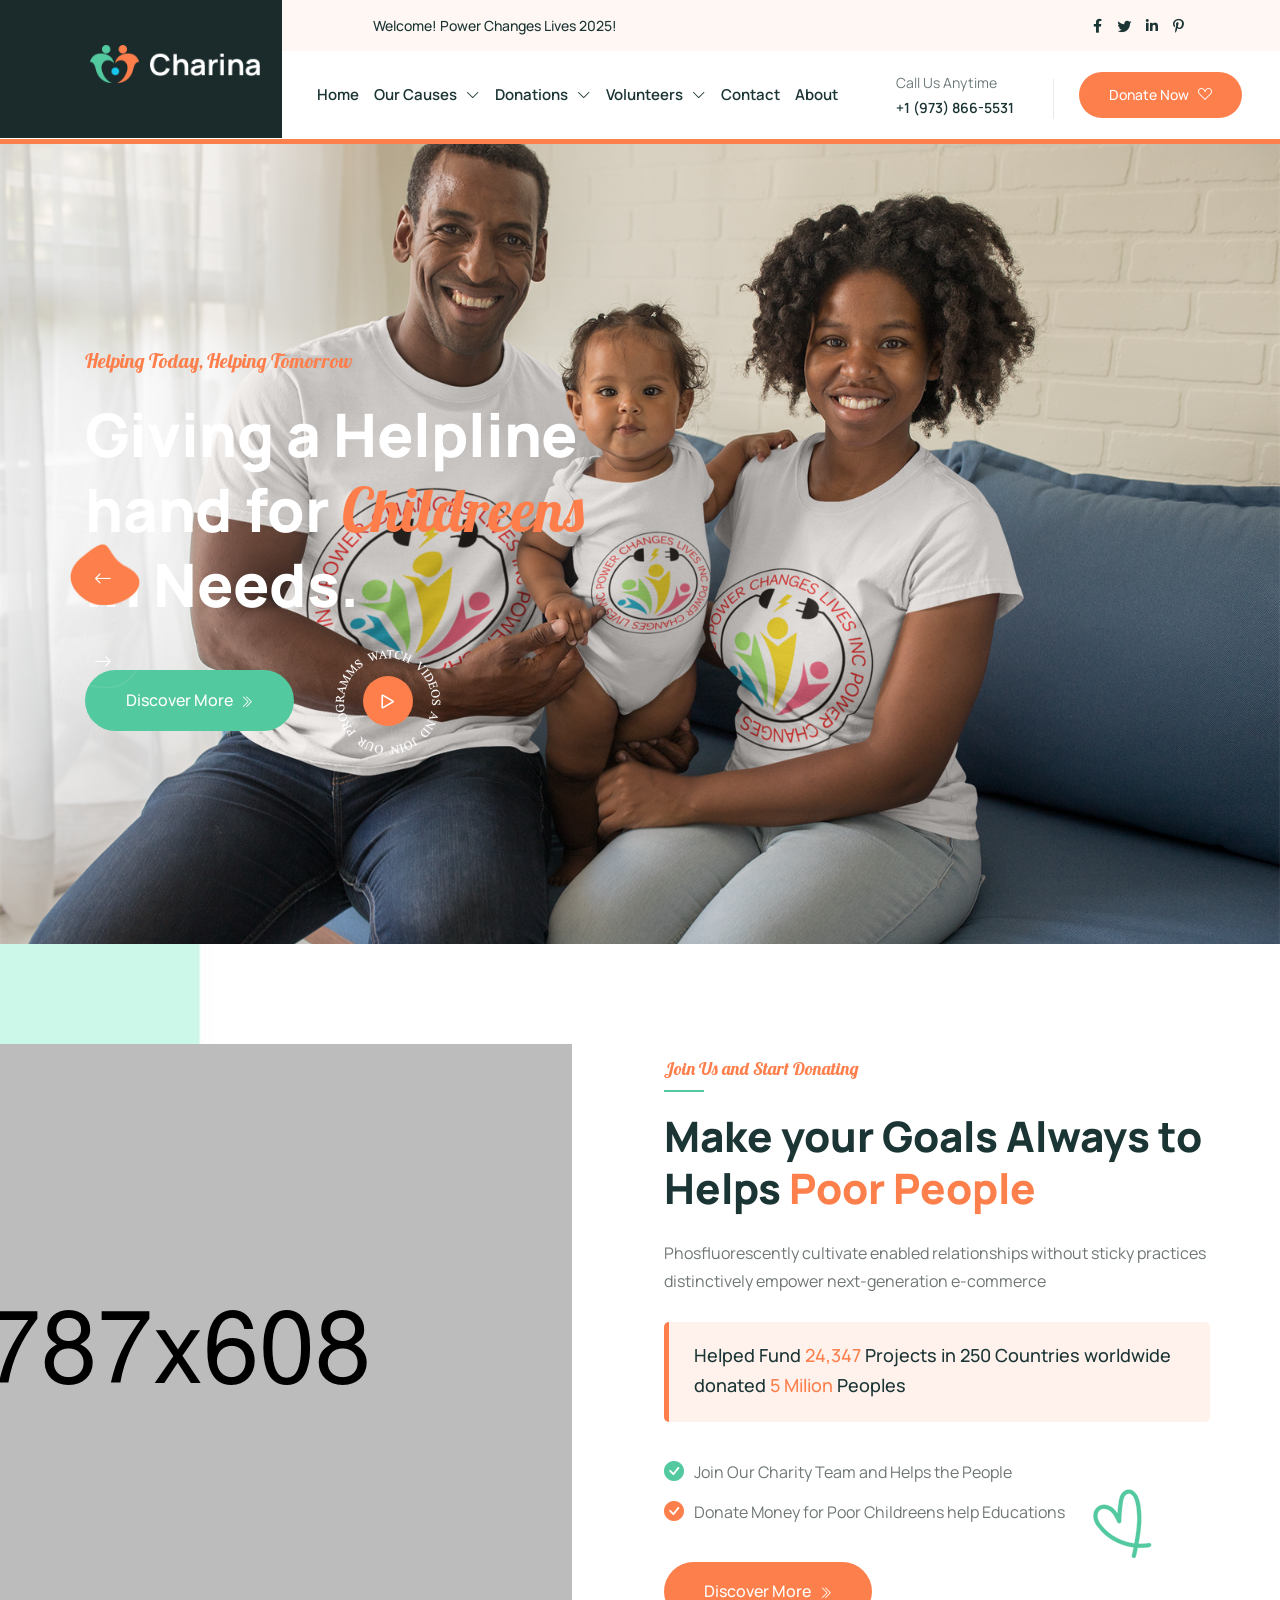
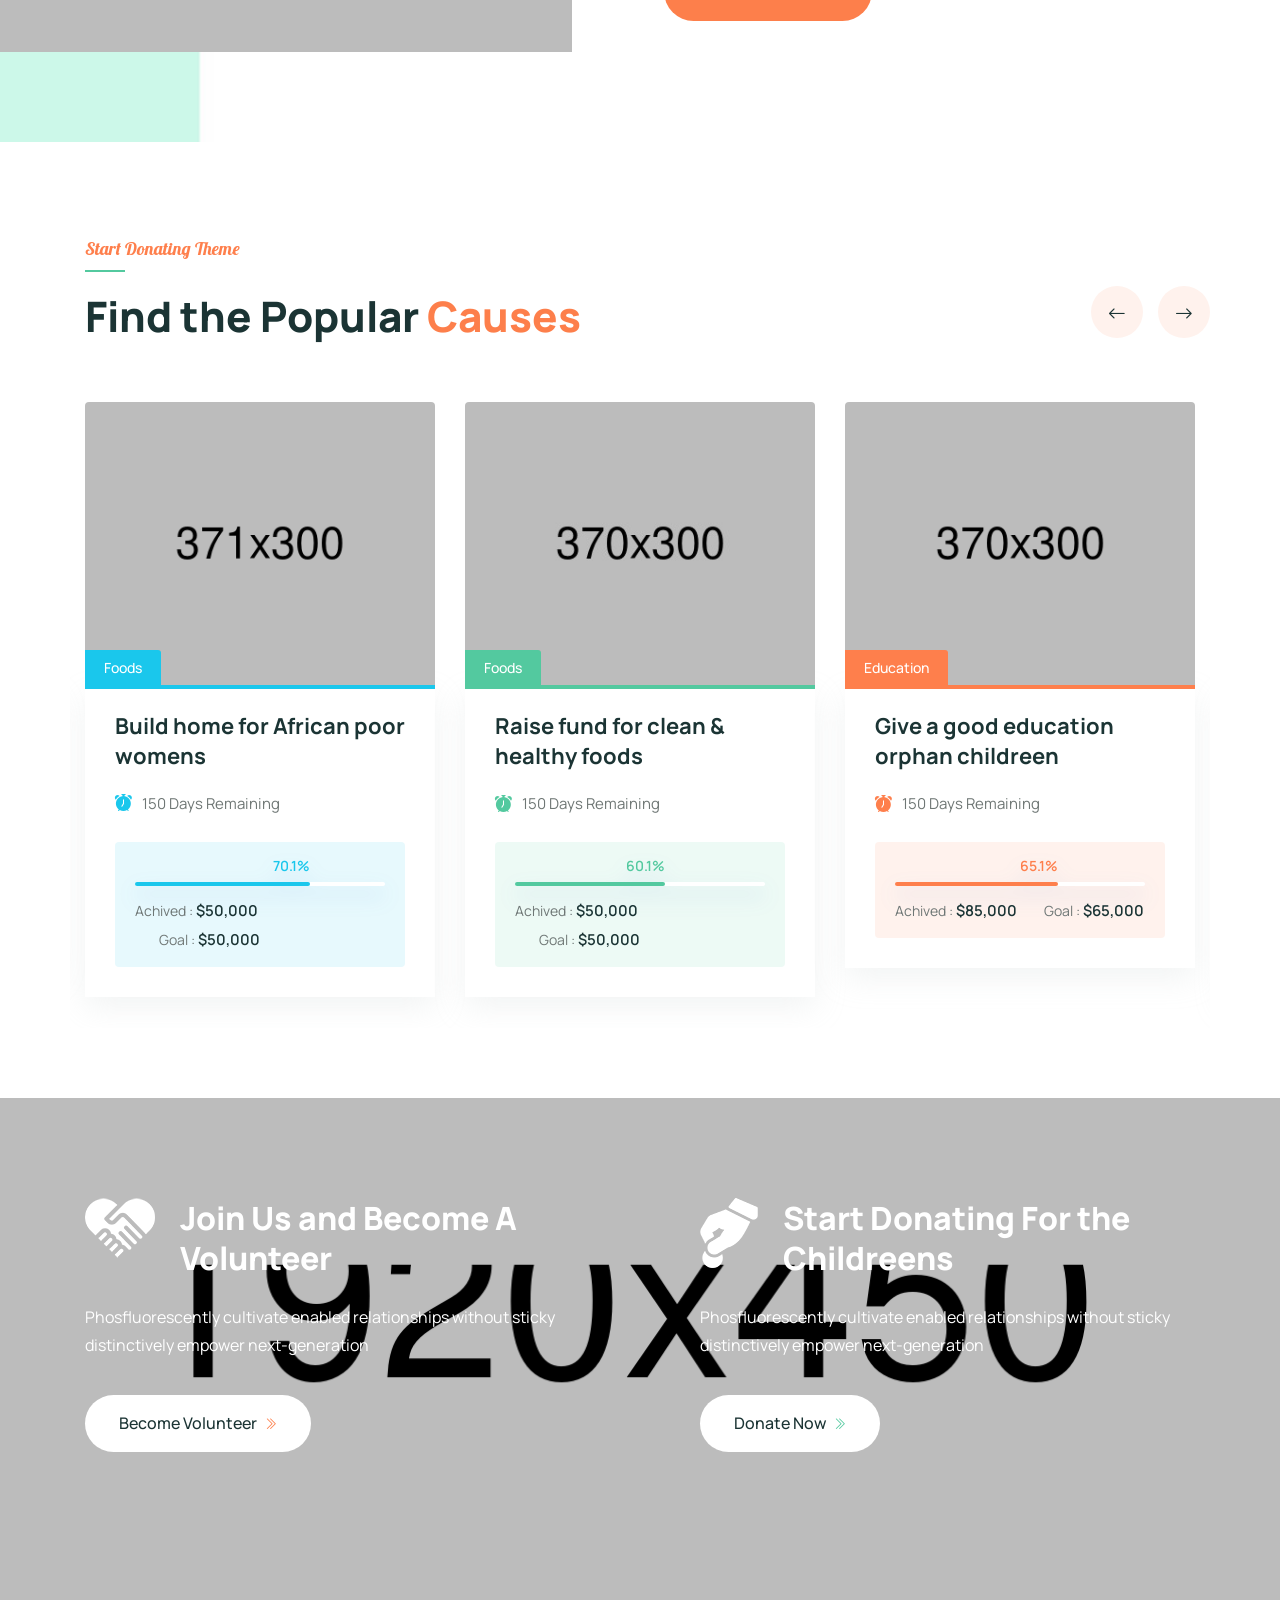
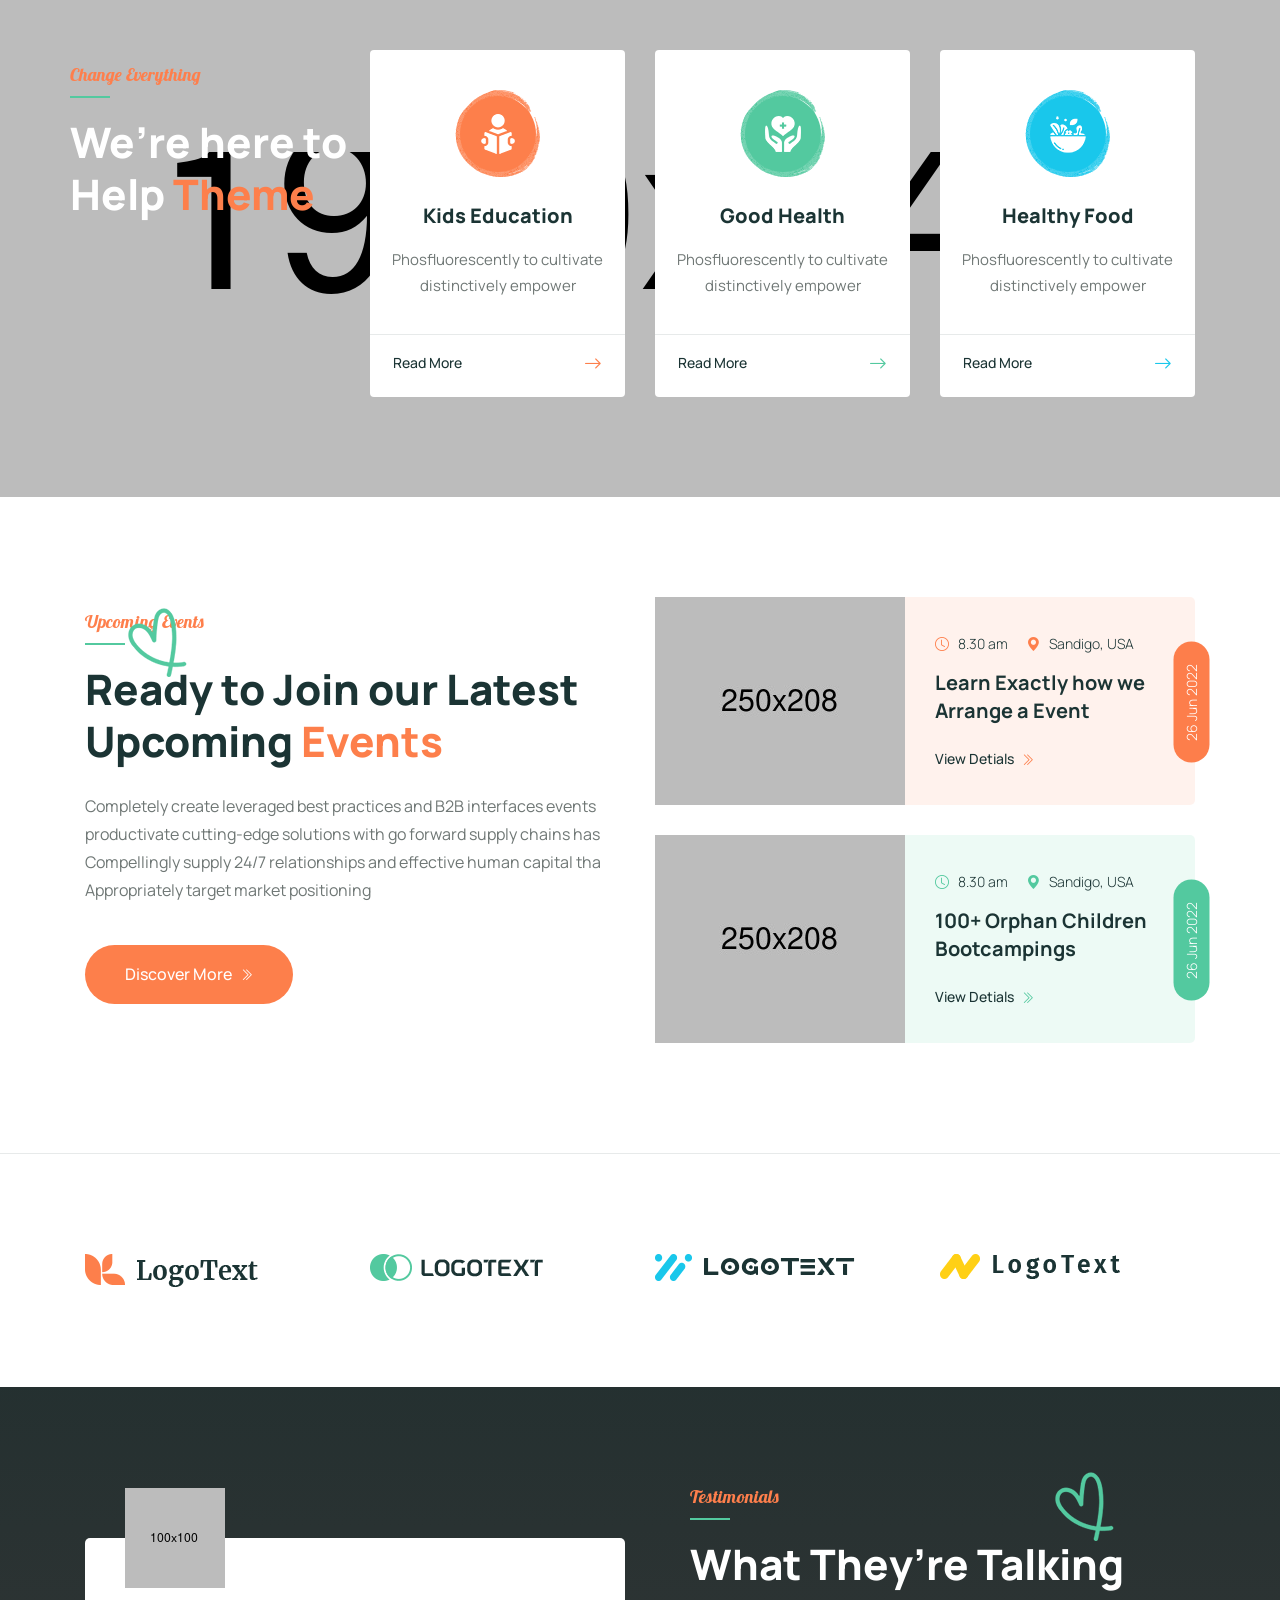
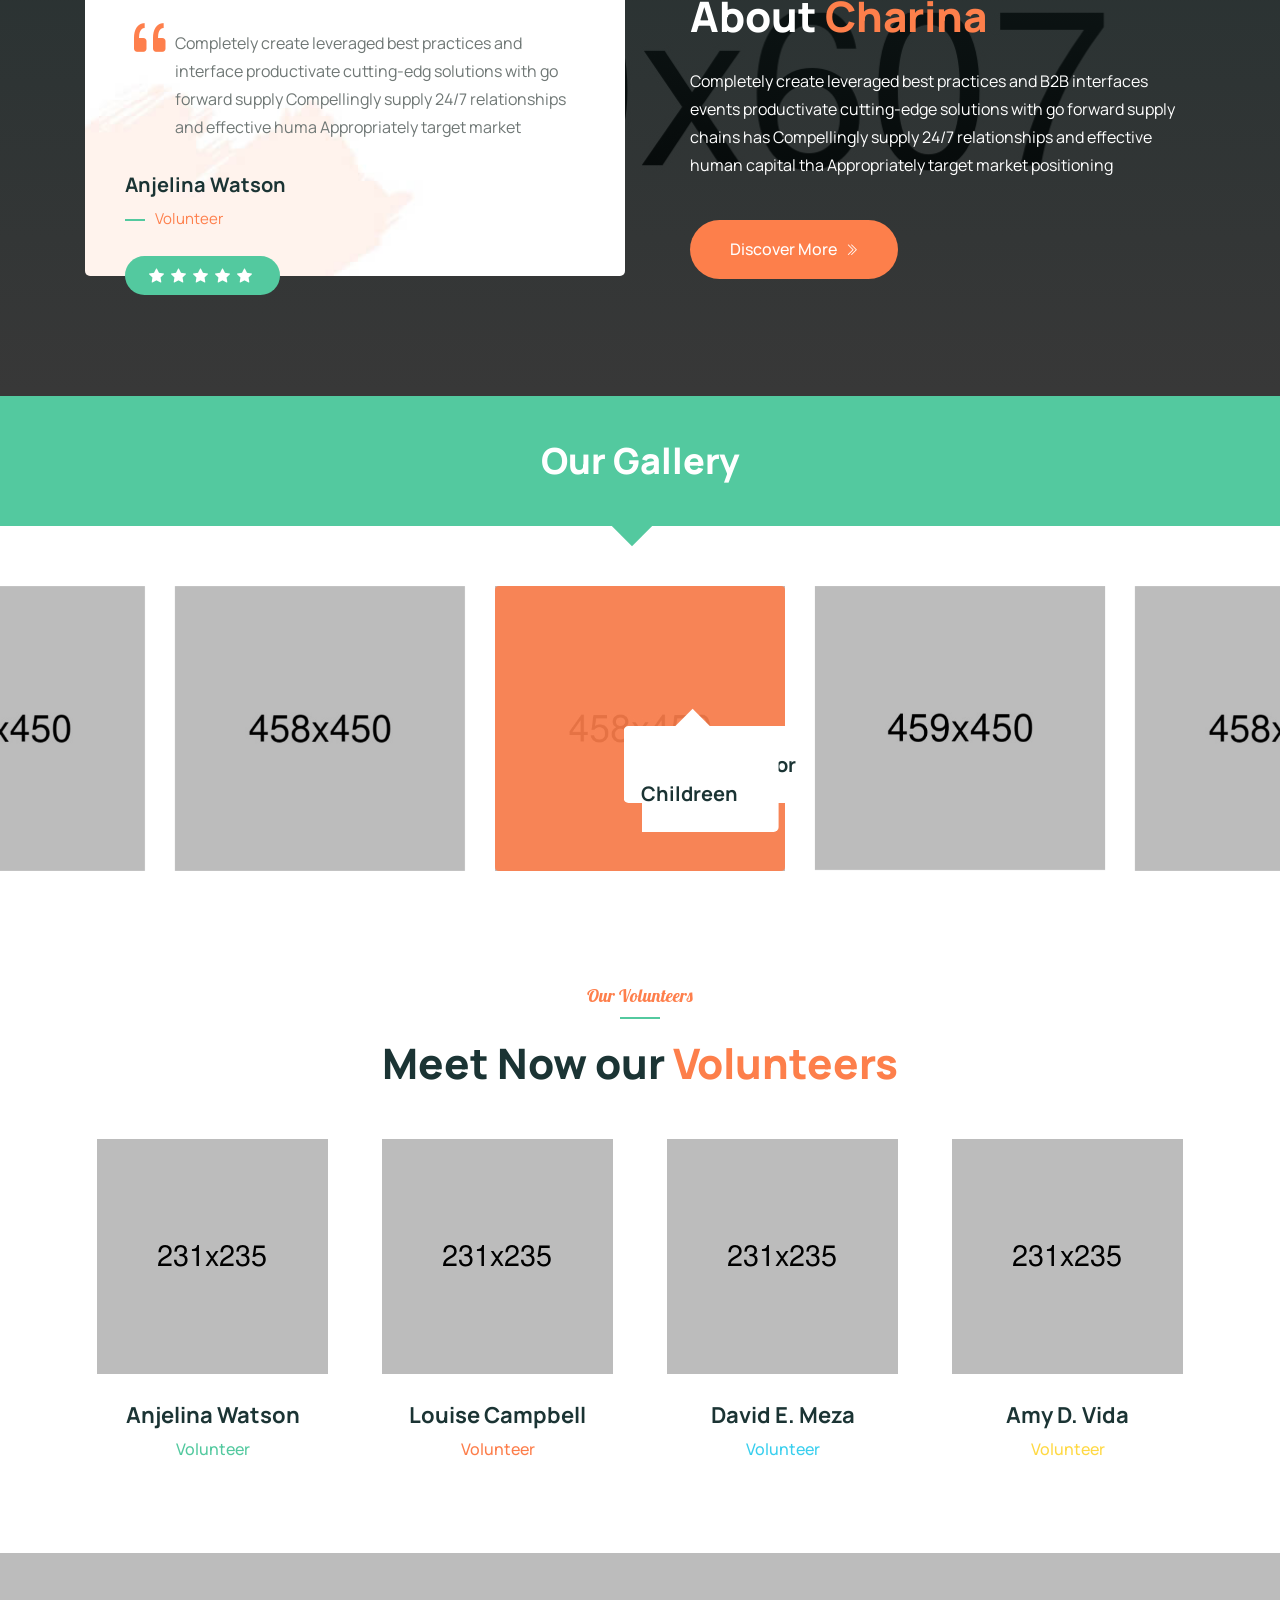
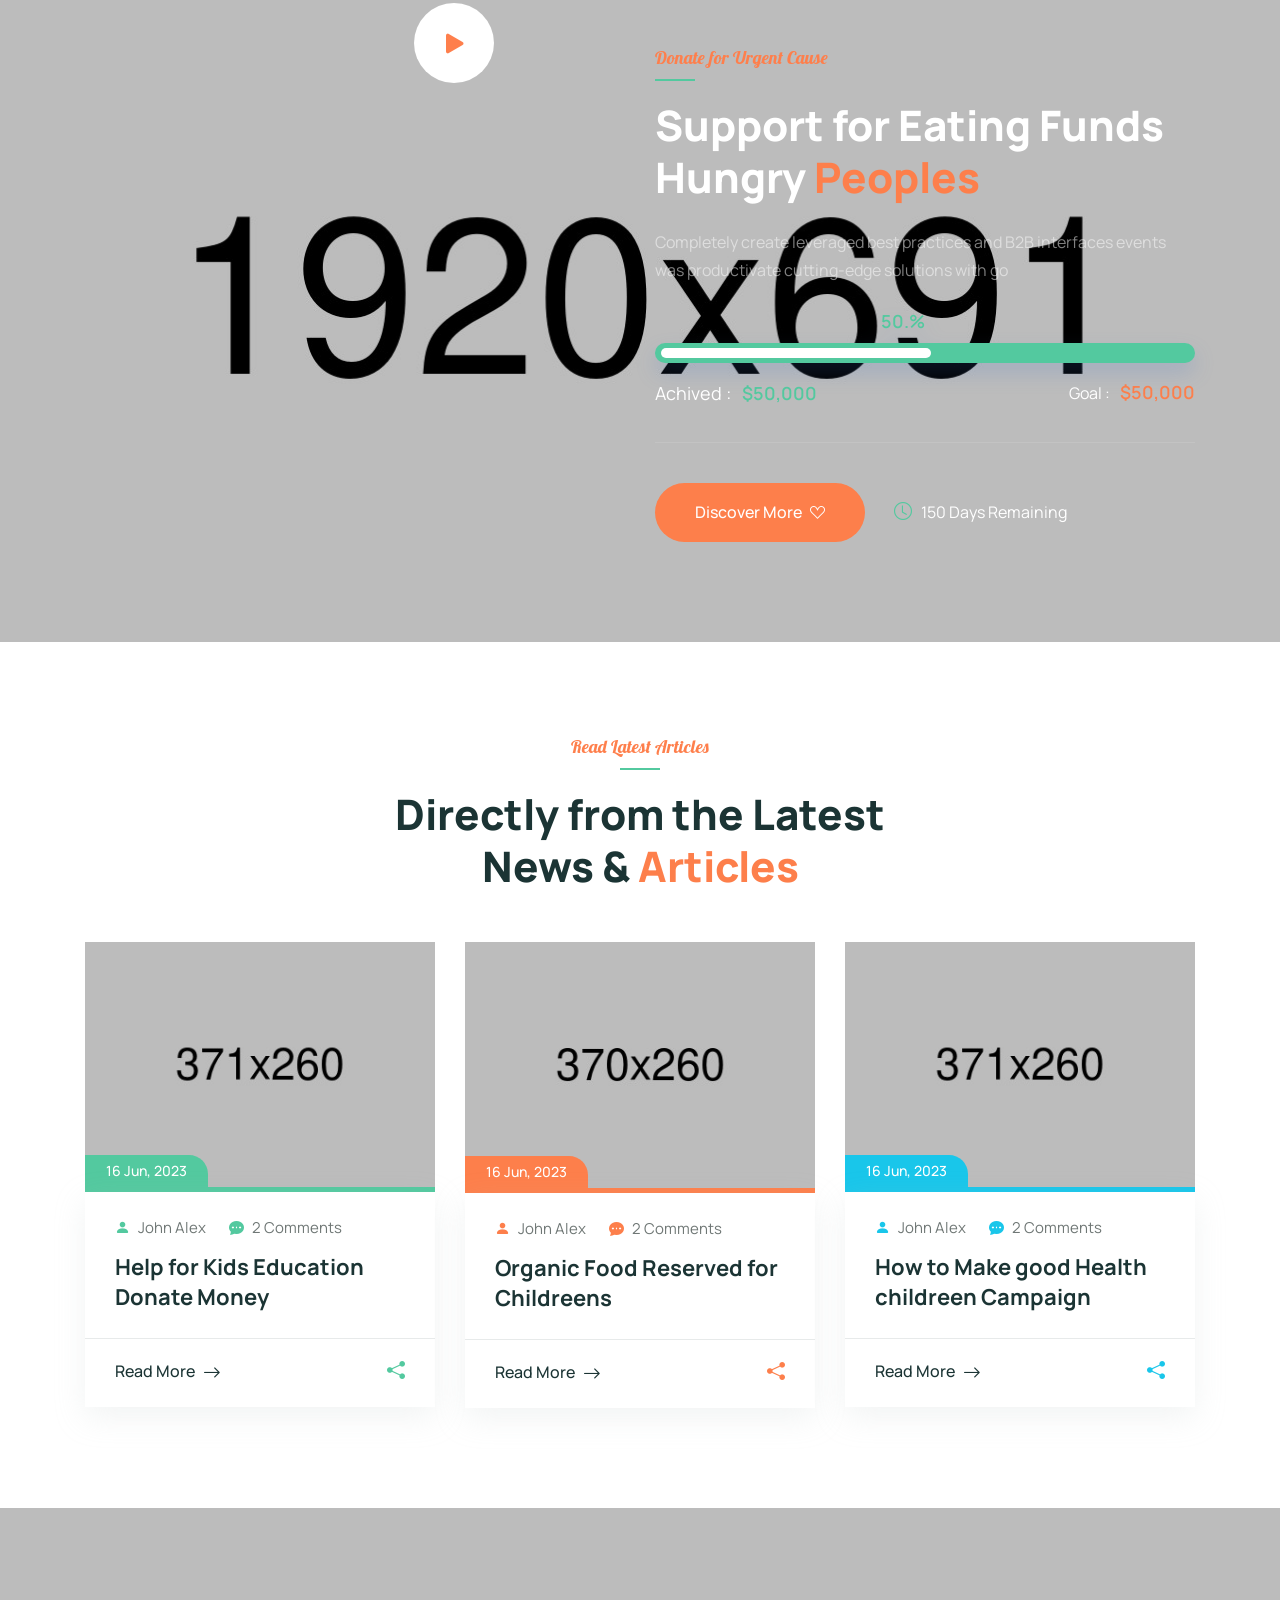
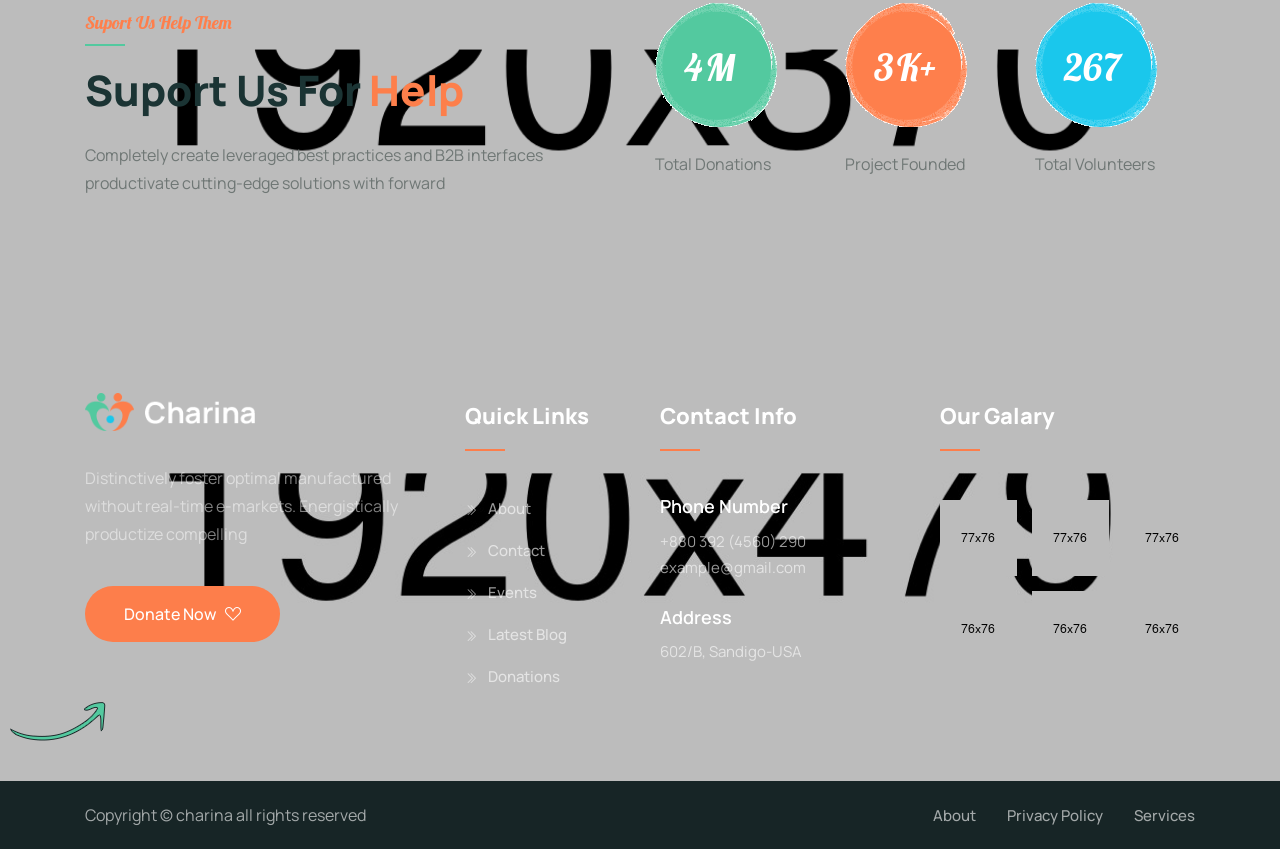
<file: index.html>
<!DOCTYPE HTML>
<html lang="en-US">
<head>
	<meta charset="UTF-8">
	<meta http-equiv="x-ua-compatible" content="ie=edge">
	<title>Power Changes Lives</title>
	<meta name="description" content="">
	<meta name="viewport" content="width=device-width, initial-scale=1">
	<!-- Favicon -->
	<link rel="icon" type="image/png" sizes="56x56" href="assets/images/favicon.png">
	<!-- bootstrap CSS -->
	<link rel="stylesheet" href="assets/css/bootstrap.min.css" type="text/css" media="all" />
	<!-- carousel CSS -->
	<link rel="stylesheet" href="assets/css/owl.carousel.min.css" type="text/css" media="all" />	
	<!-- animate CSS -->
	<link rel="stylesheet" href="assets/css/animate.css" type="text/css" media="all" />	
	<!-- animated-text CSS -->
	<link rel="stylesheet" href="assets/css/animated-text.css" type="text/css" media="all" />	
	<!-- font-awesome CSS -->
	<link rel="stylesheet" href="assets/css/all.min.css" type="text/css" media="all" />	
	<!-- font-flaticon CSS -->
	<link rel="stylesheet" href="assets/css/flaticon.css" type="text/css" media="all" />	
	<!-- theme-default CSS -->
	<link rel="stylesheet" href="assets/css/theme-default.css" type="text/css" media="all" />	
	<!-- meanmenu CSS -->
	<link rel="stylesheet" href="assets/css/meanmenu.min.css" type="text/css" media="all" />	
	<!-- Main Style CSS -->
	<link rel="stylesheet"  href="style.css" type="text/css" media="all" />
	<!-- transitions CSS -->
	<link rel="stylesheet" href="assets/css/owl.transitions.css" type="text/css" media="all" />
	<!-- venobox CSS -->
	<link rel="stylesheet" href="venobox/venobox.css" type="text/css" media="all" />
	<!-- responsive CSS -->
	<link rel="stylesheet" href="assets/css/responsive.css" type="text/css" media="all" />
	<!-- modernizr js -->	
	<script src="assets/js/vendor/modernizr-3.5.0.min.js"></script>	
	<!-- bootstrap icons -->
	<link rel="stylesheet" href="https://cdn.jsdelivr.net/npm/bootstrap-icons@1.9.1/font/bootstrap-icons.css">
</head>
<body>

<!-- loder -->
<div class="loader-wrapper">
	<div class="loader"></div>
	<div class="loder-section left-section"></div>
	<div class="loder-section right-section"></div>
</div>

<!--==================================================-->
<!-- Start charina Header Top Menu Area Css -->
<!--==================================================-->
<div class="header_top_menu">
	<div class="container-fluid">
		<div class="row align-items-center">
			<div class="col-lg-3"></div>
			<div class="col-lg-5 col-sm-8">
				<div class="header_top_menu_address">
					<div class="header_top_menu_text">
						<p> Welcome! Power Changes Lives 2025! </p>
					</div>
				</div>
			</div>
			<div class="col-lg-4 col-sm-4">
				<div class="header_top_menu_icon text-right">
					<div class="header_top_menu_icon_inner">
						<ul>
							<li><a href="#"><i class="fab fa-facebook-f"></i></a></li>
							<li><a href="#"><i class="bi bi-twitter"></i></a></li>
							<li class="menu-icon"><a href="#"><i class="fab fa-linkedin-in"></i></a></li>
							<li class="menu-icon"><a href="#"><i class="fab fa-pinterest-p"></i></a></li>
						</ul>
					</div>
				</div>
			</div>
		</div>
	</div>
</div>
<!--==================================================-->
<!-- End charina Header Top Menu Area Css -->
<!--===================================================-->

<!--==================================================-->
<!-- Start charina Main Menu Area -->
<!--==================================================-->
<div id="sticky-header" class="charina_nav_manu align-items-center">
	<div class="container-fluid">
		<div class="row align-items-center">
			<div class="col-lg-2">
				<div class="logo">
					<a class="logo_img" href="index.html" title="charina">
						<img src="assets/images/logo.png" alt="" />
					</a>
					<a class="main_sticky" href="index.html" title="charina">
						<img src="assets/images/logo.png" alt="astute" />
					</a>
				</div>
			</div>
			<div class="col-lg-6">
				<nav class="charina_menu">
					<ul class="nav_scroll">
						<li><a href="index.html">Home</a>
						</li>
						<li><a href="#">Our Causes <span><i class="bi bi-chevron-down"></i></span></a>
							<ul class="sub-menu">
								<li><a href="education.html">Education</a></li>
								<li><a href="contact-us.html">Contact Us</a></li>
								<li><a href="contact-us.html">Contact Us</a></li>
								<li><a href="contact-us.html">Contact Us</a></li>
							</ul>
						</li>
						<li><a href="#">Donations <span><i class="bi bi-chevron-down"></i></span></a>
							<ul class="sub-menu">
								<li><a href="donate.html">Donate</a></li>
								<li><a href="donations.html">Donations</a></li>
								<li><a href="donations-details.html">Donations Details</a></li>
							</ul>
						</li>
						<li><a href="#">Volunteers <span><i class="bi bi-chevron-down"></i></span></a>
							<ul class="sub-menu">
								<li><a href="information.html">Information</a></li>
								<li><a href="/assets/files/LAVALOVE-LavaLoveOpenPositions11112021.pdf">Opportunities</a></li>
								<li><a href="https://tinyurl.com/LavaLoveVolunteer">Apply</a></li>
							</ul>
						</li>
						<li><a href="contact-us.html">Contact</a></li>
						<li><a href="about.html">About</a></li>
					</ul>		
				</nav>
			</div>
			<div class="col-lg-2">	
				<div class="header-right-button-box">
					<div class="header-button2">
						<a href="#"> <i class="bi bi-telephone"></i> </a>	
					</div>	
					<div class="slider-button-title">
						<p>Call Us Anytime</p>
						<h6>+1 (973) 866-5531</h6>
					</div>
				</div>	
			</div>
			<div class="col-lg-2 pl-0 ">
				<div class="search-box-btn search-box-outer">
					<a href="#"><i class="bi bi-search"></i> </a>
				</div>
				<div class="header-button">
					<a href="donate.html"> Donate Now <i class="bi bi-suit-heart"></i> </a>	
				</div>
			</div>
		</div>
	</div>
</div>
<!-- charina Mobile Menu Area -->
<div class="mobile-menu-area sticky d-sm-block d-md-block d-lg-none ">
	<div class="mobile-menu">
		<nav class="charina_menu">
			<ul class="nav_scroll">
				<li><a href="#">Home <span><i class="bi bi-chevron-down"></i></span></a>
					<ul class="sub-menu">
						<li><a href="index.html">Home Page 01</a></li>
						<li><a href="index-2.html">Home Page 02</a></li>
					</ul>
				</li>
				<li><a href="#">Pages <span><i class="bi bi-chevron-down"></i></span></a>
					<ul class="sub-menu">
						<li><a href="about.html">About</a></li>
						<li><a href="volunteer.html">Volunteer</a></li>
						<li><a href="volunteer-2.html">Volunteer Two</a></li>
						<li><a href="gallery.html">Gallery </a></li>
						<li><a href="gallery-details.html">Gallery Details</a></li>
						<li><a href="contact-us.html">Contact Us</a></li>
					</ul>
				</li>
				<li><a href="#">Donations <span><i class="bi bi-chevron-down"></i></span></a>
					<ul class="sub-menu">
						<li><a href="donate.html">Donate</a></li>
						<li><a href="donations.html">Donations</a></li>
						<li><a href="donations-details.html">Donations Details</a></li>
					</ul>
				</li>
				<li><a href="#">Events <span><i class="bi bi-chevron-down"></i></span></a>
					<ul class="sub-menu">
						<li><a href="volunteer.html">Volunteer</a></li>
						<li><a href="event-details.html">Event Details</a></li>
					</ul>
				</li>
				<li><a href="#">Blog <span><i class="bi bi-chevron-down"></i></span></a>
					<ul class="sub-menu">
						<li><a href="blog-grid.html">Blog Grid</a></li>
						<li><a href="blog.html">Blog List</a></li>
						<li><a href="blog-details.html">Blog Details</a></li>
					</ul>
				</li>
				<li><a href="contact-us.html">Contact</a></li>
			</ul>	
		</nav>
	</div>
</div>
<!--==================================================-->
<!-- End charina Main Menu Area -->
<!--==================================================-->

<!--==================================================-->
<!-- Start charina hero section -->
<!--==================================================-->
<div class="hero_list owl-carousel">
	<div class="hero-section d-flex align-items-center">
		<div class="container">
			<div class="row">
				<div class="col-lg-12">
					<!-- hero content -->
					<div class="hero-content text-left">
						<div class="hero-sub-title">
							<h5>Helping Today, Helping Tomorrow</h5>
						</div>
						<!-- hero title -->
						<div class="hero-title">
							<h1> Giving a Helpline</h1>
							<h1> hand for <span>Childreens</span> </h1>
							<h1> In Needs. </h1>
						</div>
						<!-- hero button -->
						<div class="hero-button">
							<a  href="about.html"> Discover More <i class="bi bi-chevron-double-right"></i></a>
						</div>
						<!-- video button -->
						<div class="video-button">
							<div class="video-icon">
								<a class="video-demo-icon venobox vbox-item" data-vbtype="youtube" data-autoplay="true" href="https://youtu.be/BS4TUd7FJSg"><i class="bi bi-play"></i></a>
							</div>
							<div class="hero-shape rotateme">
								<img src="assets/images/slider/video-circle.png" alt="">
							</div>
						</div>
					</div>
				</div>
			</div>
		</div>
	</div>
	<div class="hero-section hero2 d-flex align-items-center">
		<div class="container">
			<div class="row">
				<div class="col-lg-12">
					<!-- hero content -->
					<div class="hero-content text-left">
						<div class="hero-sub-title">
							<h5>Helping Today, Helping Tomorrow</h5>
						</div>
						<!-- hero title -->
						<div class="hero-title">
							<h1> Giving a Helpline</h1>
							<h1> hand for <span>Childreens</span> </h1>
							<h1> In Needs. </h1>
						</div>
						<!-- hero button -->
						<div class="hero-button">
							<a  href="about.html"> Discover More <i class="bi bi-chevron-double-right"></i></a>
						</div>
						<!-- video button -->
						<div class="video-button">
							<div class="video-icon">
								<a class="video-demo-icon venobox vbox-item" data-vbtype="youtube" data-autoplay="true" href="https://youtu.be/BS4TUd7FJSg"><i class="bi bi-play"></i></a>
							</div>
							<div class="hero-shape rotateme">
								<img src="assets/images/slider/video-circle.png" alt="">
							</div>
						</div>
					</div>
				</div>
			</div>
		</div>
	</div>
</div>
<!--==================================================-->
<!--End charina hero section  -->
<!--==================================================-->


<!--==================================================-->
<!-- Start charina about Section -->
<!--==================================================-->
<div class="about-section">
	<div class="container">
		<div class="row">
			<div class="col-lg-6">
				<!-- about thumb -->
				<div class="about-thumb">
					<img src="assets/images/resource/about.png" alt="">
				</div>
			</div>
			<div class="col-lg-6 pr-0 pl-4">
				<div class="charina-section-title">
					<h4> Join Us and Start Donating </h4>
					<h1> Make your Goals Always to </h1>
					<h1 class="section-text"> Helps <span>Poor People</span> </h1>
					<p> Phosfluorescently cultivate enabled relationships without sticky practices distinctively empower next-generation e-commerce </p>
				</div>
				<!-- charina description -->
				<div class="charina-description">
					<p>Helped Fund <span>24,347</span> Projects in 250 Countries worldwide donated <span>5 Milion</span> Peoples</p>
				</div>
				<!-- charina check list -->
				<div class="charina-check-list">
					<p> <i class="bi bi-check-circle-fill"></i> Join Our Charity Team and Helps the People </p>
					<p class="charina-icon"> <i class="bi bi-check-circle-fill"></i> Donate Money for Poor Childreens help Educations </p>
				</div>
				<!-- charina button -->
				<div class="charina-button">
					<a href="about.html"> Discover More <i class="bi bi-chevron-double-right"></i> </a>
				</div>
			</div>
			<!-- about shape -->
			<div class="about-shape dance">
				<img src="assets/images/resource/most.png" alt="">
			</div>
		</div>
	</div>
</div>
<!--==================================================-->
<!-- End charina about Secton -->
<!--==================================================-->

<!--==================================================-->
<!-- Start charina donate section  -->
<!--==================================================-->
<div class="donate-section">
	<div class="container">
		<div class="row">
			<div class="col-lg-12">
				<div class="charina-section-title pb-60">
					<h4> Start Donating Theme </h4>
					<h1> Find the Popular <span>Causes</span> </h1>
				</div>
			</div>
		</div>
		<div class="row">
			<div class="donate-list owl-carousel">
				<div class="col-lg-12">
					<div class="charina-donate-single-box">
						<!-- donate thumb -->
						<div class="donate-thumb">
							<img src="assets/images/resource/donate1.jpg" alt="">
							<!-- thumb text -->
							<div class="thumb-category">
								<span>Foods</span>
							</div>
						</div>
						<!-- donate content -->
						<div class="charina-donate-content">
							<div class="donate-title">
								<h3><a href="donations-details.html">Raise fund for clean & healthy foods</a></h3>
							</div>
							<!-- donate text -->
							<div class="donate-text">
								<p> <i class="bi bi-alarm-fill"></i> 150 Days Remaining</p>
							</div>
							<!-- progress ber -->
							<div class="progress-ber-plugin">
								<div id="bar1" class="barfiller">
									<div class="tipWrap">
										<span class="tip"></span>
									</div>
									<span class="fill" data-percentage="60.1"></span> 
								</div> 
								<div class="progress-text">
									<p>Achived : <span>$50,000</span> </p>
									<p class="progress-text"> Goal : <span>$50,000</span></p>
								</div> 
							</div>
							<!-- progress ber end -->
						</div>
					</div>
				</div>
				<div class="col-lg-12">
					<div class="charina-donate-single-box upper">
						<!-- donate thumb -->
						<div class="donate-thumb">
							<img src="assets/images/resource/donate2.png" alt="">
							<!-- thumb text -->
							<div class="thumb-category">
								<span>Education</span>
							</div>
						</div>
						<!-- donate content -->
						<div class="charina-donate-content">
							<div class="donate-title">
								<h3><a href="donations-details.html">Give a good education orphan childreen</a></h3>
							</div>
							<!-- donate text -->
							<div class="donate-text">
								<p> <i class="bi bi-alarm-fill"></i> 150 Days Remaining</p>
							</div>
							<!-- progress ber -->
							<div class="progress-ber-plugin">
								<div id="bar2" class="barfiller">
									<div class="tipWrap">
										<span class="tip"></span>
									</div>
									<span class="fill up" data-percentage="65.1"></span> 
								</div> 
								<div class="progress-text">
									<p>Achived : <span>$85,000</span> </p>
									<p class="progress-text"> Goal : <span>$65,000</span></p>
								</div> 
							</div>
							<!-- progress ber end -->
						</div>
					</div>
				</div>
				<div class="col-lg-12">
					<div class="charina-donate-single-box upper2">
						<!-- donate thumb -->
						<div class="donate-thumb">
							<img src="assets/images/resource/donate3.png" alt="">
							<!-- thumb text -->
							<div class="thumb-category">
								<span>Foods</span>
							</div>
						</div>
						<!-- donate content -->
						<div class="charina-donate-content">
							<div class="donate-title">
								<h3><a href="donations-details.html">Build home for African poor womens</a></h3>
							</div>
							<!-- donate text -->
							<div class="donate-text">
								<p> <i class="bi bi-alarm-fill"></i> 150 Days Remaining</p>
							</div>
							<!-- progress ber -->
							<div class="progress-ber-plugin">
								<div id="bar3" class="barfiller">
									<div class="tipWrap">
										<span class="tip"></span>
									</div>
									<span class="fill up2" data-percentage="70.1"></span> 
								</div> 
								<div class="progress-text">
									<p>Achived : <span>$50,000</span> </p>
									<p class="progress-text"> Goal : <span>$50,000</span></p>
								</div> 
							</div>
							<!-- progress ber end -->
						</div>
					</div>
				</div>
				<div class="col-lg-12">
					<div class="charina-donate-single-box">
						<!-- donate thumb -->
						<div class="donate-thumb">
							<img src="assets/images/resource/donate4.png" alt="">
							<!-- thumb text -->
							<div class="thumb-category">
								<span>Foods</span>
							</div>
						</div>
						<!-- donate content -->
						<div class="charina-donate-content">
							<div class="donate-title">
								<h3><a href="donations-details.html">Raise fund for clean & healthy foods</a></h3>
							</div>
							<!-- donate text -->
							<div class="donate-text">
								<p> <i class="bi bi-alarm-fill"></i> 150 Days Remaining</p>
							</div>
							<!-- progress ber -->
							<div class="progress-ber-plugin">
								<div id="bar11" class="barfiller">
									<div class="tipWrap">
										<span class="tip"></span>
									</div>
									<span class="fill" data-percentage="60.1"></span> 
								</div> 
								<div class="progress-text">
									<p>Achived : <span>$50,000</span> </p>
									<p class="progress-text"> Goal : <span>$50,000</span></p>
								</div> 
							</div>
							<!-- progress ber end -->
						</div>
					</div>
				</div>
				<div class="col-lg-12">
					<div class="charina-donate-single-box upper">
						<!-- donate thumb -->
						<div class="donate-thumb">
							<img src="assets/images/resource/donate5.png" alt="">
							<!-- thumb text -->
							<div class="thumb-category">
								<span>Education</span>
							</div>
						</div>
						<!-- donate content -->
						<div class="charina-donate-content">
							<div class="donate-title">
								<h3><a href="donations-details.html">Give a good education orphan childreen</a></h3>
							</div>
							<!-- donate text -->
							<div class="donate-text">
								<p> <i class="bi bi-alarm-fill"></i> 150 Days Remaining</p>
							</div>
							<!-- progress ber -->
							<div class="progress-ber-plugin">
								<div id="bar8" class="barfiller">
									<div class="tipWrap">
										<span class="tip"></span>
									</div>
									<span class="fill up" data-percentage="65.1"></span> 
								</div> 
								<div class="progress-text">
									<p>Achived : <span>$85,000</span> </p>
									<p class="progress-text"> Goal : <span>$65,000</span></p>
								</div> 
							</div>
							<!-- progress ber end -->
						</div>
					</div>
				</div>
				<div class="col-lg-12">
					<div class="charina-donate-single-box upper2">
						<!-- donate thumb -->
						<div class="donate-thumb">
							<img src="assets/images/resource/donate6.png" alt="">
							<!-- thumb text -->
							<div class="thumb-category">
								<span>Foods</span>
							</div>
						</div>
						<!-- donate content -->
						<div class="charina-donate-content">
							<div class="donate-title">
								<h3><a href="donations-details.html">Build home for African poor womens</a></h3>
							</div>
							<!-- donate text -->
							<div class="donate-text">
								<p> <i class="bi bi-alarm-fill"></i> 150 Days Remaining</p>
							</div>
							<!-- progress ber -->
							<div class="progress-ber-plugin">
								<div id="bar6" class="barfiller">
									<div class="tipWrap">
										<span class="tip"></span>
									</div>
									<span class="fill up2" data-percentage="70.1"></span> 
								</div> 
								<div class="progress-text">
									<p>Achived : <span>$50,000</span> </p>
									<p class="progress-text"> Goal : <span>$50,000</span></p>
								</div> 
							</div>
							<!-- progress ber end -->
						</div>
					</div>
				</div>
			</div>
		</div>
	</div>
</div>

<!--==================================================-->
<!-- End charina donate Secton -->
<!--==================================================-->

<!--==================================================-->
<!-- Start charina call to action -->
<!--==================================================-->
<div class="call-to-action">
	<div class="container">
		<div class="row">
			<div class="col-lg-6 col-md-6">
				<div class="call-to-action-box">
					<!-- call to icon -->
					<div class="call-to-icon">
						<img src="assets/images/resource/call1.png" alt="">
					</div>
					<!-- call to title -->
					<div class="call-to-title">
						<h2>Join Us and Become A Volunteer</h2>
					</div>
					<!-- call to desc -->
					<div class="call-to-desc">
						<p>Phosfluorescently cultivate enabled relationships without sticky distinctively empower next-generation</p>
					</div>
					<!-- call to button -->
					<div class="call-to-button">
						<a href="volunteer.html"> Become Volunteer <i class="bi bi-chevron-double-right"></i> </a>
					</div>
				</div>
			</div>
			<div class="col-lg-6 col-md-6 pl-60 responsive">
				<div class="call-to-action-box">
					<!-- call to icon -->
					<div class="call-to-icon">
						<img src="assets/images/resource/call2.png" alt="">
					</div>
					<!-- call to title -->
					<div class="call-to-title">
						<h2>Start Donating For the Childreens</h2>
					</div>
					<!-- call to desc -->
					<div class="call-to-desc">
						<p>Phosfluorescently cultivate enabled relationships without sticky distinctively empower next-generation</p>
					</div>
					<!-- call to button -->
					<div class="call-to-button upper">
						<a href="donate.html"> Donate Now <i class="bi bi-chevron-double-right"></i> </a>
					</div>
				</div>
			</div>
		</div>
	</div>
</div>
<!--==================================================-->
<!-- End charina call to action -->
<!--==================================================-->

<!--==================================================-->
<!-- Start charina service section -->
<!--==================================================-->
<div class="service-section">
	<div class="container">
		<div class="row">
			<div class="col-lg-3 col-md-6 pl-0 pr-0">
				<div class="charina-section-title white">
					<h4> Change Everything </h4>
					<h1> We’re here to </h1>
					<h1 class="section-text"> Help <span>Theme</span> </h1>
				</div>
			</div>
			<div class="col-lg-3 col-md-6">
				<div class="service-single-box">
					<!-- serivce icon -->
					<div class="service-icon">
						<img src="assets/images/resource/service1.png" alt="">
					</div>
					<!-- service content -->
					<div class="service-content">
						<div class="service-title">
							<h3>Kids Education</h3>
						</div>
						<div class="service-desc">
							<p>Phosfluorescently to cultivate distinctively empower</p>
						</div>
						<div class="service-button">
							<a href="service.html">Read More</a>
						</div>
						<div class="right-arrow">
							<a href="service.html"><i class="bi bi-arrow-right"></i></a>
						</div>
					</div>
				</div>
			</div>
			<div class="col-lg-3 col-md-6">
				<div class="service-single-box upper">
					<!-- serivce icon -->
					<div class="service-icon">
						<img src="assets/images/resource/service2.png" alt="">
					</div>
					<!-- service content -->
					<div class="service-content">
						<div class="service-title">
							<h3>Good Health</h3>
						</div>
						<div class="service-desc">
							<p>Phosfluorescently to cultivate distinctively empower</p>
						</div>
						<div class="service-button">
							<a href="service.html">Read More</a>
						</div>
						<div class="right-arrow">
							<a href="service.html"><i class="bi bi-arrow-right"></i></a>
						</div>
					</div>
				</div>
			</div>
			<div class="col-lg-3 col-md-6">
				<div class="service-single-box upper2">
					<!-- serivce icon -->
					<div class="service-icon">
						<img src="assets/images/resource/service3.png" alt="">
					</div>
					<!-- service content -->
					<div class="service-content">
						<div class="service-title">
							<h3>Healthy Food</h3>
						</div>
						<div class="service-desc">
							<p>Phosfluorescently to cultivate distinctively empower</p>
						</div>
						<div class="service-button">
							<a href="service.html">Read More</a>
						</div>
						<div class="right-arrow">
							<a href="service.html"><i class="bi bi-arrow-right"></i></a>
						</div>
					</div>
				</div>
			</div>
		</div>
	</div>
</div>
<!--==================================================-->
<!-- End charina service section -->
<!--==================================================-->

<!--==================================================-->
<!-- Start charina events section -->
<!--==================================================-->
<div class="events-section">
	<div class="container">
		<div class="row">
			<div class="col-lg-6 col-md-6">
				<div class="charina-section-title">
					<h4> Upcoming Events </h4>
					<h1> Ready to Join our Latest </h1>
					<h1 class="section-text"> Upcoming <span>Events</span> </h1>
					<p>Completely create leveraged best practices and B2B interfaces events productivate cutting-edge solutions with go forward supply chains has Compellingly supply 24/7 relationships and effective human capital tha Appropriately target market positioning </p>
				</div>
				<!-- button -->
				<div class="charina-button">
					<a href="events.html"> Discover More <i class="bi bi-chevron-double-right"></i> </a>
				</div>
			</div>
			<div class="col-lg-6">
				<div class="events-single-box">
					<!-- events thumb -->
					<div class="events-thumb">
						<img src="assets/images/resource/event1.jpg" alt="">
					</div>
					<!-- events content -->
					<div class="events-content">
						<div class="event-text">
							<p> <i class="bi bi-clock"></i> 8.30 am <span> <i class="bi bi-geo-alt-fill"></i> Sandigo, USA</span></p>
						</div>
						<div class="event-title">
							<h3><a href="event-details.html">Learn Exactly how we Arrange a Event</a></h3>
						</div>
						<div class="event-button">
							<a href="event-details.html">View Detials <i class="bi bi-chevron-double-right"></i></a>
						</div>
					</div>
					<!-- event date -->
					<div class="event-date">
						<span>26 Jun 2022</span>
					</div>
				</div>

				<div class="events-single-box upper">
					<!-- events thumb -->
					<div class="events-thumb">
						<img src="assets/images/resource/event2.jpg" alt="">
					</div>
					<!-- events content -->
					<div class="events-content">
						<div class="event-text">
							<p> <i class="bi bi-clock"></i> 8.30 am <span> <i class="bi bi-geo-alt-fill"></i> Sandigo, USA</span></p>
						</div>
						<div class="event-title">
							<h3><a href="event-details.html">100+ Orphan Children Bootcampings</a></h3>
						</div>
						<div class="event-button">
							<a href="event-details.html">View Detials <i class="bi bi-chevron-double-right"></i></a>
						</div>
					</div>
					<!-- event date -->
					<div class="event-date">
						<span>26 Jun 2022</span>
					</div>
				</div>
			</div>
			<!-- event shape -->
			<div class="event-shape dance">
				<img src="assets/images/resource/most.png" alt="">
			</div>
		</div>
	</div>
</div>


<!--==================================================-->
<!-- End charina events section -->
<!--==================================================-->

<!--==================================================-->
<!-- Start charina Brand Section -->
<!--==================================================-->
<div class="brand-section">
	<div class="container">
		<div class="row">
			<div class="brand-list owl-carousel">
				<div class="col-lg-12">
					<div class="single-brand-thumb">
						<img src="assets/images/resource/brand1.png" alt="">
					</div>
				</div>
				<div class="col-lg-12">
					<div class="single-brand-thumb">
						<img src="assets/images/resource/brand2.png" alt="">
					</div>
				</div>
				<div class="col-lg-12">
					<div class="single-brand-thumb">
						<img src="assets/images/resource/brand3.png" alt="">
					</div>
				</div>
				<div class="col-lg-12">
					<div class="single-brand-thumb">
						<img src="assets/images/resource/brand4.png" alt="">
					</div>
				</div>
				<div class="col-lg-12">
					<div class="single-brand-thumb">
						<img src="assets/images/resource/brand1.png" alt="">
					</div>
				</div>
			</div>
		</div>
	</div>
</div>
<!--==================================================-->
<!-- End charina Brand Secton -->
<!--==================================================-->

<!--==================================================-->
<!-- Start charina Testimonial section -->
<!--==================================================-->
<div class="testimonial-section">
	<div class="container">
		<div class="row">
			<div class="col-lg-6 col-md-6">
				<div class="row">
					<div class="testimonial_list owl-carousel">
						<div class="col-lg-12">
							<div class="testimonial-single-box">
								<!-- testi-thumb -->
								<div class="testi-thumb">
									<img src="assets/images/resource/people1.png" alt="">
								</div>
								<!-- testi content -->
								<div class="testimonial-content">
									<!-- testi icon -->
									<div class="testimonial-icon">
										<i class="bi bi-quote"></i>
									</div>
									<!-- testi description -->
									<div class="testimonial-desc">
										<p>Completely create leveraged best practices and interface productivate cutting-edg solutions with go forward supply Compellingly supply 24/7 relationships and effective huma Appropriately target market </p>
									</div>
									<div class="testi-title">
										<h4> Anjelina Watson </h4>
									</div>
									<div class="testi-text">
										<p> Volunteer </p>
									</div>
								</div>
								<!-- testi star -->
								<div class="testi-star-list">
									<ul>
										<li><i class="bi bi-star-fill"></i></li>
										<li><i class="bi bi-star-fill"></i></li>
										<li><i class="bi bi-star-fill"></i></li>
										<li><i class="bi bi-star-fill"></i></li>
										<li><i class="bi bi-star-fill"></i></li>
									</ul>
								</div>
							</div>
						</div>
						<div class="col-lg-12">
							<div class="testimonial-single-box">
								<!-- testi-thumb -->
								<div class="testi-thumb">
									<img src="assets/images/resource/people2.png" alt="">
								</div>
								<!-- testi content -->
								<div class="testimonial-content">
									<!-- testi icon -->
									<div class="testimonial-icon">
										<i class="bi bi-quote"></i>
									</div>
									<!-- testi description -->
									<div class="testimonial-desc">
										<p>Completely create leveraged best practices and interface productivate cutting-edg solutions with go forward supply Compellingly supply 24/7 relationships and effective huma Appropriately target market </p>
									</div>
									<div class="testi-title">
										<h4> John Alexon </h4>
									</div>
									<div class="testi-text">
										<p> Volunteer </p>
									</div>
								</div>
								<!-- testi star -->
								<div class="testi-star-list">
									<ul>
										<li><i class="bi bi-star-fill"></i></li>
										<li><i class="bi bi-star-fill"></i></li>
										<li><i class="bi bi-star-fill"></i></li>
										<li><i class="bi bi-star-fill"></i></li>
										<li><i class="bi bi-star-fill"></i></li>
									</ul>
								</div>
							</div>
						</div>
					</div>
				</div>
			</div>
			<div class="col-lg-6 col-md-6 pl-50">
				<div class="charina-section-title white">
					<h4> Testimonials </h4>
					<h1> What They’re Talking </h1>
					<h1 class="section-text"> About <span>Charina</span> </h1>
					<p>Completely create leveraged best practices and B2B interfaces events productivate cutting-edge solutions with go forward supply chains has Compellingly supply 24/7 relationships and effective human capital tha Appropriately target market positioning </p>
				</div>
				<!-- button -->
				<div class="charina-button">
					<a href="about.html"> Discover More <i class="bi bi-chevron-double-right"></i> </a>
				</div>
			</div>
			<!-- testi shape -->
			<div class="testi-shape dance">
				<img src="assets/images/resource/most.png" alt="">
			</div>
		</div>
	</div>
</div>
<!--==================================================-->
<!-- End charina Testimonial Area -->
<!--==================================================-->

<!--==================================================-->
<!-- Start charina galary Section -->
<!--==================================================-->
<div class="galary-section">
	<div class="container-fluid">
		<div class="row galary-bg">
			<div class="col-lg-12">
				<div class="galary-title text-center">
					<h2> Our Gallery </h2>
				</div>
			</div>
		</div>
		<div class="row">
			<div class="galary-list owl-carousel">
				<div class="col-lg-12">
					<div class="galary-single-box">
						<!-- galary thumb -->
						<div class="galary-thumb">
							<img src="assets/images/resource/galary1.jpg" alt="">
							<!-- galary text -->
							<div class="galary-text">
								<a href="gallery-details.html">Education for Childreen</a>
							</div>
						</div>
					</div>
				</div>
				<div class="col-lg-12">
					<div class="galary-single-box">
						<!-- galary thumb -->
						<div class="galary-thumb">
							<img src="assets/images/resource/galary2.jpg" alt="">
							<!-- galary text -->
							<div class="galary-text">
								<a href="gallery-details.html">Organic Foods for Kids</a>
							</div>
						</div>
					</div>
				</div>
				<div class="col-lg-12">
					<div class="galary-single-box">
						<!-- galary thumb -->
						<div class="galary-thumb">
							<img src="assets/images/resource/galary3.jpg" alt="">
							<!-- galary text -->
							<div class="galary-text">
								<a href="gallery-details.html">Donate Homeless Kids</a>
							</div>
						</div>
					</div>
				</div>
				<div class="col-lg-12">
					<div class="galary-single-box">
						<!-- galary thumb -->
						<div class="galary-thumb">
							<img src="assets/images/resource/galary4.jpg" alt="">
							<!-- galary text -->
							<div class="galary-text">
								<a href="gallery-details.html">Food for Orphan People</a>
							</div>
						</div>
					</div>
				</div>
				<div class="col-lg-12">
					<div class="galary-single-box">
						<!-- galary thumb -->
						<div class="galary-thumb">
							<img src="assets/images/resource/galary5.jpg" alt="">
							<!-- galary text -->
							<div class="galary-text">
								<a href="gallery-details.html">Donate for Happiness</a>
							</div>
						</div>
					</div>
				</div>
				<div class="col-lg-12">
					<div class="galary-single-box">
						<!-- galary thumb -->
						<div class="galary-thumb">
							<img src="assets/images/resource/galary6.jpg" alt="">
							<!-- galary text -->
							<div class="galary-text">
								<a href="gallery-details.html">Education for Childreen</a>
							</div>
						</div>
					</div>
				</div>
			</div>
		</div>
	</div>
</div>
<!--==================================================-->
<!-- End charina galary Section -->
<!--==================================================-->

<!--==================================================-->
<!-- Start charina Blog Section -->
<!--==================================================-->
<div class="volunteers-section">
	<div class="container">
		<div class="row">
			<div class="col-lg-12">
				<div class="charina-section-title text-center pb-50">
					<h4> Our Volunteers </h4>
					<h1> Meet Now our  <span>Volunteers</span> </h1>
				</div>
			</div>
		</div>
		<div class="row">
			<div class="col-lg-3 col-md-6">
				<div class="volunteer-single-box upper">
					<!-- volunteer thumb -->
					<div class="volunteer-thumb">
						<img src="assets/images/resource/volunteer1.png" alt="">
						<!-- volunteer social icon -->
						<div class="volunteer-social-icon">
							<ul>
								<li><a href="#"><i class="fab fa-facebook-f"></i></a></li>
								<li><a href="#"><i class="bi bi-twitter"></i></a></li>
								<li><a href="#"><i class="fab fa-linkedin-in"></i></a></li>
							</ul>
						</div>
					</div>
					<!-- volunteer title -->
					<div class="volunteer-title">
						<h2>Anjelina Watson</h2>
					</div>
					<div class="volunteer-text">
						<span>Volunteer</span>
					</div>
				</div>
			</div>
			<div class="col-lg-3 col-md-6">
				<div class="volunteer-single-box">
					<!-- volunteer thumb -->
					<div class="volunteer-thumb">
						<img src="assets/images/resource/volunteer2.png" alt="">
						<!-- volunteer social icon -->
						<div class="volunteer-social-icon">
							<ul>
								<li><a href="#"><i class="fab fa-facebook-f"></i></a></li>
								<li><a href="#"><i class="bi bi-twitter"></i></a></li>
								<li><a href="#"><i class="fab fa-linkedin-in"></i></a></li>
							</ul>
						</div>
					</div>
					<!-- volunteer title -->
					<div class="volunteer-title">
						<h2>Louise Campbell</h2>
					</div>
					<div class="volunteer-text">
						<span>Volunteer</span>
					</div>
				</div>
			</div>
			<div class="col-lg-3 col-md-6">
				<div class="volunteer-single-box upper2">
					<!-- volunteer thumb -->
					<div class="volunteer-thumb">
						<img src="assets/images/resource/volunteer3.png" alt="">
						<!-- volunteer social icon -->
						<div class="volunteer-social-icon">
							<ul>
								<li><a href="#"><i class="fab fa-facebook-f"></i></a></li>
								<li><a href="#"><i class="bi bi-twitter"></i></a></li>
								<li><a href="#"><i class="fab fa-linkedin-in"></i></a></li>
							</ul>
						</div>
					</div>
					<!-- volunteer title -->
					<div class="volunteer-title">
						<h2>David E. Meza</h2>
					</div>
					<div class="volunteer-text">
						<span>Volunteer</span>
					</div>
				</div>
			</div>
			<div class="col-lg-3 col-md-6">
				<div class="volunteer-single-box upper3">
					<!-- volunteer thumb -->
					<div class="volunteer-thumb">
						<img src="assets/images/resource/volunteer4.png" alt="">
						<!-- volunteer social icon -->
						<div class="volunteer-social-icon">
							<ul>
								<li><a href="#"><i class="fab fa-facebook-f"></i></a></li>
								<li><a href="#"><i class="bi bi-twitter"></i></a></li>
								<li><a href="#"><i class="fab fa-linkedin-in"></i></a></li>
							</ul>
						</div>
					</div>
					<!-- volunteer title -->
					<div class="volunteer-title">
						<h2>Amy D. Vida</h2>
					</div>
					<div class="volunteer-text">
						<span>Volunteer</span>
					</div>
				</div>
			</div>
		</div>
	</div>
</div>
<!--==================================================-->
<!-- End charina galary Section -->
<!--==================================================-->

<!--==================================================-->
<!-- Start charina Donate Section -->
<!--==================================================-->
<div class="donate-section style-two">
	<div class="container">
		<div class="row">
			<div class="col-lg-6 col-md-6">
				<!-- video button -->
				<div class="video-button style-two">
					<div class="video-icon">
						<a class="video-demo-icon venobox vbox-item" data-vbtype="youtube" data-autoplay="true" href="https://youtu.be/BS4TUd7FJSg"><i class="bi bi-play-fill"></i></a>
					</div>
				</div>
			</div>
			<div class="col-lg-6 col-md-6">
				<div class="charina-section-title white">
					<h4> Donate for Urgent Cause </h4>
					<h1> Support for Eating Funds </h1>
					<h1 class="section-text"> Hungry <span>Peoples</span> </h1>
					<p> Completely create leveraged best practices and B2B interfaces events was productivate cutting-edge solutions with go  </p>
				</div>

				<!-- progress ber -->
				<div class="progress-ber-plugin">
					<div id="bar4" class="barfiller">
						<div class="tipWrap">
							<span class="tip"></span>
						</div>
						<span class="fill up1" data-percentage="50."></span> 
					</div> 
					<div class="progress-text">
						<p>Achived : <span>$50,000</span> </p>
					</div> 
					<div class="progress-text-2">
						<p class="progress-text"> Goal : <span>$50,000</span></p> 
					</div>
				</div>
				<!-- progress ber end -->

				<!-- button -->
				<div class="charina-button">
					<a href="donations.html"> Discover More <i class="bi bi-suit-heart"></i> </a>
				</div>
				<div class="donate-date-text">
					<p> <i class="bi bi-clock"></i> 150 Days Remaining</p>
				</div>
			</div>
		</div>
	</div>
</div>
<!--==================================================-->
<!-- End charina Donate Section -->
<!--==================================================-->

<!--==================================================-->
<!-- Start charina Blog Section -->
<!--==================================================-->
<div class="blog-section">
	<div class="container">
		<div class="row">
			<div class="col-lg-12">
				<div class="charina-section-title text-center pb-50">
					<h4> Read Latest Articles </h4>
					<h1>Directly from the Latest</h1>
					<h1 class="section-text"> News & <span>Articles</span> </h1>
				</div>
			</div>
		</div>
		<div class="row">
			<div class="col-lg-4 col-md-6">
				<div class="charina-single-blog-box">
					<!-- blog thumb -->
					<div class="charina-blog-thumb">
						<img src="assets/images/resource/blog1.jpg" alt="">
						<!-- meta blog -->
						<div class="meta-blog">
							<span>16 Jun, 2023</span>
						</div>
					</div>
					<!-- blog content -->
					<div class="charina-blog-content">
						<!-- post categories -->
						<div class="post-categories">
							<p><i class="bi bi-person-fill"></i> John Alex <span class="post"> <i class="bi bi-chat-dots-fill"></i> 2 Comments </span> </p>
						</div>
						<!-- blog title -->
						<div class="blog-title">
							<h2><a href="blog-details.html"> Help for Kids Education Donate Money </a></h2>
						</div>
						<div class="blog-button">
							<a href="blog-details.html"> Read More <i class="bi bi-arrow-right"></i> </a>
						</div>
						<div class="share-icon">
							<a href="blog-details.html"><i class="bi bi-share-fill"></i></a>
						</div>
					</div>
				</div>
			</div>
			<div class="col-lg-4 col-md-6">
				<div class="charina-single-blog-box upper">
					<!-- blog thumb -->
					<div class="charina-blog-thumb">
						<img src="assets/images/resource/blog2.jpg" alt="">
						<!-- meta blog -->
						<div class="meta-blog">
							<span>16 Jun, 2023</span>
						</div>
					</div>
					<!-- blog content -->
					<div class="charina-blog-content">
						<!-- post categories -->
						<div class="post-categories">
							<p><i class="bi bi-person-fill"></i> John Alex <span class="post"> <i class="bi bi-chat-dots-fill"></i> 2 Comments </span> </p>
						</div>
						<!-- blog title -->
						<div class="blog-title">
							<h2><a href="blog-details.html"> Organic Food Reserved for Childreens </a></h2>
						</div>
						<div class="blog-button">
							<a href="blog-details.html"> Read More <i class="bi bi-arrow-right"></i> </a>
						</div>
						<div class="share-icon">
							<a href="blog-details.html"><i class="bi bi-share-fill"></i></a>
						</div>
					</div>
				</div>
			</div>
			<div class="col-lg-4 col-md-6">
				<div class="charina-single-blog-box upper2">
					<!-- blog thumb -->
					<div class="charina-blog-thumb">
						<img src="assets/images/resource/blog3.jpg" alt="">
						<!-- meta blog -->
						<div class="meta-blog">
							<span>16 Jun, 2023</span>
						</div>
					</div>
					<!-- blog content -->
					<div class="charina-blog-content">
						<!-- post categories -->
						<div class="post-categories">
							<p><i class="bi bi-person-fill"></i> John Alex <span class="post"> <i class="bi bi-chat-dots-fill"></i> 2 Comments </span> </p>
						</div>
						<!-- blog title -->
						<div class="blog-title">
							<h2><a href="blog-details.html"> How to Make good Health childreen Campaign </a></h2>
						</div>
						<div class="blog-button">
							<a href="blog-details.html"> Read More <i class="bi bi-arrow-right"></i> </a>
						</div>
						<div class="share-icon">
							<a href="blog-details.html"><i class="bi bi-share-fill"></i></a>
						</div>
					</div>
				</div>
			</div>
		</div>
	</div>
</div>
<!--==================================================-->
<!-- Start charina Blog Section -->
<!--==================================================-->

<!--==================================================-->
<!-- Start charina Subscribe Section -->
<!--==================================================-->
<div class="counter-section">
	<div class="container">
		<div class="row align-items-center">
			<div class="col-lg-6 col-md-6">
				<div class="charina-section-title">
					<h4> Suport Us Help Them </h4>
					<h1>Suport Us  For <span>Help</span> </h1>
					<p> Completely create leveraged best practices and B2B interfaces productivate cutting-edge solutions with forward </p>
				</div>
			</div>
			<div class="col-lg-6 col-md-6">
				<div class="row">
					<div class="col-lg-4 col-md-6">
						<div class="counter-single-box">
							<!-- counter thumb -->
							<div class="counter-thumb">
								<img src="assets/images/resource/counter1.png" alt="">
								<!-- counter title -->
								<div class="counter-content">
									<div class="counter-title">
										<h1 class="counter">12</h1>
										<h1 class="counter-title2">M</h1>
									</div>
								</div>
							</div>
							<!-- counter text -->
							<div class="counter-text">
								<p>Total Donations</p>
							</div>
						</div>
					</div>
					<div class="col-lg-4 col-md-6">
						<div class="counter-single-box">
							<!-- counter thumb -->
							<div class="counter-thumb">
								<img src="assets/images/resource/counter2.png" alt="">
								<!-- counter title -->
								<div class="counter-content">
									<div class="counter-title">
										<h1 class="counter">10</h1>
										<h1 class="counter-title2">K+</h1>
									</div>
								</div>
							</div>
							<!-- counter text -->
							<div class="counter-text">
								<p> Project Founded</p>
							</div>
						</div>
					</div>
					<div class="col-lg-4 col-md-6">
						<div class="counter-single-box">
							<!-- counter thumb -->
							<div class="counter-thumb">
								<img src="assets/images/resource/counter3.png" alt="">
								<!-- counter title -->
								<div class="counter-content">
									<div class="counter-title">
										<h1 class="counter">860</h1>
									</div>
								</div>
							</div>
							<!-- counter text -->
							<div class="counter-text">
								<p>Total Volunteers</p>
							</div>
						</div>
					</div>
				</div>
			</div>
		</div>
	</div>
</div>
<!--==================================================-->
<!-- Start charina Subscribe Section -->
<!--==================================================-->

<!--==================================================-->
<!-- Start charina Footer Section -->
<!--==================================================-->
<div class="footer-section"> 
	<div class="container">
		<div class="row footer-bg">
			<div class="col-lg-4 col-md-6">
				<div class="widgets-company-info">
					<!-- charina logo -->
					<div class="charina-logo">
						<a class="logo_img" href="index.html" title="techno">
							<img src="assets/images/logo.png" alt="" />
						</a>
					</div>
					<div class="company-info-desc">
						<p> Distinctively foster optimal manufactured without real-time e-markets. Energistically productize compelling </p>
					</div>
					<div class="footer-button">
						<a href="about.html"> Donate Now <i class="bi bi-suit-heart"></i></a>
					</div>
				</div>					
			</div>
			<div class="col-lg-2 col-md-6">
				<div class="widget-nav-menu">
					<!-- widget title -->
					<h4 class="widget-title"> Quick Links </h4>
					<div class="menu-quick-link-content">
						<ul class="footer-widget-list">
							<li><a href="about.html"> <i class="bi bi-chevron-double-right"></i> About </a></li>
							<li><a href="contact-us.html"> <i class="bi bi-chevron-double-right"></i> Contact </a></li>
							<li><a href="events.html"> <i class="bi bi-chevron-double-right"></i> Events </a></li>
							<li><a href="blog.html"> <i class="bi bi-chevron-double-right"></i> Latest Blog </a></li>
							<li><a href="donations.html"> <i class="bi bi-chevron-double-right"></i> Donations </a></li>
						</ul>
					</div>
				</div>
			</div>	
			<div class="col-lg-3 col-md-6 pl-20">
				<div class="widget-contact-info">
					<!-- widget title -->
					<h4 class="widget-title"> Contact Info </h4>
					<!-- widget content -->
					<div class="footer-widget-content">
						<!-- wedget title -->
						<div class="footer-wedget-title">
							<h5> Phone Number </h5>
						</div>
						<!-- footer info desc -->
						<div class="footer-info-desc">
							<p> +880 392 (4560) 290 </p>
							<p>example@gmail.com</p>
						</div>
						<!-- wedget title -->
						<div class="footer-wedget-title">
							<h5> Address </h5>
						</div>
						<!-- footer info desc -->
						<div class="footer-info-desc">
							<p> 602/B, Sandigo-USA </p>
						</div>
					</div>
				</div>
			</div>
			<div class="col-lg-3 col-md-6">
				<div class="widget-thumb-menu">
					<!-- widget title -->
					<h4 class="widget-title"> Our Galary </h4>
					<!-- widget content -->
					<div class="footer-widget-thumb">
						<div class="items">
							<img src="assets/images/resource/footer1.png" alt="">
						</div>
						<div class="items">
							<img src="assets/images/resource/footer2.png" alt="">
						</div>
						<div class="items">
							<img src="assets/images/resource/footer3.png" alt="">
						</div>
						<div class="items">
							<img src="assets/images/resource/footer4.png" alt="">
						</div>
						<div class="items">
							<img src="assets/images/resource/footer5.png" alt="">
						</div>
						<div class="items">
							<img src="assets/images/resource/footer6.png" alt="">
						</div>
					</div>
				</div>
			</div>
			<!-- foter shape -->
			<div class="footer-shape bounce-animate">
				<img src="assets/images/resource/footer-arrow.png" alt="">
			</div>
			<div class="footer-shape2 dance">
				<img src="assets/images/resource/heart-icon.png" alt="">
			</div>
		</div>
	</div>
</div>	
<div class="footer-bottom-area">
	<div class="container">
		<div class="row">
			<div class="col-lg-6 col-md-6">
				<div class="footer-bottom-content-copy">
					<p> Copyright © charina  all rights reserved  </p>
				</div>
			</div>
			<div class="col-lg-6 col-md-6">
				<div class="footer-bottom-menu text-right">
					<ul>
						<li><a href="about.html">About</a></li>
						<li><a href="#">Privacy Policy</a></li>
						<li><a href="service.html">Services</a></li>
					</ul>
				</div>
			</div>
		</div>
	</div>
</div>	
<!--==================================================-->
<!-- End charina Footer Section -->
<!--==================================================-->


<!--==================================================-->
<!-- Start scrollup section Section -->
<!--==================================================-->
   <div class="prgoress_indicator active-progress">
        <svg class="progress-circle svg-content" width="100%" height="100%" viewBox="-1 -1 102 102">
          <path d="M50,1 a49,49 0 0,1 0,98 a49,49 0 0,1 0,-98" style="transition: stroke-dashoffset 10ms linear 0s; stroke-dasharray: 307.919, 307.919; stroke-dashoffset: 270.456;"></path>
        </svg>
    </div>
<!--==================================================-->
<!-- Start scrollup section Section -->
	<!--==================================================-->


<!--==================================================-->
<!-- Start Search Popup Area -->
<!--==================================================-->
<div class="search-popup">
	<button class="close-search style-two"><span class="flaticon-multiply"><i class="far fa-times-circle"></i></span></button>
	<button class="close-search"><i class="fas fa-arrow-up"></i></button>
	<form method="post" action="#">
		<div class="form-group">
			<input type="search" name="search-field" value="" placeholder="Search Here" required="">
			<button type="submit"><i class="fa fa-search"></i></button>
		</div>
	</form>
</div>
<!--==================================================-->
<!-- Start Search Popup Area -->
<!--==================================================-->
	
	<!-- jquery js -->	
	<script src="assets/js/vendor/jquery-3.2.1.min.js"></script>
	<!-- bootstrap js -->	
	<script src="assets/js/bootstrap.min.js"></script>
	<!-- carousel js -->
	<script src="assets/js/owl.carousel.min.js"></script>
	<!-- counterup js -->
	<script src="assets/js/jquery.counterup.min.js"></script>
	<!-- waypoints js -->
	<script src="assets/js/waypoints.min.js"></script>
	<!-- wow js -->
	<script src="assets/js/wow.js"></script>
	<!-- imagesloaded js -->
	<script src="assets/js/imagesloaded.pkgd.min.js"></script>
	<!-- venobox js -->
	<script src="venobox/venobox.js"></script>
	<!-- ajax mail js -->
	<script src="assets/js/ajax-mail.js"></script>
	<!--  animated-text js -->	
	<script src="assets/js/animated-text.js"></script>
	<!-- venobox min js -->
	<script src="venobox/venobox.min.js"></script>
	<!-- isotope js -->
	<script src="assets/js/isotope.pkgd.min.js"></script>
	<!-- jquery meanmenu js -->	
	<script src="assets/js/jquery.meanmenu.js"></script>
	<!-- jquery scrollup js -->	
	<script src="assets/js/jquery.scrollUp.js"></script>
	<!-- barfiller js -->
	<script src="assets/js/jquery.barfiller.js"></script>
	<!-- theme js -->	
	<script src="assets/js/theme.js"></script>	
</body>
</html>
</file>
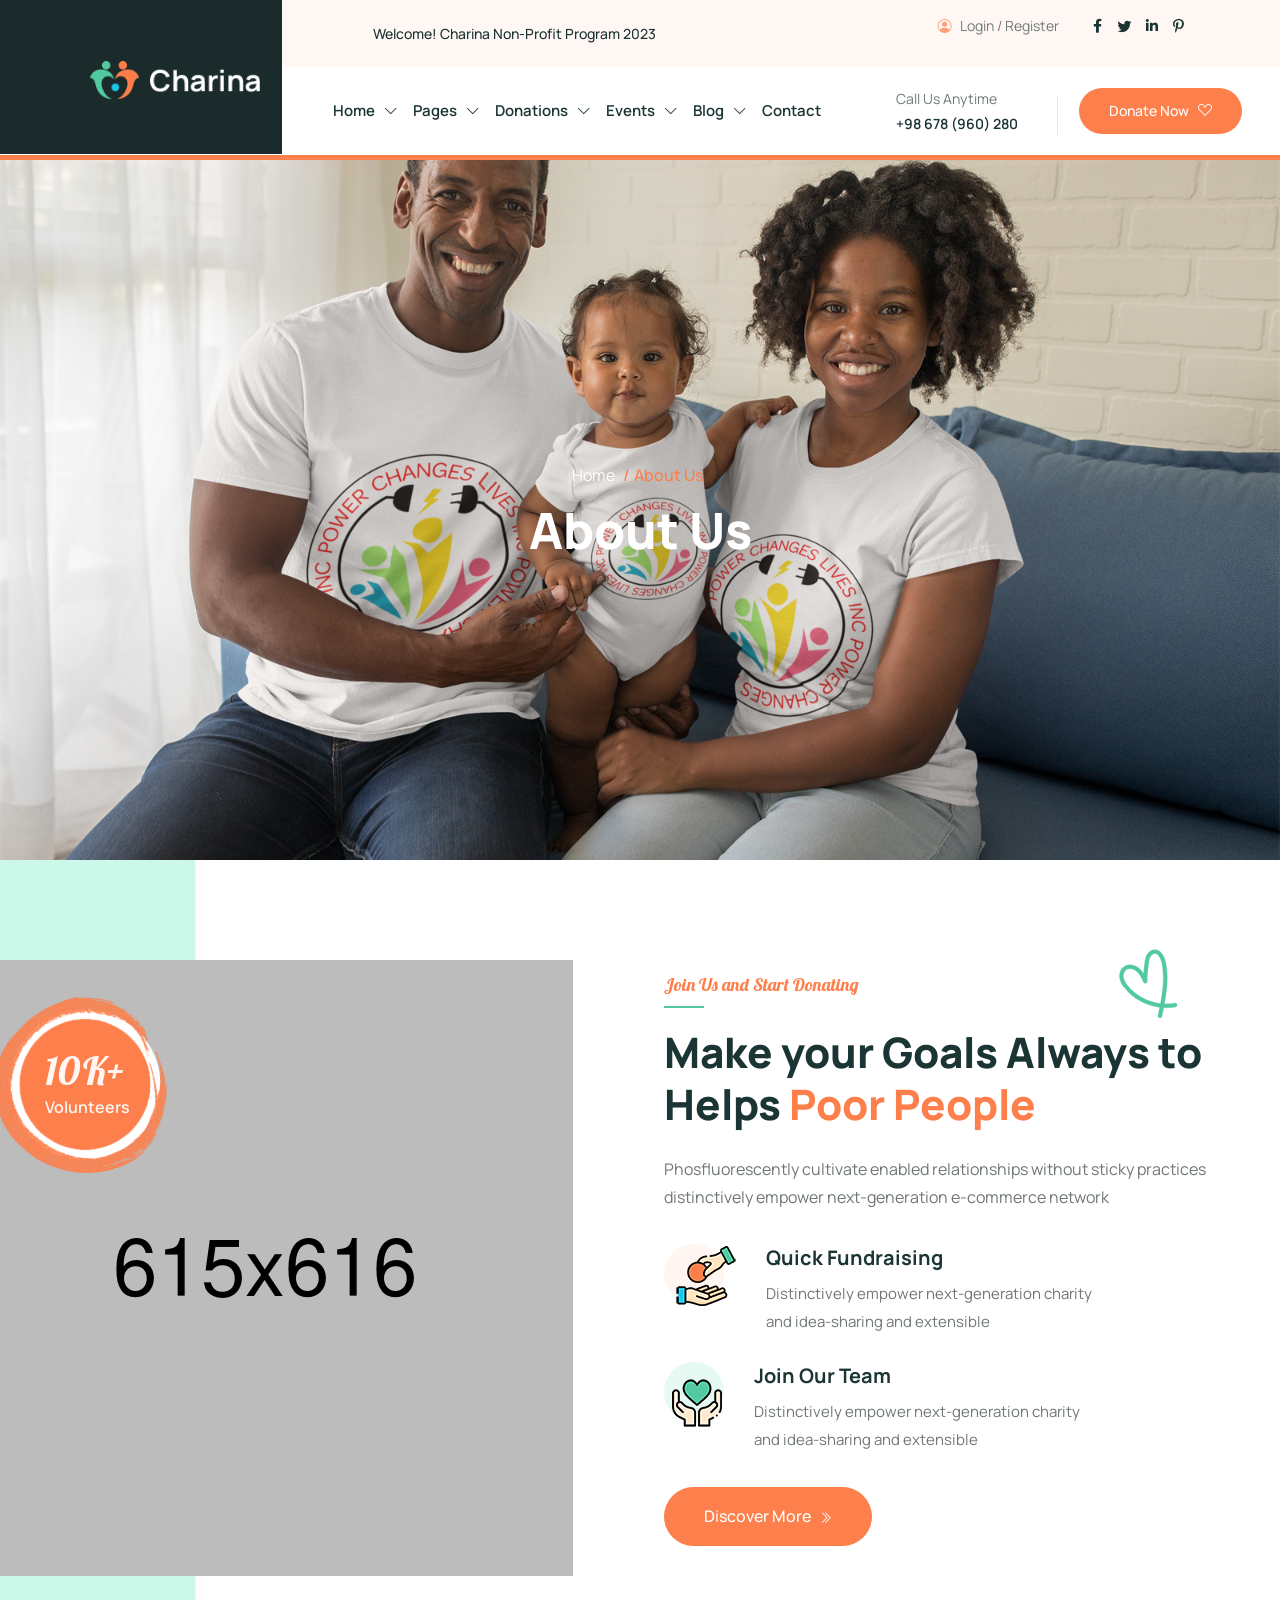
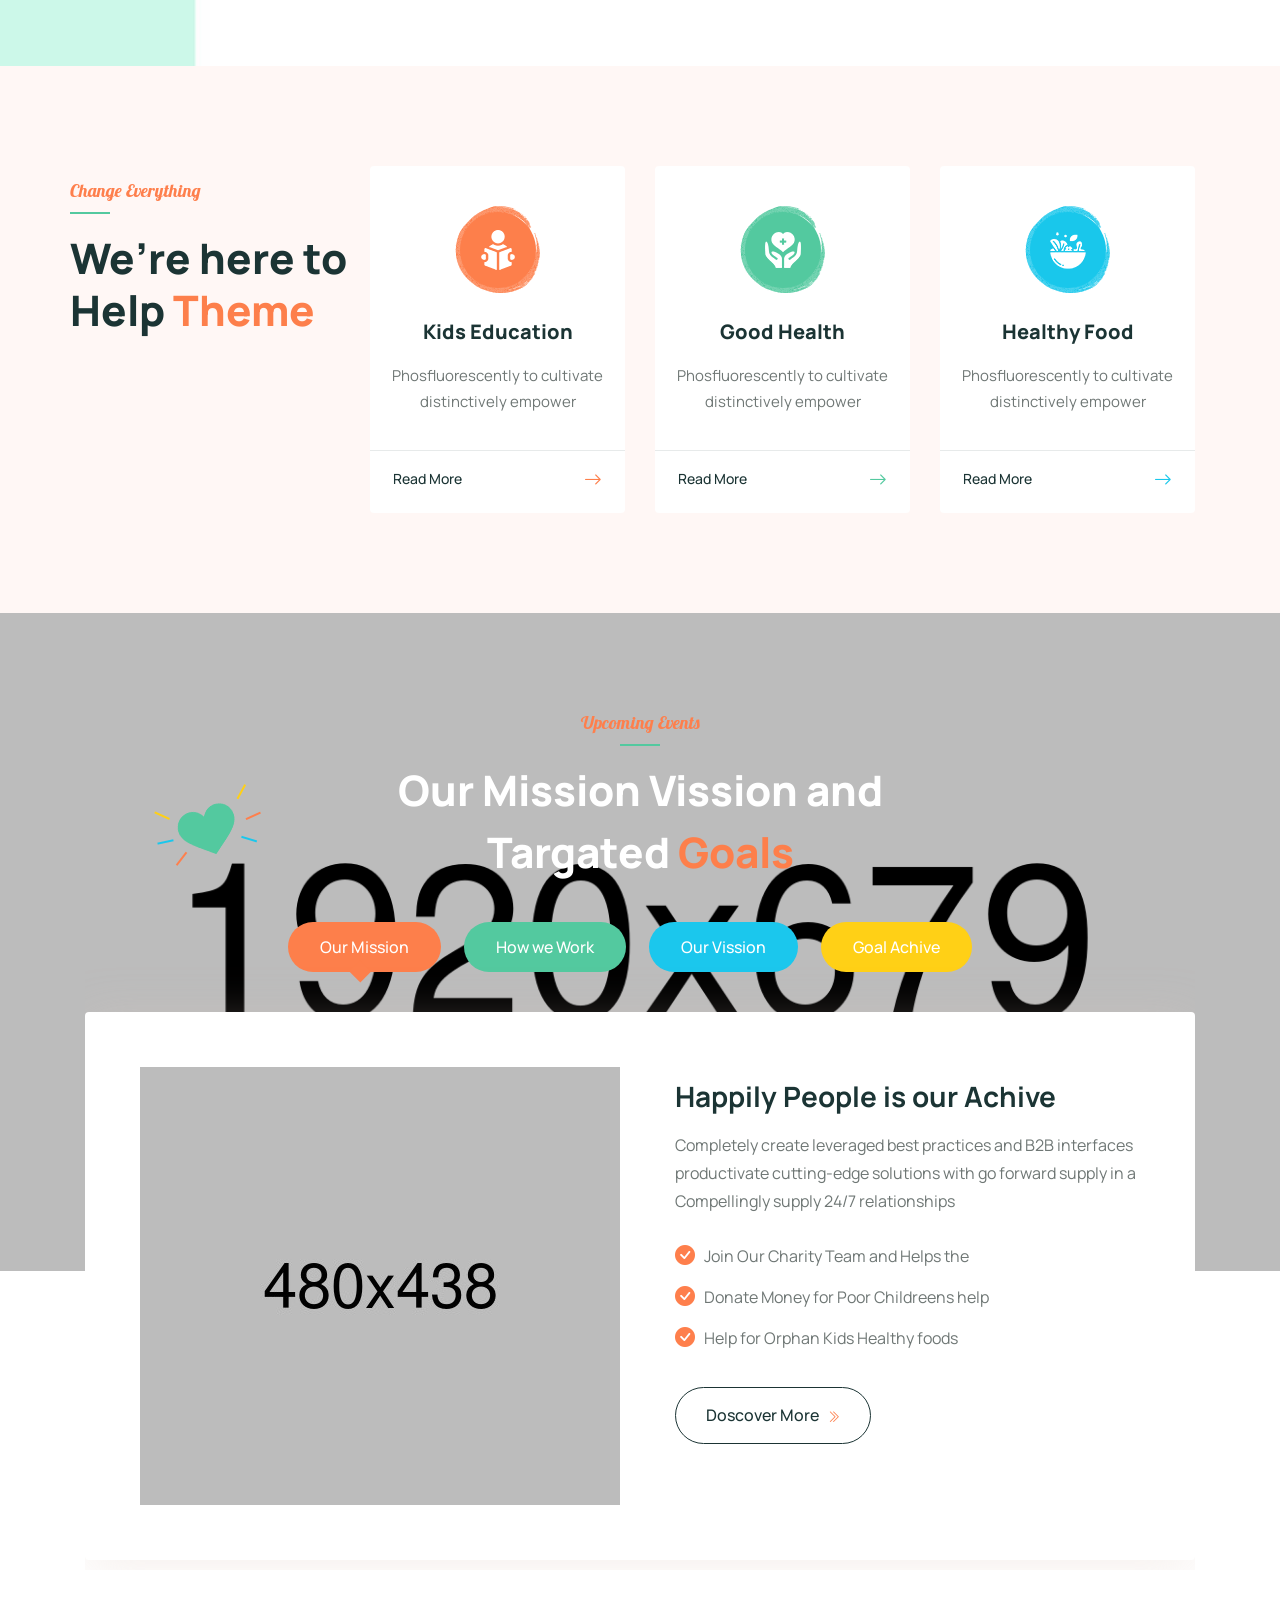
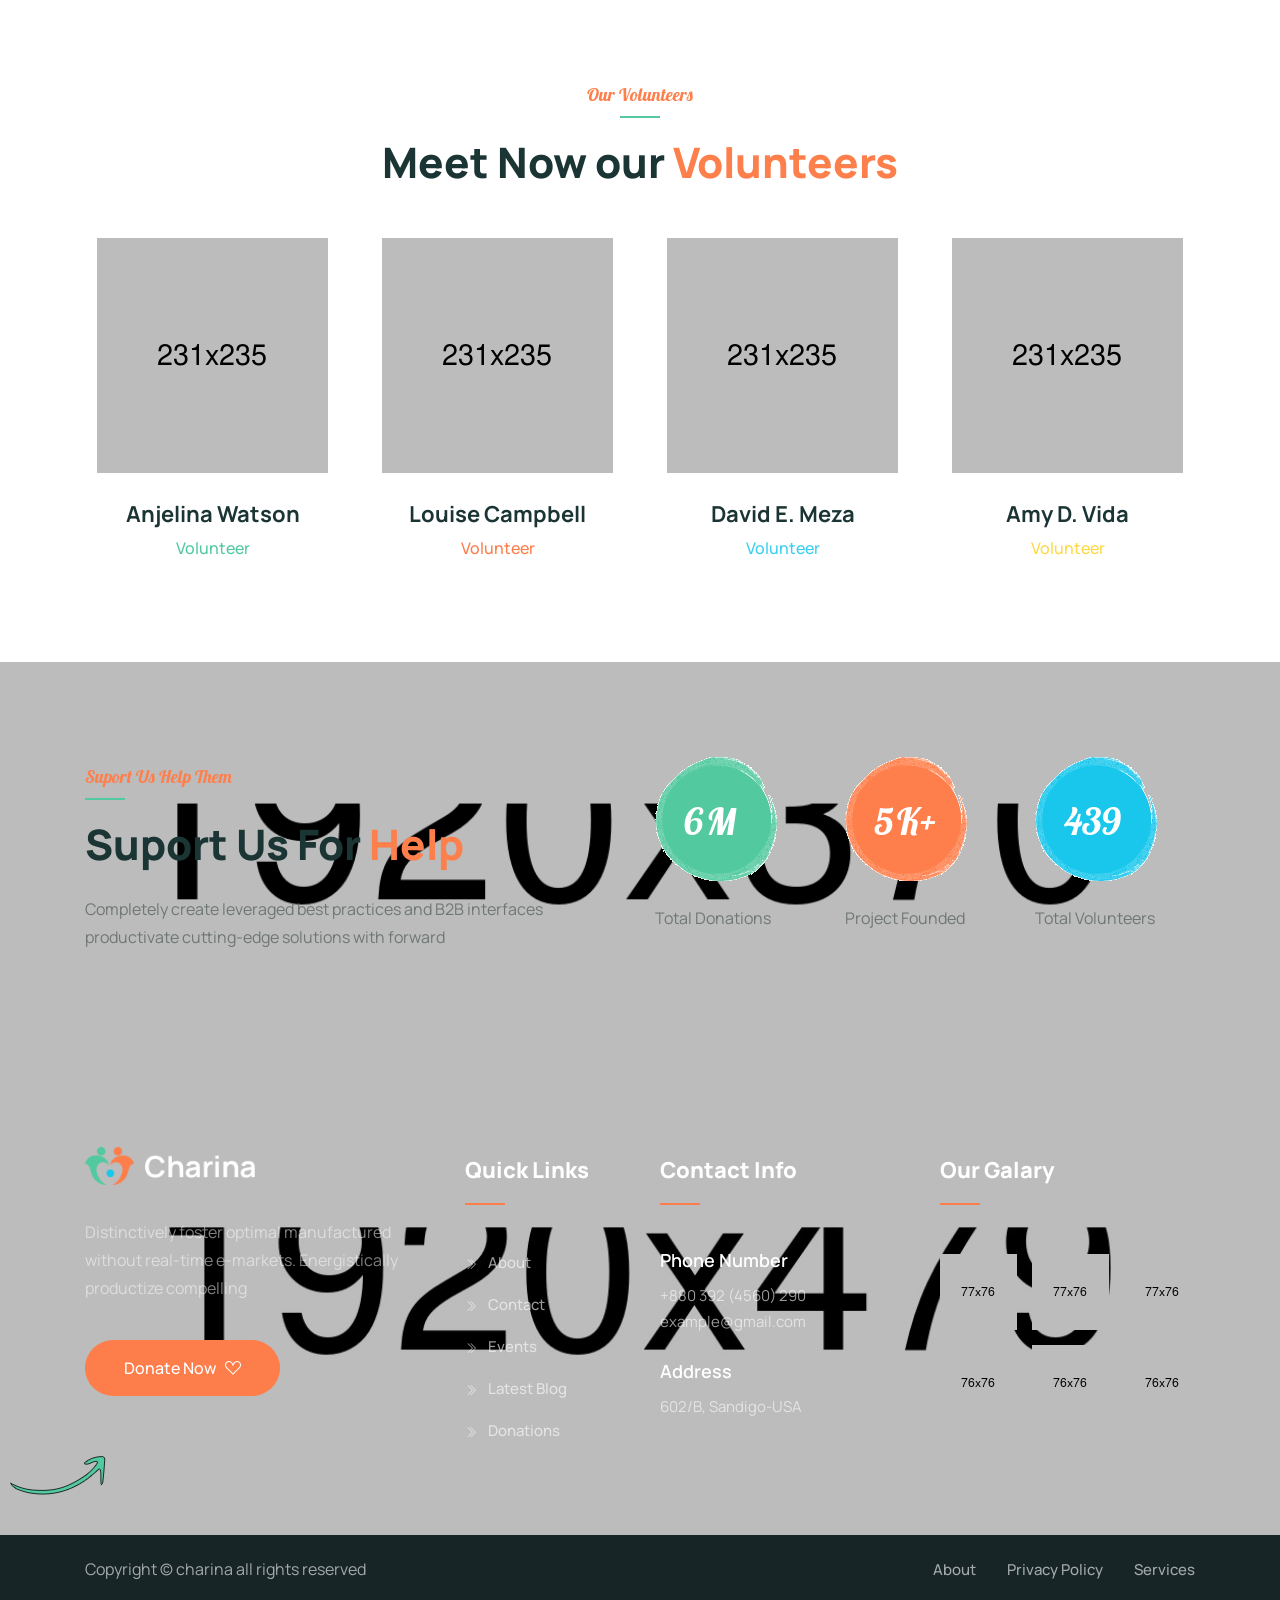
<file: about.html>
<!DOCTYPE HTML>
<html lang="en-US">
<head>
	<meta charset="UTF-8">
	<meta http-equiv="x-ua-compatible" content="ie=edge">
	<title>Charina – Nonprofit and Charity HTML5 Template</title>
	<meta name="description" content="">
	<meta name="viewport" content="width=device-width, initial-scale=1">
	<!-- Favicon -->
	<link rel="icon" type="image/png" sizes="56x56" href="assets/images/fav-icon/icon.png">
	<!-- bootstrap CSS -->
	<link rel="stylesheet" href="assets/css/bootstrap.min.css" type="text/css" media="all" />
	<!-- carousel CSS -->
	<link rel="stylesheet" href="assets/css/owl.carousel.min.css" type="text/css" media="all" />	
	<!-- animate CSS -->
	<link rel="stylesheet" href="assets/css/animate.css" type="text/css" media="all" />	
	<!-- animated-text CSS -->
	<link rel="stylesheet" href="assets/css/animated-text.css" type="text/css" media="all" />	
	<!-- font-awesome CSS -->
	<link rel="stylesheet" href="assets/css/all.min.css" type="text/css" media="all" />	
	<!-- font-flaticon CSS -->
	<link rel="stylesheet" href="assets/css/flaticon.css" type="text/css" media="all" />	
	<!-- theme-default CSS -->
	<link rel="stylesheet" href="assets/css/theme-default.css" type="text/css" media="all" />	
	<!-- meanmenu CSS -->
	<link rel="stylesheet" href="assets/css/meanmenu.min.css" type="text/css" media="all" />	
	<!-- Main Style CSS -->
	<link rel="stylesheet"  href="style.css" type="text/css" media="all" />
	<!-- transitions CSS -->
	<link rel="stylesheet" href="assets/css/owl.transitions.css" type="text/css" media="all" />
	<!-- venobox CSS -->
	<link rel="stylesheet" href="venobox/venobox.css" type="text/css" media="all" />
	<!-- responsive CSS -->
	<link rel="stylesheet" href="assets/css/responsive.css" type="text/css" media="all" />
	<!-- modernizr js -->	
	<script src="assets/js/vendor/modernizr-3.5.0.min.js"></script>	
	<!-- bootstrap icons -->
	<link rel="stylesheet" href="https://cdn.jsdelivr.net/npm/bootstrap-icons@1.9.1/font/bootstrap-icons.css">
</head>
<body>

<!-- loder -->
<div class="loader-wrapper">
	<div class="loader"></div>
	<div class="loder-section left-section"></div>
	<div class="loder-section right-section"></div>
</div>

<!--==================================================-->
<!-- Start charina Header Top Menu Area Css -->
<!--==================================================-->
<div class="header_top_menu">
	<div class="container-fluid">
		<div class="row align-items-center">
			<div class="col-lg-3"></div>
			<div class="col-lg-5 col-sm-8">
				<div class="header_top_menu_address">
					<div class="header_top_menu_text">
						<p> Welcome! Charina Non-Profit Program 2023 </p>
					</div>
				</div>
			</div>
			<div class="col-lg-4 col-sm-4">
				<div class="header_top_menu_icon text-right">
					<div class="menu-text">
						<p> <i class="bi bi-person-circle"></i> Login / Register </p>
					</div>
					<div class="header_top_menu_icon_inner">
						<ul>
							<li><a href="#"><i class="fab fa-facebook-f"></i></a></li>
							<li><a href="#"><i class="bi bi-twitter"></i></a></li>
							<li class="menu-icon"><a href="#"><i class="fab fa-linkedin-in"></i></a></li>
							<li class="menu-icon"><a href="#"><i class="fab fa-pinterest-p"></i></a></li>
						</ul>
					</div>
				</div>
			</div>
		</div>
	</div>
</div>
<!--==================================================-->
<!-- End charina Header Top Menu Area Css -->
<!--===================================================-->

<!--==================================================-->
<!-- Start charina Main Menu Area -->
<!--==================================================-->
<div id="sticky-header" class="charina_nav_manu align-items-center">
	<div class="container-fluid">
		<div class="row align-items-center">
			<div class="col-lg-2">
				<div class="logo">
					<a class="logo_img" href="index.html" title="charina">
						<img src="assets/images/logo.png" alt="" />
					</a>
					<a class="main_sticky" href="index.html" title="charina">
						<img src="assets/images/logo.png" alt="astute" />
					</a>
				</div>
			</div>
			<div class="col-lg-6">
				<nav class="charina_menu">
					<ul class="nav_scroll">
						<li><a href="#">Home <span><i class="bi bi-chevron-down"></i></span></a>
							<ul class="sub-menu">
								<li><a href="index.html">Home Page 01</a></li>
								<li><a href="index-2.html">Home Page 02</a></li>
							</ul>
						</li>
						<li><a href="#">Pages <span><i class="bi bi-chevron-down"></i></span></a>
							<ul class="sub-menu">
								<li><a href="about.html">About</a></li>
								<li><a href="volunteer.html">Volunteer</a></li>
								<li><a href="volunteer-2.html">Volunteer Two</a></li>
								<li><a href="gallery.html">Gallery </a></li>
								<li><a href="gallery-details.html">Gallery Details</a></li>
								<li><a href="contact-us.html">Contact Us</a></li>
							</ul>
						</li>
						<li><a href="#">Donations <span><i class="bi bi-chevron-down"></i></span></a>
							<ul class="sub-menu">
								<li><a href="donate.html">Donate</a></li>
								<li><a href="donations.html">Donations</a></li>
								<li><a href="donations-details.html">Donations Details</a></li>
							</ul>
						</li>
						<li><a href="#">Events <span><i class="bi bi-chevron-down"></i></span></a>
							<ul class="sub-menu">
								<li><a href="events.html">Events</a></li>
								<li><a href="event-details.html">Event Details</a></li>
							</ul>
						</li>
						<li><a href="#">Blog <span><i class="bi bi-chevron-down"></i></span></a>
							<ul class="sub-menu">
								<li><a href="blog-grid.html">Blog Grid</a></li>
								<li><a href="blog.html">Blog List</a></li>
								<li><a href="blog-details.html">Blog Details</a></li>
							</ul>
						</li>
						<li><a href="contact-us.html">Contact</a></li>
					</ul>		
				</nav>
			</div>
			<div class="col-lg-2">	
				<div class="header-right-button-box">
					<div class="header-button2">
						<a href="#"> <i class="bi bi-telephone"></i> </a>	
					</div>	
					<div class="slider-button-title">
						<p>Call Us Anytime</p>
						<h6>+98 678 (960) 280</h6>
					</div>
				</div>	
			</div>
			<div class="col-lg-2 pl-0 ">
				<div class="search-box-btn search-box-outer">
					<a href="#"><i class="bi bi-search"></i> </a>
				</div>
				<div class="header-button">
					<a href="donate.html"> Donate Now <i class="bi bi-suit-heart"></i> </a>	
				</div>
			</div>
		</div>
	</div>
</div>
<!-- charina Mobile Menu Area -->
<div class="mobile-menu-area sticky d-sm-block d-md-block d-lg-none ">
	<div class="mobile-menu">
		<nav class="charina_menu">
			<ul class="nav_scroll">
				<li><a href="#">Home <span><i class="bi bi-chevron-down"></i></span></a>
					<ul class="sub-menu">
						<li><a href="index.html">Home Page 01</a></li>
						<li><a href="index-2.html">Home Page 02</a></li>
					</ul>
				</li>
				<li><a href="#">Pages <span><i class="bi bi-chevron-down"></i></span></a>
					<ul class="sub-menu">
						<li><a href="about.html">About</a></li>
						<li><a href="volunteer.html">Volunteer</a></li>
						<li><a href="volunteer-2.html">Volunteer Two</a></li>
						<li><a href="gallery.html">Gallery </a></li>
						<li><a href="gallery-details.html">Gallery Details</a></li>
						<li><a href="contact-us.html">Contact Us</a></li>
					</ul>
				</li>
				<li><a href="#">Donations <span><i class="bi bi-chevron-down"></i></span></a>
					<ul class="sub-menu">
						<li><a href="donate.html">Donate</a></li>
						<li><a href="donations.html">Donations</a></li>
						<li><a href="donations-details.html">Donations Details</a></li>
					</ul>
				</li>
				<li><a href="#">Events <span><i class="bi bi-chevron-down"></i></span></a>
					<ul class="sub-menu">
						<li><a href="events.html">Events</a></li>
						<li><a href="event-details.html">Event Details</a></li>
					</ul>
				</li>
				<li><a href="#">Blog <span><i class="bi bi-chevron-down"></i></span></a>
					<ul class="sub-menu">
						<li><a href="blog-grid.html">Blog Grid</a></li>
						<li><a href="blog.html">Blog List</a></li>
						<li><a href="blog-details.html">Blog Details</a></li>
					</ul>
				</li>
				<li><a href="contact-us.html">Contact</a></li>
			</ul>	
		</nav>
	</div>
</div>
<!--==================================================-->
<!-- End charina Main Menu Area -->
<!--==================================================-->

<!--==================================================-->
<!-- Start charina breatcam section  -->
<!--==================================================-->
<div class="breatcam-section d-flex align-items-center">
	<div class="container">
		<div class="row">
			<div class="col-lg-12">
				<div class="breatcam-content text-center">
					<!-- breatcam menu -->
					<div class="breatcam-menu">
						<ul>
							<li><a href="index.html">Home</a></li>
							<li><span>/</span> About Us </li>
						</ul>
					</div>
					<!-- breadcumb title -->
					<div class="breatcam-title">
						<h1>About Us</h1>
					</div>
				</div>
			</div>
		</div>
	</div>
</div>
<!--==================================================-->
<!-- End charina breatcam section -->
<!--==================================================--> 

<!--==================================================-->
<!-- Start charina about section  -->
<!--==================================================-->
<div class="about-section">
	<div class="container">
		<div class="row">
			<div class="col-lg-6">
				<!-- about thumb -->
				<div class="about-thumb2">
					<img src="assets/images/resource/about2.png" alt="">
					<!-- about counter -->
					<div class="about-couner">
						<div class="about-counter-thumb">
							<div class="about-counter-title">
								<h2 class="counter">12</h2>
								<h2>K+</h2>
							</div>
							<div class="counter-text2">
								<p>Volunteers</p>
							</div>
						</div>
					</div>
				</div>
			</div>
			<div class="col-lg-6 pr-0 pl-4">
				<div class="charina-section-title">
					<h4> Join Us and Start Donating </h4>
					<h1> Make your Goals Always to </h1>
					<h1 class="section-text"> Helps <span>Poor People</span> </h1>
					<p> Phosfluorescently cultivate enabled relationships without sticky practices distinctively empower next-generation e-commerce network </p>
				</div>
				<!-- about items -->
				<div class="charina-about-items">
					<!-- about icon -->
					<div class="items-icon">
						<img src="assets/images/resource/item2.png" alt="">
					</div>
					<!-- item content -->
					<div class="about-item-content">
						<h3>Quick Fundraising</h3>
						<p>Distinctively empower next-generation charity and idea-sharing and extensible</p>
					</div>
					<!-- about icon -->
					<div class="items-icon">
						<img src="assets/images/resource/item1.png" alt="">
					</div>
					<!-- item content -->
					<div class="about-item-content">
						<h3>Join Our Team</h3>
						<p>Distinctively empower next-generation charity and idea-sharing and extensible</p>
					</div>
				</div>
				<div class="charina-button upp">
					<a href="about.html"> Discover More <i class="bi bi-chevron-double-right"></i> </a>
				</div>
			</div>
			<!-- about shape -->
			<div class="about-shape2 dance">
				<img src="assets/images/resource/most.png" alt="">
			</div>
		</div>
	</div>
</div>
<!--==================================================-->
<!-- End charina about section -->
<!--==================================================--> 

<!--==================================================-->
<!-- Start charina service section -->
<!--==================================================-->
<div class="service-section style-two">
	<div class="container">
		<div class="row">
			<div class="col-lg-3 col-md-6 pl-0 pr-0">
				<div class="charina-section-title">
					<h4> Change Everything </h4>
					<h1> We’re here to </h1>
					<h1 class="section-text"> Help <span>Theme</span> </h1>
				</div>
			</div>
			<div class="col-lg-3 col-md-6">
				<div class="service-single-box">
					<!-- serivce icon -->
					<div class="service-icon">
						<img src="assets/images/resource/service1.png" alt="">
					</div>
					<!-- service content -->
					<div class="service-content">
						<div class="service-title">
							<h3>Kids Education</h3>
						</div>
						<div class="service-desc">
							<p>Phosfluorescently to cultivate distinctively empower</p>
						</div>
						<div class="service-button">
							<a href="service.html">Read More</a>
						</div>
						<div class="right-arrow">
							<a href="service.html"><i class="bi bi-arrow-right"></i></a>
						</div>
					</div>
				</div>
			</div>
			<div class="col-lg-3 col-md-6">
				<div class="service-single-box upper">
					<!-- serivce icon -->
					<div class="service-icon">
						<img src="assets/images/resource/service2.png" alt="">
					</div>
					<!-- service content -->
					<div class="service-content">
						<div class="service-title">
							<h3>Good Health</h3>
						</div>
						<div class="service-desc">
							<p>Phosfluorescently to cultivate distinctively empower</p>
						</div>
						<div class="service-button">
							<a href="service.html">Read More</a>
						</div>
						<div class="right-arrow">
							<a href="service.html"><i class="bi bi-arrow-right"></i></a>
						</div>
					</div>
				</div>
			</div>
			<div class="col-lg-3 col-md-6">
				<div class="service-single-box upper2">
					<!-- serivce icon -->
					<div class="service-icon">
						<img src="assets/images/resource/service3.png" alt="">
					</div>
					<!-- service content -->
					<div class="service-content">
						<div class="service-title">
							<h3>Healthy Food</h3>
						</div>
						<div class="service-desc">
							<p>Phosfluorescently to cultivate distinctively empower</p>
						</div>
						<div class="service-button">
							<a href="service.html">Read More</a>
						</div>
						<div class="right-arrow">
							<a href="service.html"><i class="bi bi-arrow-right"></i></a>
						</div>
					</div>
				</div>
			</div>
		</div>
	</div>
</div>
<!--==================================================-->
<!-- End charina service section -->
<!--==================================================-->

<!--==================================================-->
<!-- Start charina mission Section -->
<!--==================================================-->
<div class="mission-sectoin">
	<div class="container">
		<div class="row">
			<div class="col-lg-12">
				<div class="charina-section-title white text-center pb-60">
					<h4> Upcoming Events </h4>
					<h1> Our Mission Vission and </h1>
					<h1> Targated <span>Goals</span> </h1>
				</div>
			</div>
			<!-- mission shape -->
			<div class="mission-shape dance">
				<img src="assets/images/resource/heart.png" alt="">
			</div>
		</div>
	</div>
</div>
<!--==================================================-->
<!-- End charina mission section -->
<!--==================================================-->

<!--==================================================-->
<!-- Start charina mission Section -->
<!--==================================================-->
<div class="vission-sectoin style-two">
	<div class="container">
		<div class="row vission-bg">
			<div class="col-lg-12">
			<!-- / tab -->
				<div class="tab">
					<!-- / tabs -->
					<ul class="tabs">
						<li><a href="#"> Our Mission </a></li>
						<li><a href="#"> How we Work </a></li>
						<li><a href="#"> Our Vission </a></li>
						<li><a href="#"> Goal Achive</a></li>
					</ul>
					 <!-- tab content -->
					<div class="tab_content">
						<!-- tabs_item -->
						<div class="tabs_item">
							<div class="charina-single-mission-items">
								<!-- mission thumb -->
								<div class="charina-mission-thumb">
									<img src="assets/images/resource/tab1.jpg" alt="">
								</div>
								<!-- mission content -->
								<div class="charina-mission-content">
									<!-- mission title -->
									<div class="mission-title">
										<h3> Happily People is our Achive </h3>
									</div>
									<!-- mission items desc -->
									<div class="mission-items-desc">
										<p>Completely create leveraged best practices and B2B interfaces productivate cutting-edge solutions with go forward supply in a Compellingly supply 24/7 relationships </p>
									</div>
									<!-- mission service list  -->
									<div class="mission-list">
										<ul>
											<li> <i class="bi bi-check-circle-fill"></i> Join Our Charity Team and Helps the </li>
											<li> <i class="bi bi-check-circle-fill"></i> Donate Money for Poor Childreens help </li>
											<li> <i class="bi bi-check-circle-fill"></i> Help for Orphan Kids Healthy foods </li>
										</ul>
									</div>
									<!-- mission button -->
									<div class="mission-button">
										<a href="events.html"> Doscover More <i class="bi bi-chevron-double-right"></i> </a>
									</div>
								</div> 
								<!-- / mission content -->
							</div>
						</div>  
						<!-- tabs_item -->
						<div class="tabs_item">
							<div class="charina-single-mission-items">
								<!-- mission thumb -->
								<div class="charina-mission-thumb">
									<img src="assets/images/resource/tab2.jpg" alt="">
								</div>
								<!-- mission content -->
								<div class="charina-mission-content">
									<!-- mission title -->
									<div class="mission-title">
										<h3> Street Childreen Education </h3>
									</div>
									<!-- mission items desc -->
									<div class="mission-items-desc">
										<p>Completely create leveraged best practices and B2B interfaces productivate cutting-edge solutions with go forward supply in a Compellingly supply 24/7 relationships </p>
									</div>
									<!-- mission service list  -->
									<div class="mission-list">
										<ul>
											<li> <i class="bi bi-check-circle-fill"></i> Join Our Charity Team and Helps the </li>
											<li> <i class="bi bi-check-circle-fill"></i> Donate Money for Poor Childreens help </li>
											<li> <i class="bi bi-check-circle-fill"></i> Help for Orphan Kids Healthy foods </li>
										</ul>
									</div>
									<!-- mission button -->
									<div class="mission-button">
										<a href="#"> Doscover More <i class="bi bi-chevron-double-right"></i> </a>
									</div>
								</div> 
								<!-- / mission content -->
							</div>
						</div> 
						<!-- / tabs_item -->
						<div class="tabs_item">
							<div class="charina-single-mission-items">
								<!-- mission thumb -->
								<div class="charina-mission-thumb">
									<img src="assets/images/resource/tab3.jpg" alt="">
								</div>
								<!-- mission content -->
								<div class="charina-mission-content">
									<!-- mission title -->
									<div class="mission-title">
										<h3> Donationg Process System </h3>
									</div>
									<!-- mission items desc -->
									<div class="mission-items-desc">
										<p>Completely create leveraged best practices and B2B interfaces productivate cutting-edge solutions with go forward supply in a Compellingly supply 24/7 relationships </p>
									</div>
									<!-- mission service list  -->
									<div class="mission-list">
										<ul>
											<li> <i class="bi bi-check-circle-fill"></i> Join Our Charity Team and Helps the </li>
											<li> <i class="bi bi-check-circle-fill"></i> Donate Money for Poor Childreens help </li>
											<li> <i class="bi bi-check-circle-fill"></i> Help for Orphan Kids Healthy foods </li>
										</ul>
									</div>
									<!-- mission button -->
									<div class="mission-button">
										<a href="#"> Doscover More <i class="bi bi-chevron-double-right"></i> </a>
									</div>
								</div> 
								<!-- / mission content -->
							</div>
						</div> 
						<!-- tabs_item -->
						<div class="tabs_item">
							<div class="charina-single-mission-items">
								<!-- mission thumb -->
								<div class="charina-mission-thumb">
									<img src="assets/images/resource/tab4.jpg" alt="">
								</div>
								<!-- mission content -->
								<div class="charina-mission-content">
									<!-- mission title -->
									<div class="mission-title">
										<h3> Finished Poverty Our Mission </h3>
									</div>
									<!-- mission items desc -->
									<div class="mission-items-desc">
										<p>Completely create leveraged best practices and B2B interfaces productivate cutting-edge solutions with go forward supply in a Compellingly supply 24/7 relationships </p>
									</div>
									<!-- mission service list  -->
									<div class="mission-list">
										<ul>
											<li> <i class="bi bi-check-circle-fill"></i> Join Our Charity Team and Helps the </li>
											<li> <i class="bi bi-check-circle-fill"></i> Donate Money for Poor Childreens help </li>
											<li> <i class="bi bi-check-circle-fill"></i> Help for Orphan Kids Healthy foods </li>
										</ul>
									</div>
									<!-- mission button -->
									<div class="mission-button">
										<a href="#"> Doscover More <i class="bi bi-chevron-double-right"></i> </a>
									</div>
								</div> 
								<!-- / mission content -->
							</div>
						</div> 
					</div> <!-- / tab_content -->
				</div> 
			</div>
		</div>
	</div>
</div>
<!--==================================================-->
<!-- End charina mission section -->
<!--==================================================-->

<!--==================================================-->
<!-- Start charina Blog Section -->
<!--==================================================-->
<div class="volunteers-section style-two">
	<div class="container">
		<div class="row">
			<div class="col-lg-12">
				<div class="charina-section-title text-center pb-50">
					<h4> Our Volunteers </h4>
					<h1> Meet Now our  <span>Volunteers</span> </h1>
				</div>
			</div>
		</div>
		<div class="row">
			<div class="col-lg-3 col-md-6">
				<div class="volunteer-single-box upper">
					<!-- volunteer thumb -->
					<div class="volunteer-thumb">
						<img src="assets/images/resource/volunteer1.png" alt="">
						<!-- volunteer social icon -->
						<div class="volunteer-social-icon">
							<ul>
								<li><a href="#"><i class="fab fa-facebook-f"></i></a></li>
								<li><a href="#"><i class="bi bi-twitter"></i></a></li>
								<li><a href="#"><i class="fab fa-linkedin-in"></i></a></li>
							</ul>
						</div>
					</div>
					<!-- volunteer title -->
					<div class="volunteer-title">
						<h2>Anjelina Watson</h2>
					</div>
					<div class="volunteer-text">
						<span>Volunteer</span>
					</div>
				</div>
			</div>
			<div class="col-lg-3 col-md-6">
				<div class="volunteer-single-box">
					<!-- volunteer thumb -->
					<div class="volunteer-thumb">
						<img src="assets/images/resource/volunteer2.png" alt="">
						<!-- volunteer social icon -->
						<div class="volunteer-social-icon">
							<ul>
								<li><a href="#"><i class="fab fa-facebook-f"></i></a></li>
								<li><a href="#"><i class="bi bi-twitter"></i></a></li>
								<li><a href="#"><i class="fab fa-linkedin-in"></i></a></li>
							</ul>
						</div>
					</div>
					<!-- volunteer title -->
					<div class="volunteer-title">
						<h2>Louise Campbell</h2>
					</div>
					<div class="volunteer-text">
						<span>Volunteer</span>
					</div>
				</div>
			</div>
			<div class="col-lg-3 col-md-6">
				<div class="volunteer-single-box upper2">
					<!-- volunteer thumb -->
					<div class="volunteer-thumb">
						<img src="assets/images/resource/volunteer3.png" alt="">
						<!-- volunteer social icon -->
						<div class="volunteer-social-icon">
							<ul>
								<li><a href="#"><i class="fab fa-facebook-f"></i></a></li>
								<li><a href="#"><i class="bi bi-twitter"></i></a></li>
								<li><a href="#"><i class="fab fa-linkedin-in"></i></a></li>
							</ul>
						</div>
					</div>
					<!-- volunteer title -->
					<div class="volunteer-title">
						<h2>David E. Meza</h2>
					</div>
					<div class="volunteer-text">
						<span>Volunteer</span>
					</div>
				</div>
			</div>
			<div class="col-lg-3 col-md-6">
				<div class="volunteer-single-box upper3">
					<!-- volunteer thumb -->
					<div class="volunteer-thumb">
						<img src="assets/images/resource/volunteer4.png" alt="">
						<!-- volunteer social icon -->
						<div class="volunteer-social-icon">
							<ul>
								<li><a href="#"><i class="fab fa-facebook-f"></i></a></li>
								<li><a href="#"><i class="bi bi-twitter"></i></a></li>
								<li><a href="#"><i class="fab fa-linkedin-in"></i></a></li>
							</ul>
						</div>
					</div>
					<!-- volunteer title -->
					<div class="volunteer-title">
						<h2>Amy D. Vida</h2>
					</div>
					<div class="volunteer-text">
						<span>Volunteer</span>
					</div>
				</div>
			</div>
		</div>
	</div>
</div>
<!--==================================================-->
<!-- End charina galary Section -->
<!--==================================================-->

<!--==================================================-->
<!-- Start charina Subscribe Section -->
<!--==================================================-->
<div class="counter-section">
	<div class="container">
		<div class="row align-items-center">
			<div class="col-lg-6 col-md-6">
				<div class="charina-section-title">
					<h4> Suport Us Help Them </h4>
					<h1>Suport Us  For <span>Help</span> </h1>
					<p> Completely create leveraged best practices and B2B interfaces productivate cutting-edge solutions with forward </p>
				</div>
			</div>
			<div class="col-lg-6 col-md-6">
				<div class="row">
					<div class="col-lg-4 col-md-6">
						<div class="counter-single-box">
							<!-- counter thumb -->
							<div class="counter-thumb">
								<img src="assets/images/resource/counter1.png" alt="">
								<!-- counter title -->
								<div class="counter-content">
									<div class="counter-title">
										<h1 class="counter">12</h1>
										<h1 class="counter-title2">M</h1>
									</div>
								</div>
							</div>
							<!-- counter text -->
							<div class="counter-text">
								<p>Total Donations</p>
							</div>
						</div>
					</div>
					<div class="col-lg-4 col-md-6">
						<div class="counter-single-box">
							<!-- counter thumb -->
							<div class="counter-thumb">
								<img src="assets/images/resource/counter2.png" alt="">
								<!-- counter title -->
								<div class="counter-content">
									<div class="counter-title">
										<h1 class="counter">10</h1>
										<h1 class="counter-title2">K+</h1>
									</div>
								</div>
							</div>
							<!-- counter text -->
							<div class="counter-text">
								<p> Project Founded</p>
							</div>
						</div>
					</div>
					<div class="col-lg-4 col-md-6">
						<div class="counter-single-box">
							<!-- counter thumb -->
							<div class="counter-thumb">
								<img src="assets/images/resource/counter3.png" alt="">
								<!-- counter title -->
								<div class="counter-content">
									<div class="counter-title">
										<h1 class="counter">860</h1>
									</div>
								</div>
							</div>
							<!-- counter text -->
							<div class="counter-text">
								<p>Total Volunteers</p>
							</div>
						</div>
					</div>
				</div>
			</div>
		</div>
	</div>
</div>
<!--==================================================-->
<!-- Start charina Subscribe Section -->
<!--==================================================-->



<!--==================================================-->
<!-- Start charina Footer Section -->
<!--==================================================-->
<div class="footer-section"> 
	<div class="container">
		<div class="row footer-bg">
			<div class="col-lg-4 col-md-6">
				<div class="widgets-company-info">
					<!-- charina logo -->
					<div class="charina-logo">
						<a class="logo_img" href="index.html" title="techno">
							<img src="assets/images/logo.png" alt="" />
						</a>
					</div>
					<div class="company-info-desc">
						<p> Distinctively foster optimal manufactured without real-time e-markets. Energistically productize compelling </p>
					</div>
					<div class="footer-button">
						<a href="about.html"> Donate Now <i class="bi bi-suit-heart"></i></a>
					</div>
				</div>					
			</div>
			<div class="col-lg-2 col-md-6">
				<div class="widget-nav-menu">
					<!-- widget title -->
					<h4 class="widget-title"> Quick Links </h4>
					<div class="menu-quick-link-content">
						<ul class="footer-widget-list">
							<li><a href="about.html"> <i class="bi bi-chevron-double-right"></i> About </a></li>
							<li><a href="contact-us.html"> <i class="bi bi-chevron-double-right"></i> Contact </a></li>
							<li><a href="events.html"> <i class="bi bi-chevron-double-right"></i> Events </a></li>
							<li><a href="blog.html"> <i class="bi bi-chevron-double-right"></i> Latest Blog </a></li>
							<li><a href="donations.html"> <i class="bi bi-chevron-double-right"></i> Donations </a></li>
						</ul>
					</div>
				</div>
			</div>	
			<div class="col-lg-3 col-md-6 pl-20">
				<div class="widget-contact-info">
					<!-- widget title -->
					<h4 class="widget-title"> Contact Info </h4>
					<!-- widget content -->
					<div class="footer-widget-content">
						<!-- wedget title -->
						<div class="footer-wedget-title">
							<h5> Phone Number </h5>
						</div>
						<!-- footer info desc -->
						<div class="footer-info-desc">
							<p> +880 392 (4560) 290 </p>
							<p>example@gmail.com</p>
						</div>
						<!-- wedget title -->
						<div class="footer-wedget-title">
							<h5> Address </h5>
						</div>
						<!-- footer info desc -->
						<div class="footer-info-desc">
							<p> 602/B, Sandigo-USA </p>
						</div>
					</div>
				</div>
			</div>
			<div class="col-lg-3 col-md-6">
				<div class="widget-thumb-menu">
					<!-- widget title -->
					<h4 class="widget-title"> Our Galary </h4>
					<!-- widget content -->
					<div class="footer-widget-thumb">
						<div class="items">
							<img src="assets/images/resource/footer1.png" alt="">
						</div>
						<div class="items">
							<img src="assets/images/resource/footer2.png" alt="">
						</div>
						<div class="items">
							<img src="assets/images/resource/footer3.png" alt="">
						</div>
						<div class="items">
							<img src="assets/images/resource/footer4.png" alt="">
						</div>
						<div class="items">
							<img src="assets/images/resource/footer5.png" alt="">
						</div>
						<div class="items">
							<img src="assets/images/resource/footer6.png" alt="">
						</div>
					</div>
				</div>
			</div>
			<!-- foter shape -->
			<div class="footer-shape bounce-animate">
				<img src="assets/images/resource/footer-arrow.png" alt="">
			</div>
			<div class="footer-shape2 dance">
				<img src="assets/images/resource/heart-icon.png" alt="">
			</div>
		</div>
	</div>
</div>	
<div class="footer-bottom-area">
	<div class="container">
		<div class="row">
			<div class="col-lg-6 col-md-6">
				<div class="footer-bottom-content-copy">
					<p> Copyright © charina  all rights reserved  </p>
				</div>
			</div>
			<div class="col-lg-6 col-md-6">
				<div class="footer-bottom-menu text-right">
					<ul>
						<li><a href="about.html">About</a></li>
						<li><a href="#">Privacy Policy</a></li>
						<li><a href="service.html">Services</a></li>
					</ul>
				</div>
			</div>
		</div>
	</div>
</div>	
<!--==================================================-->
<!-- End charina Footer Section -->
<!--==================================================-->



<!--==================================================-->
<!-- Start scrollup section Section -->
<!--==================================================-->
   <div class="prgoress_indicator active-progress">
        <svg class="progress-circle svg-content" width="100%" height="100%" viewBox="-1 -1 102 102">
          <path d="M50,1 a49,49 0 0,1 0,98 a49,49 0 0,1 0,-98" style="transition: stroke-dashoffset 10ms linear 0s; stroke-dasharray: 307.919, 307.919; stroke-dashoffset: 270.456;"></path>
        </svg>
    </div>
<!--==================================================-->
<!-- Start scrollup section Section -->
<!--==================================================-->


<!--==================================================-->
<!-- Start Search Popup Area -->
<!--==================================================-->
<div class="search-popup">
	<button class="close-search style-two"><span class="flaticon-multiply"><i class="far fa-times-circle"></i></span></button>
	<button class="close-search"><i class="fas fa-arrow-up"></i></button>
	<form method="post" action="#">
		<div class="form-group">
			<input type="search" name="search-field" value="" placeholder="Search Here" required="">
			<button type="submit"><i class="fa fa-search"></i></button>
		</div>
	</form>
</div>
<!--==================================================-->
<!-- Start Search Popup Area -->
<!--==================================================-->
	
	<!-- jquery js -->	
	<script src="assets/js/vendor/jquery-3.2.1.min.js"></script>
	<!-- bootstrap js -->	
	<script src="assets/js/bootstrap.min.js"></script>
	<!-- carousel js -->
	<script src="assets/js/owl.carousel.min.js"></script>
	<!-- counterup js -->
	<script src="assets/js/jquery.counterup.min.js"></script>
	<!-- waypoints js -->
	<script src="assets/js/waypoints.min.js"></script>
	<!-- wow js -->
	<script src="assets/js/wow.js"></script>
	<!-- imagesloaded js -->
	<script src="assets/js/imagesloaded.pkgd.min.js"></script>
	<!-- venobox js -->
	<script src="venobox/venobox.js"></script>
	<!-- ajax mail js -->
	<script src="assets/js/ajax-mail.js"></script>
	<!--  animated-text js -->	
	<script src="assets/js/animated-text.js"></script>
	<!-- venobox min js -->
	<script src="venobox/venobox.min.js"></script>
	<!-- isotope js -->
	<script src="assets/js/isotope.pkgd.min.js"></script>
	<!-- jquery meanmenu js -->	
	<script src="assets/js/jquery.meanmenu.js"></script>
	<!-- jquery scrollup js -->	
	<script src="assets/js/jquery.scrollUp.js"></script>
	<!-- barfiller js -->
	<script src="assets/js/jquery.barfiller.js"></script>
	<!-- theme js -->	
	<script src="assets/js/theme.js"></script>	
</body>
</html>
</file>
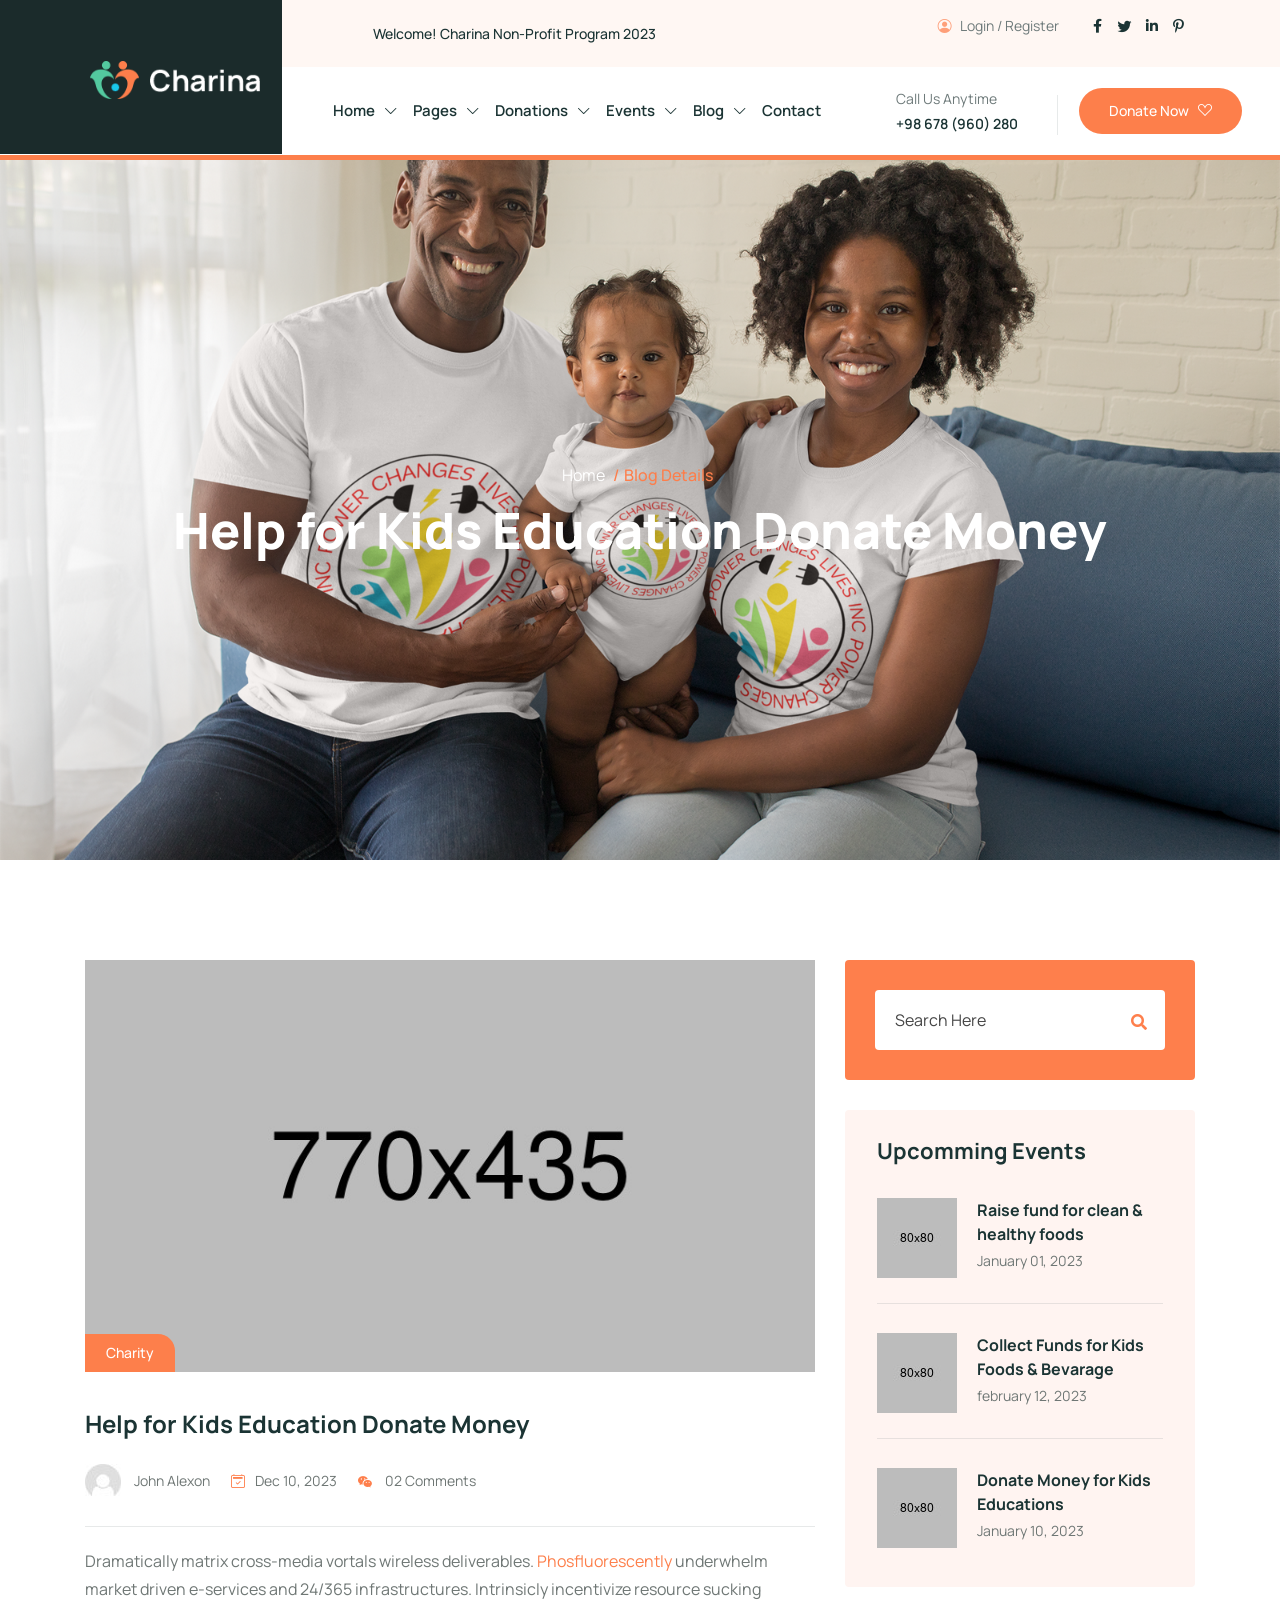
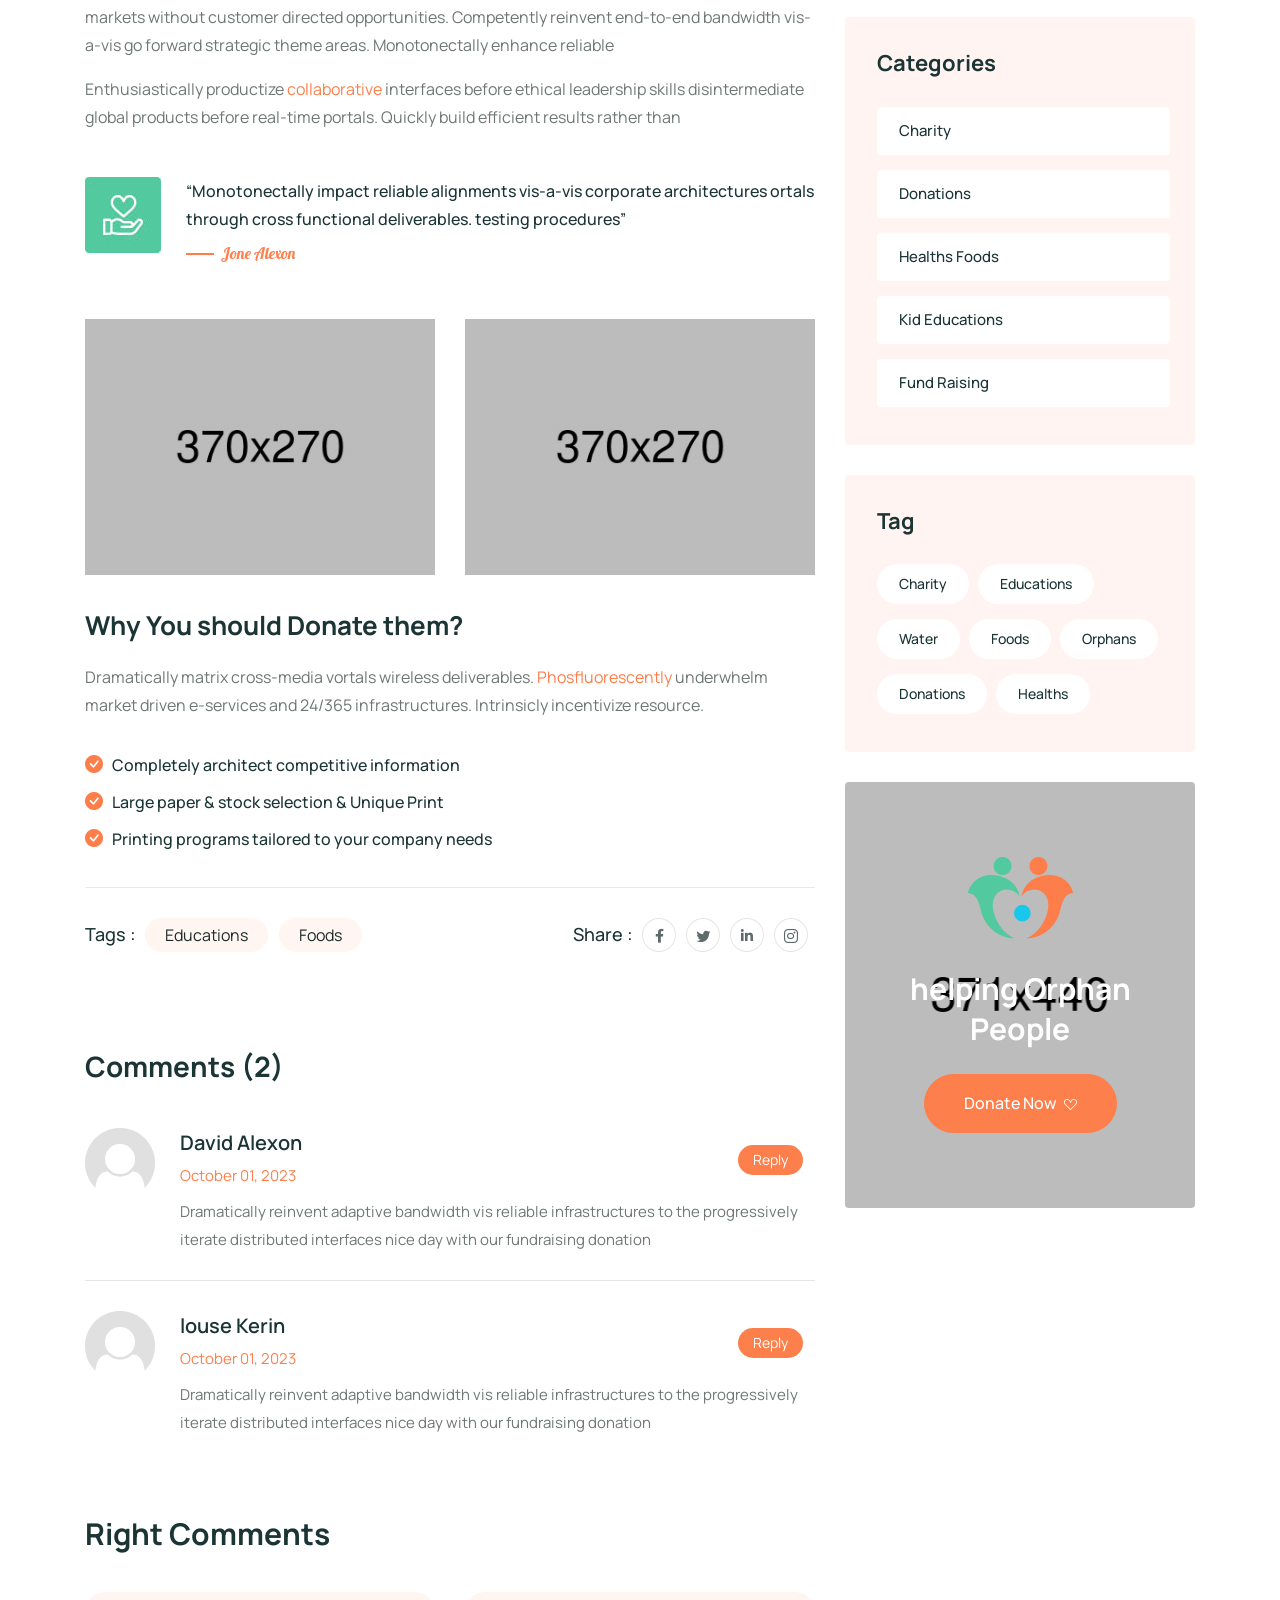
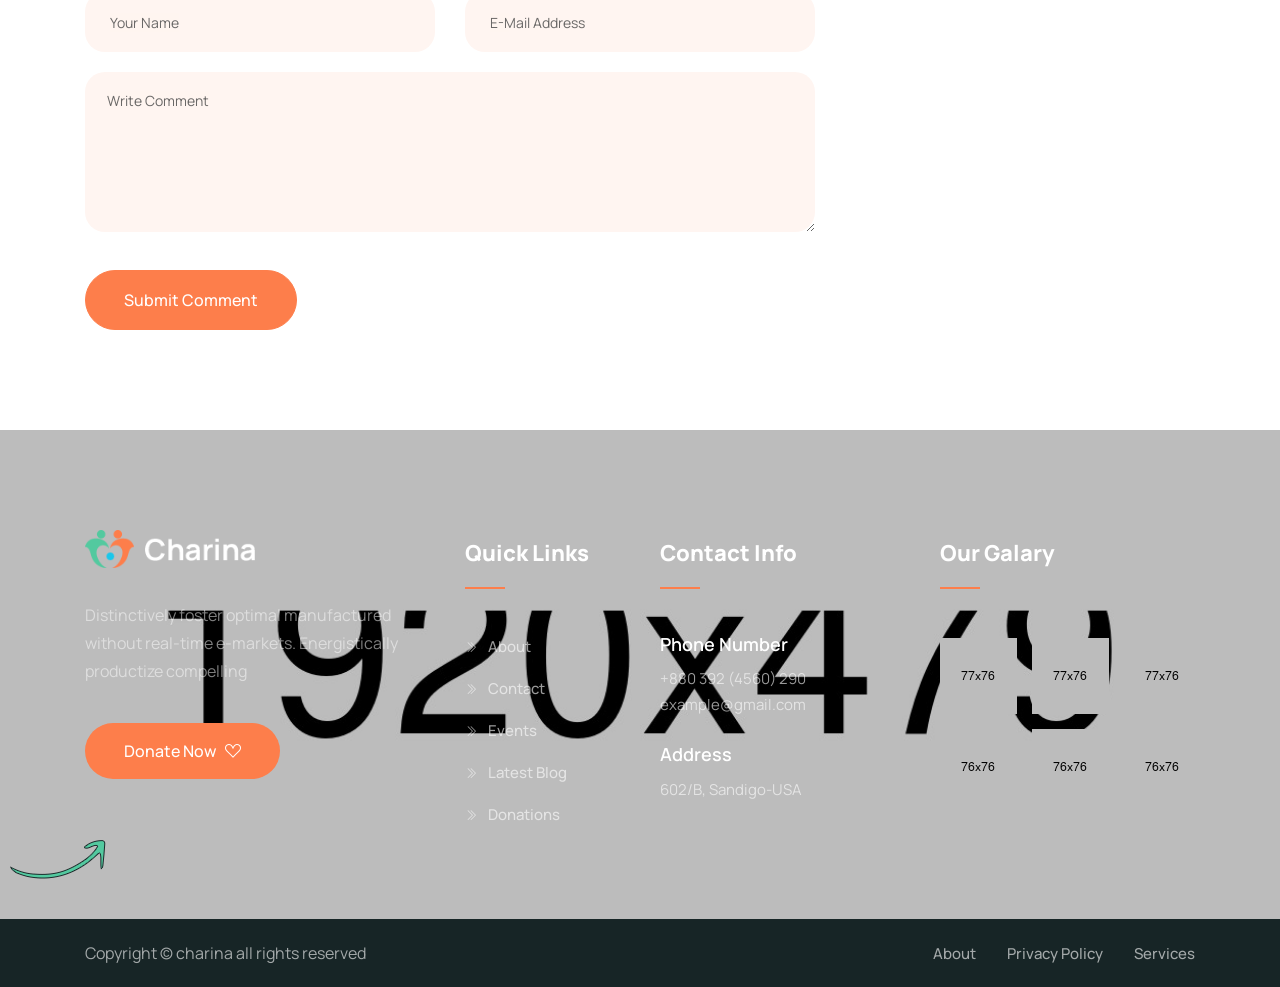
<file: blog-details.html>
<!DOCTYPE HTML>
<html lang="en-US">
<head>
	<meta charset="UTF-8">
	<meta http-equiv="x-ua-compatible" content="ie=edge">
	<title>Charina – Nonprofit and Charity HTML5 Template</title>
	<meta name="description" content="">
	<meta name="viewport" content="width=device-width, initial-scale=1">
	<!-- Favicon -->
	<link rel="icon" type="image/png" sizes="56x56" href="assets/images/fav-icon/icon.png">
	<!-- bootstrap CSS -->
	<link rel="stylesheet" href="assets/css/bootstrap.min.css" type="text/css" media="all" />
	<!-- carousel CSS -->
	<link rel="stylesheet" href="assets/css/owl.carousel.min.css" type="text/css" media="all" />	
	<!-- animate CSS -->
	<link rel="stylesheet" href="assets/css/animate.css" type="text/css" media="all" />	
	<!-- animated-text CSS -->
	<link rel="stylesheet" href="assets/css/animated-text.css" type="text/css" media="all" />	
	<!-- font-awesome CSS -->
	<link rel="stylesheet" href="assets/css/all.min.css" type="text/css" media="all" />	
	<!-- font-flaticon CSS -->
	<link rel="stylesheet" href="assets/css/flaticon.css" type="text/css" media="all" />	
	<!-- theme-default CSS -->
	<link rel="stylesheet" href="assets/css/theme-default.css" type="text/css" media="all" />	
	<!-- meanmenu CSS -->
	<link rel="stylesheet" href="assets/css/meanmenu.min.css" type="text/css" media="all" />	
	<!-- Main Style CSS -->
	<link rel="stylesheet"  href="style.css" type="text/css" media="all" />
	<!-- transitions CSS -->
	<link rel="stylesheet" href="assets/css/owl.transitions.css" type="text/css" media="all" />
	<!-- venobox CSS -->
	<link rel="stylesheet" href="venobox/venobox.css" type="text/css" media="all" />
	<!-- responsive CSS -->
	<link rel="stylesheet" href="assets/css/responsive.css" type="text/css" media="all" />
	<!-- modernizr js -->	
	<script src="assets/js/vendor/modernizr-3.5.0.min.js"></script>	
	<!-- bootstrap icons -->
	<link rel="stylesheet" href="https://cdn.jsdelivr.net/npm/bootstrap-icons@1.9.1/font/bootstrap-icons.css">
</head>
<body>

<!-- loder -->
<div class="loader-wrapper">
	<div class="loader"></div>
	<div class="loder-section left-section"></div>
	<div class="loder-section right-section"></div>
</div>

<!--==================================================-->
<!-- Start charina Header Top Menu Area Css -->
<!--==================================================-->
<div class="header_top_menu">
	<div class="container-fluid">
		<div class="row align-items-center">
			<div class="col-lg-3"></div>
			<div class="col-lg-5 col-sm-8">
				<div class="header_top_menu_address">
					<div class="header_top_menu_text">
						<p> Welcome! Charina Non-Profit Program 2023 </p>
					</div>
				</div>
			</div>
			<div class="col-lg-4 col-sm-4">
				<div class="header_top_menu_icon text-right">
					<div class="menu-text">
						<p> <i class="bi bi-person-circle"></i> Login / Register </p>
					</div>
					<div class="header_top_menu_icon_inner">
						<ul>
							<li><a href="#"><i class="fab fa-facebook-f"></i></a></li>
							<li><a href="#"><i class="bi bi-twitter"></i></a></li>
							<li class="menu-icon"><a href="#"><i class="fab fa-linkedin-in"></i></a></li>
							<li class="menu-icon"><a href="#"><i class="fab fa-pinterest-p"></i></a></li>
						</ul>
					</div>
				</div>
			</div>
		</div>
	</div>
</div>
<!--==================================================-->
<!-- End charina Header Top Menu Area Css -->
<!--===================================================-->

<!--==================================================-->
<!-- Start charina Main Menu Area -->
<!--==================================================-->
<div id="sticky-header" class="charina_nav_manu align-items-center">
	<div class="container-fluid">
		<div class="row align-items-center">
			<div class="col-lg-2">
				<div class="logo">
					<a class="logo_img" href="index.html" title="charina">
						<img src="assets/images/logo.png" alt="" />
					</a>
					<a class="main_sticky" href="index.html" title="charina">
						<img src="assets/images/logo.png" alt="astute" />
					</a>
				</div>
			</div>
			<div class="col-lg-6">
				<nav class="charina_menu">
					<ul class="nav_scroll">
						<li><a href="#">Home <span><i class="bi bi-chevron-down"></i></span></a>
							<ul class="sub-menu">
								<li><a href="index.html">Home Page 01</a></li>
								<li><a href="index-2.html">Home Page 02</a></li>
							</ul>
						</li>
						<li><a href="#">Pages <span><i class="bi bi-chevron-down"></i></span></a>
							<ul class="sub-menu">
								<li><a href="about.html">About</a></li>
								<li><a href="volunteer.html">Volunteer</a></li>
								<li><a href="volunteer-2.html">Volunteer Two</a></li>
								<li><a href="gallery.html">Gallery </a></li>
								<li><a href="gallery-details.html">Gallery Details</a></li>
								<li><a href="contact-us.html">Contact Us</a></li>
							</ul>
						</li>
						<li><a href="#">Donations <span><i class="bi bi-chevron-down"></i></span></a>
							<ul class="sub-menu">
								<li><a href="donate.html">Donate</a></li>
								<li><a href="donations.html">Donations</a></li>
								<li><a href="donations-details.html">Donations Details</a></li>
							</ul>
						</li>
						<li><a href="#">Events <span><i class="bi bi-chevron-down"></i></span></a>
							<ul class="sub-menu">
								<li><a href="events.html">Events</a></li>
								<li><a href="event-details.html">Event Details</a></li>
							</ul>
						</li>
						<li><a href="#">Blog <span><i class="bi bi-chevron-down"></i></span></a>
							<ul class="sub-menu">
								<li><a href="blog-grid.html">Blog Grid</a></li>
								<li><a href="blog.html">Blog List</a></li>
								<li><a href="blog-details.html">Blog Details</a></li>
							</ul>
						</li>
						<li><a href="contact-us.html">Contact</a></li>
					</ul>		
				</nav>
			</div>
			<div class="col-lg-2">	
				<div class="header-right-button-box">
					<div class="header-button2">
						<a href="#"> <i class="bi bi-telephone"></i> </a>	
					</div>	
					<div class="slider-button-title">
						<p>Call Us Anytime</p>
						<h6>+98 678 (960) 280</h6>
					</div>
				</div>	
			</div>
			<div class="col-lg-2 pl-0 ">
				<div class="search-box-btn search-box-outer">
					<a href="#"><i class="bi bi-search"></i> </a>
				</div>
				<div class="header-button">
					<a href="donate.html"> Donate Now <i class="bi bi-suit-heart"></i> </a>	
				</div>
			</div>
		</div>
	</div>
</div>
<!-- charina Mobile Menu Area -->
<div class="mobile-menu-area sticky d-sm-block d-md-block d-lg-none ">
	<div class="mobile-menu">
		<nav class="charina_menu">
			<ul class="nav_scroll">
				<li><a href="#">Home <span><i class="bi bi-chevron-down"></i></span></a>
					<ul class="sub-menu">
						<li><a href="index.html">Home Page 01</a></li>
						<li><a href="index-2.html">Home Page 02</a></li>
					</ul>
				</li>
				<li><a href="#">Pages <span><i class="bi bi-chevron-down"></i></span></a>
					<ul class="sub-menu">
						<li><a href="about.html">About</a></li>
						<li><a href="volunteer.html">Volunteer</a></li>
						<li><a href="volunteer-2.html">Volunteer Two</a></li>
						<li><a href="gallery.html">Gallery </a></li>
						<li><a href="gallery-details.html">Gallery Details</a></li>
						<li><a href="contact-us.html">Contact Us</a></li>
					</ul>
				</li>
				<li><a href="#">Donations <span><i class="bi bi-chevron-down"></i></span></a>
					<ul class="sub-menu">
						<li><a href="donate.html">Donate</a></li>
						<li><a href="donations.html">Donations</a></li>
						<li><a href="donations-details.html">Donations Details</a></li>
					</ul>
				</li>
				<li><a href="#">Events <span><i class="bi bi-chevron-down"></i></span></a>
					<ul class="sub-menu">
						<li><a href="events.html">Events</a></li>
						<li><a href="event-details.html">Event Details</a></li>
					</ul>
				</li>
				<li><a href="#">Blog <span><i class="bi bi-chevron-down"></i></span></a>
					<ul class="sub-menu">
						<li><a href="blog-grid.html">Blog Grid</a></li>
						<li><a href="blog.html">Blog List</a></li>
						<li><a href="blog-details.html">Blog Details</a></li>
					</ul>
				</li>
				<li><a href="contact-us.html">Contact</a></li>
			</ul>
		</nav>
	</div>
</div>
<!--==================================================-->
<!-- End charina Main Menu Area -->
<!--==================================================-->

<!--==================================================-->
<!-- Start charina breatcam section  -->
<!--==================================================-->
<div class="breatcam-section d-flex align-items-center">
	<div class="container">
		<div class="row">
			<div class="col-lg-12">
				<div class="breatcam-content text-center">
					<!-- breatcam menu -->
					<div class="breatcam-menu">
						<ul>
							<li><a href="index.html">Home</a></li>
							<li><span>/</span> Blog Details</li>
						</ul>
					</div>
					<!-- breadcumb title -->
					<div class="breatcam-title">
						<h1> Help for Kids Education Donate Money </h1>
					</div>
				</div>
			</div>
		</div>
	</div>
</div>
<!--==================================================-->
<!-- End charina breatcam section -->
<!--==================================================--> 

<!--==================================================-->
<!-- Start charina donate section  -->
<!--==================================================-->
<div class="donate-section blog-details">
	<div class="container">
		<div class="row">
			<div class="col-lg-8 col-md-6">
				<div class="blog-single-box2 upper">
					<!-- donations thumb -->
					<div class="donations-thumb">
						<img src="assets/images/resource/blog-1.jpg" alt="">
						<!-- blog top button -->
						<div class="meta-blog upper">
							<span> Charity </span>
						</div>
					</div>
					<div class="blogs-content2">
						<!-- blog title -->
						<div class="blog-title2">
							<h3><a href="#">Help for Kids Education Donate Money</a></h3>
						</div>
						<!-- blog text -->
						<div class="blog-text2">
							<p> <span class="icon-thumb"><img src="assets/images/resource/men2.jpg" alt=""></span> John Alexon <span class="blog-rt"><i class="bi bi-calendar2-check"></i>Dec 10, 2023</span> <span class="blog-rt"> <i class="bi bi-wechat"></i> 02 Comments</span></p>
						</div>
					</div>
				</div>
				<!-- blog secription -->
				<div class="blogs-descriptions ">
					<p>Dramatically matrix cross-media vortals wireless deliverables. <span>Phosfluorescently</span> underwhelm market driven e-services and 24/365 infrastructures. Intrinsicly incentivize resource sucking markets without customer directed opportunities. Competently reinvent end-to-end bandwidth vis-a-vis go forward strategic theme areas. Monotonectally enhance reliable</p>
				</div>
				<!-- blog secription -->
				<div class="blogs-descriptions">
					<p>Enthusiastically productize <span>collaborative</span> interfaces before ethical leadership skills disintermediate global products before real-time portals. Quickly build efficient results rather than</p>
				</div>
				<!-- blog special desc -->
				<div class="blogs-special-desc">
					<div class="blogs-icon">
						<img src="assets/images/resource/quote.jpg" alt="">
					</div>
					<div class="special-desc">
						<p>“Monotonectally impact reliable alignments vis-a-vis corporate architectures ortals through cross functional deliverables. testing procedures”</p>
						<span>Jone Alexon</span>
					</div>
				</div>
				<div class="row pt-2">
					<div class="col-lg-6 col-md-6">
						<div class="event-thumb">
							<img src="assets/images/resource/1-blog.jpg" alt="">
						</div>
					</div>
					<div class="col-lg-6 col-md-6">
						<div class="event-thumb">
							<img src="assets/images/resource/2-blog.jpg" alt="">
						</div>
					</div>
				</div>
				<!-- donations title -->
				<div class="donations-detials-title up pt-3">
					<h2><a href="#">Why You should Donate them?</a></h2>
				</div>
				<!-- donation description -->
				<div class="donate-description">
					<p>Dramatically matrix cross-media vortals wireless deliverables. <span>Phosfluorescently </span> underwhelm market driven e-services and 24/365 infrastructures. Intrinsicly incentivize resource.</p>
				</div>
				<!-- donation list -->
				<div class="donation-list upper">
					<ul>
						<li> <i class="bi bi-check-circle-fill"></i> Completely architect competitive information</li>
						<li><i class="bi bi-check-circle-fill"></i> Large paper & stock selection & Unique Print </li>
						<li> <i class="bi bi-check-circle-fill"></i> Printing programs tailored to your company needs </li>
					</ul>
				</div>
				<div class="row">
					<div class="col-lg-6">
						<!--  tags list -->
						<div class="tag-list">
							<ul>
								<li><span>Tags :</span></li>
								<li><a href="#">Educations</a></li>
								<li><a href="#">Foods</a></li>
							</ul>
						</div>
					</div>
					<div class="col-lg-6">
						<!--  tags list -->
						<div class="social-icon-list text-right">
							<ul>
								<li><span>Share :</span></li>
								<li><a href="#"><i class="fab fa-facebook-f"></i></a></li>
								<li><a href="#"><i class="bi bi-twitter"></i></a></li>
								<li><a href="#"><i class="fab fa-linkedin-in"></i></a></li>
								<li><a href="#"><i class="bi bi-instagram"></i></a></li>
							</ul>
						</div>
					</div>
				</div>
				<!-- blog details comment box -->
				<div class="blog-details-comments-box mt-20">
					<div class="widget-comments-title pb-45">
						<h2>Comments <span>(2)</span></h2>
					</div>
					<!-- post comment -->
					<div class="post-comment">
						<!-- post comment thumb -->
						<div class="post-comment-thumb">
							<a href="blog-details.html"><img src="assets/images/resource/man.png" alt=""></a>
						</div>
						<!-- post comment content -->
						<div class="post-comment-content">
							<div class="post-title"><h4>David Alexon</h4><h6>October 01, 2023</h6></div>
							<!-- post reply -->
							<div class="posts-reply">
								<p>Dramatically reinvent adaptive bandwidth vis reliable infrastructures to the progressively iterate distributed interfaces nice day with our fundraising donation</p>
							</div>
							<!-- post button -->
							<div class="post-button">
								<a href="#">Reply</a>
							</div>
						</div>
					</div>

					<!-- post comment 2 -->
					<div class="post-comment2">
						<!-- post comment thumb -->
						<div class="post-comment-thumb">
							<a href="blog-details.html"><img src="assets/images/resource/man.png" alt=""></a>
						</div>
						<!-- post comment content -->
						<div class="post-comment-content upper">
							<div class="post-title"><h4>louse Kerin</h4><h6>October 01, 2023</h6></div>
							<div class="posts-reply">
								<p>Dramatically reinvent adaptive bandwidth vis reliable infrastructures to the progressively iterate distributed interfaces nice day with our fundraising donation</p>
							</div>
							<!-- post button -->
							<div class="post-button">
								<a href="#">Reply</a>
							</div>
						</div>
					</div>
				</div>
				<!-- contact form box -->
				<div class="contact-form-box">
					<!-- form title -->
					<div class="forms-title">
						<h1>Right Comments</h1>
					</div>
					<form action="https://formspree.io/f/myyleorq" method="POST" id="dreamit-form">
						<div class="row">
							<div class="col-lg-6">
								<div class="form-box">
									<input type="text" placeholder="Your Name">
								</div>
							</div>
							<div class="col-lg-6">
								<div class="form-box">
									<input type="text" placeholder="E-Mail Address">
								</div>
							</div>
							<div class="col-lg-12">
								<div class="form-box">
									<textarea name="massage" id="massage" cols="30" rows="10" placeholder="Write Comment"></textarea>
								</div>
							</div>
							<div class="col-lg-12">
								<div class="contact-form style-two">
									<button type="submit">  Submit Comment </button>
								</div>
							</div>
						</div>
					</form>
					<div id="status"></div>
				</div> 
			</div>
			<div class="col-md-6 col-lg-4">
				<!-- widget search -->
				<div class="widget_search">
					<form action="#" method="get">
						<input type="text" name="s" value="" placeholder="Search Here" title="Search for:">
						<button type="submit" class="icons">
							<i class="fa fa-search"></i>
						</button>
					</form>
				</div>
				<!-- widget items -->
				<div class="widget-items">
					<!-- categories title -->
					<div class="categories-title">
						<h4> Upcomming Events </h4>
					</div>
					<!-- widget recent post -->
					<div class="widget-recent-post d-flex">
						<div class="rpost-thumb">
							<a href="#"><img src="assets/images/resource/post4.jpg" alt="post thumb"></a>
						</div>
						<div class="rpost-content">
							<div class="rpost-title">
								<h4><a href="blog-details.html"> Raise fund for clean & healthy foods </a></h4>
								<span>January 01, 2023</span>
							</div>
						</div>
					</div>
					<!-- widget recent post -->
					<div class="widget-recent-post d-flex">
						<div class="rpost-thumb">
							<a href="#"><img src="assets/images/resource/post5.jpg" alt="post thumb"></a>
						</div>
						<div class="rpost-content">
							<div class="rpost-title">
								<h4><a href="blog-details.html"> Collect Funds for Kids Foods & Bevarage </a></h4>
								<span>february 12, 2023</span>
							</div>
						</div>
					</div>
					<!-- widget recent post -->
					<div class="widget-recent-post upper d-flex">
						<div class="rpost-thumb">
							<a href="#"><img src="assets/images/resource/post6.jpg" alt="post thumb"></a>
						</div>
						<div class="rpost-content">
							<div class="rpost-title">
								<h4><a href="blog-details.html"> Donate Money for Kids Educations </a></h4>
								<span>January 10, 2023</span>
							</div>
						</div>
					</div>
				</div>
				<!-- widget items -->
				<div class="widget-items up">
					<!-- category title -->
					<div class="categories-title">
						<h4>Categories</h4>
					</div>
					<div class="tag-item">
						<ul>
							<li><a href="#">Charity</a></li>
							<li><a href="#">Donations</a></li>
							<li><a href="#">Healths Foods</a></li>
							<li><a href="#">Kid Educations</a></li>
							<li><a href="#">Fund Raising</a></li>
						</ul>
					</div>
				</div>
				<!-- widget items -->
				<div class="widget-items up">
					<!-- category title -->
					<div class="categories-title">
						<h4>Tag</h4>
					</div>
					<div class="tag-item">
						<a href="#">Charity</a>
						<a href="#">Educations</a>
						<a href="#">Water</a>
						<a href="#">Foods</a>
						<a href="#">Orphans</a>
						<a href="#">Donations</a>
						<a href="#">Healths</a>
					</div>
				</div>	
				<!-- categoreis thumb -->
				<div class="widget-categories-thumb">
					<!-- widget categories content  -->
					<div class="widget-categories-content text-center">
						<div class="logo-thumb">
							<a href="index.html"> <img src="assets/images/resource/logo.png" alt=""> </a>
						</div>
						<div class="widget-title2">
							<h3>helping Orphan People</h3>
						</div>
						<div class="charina-button">
							<a href="donate.html"> Donate Now <i class="bi bi-suit-heart"></i> </a>
						</div>
					</div>
				</div>
			</div>
		</div>
	</div>
</div>

<!--==================================================-->
<!-- End charina donate Secton -->
<!--==================================================-->


<!--==================================================-->
<!-- Start charina Footer Section -->
<!--==================================================-->
<div class="footer-section"> 
	<div class="container">
		<div class="row footer-bg">
			<div class="col-lg-4 col-md-6">
				<div class="widgets-company-info">
					<!-- charina logo -->
					<div class="charina-logo">
						<a class="logo_img" href="index.html" title="techno">
							<img src="assets/images/logo.png" alt="" />
						</a>
					</div>
					<div class="company-info-desc">
						<p> Distinctively foster optimal manufactured without real-time e-markets. Energistically productize compelling </p>
					</div>
					<div class="footer-button">
						<a href="about.html"> Donate Now <i class="bi bi-suit-heart"></i></a>
					</div>
				</div>					
			</div>
			<div class="col-lg-2 col-md-6">
				<div class="widget-nav-menu">
					<!-- widget title -->
					<h4 class="widget-title"> Quick Links </h4>
					<div class="menu-quick-link-content">
						<ul class="footer-widget-list">
							<li><a href="about.html"> <i class="bi bi-chevron-double-right"></i> About </a></li>
							<li><a href="contact-us.html"> <i class="bi bi-chevron-double-right"></i> Contact </a></li>
							<li><a href="events.html"> <i class="bi bi-chevron-double-right"></i> Events </a></li>
							<li><a href="blog.html"> <i class="bi bi-chevron-double-right"></i> Latest Blog </a></li>
							<li><a href="donations.html"> <i class="bi bi-chevron-double-right"></i> Donations </a></li>
						</ul>
					</div>
				</div>
			</div>	
			<div class="col-lg-3 col-md-6 pl-20">
				<div class="widget-contact-info">
					<!-- widget title -->
					<h4 class="widget-title"> Contact Info </h4>
					<!-- widget content -->
					<div class="footer-widget-content">
						<!-- wedget title -->
						<div class="footer-wedget-title">
							<h5> Phone Number </h5>
						</div>
						<!-- footer info desc -->
						<div class="footer-info-desc">
							<p> +880 392 (4560) 290 </p>
							<p>example@gmail.com</p>
						</div>
						<!-- wedget title -->
						<div class="footer-wedget-title">
							<h5> Address </h5>
						</div>
						<!-- footer info desc -->
						<div class="footer-info-desc">
							<p> 602/B, Sandigo-USA </p>
						</div>
					</div>
				</div>
			</div>
			<div class="col-lg-3 col-md-6">
				<div class="widget-thumb-menu">
					<!-- widget title -->
					<h4 class="widget-title"> Our Galary </h4>
					<!-- widget content -->
					<div class="footer-widget-thumb">
						<div class="items">
							<img src="assets/images/resource/footer1.png" alt="">
						</div>
						<div class="items">
							<img src="assets/images/resource/footer2.png" alt="">
						</div>
						<div class="items">
							<img src="assets/images/resource/footer3.png" alt="">
						</div>
						<div class="items">
							<img src="assets/images/resource/footer4.png" alt="">
						</div>
						<div class="items">
							<img src="assets/images/resource/footer5.png" alt="">
						</div>
						<div class="items">
							<img src="assets/images/resource/footer6.png" alt="">
						</div>
					</div>
				</div>
			</div>
			<!-- foter shape -->
			<div class="footer-shape bounce-animate">
				<img src="assets/images/resource/footer-arrow.png" alt="">
			</div>
			<div class="footer-shape2 dance">
				<img src="assets/images/resource/heart-icon.png" alt="">
			</div>
		</div>
	</div>
</div>	
<div class="footer-bottom-area">
	<div class="container">
		<div class="row">
			<div class="col-lg-6 col-md-6">
				<div class="footer-bottom-content-copy">
					<p> Copyright © charina  all rights reserved  </p>
				</div>
			</div>
			<div class="col-lg-6 col-md-6">
				<div class="footer-bottom-menu text-right">
					<ul>
						<li><a href="about.html">About</a></li>
						<li><a href="#">Privacy Policy</a></li>
						<li><a href="service.html">Services</a></li>
					</ul>
				</div>
			</div>
		</div>
	</div>
</div>	
<!--==================================================-->
<!-- End charina Footer Section -->
<!--==================================================-->



<!--==================================================-->
<!-- Start scrollup section Section -->
<!--==================================================-->
   <div class="prgoress_indicator active-progress">
        <svg class="progress-circle svg-content" width="100%" height="100%" viewBox="-1 -1 102 102">
          <path d="M50,1 a49,49 0 0,1 0,98 a49,49 0 0,1 0,-98" style="transition: stroke-dashoffset 10ms linear 0s; stroke-dasharray: 307.919, 307.919; stroke-dashoffset: 270.456;"></path>
        </svg>
    </div>
<!--==================================================-->
<!-- Start scrollup section Section -->
	<!--==================================================-->


<!--==================================================-->
<!-- Start Search Popup Area -->
<!--==================================================-->
<div class="search-popup">
	<button class="close-search style-two"><span class="flaticon-multiply"><i class="far fa-times-circle"></i></span></button>
	<button class="close-search"><i class="fas fa-arrow-up"></i></button>
	<form method="post" action="#">
		<div class="form-group">
			<input type="search" name="search-field" value="" placeholder="Search Here" required="">
			<button type="submit"><i class="fa fa-search"></i></button>
		</div>
	</form>
</div>
<!--==================================================-->
<!-- Start Search Popup Area -->
<!--==================================================-->
	
	<!-- jquery js -->	
	<script src="assets/js/vendor/jquery-3.2.1.min.js"></script>
	<!-- bootstrap js -->	
	<script src="assets/js/bootstrap.min.js"></script>
	<!-- carousel js -->
	<script src="assets/js/owl.carousel.min.js"></script>
	<!-- counterup js -->
	<script src="assets/js/jquery.counterup.min.js"></script>
	<!-- waypoints js -->
	<script src="assets/js/waypoints.min.js"></script>
	<!-- wow js -->
	<script src="assets/js/wow.js"></script>
	<!-- imagesloaded js -->
	<script src="assets/js/imagesloaded.pkgd.min.js"></script>
	<!-- venobox js -->
	<script src="venobox/venobox.js"></script>
	<!-- ajax mail js -->
	<script src="assets/js/ajax-mail.js"></script>
	<!--  animated-text js -->	
	<script src="assets/js/animated-text.js"></script>
	<!-- venobox min js -->
	<script src="venobox/venobox.min.js"></script>
	<!-- isotope js -->
	<script src="assets/js/isotope.pkgd.min.js"></script>
	<!-- jquery meanmenu js -->	
	<script src="assets/js/jquery.meanmenu.js"></script>
	<!-- jquery scrollup js -->	
	<script src="assets/js/jquery.scrollUp.js"></script>
	<!-- barfiller js -->
	<script src="assets/js/jquery.barfiller.js"></script>
	<!-- theme js -->	
	<script src="assets/js/theme.js"></script>		
</body>
</html>
</file>
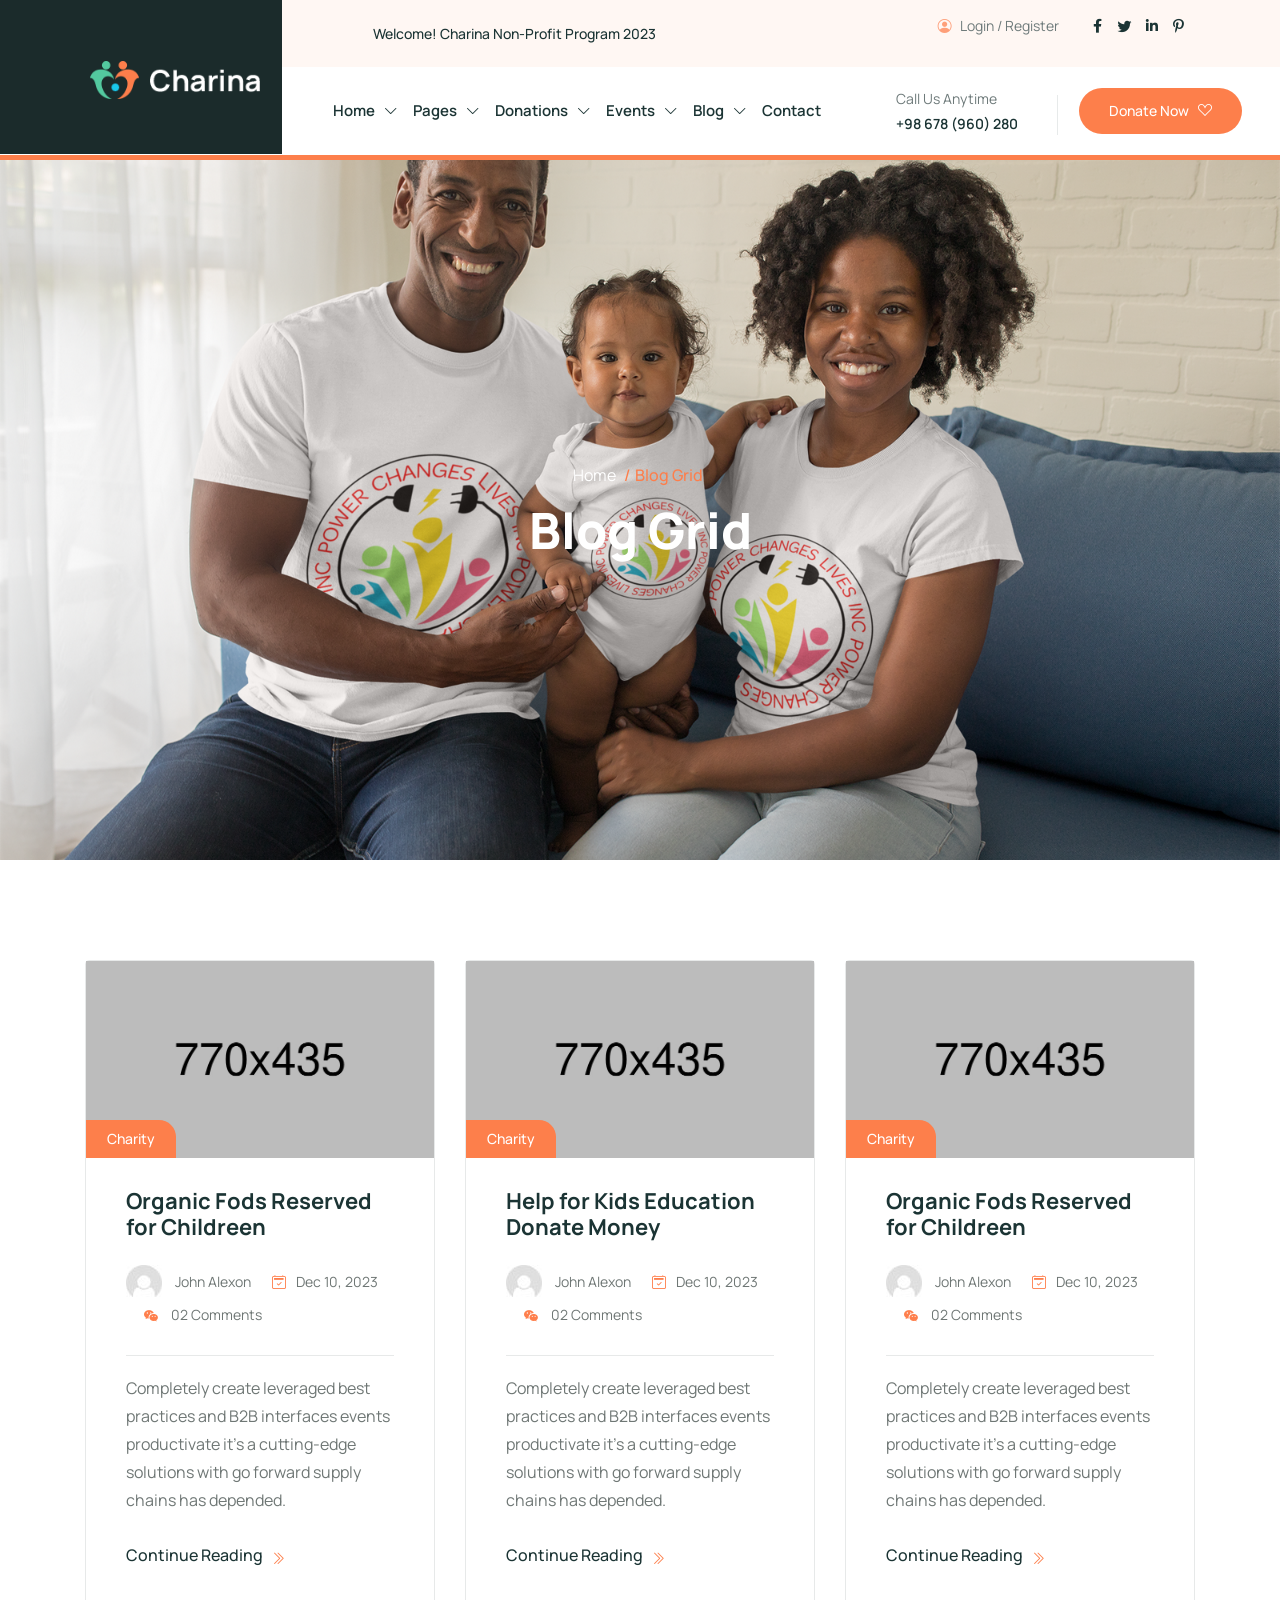
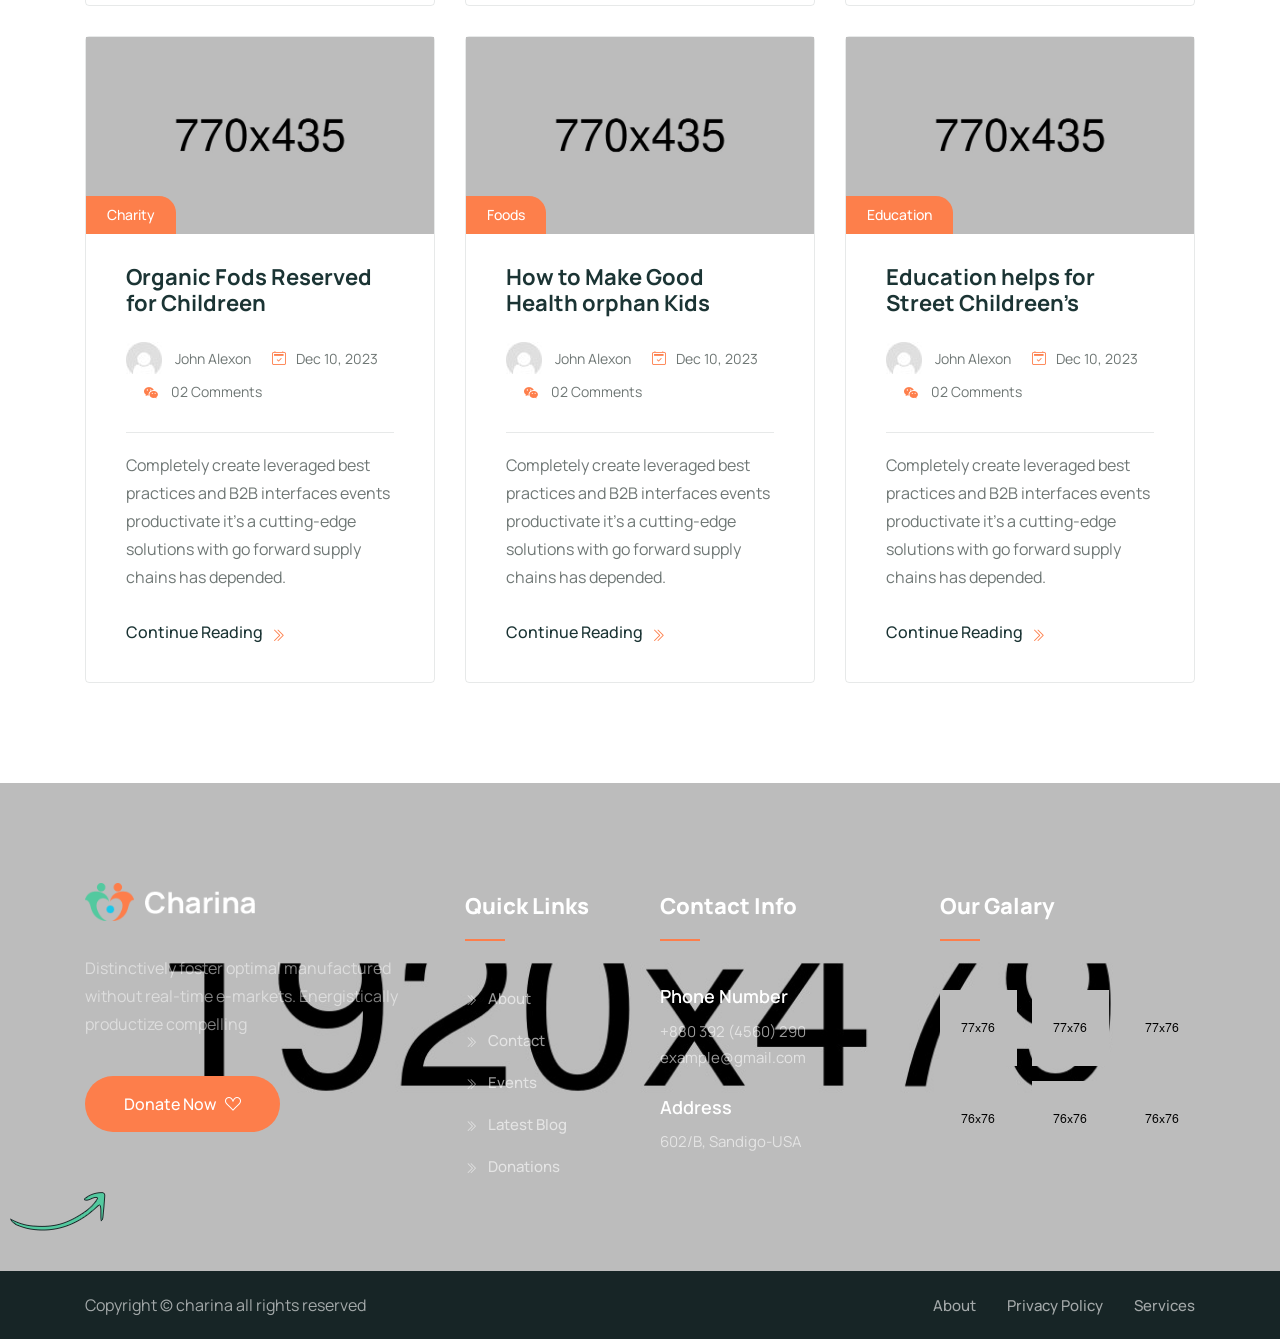
<file: blog-grid.html>
<!DOCTYPE HTML>
<html lang="en-US">
<head>
	<meta charset="UTF-8">
	<meta http-equiv="x-ua-compatible" content="ie=edge">
	<title>Charina – Nonprofit and Charity HTML5 Template</title>
	<meta name="description" content="">
	<meta name="viewport" content="width=device-width, initial-scale=1">
	<!-- Favicon -->
	<link rel="icon" type="image/png" sizes="56x56" href="assets/images/fav-icon/icon.png">
	<!-- bootstrap CSS -->
	<link rel="stylesheet" href="assets/css/bootstrap.min.css" type="text/css" media="all" />
	<!-- carousel CSS -->
	<link rel="stylesheet" href="assets/css/owl.carousel.min.css" type="text/css" media="all" />	
	<!-- animate CSS -->
	<link rel="stylesheet" href="assets/css/animate.css" type="text/css" media="all" />	
	<!-- animated-text CSS -->
	<link rel="stylesheet" href="assets/css/animated-text.css" type="text/css" media="all" />	
	<!-- font-awesome CSS -->
	<link rel="stylesheet" href="assets/css/all.min.css" type="text/css" media="all" />	
	<!-- font-flaticon CSS -->
	<link rel="stylesheet" href="assets/css/flaticon.css" type="text/css" media="all" />	
	<!-- theme-default CSS -->
	<link rel="stylesheet" href="assets/css/theme-default.css" type="text/css" media="all" />	
	<!-- meanmenu CSS -->
	<link rel="stylesheet" href="assets/css/meanmenu.min.css" type="text/css" media="all" />	
	<!-- Main Style CSS -->
	<link rel="stylesheet"  href="style.css" type="text/css" media="all" />
	<!-- transitions CSS -->
	<link rel="stylesheet" href="assets/css/owl.transitions.css" type="text/css" media="all" />
	<!-- venobox CSS -->
	<link rel="stylesheet" href="venobox/venobox.css" type="text/css" media="all" />
	<!-- responsive CSS -->
	<link rel="stylesheet" href="assets/css/responsive.css" type="text/css" media="all" />
	<!-- modernizr js -->	
	<script src="assets/js/vendor/modernizr-3.5.0.min.js"></script>	
	<!-- bootstrap icons -->
	<link rel="stylesheet" href="https://cdn.jsdelivr.net/npm/bootstrap-icons@1.9.1/font/bootstrap-icons.css">
</head>
<body>
	
<!-- loder -->
<div class="loader-wrapper">
	<div class="loader"></div>
	<div class="loder-section left-section"></div>
	<div class="loder-section right-section"></div>
</div>

<!--==================================================-->
<!-- Start charina Header Top Menu Area Css -->
<!--==================================================-->
<div class="header_top_menu">
	<div class="container-fluid">
		<div class="row align-items-center">
			<div class="col-lg-3"></div>
			<div class="col-lg-5 col-sm-8">
				<div class="header_top_menu_address">
					<div class="header_top_menu_text">
						<p> Welcome! Charina Non-Profit Program 2023 </p>
					</div>
				</div>
			</div>
			<div class="col-lg-4 col-sm-4">
				<div class="header_top_menu_icon text-right">
					<div class="menu-text">
						<p> <i class="bi bi-person-circle"></i> Login / Register </p>
					</div>
					<div class="header_top_menu_icon_inner">
						<ul>
							<li><a href="#"><i class="fab fa-facebook-f"></i></a></li>
							<li><a href="#"><i class="bi bi-twitter"></i></a></li>
							<li class="menu-icon"><a href="#"><i class="fab fa-linkedin-in"></i></a></li>
							<li class="menu-icon"><a href="#"><i class="fab fa-pinterest-p"></i></a></li>
						</ul>
					</div>
				</div>
			</div>
		</div>
	</div>
</div>
<!--==================================================-->
<!-- End charina Header Top Menu Area Css -->
<!--===================================================-->

<!--==================================================-->
<!-- Start charina Main Menu Area -->
<!--==================================================-->
<div id="sticky-header" class="charina_nav_manu align-items-center">
	<div class="container-fluid">
		<div class="row align-items-center">
			<div class="col-lg-2">
				<div class="logo">
					<a class="logo_img" href="index.html" title="charina">
						<img src="assets/images/logo.png" alt="" />
					</a>
					<a class="main_sticky" href="index.html" title="charina">
						<img src="assets/images/logo.png" alt="astute" />
					</a>
				</div>
			</div>
			<div class="col-lg-6">
				<nav class="charina_menu">
					<ul class="nav_scroll">
						<li><a href="#">Home <span><i class="bi bi-chevron-down"></i></span></a>
							<ul class="sub-menu">
								<li><a href="index.html">Home Page 01</a></li>
								<li><a href="index-2.html">Home Page 02</a></li>
							</ul>
						</li>
						<li><a href="#">Pages <span><i class="bi bi-chevron-down"></i></span></a>
							<ul class="sub-menu">
								<li><a href="about.html">About</a></li>
								<li><a href="volunteer.html">Volunteer</a></li>
								<li><a href="volunteer-2.html">Volunteer Two</a></li>
								<li><a href="gallery.html">Gallery </a></li>
								<li><a href="gallery-details.html">Gallery Details</a></li>
								<li><a href="contact-us.html">Contact Us</a></li>
							</ul>
						</li>
						<li><a href="#">Donations <span><i class="bi bi-chevron-down"></i></span></a>
							<ul class="sub-menu">
								<li><a href="donate.html">Donate</a></li>
								<li><a href="donations.html">Donations</a></li>
								<li><a href="donations-details.html">Donations Details</a></li>
							</ul>
						</li>
						<li><a href="#">Events <span><i class="bi bi-chevron-down"></i></span></a>
							<ul class="sub-menu">
								<li><a href="events.html">Events</a></li>
								<li><a href="event-details.html">Event Details</a></li>
							</ul>
						</li>
						<li><a href="#">Blog <span><i class="bi bi-chevron-down"></i></span></a>
							<ul class="sub-menu">
								<li><a href="blog-grid.html">Blog Grid</a></li>
								<li><a href="blog.html">Blog List</a></li>
								<li><a href="blog-details.html">Blog Details</a></li>
							</ul>
						</li>
						<li><a href="contact-us.html">Contact</a></li>
					</ul>	
				</nav>
			</div>
			<div class="col-lg-2">	
				<div class="header-right-button-box">
					<div class="header-button2">
						<a href="#"> <i class="bi bi-telephone"></i> </a>	
					</div>	
					<div class="slider-button-title">
						<p>Call Us Anytime</p>
						<h6>+98 678 (960) 280</h6>
					</div>
				</div>	
			</div>
			<div class="col-lg-2 pl-0 ">
				<div class="search-box-btn search-box-outer">
					<a href="#"><i class="bi bi-search"></i> </a>
				</div>
				<div class="header-button">
					<a href=""> Donate Now <i class="bi bi-suit-heart"></i> </a>	
				</div>
			</div>
		</div>
	</div>
</div>
<!-- charina Mobile Menu Area -->
<div class="mobile-menu-area sticky d-sm-block d-md-block d-lg-none ">
	<div class="mobile-menu">
		<nav class="charina_menu">
			<ul class="nav_scroll">
				<li><a href="#">Home <span><i class="bi bi-chevron-down"></i></span></a>
					<ul class="sub-menu">
						<li><a href="index.html">Home Page 01</a></li>
						<li><a href="index-2.html">Home Page 02</a></li>
					</ul>
				</li>
				<li><a href="#">Pages <span><i class="bi bi-chevron-down"></i></span></a>
					<ul class="sub-menu">
						<li><a href="about.html">About</a></li>
						<li><a href="volunteer.html">Volunteer</a></li>
						<li><a href="volunteer-2.html">Volunteer Two</a></li>
						<li><a href="gallery.html">Gallery </a></li>
						<li><a href="gallery-details.html">Gallery Details</a></li>
						<li><a href="contact-us.html">Contact Us</a></li>
					</ul>
				</li>
				<li><a href="#">Donations <span><i class="bi bi-chevron-down"></i></span></a>
					<ul class="sub-menu">
						<li><a href="donate.html">Donate</a></li>
						<li><a href="donations.html">Donations</a></li>
						<li><a href="donations-details.html">Donations Details</a></li>
					</ul>
				</li>
				<li><a href="#">Events <span><i class="bi bi-chevron-down"></i></span></a>
					<ul class="sub-menu">
						<li><a href="events.html">Events</a></li>
						<li><a href="event-details.html">Event Details</a></li>
					</ul>
				</li>
				<li><a href="#">Blog <span><i class="bi bi-chevron-down"></i></span></a>
					<ul class="sub-menu">
						<li><a href="blog-grid.html">Blog Grid</a></li>
						<li><a href="blog.html">Blog List</a></li>
						<li><a href="blog-details.html">Blog Details</a></li>
					</ul>
				</li>
				<li><a href="contact-us.html">Contact</a></li>
			</ul>
		</nav>
	</div>
</div>
<!--==================================================-->
<!-- End charina Main Menu Area -->
<!--==================================================-->

<!--==================================================-->
<!-- Start charina breatcam section  -->
<!--==================================================-->
<div class="breatcam-section d-flex align-items-center">
	<div class="container">
		<div class="row">
			<div class="col-lg-12">
				<div class="breatcam-content text-center">
					<!-- breatcam menu -->
					<div class="breatcam-menu">
						<ul>
							<li><a href="index.html">Home</a></li>
							<li><span>/</span> Blog Grid</li>
						</ul>
					</div>
					<!-- breadcumb title -->
					<div class="breatcam-title">
						<h1> Blog Grid </h1>
					</div>
				</div>
			</div>
		</div>
	</div>
</div>
<!--==================================================-->
<!-- End charina breatcam section -->
<!--==================================================--> 

<!--==================================================-->
<!-- Start charina donate section  -->
<!--==================================================-->
<div class="blogs-section blog-grid">
	<div class="container">
		<div class="row">
			<div class="col-lg-4 col-md-6">
				<div class="blog-single-box2">
					<!-- donations thumb -->
					<div class="donations-thumb">
						<img src="assets/images/resource/blog-1.jpg" alt="">
						<!-- blog top button -->
						<div class="meta-blog upper">
							<span> Charity </span>
						</div>
					</div>
					<div class="blogs-content">
						<!-- blog title -->
						<div class="blog-title2">
							<h3><a href="blog-details.html">Organic Fods Reserved for Childreen</a></h3>
						</div>
						<!-- blog text -->
						<div class="blog-text2">
							<p> <span class="icon-thumb"><img src="assets/images/resource/men2.jpg" alt=""></span> John Alexon <span class="blog-rt"><i class="bi bi-calendar2-check"></i>Dec 10, 2023</span> <span class="blog-rt"> <i class="bi bi-wechat"></i> 02 Comments</span></p>
						</div>
						<!-- blog description -->
						<div class="blog-description2">
							<p>Completely create leveraged best practices and B2B interfaces events productivate it’s a cutting-edge solutions with go forward supply chains has depended.</p>
						</div>
						<div class="blog-button2">
							<a href="blog-details.html">Continue Reading <i class="bi bi-chevron-double-right"></i></a>
						</div>
					</div>
				</div>
			</div>
			<div class="col-lg-4 col-md-6">
				<!-- single blog box -->
				<div class="blog-single-box2">
					<!-- donations thumb -->
					<div class="donations-thumb">
						<img src="assets/images/resource/blog-5.jpg" alt="">
						<!-- blog top button -->
						<div class="meta-blog upper">
							<span> Charity </span>
						</div>
					</div>
					<div class="blogs-content">
						<!-- blog title -->
						<div class="blog-title2">
							<h3><a href="blog-details.html">Help for Kids Education Donate Money</a></h3>
						</div>
						<!-- blog text -->
						<div class="blog-text2">
							<p> <span class="icon-thumb"><img src="assets/images/resource/men2.jpg" alt=""></span> John Alexon <span class="blog-rt"><i class="bi bi-calendar2-check"></i>Dec 10, 2023</span> <span class="blog-rt"> <i class="bi bi-wechat"></i> 02 Comments</span></p>
						</div>
						<!-- blog description -->
						<div class="blog-description2">
							<p>Completely create leveraged best practices and B2B interfaces events productivate it’s a cutting-edge solutions with go forward supply chains has depended.</p>
						</div>
						<div class="blog-button2">
							<a href="blog-details.html">Continue Reading <i class="bi bi-chevron-double-right"></i></a>
						</div>
					</div>
				</div>
			</div>
			<div class="col-lg-4 col-md-6">
				<div class="blog-single-box2">
					<!-- donations thumb -->
					<div class="donations-thumb">
						<img src="assets/images/resource/blog-4.jpg" alt="">
						<!-- blog top button -->
						<div class="meta-blog upper">
							<span> Charity </span>
						</div>
					</div>
					<div class="blogs-content">
						<!-- blog title -->
						<div class="blog-title2">
							<h3><a href="blog-details.html">Organic Fods Reserved for Childreen</a></h3>
						</div>
						<!-- blog text -->
						<div class="blog-text2">
							<p> <span class="icon-thumb"><img src="assets/images/resource/men2.jpg" alt=""></span> John Alexon <span class="blog-rt"><i class="bi bi-calendar2-check"></i>Dec 10, 2023</span> <span class="blog-rt"> <i class="bi bi-wechat"></i> 02 Comments</span></p>
						</div>
						<!-- blog description -->
						<div class="blog-description2">
							<p>Completely create leveraged best practices and B2B interfaces events productivate it’s a cutting-edge solutions with go forward supply chains has depended.</p>
						</div>
						<div class="blog-button2">
							<a href="blog-details.html">Continue Reading <i class="bi bi-chevron-double-right"></i></a>
						</div>
					</div>
				</div>
			</div>
			<div class="col-lg-4 col-md-6">
				<div class="blog-single-box2">
					<!-- donations thumb -->
					<div class="donations-thumb">
						<img src="assets/images/resource/blog-3.jpg" alt="">
						<!-- blog top button -->
						<div class="meta-blog upper">
							<span> Charity </span>
						</div>
					</div>
					<div class="blogs-content">
						<!-- blog title -->
						<div class="blog-title2">
							<h3><a href="blog-details.html">Organic Fods Reserved for Childreen</a></h3>
						</div>
						<!-- blog text -->
						<div class="blog-text2">
							<p> <span class="icon-thumb"><img src="assets/images/resource/men2.jpg" alt=""></span> John Alexon <span class="blog-rt"><i class="bi bi-calendar2-check"></i>Dec 10, 2023</span> <span class="blog-rt"> <i class="bi bi-wechat"></i> 02 Comments</span></p>
						</div>
						<!-- blog description -->
						<div class="blog-description2">
							<p>Completely create leveraged best practices and B2B interfaces events productivate it’s a cutting-edge solutions with go forward supply chains has depended.</p>
						</div>
						<div class="blog-button2">
							<a href="blog-details.html">Continue Reading <i class="bi bi-chevron-double-right"></i></a>
						</div>
					</div>
				</div>
			</div>
			<div class="col-lg-4 col-md-6">
				<!-- single blog box -->
				<div class="blog-single-box2">
					<!-- donations thumb -->
					<div class="donations-thumb">
						<img src="assets/images/resource/blog-4.jpg" alt="">
						<!-- blog top button -->
						<div class="meta-blog upper">
							<span> Foods </span>
						</div>
					</div>
					<div class="blogs-content">
						<!-- blog title -->
						<div class="blog-title2">
							<h3><a href="blog-details.html"> How to Make Good Health orphan Kids </a></h3>
						</div>
						<!-- blog text -->
						<div class="blog-text2">
							<p> <span class="icon-thumb"><img src="assets/images/resource/men2.jpg" alt=""></span> John Alexon <span class="blog-rt"><i class="bi bi-calendar2-check"></i>Dec 10, 2023</span> <span class="blog-rt"> <i class="bi bi-wechat"></i> 02 Comments</span></p>
						</div>
						<!-- blog description -->
						<div class="blog-description2">
							<p>Completely create leveraged best practices and B2B interfaces events productivate it’s a cutting-edge solutions with go forward supply chains has depended.</p>
						</div>
						<div class="blog-button2">
							<a href="blog-details.html">Continue Reading <i class="bi bi-chevron-double-right"></i></a>
						</div>
					</div>
				</div>
			</div>
			<div class="col-lg-4 col-md-6">
				<!-- single blog box -->
				<div class="blog-single-box2">
					<!-- donations thumb -->
					<div class="donations-thumb">
						<img src="assets/images/resource/blog-2.jpg" alt="">
						<!-- blog top button -->
						<div class="meta-blog upper">
							<span> Education </span>
						</div>
					</div>
					<div class="blogs-content">
						<!-- blog title -->
						<div class="blog-title2">
							<h3><a href="blog-details.html"> Education helps for Street Childreen’s </a></h3>
						</div>
						<!-- blog text -->
						<div class="blog-text2">
							<p> <span class="icon-thumb"><img src="assets/images/resource/men2.jpg" alt=""></span> John Alexon <span class="blog-rt"><i class="bi bi-calendar2-check"></i>Dec 10, 2023</span> <span class="blog-rt"> <i class="bi bi-wechat"></i> 02 Comments</span></p>
						</div>
						<!-- blog description -->
						<div class="blog-description2">
							<p>Completely create leveraged best practices and B2B interfaces events productivate it’s a cutting-edge solutions with go forward supply chains has depended.</p>
						</div>
						<div class="blog-button2">
							<a href="blog-details.html">Continue Reading <i class="bi bi-chevron-double-right"></i></a>
						</div>
					</div>
				</div>
			</div>
		</div>
	</div>
</div>

<!--==================================================-->
<!-- End charina donate Secton -->
<!--==================================================-->


<!--==================================================-->
<!-- Start charina Footer Section -->
<!--==================================================-->
<div class="footer-section"> 
	<div class="container">
		<div class="row footer-bg">
			<div class="col-lg-4 col-md-6">
				<div class="widgets-company-info">
					<!-- charina logo -->
					<div class="charina-logo">
						<a class="logo_img" href="index.html" title="techno">
							<img src="assets/images/logo.png" alt="" />
						</a>
					</div>
					<div class="company-info-desc">
						<p> Distinctively foster optimal manufactured without real-time e-markets. Energistically productize compelling </p>
					</div>
					<div class="footer-button">
						<a href="about.html"> Donate Now <i class="bi bi-suit-heart"></i></a>
					</div>
				</div>					
			</div>
			<div class="col-lg-2 col-md-6">
				<div class="widget-nav-menu">
					<!-- widget title -->
					<h4 class="widget-title"> Quick Links </h4>
					<div class="menu-quick-link-content">
						<ul class="footer-widget-list">
							<li><a href="about.html"> <i class="bi bi-chevron-double-right"></i> About </a></li>
							<li><a href="contact-us.html"> <i class="bi bi-chevron-double-right"></i> Contact </a></li>
							<li><a href="events.html"> <i class="bi bi-chevron-double-right"></i> Events </a></li>
							<li><a href="blog.html"> <i class="bi bi-chevron-double-right"></i> Latest Blog </a></li>
							<li><a href="donations.html"> <i class="bi bi-chevron-double-right"></i> Donations </a></li>
						</ul>
					</div>
				</div>
			</div>	
			<div class="col-lg-3 col-md-6 pl-20">
				<div class="widget-contact-info">
					<!-- widget title -->
					<h4 class="widget-title"> Contact Info </h4>
					<!-- widget content -->
					<div class="footer-widget-content">
						<!-- wedget title -->
						<div class="footer-wedget-title">
							<h5> Phone Number </h5>
						</div>
						<!-- footer info desc -->
						<div class="footer-info-desc">
							<p> +880 392 (4560) 290 </p>
							<p>example@gmail.com</p>
						</div>
						<!-- wedget title -->
						<div class="footer-wedget-title">
							<h5> Address </h5>
						</div>
						<!-- footer info desc -->
						<div class="footer-info-desc">
							<p> 602/B, Sandigo-USA </p>
						</div>
					</div>
				</div>
			</div>
			<div class="col-lg-3 col-md-6">
				<div class="widget-thumb-menu">
					<!-- widget title -->
					<h4 class="widget-title"> Our Galary </h4>
					<!-- widget content -->
					<div class="footer-widget-thumb">
						<div class="items">
							<img src="assets/images/resource/footer1.png" alt="">
						</div>
						<div class="items">
							<img src="assets/images/resource/footer2.png" alt="">
						</div>
						<div class="items">
							<img src="assets/images/resource/footer3.png" alt="">
						</div>
						<div class="items">
							<img src="assets/images/resource/footer4.png" alt="">
						</div>
						<div class="items">
							<img src="assets/images/resource/footer5.png" alt="">
						</div>
						<div class="items">
							<img src="assets/images/resource/footer6.png" alt="">
						</div>
					</div>
				</div>
			</div>
			<!-- foter shape -->
			<div class="footer-shape bounce-animate">
				<img src="assets/images/resource/footer-arrow.png" alt="">
			</div>
			<div class="footer-shape2 dance">
				<img src="assets/images/resource/heart-icon.png" alt="">
			</div>
		</div>
	</div>
</div>	
<div class="footer-bottom-area">
	<div class="container">
		<div class="row">
			<div class="col-lg-6 col-md-6">
				<div class="footer-bottom-content-copy">
					<p> Copyright © charina  all rights reserved  </p>
				</div>
			</div>
			<div class="col-lg-6 col-md-6">
				<div class="footer-bottom-menu text-right">
					<ul>
						<li><a href="about.html">About</a></li>
						<li><a href="#">Privacy Policy</a></li>
						<li><a href="service.html">Services</a></li>
					</ul>
				</div>
			</div>
		</div>
	</div>
</div>	
<!--==================================================-->
<!-- End charina Footer Section -->
<!--==================================================-->


<!--==================================================-->
<!-- Start scrollup section Section -->
<!--==================================================-->
   <div class="prgoress_indicator active-progress">
        <svg class="progress-circle svg-content" width="100%" height="100%" viewBox="-1 -1 102 102">
          <path d="M50,1 a49,49 0 0,1 0,98 a49,49 0 0,1 0,-98" style="transition: stroke-dashoffset 10ms linear 0s; stroke-dasharray: 307.919, 307.919; stroke-dashoffset: 270.456;"></path>
        </svg>
    </div>
<!--==================================================-->
<!-- Start scrollup section Section -->
	<!--==================================================-->


<!--==================================================-->
<!-- Start Search Popup Area -->
<!--==================================================-->
<div class="search-popup">
	<button class="close-search style-two"><span class="flaticon-multiply"><i class="far fa-times-circle"></i></span></button>
	<button class="close-search"><i class="fas fa-arrow-up"></i></button>
	<form method="post" action="#">
		<div class="form-group">
			<input type="search" name="search-field" value="" placeholder="Search Here" required="">
			<button type="submit"><i class="fa fa-search"></i></button>
		</div>
	</form>
</div>
<!--==================================================-->
<!-- Start Search Popup Area -->
<!--==================================================-->
	
	<!-- jquery js -->	
	<script src="assets/js/vendor/jquery-3.2.1.min.js"></script>
	<!-- bootstrap js -->	
	<script src="assets/js/bootstrap.min.js"></script>
	<!-- carousel js -->
	<script src="assets/js/owl.carousel.min.js"></script>
	<!-- counterup js -->
	<script src="assets/js/jquery.counterup.min.js"></script>
	<!-- waypoints js -->
	<script src="assets/js/waypoints.min.js"></script>
	<!-- wow js -->
	<script src="assets/js/wow.js"></script>
	<!-- imagesloaded js -->
	<script src="assets/js/imagesloaded.pkgd.min.js"></script>
	<!-- venobox js -->
	<script src="venobox/venobox.js"></script>
	<!-- ajax mail js -->
	<script src="assets/js/ajax-mail.js"></script>
	<!--  animated-text js -->	
	<script src="assets/js/animated-text.js"></script>
	<!-- venobox min js -->
	<script src="venobox/venobox.min.js"></script>
	<!-- isotope js -->
	<script src="assets/js/isotope.pkgd.min.js"></script>
	<!-- jquery meanmenu js -->	
	<script src="assets/js/jquery.meanmenu.js"></script>
	<!-- jquery scrollup js -->	
	<script src="assets/js/jquery.scrollUp.js"></script>
	<!-- barfiller js -->
	<script src="assets/js/jquery.barfiller.js"></script>
	<!-- theme js -->	
	<script src="assets/js/theme.js"></script>	
</body>
</html>
</file>
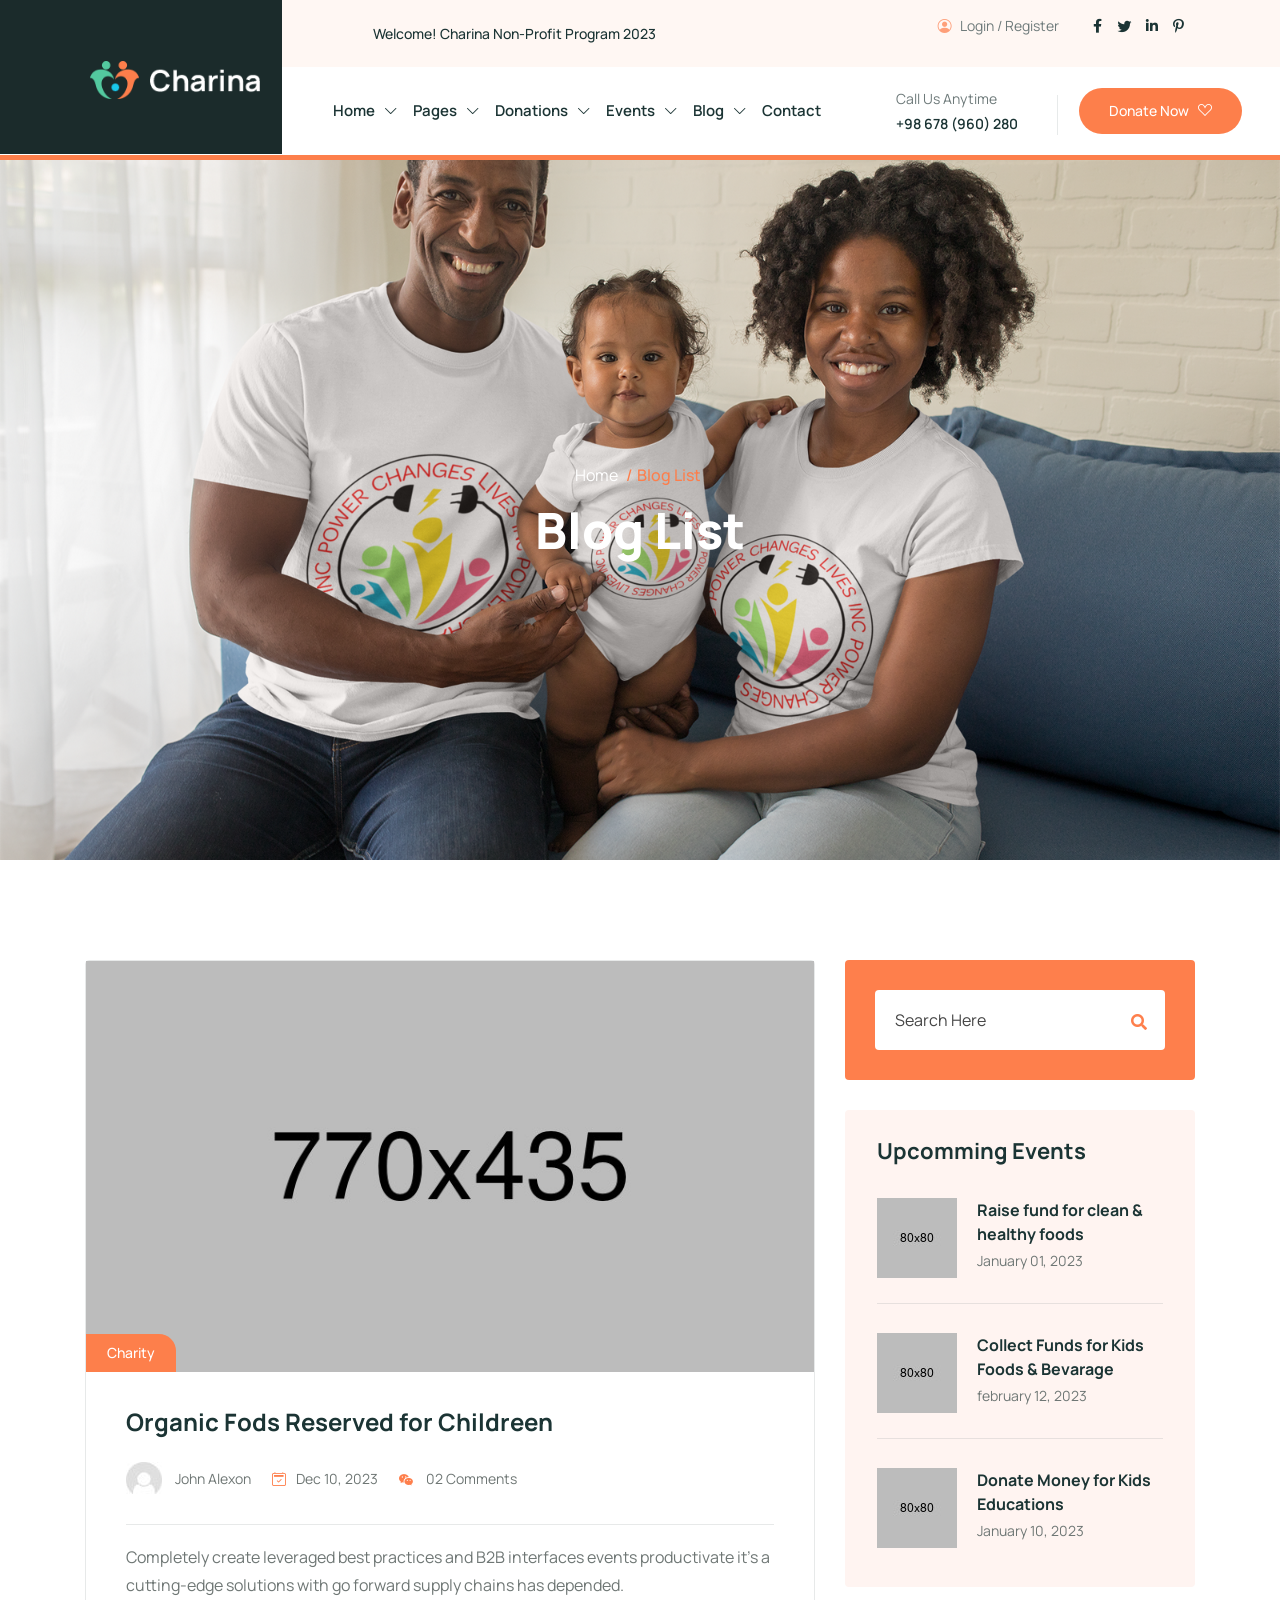
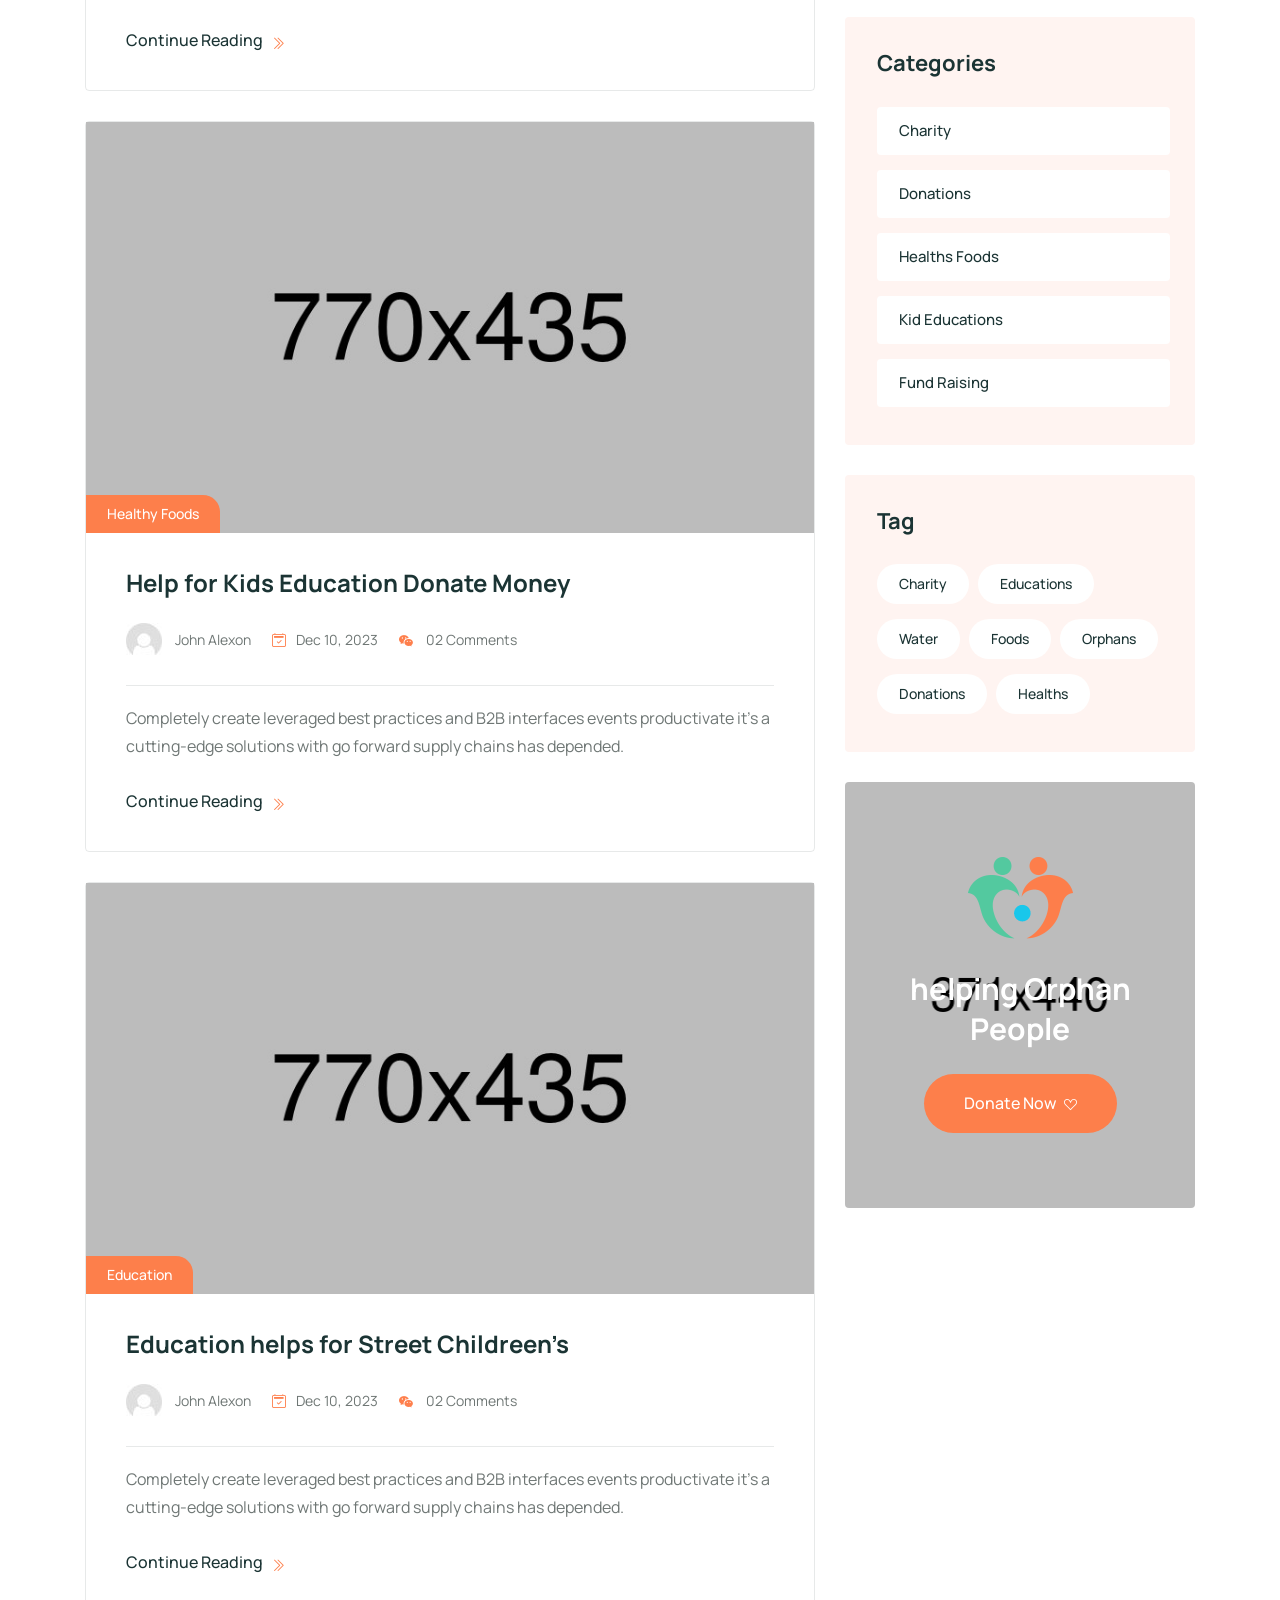
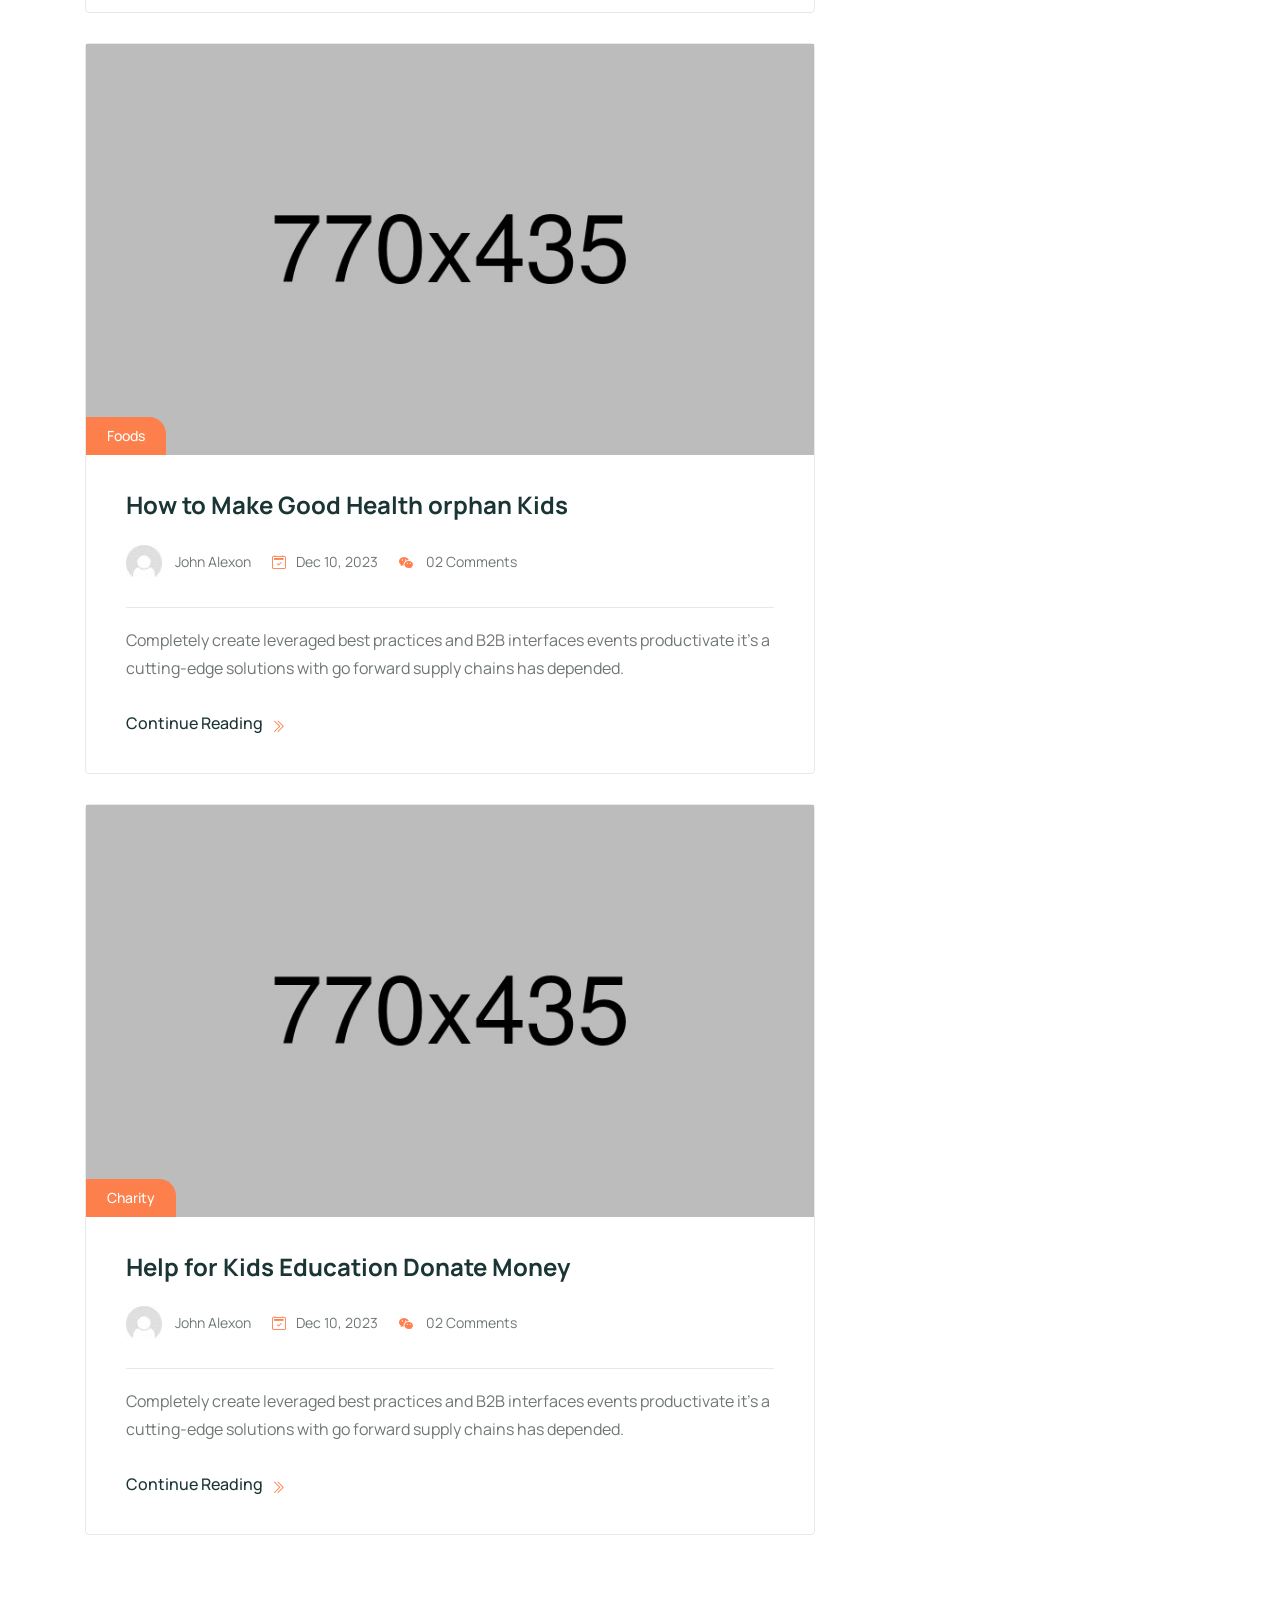
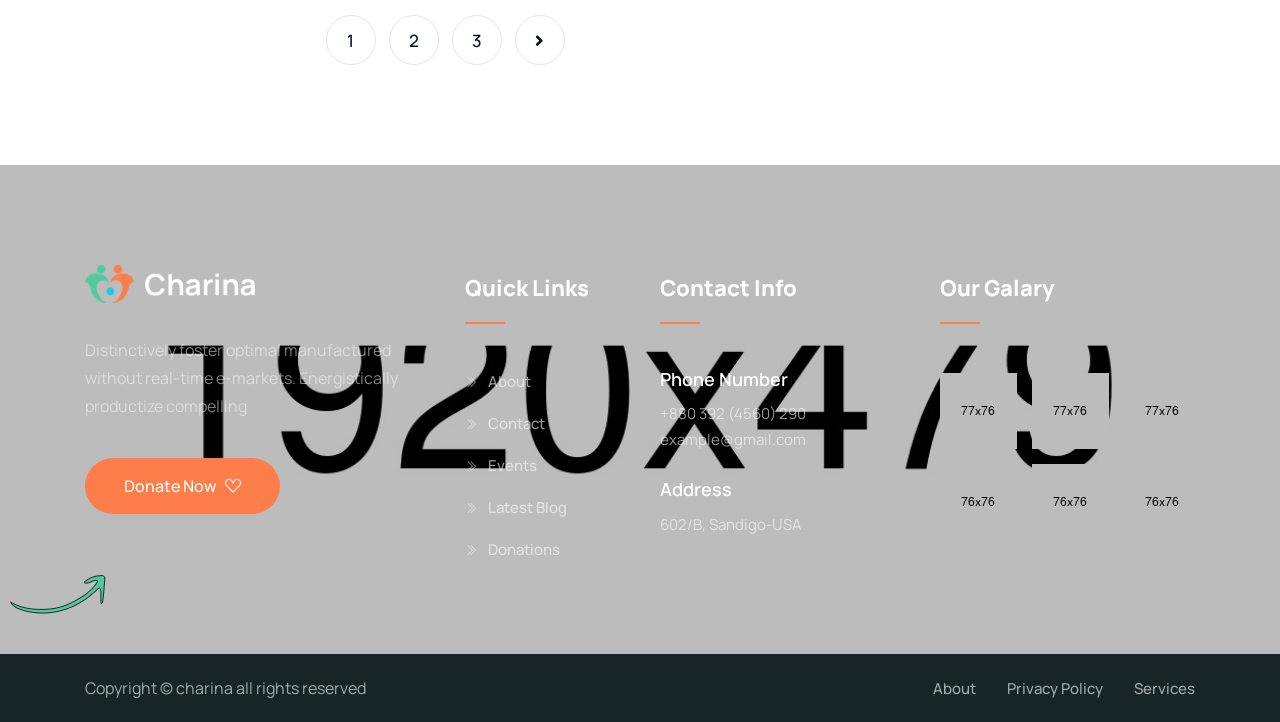
<file: blog.html>
<!DOCTYPE HTML>
<html lang="en-US">
<head>
	<meta charset="UTF-8">
	<meta http-equiv="x-ua-compatible" content="ie=edge">
	<title>Charina – Nonprofit and Charity HTML5 Template</title>
	<meta name="description" content="">
	<meta name="viewport" content="width=device-width, initial-scale=1">
	<!-- Favicon -->
	<link rel="icon" type="image/png" sizes="56x56" href="assets/images/fav-icon/icon.png">
	<!-- bootstrap CSS -->
	<link rel="stylesheet" href="assets/css/bootstrap.min.css" type="text/css" media="all" />
	<!-- carousel CSS -->
	<link rel="stylesheet" href="assets/css/owl.carousel.min.css" type="text/css" media="all" />	
	<!-- animate CSS -->
	<link rel="stylesheet" href="assets/css/animate.css" type="text/css" media="all" />	
	<!-- animated-text CSS -->
	<link rel="stylesheet" href="assets/css/animated-text.css" type="text/css" media="all" />	
	<!-- font-awesome CSS -->
	<link rel="stylesheet" href="assets/css/all.min.css" type="text/css" media="all" />	
	<!-- font-flaticon CSS -->
	<link rel="stylesheet" href="assets/css/flaticon.css" type="text/css" media="all" />	
	<!-- theme-default CSS -->
	<link rel="stylesheet" href="assets/css/theme-default.css" type="text/css" media="all" />	
	<!-- meanmenu CSS -->
	<link rel="stylesheet" href="assets/css/meanmenu.min.css" type="text/css" media="all" />	
	<!-- Main Style CSS -->
	<link rel="stylesheet"  href="style.css" type="text/css" media="all" />
	<!-- transitions CSS -->
	<link rel="stylesheet" href="assets/css/owl.transitions.css" type="text/css" media="all" />
	<!-- venobox CSS -->
	<link rel="stylesheet" href="venobox/venobox.css" type="text/css" media="all" />
	<!-- responsive CSS -->
	<link rel="stylesheet" href="assets/css/responsive.css" type="text/css" media="all" />
	<!-- modernizr js -->	
	<script src="assets/js/vendor/modernizr-3.5.0.min.js"></script>	
	<!-- bootstrap icons -->
	<link rel="stylesheet" href="https://cdn.jsdelivr.net/npm/bootstrap-icons@1.9.1/font/bootstrap-icons.css">
</head>
<body>
	
<!-- loder -->
<div class="loader-wrapper">
	<div class="loader"></div>
	<div class="loder-section left-section"></div>
	<div class="loder-section right-section"></div>
</div>

<!--==================================================-->
<!-- Start charina Header Top Menu Area Css -->
<!--==================================================-->
<div class="header_top_menu">
	<div class="container-fluid">
		<div class="row align-items-center">
			<div class="col-lg-3"></div>
			<div class="col-lg-5 col-sm-8">
				<div class="header_top_menu_address">
					<div class="header_top_menu_text">
						<p> Welcome! Charina Non-Profit Program 2023 </p>
					</div>
				</div>
			</div>
			<div class="col-lg-4 col-sm-4">
				<div class="header_top_menu_icon text-right">
					<div class="menu-text">
						<p> <i class="bi bi-person-circle"></i> Login / Register </p>
					</div>
					<div class="header_top_menu_icon_inner">
						<ul>
							<li><a href="#"><i class="fab fa-facebook-f"></i></a></li>
							<li><a href="#"><i class="bi bi-twitter"></i></a></li>
							<li class="menu-icon"><a href="#"><i class="fab fa-linkedin-in"></i></a></li>
							<li class="menu-icon"><a href="#"><i class="fab fa-pinterest-p"></i></a></li>
						</ul>
					</div>
				</div>
			</div>
		</div>
	</div>
</div>
<!--==================================================-->
<!-- End charina Header Top Menu Area Css -->
<!--===================================================-->

<!--==================================================-->
<!-- Start charina Main Menu Area -->
<!--==================================================-->
<div id="sticky-header" class="charina_nav_manu align-items-center">
	<div class="container-fluid">
		<div class="row align-items-center">
			<div class="col-lg-2">
				<div class="logo">
					<a class="logo_img" href="index.html" title="charina">
						<img src="assets/images/logo.png" alt="" />
					</a>
					<a class="main_sticky" href="index.html" title="charina">
						<img src="assets/images/logo.png" alt="astute" />
					</a>
				</div>
			</div>
			<div class="col-lg-6">
				<nav class="charina_menu">
					<ul class="nav_scroll">
						<li><a href="#">Home <span><i class="bi bi-chevron-down"></i></span></a>
							<ul class="sub-menu">
								<li><a href="index.html">Home Page 01</a></li>
								<li><a href="index-2.html">Home Page 02</a></li>
							</ul>
						</li>
						<li><a href="#">Pages <span><i class="bi bi-chevron-down"></i></span></a>
							<ul class="sub-menu">
								<li><a href="about.html">About</a></li>
								<li><a href="volunteer.html">Volunteer</a></li>
								<li><a href="volunteer-2.html">Volunteer Two</a></li>
								<li><a href="gallery.html">Gallery </a></li>
								<li><a href="gallery-details.html">Gallery Details</a></li>
								<li><a href="contact-us.html">Contact Us</a></li>
							</ul>
						</li>
						<li><a href="#">Donations <span><i class="bi bi-chevron-down"></i></span></a>
							<ul class="sub-menu">
								<li><a href="donate.html">Donate</a></li>
								<li><a href="donations.html">Donations</a></li>
								<li><a href="donations-details.html">Donations Details</a></li>
							</ul>
						</li>
						<li><a href="#">Events <span><i class="bi bi-chevron-down"></i></span></a>
							<ul class="sub-menu">
								<li><a href="events.html">Events</a></li>
								<li><a href="event-details.html">Event Details</a></li>
							</ul>
						</li>
						<li><a href="#">Blog <span><i class="bi bi-chevron-down"></i></span></a>
							<ul class="sub-menu">
								<li><a href="blog-grid.html">Blog Grid</a></li>
								<li><a href="blog.html">Blog List</a></li>
								<li><a href="blog-details.html">Blog Details</a></li>
							</ul>
						</li>
						<li><a href="contact-us.html">Contact</a></li>
					</ul>		
				</nav>
			</div>
			<div class="col-lg-2">	
				<div class="header-right-button-box">
					<div class="header-button2">
						<a href="#"> <i class="bi bi-telephone"></i> </a>	
					</div>	
					<div class="slider-button-title">
						<p>Call Us Anytime</p>
						<h6>+98 678 (960) 280</h6>
					</div>
				</div>	
			</div>
			<div class="col-lg-2 pl-0 ">
				<div class="search-box-btn search-box-outer">
					<a href="#"><i class="bi bi-search"></i> </a>
				</div>
				<div class="header-button">
					<a href=""> Donate Now <i class="bi bi-suit-heart"></i> </a>	
				</div>
			</div>
		</div>
	</div>
</div>
<!-- charina Mobile Menu Area -->
<div class="mobile-menu-area sticky d-sm-block d-md-block d-lg-none ">
	<div class="mobile-menu">
		<nav class="charina_menu">
			<ul class="nav_scroll">
				<li><a href="#">Home <span><i class="bi bi-chevron-down"></i></span></a>
					<ul class="sub-menu">
						<li><a href="index.html">Home Page 01</a></li>
						<li><a href="index-2.html">Home Page 02</a></li>
					</ul>
				</li>
				<li><a href="#">Pages <span><i class="bi bi-chevron-down"></i></span></a>
					<ul class="sub-menu">
						<li><a href="about.html">About</a></li>
						<li><a href="volunteer.html">Volunteer</a></li>
						<li><a href="volunteer-2.html">Volunteer Two</a></li>
						<li><a href="gallery.html">Gallery </a></li>
						<li><a href="gallery-details.html">Gallery Details</a></li>
						<li><a href="contact-us.html">Contact Us</a></li>
					</ul>
				</li>
				<li><a href="#">Donations <span><i class="bi bi-chevron-down"></i></span></a>
					<ul class="sub-menu">
						<li><a href="donate.html">Donate</a></li>
						<li><a href="donations.html">Donations</a></li>
						<li><a href="donations-details.html">Donations Details</a></li>
					</ul>
				</li>
				<li><a href="#">Events <span><i class="bi bi-chevron-down"></i></span></a>
					<ul class="sub-menu">
						<li><a href="events.html">Events</a></li>
						<li><a href="event-details.html">Event Details</a></li>
					</ul>
				</li>
				<li><a href="#">Blog <span><i class="bi bi-chevron-down"></i></span></a>
					<ul class="sub-menu">
						<li><a href="blog-grid.html">Blog Grid</a></li>
						<li><a href="blog.html">Blog List</a></li>
						<li><a href="blog-details.html">Blog Details</a></li>
					</ul>
				</li>
				<li><a href="contact-us.html">Contact</a></li>
			</ul>
		</nav>
	</div>
</div>
<!--==================================================-->
<!-- End charina Main Menu Area -->
<!--==================================================-->

<!--==================================================-->
<!-- Start charina breatcam section  -->
<!--==================================================-->
<div class="breatcam-section d-flex align-items-center">
	<div class="container">
		<div class="row">
			<div class="col-lg-12">
				<div class="breatcam-content text-center">
					<!-- breatcam menu -->
					<div class="breatcam-menu">
						<ul>
							<li><a href="index.html">Home</a></li>
							<li><span>/</span> Blog List</li>
						</ul>
					</div>
					<!-- breadcumb title -->
					<div class="breatcam-title">
						<h1> Blog List </h1>
					</div>
				</div>
			</div>
		</div>
	</div>
</div>
<!--==================================================-->
<!-- End charina breatcam section -->
<!--==================================================--> 

<!--==================================================-->
<!-- Start charina donate section  -->
<!--==================================================-->
<div class="blogs-section">
	<div class="container">
		<div class="row">
			<div class="col-lg-8 col-md-6">
				<div class="blog-single-box2">
					<!-- donations thumb -->
					<div class="donations-thumb">
						<img src="assets/images/resource/blog-1.jpg" alt="">
						<!-- blog top button -->
						<div class="meta-blog upper">
							<span> Charity </span>
						</div>
					</div>
					<div class="blogs-content">
						<!-- blog title -->
						<div class="blog-title2">
							<h3><a href="blog-details.html">Organic Fods Reserved for Childreen</a></h3>
						</div>
						<!-- blog text -->
						<div class="blog-text2">
							<p> <span class="icon-thumb"><img src="assets/images/resource/men2.jpg" alt=""></span> John Alexon <span class="blog-rt"><i class="bi bi-calendar2-check"></i>Dec 10, 2023</span> <span class="blog-rt"> <i class="bi bi-wechat"></i> 02 Comments</span></p>
						</div>
						<!-- blog description -->
						<div class="blog-description2">
							<p>Completely create leveraged best practices and B2B interfaces events productivate it’s a cutting-edge solutions with go forward supply chains has depended.</p>
						</div>
						<div class="blog-button2">
							<a href="blog-details.html">Continue Reading <i class="bi bi-chevron-double-right"></i></a>
						</div>
					</div>
				</div>
				<!-- single blog box2 -->
				<div class="blog-single-box2">
					<!-- donations thumb -->
					<div class="donations-thumb">
						<img src="assets/images/resource/blog-2.jpg" alt="">
						<!-- blog top button -->
						<div class="meta-blog upper">
							<span> Healthy Foods </span>
						</div>
					</div>
					<!-- single blog box2 -->
					<div class="blogs-content">
						<!-- blog title -->
						<div class="blog-title2">
							<h3><a href="blog-details.html"> Help for Kids Education Donate Money </a></h3>
						</div>
						<!-- blog text -->
						<div class="blog-text2">
							<p> <span class="icon-thumb"><img src="assets/images/resource/men2.jpg" alt=""></span> John Alexon <span class="blog-rt"><i class="bi bi-calendar2-check"></i>Dec 10, 2023</span> <span class="blog-rt"> <i class="bi bi-wechat"></i> 02 Comments</span></p>
						</div>
						<!-- blog description -->
						<div class="blog-description2">
							<p>Completely create leveraged best practices and B2B interfaces events productivate it’s a cutting-edge solutions with go forward supply chains has depended.</p>
						</div>
						<div class="blog-button2">
							<a href="blog-details.html">Continue Reading <i class="bi bi-chevron-double-right"></i></a>
						</div>
					</div>
				</div>
				<!-- single blog box -->
				<div class="blog-single-box2">
					<!-- donations thumb -->
					<div class="donations-thumb">
						<img src="assets/images/resource/blog-3.jpg" alt="">
						<!-- blog top button -->
						<div class="meta-blog upper">
							<span> Education </span>
						</div>
					</div>
					<div class="blogs-content">
						<!-- blog title -->
						<div class="blog-title2">
							<h3><a href="blog-details.html"> Education helps for Street Childreen’s </a></h3>
						</div>
						<!-- blog text -->
						<div class="blog-text2">
							<p> <span class="icon-thumb"><img src="assets/images/resource/men2.jpg" alt=""></span> John Alexon <span class="blog-rt"><i class="bi bi-calendar2-check"></i>Dec 10, 2023</span> <span class="blog-rt"> <i class="bi bi-wechat"></i> 02 Comments</span></p>
						</div>
						<!-- blog description -->
						<div class="blog-description2">
							<p>Completely create leveraged best practices and B2B interfaces events productivate it’s a cutting-edge solutions with go forward supply chains has depended.</p>
						</div>
						<div class="blog-button2">
							<a href="blog-details.html">Continue Reading <i class="bi bi-chevron-double-right"></i></a>
						</div>
					</div>
				</div>
				<!-- single blog box -->
				<div class="blog-single-box2">
					<!-- donations thumb -->
					<div class="donations-thumb">
						<img src="assets/images/resource/blog-4.jpg" alt="">
						<!-- blog top button -->
						<div class="meta-blog upper">
							<span> Foods </span>
						</div>
					</div>
					<div class="blogs-content">
						<!-- blog title -->
						<div class="blog-title2">
							<h3><a href="blog-details.html"> How to Make Good Health orphan Kids </a></h3>
						</div>
						<!-- blog text -->
						<div class="blog-text2">
							<p> <span class="icon-thumb"><img src="assets/images/resource/men2.jpg" alt=""></span> John Alexon <span class="blog-rt"><i class="bi bi-calendar2-check"></i>Dec 10, 2023</span> <span class="blog-rt"> <i class="bi bi-wechat"></i> 02 Comments</span></p>
						</div>
						<!-- blog description -->
						<div class="blog-description2">
							<p>Completely create leveraged best practices and B2B interfaces events productivate it’s a cutting-edge solutions with go forward supply chains has depended.</p>
						</div>
						<div class="blog-button2">
							<a href="blog-details.html">Continue Reading <i class="bi bi-chevron-double-right"></i></a>
						</div>
					</div>
				</div>
				<!-- single blog box -->
				<div class="blog-single-box2">
					<!-- donations thumb -->
					<div class="donations-thumb">
						<img src="assets/images/resource/blog-5.jpg" alt="">
						<!-- blog top button -->
						<div class="meta-blog upper">
							<span> Charity </span>
						</div>
					</div>
					<div class="blogs-content">
						<!-- blog title -->
						<div class="blog-title2">
							<h3><a href="blog-details.html">Help for Kids Education Donate Money</a></h3>
						</div>
						<!-- blog text -->
						<div class="blog-text2">
							<p> <span class="icon-thumb"><img src="assets/images/resource/men2.jpg" alt=""></span> John Alexon <span class="blog-rt"><i class="bi bi-calendar2-check"></i>Dec 10, 2023</span> <span class="blog-rt"> <i class="bi bi-wechat"></i> 02 Comments</span></p>
						</div>
						<!-- blog description -->
						<div class="blog-description2">
							<p>Completely create leveraged best practices and B2B interfaces events productivate it’s a cutting-edge solutions with go forward supply chains has depended.</p>
						</div>
						<div class="blog-button2">
							<a href="blog-details.html">Continue Reading <i class="bi bi-chevron-double-right"></i></a>
						</div>
					</div>
				</div>
				<!-- pagination list -->
				<div class="pagination-list text-center pt-50">
					<ul> <li><a href="#" class="#">1</a></li></ul>
					<ul> <li><a href="#" class="#">2</a></li></ul>
					<ul> <li><a href="#" class="active">3</a></li></ul>
					<ul> <li><a href="#" class="#"><i class="fas fa-angle-right"></i></a></li></ul>
				</div>
			</div>
			<div class="col-md-6 col-lg-4">
				<!-- widget search -->
				<div class="widget_search">
					<form action="#" method="get">
						<input type="text" name="s" value="" placeholder="Search Here" title="Search for:">
						<button type="submit" class="icons">
							<i class="fa fa-search"></i>
						</button>
					</form>
				</div>
				<!-- widget items -->
				<div class="widget-items">
					<!-- categories title -->
					<div class="categories-title">
						<h4> Upcomming Events </h4>
					</div>
					<!-- widget recent post -->
					<div class="widget-recent-post d-flex">
						<div class="rpost-thumb">
							<a href="#"><img src="assets/images/resource/post4.jpg" alt="post thumb"></a>
						</div>
						<div class="rpost-content">
							<div class="rpost-title">
								<h4><a href="blog-details.html"> Raise fund for clean & healthy foods </a></h4>
								<span>January 01, 2023</span>
							</div>
						</div>
					</div>
					<!-- widget recent post -->
					<div class="widget-recent-post d-flex">
						<div class="rpost-thumb">
							<a href="#"><img src="assets/images/resource/post5.jpg" alt="post thumb"></a>
						</div>
						<div class="rpost-content">
							<div class="rpost-title">
								<h4><a href="blog-details.html"> Collect Funds for Kids Foods & Bevarage </a></h4>
								<span>february 12, 2023</span>
							</div>
						</div>
					</div>
					<!-- widget recent post -->
					<div class="widget-recent-post upper d-flex">
						<div class="rpost-thumb">
							<a href="#"><img src="assets/images/resource/post6.jpg" alt="post thumb"></a>
						</div>
						<div class="rpost-content">
							<div class="rpost-title">
								<h4><a href="blog-details.html"> Donate Money for Kids Educations </a></h4>
								<span>January 10, 2023</span>
							</div>
						</div>
					</div>
				</div>
				<!-- widget items -->
				<div class="widget-items up">
					<!-- category title -->
					<div class="categories-title">
						<h4>Categories</h4>
					</div>
					<div class="tag-item">
						<ul>
							<li><a href="#">Charity</a></li>
							<li><a href="#">Donations</a></li>
							<li><a href="#">Healths Foods</a></li>
							<li><a href="#">Kid Educations</a></li>
							<li><a href="#">Fund Raising</a></li>
						</ul>
					</div>
				</div>
				<!-- widget items -->
				<div class="widget-items up">
					<!-- category title -->
					<div class="categories-title">
						<h4>Tag</h4>
					</div>
					<div class="tag-item">
						<a href="#">Charity</a>
						<a href="#">Educations</a>
						<a href="#">Water</a>
						<a href="#">Foods</a>
						<a href="#">Orphans</a>
						<a href="#">Donations</a>
						<a href="#">Healths</a>
					</div>
				</div>	
				<!-- categoreis thumb -->
				<div class="widget-categories-thumb">
					<!-- widget categories content  -->
					<div class="widget-categories-content text-center">
						<div class="logo-thumb">
							<a href="index.html"> <img src="assets/images/resource/logo.png" alt=""> </a>
						</div>
						<div class="widget-title2">
							<h3>helping Orphan People</h3>
						</div>
						<div class="charina-button">
							<a href="donate.html"> Donate Now <i class="bi bi-suit-heart"></i> </a>
						</div>
					</div>
				</div>
			</div>
		</div>
	</div>
</div>

<!--==================================================-->
<!-- End charina donate Secton -->
<!--==================================================-->


<!--==================================================-->
<!-- Start charina Footer Section -->
<!--==================================================-->
<div class="footer-section"> 
	<div class="container">
		<div class="row footer-bg">
			<div class="col-lg-4 col-md-6">
				<div class="widgets-company-info">
					<!-- charina logo -->
					<div class="charina-logo">
						<a class="logo_img" href="index.html" title="techno">
							<img src="assets/images/logo.png" alt="" />
						</a>
					</div>
					<div class="company-info-desc">
						<p> Distinctively foster optimal manufactured without real-time e-markets. Energistically productize compelling </p>
					</div>
					<div class="footer-button">
						<a href="about.html"> Donate Now <i class="bi bi-suit-heart"></i></a>
					</div>
				</div>					
			</div>
			<div class="col-lg-2 col-md-6">
				<div class="widget-nav-menu">
					<!-- widget title -->
					<h4 class="widget-title"> Quick Links </h4>
					<div class="menu-quick-link-content">
						<ul class="footer-widget-list">
							<li><a href="about.html"> <i class="bi bi-chevron-double-right"></i> About </a></li>
							<li><a href="contact-us.html"> <i class="bi bi-chevron-double-right"></i> Contact </a></li>
							<li><a href="events.html"> <i class="bi bi-chevron-double-right"></i> Events </a></li>
							<li><a href="blog.html"> <i class="bi bi-chevron-double-right"></i> Latest Blog </a></li>
							<li><a href="donations.html"> <i class="bi bi-chevron-double-right"></i> Donations </a></li>
						</ul>
					</div>
				</div>
			</div>	
			<div class="col-lg-3 col-md-6 pl-20">
				<div class="widget-contact-info">
					<!-- widget title -->
					<h4 class="widget-title"> Contact Info </h4>
					<!-- widget content -->
					<div class="footer-widget-content">
						<!-- wedget title -->
						<div class="footer-wedget-title">
							<h5> Phone Number </h5>
						</div>
						<!-- footer info desc -->
						<div class="footer-info-desc">
							<p> +880 392 (4560) 290 </p>
							<p>example@gmail.com</p>
						</div>
						<!-- wedget title -->
						<div class="footer-wedget-title">
							<h5> Address </h5>
						</div>
						<!-- footer info desc -->
						<div class="footer-info-desc">
							<p> 602/B, Sandigo-USA </p>
						</div>
					</div>
				</div>
			</div>
			<div class="col-lg-3 col-md-6">
				<div class="widget-thumb-menu">
					<!-- widget title -->
					<h4 class="widget-title"> Our Galary </h4>
					<!-- widget content -->
					<div class="footer-widget-thumb">
						<div class="items">
							<img src="assets/images/resource/footer1.png" alt="">
						</div>
						<div class="items">
							<img src="assets/images/resource/footer2.png" alt="">
						</div>
						<div class="items">
							<img src="assets/images/resource/footer3.png" alt="">
						</div>
						<div class="items">
							<img src="assets/images/resource/footer4.png" alt="">
						</div>
						<div class="items">
							<img src="assets/images/resource/footer5.png" alt="">
						</div>
						<div class="items">
							<img src="assets/images/resource/footer6.png" alt="">
						</div>
					</div>
				</div>
			</div>
			<!-- foter shape -->
			<div class="footer-shape bounce-animate">
				<img src="assets/images/resource/footer-arrow.png" alt="">
			</div>
			<div class="footer-shape2 dance">
				<img src="assets/images/resource/heart-icon.png" alt="">
			</div>
		</div>
	</div>
</div>	
<div class="footer-bottom-area">
	<div class="container">
		<div class="row">
			<div class="col-lg-6 col-md-6">
				<div class="footer-bottom-content-copy">
					<p> Copyright © charina  all rights reserved  </p>
				</div>
			</div>
			<div class="col-lg-6 col-md-6">
				<div class="footer-bottom-menu text-right">
					<ul>
						<li><a href="about.html">About</a></li>
						<li><a href="#">Privacy Policy</a></li>
						<li><a href="service.html">Services</a></li>
					</ul>
				</div>
			</div>
		</div>
	</div>
</div>	
<!--==================================================-->
<!-- End charina Footer Section -->
<!--==================================================-->


<!--==================================================-->
<!-- Start scrollup section Section -->
<!--==================================================-->
   <div class="prgoress_indicator active-progress">
        <svg class="progress-circle svg-content" width="100%" height="100%" viewBox="-1 -1 102 102">
          <path d="M50,1 a49,49 0 0,1 0,98 a49,49 0 0,1 0,-98" style="transition: stroke-dashoffset 10ms linear 0s; stroke-dasharray: 307.919, 307.919; stroke-dashoffset: 270.456;"></path>
        </svg>
    </div>
<!--==================================================-->
<!-- Start scrollup section Section -->
	<!--==================================================-->


<!--==================================================-->
<!-- Start Search Popup Area -->
<!--==================================================-->
<div class="search-popup">
	<button class="close-search style-two"><span class="flaticon-multiply"><i class="far fa-times-circle"></i></span></button>
	<button class="close-search"><i class="fas fa-arrow-up"></i></button>
	<form method="post" action="#">
		<div class="form-group">
			<input type="search" name="search-field" value="" placeholder="Search Here" required="">
			<button type="submit"><i class="fa fa-search"></i></button>
		</div>
	</form>
</div>
<!--==================================================-->
<!-- Start Search Popup Area -->
<!--==================================================-->
	
	<!-- jquery js -->	
	<script src="assets/js/vendor/jquery-3.2.1.min.js"></script>
	<!-- bootstrap js -->	
	<script src="assets/js/bootstrap.min.js"></script>
	<!-- carousel js -->
	<script src="assets/js/owl.carousel.min.js"></script>
	<!-- counterup js -->
	<script src="assets/js/jquery.counterup.min.js"></script>
	<!-- waypoints js -->
	<script src="assets/js/waypoints.min.js"></script>
	<!-- wow js -->
	<script src="assets/js/wow.js"></script>
	<!-- imagesloaded js -->
	<script src="assets/js/imagesloaded.pkgd.min.js"></script>
	<!-- venobox js -->
	<script src="venobox/venobox.js"></script>
	<!-- ajax mail js -->
	<script src="assets/js/ajax-mail.js"></script>
	<!--  animated-text js -->	
	<script src="assets/js/animated-text.js"></script>
	<!-- venobox min js -->
	<script src="venobox/venobox.min.js"></script>
	<!-- isotope js -->
	<script src="assets/js/isotope.pkgd.min.js"></script>
	<!-- jquery meanmenu js -->	
	<script src="assets/js/jquery.meanmenu.js"></script>
	<!-- jquery scrollup js -->	
	<script src="assets/js/jquery.scrollUp.js"></script>
	<!-- barfiller js -->
	<script src="assets/js/jquery.barfiller.js"></script>
	<!-- theme js -->	
	<script src="assets/js/theme.js"></script>	
</body>
</html>
</file>
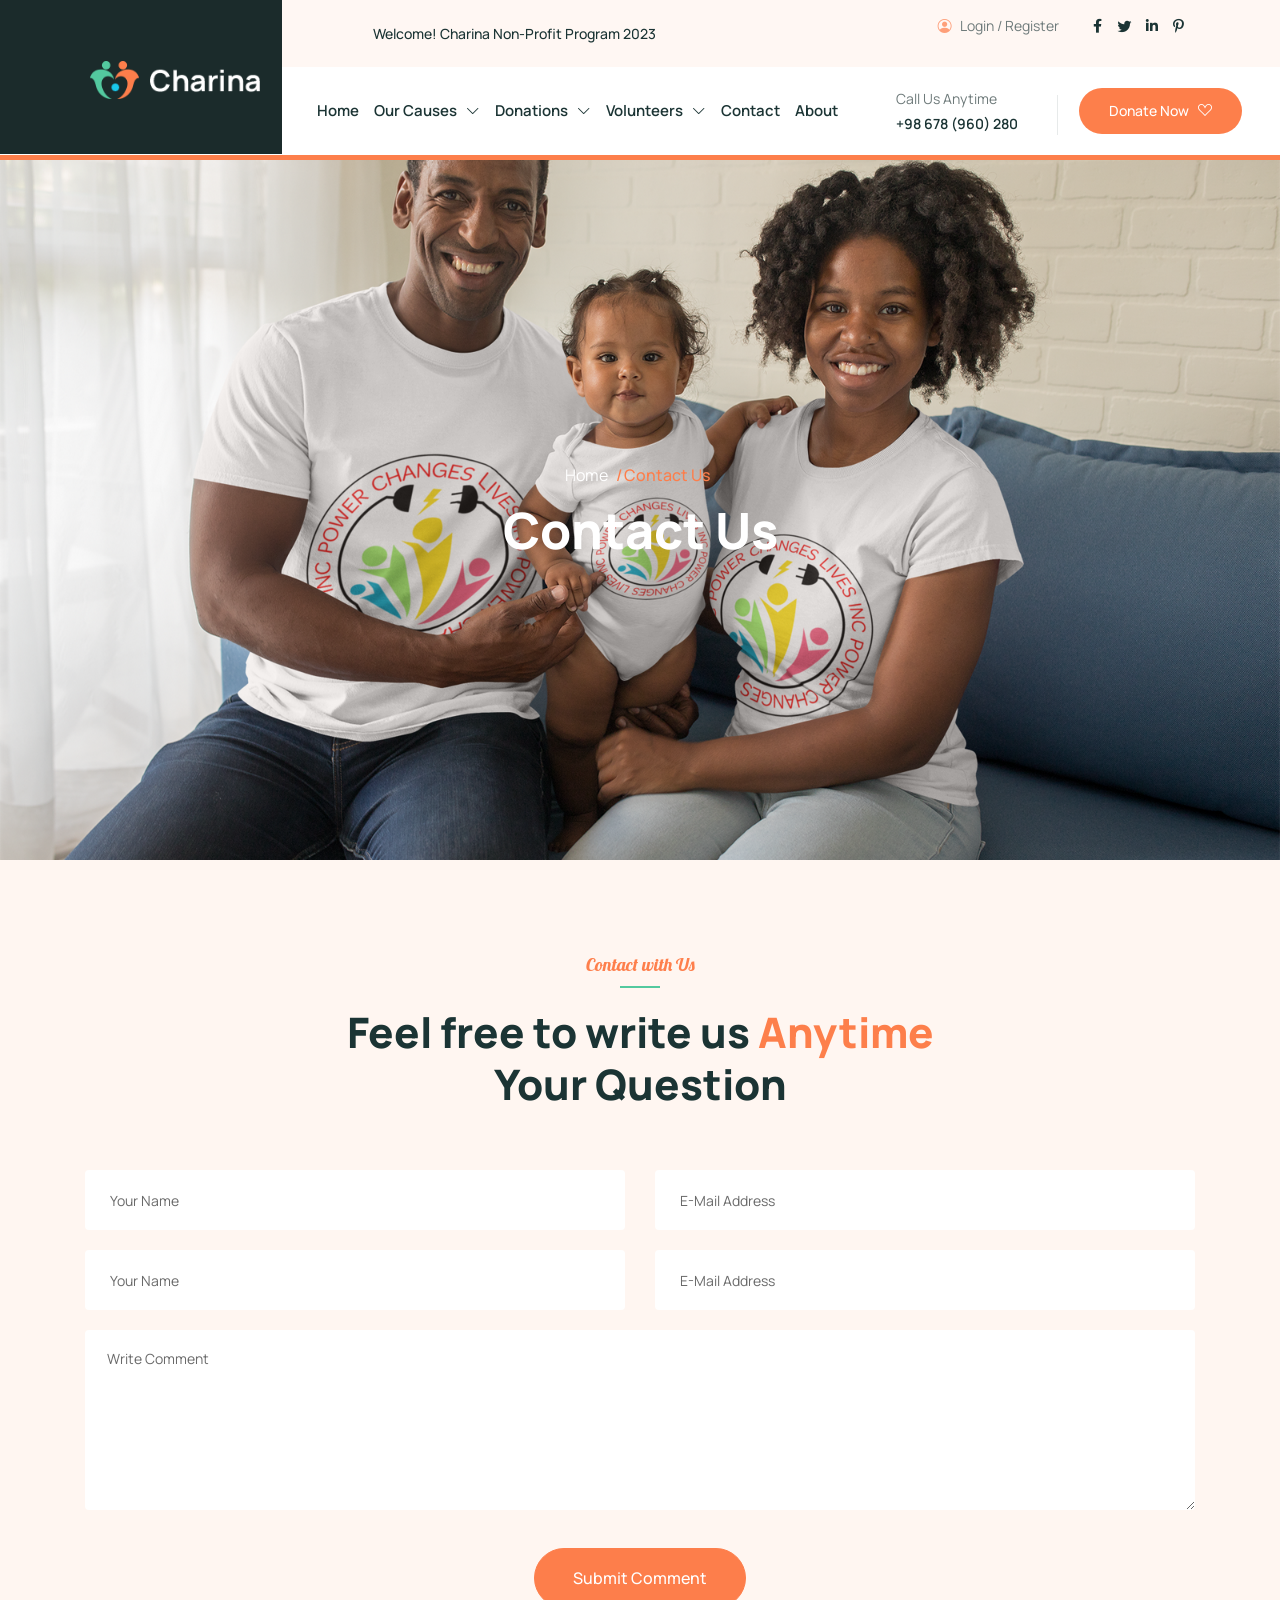
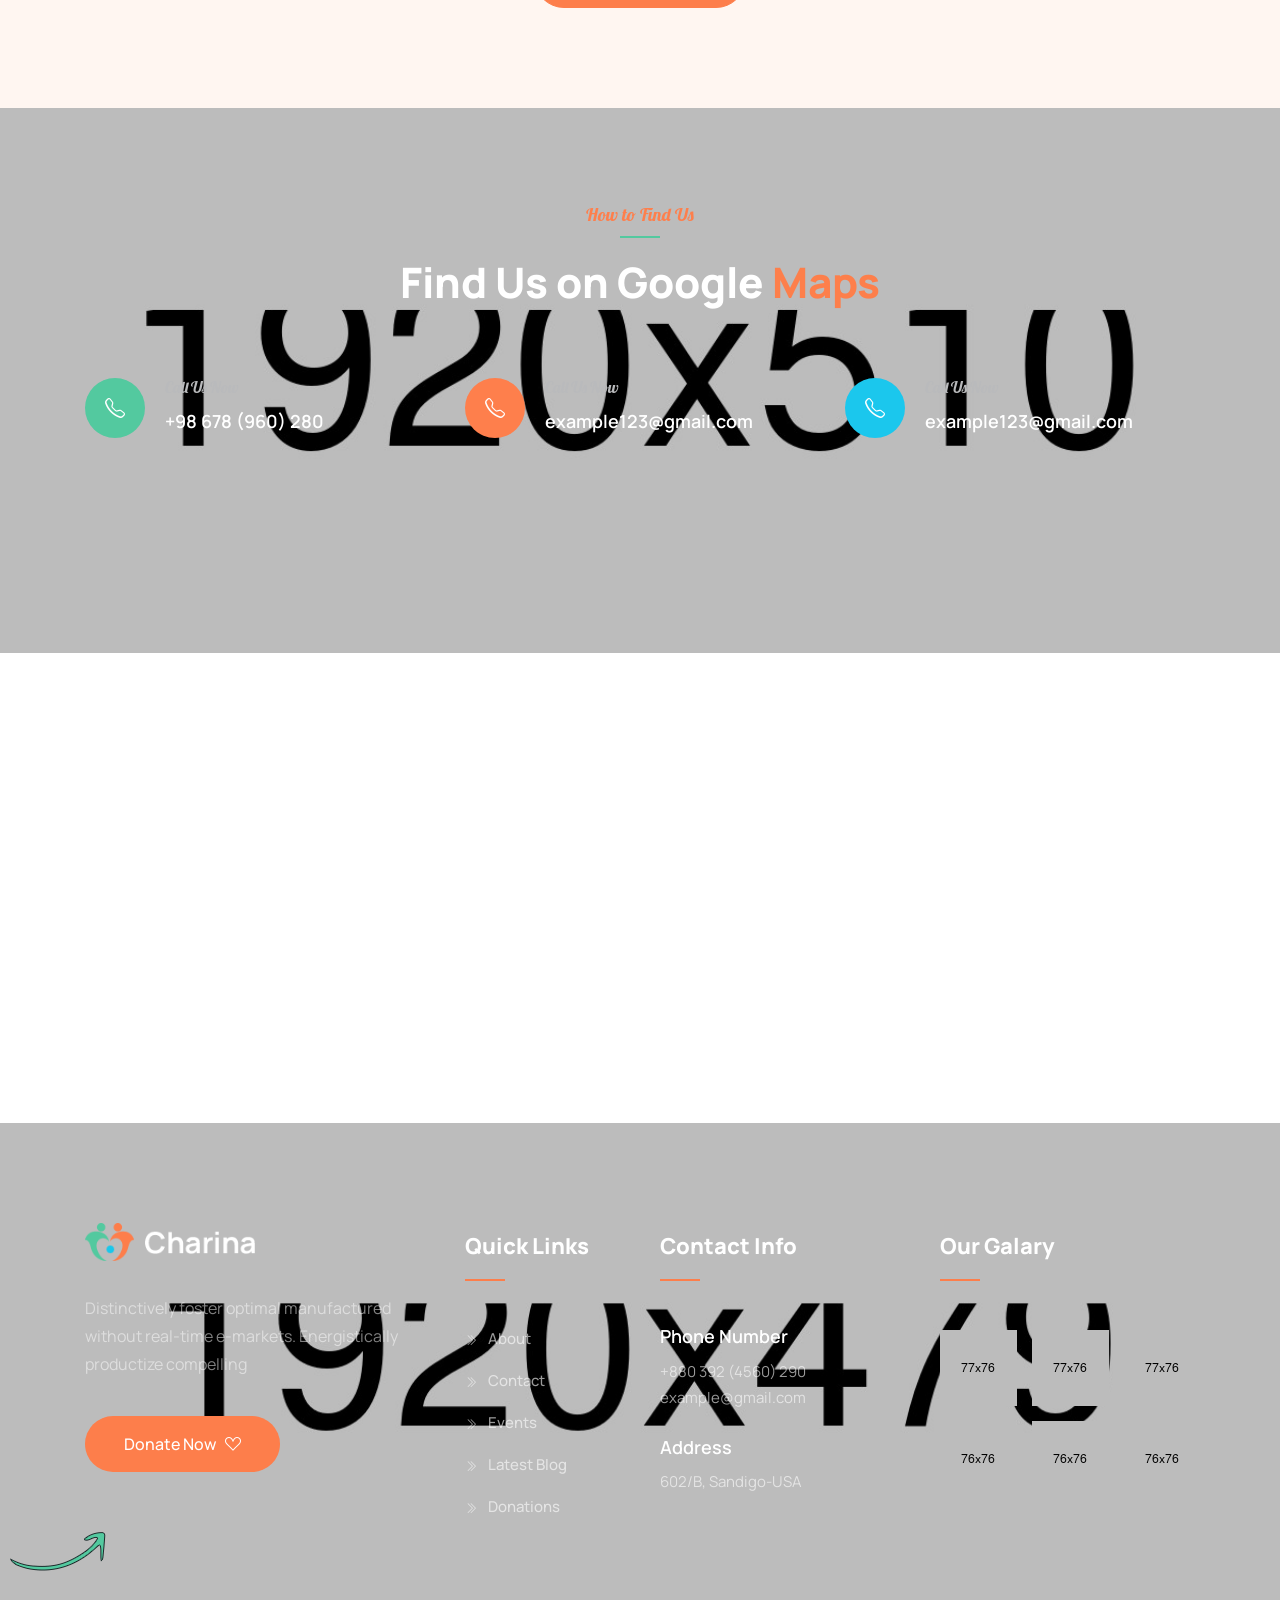
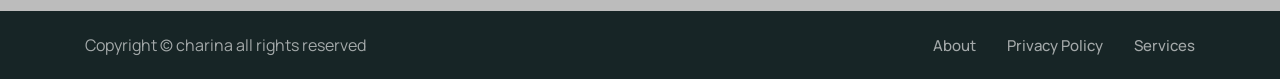
<file: contact-us.html>
<!DOCTYPE HTML>
<html lang="en-US">
<head>
	<meta charset="UTF-8">
	<meta http-equiv="x-ua-compatible" content="ie=edge">
	<title>Charina – Nonprofit and Charity HTML5 Template</title>
	<meta name="description" content="">
	<meta name="viewport" content="width=device-width, initial-scale=1">
	<!-- Favicon -->
	<link rel="icon" type="image/png" sizes="56x56" href="assets/images/fav-icon/icon.png">
	<!-- bootstrap CSS -->
	<link rel="stylesheet" href="assets/css/bootstrap.min.css" type="text/css" media="all" />
	<!-- carousel CSS -->
	<link rel="stylesheet" href="assets/css/owl.carousel.min.css" type="text/css" media="all" />	
	<!-- animate CSS -->
	<link rel="stylesheet" href="assets/css/animate.css" type="text/css" media="all" />	
	<!-- animated-text CSS -->
	<link rel="stylesheet" href="assets/css/animated-text.css" type="text/css" media="all" />	
	<!-- font-awesome CSS -->
	<link rel="stylesheet" href="assets/css/all.min.css" type="text/css" media="all" />	
	<!-- font-flaticon CSS -->
	<link rel="stylesheet" href="assets/css/flaticon.css" type="text/css" media="all" />	
	<!-- theme-default CSS -->
	<link rel="stylesheet" href="assets/css/theme-default.css" type="text/css" media="all" />	
	<!-- meanmenu CSS -->
	<link rel="stylesheet" href="assets/css/meanmenu.min.css" type="text/css" media="all" />	
	<!-- Main Style CSS -->
	<link rel="stylesheet"  href="style.css" type="text/css" media="all" />
	<!-- transitions CSS -->
	<link rel="stylesheet" href="assets/css/owl.transitions.css" type="text/css" media="all" />
	<!-- venobox CSS -->
	<link rel="stylesheet" href="venobox/venobox.css" type="text/css" media="all" />
	<!-- responsive CSS -->
	<link rel="stylesheet" href="assets/css/responsive.css" type="text/css" media="all" />
	<!-- modernizr js -->	
	<script src="assets/js/vendor/modernizr-3.5.0.min.js"></script>	
	<!-- bootstrap icons -->
	<link rel="stylesheet" href="https://cdn.jsdelivr.net/npm/bootstrap-icons@1.9.1/font/bootstrap-icons.css">
</head>
<body>

<!-- loder -->
<div class="loader-wrapper">
	<div class="loader"></div>
	<div class="loder-section left-section"></div>
	<div class="loder-section right-section"></div>
</div>

<!--==================================================-->
<!-- Start charina Header Top Menu Area Css -->
<!--==================================================-->
<div class="header_top_menu">
	<div class="container-fluid">
		<div class="row align-items-center">
			<div class="col-lg-3"></div>
			<div class="col-lg-5 col-sm-8">
				<div class="header_top_menu_address">
					<div class="header_top_menu_text">
						<p> Welcome! Charina Non-Profit Program 2023 </p>
					</div>
				</div>
			</div>
			<div class="col-lg-4 col-sm-4">
				<div class="header_top_menu_icon text-right">
					<div class="menu-text">
						<p> <i class="bi bi-person-circle"></i> Login / Register </p>
					</div>
					<div class="header_top_menu_icon_inner">
						<ul>
							<li><a href="#"><i class="fab fa-facebook-f"></i></a></li>
							<li><a href="#"><i class="bi bi-twitter"></i></a></li>
							<li class="menu-icon"><a href="#"><i class="fab fa-linkedin-in"></i></a></li>
							<li class="menu-icon"><a href="#"><i class="fab fa-pinterest-p"></i></a></li>
						</ul>
					</div>
				</div>
			</div>
		</div>
	</div>
</div>
<!--==================================================-->
<!-- End charina Header Top Menu Area Css -->
<!--===================================================-->

<!--==================================================-->
<!-- Start charina Main Menu Area -->
<!--==================================================-->
<div id="sticky-header" class="charina_nav_manu align-items-center">
	<div class="container-fluid">
		<div class="row align-items-center">
			<div class="col-lg-2">
				<div class="logo">
					<a class="logo_img" href="index.html" title="charina">
						<img src="assets/images/logo.png" alt="" />
					</a>
					<a class="main_sticky" href="index.html" title="charina">
						<img src="assets/images/logo.png" alt="astute" />
					</a>
				</div>
			</div>
			<div class="col-lg-6">
				<nav class="charina_menu">
					<ul class="nav_scroll">
						<li><a href="#">Home</a>
						</li>
						<li><a href="#">Our Causes <span><i class="bi bi-chevron-down"></i></span></a>
							<ul class="sub-menu">
								<li><a href="education.html">Education</a></li>
								<li><a href="contact-us.html">Contact Us</a></li>
								<li><a href="contact-us.html">Contact Us</a></li>
								<li><a href="contact-us.html">Contact Us</a></li>
							</ul>
						</li>
						<li><a href="#">Donations <span><i class="bi bi-chevron-down"></i></span></a>
							<ul class="sub-menu">
								<li><a href="donate.html">Donate</a></li>
								<li><a href="donations.html">Donations</a></li>
								<li><a href="donations-details.html">Donations Details</a></li>
							</ul>
						</li>
						<li><a href="#">Volunteers <span><i class="bi bi-chevron-down"></i></span></a>
							<ul class="sub-menu">
								<li><a href="information.html">Information</a></li>
								<li><a href="/assets/files/LAVALOVE-LavaLoveOpenPositions11112021.pdf">Opportunities</a></li>
								<li><a href="https://tinyurl.com/LavaLoveVolunteer">Apply</a></li>
							</ul>
						</li>
						<li><a href="contact-us.html">Contact</a></li>
						<li><a href="about.html">About</a></li>
					</ul>		
				</nav>
			</div>
			<div class="col-lg-2">	
				<div class="header-right-button-box">
					<div class="header-button2">
						<a href="#"> <i class="bi bi-telephone"></i> </a>	
					</div>	
					<div class="slider-button-title">
						<p>Call Us Anytime</p>
						<h6>+98 678 (960) 280</h6>
					</div>
				</div>	
			</div>
			<div class="col-lg-2 pl-0 ">
				<div class="search-box-btn search-box-outer">
					<a href="#"><i class="bi bi-search"></i> </a>
				</div>
				<div class="header-button">
					<a href="donate.html"> Donate Now <i class="bi bi-suit-heart"></i> </a>	
				</div>
			</div>
		</div>
	</div>
</div>
<!-- charina Mobile Menu Area -->
<div class="mobile-menu-area sticky d-sm-block d-md-block d-lg-none ">
	<div class="mobile-menu">
		<nav class="charina_menu">
			<ul class="nav_scroll">
				<li><a href="#">Home <span><i class="bi bi-chevron-down"></i></span></a>
					<ul class="sub-menu">
						<li><a href="index.html">Home Page 01</a></li>
						<li><a href="index-2.html">Home Page 02</a></li>
					</ul>
				</li>
				<li><a href="#">Pages <span><i class="bi bi-chevron-down"></i></span></a>
					<ul class="sub-menu">
						<li><a href="about.html">About</a></li>
						<li><a href="volunteer.html">Volunteer</a></li>
						<li><a href="volunteer-2.html">Volunteer Two</a></li>
						<li><a href="gallery.html">Gallery </a></li>
						<li><a href="gallery-details.html">Gallery Details</a></li>
						<li><a href="contact-us.html">Contact Us</a></li>
					</ul>
				</li>
				<li><a href="#">Donations <span><i class="bi bi-chevron-down"></i></span></a>
					<ul class="sub-menu">
						<li><a href="donate.html">Donate</a></li>
						<li><a href="donations.html">Donations</a></li>
						<li><a href="donations-details.html">Donations Details</a></li>
					</ul>
				</li>
				<li><a href="#">Events <span><i class="bi bi-chevron-down"></i></span></a>
					<ul class="sub-menu">
						<li><a href="events.html">Events</a></li>
						<li><a href="event-details.html">Event Details</a></li>
					</ul>
				</li>
				<li><a href="#">Blog <span><i class="bi bi-chevron-down"></i></span></a>
					<ul class="sub-menu">
						<li><a href="blog-grid.html">Blog Grid</a></li>
						<li><a href="blog.html">Blog List</a></li>
						<li><a href="blog-details.html">Blog Details</a></li>
					</ul>
				</li>
				<li><a href="contact-us.html">Contact</a></li>
			</ul>
		</nav>
	</div>
</div>
<!--==================================================-->
<!-- End charina Main Menu Area -->
<!--==================================================-->

<!--==================================================-->
<!-- Start charina breatcam section  -->
<!--==================================================-->
<div class="breatcam-section d-flex align-items-center">
	<div class="container">
		<div class="row">
			<div class="col-lg-12">
				<div class="breatcam-content text-center">
					<!-- breatcam menu -->
					<div class="breatcam-menu">
						<ul>
							<li><a href="index.html">Home</a></li>
							<li><span>/</span>Contact Us </li>
						</ul>
					</div>
					<!-- breadcumb title -->
					<div class="breatcam-title">
						<h1>Contact Us</h1>
					</div>
				</div>
			</div>
		</div>
	</div>
</div>
<!--==================================================-->
<!-- End charina breatcam section -->
<!--==================================================--> 

<!--==================================================-->
<!-- Start charina Contac us Section -->
<!--==================================================-->
<div class="contact-us-section">
	<div class="container">
		<div class="row">
			<div class="col-lg-12 pb-60">
				<div class="charina-section-title text-center">
					<h4> Contact with Us </h4>
					<h1> Feel free to write us <span>Anytime</span> </h1>
					<h1 class="section-text"> Your Question </h1>
				</div>
			</div>
		</div>
		<div class="row">
			<div class="col-lg-12">
				<!-- contact form box -->
				<div class="contact-form-box">
					<form action="https://formspree.io/f/myyleorq" method="POST" id="dreamit-form">
						<div class="row">
							<div class="col-lg-6 col-md-6">
								<div class="form-box">
									<input type="text" placeholder="Your Name">
								</div>
							</div>
							<div class="col-lg-6 col-md-6">
								<div class="form-box">
									<input type="text" placeholder="E-Mail Address">
								</div>
							</div>
							<div class="col-lg-6 col-md-6">
								<div class="form-box">
									<input type="text" placeholder="Your Name">
								</div>
							</div>
							<div class="col-lg-6 col-md-6">
								<div class="form-box">
									<input type="text" placeholder="E-Mail Address">
								</div>
							</div>
							<div class="col-lg-12">
								<div class="form-box">
									<textarea name="massage" id="massage" cols="30" rows="10" placeholder="Write Comment"></textarea>
								</div>
							</div>
							<div class="col-lg-12">
								<div class="contact-form style-two text-center">
									<button type="submit">  Submit Comment </button>
								</div>
							</div>
						</div>
					</form>
					<div id="status"></div>
				</div> 
			</div>
		</div>
	</div>
</div>
<!--==================================================-->
<!-- End charina Contac us Section -->
<!--==================================================-->

<!--==================================================-->
<!-- Start charina Contac Inf Section -->
<!--==================================================-->
<div class="contact-info-section">
	<div class="container">
		<div class="row">
			<div class="col-lg-12 pb-60">
				<div class="charina-section-title white text-center">
					<h4> How to Find Us </h4>
					<h1> Find Us on Google  <span>Maps</span> </h1>
				</div>
			</div>
		</div>
		<div class="row">
			<div class="col-lg-4 col-md-6">
				 <div class="contact-information">
				 	<div class="contacts-icon">
				 		<i class="bi bi-telephone"></i>
				 	</div>
				 	<div class="contacts-title">
				 		<h5>Call Us Now</h5>
				 		<h6>+98 678 (960) 280</h6>
				 	</div>
				 </div>
			</div>
			<div class="col-lg-4 col-md-6">
				 <div class="contact-information">
				 	<div class="contacts-icon upper">
				 		<i class="bi bi-telephone"></i>
				 	</div>
				 	<div class="contacts-title">
				 		<h5>Call Us Now</h5>
				 		<h6>example123@gmail.com</h6>
				 	</div>
				 </div>
			</div>
			<div class="col-lg-4 col-md-6">
				 <div class="contact-information">
				 	<div class="contacts-icon upper2">
				 		<i class="bi bi-telephone"></i>
				 	</div>
				 	<div class="contacts-title">
				 		<h5>Call Us Now</h5>
				 		<h6>example123@gmail.com</h6>
				 	</div>
				 </div>
			</div>
		</div>
	</div>
</div>
<!--==================================================-->
<!-- End charina Contac Inf Section -->
<!--==================================================-->

<!--==================================================-->
<!-- Start charina Contac Inf Section -->
<!--==================================================-->
<div class="map-section">
	<div class="container">
		<div class="row map-bg">
			<div class="col-lg-12">
				<iframe src="https://www.google.com/maps/embed?pb=!1m18!1m12!1m3!1d3596.6194043224186!2d89.61168491495718!3d25.650754283687256!2m3!1f0!2f0!3f0!3m2!1i1024!2i768!4f13.1!3m3!1m2!1s0x39fd33c03fbe69cb%3A0x273671e159f8b39e!2sRDRS%20Ulipur!5e0!3m2!1sen!2sbd!4v1636872467628!5m2!1sen!2sbd" width="1140" height="500" style="border:0;" allowfullscreen="" loading="lazy"></iframe>
			</div>
		</div>
	</div>
</div>
<!--==================================================-->
<!-- End charina Contac Inf Section -->
<!--==================================================-->



<!--==================================================-->
<!-- Start charina Footer Section -->
<!--==================================================-->
<div class="footer-section"> 
	<div class="container">
		<div class="row footer-bg">
			<div class="col-lg-4 col-md-6">
				<div class="widgets-company-info">
					<!-- charina logo -->
					<div class="charina-logo">
						<a class="logo_img" href="index.html" title="techno">
							<img src="assets/images/logo.png" alt="" />
						</a>
					</div>
					<div class="company-info-desc">
						<p> Distinctively foster optimal manufactured without real-time e-markets. Energistically productize compelling </p>
					</div>
					<div class="footer-button">
						<a href="about.html"> Donate Now <i class="bi bi-suit-heart"></i></a>
					</div>
				</div>					
			</div>
			<div class="col-lg-2 col-md-6">
				<div class="widget-nav-menu">
					<!-- widget title -->
					<h4 class="widget-title"> Quick Links </h4>
					<div class="menu-quick-link-content">
						<ul class="footer-widget-list">
							<li><a href="about.html"> <i class="bi bi-chevron-double-right"></i> About </a></li>
							<li><a href="contact-us.html"> <i class="bi bi-chevron-double-right"></i> Contact </a></li>
							<li><a href="events.html"> <i class="bi bi-chevron-double-right"></i> Events </a></li>
							<li><a href="blog.html"> <i class="bi bi-chevron-double-right"></i> Latest Blog </a></li>
							<li><a href="donations.html"> <i class="bi bi-chevron-double-right"></i> Donations </a></li>
						</ul>
					</div>
				</div>
			</div>	
			<div class="col-lg-3 col-md-6 pl-20">
				<div class="widget-contact-info">
					<!-- widget title -->
					<h4 class="widget-title"> Contact Info </h4>
					<!-- widget content -->
					<div class="footer-widget-content">
						<!-- wedget title -->
						<div class="footer-wedget-title">
							<h5> Phone Number </h5>
						</div>
						<!-- footer info desc -->
						<div class="footer-info-desc">
							<p> +880 392 (4560) 290 </p>
							<p>example@gmail.com</p>
						</div>
						<!-- wedget title -->
						<div class="footer-wedget-title">
							<h5> Address </h5>
						</div>
						<!-- footer info desc -->
						<div class="footer-info-desc">
							<p> 602/B, Sandigo-USA </p>
						</div>
					</div>
				</div>
			</div>
			<div class="col-lg-3 col-md-6">
				<div class="widget-thumb-menu">
					<!-- widget title -->
					<h4 class="widget-title"> Our Galary </h4>
					<!-- widget content -->
					<div class="footer-widget-thumb">
						<div class="items">
							<img src="assets/images/resource/footer1.png" alt="">
						</div>
						<div class="items">
							<img src="assets/images/resource/footer2.png" alt="">
						</div>
						<div class="items">
							<img src="assets/images/resource/footer3.png" alt="">
						</div>
						<div class="items">
							<img src="assets/images/resource/footer4.png" alt="">
						</div>
						<div class="items">
							<img src="assets/images/resource/footer5.png" alt="">
						</div>
						<div class="items">
							<img src="assets/images/resource/footer6.png" alt="">
						</div>
					</div>
				</div>
			</div>
			<!-- foter shape -->
			<div class="footer-shape bounce-animate">
				<img src="assets/images/resource/footer-arrow.png" alt="">
			</div>
			<div class="footer-shape2 dance">
				<img src="assets/images/resource/heart-icon.png" alt="">
			</div>
		</div>
	</div>
</div>	
<div class="footer-bottom-area">
	<div class="container">
		<div class="row">
			<div class="col-lg-6 col-md-6">
				<div class="footer-bottom-content-copy">
					<p> Copyright © charina  all rights reserved  </p>
				</div>
			</div>
			<div class="col-lg-6 col-md-6">
				<div class="footer-bottom-menu text-right">
					<ul>
						<li><a href="about.html">About</a></li>
						<li><a href="#">Privacy Policy</a></li>
						<li><a href="service.html">Services</a></li>
					</ul>
				</div>
			</div>
		</div>
	</div>
</div>	
<!--==================================================-->
<!-- End charina Footer Section -->
<!--==================================================-->



<!--==================================================-->
<!-- Start scrollup section Section -->
<!--==================================================-->
   <div class="prgoress_indicator active-progress">
        <svg class="progress-circle svg-content" width="100%" height="100%" viewBox="-1 -1 102 102">
          <path d="M50,1 a49,49 0 0,1 0,98 a49,49 0 0,1 0,-98" style="transition: stroke-dashoffset 10ms linear 0s; stroke-dasharray: 307.919, 307.919; stroke-dashoffset: 270.456;"></path>
        </svg>
    </div>
<!--==================================================-->
<!-- Start scrollup section Section -->
	<!--==================================================-->


<!--==================================================-->
<!-- Start Search Popup Area -->
<!--==================================================-->
<div class="search-popup">
	<button class="close-search style-two"><span class="flaticon-multiply"><i class="far fa-times-circle"></i></span></button>
	<button class="close-search"><i class="fas fa-arrow-up"></i></button>
	<form method="post" action="#">
		<div class="form-group">
			<input type="search" name="search-field" value="" placeholder="Search Here" required="">
			<button type="submit"><i class="fa fa-search"></i></button>
		</div>
	</form>
</div>
<!--==================================================-->
<!-- Start Search Popup Area -->
<!--==================================================-->
	
	<!-- jquery js -->	
	<script src="assets/js/vendor/jquery-3.2.1.min.js"></script>
	<!-- bootstrap js -->	
	<script src="assets/js/bootstrap.min.js"></script>
	<!-- carousel js -->
	<script src="assets/js/owl.carousel.min.js"></script>
	<!-- counterup js -->
	<script src="assets/js/jquery.counterup.min.js"></script>
	<!-- waypoints js -->
	<script src="assets/js/waypoints.min.js"></script>
	<!-- wow js -->
	<script src="assets/js/wow.js"></script>
	<!-- imagesloaded js -->
	<script src="assets/js/imagesloaded.pkgd.min.js"></script>
	<!-- venobox js -->
	<script src="venobox/venobox.js"></script>
	<!-- ajax mail js -->
	<script src="assets/js/ajax-mail.js"></script>
	<!--  animated-text js -->	
	<script src="assets/js/animated-text.js"></script>
	<!-- venobox min js -->
	<script src="venobox/venobox.min.js"></script>
	<!-- isotope js -->
	<script src="assets/js/isotope.pkgd.min.js"></script>
	<!-- jquery meanmenu js -->	
	<script src="assets/js/jquery.meanmenu.js"></script>
	<!-- jquery scrollup js -->	
	<script src="assets/js/jquery.scrollUp.js"></script>
	<!-- barfiller js -->
	<script src="assets/js/jquery.barfiller.js"></script>
	<!-- theme js -->	
	<script src="assets/js/theme.js"></script>	
</body>
</html>
</file>
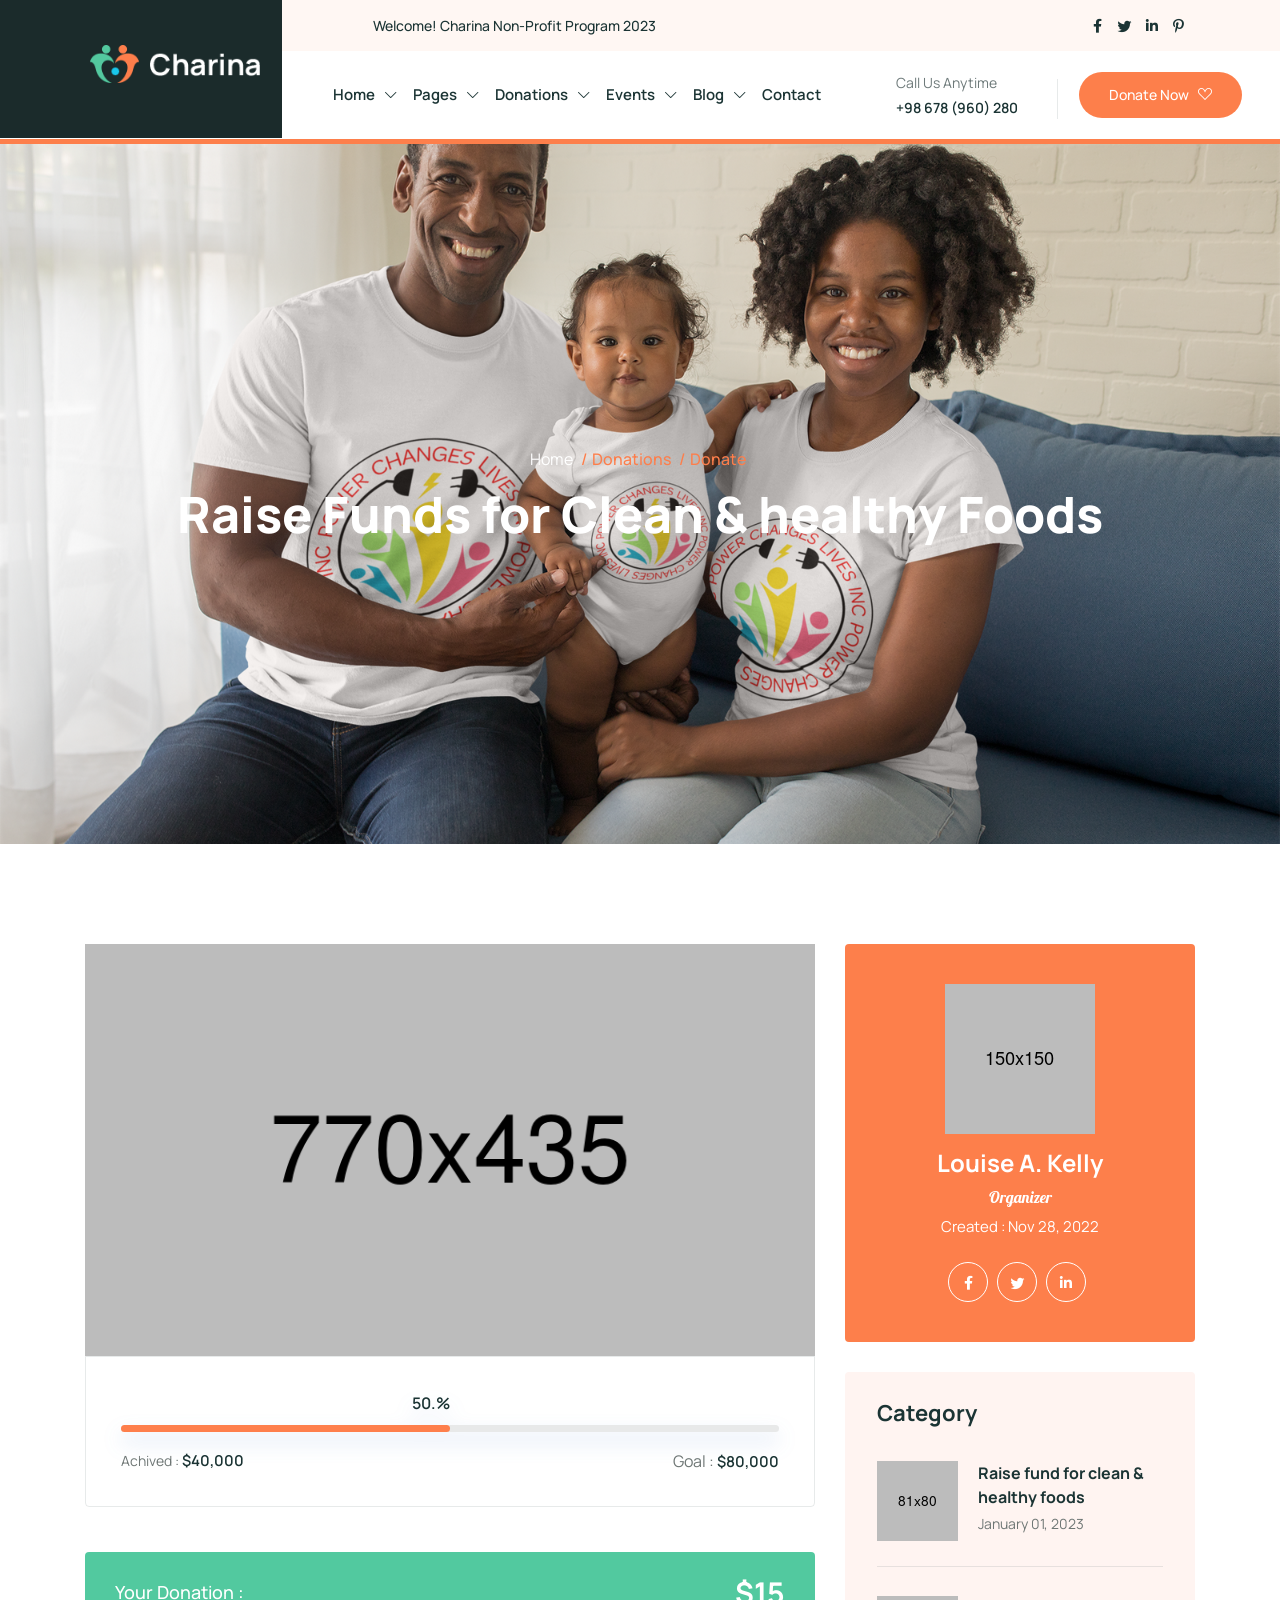
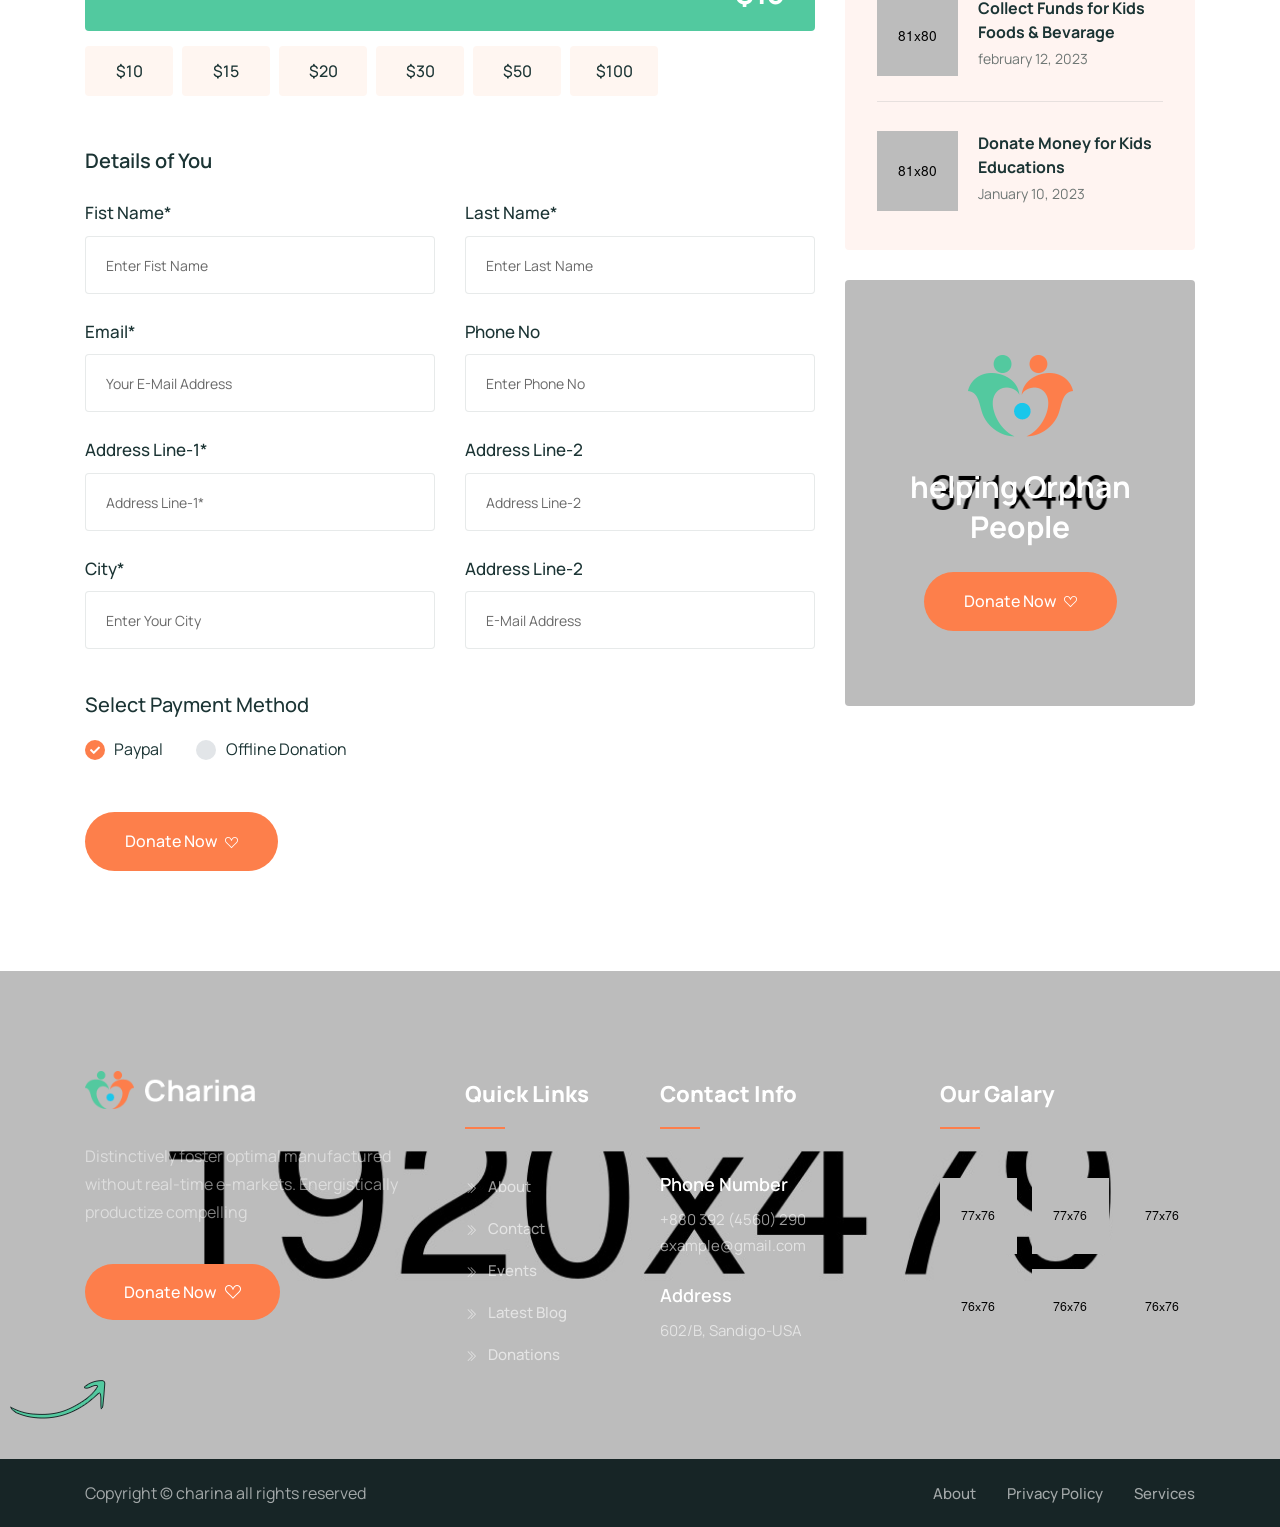
<file: donate.html>
<!DOCTYPE HTML>
<html lang="en-US">
<head>
	<meta charset="UTF-8">
	<meta http-equiv="x-ua-compatible" content="ie=edge">
	<title>Charina – Nonprofit and Charity HTML5 Template</title>
	<meta name="description" content="">
	<meta name="viewport" content="width=device-width, initial-scale=1">
	<!-- Favicon -->
	<link rel="icon" type="image/png" sizes="56x56" href="assets/images/fav-icon/icon.png">
	<!-- bootstrap CSS -->
	<link rel="stylesheet" href="assets/css/bootstrap.min.css" type="text/css" media="all" />
	<!-- carousel CSS -->
	<link rel="stylesheet" href="assets/css/owl.carousel.min.css" type="text/css" media="all" />	
	<!-- animate CSS -->
	<link rel="stylesheet" href="assets/css/animate.css" type="text/css" media="all" />	
	<!-- animated-text CSS -->
	<link rel="stylesheet" href="assets/css/animated-text.css" type="text/css" media="all" />	
	<!-- font-awesome CSS -->
	<link rel="stylesheet" href="assets/css/all.min.css" type="text/css" media="all" />	
	<!-- font-flaticon CSS -->
	<link rel="stylesheet" href="assets/css/flaticon.css" type="text/css" media="all" />	
	<!-- theme-default CSS -->
	<link rel="stylesheet" href="assets/css/theme-default.css" type="text/css" media="all" />	
	<!-- meanmenu CSS -->
	<link rel="stylesheet" href="assets/css/meanmenu.min.css" type="text/css" media="all" />	
	<!-- Main Style CSS -->
	<link rel="stylesheet"  href="style.css" type="text/css" media="all" />
	<!-- transitions CSS -->
	<link rel="stylesheet" href="assets/css/owl.transitions.css" type="text/css" media="all" />
	<!-- venobox CSS -->
	<link rel="stylesheet" href="venobox/venobox.css" type="text/css" media="all" />
	<!-- responsive CSS -->
	<link rel="stylesheet" href="assets/css/responsive.css" type="text/css" media="all" />
	<!-- modernizr js -->	
	<script src="assets/js/vendor/modernizr-3.5.0.min.js"></script>	
	<!-- bootstrap icons -->
	<link rel="stylesheet" href="https://cdn.jsdelivr.net/npm/bootstrap-icons@1.9.1/font/bootstrap-icons.css">
</head>
<body>

<!-- loder -->
<div class="loader-wrapper">
	<div class="loader"></div>
	<div class="loder-section left-section"></div>
	<div class="loder-section right-section"></div>
</div>

<!--==================================================-->
<!-- Start charina Header Top Menu Area Css -->
<!--==================================================-->
<div class="header_top_menu">
	<div class="container-fluid">
		<div class="row align-items-center">
			<div class="col-lg-3"></div>
			<div class="col-lg-5 col-sm-8">
				<div class="header_top_menu_address">
					<div class="header_top_menu_text">
						<p> Welcome! Charina Non-Profit Program 2023 </p>
					</div>
				</div>
			</div>
			<div class="col-lg-4 col-sm-4">
				<div class="header_top_menu_icon text-right">
					<div class="header_top_menu_icon_inner">
						<ul>
							<li><a href="#"><i class="fab fa-facebook-f"></i></a></li>
							<li><a href="#"><i class="bi bi-twitter"></i></a></li>
							<li class="menu-icon"><a href="#"><i class="fab fa-linkedin-in"></i></a></li>
							<li class="menu-icon"><a href="#"><i class="fab fa-pinterest-p"></i></a></li>
						</ul>
					</div>
				</div>
			</div>
		</div>
	</div>
</div>
<!--==================================================-->
<!-- End charina Header Top Menu Area Css -->
<!--===================================================-->

<!--==================================================-->
<!-- Start charina Main Menu Area -->
<!--==================================================-->
<div id="sticky-header" class="charina_nav_manu align-items-center">
	<div class="container-fluid">
		<div class="row align-items-center">
			<div class="col-lg-2">
				<div class="logo">
					<a class="logo_img" href="index.html" title="charina">
						<img src="assets/images/logo.png" alt="" />
					</a>
					<a class="main_sticky" href="index.html" title="charina">
						<img src="assets/images/logo.png" alt="astute" />
					</a>
				</div>
			</div>
			<div class="col-lg-6">
				<nav class="charina_menu">
					<ul class="nav_scroll">
						<li><a href="#">Home <span><i class="bi bi-chevron-down"></i></span></a>
							<ul class="sub-menu">
								<li><a href="index.html">Home Page 01</a></li>
								<li><a href="index-2.html">Home Page 02</a></li>
							</ul>
						</li>
						<li><a href="#">Pages <span><i class="bi bi-chevron-down"></i></span></a>
							<ul class="sub-menu">
								<li><a href="about.html">About</a></li>
								<li><a href="volunteer.html">Volunteer</a></li>
								<li><a href="volunteer-2.html">Volunteer Two</a></li>
								<li><a href="gallery.html">Gallery </a></li>
								<li><a href="gallery-details.html">Gallery Details</a></li>
								<li><a href="contact-us.html">Contact Us</a></li>
							</ul>
						</li>
						<li><a href="#">Donations <span><i class="bi bi-chevron-down"></i></span></a>
							<ul class="sub-menu">
								<li><a href="donate.html">Donate</a></li>
								<li><a href="donations.html">Donations</a></li>
								<li><a href="donations-details.html">Donations Details</a></li>
							</ul>
						</li>
						<li><a href="#">Events <span><i class="bi bi-chevron-down"></i></span></a>
							<ul class="sub-menu">
								<li><a href="events.html">Events</a></li>
								<li><a href="event-details.html">Event Details</a></li>
							</ul>
						</li>
						<li><a href="#">Blog <span><i class="bi bi-chevron-down"></i></span></a>
							<ul class="sub-menu">
								<li><a href="blog-grid.html">Blog Grid</a></li>
								<li><a href="blog.html">Blog List</a></li>
								<li><a href="blog-details.html">Blog Details</a></li>
							</ul>
						</li>
						<li><a href="contact-us.html">Contact</a></li>
					</ul>		
				</nav>
			</div>
			<div class="col-lg-2">	
				<div class="header-right-button-box">
					<div class="header-button2">
						<a href="#"> <i class="bi bi-telephone"></i> </a>	
					</div>	
					<div class="slider-button-title">
						<p>Call Us Anytime</p>
						<h6>+98 678 (960) 280</h6>
					</div>
				</div>	
			</div>
			<div class="col-lg-2 pl-0 ">
				<div class="search-box-btn search-box-outer">
					<a href="#"><i class="bi bi-search"></i> </a>
				</div>
				<div class="header-button">
					<a href="donate.html"> Donate Now <i class="bi bi-suit-heart"></i> </a>	
				</div>
			</div>
		</div>
	</div>
</div>
<!-- charina Mobile Menu Area -->
<div class="mobile-menu-area sticky d-sm-block d-md-block d-lg-none ">
	<div class="mobile-menu">
		<nav class="charina_menu">
			<ul class="nav_scroll">
				<li><a href="#">Home <span><i class="bi bi-chevron-down"></i></span></a>
					<ul class="sub-menu">
						<li><a href="index.html">Home Page 01</a></li>
						<li><a href="index-2.html">Home Page 02</a></li>
					</ul>
				</li>
				<li><a href="#">Pages <span><i class="bi bi-chevron-down"></i></span></a>
					<ul class="sub-menu">
						<li><a href="about.html">About</a></li>
						<li><a href="volunteer.html">Volunteer</a></li>
						<li><a href="volunteer-2.html">Volunteer Two</a></li>
						<li><a href="gallery.html">Gallery </a></li>
						<li><a href="gallery-details.html">Gallery Details</a></li>
						<li><a href="contact-us.html">Contact Us</a></li>
					</ul>
				</li>
				<li><a href="#">Donations <span><i class="bi bi-chevron-down"></i></span></a>
					<ul class="sub-menu">
						<li><a href="donate.html">Donate</a></li>
						<li><a href="donations.html">Donations</a></li>
						<li><a href="donations-details.html">Donations Details</a></li>
					</ul>
				</li>
				<li><a href="#">Events <span><i class="bi bi-chevron-down"></i></span></a>
					<ul class="sub-menu">
						<li><a href="events.html">Events</a></li>
						<li><a href="event-details.html">Event Details</a></li>
					</ul>
				</li>
				<li><a href="#">Blog <span><i class="bi bi-chevron-down"></i></span></a>
					<ul class="sub-menu">
						<li><a href="blog-grid.html">Blog Grid</a></li>
						<li><a href="blog.html">Blog List</a></li>
						<li><a href="blog-details.html">Blog Details</a></li>
					</ul>
				</li>
				<li><a href="contact-us.html">Contact</a></li>
			</ul>
		</nav>
	</div>
</div>
<!--==================================================-->
<!-- End charina Main Menu Area -->
<!--==================================================-->

<!--==================================================-->
<!-- Start charina breatcam section  -->
<!--==================================================-->
<div class="breatcam-section d-flex align-items-center">
	<div class="container">
		<div class="row">
			<div class="col-lg-12">
				<div class="breatcam-content text-center">
					<!-- breatcam menu -->
					<div class="breatcam-menu">
						<ul>
							<li><a href="index.html">Home</a></li>
							<li><span>/</span> Donations </li>
							<li><span>/</span> Donate</li>
						</ul>
					</div>
					<!-- breadcumb title -->
					<div class="breatcam-title">
						<h1> Raise Funds for Clean & healthy Foods </h1>
					</div>
				</div>
			</div>
		</div>
	</div>
</div>
<!--==================================================-->
<!-- End charina breatcam section -->
<!--==================================================--> 

<!--==================================================-->
<!-- Start charina donate section  -->
<!--==================================================-->
<div class="donate-section page-one">
	<div class="container">
		<div class="row">
			<div class="col-lg-8 col-md-6">
				<div class="donations-single-box">
					<!-- donations thumb -->
					<div class="donations-thumb">
						<img src="assets/images/resource/donations2.png" alt="">
					</div>
					<!-- progress ber -->
					<div class="progress-ber-plugin style-two">
						<div id="bar4" class="barfiller">
							<div class="tipWrap">
								<span class="tip"></span>
							</div>
							<span class="fill up1" data-percentage="50."></span> 
						</div> 
						<div class="progress-text">
							<p>Achived : <span>$40,000</span> </p>
						</div> 
						<div class="progress-text-2">
							<p class="progress-text"> Goal : <span>$80,000</span></p> 
						</div>
					</div> <!-- progress ber end -->
				</div>


				<div id="Home" class="tabcontent">
					<h3>$10</h3>
				</div>

				<div id="News" class="tabcontent">
					<h3>$15</h3>
				</div>

				<div id="Contact" class="tabcontent">
					<h3>$20</h3>
				</div>

				<div id="About" class="tabcontent">
					<h3>$30</h3>
				</div>
				<div id="Ab" class="tabcontent">
					<h3>$50</h3>
				</div>
				<div id="Abc" class="tabcontent">
					<h3>$100</h3>
				</div>

				<button class="tablink" onclick="openPage('Home', this)">$10</button>
				<button class="tablink" onclick="openPage('News', this)" id="defaultOpen">$15</button>
				<button class="tablink" onclick="openPage('Contact', this)">$20</button>
				<button class="tablink" onclick="openPage('About', this)">$30</button>
				<button class="tablink" onclick="openPage('Ab', this)">$50</button>
				<button class="tablink" onclick="openPage('Abc', this)">$100</button>

				<script>
					function openPage(pageName,elmnt,color) {
						var i, tabcontent, tablinks;
						tabcontent = document.getElementsByClassName("tabcontent");
						for (i = 0; i < tabcontent.length; i++) {
							tabcontent[i].style.display = "none";
						}
						tablinks = document.getElementsByClassName("tablink");
						for (i = 0; i < tablinks.length; i++) {
							tablinks[i].style.backgroundColor = "";
						}
						document.getElementById(pageName).style.display = "block";
						elmnt.style.backgroundColor = color;
					}
				document.getElementById("defaultOpen").click();
				</script>

				<!-- contact form box -->
				<div class="contact-form-box">
					<!-- form title -->
					<div class="forms-title up">
						<h1>Details of You</h1>
					</div>
					<form action="https://formspree.io/f/myyleorq" method="POST" id="dreamit-form">
						<div class="row">
							<div class="col-lg-6 col-md-6">
								<!-- from title -->
								<div class="form-title">
									<h6>Fist Name*</h6>
								</div>
								<div class="form-box up">
									<input type="text" placeholder="Enter Fist Name">
								</div>
							</div>
							<div class="col-lg-6 col-md-6">
								<!-- from title -->
								<div class="form-title">
									<h6>Last Name*</h6>
								</div>
								<div class="form-box up">
									<input type="text" placeholder="Enter Last Name">
								</div>
							</div>
							<div class="col-lg-6 col-md-6">
								<!-- from title -->
								<div class="form-title">
									<h6>Email*</h6>
								</div>
								<div class="form-box up">
									<input type="text" placeholder="Your E-Mail Address">
								</div>
							</div>
							<div class="col-lg-6 col-md-6">
								<!-- from title -->
								<div class="form-title">
									<h6>Phone No</h6>
								</div>
								<div class="form-box up">
									<input type="text" placeholder="Enter Phone No">
								</div>
							</div>
							<div class="col-lg-6 col-md-6">
								<!-- from title -->
								<div class="form-title">
									<h6>Address Line-1*</h6>
								</div>
								<div class="form-box up">
									<input type="text" placeholder="Address Line-1*">
								</div>
							</div>
							<div class="col-lg-6 col-md-6">
								<!-- from title -->
								<div class="form-title">
									<h6>Address Line-2</h6>
								</div>
								<div class="form-box up">
									<input type="text" placeholder="Address Line-2">
								</div>
							</div>
							<div class="col-lg-6 col-md-6">
								<!-- from title -->
								<div class="form-title">
									<h6>City*</h6>
								</div>
								<div class="form-box up">
									<input type="text" placeholder="Enter Your City">
								</div>
							</div>
							<div class="col-lg-6 col-md-6">
								<!-- from title -->
								<div class="form-title">
									<h6>Address Line-2</h6>
								</div>
								<div class="form-box up">
									<input type="text" placeholder="E-Mail Address">
								</div>
							</div>
						</div>
					</form>
					<div id="status"></div>
				</div> 

				<div class='check-content'>
					<h5>Select Payment Method</h5>
					<div class="dpx">
						<label>
							<input type="radio" class="option-input radio" name="example" checked />
							Paypal
						</label>
						<label>
							<input type="radio" class="option-input radio" name="example" />
							Offline Donation
						</label>
					</div>
					<div class="charina-button pt-3">
						<a href="donate.html"> Donate Now <i class="bi bi-suit-heart"></i> </a>
					</div>
				</div>
			</div>

			<div class="col-md-6 col-lg-4">
				<!-- widget items -->
				<div class="organizer-items">
					<!-- organizer thumb -->
					<div class="organizer-thumb">
						<img src="assets/images/resource/organiz.png" alt="">
					</div>
					<!-- organizer content -->
					<div class="organiz-content">
						<h4>Louise A. Kelly</h4>
						<h6>Organizer</h6>
						<p>Created : Nov 28, 2022</p>
					</div>
					<!-- organizer social -->
					<div class="organizer-social">
						<ul>
							<li><a href="#"><i class="fab fa-facebook-f"></i></a></li>
							<li><a href="#"><i class="bi bi-twitter"></i></a></li>
							<li><a href="#"><i class="fab fa-linkedin-in"></i></a></li>
						</ul>
					</div>
				</div>
				<!-- widget items -->
				<div class="widget-items">
					<!-- categories title -->
					<div class="categories-title">
						<h4> Category </h4>
					</div>
					<!-- widget recent post -->
					<div class="widget-recent-post d-flex">
						<div class="rpost-thumb">
							<a href="#"><img src="assets/images/resource/post1.png" alt="post thumb"></a>
						</div>
						<div class="rpost-content">
							<div class="rpost-title">
								<h4><a href="blog-details.html"> Raise fund for clean & healthy foods </a></h4>
								<span>January 01, 2023</span>
							</div>
						</div>
					</div>
					<!-- widget recent post -->
					<div class="widget-recent-post d-flex">
						<div class="rpost-thumb">
							<a href="#"><img src="assets/images/resource/post2.png" alt="post thumb"></a>
						</div>
						<div class="rpost-content">
							<div class="rpost-title">
								<h4><a href="blog-details.html"> Collect Funds for Kids Foods & Bevarage </a></h4>
								<span>february 12, 2023</span>
							</div>
						</div>
					</div>
					<!-- widget recent post -->
					<div class="widget-recent-post upper d-flex">
						<div class="rpost-thumb">
							<a href="#"><img src="assets/images/resource/post3.png" alt="post thumb"></a>
						</div>
						<div class="rpost-content">
							<div class="rpost-title">
								<h4><a href="blog-details.html"> Donate Money for Kids Educations </a></h4>
								<span>January 10, 2023</span>
							</div>
						</div>
					</div>
				</div>	
				<!-- categoreis thumb -->
				<div class="widget-categories-thumb">
					<!-- widget categories content  -->
					<div class="widget-categories-content text-center">
						<div class="logo-thumb">
							<a href="index.html"> <img src="assets/images/resource/logo.png" alt=""> </a>
						</div>
						<div class="widget-title2">
							<h3>helping Orphan People</h3>
						</div>
						<div class="charina-button">
							<a href="donate.html"> Donate Now <i class="bi bi-suit-heart"></i> </a>
						</div>
					</div>
				</div>
			</div>
		</div>
	</div>
</div>

<!--==================================================-->
<!-- End charina donate Secton -->
<!--==================================================-->



<!--==================================================-->
<!-- Start charina Footer Section -->
<!--==================================================-->
<div class="footer-section"> 
	<div class="container">
		<div class="row footer-bg">
			<div class="col-lg-4 col-md-6">
				<div class="widgets-company-info">
					<!-- charina logo -->
					<div class="charina-logo">
						<a class="logo_img" href="index.html" title="techno">
							<img src="assets/images/logo.png" alt="" />
						</a>
					</div>
					<div class="company-info-desc">
						<p> Distinctively foster optimal manufactured without real-time e-markets. Energistically productize compelling </p>
					</div>
					<div class="footer-button">
						<a href="about.html"> Donate Now <i class="bi bi-suit-heart"></i></a>
					</div>
				</div>					
			</div>
			<div class="col-lg-2 col-md-6">
				<div class="widget-nav-menu">
					<!-- widget title -->
					<h4 class="widget-title"> Quick Links </h4>
					<div class="menu-quick-link-content">
						<ul class="footer-widget-list">
							<li><a href="about.html"> <i class="bi bi-chevron-double-right"></i> About </a></li>
							<li><a href="contact-us.html"> <i class="bi bi-chevron-double-right"></i> Contact </a></li>
							<li><a href="events.html"> <i class="bi bi-chevron-double-right"></i> Events </a></li>
							<li><a href="blog.html"> <i class="bi bi-chevron-double-right"></i> Latest Blog </a></li>
							<li><a href="donations.html"> <i class="bi bi-chevron-double-right"></i> Donations </a></li>
						</ul>
					</div>
				</div>
			</div>	
			<div class="col-lg-3 col-md-6 pl-20">
				<div class="widget-contact-info">
					<!-- widget title -->
					<h4 class="widget-title"> Contact Info </h4>
					<!-- widget content -->
					<div class="footer-widget-content">
						<!-- wedget title -->
						<div class="footer-wedget-title">
							<h5> Phone Number </h5>
						</div>
						<!-- footer info desc -->
						<div class="footer-info-desc">
							<p> +880 392 (4560) 290 </p>
							<p>example@gmail.com</p>
						</div>
						<!-- wedget title -->
						<div class="footer-wedget-title">
							<h5> Address </h5>
						</div>
						<!-- footer info desc -->
						<div class="footer-info-desc">
							<p> 602/B, Sandigo-USA </p>
						</div>
					</div>
				</div>
			</div>
			<div class="col-lg-3 col-md-6">
				<div class="widget-thumb-menu">
					<!-- widget title -->
					<h4 class="widget-title"> Our Galary </h4>
					<!-- widget content -->
					<div class="footer-widget-thumb">
						<div class="items">
							<img src="assets/images/resource/footer1.png" alt="">
						</div>
						<div class="items">
							<img src="assets/images/resource/footer2.png" alt="">
						</div>
						<div class="items">
							<img src="assets/images/resource/footer3.png" alt="">
						</div>
						<div class="items">
							<img src="assets/images/resource/footer4.png" alt="">
						</div>
						<div class="items">
							<img src="assets/images/resource/footer5.png" alt="">
						</div>
						<div class="items">
							<img src="assets/images/resource/footer6.png" alt="">
						</div>
					</div>
				</div>
			</div>
			<!-- foter shape -->
			<div class="footer-shape bounce-animate">
				<img src="assets/images/resource/footer-arrow.png" alt="">
			</div>
			<div class="footer-shape2 dance">
				<img src="assets/images/resource/heart-icon.png" alt="">
			</div>
		</div>
	</div>
</div>	
<div class="footer-bottom-area">
	<div class="container">
		<div class="row">
			<div class="col-lg-6 col-md-6">
				<div class="footer-bottom-content-copy">
					<p> Copyright © charina  all rights reserved  </p>
				</div>
			</div>
			<div class="col-lg-6 col-md-6">
				<div class="footer-bottom-menu text-right">
					<ul>
						<li><a href="about.html">About</a></li>
						<li><a href="#">Privacy Policy</a></li>
						<li><a href="service.html">Services</a></li>
					</ul>
				</div>
			</div>
		</div>
	</div>
</div>	
<!--==================================================-->
<!-- End charina Footer Section -->
<!--==================================================-->



<!--==================================================-->
<!-- Start scrollup section Section -->
<!--==================================================-->
   <div class="prgoress_indicator active-progress">
        <svg class="progress-circle svg-content" width="100%" height="100%" viewBox="-1 -1 102 102">
          <path d="M50,1 a49,49 0 0,1 0,98 a49,49 0 0,1 0,-98" style="transition: stroke-dashoffset 10ms linear 0s; stroke-dasharray: 307.919, 307.919; stroke-dashoffset: 270.456;"></path>
        </svg>
    </div>
<!--==================================================-->
<!-- Start scrollup section Section -->
	<!--==================================================-->


<!--==================================================-->
<!-- Start Search Popup Area -->
<!--==================================================-->
<div class="search-popup">
	<button class="close-search style-two"><span class="flaticon-multiply"><i class="far fa-times-circle"></i></span></button>
	<button class="close-search"><i class="fas fa-arrow-up"></i></button>
	<form method="post" action="#">
		<div class="form-group">
			<input type="search" name="search-field" value="" placeholder="Search Here" required="">
			<button type="submit"><i class="fa fa-search"></i></button>
		</div>
	</form>
</div>
<!--==================================================-->
<!-- Start Search Popup Area -->
<!--==================================================-->
	
	<!-- jquery js -->	
	<script src="assets/js/vendor/jquery-3.2.1.min.js"></script>
	<!-- bootstrap js -->	
	<script src="assets/js/bootstrap.min.js"></script>
	<!-- carousel js -->
	<script src="assets/js/owl.carousel.min.js"></script>
	<!-- counterup js -->
	<script src="assets/js/jquery.counterup.min.js"></script>
	<!-- waypoints js -->
	<script src="assets/js/waypoints.min.js"></script>
	<!-- wow js -->
	<script src="assets/js/wow.js"></script>
	<!-- imagesloaded js -->
	<script src="assets/js/imagesloaded.pkgd.min.js"></script>
	<!-- venobox js -->
	<script src="venobox/venobox.js"></script>
	<!-- ajax mail js -->
	<script src="assets/js/ajax-mail.js"></script>
	<!--  animated-text js -->	
	<script src="assets/js/animated-text.js"></script>
	<!-- venobox min js -->
	<script src="venobox/venobox.min.js"></script>
	<!-- isotope js -->
	<script src="assets/js/isotope.pkgd.min.js"></script>
	<!-- jquery meanmenu js -->	
	<script src="assets/js/jquery.meanmenu.js"></script>
	<!-- jquery scrollup js -->	
	<script src="assets/js/jquery.scrollUp.js"></script>
	<!-- barfiller js -->
	<script src="assets/js/jquery.barfiller.js"></script>
	<!-- theme js -->	
	<script src="assets/js/theme.js"></script>	
</body>
</html>
</file>
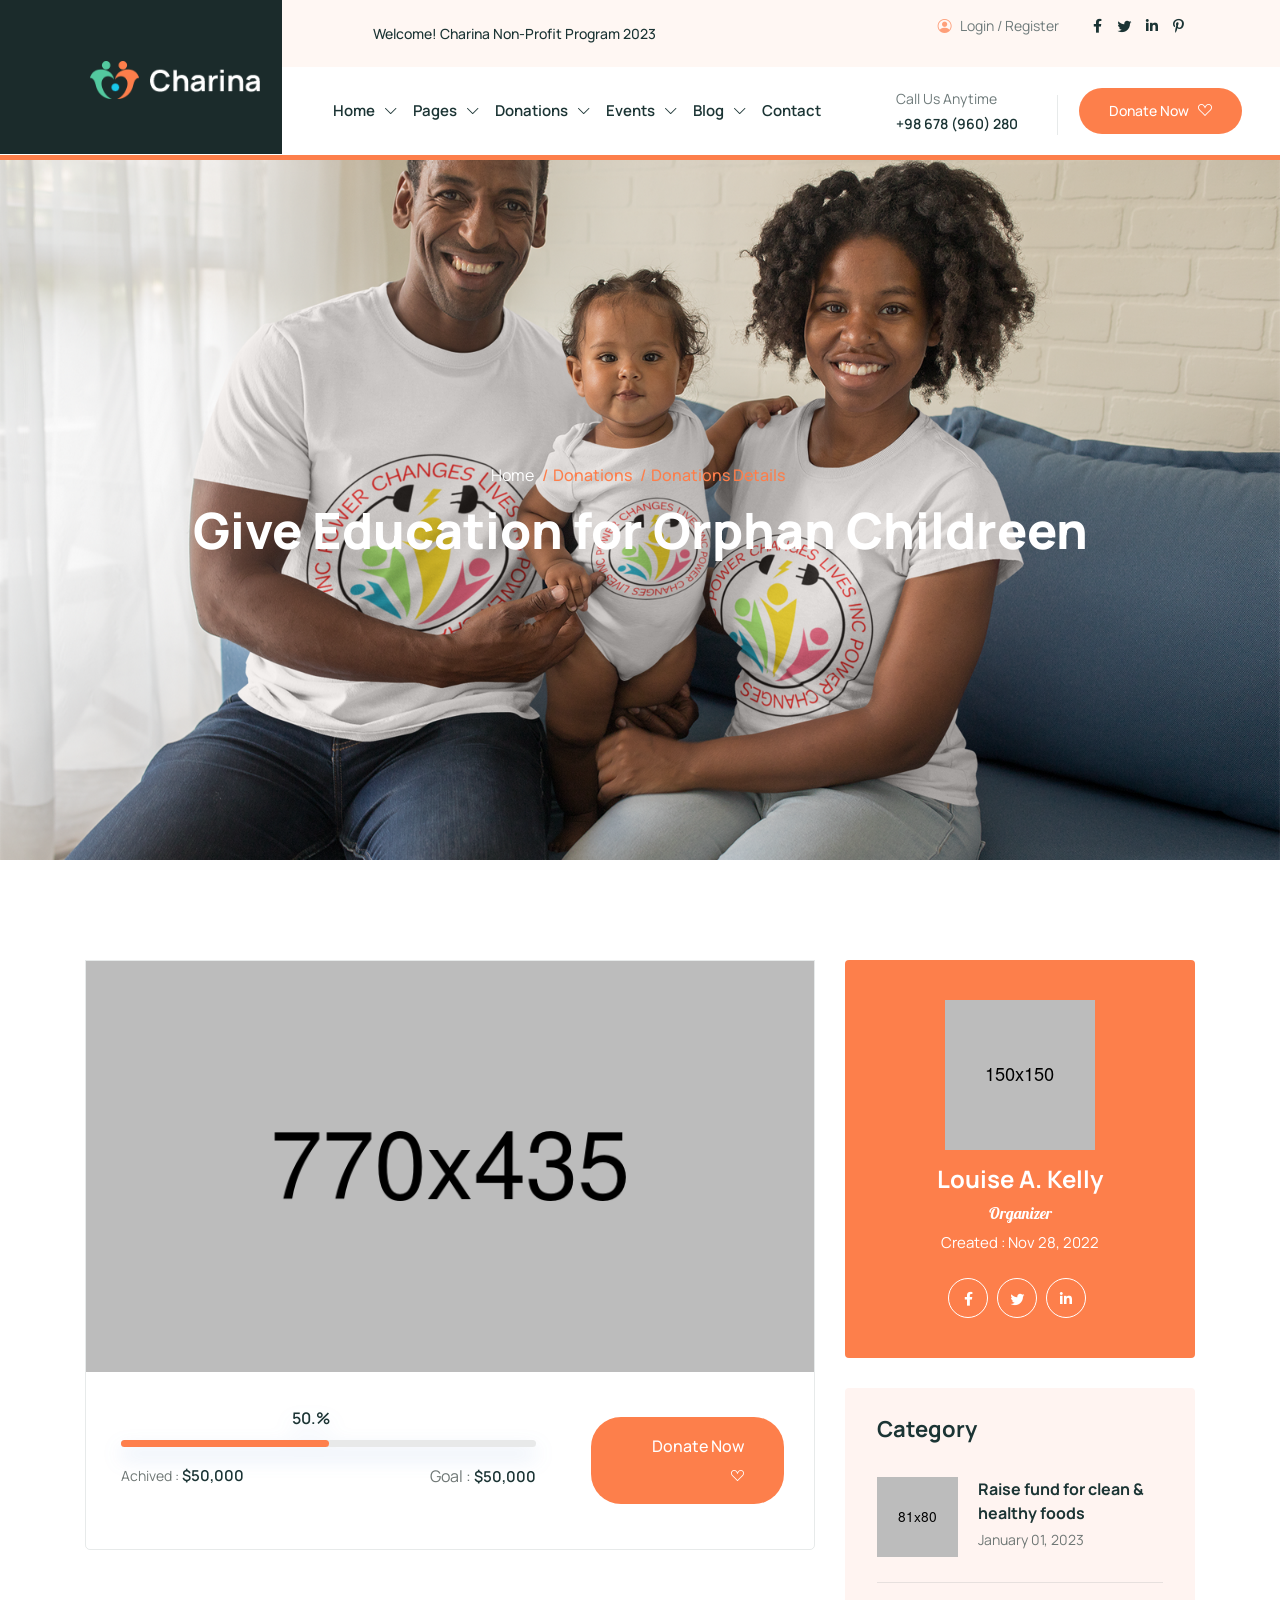
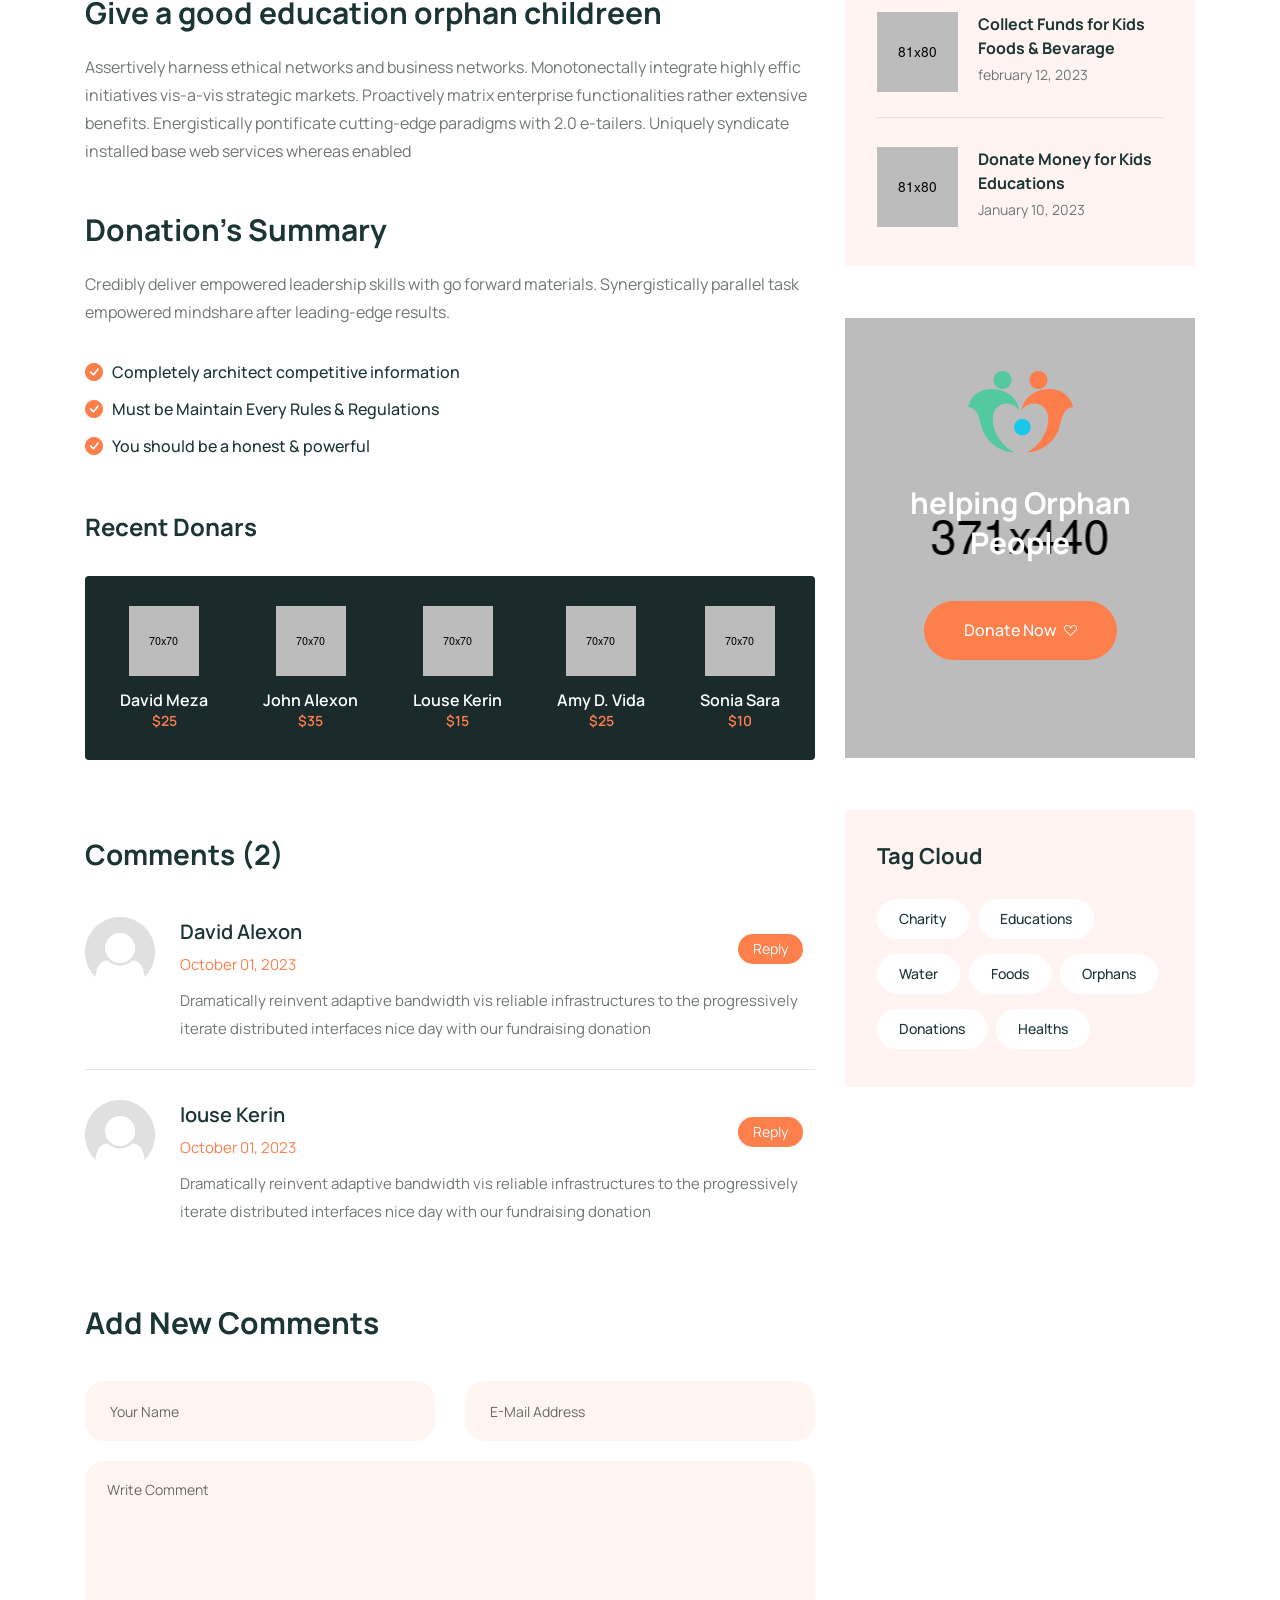
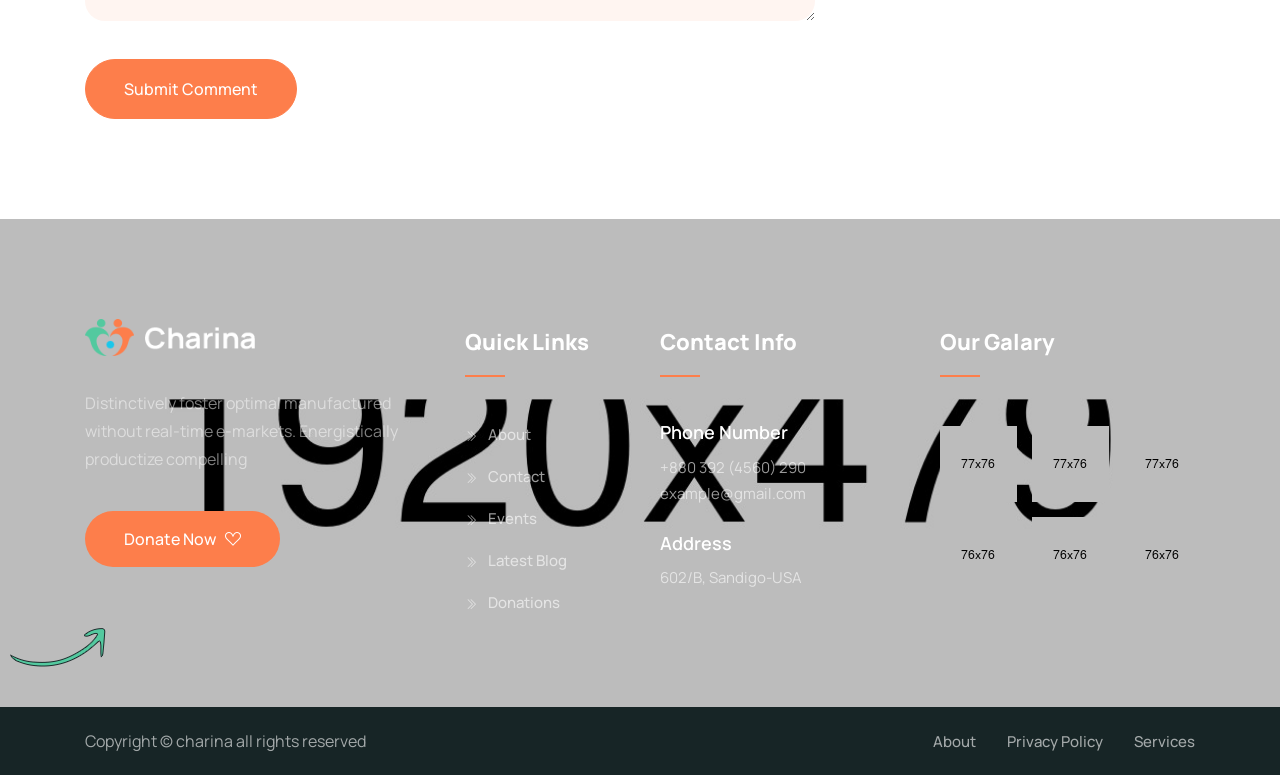
<file: donations-details.html>
<!DOCTYPE HTML>
<html lang="en-US">
<head>
	<meta charset="UTF-8">
	<meta http-equiv="x-ua-compatible" content="ie=edge">
	<title>Charina – Nonprofit and Charity HTML5 Template</title>
	<meta name="description" content="">
	<meta name="viewport" content="width=device-width, initial-scale=1">
	<!-- Favicon -->
	<link rel="icon" type="image/png" sizes="56x56" href="assets/images/fav-icon/icon.png">
	<!-- bootstrap CSS -->
	<link rel="stylesheet" href="assets/css/bootstrap.min.css" type="text/css" media="all" />
	<!-- carousel CSS -->
	<link rel="stylesheet" href="assets/css/owl.carousel.min.css" type="text/css" media="all" />	
	<!-- animate CSS -->
	<link rel="stylesheet" href="assets/css/animate.css" type="text/css" media="all" />	
	<!-- animated-text CSS -->
	<link rel="stylesheet" href="assets/css/animated-text.css" type="text/css" media="all" />	
	<!-- font-awesome CSS -->
	<link rel="stylesheet" href="assets/css/all.min.css" type="text/css" media="all" />	
	<!-- font-flaticon CSS -->
	<link rel="stylesheet" href="assets/css/flaticon.css" type="text/css" media="all" />	
	<!-- theme-default CSS -->
	<link rel="stylesheet" href="assets/css/theme-default.css" type="text/css" media="all" />	
	<!-- meanmenu CSS -->
	<link rel="stylesheet" href="assets/css/meanmenu.min.css" type="text/css" media="all" />	
	<!-- Main Style CSS -->
	<link rel="stylesheet"  href="style.css" type="text/css" media="all" />
	<!-- transitions CSS -->
	<link rel="stylesheet" href="assets/css/owl.transitions.css" type="text/css" media="all" />
	<!-- venobox CSS -->
	<link rel="stylesheet" href="venobox/venobox.css" type="text/css" media="all" />
	<!-- responsive CSS -->
	<link rel="stylesheet" href="assets/css/responsive.css" type="text/css" media="all" />
	<!-- modernizr js -->	
	<script src="assets/js/vendor/modernizr-3.5.0.min.js"></script>	
	<!-- bootstrap icons -->
	<link rel="stylesheet" href="https://cdn.jsdelivr.net/npm/bootstrap-icons@1.9.1/font/bootstrap-icons.css">
</head>
<body>

<!-- loder -->
<div class="loader-wrapper">
	<div class="loader"></div>
	<div class="loder-section left-section"></div>
	<div class="loder-section right-section"></div>
</div>

<!--==================================================-->
<!-- Start charina Header Top Menu Area Css -->
<!--==================================================-->
<div class="header_top_menu">
	<div class="container-fluid">
		<div class="row align-items-center">
			<div class="col-lg-3"></div>
			<div class="col-lg-5 col-sm-8">
				<div class="header_top_menu_address">
					<div class="header_top_menu_text">
						<p> Welcome! Charina Non-Profit Program 2023 </p>
					</div>
				</div>
			</div>
			<div class="col-lg-4 col-sm-4">
				<div class="header_top_menu_icon text-right">
					<div class="menu-text">
						<p> <i class="bi bi-person-circle"></i> Login / Register </p>
					</div>
					<div class="header_top_menu_icon_inner">
						<ul>
							<li><a href="#"><i class="fab fa-facebook-f"></i></a></li>
							<li><a href="#"><i class="bi bi-twitter"></i></a></li>
							<li class="menu-icon"><a href="#"><i class="fab fa-linkedin-in"></i></a></li>
							<li class="menu-icon"><a href="#"><i class="fab fa-pinterest-p"></i></a></li>
						</ul>
					</div>
				</div>
			</div>
		</div>
	</div>
</div>
<!--==================================================-->
<!-- End charina Header Top Menu Area Css -->
<!--===================================================-->

<!--==================================================-->
<!-- Start charina Main Menu Area -->
<!--==================================================-->
<div id="sticky-header" class="charina_nav_manu align-items-center">
	<div class="container-fluid">
		<div class="row align-items-center">
			<div class="col-lg-2">
				<div class="logo">
					<a class="logo_img" href="index.html" title="charina">
						<img src="assets/images/logo.png" alt="" />
					</a>
					<a class="main_sticky" href="index.html" title="charina">
						<img src="assets/images/logo.png" alt="astute" />
					</a>
				</div>
			</div>
			<div class="col-lg-6">
				<nav class="charina_menu">
					<ul class="nav_scroll">
						<li><a href="#">Home <span><i class="bi bi-chevron-down"></i></span></a>
							<ul class="sub-menu">
								<li><a href="index.html">Home Page 01</a></li>
								<li><a href="index-2.html">Home Page 02</a></li>
							</ul>
						</li>
						<li><a href="#">Pages <span><i class="bi bi-chevron-down"></i></span></a>
							<ul class="sub-menu">
								<li><a href="about.html">About</a></li>
								<li><a href="volunteer.html">Volunteer</a></li>
								<li><a href="volunteer-2.html">Volunteer Two</a></li>
								<li><a href="gallery.html">Gallery </a></li>
								<li><a href="gallery-details.html">Gallery Details</a></li>
								<li><a href="contact-us.html">Contact Us</a></li>
							</ul>
						</li>
						<li><a href="#">Donations <span><i class="bi bi-chevron-down"></i></span></a>
							<ul class="sub-menu">
								<li><a href="donate.html">Donate</a></li>
								<li><a href="donations.html">Donations</a></li>
								<li><a href="donations-details.html">Donations Details</a></li>
							</ul>
						</li>
						<li><a href="#">Events <span><i class="bi bi-chevron-down"></i></span></a>
							<ul class="sub-menu">
								<li><a href="events.html">Events</a></li>
								<li><a href="event-details.html">Event Details</a></li>
							</ul>
						</li>
						<li><a href="#">Blog <span><i class="bi bi-chevron-down"></i></span></a>
							<ul class="sub-menu">
								<li><a href="blog-grid.html">Blog Grid</a></li>
								<li><a href="blog.html">Blog List</a></li>
								<li><a href="blog-details.html">Blog Details</a></li>
							</ul>
						</li>
						<li><a href="contact-us.html">Contact</a></li>
					</ul>		
				</nav>
			</div>
			<div class="col-lg-2">	
				<div class="header-right-button-box">
					<div class="header-button2">
						<a href="#"> <i class="bi bi-telephone"></i> </a>	
					</div>	
					<div class="slider-button-title">
						<p>Call Us Anytime</p>
						<h6>+98 678 (960) 280</h6>
					</div>
				</div>	
			</div>
			<div class="col-lg-2 pl-0 ">
				<div class="search-box-btn search-box-outer">
					<a href="#"><i class="bi bi-search"></i> </a>
				</div>
				<div class="header-button">
					<a href="donate.html"> Donate Now <i class="bi bi-suit-heart"></i> </a>	
				</div>
			</div>
		</div>
	</div>
</div>
<!-- charina Mobile Menu Area -->
<div class="mobile-menu-area sticky d-sm-block d-md-block d-lg-none ">
	<div class="mobile-menu">
		<nav class="charina_menu">
			<ul class="nav_scroll">
				<li><a href="#">Home <span><i class="bi bi-chevron-down"></i></span></a>
					<ul class="sub-menu">
						<li><a href="index.html">Home Page 01</a></li>
						<li><a href="index-2.html">Home Page 02</a></li>
					</ul>
				</li>
				<li><a href="#">Pages <span><i class="bi bi-chevron-down"></i></span></a>
					<ul class="sub-menu">
						<li><a href="about.html">About</a></li>
						<li><a href="volunteer.html">Volunteer</a></li>
						<li><a href="volunteer-2.html">Volunteer Two</a></li>
						<li><a href="gallery.html">Gallery </a></li>
						<li><a href="gallery-details.html">Gallery Details</a></li>
						<li><a href="contact-us.html">Contact Us</a></li>
					</ul>
				</li>
				<li><a href="#">Donations <span><i class="bi bi-chevron-down"></i></span></a>
					<ul class="sub-menu">
						<li><a href="donate.html">Donate</a></li>
						<li><a href="donations.html">Donations</a></li>
						<li><a href="donations-details.html">Donations Details</a></li>
					</ul>
				</li>
				<li><a href="#">Events <span><i class="bi bi-chevron-down"></i></span></a>
					<ul class="sub-menu">
						<li><a href="events.html">Events</a></li>
						<li><a href="event-details.html">Event Details</a></li>
					</ul>
				</li>
				<li><a href="#">Blog <span><i class="bi bi-chevron-down"></i></span></a>
					<ul class="sub-menu">
						<li><a href="blog-grid.html">Blog Grid</a></li>
						<li><a href="blog.html">Blog List</a></li>
						<li><a href="blog-details.html">Blog Details</a></li>
					</ul>
				</li>
				<li><a href="contact-us.html">Contact</a></li>
			</ul>
		</nav>
	</div>
</div>
<!--==================================================-->
<!-- End charina Main Menu Area -->
<!--==================================================-->

<!--==================================================-->
<!-- Start charina breatcam section  -->
<!--==================================================-->
<div class="breatcam-section d-flex align-items-center">
	<div class="container">
		<div class="row">
			<div class="col-lg-12">
				<div class="breatcam-content text-center">
					<!-- breatcam menu -->
					<div class="breatcam-menu">
						<ul>
							<li><a href="index.html">Home</a></li>
							<li><span>/</span> Donations </li>
							<li><span>/</span> Donations Details</li>
						</ul>
					</div>
					<!-- breadcumb title -->
					<div class="breatcam-title">
						<h1> Give Education for Orphan Childreen </h1>
					</div>
				</div>
			</div>
		</div>
	</div>
</div>
<!--==================================================-->
<!-- End charina breatcam section -->
<!--==================================================--> 

<!--==================================================-->
<!-- Start charina donate section  -->
<!--==================================================-->
<div class="donation-details-section">
	<div class="container">
		<div class="row">
			<div class="col-lg-8 col-md-6">
				<div class="donations-single-box">
					<!-- donations thumb -->
					<div class="donations-thumb">
						<img src="assets/images/resource/donations.png" alt="">
					</div>
					<div class="row">
						<div class="col-lg-8 col-md-6 pr-30">
							<!-- progress ber -->
							<div class="progress-ber-plugin style-two">
								<div id="bar4" class="barfiller">
									<div class="tipWrap">
										<span class="tip"></span>
									</div>
									<span class="fill up1" data-percentage="50."></span> 
								</div> 
								<div class="progress-text">
									<p>Achived : <span>$50,000</span> </p>
								</div> 
								<div class="progress-text-2">
									<p class="progress-text"> Goal : <span>$50,000</span></p> 
								</div>
							</div> <!-- progress ber end -->
						</div>
						<div class="col-lg-4 col-md-6">
							<!-- button -->
							<div class="charina-button text-right responsive">
								<a href="donate.html"> Donate Now <i class="bi bi-suit-heart"></i> </a>
							</div>
						</div>
					</div>
				</div>
				<!-- donations title -->
				<div class="donations-detials-title pt-30">
					<h2><a href="donate.html">Give a good education orphan childreen</a></h2>
				</div>
				<!-- donation description -->
				<div class="donation-description">
					<p>Assertively harness ethical networks and business networks. Monotonectally integrate highly effic initiatives vis-a-vis strategic markets. Proactively matrix enterprise functionalities rather extensive benefits. Energistically pontificate cutting-edge paradigms with 2.0 e-tailers. Uniquely syndicate installed base web services whereas enabled</p>
				</div>
				<!-- donations title -->
				<div class="donations-detials-title pt-3">
					<h2><a href="donate.html">Donation’s Summary</a></h2>
				</div>
				<!-- donation description -->
				<div class="donation-description">
					<p>Credibly deliver empowered leadership skills with go forward materials. Synergistically parallel task empowered mindshare after leading-edge results.</p>
				</div>
				<!-- donation list -->
				<div class="donation-list">
					<ul>
						<li> <i class="bi bi-check-circle-fill"></i> Completely architect competitive information</li>
						<li><i class="bi bi-check-circle-fill"></i> Must be Maintain Every Rules & Regulations </li>
						<li> <i class="bi bi-check-circle-fill"></i> You should be a honest & powerful </li>
					</ul>
				</div>
				<!-- charina donars -->
				<div class="donar-title">
					<h3>Recent Donars</h3>
				</div>
				<div class="charina-donars">
					<div class="row">
						<div class="donar-single-box mr-55">
							<!-- donar thumb -->
							<div class="donars-thumb">
								<img src="assets/images/resource/donar1.png" alt="">
							</div>
							<!-- donar title -->
							<div class="donar-title">
								<h5>David Meza</h5>
								<h6>$25</h6>
							</div>
						</div>
						<div class="donar-single-box mr-55">
							<!-- donar thumb -->
							<div class="donars-thumb">
								<img src="assets/images/resource/donar2.png" alt="">
							</div>
							<!-- donar title -->
							<div class="donar-title">
								<h5>John Alexon</h5>
								<h6>$35</h6>
							</div>
						</div>
						<div class="donar-single-box mr-55">
							<!-- donar thumb -->
							<div class="donars-thumb">
								<img src="assets/images/resource/donar3.png" alt="">
							</div>
							<!-- donar title -->
							<div class="donar-title">
								<h5>Louse Kerin</h5>
								<h6>$15</h6>
							</div>
						</div>

						<div class="donar-single-box mr-55">
							<!-- donar thumb -->
							<div class="donars-thumb">
								<img src="assets/images/resource/donar4.png" alt="">
							</div>
							<!-- donar title -->
							<div class="donar-title">
								<h5>Amy D. Vida </h5>
								<h6>$25</h6>
							</div>
						</div>
						<div class="donar-single-box">
							<!-- donar thumb -->
							<div class="donars-thumb">
								<img src="assets/images/resource/donar5.png" alt="">
							</div>
							<!-- donar title -->
							<div class="donar-title">
								<h5>Sonia Sara</h5>
								<h6>$10</h6>
							</div>
						</div>
					</div>
				</div>
				<!-- blog details comment box -->
				<div class="blog-details-comments-box">
					<div class="widget-comments-title pb-45">
						<h2>Comments <span>(2)</span></h2>
					</div>
					<!-- post comment -->
					<div class="post-comment">
						<!-- post comment thumb -->
						<div class="post-comment-thumb">
							<a href="blog-details.html"><img src="assets/images/resource/man.png" alt=""></a>
						</div>
						<!-- post comment content -->
						<div class="post-comment-content">
							<div class="post-title"><h4>David Alexon</h4><h6>October 01, 2023</h6></div>
							<!-- post reply -->
							<div class="posts-reply">
								<p>Dramatically reinvent adaptive bandwidth vis reliable infrastructures to the progressively iterate distributed interfaces nice day with our fundraising donation</p>
							</div>
							<!-- post button -->
							<div class="post-button">
								<a href="#">Reply</a>
							</div>
						</div>
					</div>

					<!-- post comment 2 -->
					<div class="post-comment2">
						<!-- post comment thumb -->
						<div class="post-comment-thumb">
							<a href="blog-details.html"><img src="assets/images/resource/man.png" alt=""></a>
						</div>
						<!-- post comment content -->
						<div class="post-comment-content upper">
							<div class="post-title"><h4>louse Kerin</h4><h6>October 01, 2023</h6></div>
							<div class="posts-reply">
								<p>Dramatically reinvent adaptive bandwidth vis reliable infrastructures to the progressively iterate distributed interfaces nice day with our fundraising donation</p>
							</div>
							<!-- post button -->
							<div class="post-button">
								<a href="#">Reply</a>
							</div>
						</div>
					</div>
				</div>
				<!-- contact form box -->
				<div class="contact-form-box">
					<!-- form title -->
					<div class="forms-title">
						<h1>Add New Comments</h1>
					</div>
					<form action="https://formspree.io/f/myyleorq" method="POST" id="dreamit-form">
						<div class="row">
							<div class="col-lg-6">
								<div class="form-box">
									<input type="text" placeholder="Your Name">
								</div>
							</div>
							<div class="col-lg-6">
								<div class="form-box">
									<input type="text" placeholder="E-Mail Address">
								</div>
							</div>
							<div class="col-lg-12">
								<div class="form-box">
									<textarea name="massage" id="massage" cols="30" rows="10" placeholder="Write Comment"></textarea>
								</div>
							</div>
							<div class="col-lg-12">
								<div class="contact-form style-two">
									<button type="submit">  Submit Comment </button>
								</div>
							</div>
						</div>
					</form>
					<div id="status"></div>
				</div> 
			</div>
			<div class="col-md-6 col-lg-4">
				<!-- widget items -->
				<div class="organizer-items">
					<!-- organizer thumb -->
					<div class="organizer-thumb">
						<img src="assets/images/resource/organiz.png" alt="">
					</div>
					<!-- organizer content -->
					<div class="organiz-content">
						<h4>Louise A. Kelly</h4>
						<h6>Organizer</h6>
						<p>Created : Nov 28, 2022</p>
					</div>
					<!-- organizer social -->
					<div class="organizer-social">
						<ul>
							<li><a href="#"><i class="fab fa-facebook-f"></i></a></li>
							<li><a href="#"><i class="bi bi-twitter"></i></a></li>
							<li><a href="#"><i class="fab fa-linkedin-in"></i></a></li>
						</ul>
					</div>
				</div>
				<!-- widget items -->
				<div class="widget-items">
					<!-- categories title -->
					<div class="categories-title">
						<h4> Category </h4>
					</div>
					<!-- widget recent post -->
					<div class="widget-recent-post d-flex">
						<div class="rpost-thumb">
							<a href="#"><img src="assets/images/resource/post1.png" alt="post thumb"></a>
						</div>
						<div class="rpost-content">
							<div class="rpost-title">
								<h4><a href="#"> Raise fund for clean & healthy foods </a></h4>
								<span>January 01, 2023</span>
							</div>
						</div>
					</div>
					<!-- widget recent post -->
					<div class="widget-recent-post d-flex">
						<div class="rpost-thumb">
							<a href="#"><img src="assets/images/resource/post2.png" alt="post thumb"></a>
						</div>
						<div class="rpost-content">
							<div class="rpost-title">
								<h4><a href="#"> Collect Funds for Kids Foods & Bevarage </a></h4>
								<span>february 12, 2023</span>
							</div>
						</div>
					</div>
					<!-- widget recent post -->
					<div class="widget-recent-post upper d-flex">
						<div class="rpost-thumb">
							<a href="#"><img src="assets/images/resource/post3.png" alt="post thumb"></a>
						</div>
						<div class="rpost-content">
							<div class="rpost-title">
								<h4><a href="#"> Donate Money for Kids Educations </a></h4>
								<span>January 10, 2023</span>
							</div>
						</div>
					</div>
				</div>	
				<!-- categoreis thumb -->
				<div class="widget-categories-thumb">
					<!-- widget categories content  -->
					<div class="widget-categories-content text-center">
						<div class="logo-thumb">
							<a href="index.html"> <img src="assets/images/resource/logo.png" alt=""> </a>
						</div>
						<div class="widget-title2">
							<h3>helping Orphan People</h3>
						</div>
						<div class="charina-button">
							<a href="donate.html"> Donate Now <i class="bi bi-suit-heart"></i> </a>
						</div>
					</div>
				</div>
				<!-- widget items -->
				<div class="widget-items up">
					<!-- category title -->
					<div class="categories-title">
						<h4>Tag Cloud</h4>
					</div>
					<div class="tag-item">
						<a href="#">Charity</a>
						<a href="#">Educations</a>
						<a href="#">Water</a>
						<a href="#">Foods</a>
						<a href="#">Orphans</a>
						<a href="#">Donations</a>
						<a href="#">Healths</a>
					</div>
				</div>
			</div>
		</div>
	</div>
</div>

<!--==================================================-->
<!-- End charina donate Secton -->
<!--==================================================-->


<!--==================================================-->
<!-- Start charina Footer Section -->
<!--==================================================-->
<div class="footer-section"> 
	<div class="container">
		<div class="row footer-bg">
			<div class="col-lg-4 col-md-6">
				<div class="widgets-company-info">
					<!-- charina logo -->
					<div class="charina-logo">
						<a class="logo_img" href="index.html" title="techno">
							<img src="assets/images/logo.png" alt="" />
						</a>
					</div>
					<div class="company-info-desc">
						<p> Distinctively foster optimal manufactured without real-time e-markets. Energistically productize compelling </p>
					</div>
					<div class="footer-button">
						<a href="about.html"> Donate Now <i class="bi bi-suit-heart"></i></a>
					</div>
				</div>					
			</div>
			<div class="col-lg-2 col-md-6">
				<div class="widget-nav-menu">
					<!-- widget title -->
					<h4 class="widget-title"> Quick Links </h4>
					<div class="menu-quick-link-content">
						<ul class="footer-widget-list">
							<li><a href="about.html"> <i class="bi bi-chevron-double-right"></i> About </a></li>
							<li><a href="contact-us.html"> <i class="bi bi-chevron-double-right"></i> Contact </a></li>
							<li><a href="events.html"> <i class="bi bi-chevron-double-right"></i> Events </a></li>
							<li><a href="blog.html"> <i class="bi bi-chevron-double-right"></i> Latest Blog </a></li>
							<li><a href="donations.html"> <i class="bi bi-chevron-double-right"></i> Donations </a></li>
						</ul>
					</div>
				</div>
			</div>	
			<div class="col-lg-3 col-md-6 pl-20">
				<div class="widget-contact-info">
					<!-- widget title -->
					<h4 class="widget-title"> Contact Info </h4>
					<!-- widget content -->
					<div class="footer-widget-content">
						<!-- wedget title -->
						<div class="footer-wedget-title">
							<h5> Phone Number </h5>
						</div>
						<!-- footer info desc -->
						<div class="footer-info-desc">
							<p> +880 392 (4560) 290 </p>
							<p>example@gmail.com</p>
						</div>
						<!-- wedget title -->
						<div class="footer-wedget-title">
							<h5> Address </h5>
						</div>
						<!-- footer info desc -->
						<div class="footer-info-desc">
							<p> 602/B, Sandigo-USA </p>
						</div>
					</div>
				</div>
			</div>
			<div class="col-lg-3 col-md-6">
				<div class="widget-thumb-menu">
					<!-- widget title -->
					<h4 class="widget-title"> Our Galary </h4>
					<!-- widget content -->
					<div class="footer-widget-thumb">
						<div class="items">
							<img src="assets/images/resource/footer1.png" alt="">
						</div>
						<div class="items">
							<img src="assets/images/resource/footer2.png" alt="">
						</div>
						<div class="items">
							<img src="assets/images/resource/footer3.png" alt="">
						</div>
						<div class="items">
							<img src="assets/images/resource/footer4.png" alt="">
						</div>
						<div class="items">
							<img src="assets/images/resource/footer5.png" alt="">
						</div>
						<div class="items">
							<img src="assets/images/resource/footer6.png" alt="">
						</div>
					</div>
				</div>
			</div>
			<!-- foter shape -->
			<div class="footer-shape bounce-animate">
				<img src="assets/images/resource/footer-arrow.png" alt="">
			</div>
			<div class="footer-shape2 dance">
				<img src="assets/images/resource/heart-icon.png" alt="">
			</div>
		</div>
	</div>
</div>	
<div class="footer-bottom-area">
	<div class="container">
		<div class="row">
			<div class="col-lg-6 col-md-6">
				<div class="footer-bottom-content-copy">
					<p> Copyright © charina  all rights reserved  </p>
				</div>
			</div>
			<div class="col-lg-6 col-md-6">
				<div class="footer-bottom-menu text-right">
					<ul>
						<li><a href="about.html">About</a></li>
						<li><a href="#">Privacy Policy</a></li>
						<li><a href="service.html">Services</a></li>
					</ul>
				</div>
			</div>
		</div>
	</div>
</div>	
<!--==================================================-->
<!-- End charina Footer Section -->
<!--==================================================-->



<!--==================================================-->
<!-- Start scrollup section Section -->
<!--==================================================-->
   <div class="prgoress_indicator active-progress">
        <svg class="progress-circle svg-content" width="100%" height="100%" viewBox="-1 -1 102 102">
          <path d="M50,1 a49,49 0 0,1 0,98 a49,49 0 0,1 0,-98" style="transition: stroke-dashoffset 10ms linear 0s; stroke-dasharray: 307.919, 307.919; stroke-dashoffset: 270.456;"></path>
        </svg>
    </div>
<!--==================================================-->
<!-- Start scrollup section Section -->
	<!--==================================================-->


<!--==================================================-->
<!-- Start Search Popup Area -->
<!--==================================================-->
<div class="search-popup">
	<button class="close-search style-two"><span class="flaticon-multiply"><i class="far fa-times-circle"></i></span></button>
	<button class="close-search"><i class="fas fa-arrow-up"></i></button>
	<form method="post" action="#">
		<div class="form-group">
			<input type="search" name="search-field" value="" placeholder="Search Here" required="">
			<button type="submit"><i class="fa fa-search"></i></button>
		</div>
	</form>
</div>
<!--==================================================-->
<!-- Start Search Popup Area -->
<!--==================================================-->
	
	<!-- jquery js -->	
	<script src="assets/js/vendor/jquery-3.2.1.min.js"></script>
	<!-- bootstrap js -->	
	<script src="assets/js/bootstrap.min.js"></script>
	<!-- carousel js -->
	<script src="assets/js/owl.carousel.min.js"></script>
	<!-- counterup js -->
	<script src="assets/js/jquery.counterup.min.js"></script>
	<!-- waypoints js -->
	<script src="assets/js/waypoints.min.js"></script>
	<!-- wow js -->
	<script src="assets/js/wow.js"></script>
	<!-- imagesloaded js -->
	<script src="assets/js/imagesloaded.pkgd.min.js"></script>
	<!-- venobox js -->
	<script src="venobox/venobox.js"></script>
	<!-- ajax mail js -->
	<script src="assets/js/ajax-mail.js"></script>
	<!--  animated-text js -->	
	<script src="assets/js/animated-text.js"></script>
	<!-- venobox min js -->
	<script src="venobox/venobox.min.js"></script>
	<!-- isotope js -->
	<script src="assets/js/isotope.pkgd.min.js"></script>
	<!-- jquery meanmenu js -->	
	<script src="assets/js/jquery.meanmenu.js"></script>
	<!-- jquery scrollup js -->	
	<script src="assets/js/jquery.scrollUp.js"></script>
	<!-- barfiller js -->
	<script src="assets/js/jquery.barfiller.js"></script>
	<!-- theme js -->	
	<script src="assets/js/theme.js"></script>	
</body>
</html>
</file>
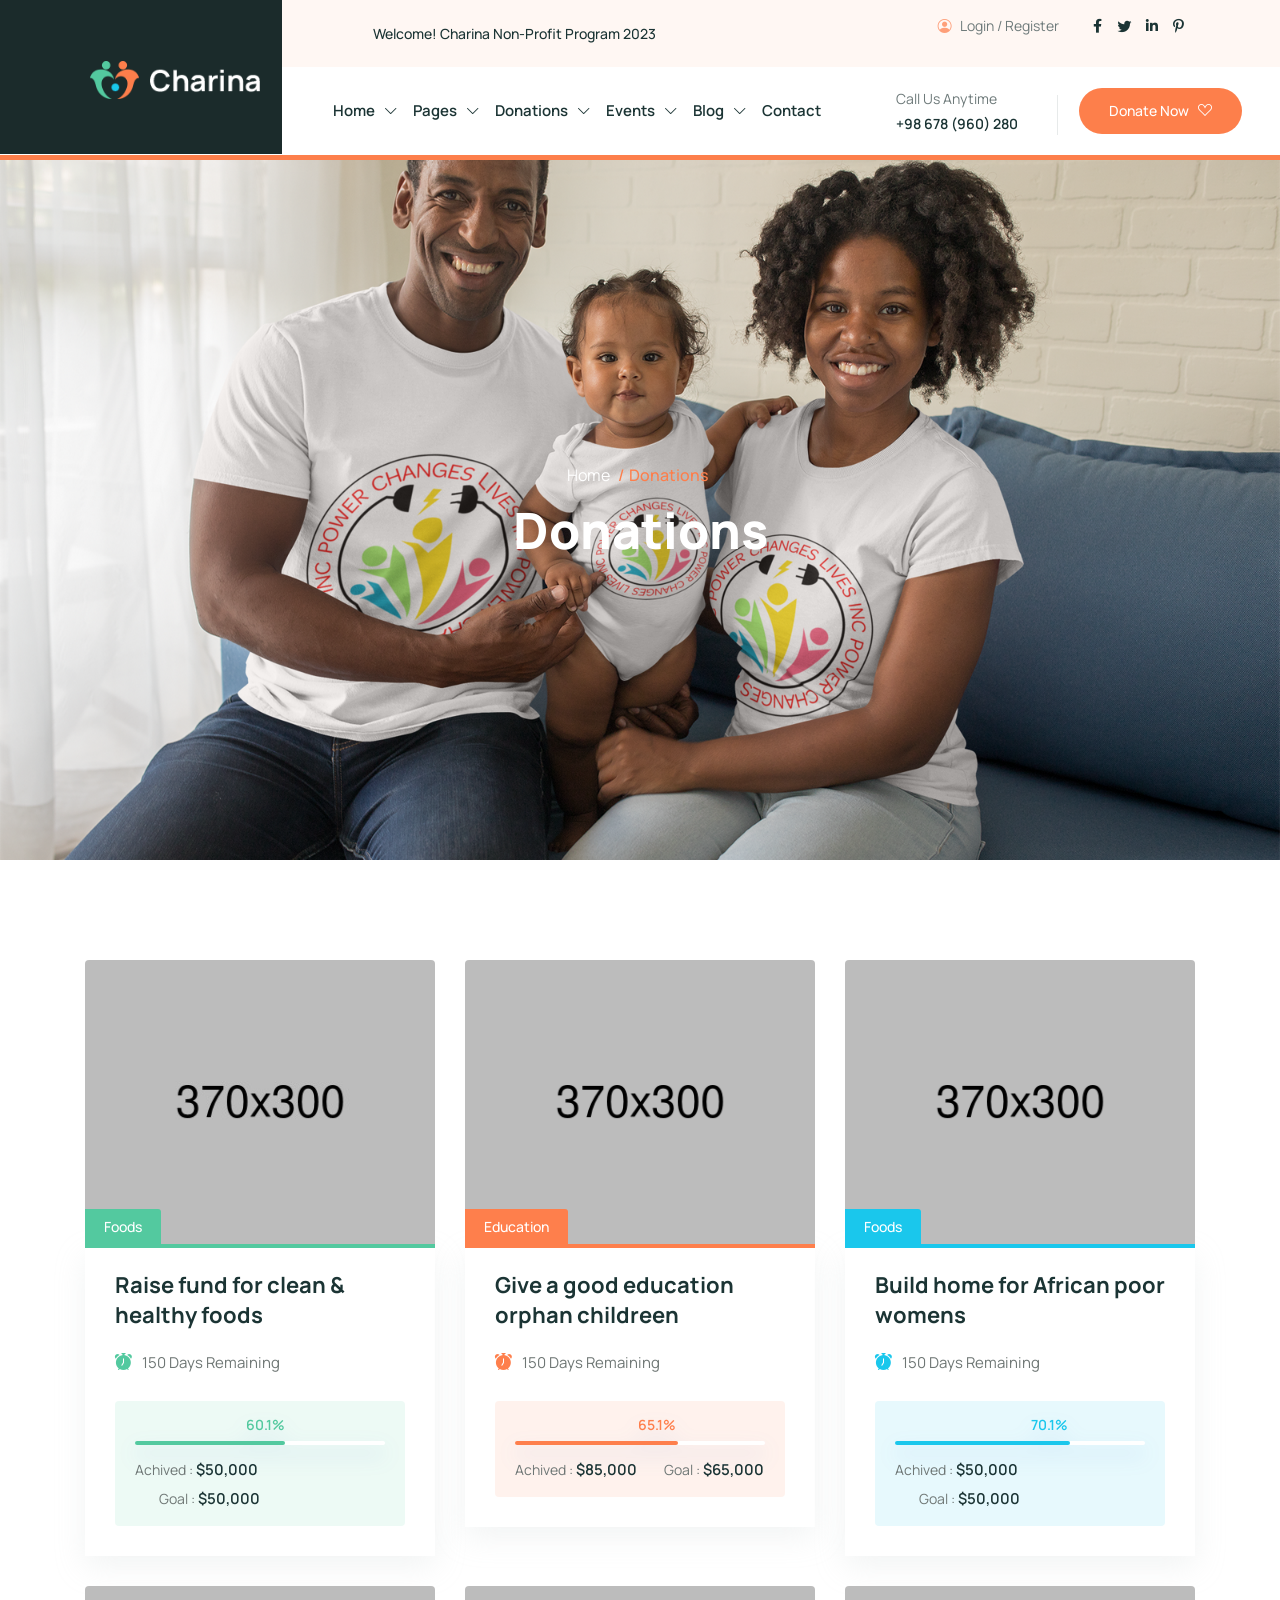
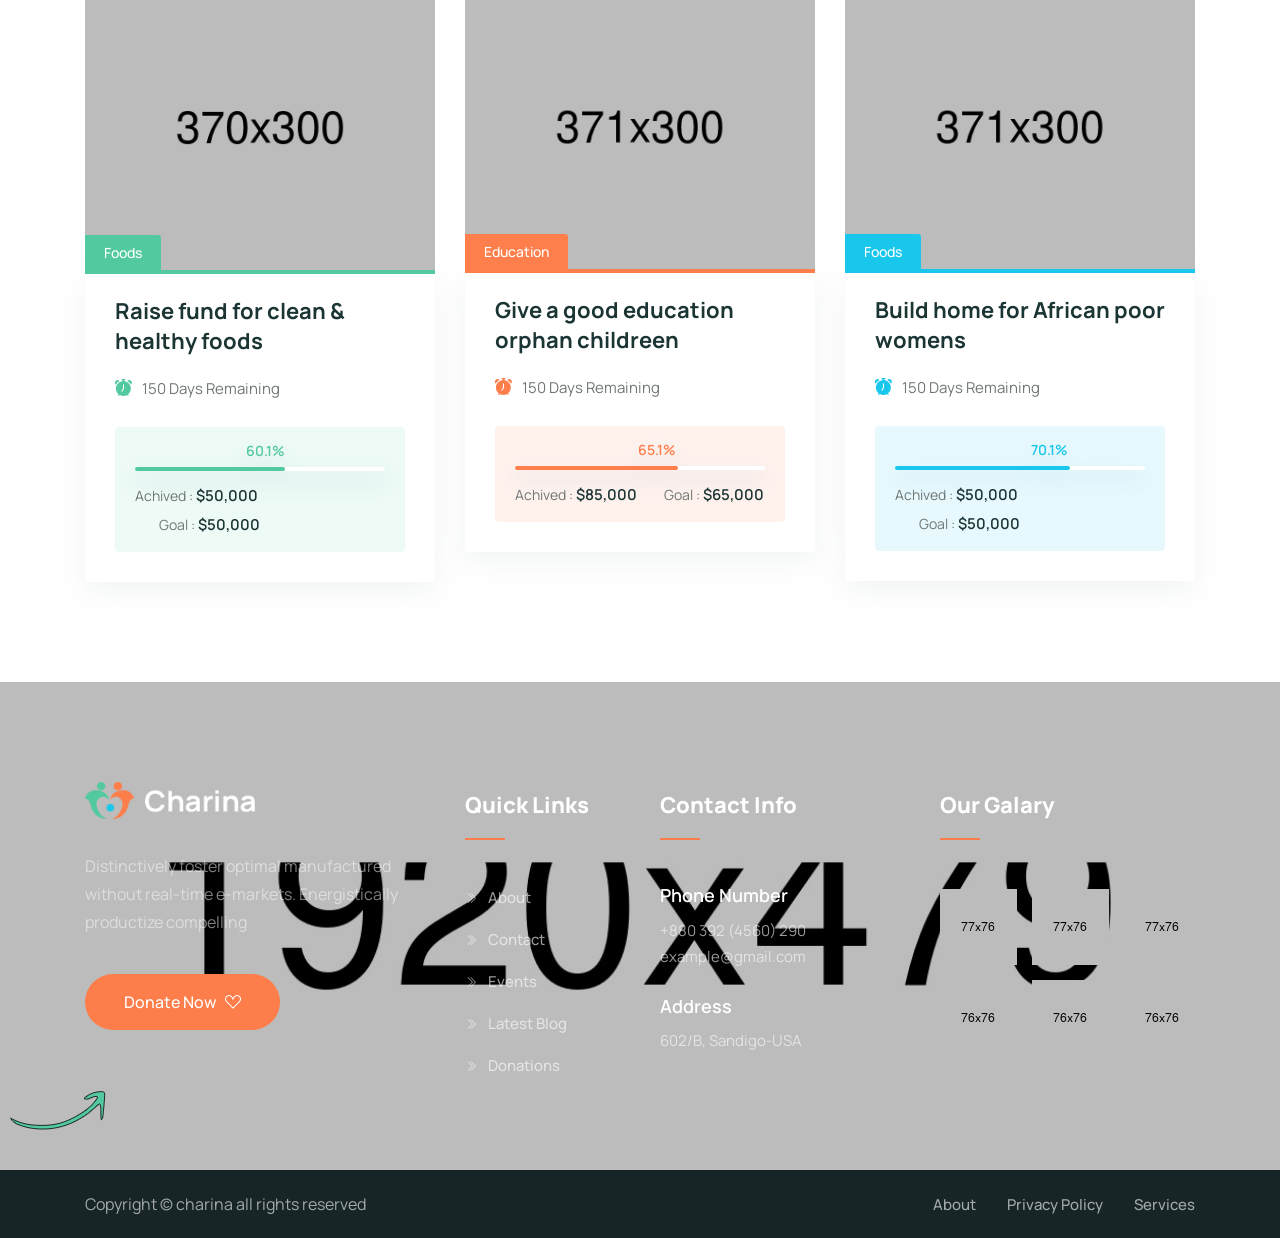
<file: donations.html>
<!DOCTYPE HTML>
<html lang="en-US">
<head>
	<meta charset="UTF-8">
	<meta http-equiv="x-ua-compatible" content="ie=edge">
	<title>Charina – Nonprofit and Charity HTML5 Template</title>
	<meta name="description" content="">
	<meta name="viewport" content="width=device-width, initial-scale=1">
	<!-- Favicon -->
	<link rel="icon" type="image/png" sizes="56x56" href="assets/images/fav-icon/icon.png">
	<!-- bootstrap CSS -->
	<link rel="stylesheet" href="assets/css/bootstrap.min.css" type="text/css" media="all" />
	<!-- carousel CSS -->
	<link rel="stylesheet" href="assets/css/owl.carousel.min.css" type="text/css" media="all" />	
	<!-- animate CSS -->
	<link rel="stylesheet" href="assets/css/animate.css" type="text/css" media="all" />	
	<!-- animated-text CSS -->
	<link rel="stylesheet" href="assets/css/animated-text.css" type="text/css" media="all" />	
	<!-- font-awesome CSS -->
	<link rel="stylesheet" href="assets/css/all.min.css" type="text/css" media="all" />	
	<!-- font-flaticon CSS -->
	<link rel="stylesheet" href="assets/css/flaticon.css" type="text/css" media="all" />	
	<!-- theme-default CSS -->
	<link rel="stylesheet" href="assets/css/theme-default.css" type="text/css" media="all" />	
	<!-- meanmenu CSS -->
	<link rel="stylesheet" href="assets/css/meanmenu.min.css" type="text/css" media="all" />	
	<!-- Main Style CSS -->
	<link rel="stylesheet"  href="style.css" type="text/css" media="all" />
	<!-- transitions CSS -->
	<link rel="stylesheet" href="assets/css/owl.transitions.css" type="text/css" media="all" />
	<!-- venobox CSS -->
	<link rel="stylesheet" href="venobox/venobox.css" type="text/css" media="all" />
	<!-- responsive CSS -->
	<link rel="stylesheet" href="assets/css/responsive.css" type="text/css" media="all" />
	<!-- modernizr js -->	
	<script src="assets/js/vendor/modernizr-3.5.0.min.js"></script>	
	<!-- bootstrap icons -->
	<link rel="stylesheet" href="https://cdn.jsdelivr.net/npm/bootstrap-icons@1.9.1/font/bootstrap-icons.css">
</head>
<body>
	
<!-- loder -->
<div class="loader-wrapper">
	<div class="loader"></div>
	<div class="loder-section left-section"></div>
	<div class="loder-section right-section"></div>
</div>

<!--==================================================-->
<!-- Start charina Header Top Menu Area Css -->
<!--==================================================-->
<div class="header_top_menu">
	<div class="container-fluid">
		<div class="row align-items-center">
			<div class="col-lg-3"></div>
			<div class="col-lg-5 col-sm-8">
				<div class="header_top_menu_address">
					<div class="header_top_menu_text">
						<p> Welcome! Charina Non-Profit Program 2023 </p>
					</div>
				</div>
			</div>
			<div class="col-lg-4 col-sm-4">
				<div class="header_top_menu_icon text-right">
					<div class="menu-text">
						<p> <i class="bi bi-person-circle"></i> Login / Register </p>
					</div>
					<div class="header_top_menu_icon_inner">
						<ul>
							<li><a href="#"><i class="fab fa-facebook-f"></i></a></li>
							<li><a href="#"><i class="bi bi-twitter"></i></a></li>
							<li class="menu-icon"><a href="#"><i class="fab fa-linkedin-in"></i></a></li>
							<li class="menu-icon"><a href="#"><i class="fab fa-pinterest-p"></i></a></li>
						</ul>
					</div>
				</div>
			</div>
		</div>
	</div>
</div>
<!--==================================================-->
<!-- End charina Header Top Menu Area Css -->
<!--===================================================-->

<!--==================================================-->
<!-- Start charina Main Menu Area -->
<!--==================================================-->
<div id="sticky-header" class="charina_nav_manu align-items-center">
	<div class="container-fluid">
		<div class="row align-items-center">
			<div class="col-lg-2">
				<div class="logo">
					<a class="logo_img" href="index.html" title="charina">
						<img src="assets/images/logo.png" alt="" />
					</a>
					<a class="main_sticky" href="index.html" title="charina">
						<img src="assets/images/logo.png" alt="astute" />
					</a>
				</div>
			</div>
			<div class="col-lg-6">
				<nav class="charina_menu">
					<ul class="nav_scroll">
						<li><a href="#">Home <span><i class="bi bi-chevron-down"></i></span></a>
							<ul class="sub-menu">
								<li><a href="index.html">Home Page 01</a></li>
								<li><a href="index-2.html">Home Page 02</a></li>
							</ul>
						</li>
						<li><a href="#">Pages <span><i class="bi bi-chevron-down"></i></span></a>
							<ul class="sub-menu">
								<li><a href="about.html">About</a></li>
								<li><a href="volunteer.html">Volunteer</a></li>
								<li><a href="volunteer-2.html">Volunteer Two</a></li>
								<li><a href="gallery.html">Gallery </a></li>
								<li><a href="gallery-details.html">Gallery Details</a></li>
								<li><a href="contact-us.html">Contact Us</a></li>
							</ul>
						</li>
						<li><a href="#">Donations <span><i class="bi bi-chevron-down"></i></span></a>
							<ul class="sub-menu">
								<li><a href="donate.html">Donate</a></li>
								<li><a href="donations.html">Donations</a></li>
								<li><a href="donations-details.html">Donations Details</a></li>
							</ul>
						</li>
						<li><a href="#">Events <span><i class="bi bi-chevron-down"></i></span></a>
							<ul class="sub-menu">
								<li><a href="events.html">Events</a></li>
								<li><a href="event-details.html">Event Details</a></li>
							</ul>
						</li>
						<li><a href="#">Blog <span><i class="bi bi-chevron-down"></i></span></a>
							<ul class="sub-menu">
								<li><a href="blog-grid.html">Blog Grid</a></li>
								<li><a href="blog.html">Blog List</a></li>
								<li><a href="blog-details.html">Blog Details</a></li>
							</ul>
						</li>
						<li><a href="contact-us.html">Contact</a></li>
					</ul>	
				</nav>
			</div>
			<div class="col-lg-2">	
				<div class="header-right-button-box">
					<div class="header-button2">
						<a href="#"> <i class="bi bi-telephone"></i> </a>	
					</div>	
					<div class="slider-button-title">
						<p>Call Us Anytime</p>
						<h6>+98 678 (960) 280</h6>
					</div>
				</div>	
			</div>
			<div class="col-lg-2 pl-0 ">
				<div class="search-box-btn search-box-outer">
					<a href="#"><i class="bi bi-search"></i> </a>
				</div>
				<div class="header-button">
					<a href="donate.html"> Donate Now <i class="bi bi-suit-heart"></i> </a>	
				</div>
			</div>
		</div>
	</div>
</div>
<!-- charina Mobile Menu Area -->
<div class="mobile-menu-area sticky d-sm-block d-md-block d-lg-none ">
	<div class="mobile-menu">
		<nav class="charina_menu">
			<ul class="nav_scroll">
				<li><a href="#">Home <span><i class="bi bi-chevron-down"></i></span></a>
					<ul class="sub-menu">
						<li><a href="index.html">Home Page 01</a></li>
						<li><a href="index-2.html">Home Page 02</a></li>
					</ul>
				</li>
				<li><a href="#">Pages <span><i class="bi bi-chevron-down"></i></span></a>
					<ul class="sub-menu">
						<li><a href="about.html">About</a></li>
						<li><a href="volunteer.html">Volunteer</a></li>
						<li><a href="volunteer-2.html">Volunteer Two</a></li>
						<li><a href="gallery.html">Gallery </a></li>
						<li><a href="gallery-details.html">Gallery Details</a></li>
						<li><a href="contact-us.html">Contact Us</a></li>
					</ul>
				</li>
				<li><a href="#">Donations <span><i class="bi bi-chevron-down"></i></span></a>
					<ul class="sub-menu">
						<li><a href="donate.html">Donate</a></li>
						<li><a href="donations.html">Donations</a></li>
						<li><a href="donations-details.html">Donations Details</a></li>
					</ul>
				</li>
				<li><a href="#">Events <span><i class="bi bi-chevron-down"></i></span></a>
					<ul class="sub-menu">
						<li><a href="events.html">Events</a></li>
						<li><a href="event-details.html">Event Details</a></li>
					</ul>
				</li>
				<li><a href="#">Blog <span><i class="bi bi-chevron-down"></i></span></a>
					<ul class="sub-menu">
						<li><a href="blog-grid.html">Blog Grid</a></li>
						<li><a href="blog.html">Blog List</a></li>
						<li><a href="blog-details.html">Blog Details</a></li>
					</ul>
				</li>
				<li><a href="contact-us.html">Contact</a></li>
			</ul>	
		</nav>
	</div>
</div>
<!--==================================================-->
<!-- End charina Main Menu Area -->
<!--==================================================-->

<!--==================================================-->
<!-- Start charina breatcam section  -->
<!--==================================================-->
<div class="breatcam-section d-flex align-items-center">
	<div class="container">
		<div class="row">
			<div class="col-lg-12">
				<div class="breatcam-content text-center">
					<!-- breatcam menu -->
					<div class="breatcam-menu">
						<ul>
							<li><a href="index.html">Home</a></li>
							<li><span>/</span> Donations </li>
						</ul>
					</div>
					<!-- breadcumb title -->
					<div class="breatcam-title">
						<h1> Donations </h1>
					</div>
				</div>
			</div>
		</div>
	</div>
</div>
<!--==================================================-->
<!-- End charina breatcam section -->
<!--==================================================--> 

<!--==================================================-->
<!-- Start charina donate section  -->
<!--==================================================-->
<div class="donate-section page-two">
	<div class="container">
		<div class="row">
			<div class="col-lg-4 col-md-6">
				<div class="charina-donate-single-box">
					<!-- donate thumb -->
					<div class="donate-thumb">
						<img src="assets/images/resource/donate1.jpg" alt="">
						<!-- thumb text -->
						<div class="thumb-category">
							<span>Foods</span>
						</div>
					</div>
					<!-- donate content -->
					<div class="charina-donate-content">
						<div class="donate-title">
							<h3><a href="donations-details.html">Raise fund for clean & healthy foods</a></h3>
						</div>
						<!-- donate text -->
						<div class="donate-text">
							<p> <i class="bi bi-alarm-fill"></i> 150 Days Remaining</p>
						</div>
						<!-- progress ber -->
						<div class="progress-ber-plugin">
							<div id="bar1" class="barfiller">
								<div class="tipWrap">
									<span class="tip"></span>
								</div>
								<span class="fill" data-percentage="60.1"></span> 
							</div> 
							<div class="progress-text">
								<p>Achived : <span>$50,000</span> </p>
								<p class="progress-text"> Goal : <span>$50,000</span></p>
							</div> 
						</div>
						<!-- progress ber end -->
					</div>
				</div>
			</div>
			<div class="col-lg-4 col-md-6">
				<div class="charina-donate-single-box upper">
					<!-- donate thumb -->
					<div class="donate-thumb">
						<img src="assets/images/resource/donate2.png" alt="">
						<!-- thumb text -->
						<div class="thumb-category">
							<span>Education</span>
						</div>
					</div>
					<!-- donate content -->
					<div class="charina-donate-content">
						<div class="donate-title">
							<h3><a href="donations-details.html">Give a good education orphan childreen</a></h3>
						</div>
						<!-- donate text -->
						<div class="donate-text">
							<p> <i class="bi bi-alarm-fill"></i> 150 Days Remaining</p>
						</div>
						<!-- progress ber -->
						<div class="progress-ber-plugin">
							<div id="bar2" class="barfiller">
								<div class="tipWrap">
									<span class="tip"></span>
								</div>
								<span class="fill up" data-percentage="65.1"></span> 
							</div> 
							<div class="progress-text">
								<p>Achived : <span>$85,000</span> </p>
								<p class="progress-text"> Goal : <span>$65,000</span></p>
							</div> 
						</div>
						<!-- progress ber end -->
					</div>
				</div>
			</div>
			<div class="col-lg-4 col-md-6">
				<div class="charina-donate-single-box upper2">
					<!-- donate thumb -->
					<div class="donate-thumb">
						<img src="assets/images/resource/donate3.png" alt="">
						<!-- thumb text -->
						<div class="thumb-category">
							<span>Foods</span>
						</div>
					</div>
					<!-- donate content -->
					<div class="charina-donate-content">
						<div class="donate-title">
							<h3><a href="donations-details.html">Build home for African poor womens</a></h3>
						</div>
						<!-- donate text -->
						<div class="donate-text">
							<p> <i class="bi bi-alarm-fill"></i> 150 Days Remaining</p>
						</div>
						<!-- progress ber -->
						<div class="progress-ber-plugin">
							<div id="bar3" class="barfiller">
								<div class="tipWrap">
									<span class="tip"></span>
								</div>
								<span class="fill up2" data-percentage="70.1"></span> 
							</div> 
							<div class="progress-text">
								<p>Achived : <span>$50,000</span> </p>
								<p class="progress-text"> Goal : <span>$50,000</span></p>
							</div> 
						</div>
						<!-- progress ber end -->
					</div>
				</div>
			</div>
			<div class="col-lg-4 col-md-6">
				<div class="charina-donate-single-box">
					<!-- donate thumb -->
					<div class="donate-thumb">
						<img src="assets/images/resource/donate4.png" alt="">
						<!-- thumb text -->
						<div class="thumb-category">
							<span>Foods</span>
						</div>
					</div>
					<!-- donate content -->
					<div class="charina-donate-content">
						<div class="donate-title">
							<h3><a href="donations-details.html">Raise fund for clean & healthy foods</a></h3>
						</div>
						<!-- donate text -->
						<div class="donate-text">
							<p> <i class="bi bi-alarm-fill"></i> 150 Days Remaining</p>
						</div>
						<!-- progress ber -->
						<div class="progress-ber-plugin">
							<div id="bar11" class="barfiller">
								<div class="tipWrap">
									<span class="tip"></span>
								</div>
								<span class="fill" data-percentage="60.1"></span> 
							</div> 
							<div class="progress-text">
								<p>Achived : <span>$50,000</span> </p>
								<p class="progress-text"> Goal : <span>$50,000</span></p>
							</div> 
						</div>
						<!-- progress ber end -->
					</div>
				</div>
			</div>
			<div class="col-lg-4 col-md-6">
				<div class="charina-donate-single-box upper">
					<!-- donate thumb -->
					<div class="donate-thumb">
						<img src="assets/images/resource/donate5.png" alt="">
						<!-- thumb text -->
						<div class="thumb-category">
							<span>Education</span>
						</div>
					</div>
					<!-- donate content -->
					<div class="charina-donate-content">
						<div class="donate-title">
							<h3><a href="donations-details.html">Give a good education orphan childreen</a></h3>
						</div>
						<!-- donate text -->
						<div class="donate-text">
							<p> <i class="bi bi-alarm-fill"></i> 150 Days Remaining</p>
						</div>
						<!-- progress ber -->
						<div class="progress-ber-plugin">
							<div id="bar8" class="barfiller">
								<div class="tipWrap">
									<span class="tip"></span>
								</div>
								<span class="fill up" data-percentage="65.1"></span> 
							</div> 
							<div class="progress-text">
								<p>Achived : <span>$85,000</span> </p>
								<p class="progress-text"> Goal : <span>$65,000</span></p>
							</div> 
						</div>
						<!-- progress ber end -->
					</div>
				</div>
			</div>
			<div class="col-lg-4 col-md-6">
				<div class="charina-donate-single-box upper2">
					<!-- donate thumb -->
					<div class="donate-thumb">
						<img src="assets/images/resource/donate6.png" alt="">
						<!-- thumb text -->
						<div class="thumb-category">
							<span>Foods</span>
						</div>
					</div>
					<!-- donate content -->
					<div class="charina-donate-content">
						<div class="donate-title">
							<h3><a href="donations-details.html">Build home for African poor womens</a></h3>
						</div>
						<!-- donate text -->
						<div class="donate-text">
							<p> <i class="bi bi-alarm-fill"></i> 150 Days Remaining</p>
						</div>
						<!-- progress ber -->
						<div class="progress-ber-plugin">
							<div id="bar6" class="barfiller">
								<div class="tipWrap">
									<span class="tip"></span>
								</div>
								<span class="fill up2" data-percentage="70.1"></span> 
							</div> 
							<div class="progress-text">
								<p>Achived : <span>$50,000</span> </p>
								<p class="progress-text"> Goal : <span>$50,000</span></p>
							</div> 
						</div>
						<!-- progress ber end -->
					</div>
				</div>
			</div>
		</div>
	</div>
</div>

<!--==================================================-->
<!-- End charina donate Secton -->
<!--==================================================-->



<!--==================================================-->
<!-- Start charina Footer Section -->
<!--==================================================-->
<div class="footer-section"> 
	<div class="container">
		<div class="row footer-bg">
			<div class="col-lg-4 col-md-6">
				<div class="widgets-company-info">
					<!-- charina logo -->
					<div class="charina-logo">
						<a class="logo_img" href="index.html" title="techno">
							<img src="assets/images/logo.png" alt="" />
						</a>
					</div>
					<div class="company-info-desc">
						<p> Distinctively foster optimal manufactured without real-time e-markets. Energistically productize compelling </p>
					</div>
					<div class="footer-button">
						<a href="about.html"> Donate Now <i class="bi bi-suit-heart"></i></a>
					</div>
				</div>					
			</div>
			<div class="col-lg-2 col-md-6">
				<div class="widget-nav-menu">
					<!-- widget title -->
					<h4 class="widget-title"> Quick Links </h4>
					<div class="menu-quick-link-content">
						<ul class="footer-widget-list">
							<li><a href="about.html"> <i class="bi bi-chevron-double-right"></i> About </a></li>
							<li><a href="contact-us.html"> <i class="bi bi-chevron-double-right"></i> Contact </a></li>
							<li><a href="events.html"> <i class="bi bi-chevron-double-right"></i> Events </a></li>
							<li><a href="blog.html"> <i class="bi bi-chevron-double-right"></i> Latest Blog </a></li>
							<li><a href="donations.html"> <i class="bi bi-chevron-double-right"></i> Donations </a></li>
						</ul>
					</div>
				</div>
			</div>	
			<div class="col-lg-3 col-md-6 pl-20">
				<div class="widget-contact-info">
					<!-- widget title -->
					<h4 class="widget-title"> Contact Info </h4>
					<!-- widget content -->
					<div class="footer-widget-content">
						<!-- wedget title -->
						<div class="footer-wedget-title">
							<h5> Phone Number </h5>
						</div>
						<!-- footer info desc -->
						<div class="footer-info-desc">
							<p> +880 392 (4560) 290 </p>
							<p>example@gmail.com</p>
						</div>
						<!-- wedget title -->
						<div class="footer-wedget-title">
							<h5> Address </h5>
						</div>
						<!-- footer info desc -->
						<div class="footer-info-desc">
							<p> 602/B, Sandigo-USA </p>
						</div>
					</div>
				</div>
			</div>
			<div class="col-lg-3 col-md-6">
				<div class="widget-thumb-menu">
					<!-- widget title -->
					<h4 class="widget-title"> Our Galary </h4>
					<!-- widget content -->
					<div class="footer-widget-thumb">
						<div class="items">
							<img src="assets/images/resource/footer1.png" alt="">
						</div>
						<div class="items">
							<img src="assets/images/resource/footer2.png" alt="">
						</div>
						<div class="items">
							<img src="assets/images/resource/footer3.png" alt="">
						</div>
						<div class="items">
							<img src="assets/images/resource/footer4.png" alt="">
						</div>
						<div class="items">
							<img src="assets/images/resource/footer5.png" alt="">
						</div>
						<div class="items">
							<img src="assets/images/resource/footer6.png" alt="">
						</div>
					</div>
				</div>
			</div>
			<!-- foter shape -->
			<div class="footer-shape bounce-animate">
				<img src="assets/images/resource/footer-arrow.png" alt="">
			</div>
			<div class="footer-shape2 dance">
				<img src="assets/images/resource/heart-icon.png" alt="">
			</div>
		</div>
	</div>
</div>	
<div class="footer-bottom-area">
	<div class="container">
		<div class="row">
			<div class="col-lg-6 col-md-6">
				<div class="footer-bottom-content-copy">
					<p> Copyright © charina  all rights reserved  </p>
				</div>
			</div>
			<div class="col-lg-6 col-md-6">
				<div class="footer-bottom-menu text-right">
					<ul>
						<li><a href="about.html">About</a></li>
						<li><a href="#">Privacy Policy</a></li>
						<li><a href="service.html">Services</a></li>
					</ul>
				</div>
			</div>
		</div>
	</div>
</div>	
<!--==================================================-->
<!-- End charina Footer Section -->
<!--==================================================-->



<!--==================================================-->
<!-- Start scrollup section Section -->
<!--==================================================-->
   <div class="prgoress_indicator active-progress">
        <svg class="progress-circle svg-content" width="100%" height="100%" viewBox="-1 -1 102 102">
          <path d="M50,1 a49,49 0 0,1 0,98 a49,49 0 0,1 0,-98" style="transition: stroke-dashoffset 10ms linear 0s; stroke-dasharray: 307.919, 307.919; stroke-dashoffset: 270.456;"></path>
        </svg>
    </div>
<!--==================================================-->
<!-- Start scrollup section Section -->
	<!--==================================================-->


<!--==================================================-->
<!-- Start Search Popup Area -->
<!--==================================================-->
<div class="search-popup">
	<button class="close-search style-two"><span class="flaticon-multiply"><i class="far fa-times-circle"></i></span></button>
	<button class="close-search"><i class="fas fa-arrow-up"></i></button>
	<form method="post" action="#">
		<div class="form-group">
			<input type="search" name="search-field" value="" placeholder="Search Here" required="">
			<button type="submit"><i class="fa fa-search"></i></button>
		</div>
	</form>
</div>
<!--==================================================-->
<!-- Start Search Popup Area -->
<!--==================================================-->
	
	<!-- jquery js -->	
	<script src="assets/js/vendor/jquery-3.2.1.min.js"></script>
	<!-- bootstrap js -->	
	<script src="assets/js/bootstrap.min.js"></script>
	<!-- carousel js -->
	<script src="assets/js/owl.carousel.min.js"></script>
	<!-- counterup js -->
	<script src="assets/js/jquery.counterup.min.js"></script>
	<!-- waypoints js -->
	<script src="assets/js/waypoints.min.js"></script>
	<!-- wow js -->
	<script src="assets/js/wow.js"></script>
	<!-- imagesloaded js -->
	<script src="assets/js/imagesloaded.pkgd.min.js"></script>
	<!-- venobox js -->
	<script src="venobox/venobox.js"></script>
	<!-- ajax mail js -->
	<script src="assets/js/ajax-mail.js"></script>
	<!--  animated-text js -->	
	<script src="assets/js/animated-text.js"></script>
	<!-- venobox min js -->
	<script src="venobox/venobox.min.js"></script>
	<!-- isotope js -->
	<script src="assets/js/isotope.pkgd.min.js"></script>
	<!-- jquery meanmenu js -->	
	<script src="assets/js/jquery.meanmenu.js"></script>
	<!-- jquery scrollup js -->	
	<script src="assets/js/jquery.scrollUp.js"></script>
	<!-- barfiller js -->
	<script src="assets/js/jquery.barfiller.js"></script>
	<!-- theme js -->	
	<script src="assets/js/theme.js"></script>	
</body>
</html>
</file>
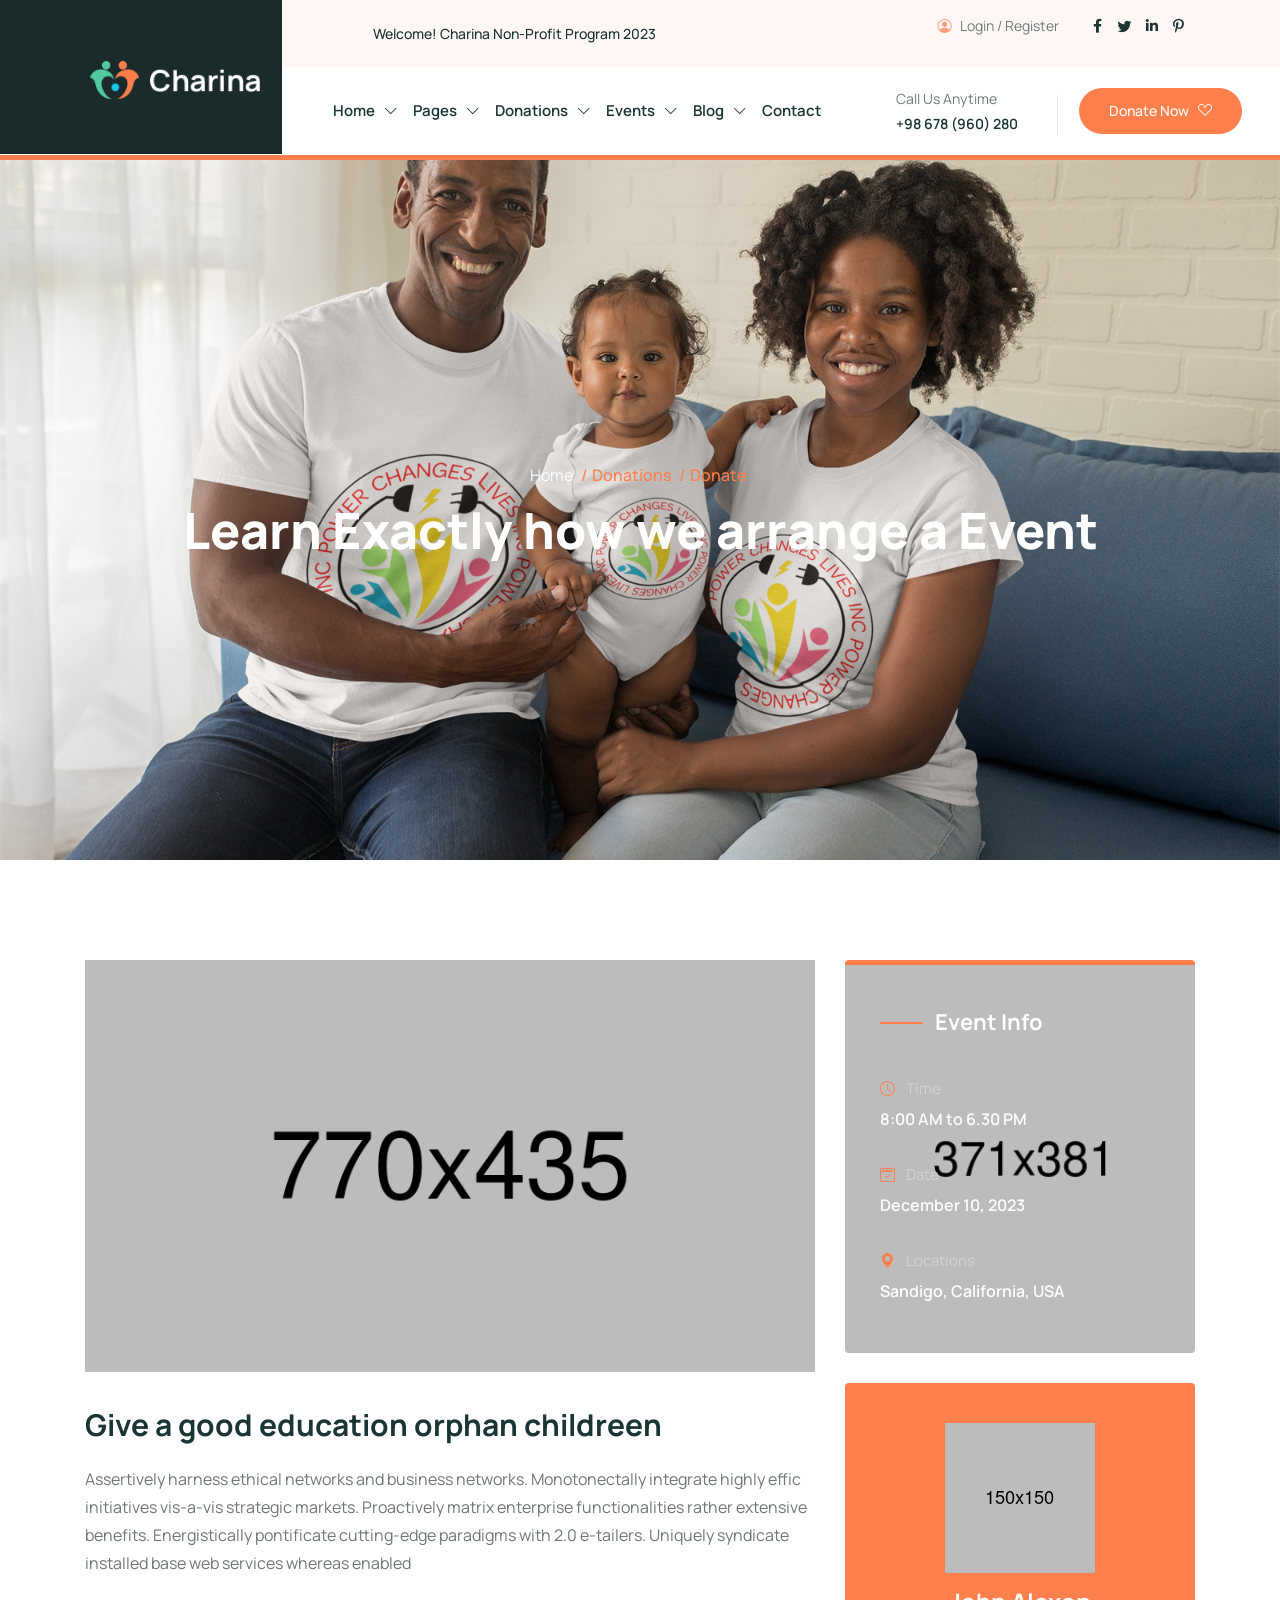
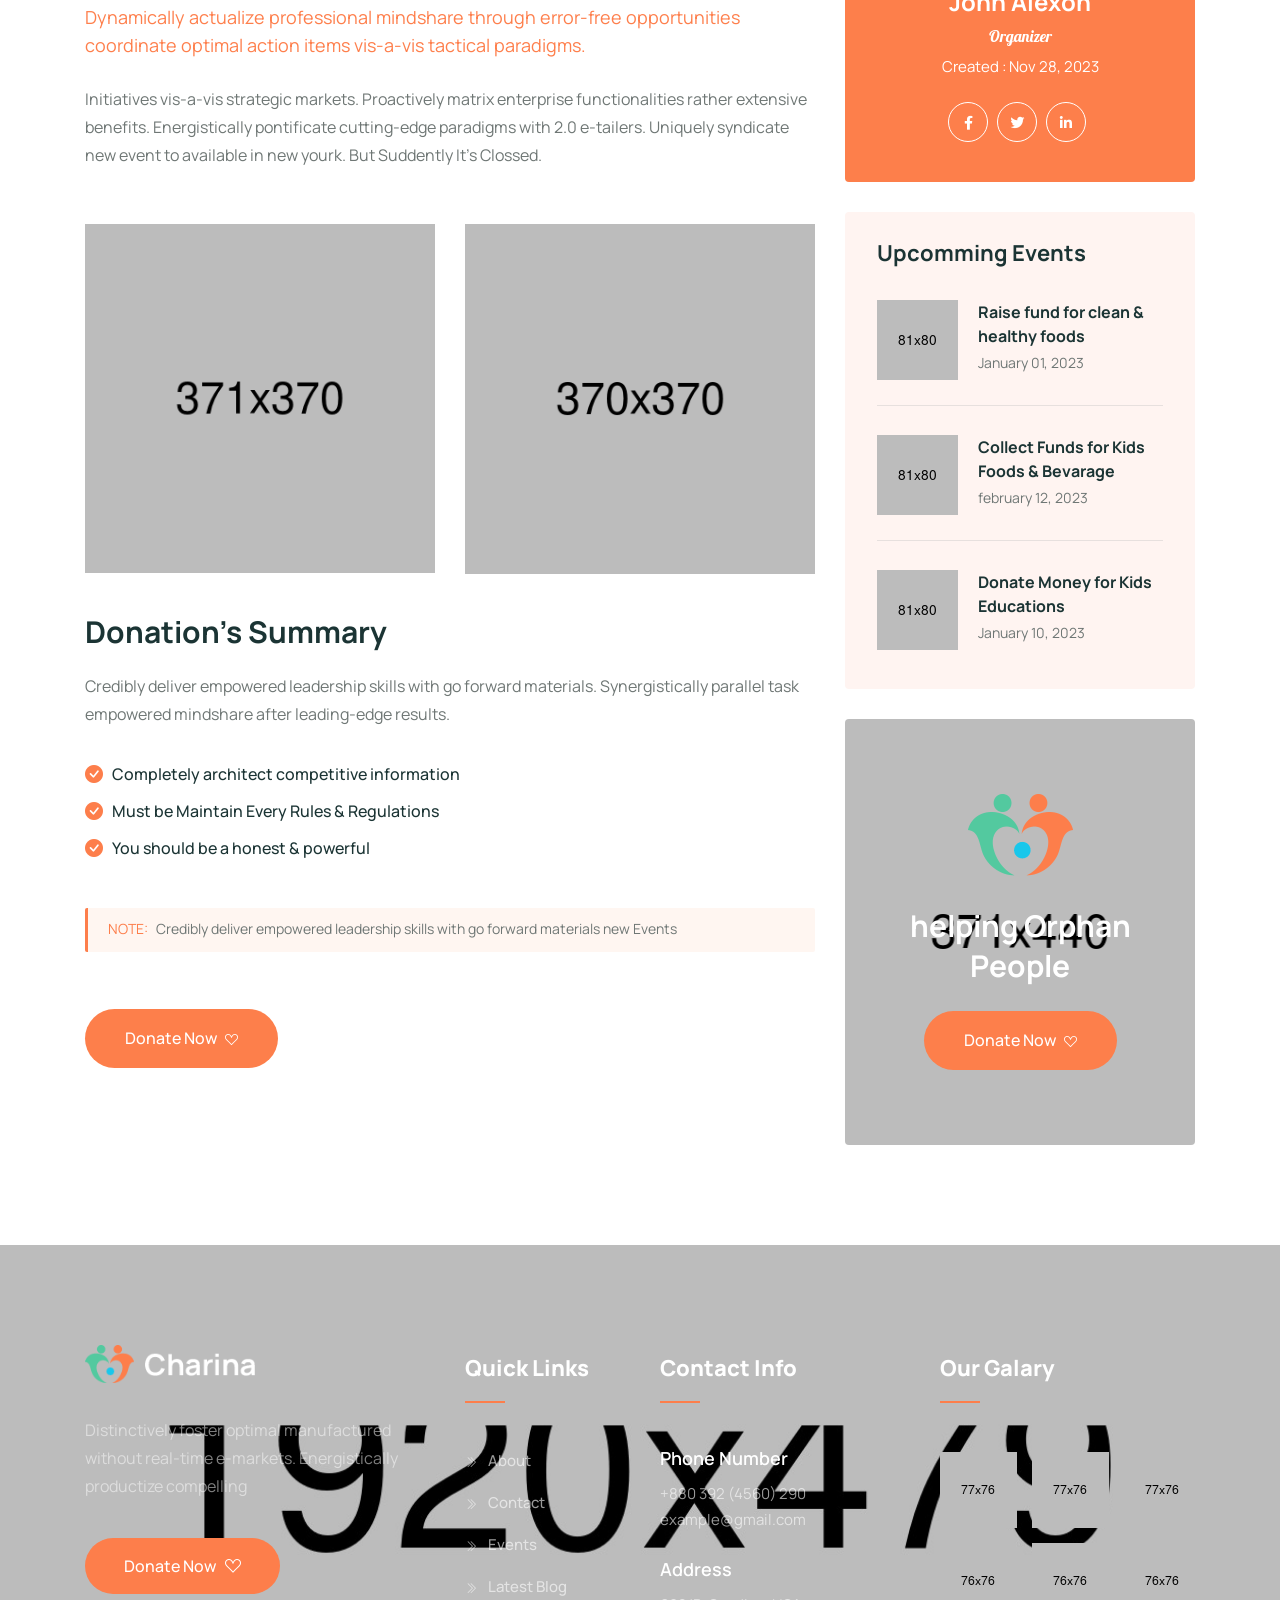
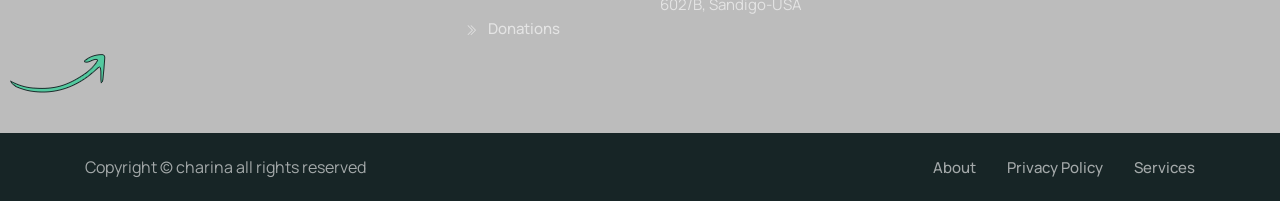
<file: event-details.html>
<!DOCTYPE HTML>
<html lang="en-US">
<head>
	<meta charset="UTF-8">
	<meta http-equiv="x-ua-compatible" content="ie=edge">
	<title>Charina – Nonprofit and Charity HTML5 Template</title>
	<meta name="description" content="">
	<meta name="viewport" content="width=device-width, initial-scale=1">
	<!-- Favicon -->
	<link rel="icon" type="image/png" sizes="56x56" href="assets/images/fav-icon/icon.png">
	<!-- bootstrap CSS -->
	<link rel="stylesheet" href="assets/css/bootstrap.min.css" type="text/css" media="all" />
	<!-- carousel CSS -->
	<link rel="stylesheet" href="assets/css/owl.carousel.min.css" type="text/css" media="all" />	
	<!-- animate CSS -->
	<link rel="stylesheet" href="assets/css/animate.css" type="text/css" media="all" />	
	<!-- animated-text CSS -->
	<link rel="stylesheet" href="assets/css/animated-text.css" type="text/css" media="all" />	
	<!-- font-awesome CSS -->
	<link rel="stylesheet" href="assets/css/all.min.css" type="text/css" media="all" />	
	<!-- font-flaticon CSS -->
	<link rel="stylesheet" href="assets/css/flaticon.css" type="text/css" media="all" />	
	<!-- theme-default CSS -->
	<link rel="stylesheet" href="assets/css/theme-default.css" type="text/css" media="all" />	
	<!-- meanmenu CSS -->
	<link rel="stylesheet" href="assets/css/meanmenu.min.css" type="text/css" media="all" />	
	<!-- Main Style CSS -->
	<link rel="stylesheet"  href="style.css" type="text/css" media="all" />
	<!-- transitions CSS -->
	<link rel="stylesheet" href="assets/css/owl.transitions.css" type="text/css" media="all" />
	<!-- venobox CSS -->
	<link rel="stylesheet" href="venobox/venobox.css" type="text/css" media="all" />
	<!-- responsive CSS -->
	<link rel="stylesheet" href="assets/css/responsive.css" type="text/css" media="all" />
	<!-- modernizr js -->	
	<script src="assets/js/vendor/modernizr-3.5.0.min.js"></script>	
	<!-- bootstrap icons -->
	<link rel="stylesheet" href="https://cdn.jsdelivr.net/npm/bootstrap-icons@1.9.1/font/bootstrap-icons.css">
</head>
<body>

<!-- loder -->
<div class="loader-wrapper">
	<div class="loader"></div>
	<div class="loder-section left-section"></div>
	<div class="loder-section right-section"></div>
</div>

<!--==================================================-->
<!-- Start charina Header Top Menu Area Css -->
<!--==================================================-->
<div class="header_top_menu">
	<div class="container-fluid">
		<div class="row align-items-center">
			<div class="col-lg-3"></div>
			<div class="col-lg-5 col-sm-8">
				<div class="header_top_menu_address">
					<div class="header_top_menu_text">
						<p> Welcome! Charina Non-Profit Program 2023 </p>
					</div>
				</div>
			</div>
			<div class="col-lg-4 col-sm-4">
				<div class="header_top_menu_icon text-right">
					<div class="menu-text">
						<p> <i class="bi bi-person-circle"></i> Login / Register </p>
					</div>
					<div class="header_top_menu_icon_inner">
						<ul>
							<li><a href="#"><i class="fab fa-facebook-f"></i></a></li>
							<li><a href="#"><i class="bi bi-twitter"></i></a></li>
							<li class="menu-icon"><a href="#"><i class="fab fa-linkedin-in"></i></a></li>
							<li class="menu-icon"><a href="#"><i class="fab fa-pinterest-p"></i></a></li>
						</ul>
					</div>
				</div>
			</div>
		</div>
	</div>
</div>
<!--==================================================-->
<!-- End charina Header Top Menu Area Css -->
<!--===================================================-->

<!--==================================================-->
<!-- Start charina Main Menu Area -->
<!--==================================================-->
<div id="sticky-header" class="charina_nav_manu align-items-center">
	<div class="container-fluid">
		<div class="row align-items-center">
			<div class="col-lg-2">
				<div class="logo">
					<a class="logo_img" href="index.html" title="charina">
						<img src="assets/images/logo.png" alt="" />
					</a>
					<a class="main_sticky" href="index.html" title="charina">
						<img src="assets/images/logo.png" alt="astute" />
					</a>
				</div>
			</div>
			<div class="col-lg-6">
				<nav class="charina_menu">
					<ul class="nav_scroll">
						<li><a href="#">Home <span><i class="bi bi-chevron-down"></i></span></a>
							<ul class="sub-menu">
								<li><a href="index.html">Home Page 01</a></li>
								<li><a href="index-2.html">Home Page 02</a></li>
							</ul>
						</li>
						<li><a href="#">Pages <span><i class="bi bi-chevron-down"></i></span></a>
							<ul class="sub-menu">
								<li><a href="about.html">About</a></li>
								<li><a href="volunteer.html">Volunteer</a></li>
								<li><a href="volunteer-2.html">Volunteer Two</a></li>
								<li><a href="gallery.html">Gallery </a></li>
								<li><a href="gallery-details.html">Gallery Details</a></li>
								<li><a href="contact-us.html">Contact Us</a></li>
							</ul>
						</li>
						<li><a href="#">Donations <span><i class="bi bi-chevron-down"></i></span></a>
							<ul class="sub-menu">
								<li><a href="donate.html">Donate</a></li>
								<li><a href="donations.html">Donations</a></li>
								<li><a href="donations-details.html">Donations Details</a></li>
							</ul>
						</li>
						<li><a href="#">Events <span><i class="bi bi-chevron-down"></i></span></a>
							<ul class="sub-menu">
								<li><a href="events.html">Events</a></li>
								<li><a href="event-details.html">Event Details</a></li>
							</ul>
						</li>
						<li><a href="#">Blog <span><i class="bi bi-chevron-down"></i></span></a>
							<ul class="sub-menu">
								<li><a href="blog-grid.html">Blog Grid</a></li>
								<li><a href="blog.html">Blog List</a></li>
								<li><a href="blog-details.html">Blog Details</a></li>
							</ul>
						</li>
						<li><a href="contact-us.html">Contact</a></li>
					</ul>		
				</nav>
			</div>
			<div class="col-lg-2">	
				<div class="header-right-button-box">
					<div class="header-button2">
						<a href="#"> <i class="bi bi-telephone"></i> </a>	
					</div>	
					<div class="slider-button-title">
						<p>Call Us Anytime</p>
						<h6>+98 678 (960) 280</h6>
					</div>
				</div>	
			</div>
			<div class="col-lg-2 pl-0 ">
				<div class="search-box-btn search-box-outer">
					<a href="#"><i class="bi bi-search"></i> </a>
				</div>
				<div class="header-button">
					<a href="donate.html"> Donate Now <i class="bi bi-suit-heart"></i> </a>	
				</div>
			</div>
		</div>
	</div>
</div>
<!-- charina Mobile Menu Area -->
<div class="mobile-menu-area sticky d-sm-block d-md-block d-lg-none ">
	<div class="mobile-menu">
		<nav class="charina_menu">
			<ul class="nav_scroll">
				<li><a href="#">Home <span><i class="bi bi-chevron-down"></i></span></a>
					<ul class="sub-menu">
						<li><a href="index.html">Home Page 01</a></li>
						<li><a href="index-2.html">Home Page 02</a></li>
					</ul>
				</li>
				<li><a href="#">Pages <span><i class="bi bi-chevron-down"></i></span></a>
					<ul class="sub-menu">
						<li><a href="about.html">About</a></li>
						<li><a href="volunteer.html">Volunteer</a></li>
						<li><a href="volunteer-2.html">Volunteer Two</a></li>
						<li><a href="gallery.html">Gallery </a></li>
						<li><a href="gallery-details.html">Gallery Details</a></li>
						<li><a href="contact-us.html">Contact Us</a></li>
					</ul>
				</li>
				<li><a href="#">Donations <span><i class="bi bi-chevron-down"></i></span></a>
					<ul class="sub-menu">
						<li><a href="donate.html">Donate</a></li>
						<li><a href="donations.html">Donations</a></li>
						<li><a href="donations-details.html">Donations Details</a></li>
					</ul>
				</li>
				<li><a href="#">Events <span><i class="bi bi-chevron-down"></i></span></a>
					<ul class="sub-menu">
						<li><a href="events.html">Events</a></li>
						<li><a href="event-details.html">Event Details</a></li>
					</ul>
				</li>
				<li><a href="#">Blog <span><i class="bi bi-chevron-down"></i></span></a>
					<ul class="sub-menu">
						<li><a href="blog-grid.html">Blog Grid</a></li>
						<li><a href="blog.html">Blog List</a></li>
						<li><a href="blog-details.html">Blog Details</a></li>
					</ul>
				</li>
				<li><a href="contact-us.html">Contact</a></li>
			</ul>
		</nav>
	</div>
</div>
<!--==================================================-->
<!-- End charina Main Menu Area -->
<!--==================================================-->

<!--==================================================-->
<!-- Start charina breatcam section  -->
<!--==================================================-->
<div class="breatcam-section d-flex align-items-center">
	<div class="container">
		<div class="row">
			<div class="col-lg-12">
				<div class="breatcam-content text-center">
					<!-- breatcam menu -->
					<div class="breatcam-menu">
						<ul>
							<li><a href="index.html">Home</a></li>
							<li><span>/</span> Donations </li>
							<li><span>/</span> Donate</li>
						</ul>
					</div>
					<!-- breadcumb title -->
					<div class="breatcam-title">
						<h1> Learn Exactly how we arrange a Event </h1>
					</div>
				</div>
			</div>
		</div>
	</div>
</div>
<!--==================================================-->
<!-- End charina breatcam section -->
<!--==================================================--> 

<!--==================================================-->
<!-- Start charina donate section  -->
<!--==================================================-->
<div class="donate-section event-details">
	<div class="container">
		<div class="row">
			<div class="col-lg-8 col-md-6">
				<div class="donations-single-box">
					<!-- donations thumb -->
					<div class="donations-thumb">
						<img src="assets/images/resource/event.png" alt="">
					</div>
				</div>
				<!-- donations title -->
				<div class="donations-detials-title pt-20">
					<h2><a href="donate.html">Give a good education orphan childreen</a></h2>
				</div>
				<!-- donation description -->
				<div class="donation-description">
					<p>Assertively harness ethical networks and business networks. Monotonectally integrate highly effic initiatives vis-a-vis strategic markets. Proactively matrix enterprise functionalities rather extensive benefits. Energistically pontificate cutting-edge paradigms with 2.0 e-tailers. Uniquely syndicate installed base web services whereas enabled</p>
				</div>
				<!-- donation description -->
				<div class="donation-description up">
					<p>Dynamically actualize professional mindshare through error-free opportunities coordinate optimal action items vis-a-vis tactical paradigms.</p>
				</div>
				<!-- donation description -->
				<div class="donation-description">
					<p>Initiatives vis-a-vis strategic markets. Proactively matrix enterprise functionalities rather extensive benefits. Energistically pontificate cutting-edge paradigms with 2.0 e-tailers. Uniquely syndicate new event to available in new yourk. But Suddently It’s Clossed.</p>
				</div>

				<div class="row mt-55">
					<div class="col-lg-6 col-md-6">
						<div class="event-thumb">
							<img src="assets/images/resource/1-event.png" alt="">
						</div>
					</div>
					<div class="col-lg-6 col-md-6">
						<div class="event-thumb">
							<img src="assets/images/resource/2-event.png" alt="">
						</div>
					</div>
				</div>
				<!-- donations title -->
				<div class="donations-detials-title pt-25">
					<h2><a href="donate.html">Donation’s Summary</a></h2>
				</div>
				<!-- donation description -->
				<div class="donation-description">
					<p>Credibly deliver empowered leadership skills with go forward materials. Synergistically parallel task empowered mindshare after leading-edge results.</p>
				</div>
				<!-- donation list -->
				<div class="donation-list">
					<ul>
						<li> <i class="bi bi-check-circle-fill"></i> Completely architect competitive information</li>
						<li><i class="bi bi-check-circle-fill"></i> Must be Maintain Every Rules & Regulations </li>
						<li> <i class="bi bi-check-circle-fill"></i> You should be a honest & powerful </li>
					</ul>
				</div>
				<!-- event note -->
				<div class="event-note">
					<p><span>NOTE:</span> Credibly deliver empowered leadership skills with go forward materials new Events</p>
				</div>
				<!-- event button -->
				<div class="charina-button">
					<a href="donate.html"> Donate Now <i class="bi bi-suit-heart"></i> </a>
				</div>
			</div>
			<div class="col-md-6 col-lg-4">
				<!-- widget items -->
				<div class="event-details-items">
					<!-- event title -->
					<div class="event-title2">
						<h4>Event Info</h4>
					</div>
					<!-- event text -->
					<div class="event-text2">
						<p><i class="bi bi-clock"></i> Time </p>
						<p><span>8:00 AM to 6.30 PM</span></p>
					</div>
					<!-- event text -->
					<div class="event-text2">
						<p><i class="bi bi-calendar2-check"></i> Date </p>
						<p><span>December 10, 2023</span></p>
					</div>
					<!-- event text -->
					<div class="event-text2">
						<p><i class="bi bi-geo-alt-fill"></i> Locations </p>
						<p><span>Sandigo, California, USA</span></p>
					</div>
				</div>
				<!-- widget items -->
				<div class="organizer-items">
					<!-- organizer thumb -->
					<div class="organizer-thumb">
						<img src="assets/images/resource/organiz2.png" alt="">
					</div>
					<!-- organizer content -->
					<div class="organiz-content">
						<h4>John Alexon</h4>
						<h6>Organizer</h6>
						<p>Created : Nov 28, 2023</p>
					</div>
					<!-- organizer social -->
					<div class="organizer-social">
						<ul>
							<li><a href="#"><i class="fab fa-facebook-f"></i></a></li>
							<li><a href="#"><i class="bi bi-twitter"></i></a></li>
							<li><a href="#"><i class="fab fa-linkedin-in"></i></a></li>
						</ul>
					</div>
				</div>
				<!-- widget items -->
				<div class="widget-items">
					<!-- categories title -->
					<div class="categories-title">
						<h4> Upcomming Events </h4>
					</div>
					<!-- widget recent post -->
					<div class="widget-recent-post d-flex">
						<div class="rpost-thumb">
							<a href="#"><img src="assets/images/resource/post1.png" alt="post thumb"></a>
						</div>
						<div class="rpost-content">
							<div class="rpost-title">
								<h4><a href="event-details.html"> Raise fund for clean & healthy foods </a></h4>
								<span>January 01, 2023</span>
							</div>
						</div>
					</div>
					<!-- widget recent post -->
					<div class="widget-recent-post d-flex">
						<div class="rpost-thumb">
							<a href="#"><img src="assets/images/resource/post2.png" alt="post thumb"></a>
						</div>
						<div class="rpost-content">
							<div class="rpost-title">
								<h4><a href="event-details.html"> Collect Funds for Kids Foods & Bevarage </a></h4>
								<span>february 12, 2023</span>
							</div>
						</div>
					</div>
					<!-- widget recent post -->
					<div class="widget-recent-post upper d-flex">
						<div class="rpost-thumb">
							<a href="blog-details.html"><img src="assets/images/resource/post3.png" alt="post thumb"></a>
						</div>
						<div class="rpost-content">
							<div class="rpost-title">
								<h4><a href="event-details.html"> Donate Money for Kids Educations </a></h4>
								<span>January 10, 2023</span>
							</div>
						</div>
					</div>
				</div>	
				<!-- categoreis thumb -->
				<div class="widget-categories-thumb">
					<!-- widget categories content  -->
					<div class="widget-categories-content text-center">
						<div class="logo-thumb">
							<a href="index.html"> <img src="assets/images/resource/logo.png" alt=""> </a>
						</div>
						<div class="widget-title2">
							<h3>helping Orphan People</h3>
						</div>
						<div class="charina-button">
							<a href="donate.html"> Donate Now <i class="bi bi-suit-heart"></i> </a>
						</div>
					</div>
				</div>
			</div>
		</div>
	</div>
</div>

<!--==================================================-->
<!-- End charina donate Secton -->
<!--==================================================-->



<!--==================================================-->
<!-- Start charina Footer Section -->
<!--==================================================-->
<div class="footer-section"> 
	<div class="container">
		<div class="row footer-bg">
			<div class="col-lg-4 col-md-6">
				<div class="widgets-company-info">
					<!-- charina logo -->
					<div class="charina-logo">
						<a class="logo_img" href="index.html" title="techno">
							<img src="assets/images/logo.png" alt="" />
						</a>
					</div>
					<div class="company-info-desc">
						<p> Distinctively foster optimal manufactured without real-time e-markets. Energistically productize compelling </p>
					</div>
					<div class="footer-button">
						<a href="about.html"> Donate Now <i class="bi bi-suit-heart"></i></a>
					</div>
				</div>					
			</div>
			<div class="col-lg-2 col-md-6">
				<div class="widget-nav-menu">
					<!-- widget title -->
					<h4 class="widget-title"> Quick Links </h4>
					<div class="menu-quick-link-content">
						<ul class="footer-widget-list">
							<li><a href="about.html"> <i class="bi bi-chevron-double-right"></i> About </a></li>
							<li><a href="contact-us.html"> <i class="bi bi-chevron-double-right"></i> Contact </a></li>
							<li><a href="events.html"> <i class="bi bi-chevron-double-right"></i> Events </a></li>
							<li><a href="blog.html"> <i class="bi bi-chevron-double-right"></i> Latest Blog </a></li>
							<li><a href="donations.html"> <i class="bi bi-chevron-double-right"></i> Donations </a></li>
						</ul>
					</div>
				</div>
			</div>	
			<div class="col-lg-3 col-md-6 pl-20">
				<div class="widget-contact-info">
					<!-- widget title -->
					<h4 class="widget-title"> Contact Info </h4>
					<!-- widget content -->
					<div class="footer-widget-content">
						<!-- wedget title -->
						<div class="footer-wedget-title">
							<h5> Phone Number </h5>
						</div>
						<!-- footer info desc -->
						<div class="footer-info-desc">
							<p> +880 392 (4560) 290 </p>
							<p>example@gmail.com</p>
						</div>
						<!-- wedget title -->
						<div class="footer-wedget-title">
							<h5> Address </h5>
						</div>
						<!-- footer info desc -->
						<div class="footer-info-desc">
							<p> 602/B, Sandigo-USA </p>
						</div>
					</div>
				</div>
			</div>
			<div class="col-lg-3 col-md-6">
				<div class="widget-thumb-menu">
					<!-- widget title -->
					<h4 class="widget-title"> Our Galary </h4>
					<!-- widget content -->
					<div class="footer-widget-thumb">
						<div class="items">
							<img src="assets/images/resource/footer1.png" alt="">
						</div>
						<div class="items">
							<img src="assets/images/resource/footer2.png" alt="">
						</div>
						<div class="items">
							<img src="assets/images/resource/footer3.png" alt="">
						</div>
						<div class="items">
							<img src="assets/images/resource/footer4.png" alt="">
						</div>
						<div class="items">
							<img src="assets/images/resource/footer5.png" alt="">
						</div>
						<div class="items">
							<img src="assets/images/resource/footer6.png" alt="">
						</div>
					</div>
				</div>
			</div>
			<!-- foter shape -->
			<div class="footer-shape bounce-animate">
				<img src="assets/images/resource/footer-arrow.png" alt="">
			</div>
			<div class="footer-shape2 dance">
				<img src="assets/images/resource/heart-icon.png" alt="">
			</div>
		</div>
	</div>
</div>	
<div class="footer-bottom-area">
	<div class="container">
		<div class="row">
			<div class="col-lg-6 col-md-6">
				<div class="footer-bottom-content-copy">
					<p> Copyright © charina  all rights reserved  </p>
				</div>
			</div>
			<div class="col-lg-6 col-md-6">
				<div class="footer-bottom-menu text-right">
					<ul>
						<li><a href="about.html">About</a></li>
						<li><a href="#">Privacy Policy</a></li>
						<li><a href="service.html">Services</a></li>
					</ul>
				</div>
			</div>
		</div>
	</div>
</div>	
<!--==================================================-->
<!-- End charina Footer Section -->
<!--==================================================-->



<!--==================================================-->
<!-- Start scrollup section Section -->
<!--==================================================-->
   <div class="prgoress_indicator active-progress">
        <svg class="progress-circle svg-content" width="100%" height="100%" viewBox="-1 -1 102 102">
          <path d="M50,1 a49,49 0 0,1 0,98 a49,49 0 0,1 0,-98" style="transition: stroke-dashoffset 10ms linear 0s; stroke-dasharray: 307.919, 307.919; stroke-dashoffset: 270.456;"></path>
        </svg>
    </div>
<!--==================================================-->
<!-- Start scrollup section Section -->
	<!--==================================================-->


<!--==================================================-->
<!-- Start Search Popup Area -->
<!--==================================================-->
<div class="search-popup">
	<button class="close-search style-two"><span class="flaticon-multiply"><i class="far fa-times-circle"></i></span></button>
	<button class="close-search"><i class="fas fa-arrow-up"></i></button>
	<form method="post" action="#">
		<div class="form-group">
			<input type="search" name="search-field" value="" placeholder="Search Here" required="">
			<button type="submit"><i class="fa fa-search"></i></button>
		</div>
	</form>
</div>
<!--==================================================-->
<!-- Start Search Popup Area -->
<!--==================================================-->
	
	<!-- jquery js -->	
	<script src="assets/js/vendor/jquery-3.2.1.min.js"></script>
	<!-- bootstrap js -->	
	<script src="assets/js/bootstrap.min.js"></script>
	<!-- carousel js -->
	<script src="assets/js/owl.carousel.min.js"></script>
	<!-- counterup js -->
	<script src="assets/js/jquery.counterup.min.js"></script>
	<!-- waypoints js -->
	<script src="assets/js/waypoints.min.js"></script>
	<!-- wow js -->
	<script src="assets/js/wow.js"></script>
	<!-- imagesloaded js -->
	<script src="assets/js/imagesloaded.pkgd.min.js"></script>
	<!-- venobox js -->
	<script src="venobox/venobox.js"></script>
	<!-- ajax mail js -->
	<script src="assets/js/ajax-mail.js"></script>
	<!--  animated-text js -->	
	<script src="assets/js/animated-text.js"></script>
	<!-- venobox min js -->
	<script src="venobox/venobox.min.js"></script>
	<!-- isotope js -->
	<script src="assets/js/isotope.pkgd.min.js"></script>
	<!-- jquery meanmenu js -->	
	<script src="assets/js/jquery.meanmenu.js"></script>
	<!-- jquery scrollup js -->	
	<script src="assets/js/jquery.scrollUp.js"></script>
	<!-- barfiller js -->
	<script src="assets/js/jquery.barfiller.js"></script>
	<!-- theme js -->	
	<script src="assets/js/theme.js"></script>	
</body>
</html>
</file>
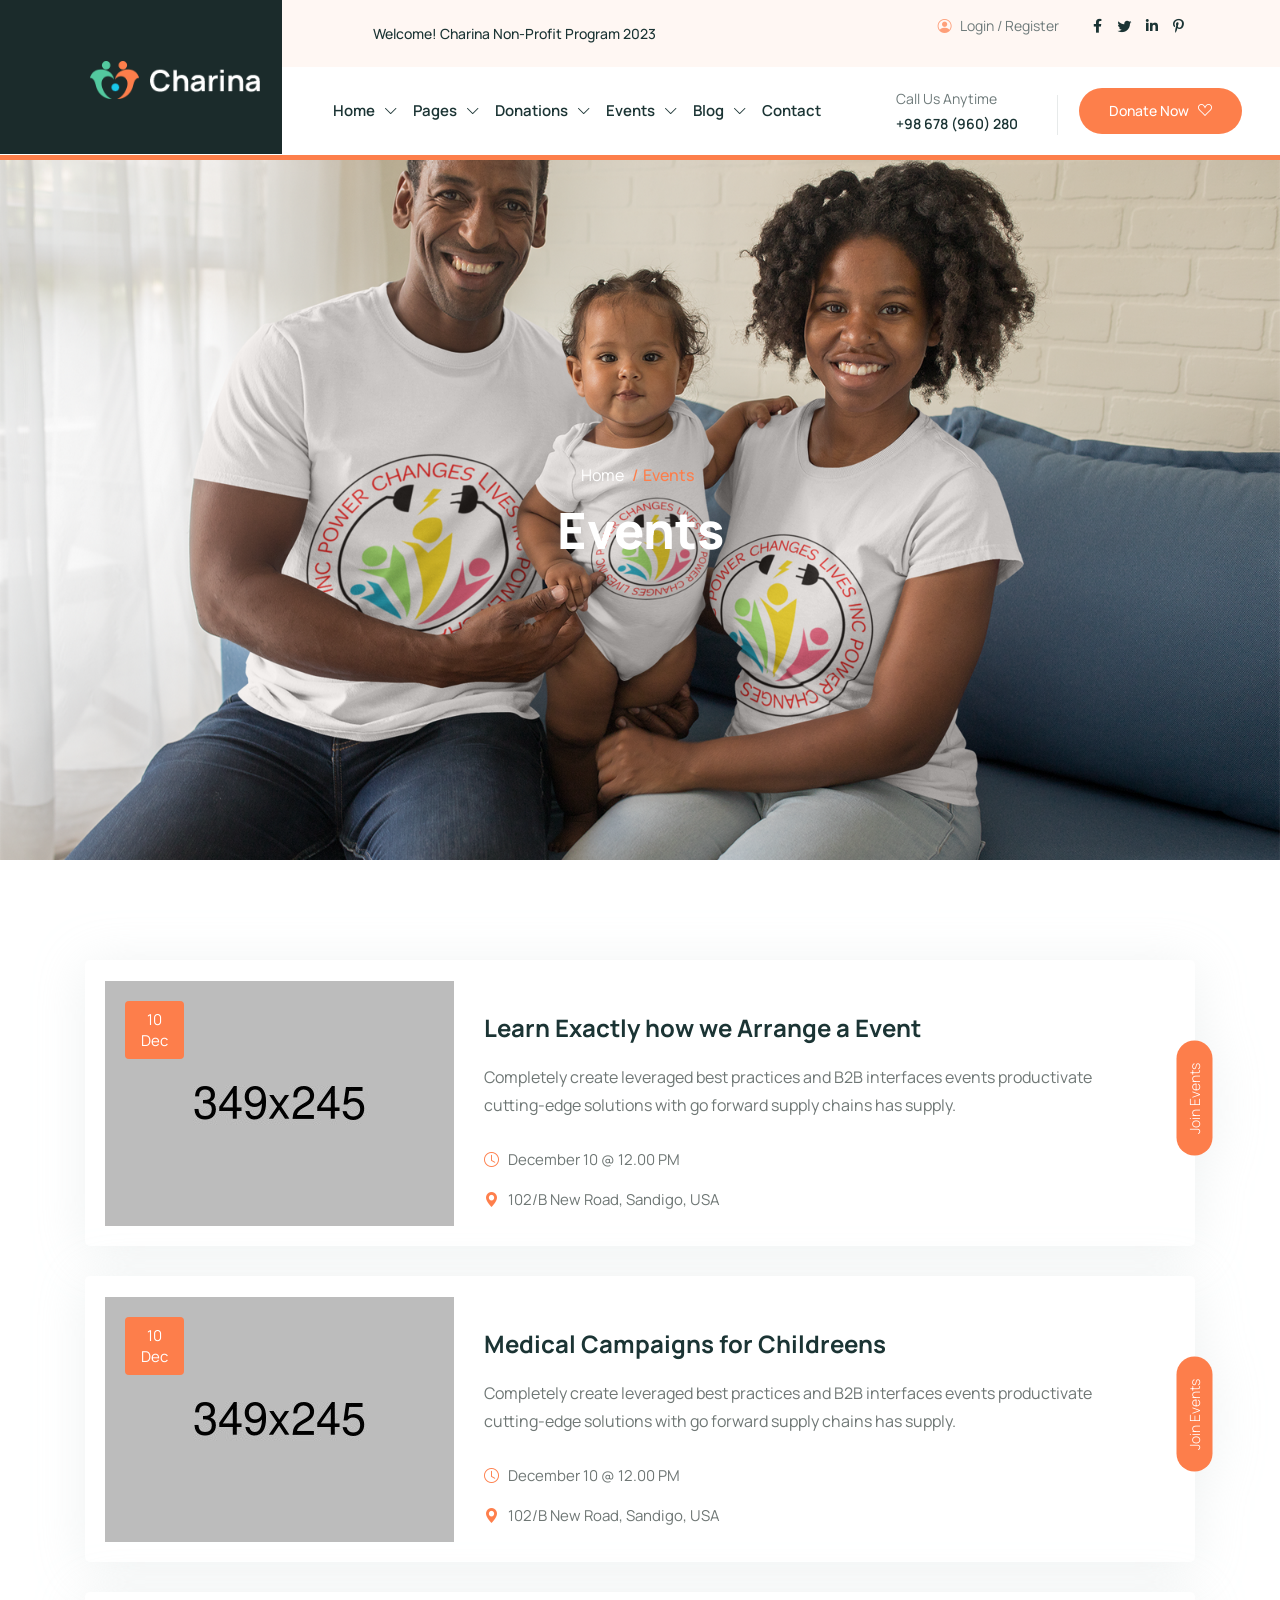
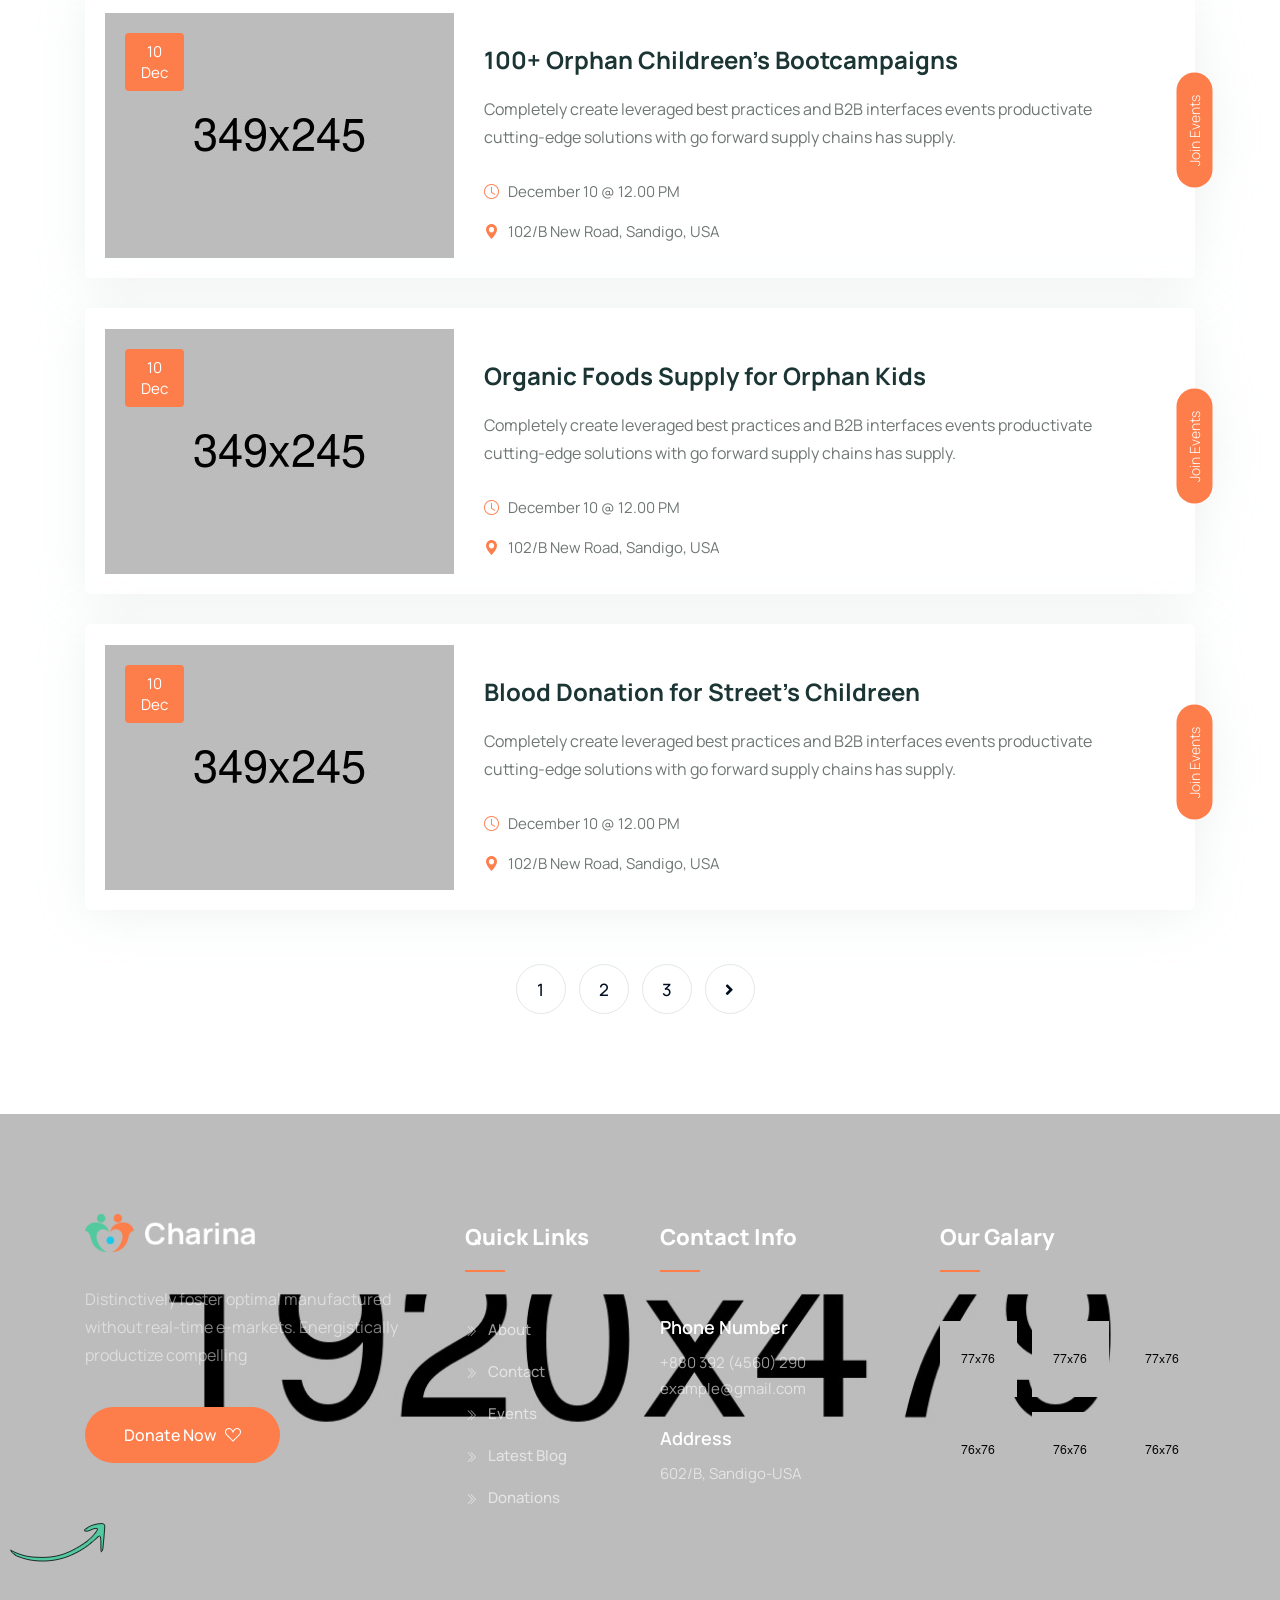
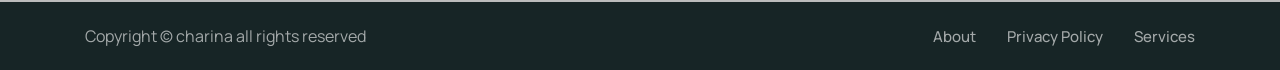
<file: events.html>
<!DOCTYPE HTML>
<html lang="en-US">
<head>
	<meta charset="UTF-8">
	<meta http-equiv="x-ua-compatible" content="ie=edge">
	<title>Charina – Nonprofit and Charity HTML5 Template</title>
	<meta name="description" content="">
	<meta name="viewport" content="width=device-width, initial-scale=1">
	<!-- Favicon -->
	<link rel="icon" type="image/png" sizes="56x56" href="assets/images/fav-icon/icon.png">
	<!-- bootstrap CSS -->
	<link rel="stylesheet" href="assets/css/bootstrap.min.css" type="text/css" media="all" />
	<!-- carousel CSS -->
	<link rel="stylesheet" href="assets/css/owl.carousel.min.css" type="text/css" media="all" />	
	<!-- animate CSS -->
	<link rel="stylesheet" href="assets/css/animate.css" type="text/css" media="all" />	
	<!-- animated-text CSS -->
	<link rel="stylesheet" href="assets/css/animated-text.css" type="text/css" media="all" />	
	<!-- font-awesome CSS -->
	<link rel="stylesheet" href="assets/css/all.min.css" type="text/css" media="all" />	
	<!-- font-flaticon CSS -->
	<link rel="stylesheet" href="assets/css/flaticon.css" type="text/css" media="all" />	
	<!-- theme-default CSS -->
	<link rel="stylesheet" href="assets/css/theme-default.css" type="text/css" media="all" />	
	<!-- meanmenu CSS -->
	<link rel="stylesheet" href="assets/css/meanmenu.min.css" type="text/css" media="all" />	
	<!-- Main Style CSS -->
	<link rel="stylesheet"  href="style.css" type="text/css" media="all" />
	<!-- transitions CSS -->
	<link rel="stylesheet" href="assets/css/owl.transitions.css" type="text/css" media="all" />
	<!-- venobox CSS -->
	<link rel="stylesheet" href="venobox/venobox.css" type="text/css" media="all" />
	<!-- responsive CSS -->
	<link rel="stylesheet" href="assets/css/responsive.css" type="text/css" media="all" />
	<!-- modernizr js -->	
	<script src="assets/js/vendor/modernizr-3.5.0.min.js"></script>	
	<!-- bootstrap icons -->
	<link rel="stylesheet" href="https://cdn.jsdelivr.net/npm/bootstrap-icons@1.9.1/font/bootstrap-icons.css">
</head>
<body>

<!-- loder -->
<div class="loader-wrapper">
	<div class="loader"></div>
	<div class="loder-section left-section"></div>
	<div class="loder-section right-section"></div>
</div>

<!--==================================================-->
<!-- Start charina Header Top Menu Area Css -->
<!--==================================================-->
<div class="header_top_menu">
	<div class="container-fluid">
		<div class="row align-items-center">
			<div class="col-lg-3"></div>
			<div class="col-lg-5 col-sm-8">
				<div class="header_top_menu_address">
					<div class="header_top_menu_text">
						<p> Welcome! Charina Non-Profit Program 2023 </p>
					</div>
				</div>
			</div>
			<div class="col-lg-4 col-sm-4">
				<div class="header_top_menu_icon text-right">
					<div class="menu-text">
						<p> <i class="bi bi-person-circle"></i> Login / Register </p>
					</div>
					<div class="header_top_menu_icon_inner">
						<ul>
							<li><a href="#"><i class="fab fa-facebook-f"></i></a></li>
							<li><a href="#"><i class="bi bi-twitter"></i></a></li>
							<li class="menu-icon"><a href="#"><i class="fab fa-linkedin-in"></i></a></li>
							<li class="menu-icon"><a href="#"><i class="fab fa-pinterest-p"></i></a></li>
						</ul>
					</div>
				</div>
			</div>
		</div>
	</div>
</div>
<!--==================================================-->
<!-- End charina Header Top Menu Area Css -->
<!--===================================================-->

<!--==================================================-->
<!-- Start charina Main Menu Area -->
<!--==================================================-->
<div id="sticky-header" class="charina_nav_manu align-items-center">
	<div class="container-fluid">
		<div class="row align-items-center">
			<div class="col-lg-2">
				<div class="logo">
					<a class="logo_img" href="index.html" title="charina">
						<img src="assets/images/logo.png" alt="" />
					</a>
					<a class="main_sticky" href="index.html" title="charina">
						<img src="assets/images/logo.png" alt="astute" />
					</a>
				</div>
			</div>
			<div class="col-lg-6">
				<nav class="charina_menu">
					<ul class="nav_scroll">
						<li><a href="#">Home <span><i class="bi bi-chevron-down"></i></span></a>
							<ul class="sub-menu">
								<li><a href="index.html">Home Page 01</a></li>
								<li><a href="index-2.html">Home Page 02</a></li>
							</ul>
						</li>
						<li><a href="#">Pages <span><i class="bi bi-chevron-down"></i></span></a>
							<ul class="sub-menu">
								<li><a href="about.html">About</a></li>
								<li><a href="volunteer.html">Volunteer</a></li>
								<li><a href="volunteer-2.html">Volunteer Two</a></li>
								<li><a href="gallery.html">Gallery </a></li>
								<li><a href="gallery-details.html">Gallery Details</a></li>
								<li><a href="contact-us.html">Contact Us</a></li>
							</ul>
						</li>
						<li><a href="#">Donations <span><i class="bi bi-chevron-down"></i></span></a>
							<ul class="sub-menu">
								<li><a href="donate.html">Donate</a></li>
								<li><a href="donations.html">Donations</a></li>
								<li><a href="donations-details.html">Donations Details</a></li>
							</ul>
						</li>
						<li><a href="#">Events <span><i class="bi bi-chevron-down"></i></span></a>
							<ul class="sub-menu">
								<li><a href="events.html">Events</a></li>
								<li><a href="event-details.html">Event Details</a></li>
							</ul>
						</li>
						<li><a href="#">Blog <span><i class="bi bi-chevron-down"></i></span></a>
							<ul class="sub-menu">
								<li><a href="blog-grid.html">Blog Grid</a></li>
								<li><a href="blog.html">Blog List</a></li>
								<li><a href="blog-details.html">Blog Details</a></li>
							</ul>
						</li>
						<li><a href="contact-us.html">Contact</a></li>
					</ul>	
				</nav>
			</div>
			<div class="col-lg-2">	
				<div class="header-right-button-box">
					<div class="header-button2">
						<a href="#"> <i class="bi bi-telephone"></i> </a>	
					</div>	
					<div class="slider-button-title">
						<p>Call Us Anytime</p>
						<h6>+98 678 (960) 280</h6>
					</div>
				</div>	
			</div>
			<div class="col-lg-2 pl-0 ">
				<div class="search-box-btn search-box-outer">
					<a href="#"><i class="bi bi-search"></i> </a>
				</div>
				<div class="header-button">
					<a href="donate.html"> Donate Now <i class="bi bi-suit-heart"></i> </a>	
				</div>
			</div>
		</div>
	</div>
</div>
<!-- charina Mobile Menu Area -->
<div class="mobile-menu-area sticky d-sm-block d-md-block d-lg-none ">
	<div class="mobile-menu">
		<nav class="charina_menu">
			<ul class="nav_scroll">
				<li><a href="#">Home <span><i class="bi bi-chevron-down"></i></span></a>
					<ul class="sub-menu">
						<li><a href="index.html">Home Page 01</a></li>
						<li><a href="index-2.html">Home Page 02</a></li>
					</ul>
				</li>
				<li><a href="#">Pages <span><i class="bi bi-chevron-down"></i></span></a>
					<ul class="sub-menu">
						<li><a href="about.html">About</a></li>
						<li><a href="volunteer.html">Volunteer</a></li>
						<li><a href="volunteer-2.html">Volunteer Two</a></li>
						<li><a href="gallery.html">Gallery </a></li>
						<li><a href="gallery-details.html">Gallery Details</a></li>
						<li><a href="contact-us.html">Contact Us</a></li>
					</ul>
				</li>
				<li><a href="#">Donations <span><i class="bi bi-chevron-down"></i></span></a>
					<ul class="sub-menu">
						<li><a href="donate.html">Donate</a></li>
						<li><a href="donations.html">Donations</a></li>
						<li><a href="donations-details.html">Donations Details</a></li>
					</ul>
				</li>
				<li><a href="#">Events <span><i class="bi bi-chevron-down"></i></span></a>
					<ul class="sub-menu">
						<li><a href="events.html">Events</a></li>
						<li><a href="event-details.html">Event Details</a></li>
					</ul>
				</li>
				<li><a href="#">Blog <span><i class="bi bi-chevron-down"></i></span></a>
					<ul class="sub-menu">
						<li><a href="blog-grid.html">Blog Grid</a></li>
						<li><a href="blog.html">Blog List</a></li>
						<li><a href="blog-details.html">Blog Details</a></li>
					</ul>
				</li>
				<li><a href="contact-us.html">Contact</a></li>
			</ul>	
		</nav>
	</div>
</div>
<!--==================================================-->
<!-- End charina Main Menu Area -->
<!--==================================================-->

<!--==================================================-->
<!-- Start charina breatcam section  -->
<!--==================================================-->
<div class="breatcam-section d-flex align-items-center">
	<div class="container">
		<div class="row">
			<div class="col-lg-12">
				<div class="breatcam-content text-center">
					<!-- breatcam menu -->
					<div class="breatcam-menu">
						<ul>
							<li><a href="index.html">Home</a></li>
							<li><span>/</span> Events </li>
						</ul>
					</div>
					<!-- breadcumb title -->
					<div class="breatcam-title">
						<h1> Events </h1>
					</div>
				</div>
			</div>
		</div>
	</div>
</div>
<!--==================================================-->
<!-- End charina breatcam section -->
<!--==================================================--> 

<!--==================================================-->
<!-- Start charina donate section  -->
<!--==================================================-->
<div class="events-section style-three">
	<div class="container">
		<div class="row">
			<div class="col-lg-12">
				<div class="events-single-box">
					<!-- events thumb -->
					<div class="events-thumb">
						<img src="assets/images/resource/events-1.jpg" alt="">
						<!-- thumb button -->
						<div class="thumb-button">
							<span>10 Dec</span>
						</div>
					</div>
					<!-- events content -->
					<div class="events-content">
						<!-- event title -->
						<div class="event-title">
							<h3><a href="event-details.html">Learn Exactly how we Arrange a Event</a></h3>
						</div>
						<!-- event desc -->
						<div class="event-discription">
							<p>Completely create leveraged best practices and B2B interfaces events productivate cutting-edge solutions with go forward supply chains has supply.</p>
						</div>
						<!-- event text -->
						<div class="event-text">
							<p> <i class="bi bi-clock"></i> December 10 @ 12.00 PM </p>
							<p> <i class="bi bi-geo-alt-fill"></i> 102/B New Road, Sandigo, USA </p>
						</div>
					</div>
					<!-- event date -->
					<div class="event-date">
						<span>Join Events</span>
					</div>
				</div>
			</div>
			<div class="col-lg-12">
				<div class="events-single-box">
					<!-- events thumb -->
					<div class="events-thumb">
						<img src="assets/images/resource/events-2.jpg" alt="">
						<!-- thumb button -->
						<div class="thumb-button">
							<span>10 Dec</span>
						</div>
					</div>
					<!-- events content -->
					<div class="events-content">
						<!-- event title -->
						<div class="event-title">
							<h3><a href="event-details.html">Medical Campaigns for Childreens</a> </h3>
						</div>
						<!-- event desc -->
						<div class="event-discription">
							<p>Completely create leveraged best practices and B2B interfaces events productivate cutting-edge solutions with go forward supply chains has supply.</p>
						</div>
						<!-- event text -->
						<div class="event-text">
							<p> <i class="bi bi-clock"></i> December 10 @ 12.00 PM </p>
							<p> <i class="bi bi-geo-alt-fill"></i> 102/B New Road, Sandigo, USA </p>
						</div>
					</div>
					<!-- event date -->
					<div class="event-date">
						<span>Join Events</span>
					</div>
				</div>
			</div>
			<div class="col-lg-12">
				<div class="events-single-box">
					<!-- events thumb -->
					<div class="events-thumb">
						<img src="assets/images/resource/events-3.jpg" alt="">
						<!-- thumb button -->
						<div class="thumb-button">
							<span>10 Dec</span>
						</div>
					</div>
					<!-- events content -->
					<div class="events-content">
						<!-- event title -->
						<div class="event-title">
							<h3> <a href="event-details.html">100+ Orphan Childreen’s Bootcampaigns</a> </h3>
						</div>
						<!-- event desc -->
						<div class="event-discription">
							<p>Completely create leveraged best practices and B2B interfaces events productivate cutting-edge solutions with go forward supply chains has supply.</p>
						</div>
						<!-- event text -->
						<div class="event-text">
							<p> <i class="bi bi-clock"></i> December 10 @ 12.00 PM </p>
							<p> <i class="bi bi-geo-alt-fill"></i> 102/B New Road, Sandigo, USA </p>
						</div>
					</div>
					<!-- event date -->
					<div class="event-date">
						<span>Join Events</span>
					</div>
				</div>
			</div>
			<div class="col-lg-12">
				<div class="events-single-box">
					<!-- events thumb -->
					<div class="events-thumb">
						<img src="assets/images/resource/events-4.jpg" alt="">
						<!-- thumb button -->
						<div class="thumb-button">
							<span>10 Dec</span>
						</div>
					</div>
					<!-- events content -->
					<div class="events-content">
						<!-- event title -->
						<div class="event-title">
							<h3> <a href="event-details.html">Organic Foods Supply for Orphan Kids</a> </h3>
						</div>
						<!-- event desc -->
						<div class="event-discription">
							<p>Completely create leveraged best practices and B2B interfaces events productivate cutting-edge solutions with go forward supply chains has supply.</p>
						</div>
						<!-- event text -->
						<div class="event-text">
							<p> <i class="bi bi-clock"></i> December 10 @ 12.00 PM </p>
							<p> <i class="bi bi-geo-alt-fill"></i> 102/B New Road, Sandigo, USA </p>
						</div>
					</div>
					<!-- event date -->
					<div class="event-date">
						<span>Join Events</span>
					</div>
				</div>
			</div>
			<div class="col-lg-12">
				<div class="events-single-box">
					<!-- events thumb -->
					<div class="events-thumb">
						<img src="assets/images/resource/events-5.jpg" alt="">
						<!-- thumb button -->
						<div class="thumb-button">
							<span>10 Dec</span>
						</div>
					</div>
					<!-- events content -->
					<div class="events-content">
						<!-- event title -->
						<div class="event-title">
							<h3> <a href="event-details.html">Blood Donation for Street’s Childreen</a> </h3>
						</div>
						<!-- event desc -->
						<div class="event-discription">
							<p>Completely create leveraged best practices and B2B interfaces events productivate cutting-edge solutions with go forward supply chains has supply.</p>
						</div>
						<!-- event text -->
						<div class="event-text">
							<p> <i class="bi bi-clock"></i> December 10 @ 12.00 PM </p>
							<p> <i class="bi bi-geo-alt-fill"></i> 102/B New Road, Sandigo, USA </p>
						</div>
					</div>
					<!-- event date -->
					<div class="event-date">
						<span>Join Events</span>
					</div>
				</div>
			</div>
			<div class="col-lg-12">
				<div class="pagination-list text-center pt-4">
					<ul> <li><a href="#" class="#">1</a></li></ul>
					<ul> <li><a href="#" class="#">2</a></li></ul>
					<ul> <li><a href="#" class="active">3</a></li></ul>
					<ul> <li><a href="#" class="#"><i class="fas fa-angle-right"></i></a></li></ul>
				</div>
			</div>
		</div>
	</div>
</div>

<!--==================================================-->
<!-- End charina donate Secton -->
<!--==================================================-->



<!--==================================================-->
<!-- Start charina Footer Section -->
<!--==================================================-->
<div class="footer-section"> 
	<div class="container">
		<div class="row footer-bg">
			<div class="col-lg-4 col-md-6">
				<div class="widgets-company-info">
					<!-- charina logo -->
					<div class="charina-logo">
						<a class="logo_img" href="index.html" title="techno">
							<img src="assets/images/logo.png" alt="" />
						</a>
					</div>
					<div class="company-info-desc">
						<p> Distinctively foster optimal manufactured without real-time e-markets. Energistically productize compelling </p>
					</div>
					<div class="footer-button">
						<a href="about.html"> Donate Now <i class="bi bi-suit-heart"></i></a>
					</div>
				</div>					
			</div>
			<div class="col-lg-2 col-md-6">
				<div class="widget-nav-menu">
					<!-- widget title -->
					<h4 class="widget-title"> Quick Links </h4>
					<div class="menu-quick-link-content">
						<ul class="footer-widget-list">
							<li><a href="about.html"> <i class="bi bi-chevron-double-right"></i> About </a></li>
							<li><a href="contact-us.html"> <i class="bi bi-chevron-double-right"></i> Contact </a></li>
							<li><a href="events.html"> <i class="bi bi-chevron-double-right"></i> Events </a></li>
							<li><a href="blog.html"> <i class="bi bi-chevron-double-right"></i> Latest Blog </a></li>
							<li><a href="donations.html"> <i class="bi bi-chevron-double-right"></i> Donations </a></li>
						</ul>
					</div>
				</div>
			</div>	
			<div class="col-lg-3 col-md-6 pl-20">
				<div class="widget-contact-info">
					<!-- widget title -->
					<h4 class="widget-title"> Contact Info </h4>
					<!-- widget content -->
					<div class="footer-widget-content">
						<!-- wedget title -->
						<div class="footer-wedget-title">
							<h5> Phone Number </h5>
						</div>
						<!-- footer info desc -->
						<div class="footer-info-desc">
							<p> +880 392 (4560) 290 </p>
							<p>example@gmail.com</p>
						</div>
						<!-- wedget title -->
						<div class="footer-wedget-title">
							<h5> Address </h5>
						</div>
						<!-- footer info desc -->
						<div class="footer-info-desc">
							<p> 602/B, Sandigo-USA </p>
						</div>
					</div>
				</div>
			</div>
			<div class="col-lg-3 col-md-6">
				<div class="widget-thumb-menu">
					<!-- widget title -->
					<h4 class="widget-title"> Our Galary </h4>
					<!-- widget content -->
					<div class="footer-widget-thumb">
						<div class="items">
							<img src="assets/images/resource/footer1.png" alt="">
						</div>
						<div class="items">
							<img src="assets/images/resource/footer2.png" alt="">
						</div>
						<div class="items">
							<img src="assets/images/resource/footer3.png" alt="">
						</div>
						<div class="items">
							<img src="assets/images/resource/footer4.png" alt="">
						</div>
						<div class="items">
							<img src="assets/images/resource/footer5.png" alt="">
						</div>
						<div class="items">
							<img src="assets/images/resource/footer6.png" alt="">
						</div>
					</div>
				</div>
			</div>
			<!-- foter shape -->
			<div class="footer-shape bounce-animate">
				<img src="assets/images/resource/footer-arrow.png" alt="">
			</div>
			<div class="footer-shape2 dance">
				<img src="assets/images/resource/heart-icon.png" alt="">
			</div>
		</div>
	</div>
</div>	
<div class="footer-bottom-area">
	<div class="container">
		<div class="row">
			<div class="col-lg-6 col-md-6">
				<div class="footer-bottom-content-copy">
					<p> Copyright © charina  all rights reserved  </p>
				</div>
			</div>
			<div class="col-lg-6 col-md-6">
				<div class="footer-bottom-menu text-right">
					<ul>
						<li><a href="about.html">About</a></li>
						<li><a href="#">Privacy Policy</a></li>
						<li><a href="service.html">Services</a></li>
					</ul>
				</div>
			</div>
		</div>
	</div>
</div>	
<!--==================================================-->
<!-- End charina Footer Section -->
<!--==================================================-->



<!--==================================================-->
<!-- Start scrollup section Section -->
<!--==================================================-->
   <div class="prgoress_indicator active-progress">
        <svg class="progress-circle svg-content" width="100%" height="100%" viewBox="-1 -1 102 102">
          <path d="M50,1 a49,49 0 0,1 0,98 a49,49 0 0,1 0,-98" style="transition: stroke-dashoffset 10ms linear 0s; stroke-dasharray: 307.919, 307.919; stroke-dashoffset: 270.456;"></path>
        </svg>
    </div>
<!--==================================================-->
<!-- Start scrollup section Section -->
	<!--==================================================-->


<!--==================================================-->
<!-- Start Search Popup Area -->
<!--==================================================-->
<div class="search-popup">
	<button class="close-search style-two"><span class="flaticon-multiply"><i class="far fa-times-circle"></i></span></button>
	<button class="close-search"><i class="fas fa-arrow-up"></i></button>
	<form method="post" action="#">
		<div class="form-group">
			<input type="search" name="search-field" value="" placeholder="Search Here" required="">
			<button type="submit"><i class="fa fa-search"></i></button>
		</div>
	</form>
</div>
<!--==================================================-->
<!-- Start Search Popup Area -->
<!--==================================================-->
	
	<!-- jquery js -->	
	<script src="assets/js/vendor/jquery-3.2.1.min.js"></script>
	<!-- bootstrap js -->	
	<script src="assets/js/bootstrap.min.js"></script>
	<!-- carousel js -->
	<script src="assets/js/owl.carousel.min.js"></script>
	<!-- counterup js -->
	<script src="assets/js/jquery.counterup.min.js"></script>
	<!-- waypoints js -->
	<script src="assets/js/waypoints.min.js"></script>
	<!-- wow js -->
	<script src="assets/js/wow.js"></script>
	<!-- imagesloaded js -->
	<script src="assets/js/imagesloaded.pkgd.min.js"></script>
	<!-- venobox js -->
	<script src="venobox/venobox.js"></script>
	<!-- ajax mail js -->
	<script src="assets/js/ajax-mail.js"></script>
	<!--  animated-text js -->	
	<script src="assets/js/animated-text.js"></script>
	<!-- venobox min js -->
	<script src="venobox/venobox.min.js"></script>
	<!-- isotope js -->
	<script src="assets/js/isotope.pkgd.min.js"></script>
	<!-- jquery meanmenu js -->	
	<script src="assets/js/jquery.meanmenu.js"></script>
	<!-- jquery scrollup js -->	
	<script src="assets/js/jquery.scrollUp.js"></script>
	<!-- barfiller js -->
	<script src="assets/js/jquery.barfiller.js"></script>
	<!-- theme js -->	
	<script src="assets/js/theme.js"></script>	
</body>
</html>
</file>
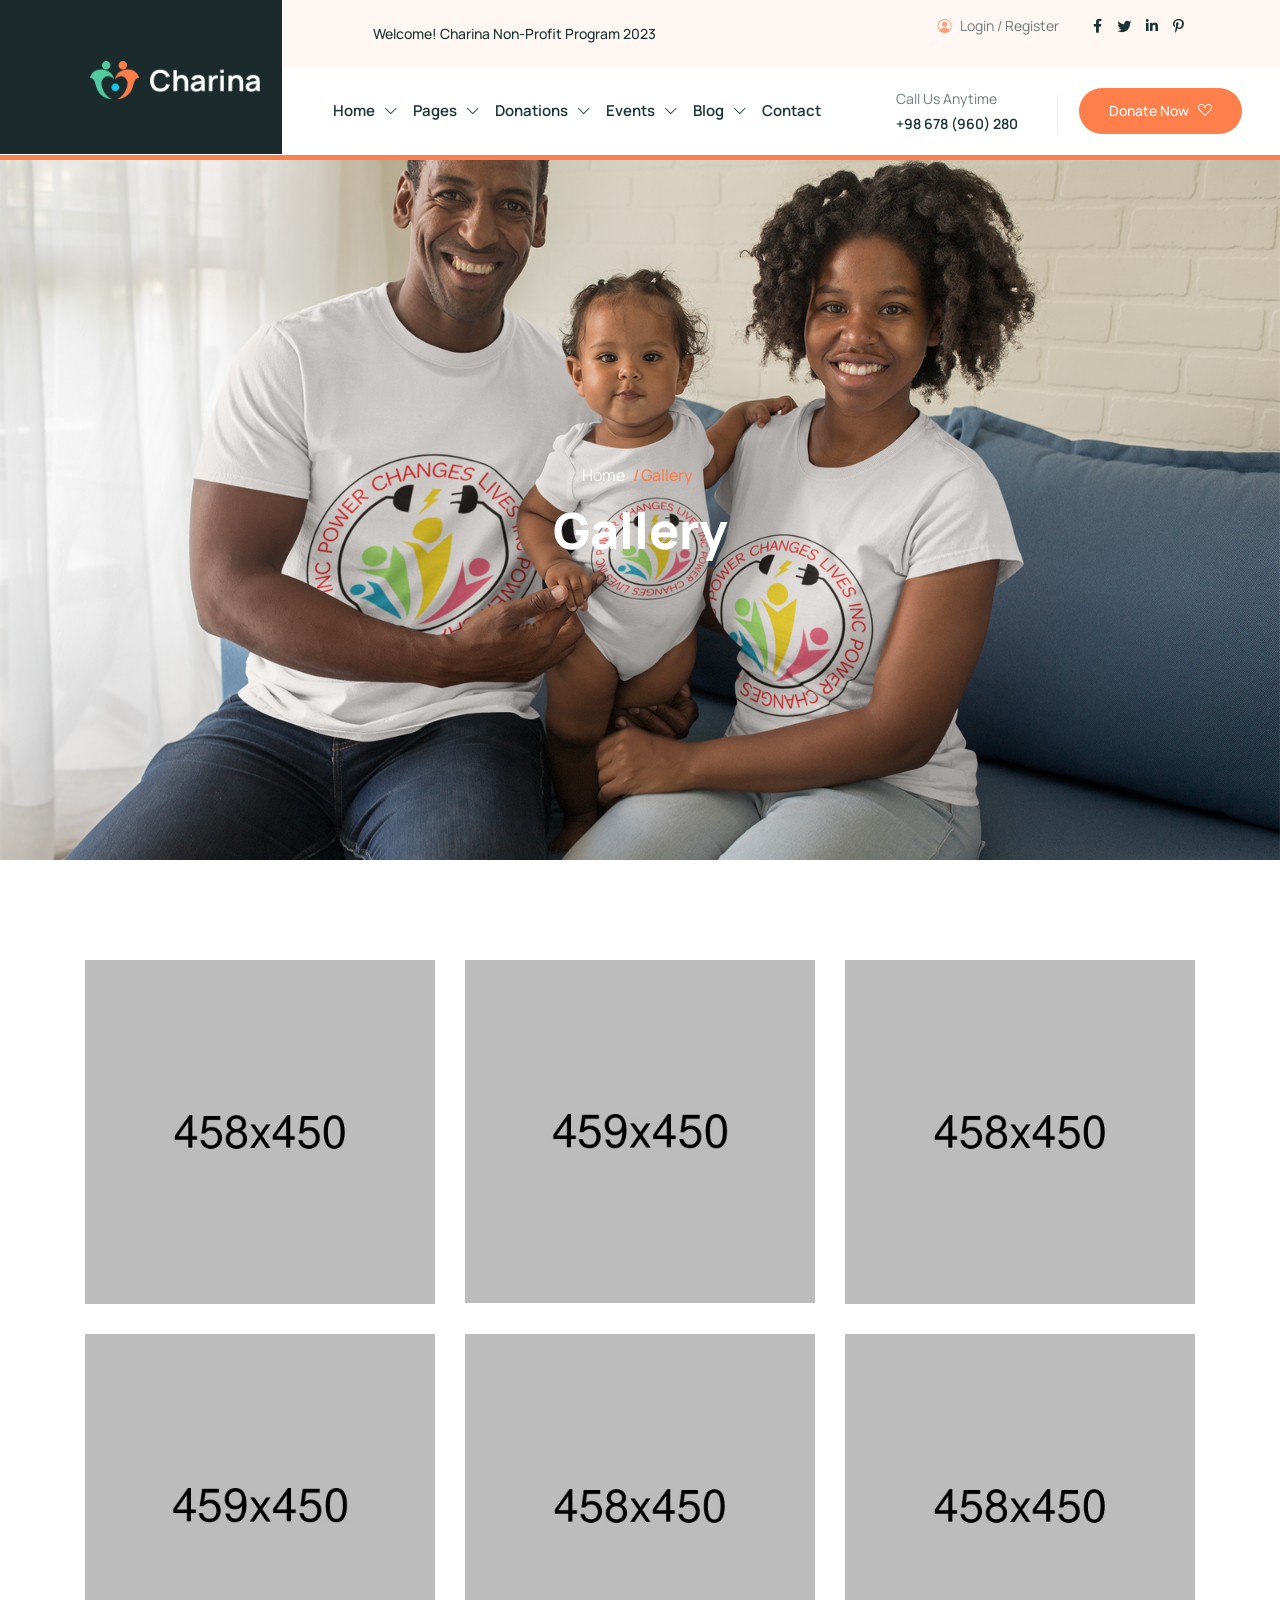
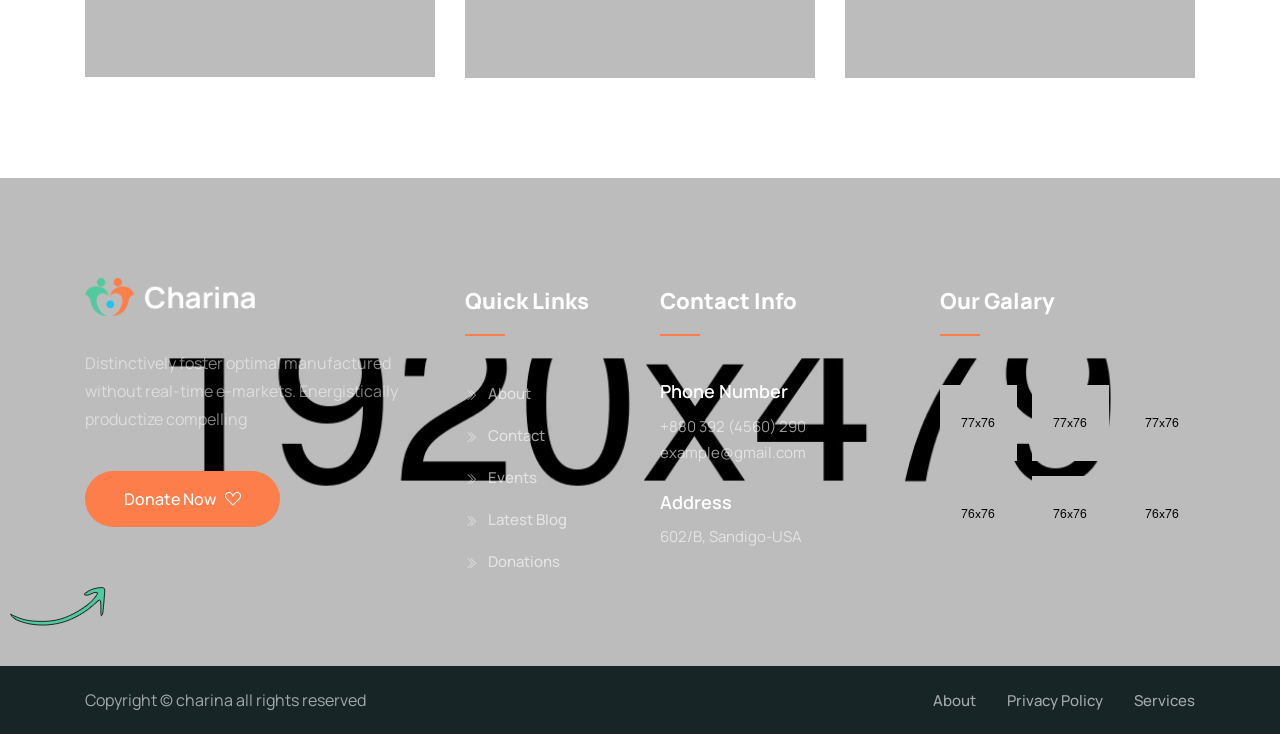
<file: gallery.html>
<!DOCTYPE HTML>
<html lang="en-US">
<head>
	<meta charset="UTF-8">
	<meta http-equiv="x-ua-compatible" content="ie=edge">
	<title>Charina – Nonprofit and Charity HTML5 Template</title>
	<meta name="description" content="">
	<meta name="viewport" content="width=device-width, initial-scale=1">
	<!-- Favicon -->
	<link rel="icon" type="image/png" sizes="56x56" href="assets/images/fav-icon/icon.png">
	<!-- bootstrap CSS -->
	<link rel="stylesheet" href="assets/css/bootstrap.min.css" type="text/css" media="all" />
	<!-- carousel CSS -->
	<link rel="stylesheet" href="assets/css/owl.carousel.min.css" type="text/css" media="all" />	
	<!-- animate CSS -->
	<link rel="stylesheet" href="assets/css/animate.css" type="text/css" media="all" />	
	<!-- animated-text CSS -->
	<link rel="stylesheet" href="assets/css/animated-text.css" type="text/css" media="all" />	
	<!-- font-awesome CSS -->
	<link rel="stylesheet" href="assets/css/all.min.css" type="text/css" media="all" />	
	<!-- font-flaticon CSS -->
	<link rel="stylesheet" href="assets/css/flaticon.css" type="text/css" media="all" />	
	<!-- theme-default CSS -->
	<link rel="stylesheet" href="assets/css/theme-default.css" type="text/css" media="all" />	
	<!-- meanmenu CSS -->
	<link rel="stylesheet" href="assets/css/meanmenu.min.css" type="text/css" media="all" />	
	<!-- Main Style CSS -->
	<link rel="stylesheet"  href="style.css" type="text/css" media="all" />
	<!-- transitions CSS -->
	<link rel="stylesheet" href="assets/css/owl.transitions.css" type="text/css" media="all" />
	<!-- venobox CSS -->
	<link rel="stylesheet" href="venobox/venobox.css" type="text/css" media="all" />
	<!-- responsive CSS -->
	<link rel="stylesheet" href="assets/css/responsive.css" type="text/css" media="all" />
	<!-- modernizr js -->	
	<script src="assets/js/vendor/modernizr-3.5.0.min.js"></script>	
	<!-- bootstrap icons -->
	<link rel="stylesheet" href="https://cdn.jsdelivr.net/npm/bootstrap-icons@1.9.1/font/bootstrap-icons.css">
</head>
<body>

<!-- loder -->
<div class="loader-wrapper">
	<div class="loader"></div>
	<div class="loder-section left-section"></div>
	<div class="loder-section right-section"></div>
</div>

<!--==================================================-->
<!-- Start charina Header Top Menu Area Css -->
<!--==================================================-->
<div class="header_top_menu">
	<div class="container-fluid">
		<div class="row align-items-center">
			<div class="col-lg-3"></div>
			<div class="col-lg-5 col-sm-8">
				<div class="header_top_menu_address">
					<div class="header_top_menu_text">
						<p> Welcome! Charina Non-Profit Program 2023 </p>
					</div>
				</div>
			</div>
			<div class="col-lg-4 col-sm-4">
				<div class="header_top_menu_icon text-right">
					<div class="menu-text">
						<p> <i class="bi bi-person-circle"></i> Login / Register </p>
					</div>
					<div class="header_top_menu_icon_inner">
						<ul>
							<li><a href="#"><i class="fab fa-facebook-f"></i></a></li>
							<li><a href="#"><i class="bi bi-twitter"></i></a></li>
							<li class="menu-icon"><a href="#"><i class="fab fa-linkedin-in"></i></a></li>
							<li class="menu-icon"><a href="#"><i class="fab fa-pinterest-p"></i></a></li>
						</ul>
					</div>
				</div>
			</div>
		</div>
	</div>
</div>
<!--==================================================-->
<!-- End charina Header Top Menu Area Css -->
<!--===================================================-->

<!--==================================================-->
<!-- Start charina Main Menu Area -->
<!--==================================================-->
<div id="sticky-header" class="charina_nav_manu align-items-center">
	<div class="container-fluid">
		<div class="row align-items-center">
			<div class="col-lg-2">
				<div class="logo">
					<a class="logo_img" href="index.html" title="charina">
						<img src="assets/images/logo.png" alt="" />
					</a>
					<a class="main_sticky" href="index.html" title="charina">
						<img src="assets/images/logo.png" alt="astute" />
					</a>
				</div>
			</div>
			<div class="col-lg-6">
				<nav class="charina_menu">
					<ul class="nav_scroll">
						<li><a href="#">Home <span><i class="bi bi-chevron-down"></i></span></a>
							<ul class="sub-menu">
								<li><a href="index.html">Home Page 01</a></li>
								<li><a href="index-2.html">Home Page 02</a></li>
							</ul>
						</li>
						<li><a href="#">Pages <span><i class="bi bi-chevron-down"></i></span></a>
							<ul class="sub-menu">
								<li><a href="about.html">About</a></li>
								<li><a href="volunteer.html">Volunteer</a></li>
								<li><a href="volunteer-2.html">Volunteer Two</a></li>
								<li><a href="gallery.html">Gallery </a></li>
								<li><a href="gallery-details.html">Gallery Details</a></li>
								<li><a href="contact-us.html">Contact Us</a></li>
							</ul>
						</li>
						<li><a href="#">Donations <span><i class="bi bi-chevron-down"></i></span></a>
							<ul class="sub-menu">
								<li><a href="donate.html">Donate</a></li>
								<li><a href="donations.html">Donations</a></li>
								<li><a href="donations-details.html">Donations Details</a></li>
							</ul>
						</li>
						<li><a href="#">Events <span><i class="bi bi-chevron-down"></i></span></a>
							<ul class="sub-menu">
								<li><a href="events.html">Events</a></li>
								<li><a href="event-details.html">Event Details</a></li>
							</ul>
						</li>
						<li><a href="#">Blog <span><i class="bi bi-chevron-down"></i></span></a>
							<ul class="sub-menu">
								<li><a href="blog-grid.html">Blog Grid</a></li>
								<li><a href="blog.html">Blog List</a></li>
								<li><a href="blog-details.html">Blog Details</a></li>
							</ul>
						</li>
						<li><a href="contact-us.html">Contact</a></li>
					</ul>		
				</nav>
			</div>
			<div class="col-lg-2">	
				<div class="header-right-button-box">
					<div class="header-button2">
						<a href="#"> <i class="bi bi-telephone"></i> </a>	
					</div>	
					<div class="slider-button-title">
						<p>Call Us Anytime</p>
						<h6>+98 678 (960) 280</h6>
					</div>
				</div>	
			</div>
			<div class="col-lg-2 pl-0 ">
				<div class="search-box-btn search-box-outer">
					<a href="#"><i class="bi bi-search"></i> </a>
				</div>
				<div class="header-button">
					<a href="donate.html"> Donate Now <i class="bi bi-suit-heart"></i> </a>	
				</div>
			</div>
		</div>
	</div>
</div>
<!-- charina Mobile Menu Area -->
<div class="mobile-menu-area sticky d-sm-block d-md-block d-lg-none ">
	<div class="mobile-menu">
		<nav class="charina_menu">
			<ul class="nav_scroll">
				<li><a href="#">Home <span><i class="bi bi-chevron-down"></i></span></a>
					<ul class="sub-menu">
						<li><a href="index.html">Home Page 01</a></li>
						<li><a href="index-2.html">Home Page 02</a></li>
					</ul>
				</li>
				<li><a href="#">Pages <span><i class="bi bi-chevron-down"></i></span></a>
					<ul class="sub-menu">
						<li><a href="about.html">About</a></li>
						<li><a href="volunteer.html">Volunteer</a></li>
						<li><a href="volunteer-2.html">Volunteer Two</a></li>
						<li><a href="gallery.html">Gallery </a></li>
						<li><a href="gallery-details.html">Gallery Details</a></li>
						<li><a href="contact-us.html">Contact Us</a></li>
					</ul>
				</li>
				<li><a href="#">Donations <span><i class="bi bi-chevron-down"></i></span></a>
					<ul class="sub-menu">
						<li><a href="donate.html">Donate</a></li>
						<li><a href="donations.html">Donations</a></li>
						<li><a href="donations-details.html">Donations Details</a></li>
					</ul>
				</li>
				<li><a href="#">Events <span><i class="bi bi-chevron-down"></i></span></a>
					<ul class="sub-menu">
						<li><a href="events.html">Events</a></li>
						<li><a href="event-details.html">Event Details</a></li>
					</ul>
				</li>
				<li><a href="#">Blog <span><i class="bi bi-chevron-down"></i></span></a>
					<ul class="sub-menu">
						<li><a href="blog-grid.html">Blog Grid</a></li>
						<li><a href="blog.html">Blog List</a></li>
						<li><a href="blog-details.html">Blog Details</a></li>
					</ul>
				</li>
				<li><a href="contact-us.html">Contact</a></li>
			</ul>
		</nav>
	</div>
</div>
<!--==================================================-->
<!-- End charina Main Menu Area -->
<!--==================================================-->

<!--==================================================-->
<!-- Start charina breatcam section  -->
<!--==================================================-->
<div class="breatcam-section d-flex align-items-center">
	<div class="container">
		<div class="row">
			<div class="col-lg-12">
				<div class="breatcam-content text-center">
					<!-- breatcam menu -->
					<div class="breatcam-menu">
						<ul>
							<li><a href="index.html">Home</a></li>
							<li><span>/</span>Gallery </li>
						</ul>
					</div>
					<!-- breadcumb title -->
					<div class="breatcam-title">
						<h1>Gallery</h1>
					</div>
				</div>
			</div>
		</div>
	</div>
</div>
<!--==================================================-->
<!-- End charina breatcam section -->
<!--==================================================--> 

<!--==================================================-->
<!-- Start charina galary Section -->
<!--==================================================-->
<div class="galary-section style-three gallery-page">
	<div class="container">
		<div class="row">
			<div class="col-lg-4 col-md-6">
				<div class="galary-single-box">
					<!-- galary thumb -->
					<div class="galary-thumb">
						<img src="assets/images/resource/galary1.jpg" alt="">
						<!-- galary title -->
						<div class="galary-title">
							<h5>Charity</h5>
							<h4><a href="gallery-details.html">Education for Childreen</a></h4>
						</div>
					</div>
				</div>
			</div>
			<div class="col-lg-4 col-md-6">
				<div class="galary-single-box">
					<!-- galary thumb -->
					<div class="galary-thumb">
						<img src="assets/images/resource/galary2.jpg" alt="">
						<!-- galary title -->
						<div class="galary-title">
							<h5>Charity</h5>
							<h4><a href="gallery-details.html">Organic Foods for Kids</a></h4>
						</div>
					</div>
				</div>
			</div>
			<div class="col-lg-4 col-md-6">
				<div class="galary-single-box">
					<!-- galary thumb -->
					<div class="galary-thumb">
						<img src="assets/images/resource/galary3.jpg" alt="">
						<!-- galary title -->
						<div class="galary-title">
							<h5>Charity</h5>
							<h4><a href="gallery-details.html">Donate Homeless Kids</a></h4>
						</div>
					</div>
				</div>
			</div>
			<div class="col-lg-4 col-md-6">
				<div class="galary-single-box">
					<!-- galary thumb -->
					<div class="galary-thumb">
						<img src="assets/images/resource/galary4.jpg" alt="">
						<!-- galary title -->
						<div class="galary-title">
							<h5>Charity</h5>
							<h4><a href="gallery-details.html">Food for Orphan People</a></h4>
						</div>
					</div>
				</div>
			</div>
			<div class="col-lg-4 col-md-6">
				<div class="galary-single-box">
					<!-- galary thumb -->
					<div class="galary-thumb">
						<img src="assets/images/resource/galary5.jpg" alt="">
						<!-- galary title -->
						<div class="galary-title">
							<h5>Charity</h5>
							<h4><a href="gallery-details.html">Donate for Happiness</a></h4>
						</div>
					</div>
				</div>
			</div>
			<div class="col-lg-4 col-md-6">
				<div class="galary-single-box">
					<!-- galary thumb -->
					<div class="galary-thumb">
						<img src="assets/images/resource/galary6.jpg" alt="">
						<!-- galary title -->
						<div class="galary-title">
							<h5>Charity</h5>
							<h4><a href="gallery-details.html">Education for Childreen</a></h4>
						</div>
					</div>
				</div>
			</div>
		</div>
	</div>
</div>
<!--==================================================-->
<!-- End charina galary Section -->
<!--==================================================-->



<!--==================================================-->
<!-- Start charina Footer Section -->
<!--==================================================-->
<div class="footer-section"> 
	<div class="container">
		<div class="row footer-bg">
			<div class="col-lg-4 col-md-6">
				<div class="widgets-company-info">
					<!-- charina logo -->
					<div class="charina-logo">
						<a class="logo_img" href="index.html" title="techno">
							<img src="assets/images/logo.png" alt="" />
						</a>
					</div>
					<div class="company-info-desc">
						<p> Distinctively foster optimal manufactured without real-time e-markets. Energistically productize compelling </p>
					</div>
					<div class="footer-button">
						<a href="about.html"> Donate Now <i class="bi bi-suit-heart"></i></a>
					</div>
				</div>					
			</div>
			<div class="col-lg-2 col-md-6">
				<div class="widget-nav-menu">
					<!-- widget title -->
					<h4 class="widget-title"> Quick Links </h4>
					<div class="menu-quick-link-content">
						<ul class="footer-widget-list">
							<li><a href="about.html"> <i class="bi bi-chevron-double-right"></i> About </a></li>
							<li><a href="contact-us.html"> <i class="bi bi-chevron-double-right"></i> Contact </a></li>
							<li><a href="events.html"> <i class="bi bi-chevron-double-right"></i> Events </a></li>
							<li><a href="blog.html"> <i class="bi bi-chevron-double-right"></i> Latest Blog </a></li>
							<li><a href="donations.html"> <i class="bi bi-chevron-double-right"></i> Donations </a></li>
						</ul>
					</div>
				</div>
			</div>	
			<div class="col-lg-3 col-md-6 pl-20">
				<div class="widget-contact-info">
					<!-- widget title -->
					<h4 class="widget-title"> Contact Info </h4>
					<!-- widget content -->
					<div class="footer-widget-content">
						<!-- wedget title -->
						<div class="footer-wedget-title">
							<h5> Phone Number </h5>
						</div>
						<!-- footer info desc -->
						<div class="footer-info-desc">
							<p> +880 392 (4560) 290 </p>
							<p>example@gmail.com</p>
						</div>
						<!-- wedget title -->
						<div class="footer-wedget-title">
							<h5> Address </h5>
						</div>
						<!-- footer info desc -->
						<div class="footer-info-desc">
							<p> 602/B, Sandigo-USA </p>
						</div>
					</div>
				</div>
			</div>
			<div class="col-lg-3 col-md-6">
				<div class="widget-thumb-menu">
					<!-- widget title -->
					<h4 class="widget-title"> Our Galary </h4>
					<!-- widget content -->
					<div class="footer-widget-thumb">
						<div class="items">
							<img src="assets/images/resource/footer1.png" alt="">
						</div>
						<div class="items">
							<img src="assets/images/resource/footer2.png" alt="">
						</div>
						<div class="items">
							<img src="assets/images/resource/footer3.png" alt="">
						</div>
						<div class="items">
							<img src="assets/images/resource/footer4.png" alt="">
						</div>
						<div class="items">
							<img src="assets/images/resource/footer5.png" alt="">
						</div>
						<div class="items">
							<img src="assets/images/resource/footer6.png" alt="">
						</div>
					</div>
				</div>
			</div>
			<!-- foter shape -->
			<div class="footer-shape bounce-animate">
				<img src="assets/images/resource/footer-arrow.png" alt="">
			</div>
			<div class="footer-shape2 dance">
				<img src="assets/images/resource/heart-icon.png" alt="">
			</div>
		</div>
	</div>
</div>	
<div class="footer-bottom-area">
	<div class="container">
		<div class="row">
			<div class="col-lg-6 col-md-6">
				<div class="footer-bottom-content-copy">
					<p> Copyright © charina  all rights reserved  </p>
				</div>
			</div>
			<div class="col-lg-6 col-md-6">
				<div class="footer-bottom-menu text-right">
					<ul>
						<li><a href="about.html">About</a></li>
						<li><a href="#">Privacy Policy</a></li>
						<li><a href="service.html">Services</a></li>
					</ul>
				</div>
			</div>
		</div>
	</div>
</div>	
<!--==================================================-->
<!-- End charina Footer Section -->
<!--==================================================-->



<!--==================================================-->
<!-- Start scrollup section Section -->
<!--==================================================-->
   <div class="prgoress_indicator active-progress">
        <svg class="progress-circle svg-content" width="100%" height="100%" viewBox="-1 -1 102 102">
          <path d="M50,1 a49,49 0 0,1 0,98 a49,49 0 0,1 0,-98" style="transition: stroke-dashoffset 10ms linear 0s; stroke-dasharray: 307.919, 307.919; stroke-dashoffset: 270.456;"></path>
        </svg>
    </div>
<!--==================================================-->
<!-- Start scrollup section Section -->
	<!--==================================================-->


<!--==================================================-->
<!-- Start Search Popup Area -->
<!--==================================================-->
<div class="search-popup">
	<button class="close-search style-two"><span class="flaticon-multiply"><i class="far fa-times-circle"></i></span></button>
	<button class="close-search"><i class="fas fa-arrow-up"></i></button>
	<form method="post" action="#">
		<div class="form-group">
			<input type="search" name="search-field" value="" placeholder="Search Here" required="">
			<button type="submit"><i class="fa fa-search"></i></button>
		</div>
	</form>
</div>
<!--==================================================-->
<!-- Start Search Popup Area -->
<!--==================================================-->
	
	<!-- jquery js -->	
	<script src="assets/js/vendor/jquery-3.2.1.min.js"></script>
	<!-- bootstrap js -->	
	<script src="assets/js/bootstrap.min.js"></script>
	<!-- carousel js -->
	<script src="assets/js/owl.carousel.min.js"></script>
	<!-- counterup js -->
	<script src="assets/js/jquery.counterup.min.js"></script>
	<!-- waypoints js -->
	<script src="assets/js/waypoints.min.js"></script>
	<!-- wow js -->
	<script src="assets/js/wow.js"></script>
	<!-- imagesloaded js -->
	<script src="assets/js/imagesloaded.pkgd.min.js"></script>
	<!-- venobox js -->
	<script src="venobox/venobox.js"></script>
	<!-- ajax mail js -->
	<script src="assets/js/ajax-mail.js"></script>
	<!--  animated-text js -->	
	<script src="assets/js/animated-text.js"></script>
	<!-- venobox min js -->
	<script src="venobox/venobox.min.js"></script>
	<!-- isotope js -->
	<script src="assets/js/isotope.pkgd.min.js"></script>
	<!-- jquery meanmenu js -->	
	<script src="assets/js/jquery.meanmenu.js"></script>
	<!-- jquery scrollup js -->	
	<script src="assets/js/jquery.scrollUp.js"></script>
	<!-- barfiller js -->
	<script src="assets/js/jquery.barfiller.js"></script>
	<!-- theme js -->	
	<script src="assets/js/theme.js"></script>	
</body>
</html>
</file>
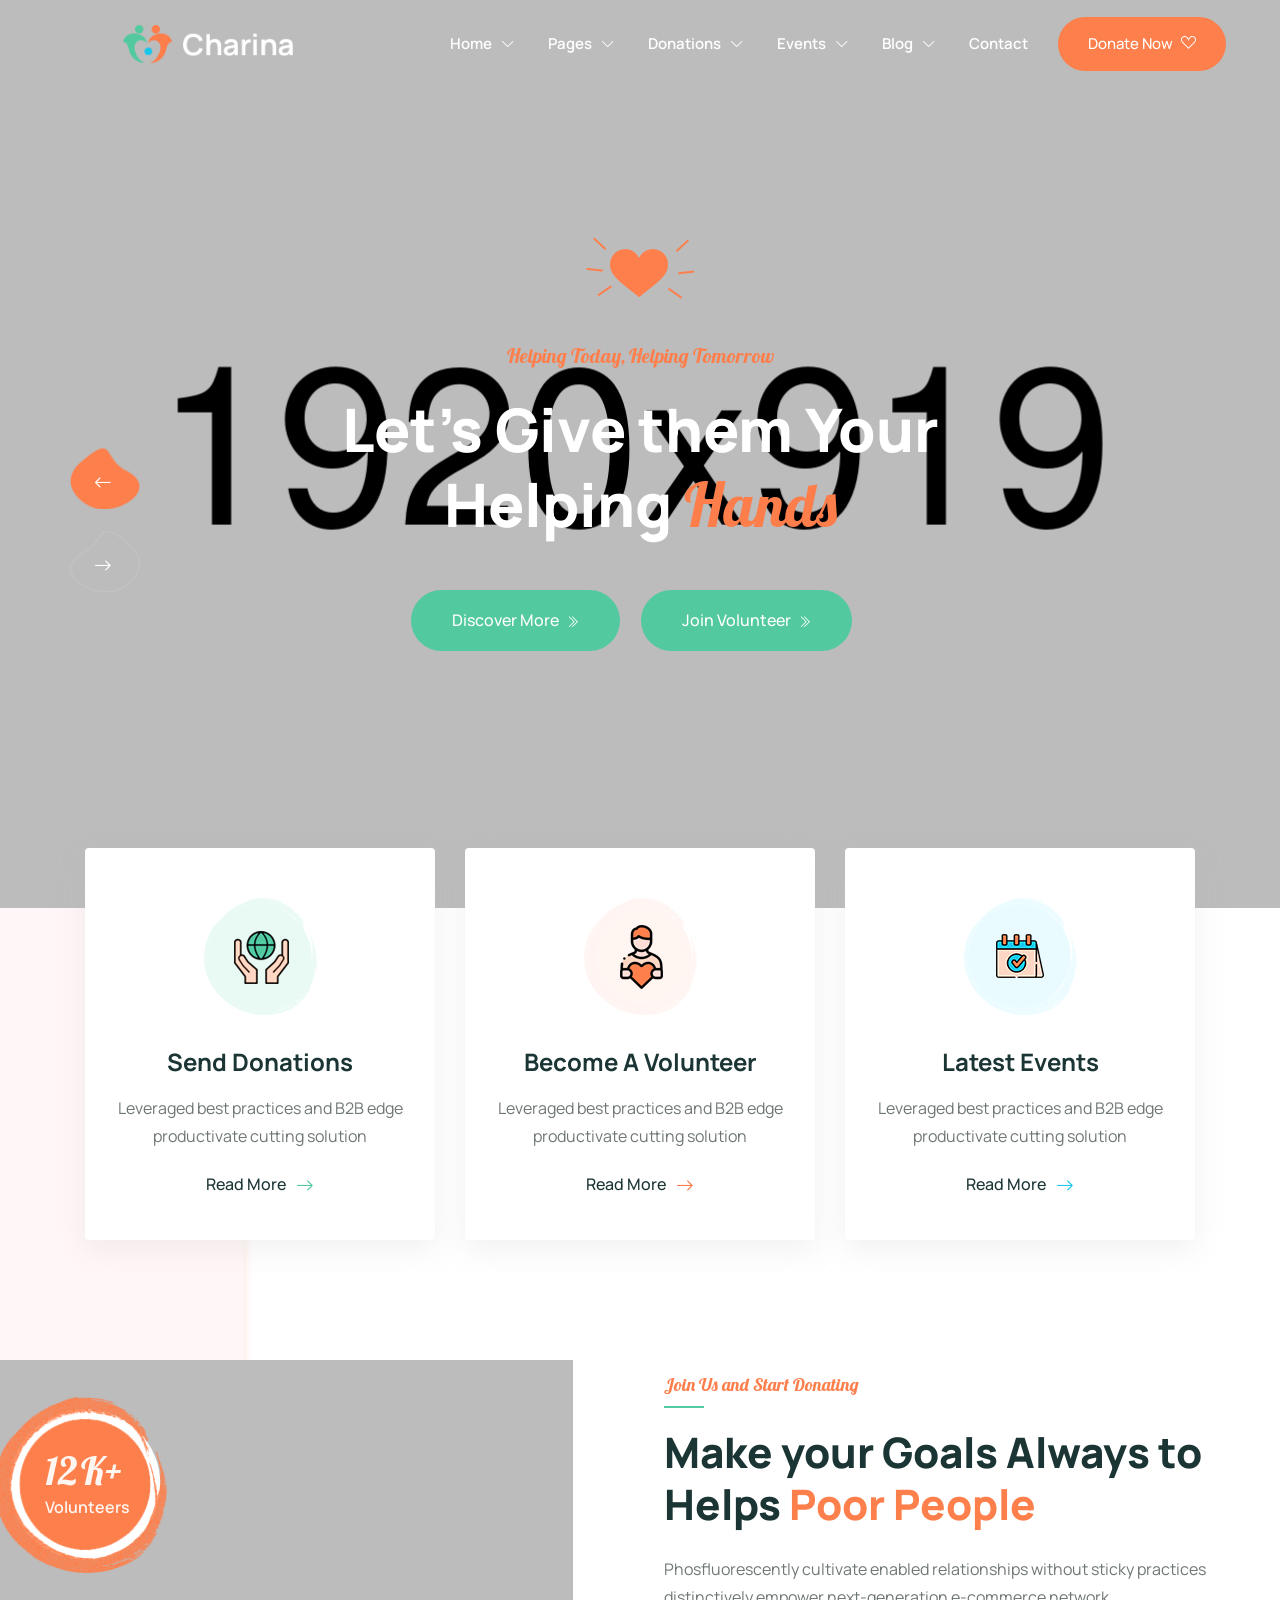
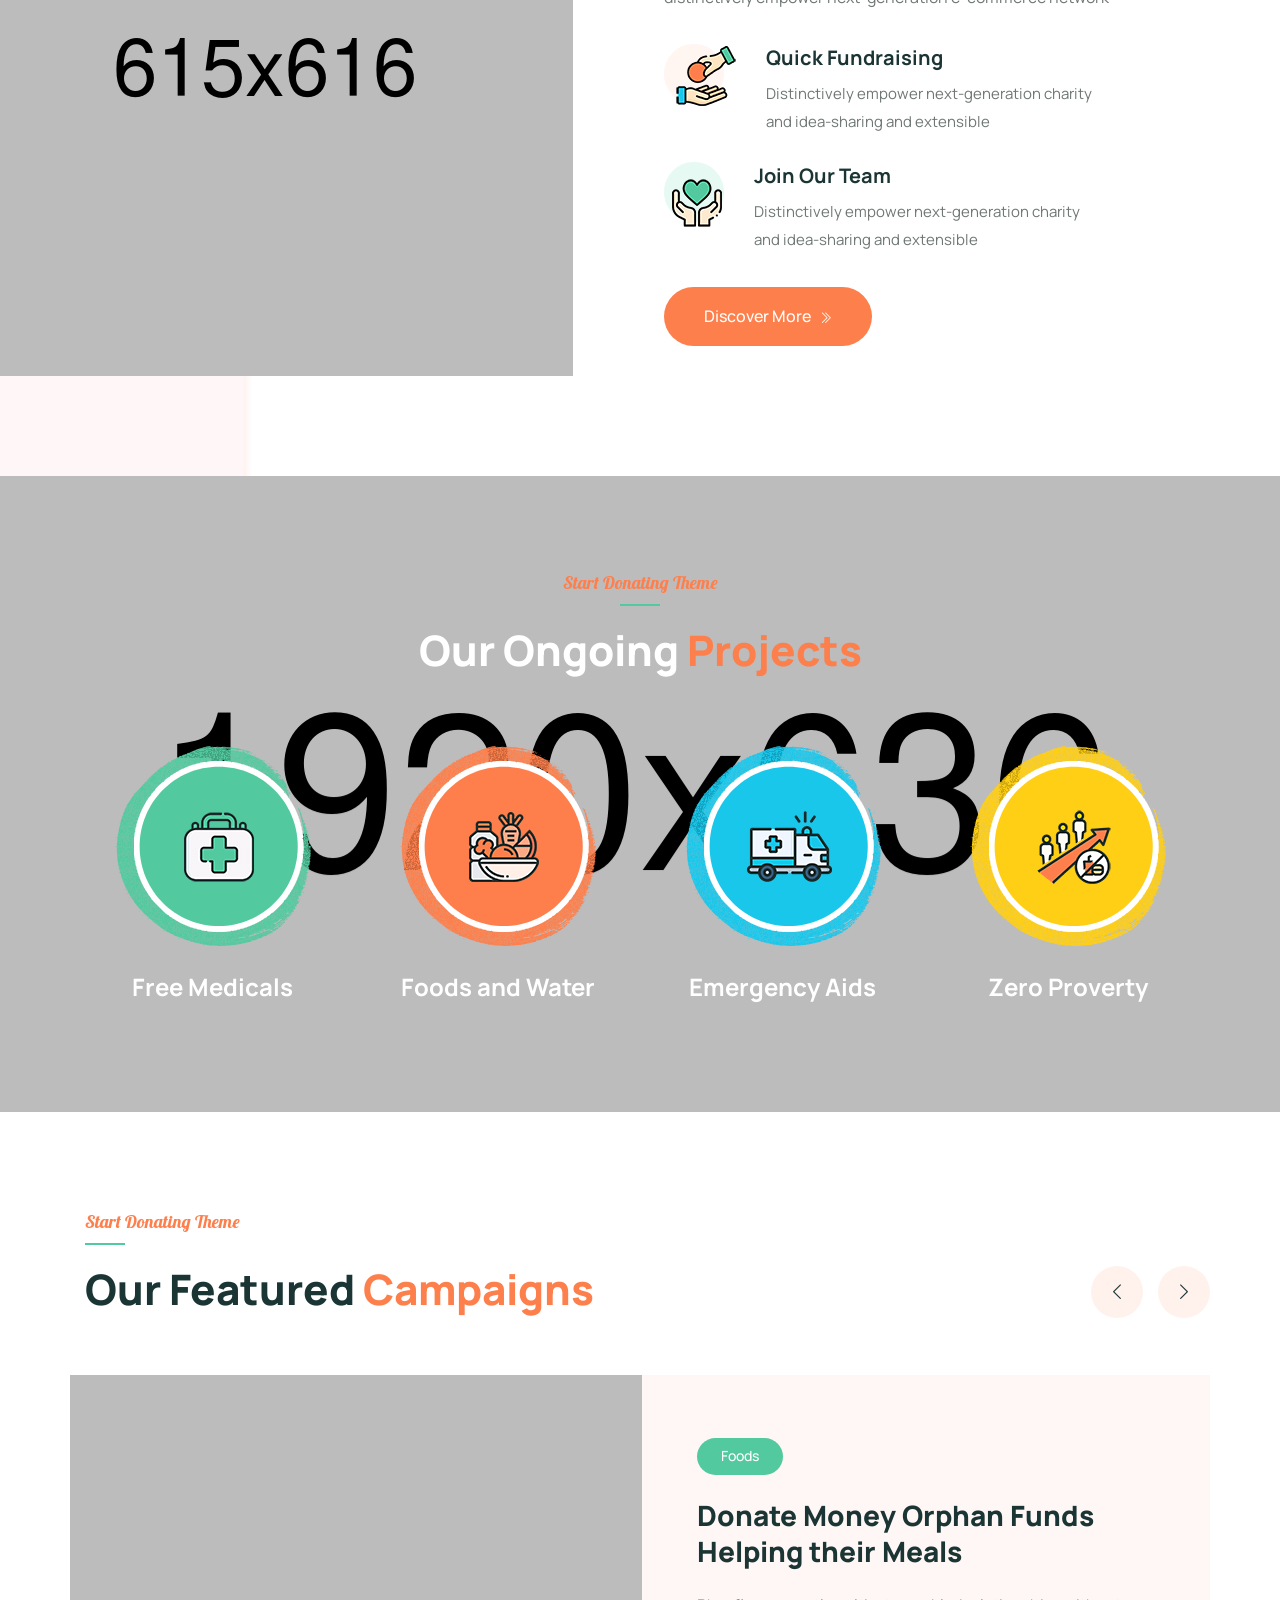
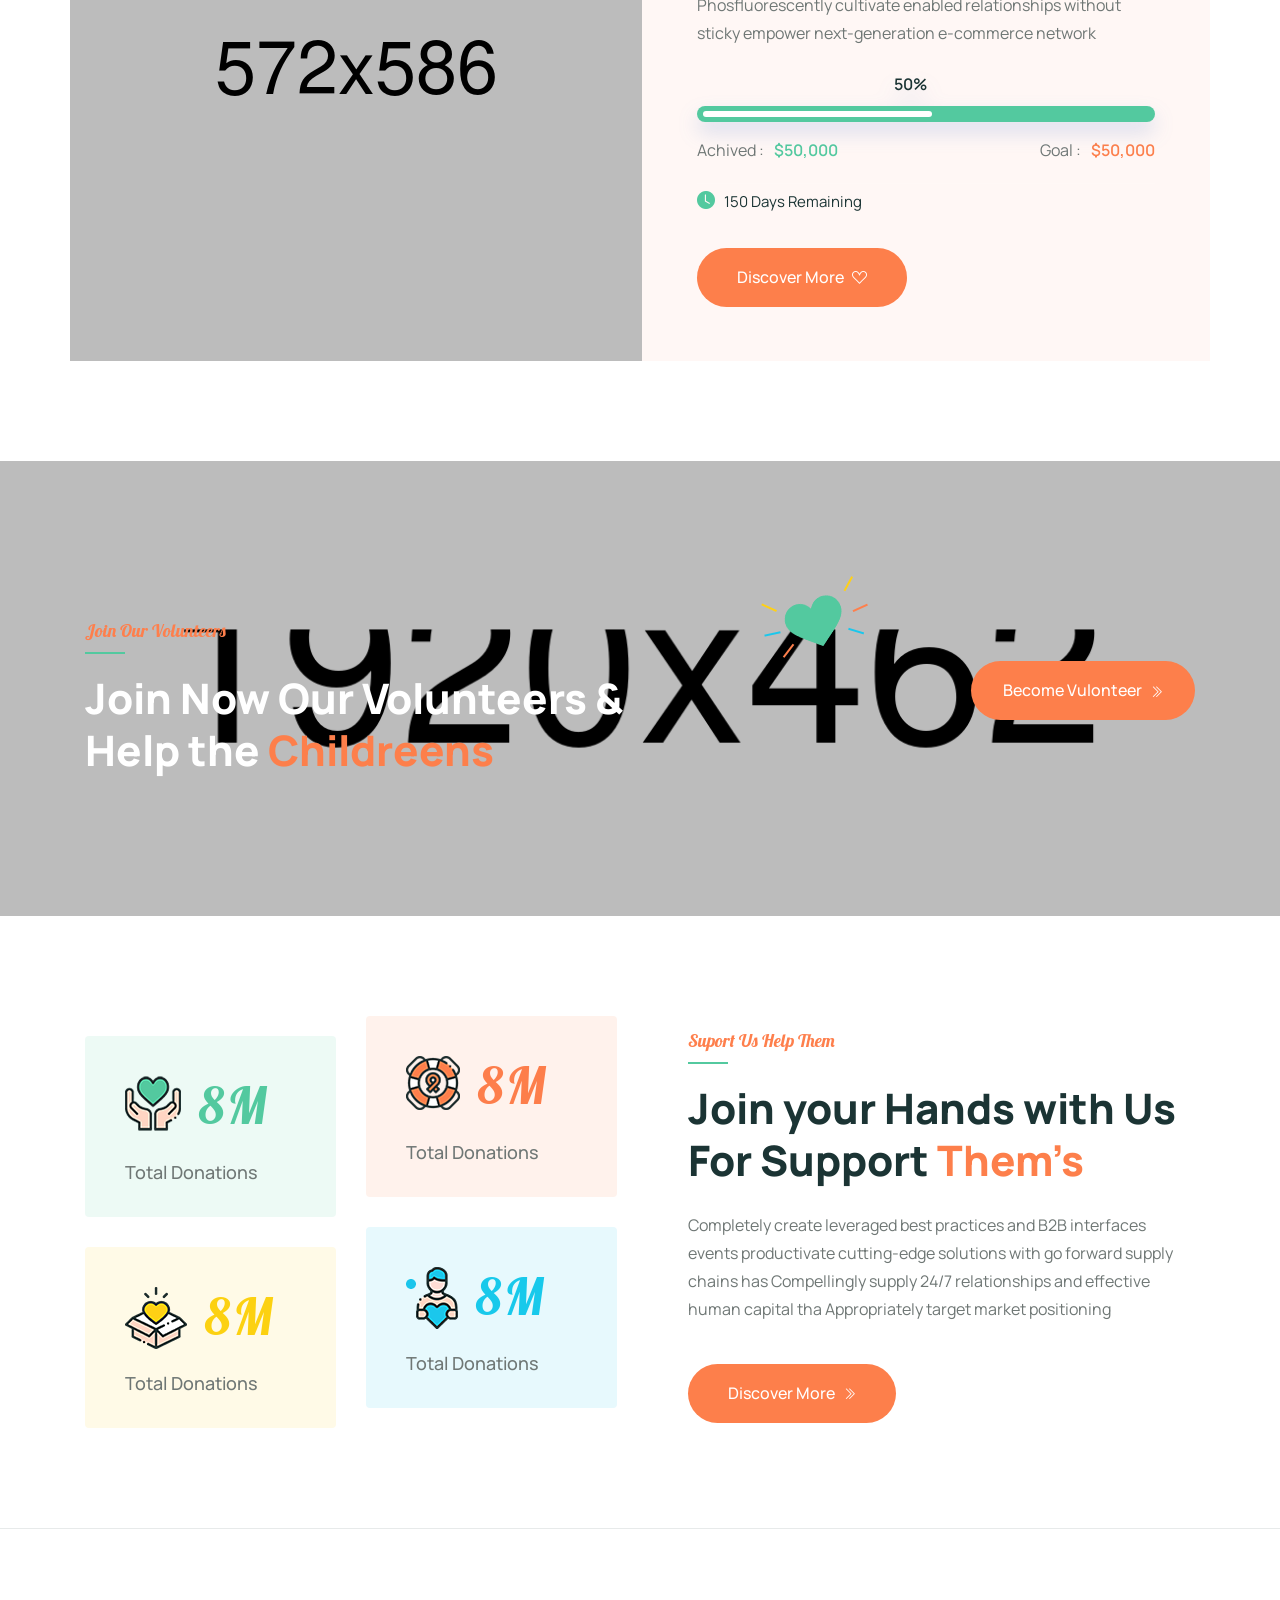
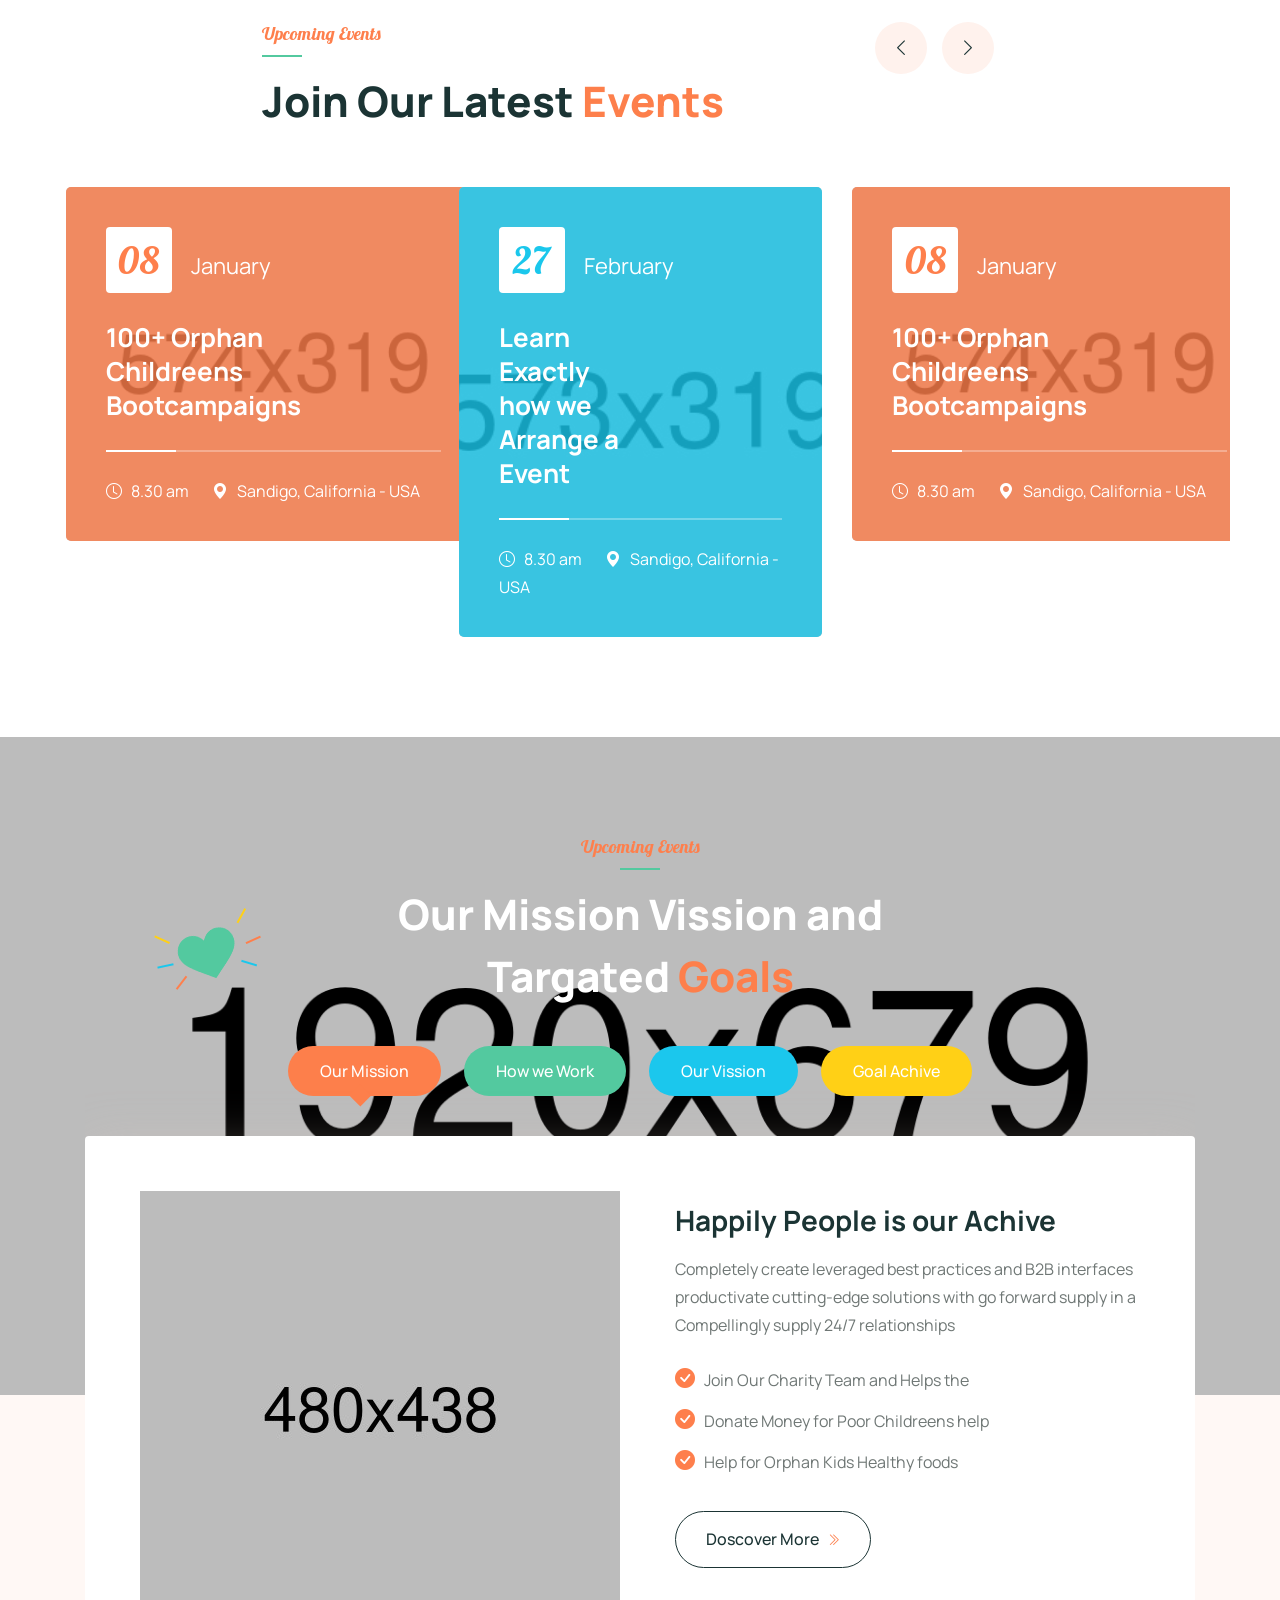
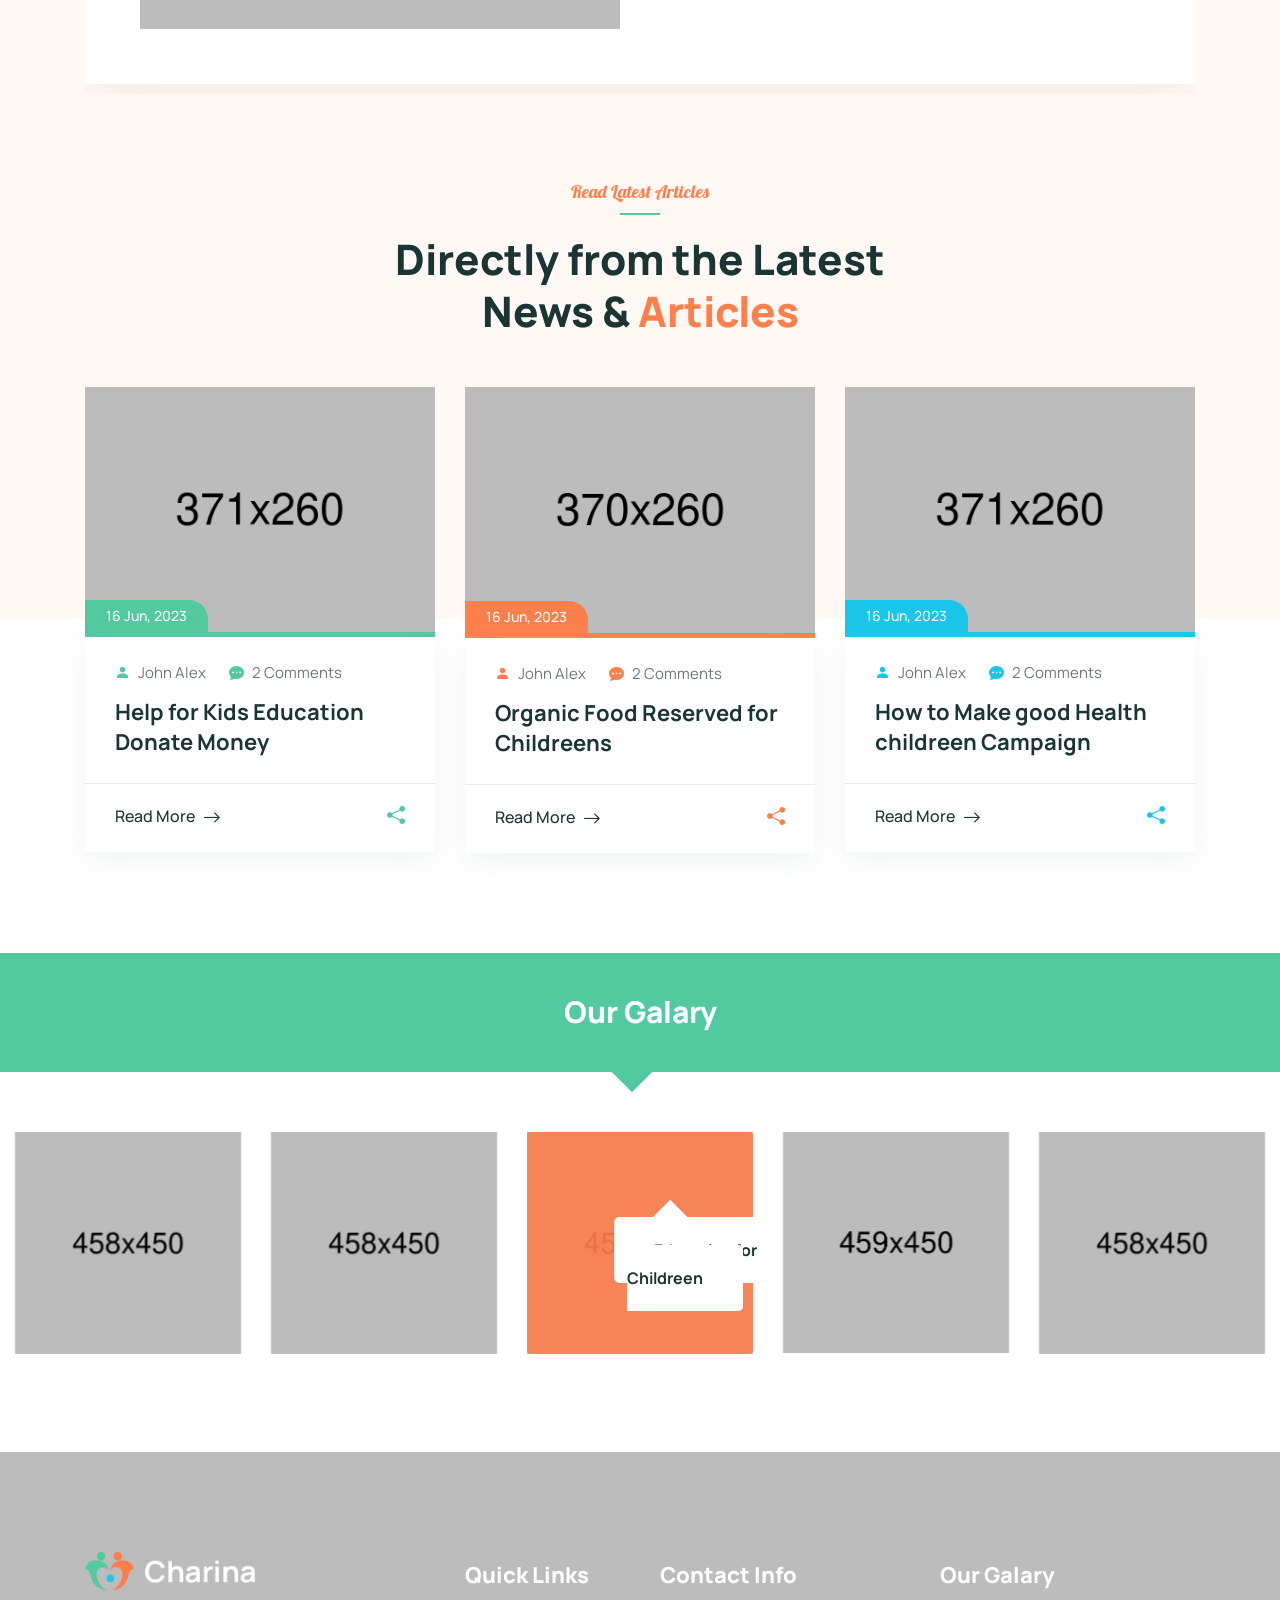
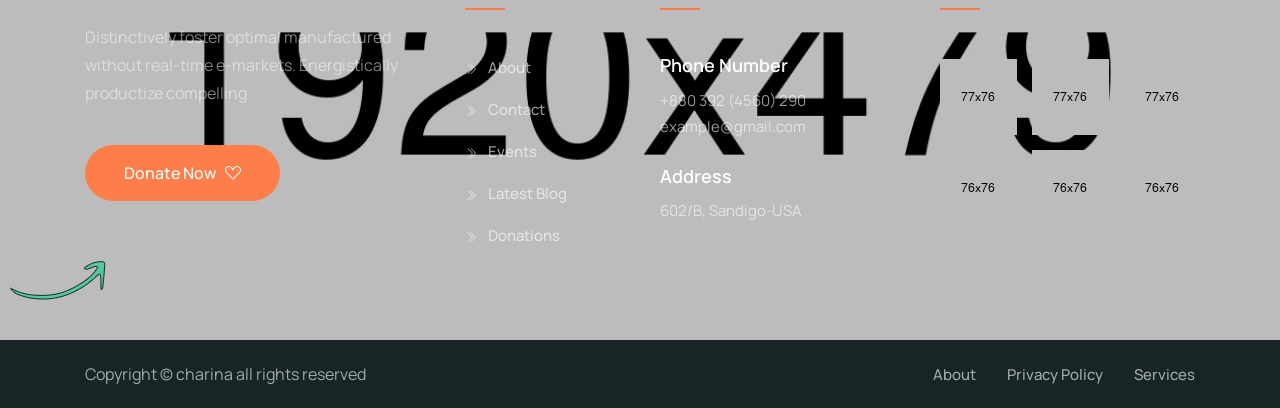
<file: index-2.html>
<!DOCTYPE HTML>
<html lang="en-US">
<head>
	<meta charset="UTF-8">
	<meta http-equiv="x-ua-compatible" content="ie=edge">
	<title>Charina – Nonprofit and Charity HTML5 Template</title>
	<meta name="description" content="">
	<meta name="viewport" content="width=device-width, initial-scale=1">
	<!-- Favicon -->
	<link rel="icon" type="image/png" sizes="56x56" href="assets/images/fav-icon/icon.png">
	<!-- bootstrap CSS -->
	<link rel="stylesheet" href="assets/css/bootstrap.min.css" type="text/css" media="all" />
	<!-- carousel CSS -->
	<link rel="stylesheet" href="assets/css/owl.carousel.min.css" type="text/css" media="all" />	
	<!-- animate CSS -->
	<link rel="stylesheet" href="assets/css/animate.css" type="text/css" media="all" />	
	<!-- animated-text CSS -->
	<link rel="stylesheet" href="assets/css/animated-text.css" type="text/css" media="all" />	
	<!-- font-awesome CSS -->
	<link rel="stylesheet" href="assets/css/all.min.css" type="text/css" media="all" />	
	<!-- font-flaticon CSS -->
	<link rel="stylesheet" href="assets/css/flaticon.css" type="text/css" media="all" />	
	<!-- theme-default CSS -->
	<link rel="stylesheet" href="assets/css/theme-default.css" type="text/css" media="all" />	
	<!-- meanmenu CSS -->
	<link rel="stylesheet" href="assets/css/meanmenu.min.css" type="text/css" media="all" />	
	<!-- Main Style CSS -->
	<link rel="stylesheet"  href="style.css" type="text/css" media="all" />
	<!-- transitions CSS -->
	<link rel="stylesheet" href="assets/css/owl.transitions.css" type="text/css" media="all" />
	<!-- venobox CSS -->
	<link rel="stylesheet" href="venobox/venobox.css" type="text/css" media="all" />
	<!-- responsive CSS -->
	<link rel="stylesheet" href="assets/css/responsive.css" type="text/css" media="all" />
	<!-- modernizr js -->	
	<script src="assets/js/vendor/modernizr-3.5.0.min.js"></script>	
	<!-- bootstrap icons -->
	<link rel="stylesheet" href="https://cdn.jsdelivr.net/npm/bootstrap-icons@1.9.1/font/bootstrap-icons.css">
</head>
<body>

<!-- loder -->
<div class="loader-wrapper">
	<div class="loader"></div>
	<div class="loder-section left-section"></div>
	<div class="loder-section right-section"></div>
</div>

<!--==================================================-->
<!-- Start charina Main Menu Area -->
<!--==================================================-->
<div id="sticky-header" class="charina_nav_manu style-three align-items-center">
	<div class="container">
		<div class="row align-items-center">
			<div class="col-lg-2">
				<div class="logo">
					<a class="logo_img" href="index.html" title="charina">
						<img src="assets/images/logo.png" alt="" />
					</a>
					<a class="main_sticky" href="index.html" title="charina">
						<img src="assets/images/logo2.png" alt="astute" />
					</a>
				</div>
			</div>
			<div class="col-lg-8">
				<nav class="charina_menu">
					<ul class="nav_scroll">
						<li><a href="#">Home <span><i class="bi bi-chevron-down"></i></span></a>
							<ul class="sub-menu">
								<li><a href="index.html">Home Page 01</a></li>
								<li><a href="index-2.html">Home Page 02</a></li>
							</ul>
						</li>
						<li><a href="#">Pages <span><i class="bi bi-chevron-down"></i></span></a>
							<ul class="sub-menu">
								<li><a href="about.html">About</a></li>
								<li><a href="volunteer.html">Volunteer</a></li>
								<li><a href="volunteer-2.html">Volunteer Two</a></li>
								<li><a href="gallery.html">Gallery </a></li>
								<li><a href="gallery-details.html">Gallery Details</a></li>
								<li><a href="contact-us.html">Contact Us</a></li>
							</ul>
						</li>
						<li><a href="#">Donations <span><i class="bi bi-chevron-down"></i></span></a>
							<ul class="sub-menu">
								<li><a href="donate.html">Donate</a></li>
								<li><a href="donations.html">Donations</a></li>
								<li><a href="donations-details.html">Donations Details</a></li>
							</ul>
						</li>
						<li><a href="#">Events <span><i class="bi bi-chevron-down"></i></span></a>
							<ul class="sub-menu">
								<li><a href="events.html">Events</a></li>
								<li><a href="event-details.html">Event Details</a></li>
							</ul>
						</li>
						<li><a href="#">Blog <span><i class="bi bi-chevron-down"></i></span></a>
							<ul class="sub-menu">
								<li><a href="blog-grid.html">Blog Grid</a></li>
								<li><a href="blog.html">Blog List</a></li>
								<li><a href="blog-details.html">Blog Details</a></li>
							</ul>
						</li>
						<li><a href="contact-us.html">Contact</a></li>
					</ul>	
				</nav>
			</div>
			<div class="col-lg-2 pl-0 ">
				<div class="header-button">
					<a href="donate.html"> Donate Now <i class="bi bi-suit-heart"></i> </a>	
				</div>
			</div>
		</div>
	</div>
</div>
<!-- charina Mobile Menu Area -->
<div class="mobile-menu-area sticky d-sm-block d-md-block d-lg-none ">
	<div class="mobile-menu">
		<nav class="charina_menu">
			<ul class="nav_scroll">
				<li><a href="#">Home <span><i class="bi bi-chevron-down"></i></span></a>
					<ul class="sub-menu">
						<li><a href="index.html">Home Page 01</a></li>
						<li><a href="index-2.html">Home Page 02</a></li>
					</ul>
				</li>
				<li><a href="#">Pages <span><i class="bi bi-chevron-down"></i></span></a>
					<ul class="sub-menu">
						<li><a href="about.html">About</a></li>
						<li><a href="volunteer.html">Volunteer</a></li>
						<li><a href="volunteer-2.html">Volunteer Two</a></li>
						<li><a href="gallery.html">Gallery </a></li>
						<li><a href="gallery-details.html">Gallery Details</a></li>
						<li><a href="contact-us.html">Contact Us</a></li>
					</ul>
				</li>
				<li><a href="#">Donations <span><i class="bi bi-chevron-down"></i></span></a>
					<ul class="sub-menu">
						<li><a href="donate.html">Donate</a></li>
						<li><a href="donations.html">Donations</a></li>
						<li><a href="donations-details.html">Donations Details</a></li>
					</ul>
				</li>
				<li><a href="#">Events <span><i class="bi bi-chevron-down"></i></span></a>
					<ul class="sub-menu">
						<li><a href="events.html">Events</a></li>
						<li><a href="event-details.html">Event Details</a></li>
					</ul>
				</li>
				<li><a href="#">Blog <span><i class="bi bi-chevron-down"></i></span></a>
					<ul class="sub-menu">
						<li><a href="blog-grid.html">Blog Grid</a></li>
						<li><a href="blog.html">Blog List</a></li>
						<li><a href="blog-details.html">Blog Details</a></li>
					</ul>
				</li>
				<li><a href="contact-us.html">Contact</a></li>
			</ul>	
		</nav>
	</div>
</div>
<!--==================================================-->
<!-- End charina Main Menu Area -->
<!--==================================================-->

<!--==================================================-->
<!-- Start charina hero section -->
<!--==================================================-->
<div class="hero_list owl-carousel responsive">
	<div class="hero-section hero3 d-flex align-items-center">
		<div class="container">
			<div class="row">
				<div class="col-lg-12">
					<!-- hero content -->
					<div class="hero-content text-center">
						<!-- hero icon -->
						<div class="hero-icon dance">
							<img src="assets/images/resource/heart2.png" alt="">
						</div>
						<!-- hero sub title -->
						<div class="hero-sub-title">
							<h5>Helping Today, Helping Tomorrow</h5>
						</div>
						<!-- hero title -->
						<div class="hero-title">
							<h1> Let’s Give them Your</h1>
							<h1> Helping <span>Hands</span> </h1>
						</div>
						<!-- hero button -->
						<div class="hero-button">
							<a  href="about.html"> Discover More <i class="bi bi-chevron-double-right"></i></a>
						</div>
						<div class="hero-button">
							<a  href="volunteer.html"> Join Volunteer <i class="bi bi-chevron-double-right"></i></a>
						</div>
					</div>
				</div>
			</div>
		</div>
	</div>
	<div class="hero-section hero4 d-flex align-items-center">
		<div class="container">
			<div class="row">
				<div class="col-lg-12">
					<!-- hero content -->
					<div class="hero-content text-center">
						<!-- hero icon -->
						<div class="hero-icon dance">
							<img src="assets/images/resource/heart2.png" alt="">
						</div>
						<!-- hero sub title -->
						<div class="hero-sub-title">
							<h5>Helping Today, Helping Tomorrow</h5>
						</div>
						<!-- hero title -->
						<div class="hero-title">
							<h1> Giving a Helpline</h1>
							<h1> hand for <span>Childreens</span> </h1>
						</div>
						<!-- hero button -->
						<div class="hero-button">
							<a  href="about.html"> Discover More <i class="bi bi-chevron-double-right"></i></a>
						</div>
						<div class="hero-button">
							<a  href="volunteer.html"> Join Volunteer <i class="bi bi-chevron-double-right"></i></a>
						</div>
					</div>
				</div>
			</div>
		</div>
	</div>
</div>
<!--==================================================-->
<!--End charina hero section  -->
<!--==================================================-->

<!--==================================================-->
<!-- Start charina feature Section -->
<!--==================================================-->
<div class="feature-section">
	<div class="container">
		<div class="row feature-bg">
			<div class="col-lg-4 col-md-6">
				<div class="feature-single-box">
					<!-- feature thumb -->
					<div class="feature-thumb">
						<img src="assets/images/resource/feature1.png" alt="">
					</div>
					<!-- feature title -->
					<div class="feature-content">
						<!-- feature title -->
						<div class="feature-title">
							<h3>Send Donations</h3>
						</div>
						<!-- feature desc -->
						<div class="feature-description">
							<p>Leveraged best practices and B2B edge productivate cutting solution</p>
						</div>
					</div>
					<div class="feature-button">
						<a href="service.html"> Read More <i class="bi bi-arrow-right"></i></a>
					</div>
				</div>
			</div>
			<div class="col-lg-4 col-md-6">
				<div class="feature-single-box upper">
					<!-- feature thumb -->
					<div class="feature-thumb">
						<img src="assets/images/resource/feature2.png" alt="">
					</div>
					<!-- feature title -->
					<div class="feature-content">
						<!-- feature title -->
						<div class="feature-title">
							<h3>Become A Volunteer</h3>
						</div>
						<!-- feature desc -->
						<div class="feature-description">
							<p>Leveraged best practices and B2B edge productivate cutting solution</p>
						</div>
					</div>
					<div class="feature-button">
						<a href="service.html"> Read More <i class="bi bi-arrow-right"></i></a>
					</div>
				</div>
			</div>
			<div class="col-lg-4 col-md-6">
				<div class="feature-single-box upper2">
					<!-- feature thumb -->
					<div class="feature-thumb">
						<img src="assets/images/resource/feature3.png" alt="">
					</div>
					<!-- feature title -->
					<div class="feature-content">
						<!-- feature title -->
						<div class="feature-title">
							<h3>Latest Events</h3>
						</div>
						<!-- feature desc -->
						<div class="feature-description">
							<p>Leveraged best practices and B2B edge productivate cutting solution</p>
						</div>
					</div>
					<div class="feature-button">
						<a href="service.html"> Read More <i class="bi bi-arrow-right"></i></a>
					</div>
				</div>
			</div>
		</div>
		<div class="row">
			<div class="col-lg-6">
				<!-- about thumb -->
				<div class="about-thumb2">
					<img src="assets/images/resource/about2.png" alt="">
					<!-- about counter -->
					<div class="about-couner">
						<div class="about-counter-thumb">
							<div class="about-counter-title">
								<h2 class="counter">12</h2>
								<h2>K+</h2>
							</div>
							<div class="counter-text2">
								<p>Volunteers</p>
							</div>
						</div>
					</div>
				</div>
			</div>
			<div class="col-lg-6 pr-0 pl-4">
				<div class="charina-section-title">
					<h4> Join Us and Start Donating </h4>
					<h1> Make your Goals Always to </h1>
					<h1 class="section-text"> Helps <span>Poor People</span> </h1>
					<p> Phosfluorescently cultivate enabled relationships without sticky practices distinctively empower next-generation e-commerce network </p>
				</div>
				<!-- about items -->
				<div class="charina-about-items">
					<!-- about icon -->
					<div class="items-icon">
						<img src="assets/images/resource/item2.png" alt="">
					</div>
					<!-- item content -->
					<div class="about-item-content">
						<h3>Quick Fundraising</h3>
						<p>Distinctively empower next-generation charity and idea-sharing and extensible</p>
					</div>
					<!-- about icon -->
					<div class="items-icon">
						<img src="assets/images/resource/item1.png" alt="">
					</div>
					<!-- item content -->
					<div class="about-item-content">
						<h3>Join Our Team</h3>
						<p>Distinctively empower next-generation charity and idea-sharing and extensible</p>
					</div>
				</div>
				<div class="charina-button upp">
					<a href="about.html"> Discover More <i class="bi bi-chevron-double-right"></i> </a>
				</div>
			</div>
		</div>
	</div>
</div>
<!--==================================================-->
<!--End charina slider section  -->
<!--==================================================-->

<!--==================================================-->
<!-- Start charina project section  -->
<!--==================================================-->
<div class="project-section">
	<div class="container">
		<div class="row">
			<div class="col-lg-12">
				<div class="charina-section-title white text-center pb-70">
					<h4> Start Donating Theme </h4>
					<h1> Our Ongoing  <span>Projects</span> </h1>
				</div>
			</div>
		</div>
		<div class="row">
			<div class="col-lg-3 col-md-6">
				<div class="project-single-box">
					<!-- project thumb -->
					<div class="project-thumb">
						<img src="assets/images/resource/project1.png" alt="">
					</div>
					<!-- project title -->
					<div class="project-title">
						<h3>Free Medicals</h3>
					</div>
				</div>
			</div>
			<div class="col-lg-3 col-md-6">
				<div class="project-single-box">
					<!-- project thumb -->
					<div class="project-thumb">
						<img src="assets/images/resource/project2.png" alt="">
					</div>
					<!-- project title -->
					<div class="project-title">
						<h3>Foods and Water</h3>
					</div>
				</div>
			</div>
			<div class="col-lg-3 col-md-6">
				<div class="project-single-box">
					<!-- project thumb -->
					<div class="project-thumb">
						<img src="assets/images/resource/project3.png" alt="">
					</div>
					<!-- project title -->
					<div class="project-title">
						<h3>Emergency Aids</h3>
					</div>
				</div>
			</div>
			<div class="col-lg-3 col-md-6">
				<div class="project-single-box">
					<!-- project thumb -->
					<div class="project-thumb">
						<img src="assets/images/resource/project4.png" alt="">
					</div>
					<!-- project title -->
					<div class="project-title">
						<h3>Zero Proverty</h3>
					</div>
				</div>
			</div>
		</div>
	</div>
</div>
<!--==================================================-->
<!-- End charina project Secton -->
<!--==================================================-->

<!--==================================================-->
<!-- Start charina Donate Section -->
<!--==================================================-->
<div class="donate-section style-two upper">
	<div class="container">
		<div class="row">
			<div class="col-lg-12">
				<div class="charina-section-title pb-60">
					<h4> Start Donating Theme </h4>
					<h1> Our Featured <span>Campaigns</span> </h1>
				</div>
			</div>
		</div>
		<div class="row align-items-center donate-bg">
			<div class="owl-carousel donate-list2">
				<!-- donate campaigns items -->
				<div class="donate-campaigns-items">
					<!-- donate thumb -->
					<div class="donate-thumb2">
						<img src="assets/images/resource/donate.png" alt="">
					</div>
					<!-- donate items content -->
					<div class="donate-items-content">
						<div class="donate-section-title">
							<h6> Foods </h6>
							<h2> Donate Money Orphan Funds </h2>
							<h2 class="section-text"> Helping their Meals </h2>
							<p> Phosfluorescently cultivate enabled relationships without sticky empower next-generation e-commerce network </p>
						</div>

						<!-- progress ber -->
						<div class="progress-ber-plugin">
							<div id="bar6" class="barfiller">
								<div class="tipWrap">
									<span class="tip"></span>
								</div>
								<span class="fill up1" data-percentage="50"></span> 
							</div> 
							<div class="progress-text">
								<p>Achived : <span>$50,000</span> </p>
							</div> 
							<div class="progress-text-2">
								<p class="progress-text"> Goal : <span>$50,000</span></p> 
							</div>
						</div>
						<!-- progress ber end -->

						<div class="donate-date-text">
							<p> <i class="bi bi-clock-fill"></i> 150 Days Remaining</p>
						</div>
						<!-- button -->
						<div class="charina-button">
							<a href="donations.html"> Discover More <i class="bi bi-suit-heart"></i> </a>
						</div>
					</div>
				</div>
				<!-- donate campaigns items -->
				<div class="donate-campaigns-items">
					<!-- donate thumb -->
					<div class="donate-thumb2">
						<img src="assets/images/resource/donate2.jpg" alt="">
					</div>
					<!-- donate items content -->
					<div class="donate-items-content">
						<div class="donate-section-title">
							<h6> Educations </h6>
							<h2> Give a Good Education for </h2>
							<h2 class="section-text"> Orphan Childreens </h2>
							<p> Phosfluorescently cultivate enabled relationships without sticky empower next-generation e-commerce network </p>
						</div>

						<!-- progress ber -->
						<div class="progress-ber-plugin">
							<div id="bar7" class="barfiller">
								<div class="tipWrap">
									<span class="tip"></span>
								</div>
								<span class="fill up1" data-percentage="50"></span> 
							</div> 
							<div class="progress-text">
								<p>Achived : <span>$50,000</span> </p>
							</div> 
							<div class="progress-text-2">
								<p class="progress-text"> Goal : <span>$50,000</span></p> 
							</div>
						</div>
						<!-- progress ber end -->

						<div class="donate-date-text">
							<p> <i class="bi bi-clock-fill"></i> 150 Days Remaining</p>
						</div>
						<!-- button -->
						<div class="charina-button">
							<a href="donations.html"> Discover More <i class="bi bi-suit-heart"></i> </a>
						</div>
					</div>
				</div>
				<!-- donate campaigns items -->
				<div class="donate-campaigns-items">
					<!-- donate thumb -->
					<div class="donate-thumb2">
						<img src="assets/images/resource/donate3.jpg" alt="">
					</div>
					<!-- donate items content -->
					<div class="donate-items-content">
						<div class="donate-section-title">
							<h6> Medical </h6>
							<h2> Campaign for Buy Medicine </h2>
							<h2 class="section-text"> for Street Childreen’s </h2>
							<p> Phosfluorescently cultivate enabled relationships without sticky empower next-generation e-commerce network </p>
						</div>

						<!-- progress ber -->
						<div class="progress-ber-plugin">
							<div id="bar5" class="barfiller">
								<div class="tipWrap">
									<span class="tip"></span>
								</div>
								<span class="fill up1" data-percentage="50"></span> 
							</div> 
							<div class="progress-text">
								<p>Achived : <span>$50,000</span> </p>
							</div> 
							<div class="progress-text-2">
								<p class="progress-text"> Goal : <span>$50,000</span></p> 
							</div>
						</div>
						<!-- progress ber end -->

						<div class="donate-date-text">
							<p> <i class="bi bi-clock-fill"></i> 150 Days Remaining</p>
						</div>
						<!-- button -->
						<div class="charina-button">
							<a href="donations.html"> Discover More <i class="bi bi-suit-heart"></i> </a>
						</div>
					</div>
				</div>
			</div>	
		</div>
	</div>
</div>
<!--==================================================-->
<!-- End charina Donate Section -->
<!--==================================================-->

<!--==================================================-->
<!-- Start charina call to action -->
<!--==================================================-->
<div class="call-to-action style-two">
	<div class="container">
		<div class="row call-bg align-items-center">
			<div class="col-lg-7 col-md-6">
				<div class="charina-section-title white">
					<h4> Join Our Volunteers </h4>
					<h1>Join Now Our Volunteers &</h1>
					<h1 class="section-text"> Help the <span>Childreens</span> </h1>
				</div>
			</div>
			<div class="col-lg-5 col-md-6">
				<!-- button -->
				<div class="charina-button text-right">
					<a href="volunteer.html"> Become Vulonteer <i class="bi bi-chevron-double-right"></i> </a>
				</div>			
			</div>
			<!-- call shape -->
			<div class="call-to-shape dance">
				<img src="assets/images/resource/heart.png" alt="">
			</div>
		</div>
	</div>
</div>
<!--==================================================-->
<!-- End charina call to action -->
<!--==================================================-->

<!--==================================================-->
<!-- Start charina Subscribe Section -->
<!--==================================================-->
<div class="counter-section style-two">
	<div class="container">
		<div class="row">
			<div class="col-lg-6">
				<div class="row pr-2">
					<div class="col-lg-6 col-md-6">
						<div class="counter-single-box up">
							<!-- counter thumb -->
							<div class="counter-icon">
								<img src="assets/images/resource/count1.png" alt="">
							</div>
							<!-- counter title -->
							<div class="counter-title2">
								<h1 class="counter">12</h1>
								<h1 class="counter-title2">M</h1>
							</div>
							<!-- counter text -->
							<div class="counter-text">
								<p>Total Donations</p>
							</div>
						</div>
					</div>
					<div class="col-lg-6 col-md-6">
						<div class="counter-single-box upper">
							<!-- counter thumb -->
							<div class="counter-icon">
								<img src="assets/images/resource/count2.png" alt="">
							</div>
							<!-- counter title -->
							<div class="counter-title2">
								<h1 class="counter">12</h1>
								<h1 class="counter-title2">M</h1>
							</div>
							<!-- counter text -->
							<div class="counter-text">
								<p>Total Donations</p>
							</div>
						</div>
					</div>
					<div class="col-lg-6 col-md-6">
						<div class="counter-single-box upper2">
							<!-- counter thumb -->
							<div class="counter-icon">
								<img src="assets/images/resource/count3.png" alt="">
							</div>
							<!-- counter title -->
							<div class="counter-title2">
								<h1 class="counter">12</h1>
								<h1 class="counter-title2">M</h1>
							</div>
							<!-- counter text -->
							<div class="counter-text">
								<p>Total Donations</p>
							</div>
						</div>
					</div>
					<div class="col-lg-6 col-md-6">
						<div class="counter-single-box upper3">
							<!-- counter thumb -->
							<div class="counter-icon">
								<img src="assets/images/resource/count4.png" alt="">
							</div>
							<!-- counter title -->
							<div class="counter-title2">
								<h1 class="counter">12</h1>
								<h1 class="counter-title2">M</h1>
							</div>
							<!-- counter text -->
							<div class="counter-text">
								<p>Total Donations</p>
							</div>
						</div>
					</div>
				</div>
			</div>
			<div class="col-lg-6 col-md-6 pl-5">
				<div class="charina-section-title">
					<h4> Suport Us Help Them </h4>
					<h1> Join your Hands with Us </h1>
					<h1 class="section-text"> For Support <span>Them’s</span> </h1>
					<p> Completely create leveraged best practices and B2B interfaces events productivate cutting-edge solutions with go forward supply chains has Compellingly supply 24/7 relationships and effective human capital tha Appropriately target market positioning  </p>
				</div>
				<!-- button -->
				<div class="charina-button">
					<a href="contact.html"> Discover More <i class="bi bi-chevron-double-right"></i> </a>
				</div>
			</div>
		</div>
	</div>
</div>
<!--==================================================-->
<!-- Start charina Subscribe Section -->
<!--==================================================-->

<!--==================================================-->
<!-- Start charina events section -->
<!--==================================================-->
<div class="events-section style-two">
	<div class="container-fluid">
		<div class="row">
			<div class="col-lg-2"></div>
			<div class="col-lg-10">
				<div class="charina-section-title pb-60">
					<h4> Upcoming Events </h4>
					<h1> Join Our Latest <span>Events</span> </h1>
				</div>
			</div>
		</div>
		<div class="row">
			<div class="event-list owl-carousel">
				<div class="col-lg-12">
					<div class="events-single-box">
						<!-- events content -->
						<div class="events-content">
							<!-- event title -->
							<div class="event-title">
								<h4> <span>27</span> February</h4>
								<h3><a href="event-details.html">Learn Exactly how we Arrange a Event</a></h3>
							</div>
							<!-- event text -->
							<div class="event-text">
								<p> <i class="bi bi-clock"></i> 8.30 am <span> <i class="bi bi-geo-alt-fill"></i> Sandigo, California - USA</span></p>
							</div>
						</div>
					</div>
				</div>
				<div class="col-lg-12">
					<div class="events-single-box upper">
						<!-- events content -->
						<div class="events-content">
							<!-- event title -->
							<div class="event-title">
								<h4> <span>08</span> January</h4>
								<h3><a href="event-details.html">100+ Orphan Childreens Bootcampaigns</a></h3>
							</div>
							<!-- event text -->
							<div class="event-text">
								<p> <i class="bi bi-clock"></i> 8.30 am <span> <i class="bi bi-geo-alt-fill"></i> Sandigo, California - USA</span></p>
							</div>
						</div>
					</div>
				</div>
				<div class="col-lg-12">
					<div class="events-single-box upper2">
						<!-- events content -->
						<div class="events-content">
							<!-- event title -->
							<div class="event-title">
								<h4> <span>27</span> February</h4>
								<h3><a href="event-details.html">Learn Exactly how we Arrange a Event</a></h3>
							</div>
							<!-- event text -->
							<div class="event-text">
								<p> <i class="bi bi-clock"></i> 8.30 am <span> <i class="bi bi-geo-alt-fill"></i> Sandigo, California - USA</span></p>
							</div>
						</div>
					</div>
				</div>
				<div class="col-lg-12">
					<div class="events-single-box upper">
						<!-- events content -->
						<div class="events-content">
							<!-- event title -->
							<div class="event-title">
								<h4> <span>08</span> January</h4>
								<h3><a href="event-details.html">100+ Orphan Childreens Bootcampaigns</a></h3>
							</div>
							<!-- event text -->
							<div class="event-text">
								<p> <i class="bi bi-clock"></i> 8.30 am <span> <i class="bi bi-geo-alt-fill"></i> Sandigo, California - USA</span></p>
							</div>
						</div>
					</div>
				</div>
			</div>
		</div>
	</div>
</div>
<!--==================================================-->
<!-- End charina events section -->
<!--==================================================-->

<!--==================================================-->
<!-- Start charina mission Section -->
<!--==================================================-->
<div class="mission-sectoin">
	<div class="container">
		<div class="row">
			<div class="col-lg-12">
				<div class="charina-section-title white text-center pb-60">
					<h4> Upcoming Events </h4>
					<h1> Our Mission Vission and </h1>
					<h1> Targated <span>Goals</span> </h1>
				</div>
			</div>
			<!-- mission shape -->
			<div class="mission-shape dance">
				<img src="assets/images/resource/heart.png" alt="">
			</div>
		</div>
	</div>
</div>
<!--==================================================-->
<!-- End charina mission section -->
<!--==================================================-->

<!--==================================================-->
<!-- Start charina mission Section -->
<!--==================================================-->
<div class="vission-sectoin">
	<div class="container">
		<div class="row vission-bg">
			<div class="col-lg-12">
			<!-- / tab -->
				<div class="tab">
					<!-- / tabs -->
					<ul class="tabs">
						<li><a href="#"> Our Mission </a></li>
						<li><a href="#"> How we Work </a></li>
						<li><a href="#"> Our Vission </a></li>
						<li><a href="#"> Goal Achive</a></li>
					</ul>
					 <!-- tab content -->
					<div class="tab_content">
						<!-- tabs_item -->
						<div class="tabs_item">
							<div class="charina-single-mission-items">
								<!-- mission thumb -->
								<div class="charina-mission-thumb">
									<img src="assets/images/resource/tab1.jpg" alt="">
								</div>
								<!-- mission content -->
								<div class="charina-mission-content">
									<!-- mission title -->
									<div class="mission-title">
										<h3> Happily People is our Achive </h3>
									</div>
									<!-- mission items desc -->
									<div class="mission-items-desc">
										<p>Completely create leveraged best practices and B2B interfaces productivate cutting-edge solutions with go forward supply in a Compellingly supply 24/7 relationships </p>
									</div>
									<!-- mission service list  -->
									<div class="mission-list">
										<ul>
											<li> <i class="bi bi-check-circle-fill"></i> Join Our Charity Team and Helps the </li>
											<li> <i class="bi bi-check-circle-fill"></i> Donate Money for Poor Childreens help </li>
											<li> <i class="bi bi-check-circle-fill"></i> Help for Orphan Kids Healthy foods </li>
										</ul>
									</div>
									<!-- mission button -->
									<div class="mission-button">
										<a href="events.html"> Doscover More <i class="bi bi-chevron-double-right"></i> </a>
									</div>
								</div> 
								<!-- / mission content -->
							</div>
						</div>  
						<!-- tabs_item -->
						<div class="tabs_item">
							<div class="charina-single-mission-items">
								<!-- mission thumb -->
								<div class="charina-mission-thumb">
									<img src="assets/images/resource/tab2.jpg" alt="">
								</div>
								<!-- mission content -->
								<div class="charina-mission-content">
									<!-- mission title -->
									<div class="mission-title">
										<h3> Street Childreen Education </h3>
									</div>
									<!-- mission items desc -->
									<div class="mission-items-desc">
										<p>Completely create leveraged best practices and B2B interfaces productivate cutting-edge solutions with go forward supply in a Compellingly supply 24/7 relationships </p>
									</div>
									<!-- mission service list  -->
									<div class="mission-list">
										<ul>
											<li> <i class="bi bi-check-circle-fill"></i> Join Our Charity Team and Helps the </li>
											<li> <i class="bi bi-check-circle-fill"></i> Donate Money for Poor Childreens help </li>
											<li> <i class="bi bi-check-circle-fill"></i> Help for Orphan Kids Healthy foods </li>
										</ul>
									</div>
									<!-- mission button -->
									<div class="mission-button">
										<a href="#"> Doscover More <i class="bi bi-chevron-double-right"></i> </a>
									</div>
								</div> 
								<!-- / mission content -->
							</div>
						</div> 
						<!-- / tabs_item -->
						<div class="tabs_item">
							<div class="charina-single-mission-items">
								<!-- mission thumb -->
								<div class="charina-mission-thumb">
									<img src="assets/images/resource/tab3.jpg" alt="">
								</div>
								<!-- mission content -->
								<div class="charina-mission-content">
									<!-- mission title -->
									<div class="mission-title">
										<h3> Donationg Process System </h3>
									</div>
									<!-- mission items desc -->
									<div class="mission-items-desc">
										<p>Completely create leveraged best practices and B2B interfaces productivate cutting-edge solutions with go forward supply in a Compellingly supply 24/7 relationships </p>
									</div>
									<!-- mission service list  -->
									<div class="mission-list">
										<ul>
											<li> <i class="bi bi-check-circle-fill"></i> Join Our Charity Team and Helps the </li>
											<li> <i class="bi bi-check-circle-fill"></i> Donate Money for Poor Childreens help </li>
											<li> <i class="bi bi-check-circle-fill"></i> Help for Orphan Kids Healthy foods </li>
										</ul>
									</div>
									<!-- mission button -->
									<div class="mission-button">
										<a href="#"> Doscover More <i class="bi bi-chevron-double-right"></i> </a>
									</div>
								</div> 
								<!-- / mission content -->
							</div>
						</div> 
						<!-- tabs_item -->
						<div class="tabs_item">
							<div class="charina-single-mission-items">
								<!-- mission thumb -->
								<div class="charina-mission-thumb">
									<img src="assets/images/resource/tab4.jpg" alt="">
								</div>
								<!-- mission content -->
								<div class="charina-mission-content">
									<!-- mission title -->
									<div class="mission-title">
										<h3> Finished Poverty Our Mission </h3>
									</div>
									<!-- mission items desc -->
									<div class="mission-items-desc">
										<p>Completely create leveraged best practices and B2B interfaces productivate cutting-edge solutions with go forward supply in a Compellingly supply 24/7 relationships </p>
									</div>
									<!-- mission service list  -->
									<div class="mission-list">
										<ul>
											<li> <i class="bi bi-check-circle-fill"></i> Join Our Charity Team and Helps the </li>
											<li> <i class="bi bi-check-circle-fill"></i> Donate Money for Poor Childreens help </li>
											<li> <i class="bi bi-check-circle-fill"></i> Help for Orphan Kids Healthy foods </li>
										</ul>
									</div>
									<!-- mission button -->
									<div class="mission-button">
										<a href="#"> Doscover More <i class="bi bi-chevron-double-right"></i> </a>
									</div>
								</div> 
								<!-- / mission content -->
							</div>
						</div> 
					</div> <!-- / tab_content -->
				</div> 
			</div>
		</div>
	</div>
</div>
<!--==================================================-->
<!-- End charina mission section -->
<!--==================================================-->

<!--==================================================-->
<!-- Start charina Blog Section -->
<!--==================================================-->
<div class="blog-section style-two">
	<div class="container">
		<div class="row blog-bg">
			<div class="col-lg-12">
				<div class="charina-section-title text-center pb-50">
					<h4> Read Latest Articles </h4>
					<h1>Directly from the Latest</h1>
					<h1 class="section-text"> News & <span>Articles</span> </h1>
				</div>
			</div>
		</div>
		<div class="row">
			<div class="col-lg-4 col-md-6">
				<div class="charina-single-blog-box">
					<!-- blog thumb -->
					<div class="charina-blog-thumb">
						<img src="assets/images/resource/blog1.jpg" alt="">
						<!-- meta blog -->
						<div class="meta-blog">
							<span>16 Jun, 2023</span>
						</div>
					</div>
					<!-- blog content -->
					<div class="charina-blog-content">
						<!-- post categories -->
						<div class="post-categories">
							<p><i class="bi bi-person-fill"></i> John Alex <span class="post"> <i class="bi bi-chat-dots-fill"></i> 2 Comments </span> </p>
						</div>
						<!-- blog title -->
						<div class="blog-title">
							<h2><a href="blog-details.html"> Help for Kids Education Donate Money </a></h2>
						</div>
						<div class="blog-button">
							<a href="blog-details.html"> Read More <i class="bi bi-arrow-right"></i> </a>
						</div>
						<div class="share-icon">
							<a href="blog-details.html"><i class="bi bi-share-fill"></i></a>
						</div>
					</div>
				</div>
			</div>
			<div class="col-lg-4 col-md-6">
				<div class="charina-single-blog-box upper">
					<!-- blog thumb -->
					<div class="charina-blog-thumb">
						<img src="assets/images/resource/blog2.jpg" alt="">
						<!-- meta blog -->
						<div class="meta-blog">
							<span>16 Jun, 2023</span>
						</div>
					</div>
					<!-- blog content -->
					<div class="charina-blog-content">
						<!-- post categories -->
						<div class="post-categories">
							<p><i class="bi bi-person-fill"></i> John Alex <span class="post"> <i class="bi bi-chat-dots-fill"></i> 2 Comments </span> </p>
						</div>
						<!-- blog title -->
						<div class="blog-title">
							<h2><a href="blog-details.html"> Organic Food Reserved for Childreens </a></h2>
						</div>
						<div class="blog-button">
							<a href="blog-details.html"> Read More <i class="bi bi-arrow-right"></i> </a>
						</div>
						<div class="share-icon">
							<a href="blog-details.html"><i class="bi bi-share-fill"></i></a>
						</div>
					</div>
				</div>
			</div>
			<div class="col-lg-4 col-md-6">
				<div class="charina-single-blog-box upper2">
					<!-- blog thumb -->
					<div class="charina-blog-thumb">
						<img src="assets/images/resource/blog3.jpg" alt="">
						<!-- meta blog -->
						<div class="meta-blog">
							<span>16 Jun, 2023</span>
						</div>
					</div>
					<!-- blog content -->
					<div class="charina-blog-content">
						<!-- post categories -->
						<div class="post-categories">
							<p><i class="bi bi-person-fill"></i> John Alex <span class="post"> <i class="bi bi-chat-dots-fill"></i> 2 Comments </span> </p>
						</div>
						<!-- blog title -->
						<div class="blog-title">
							<h2><a href="blog-details.html"> How to Make good Health childreen Campaign </a></h2>
						</div>
						<div class="blog-button">
							<a href="blog-details.html"> Read More <i class="bi bi-arrow-right"></i> </a>
						</div>
						<div class="share-icon">
							<a href="blog-details.html"><i class="bi bi-share-fill"></i></a>
						</div>
					</div>
				</div>
			</div>
		</div>
	</div>
</div>
<!--==================================================-->
<!-- Start charina Blog Section -->
<!--==================================================-->

<!--==================================================-->
<!-- Start charina galary Section -->
<!--==================================================-->
<div class="galary-section style-two">
	<div class="container-fluid">
		<div class="row galary-bg">
			<div class="col-lg-12">
				<div class="galary-title text-center">
					<h2> Our Galary </h2>
				</div>
			</div>
		</div>
		<div class="row">
			<div class="galary-list2 owl-carousel">
				<div class="col-lg-12">
					<div class="galary-single-box">
						<!-- galary thumb -->
						<div class="galary-thumb">
							<img src="assets/images/resource/galary1.jpg" alt="">
							<!-- galary text -->
							<div class="galary-text">
								<a href="gallery-details.html">Education for Childreen</a>
							</div>
						</div>
					</div>
				</div>
				<div class="col-lg-12">
					<div class="galary-single-box">
						<!-- galary thumb -->
						<div class="galary-thumb">
							<img src="assets/images/resource/galary2.jpg" alt="">
							<!-- galary text -->
							<div class="galary-text">
								<a href="gallery-details.html">Organic Foods for Kids</a>
							</div>
						</div>
					</div>
				</div>
				<div class="col-lg-12">
					<div class="galary-single-box">
						<!-- galary thumb -->
						<div class="galary-thumb">
							<img src="assets/images/resource/galary3.jpg" alt="">
							<!-- galary text -->
							<div class="galary-text">
								<a href="gallery-details.html">Donate Homeless Kids</a>
							</div>
						</div>
					</div>
				</div>
				<div class="col-lg-12">
					<div class="galary-single-box">
						<!-- galary thumb -->
						<div class="galary-thumb">
							<img src="assets/images/resource/galary4.jpg" alt="">
							<!-- galary text -->
							<div class="galary-text">
								<a href="gallery-details.html">Food for Orphan People</a>
							</div>
						</div>
					</div>
				</div>
				<div class="col-lg-12">
					<div class="galary-single-box">
						<!-- galary thumb -->
						<div class="galary-thumb">
							<img src="assets/images/resource/galary5.jpg" alt="">
							<!-- galary text -->
							<div class="galary-text">
								<a href="gallery-details.html">Donate for Happiness</a>
							</div>
						</div>
					</div>
				</div>
				<div class="col-lg-12">
					<div class="galary-single-box">
						<!-- galary thumb -->
						<div class="galary-thumb">
							<img src="assets/images/resource/galary6.jpg" alt="">
							<!-- galary text -->
							<div class="galary-text">
								<a href="gallery-details.html">Education for Childreen</a>
							</div>
						</div>
					</div>
				</div>
			</div>
		</div>
	</div>
</div>
<!--==================================================-->
<!-- End charina galary Section -->
<!--==================================================-->



<!--==================================================-->
<!-- Start charina Footer Section -->
<!--==================================================-->
<div class="footer-section"> 
	<div class="container">
		<div class="row footer-bg">
			<div class="col-lg-4 col-md-6">
				<div class="widgets-company-info">
					<!-- charina logo -->
					<div class="charina-logo">
						<a class="logo_img" href="index.html" title="techno">
							<img src="assets/images/logo.png" alt="" />
						</a>
					</div>
					<div class="company-info-desc">
						<p> Distinctively foster optimal manufactured without real-time e-markets. Energistically productize compelling </p>
					</div>
					<div class="footer-button">
						<a href="about.html"> Donate Now <i class="bi bi-suit-heart"></i></a>
					</div>
				</div>					
			</div>
			<div class="col-lg-2 col-md-6">
				<div class="widget-nav-menu">
					<!-- widget title -->
					<h4 class="widget-title"> Quick Links </h4>
					<div class="menu-quick-link-content">
						<ul class="footer-widget-list">
							<li><a href="about.html"> <i class="bi bi-chevron-double-right"></i> About </a></li>
							<li><a href="contact-us.html"> <i class="bi bi-chevron-double-right"></i> Contact </a></li>
							<li><a href="events.html"> <i class="bi bi-chevron-double-right"></i> Events </a></li>
							<li><a href="blog.html"> <i class="bi bi-chevron-double-right"></i> Latest Blog </a></li>
							<li><a href="donations.html"> <i class="bi bi-chevron-double-right"></i> Donations </a></li>
						</ul>
					</div>
				</div>
			</div>	
			<div class="col-lg-3 col-md-6 pl-20">
				<div class="widget-contact-info">
					<!-- widget title -->
					<h4 class="widget-title"> Contact Info </h4>
					<!-- widget content -->
					<div class="footer-widget-content">
						<!-- wedget title -->
						<div class="footer-wedget-title">
							<h5> Phone Number </h5>
						</div>
						<!-- footer info desc -->
						<div class="footer-info-desc">
							<p> +880 392 (4560) 290 </p>
							<p>example@gmail.com</p>
						</div>
						<!-- wedget title -->
						<div class="footer-wedget-title">
							<h5> Address </h5>
						</div>
						<!-- footer info desc -->
						<div class="footer-info-desc">
							<p> 602/B, Sandigo-USA </p>
						</div>
					</div>
				</div>
			</div>
			<div class="col-lg-3 col-md-6">
				<div class="widget-thumb-menu">
					<!-- widget title -->
					<h4 class="widget-title"> Our Galary </h4>
					<!-- widget content -->
					<div class="footer-widget-thumb">
						<div class="items">
							<img src="assets/images/resource/footer1.png" alt="">
						</div>
						<div class="items">
							<img src="assets/images/resource/footer2.png" alt="">
						</div>
						<div class="items">
							<img src="assets/images/resource/footer3.png" alt="">
						</div>
						<div class="items">
							<img src="assets/images/resource/footer4.png" alt="">
						</div>
						<div class="items">
							<img src="assets/images/resource/footer5.png" alt="">
						</div>
						<div class="items">
							<img src="assets/images/resource/footer6.png" alt="">
						</div>
					</div>
				</div>
			</div>
			<!-- foter shape -->
			<div class="footer-shape bounce-animate">
				<img src="assets/images/resource/footer-arrow.png" alt="">
			</div>
			<div class="footer-shape2 dance">
				<img src="assets/images/resource/heart-icon.png" alt="">
			</div>
		</div>
	</div>
</div>	
<div class="footer-bottom-area">
	<div class="container">
		<div class="row">
			<div class="col-lg-6 col-md-6">
				<div class="footer-bottom-content-copy">
					<p> Copyright © charina  all rights reserved  </p>
				</div>
			</div>
			<div class="col-lg-6 col-md-6">
				<div class="footer-bottom-menu text-right">
					<ul>
						<li><a href="about.html">About</a></li>
						<li><a href="#">Privacy Policy</a></li>
						<li><a href="service.html">Services</a></li>
					</ul>
				</div>
			</div>
		</div>
	</div>
</div>	
<!--==================================================-->
<!-- End charina Footer Section -->
<!--==================================================-->


	
<!--==================================================-->
<!-- Start scrollup section Section -->
<!--==================================================-->
   <div class="prgoress_indicator active-progress">
        <svg class="progress-circle svg-content" width="100%" height="100%" viewBox="-1 -1 102 102">
          <path d="M50,1 a49,49 0 0,1 0,98 a49,49 0 0,1 0,-98" style="transition: stroke-dashoffset 10ms linear 0s; stroke-dasharray: 307.919, 307.919; stroke-dashoffset: 270.456;"></path>
        </svg>
    </div>
<!--==================================================-->
<!-- Start scrollup section Section -->
	<!--==================================================-->


<!--==================================================-->
<!-- Start Search Popup Area -->
<!--==================================================-->
<div class="search-popup">
	<button class="close-search style-two"><span class="flaticon-multiply"><i class="far fa-times-circle"></i></span></button>
	<button class="close-search"><i class="fas fa-arrow-up"></i></button>
	<form method="post" action="#">
		<div class="form-group">
			<input type="search" name="search-field" value="" placeholder="Search Here" required="">
			<button type="submit"><i class="fa fa-search"></i></button>
		</div>
	</form>
</div>
<!--==================================================-->
<!-- Start Search Popup Area -->
<!--==================================================-->
	
	<!-- jquery js -->	
	<script src="assets/js/vendor/jquery-3.2.1.min.js"></script>
	<!-- bootstrap js -->	
	<script src="assets/js/bootstrap.min.js"></script>
	<!-- carousel js -->
	<script src="assets/js/owl.carousel.min.js"></script>
	<!-- counterup js -->
	<script src="assets/js/jquery.counterup.min.js"></script>
	<!-- waypoints js -->
	<script src="assets/js/waypoints.min.js"></script>
	<!-- wow js -->
	<script src="assets/js/wow.js"></script>
	<!-- imagesloaded js -->
	<script src="assets/js/imagesloaded.pkgd.min.js"></script>
	<!-- venobox js -->
	<script src="venobox/venobox.js"></script>
	<!-- ajax mail js -->
	<script src="assets/js/ajax-mail.js"></script>
	<!--  animated-text js -->	
	<script src="assets/js/animated-text.js"></script>
	<!-- venobox min js -->
	<script src="venobox/venobox.min.js"></script>
	<!-- isotope js -->
	<script src="assets/js/isotope.pkgd.min.js"></script>
	<!-- jquery meanmenu js -->	
	<script src="assets/js/jquery.meanmenu.js"></script>
	<!-- jquery scrollup js -->	
	<script src="assets/js/jquery.scrollUp.js"></script>
	<!-- barfiller js -->
	<script src="assets/js/jquery.barfiller.js"></script>
	<!-- theme js -->	
	<script src="assets/js/theme.js"></script>	
</body>
</html>
</file>
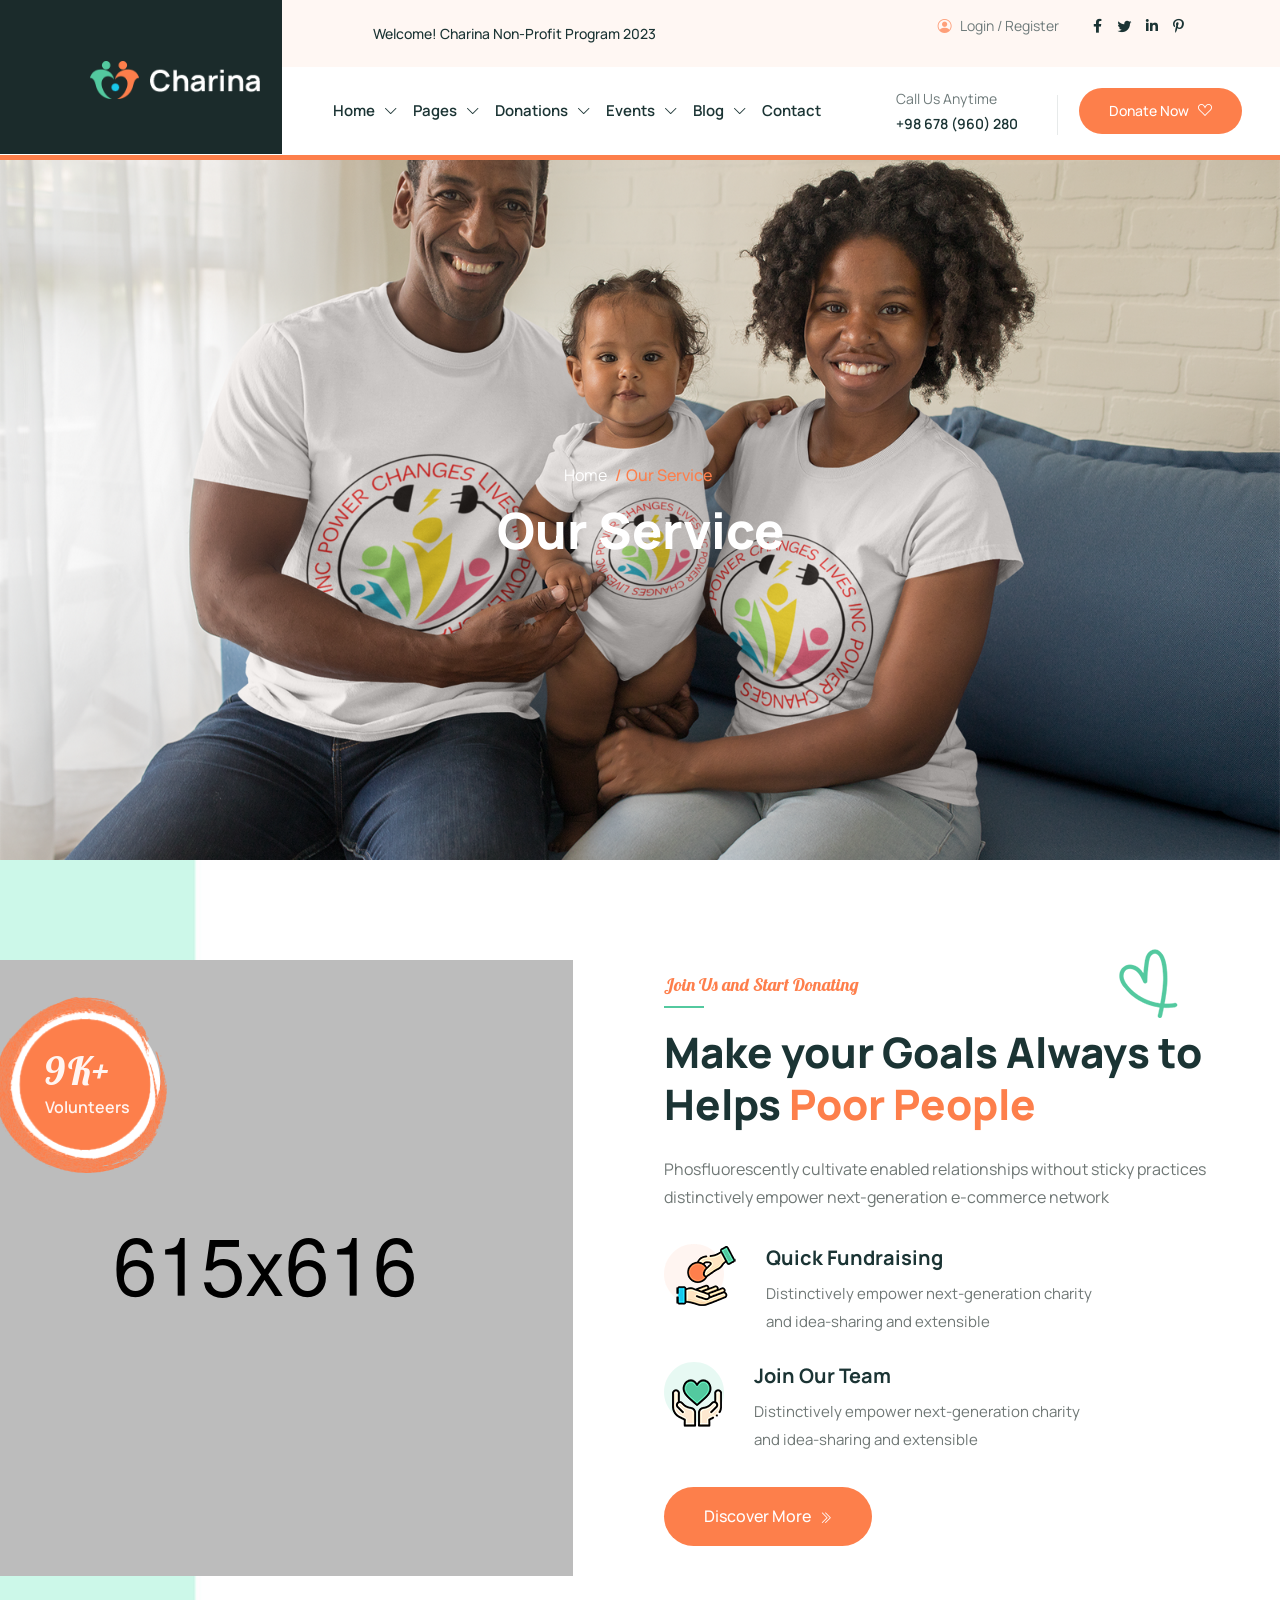
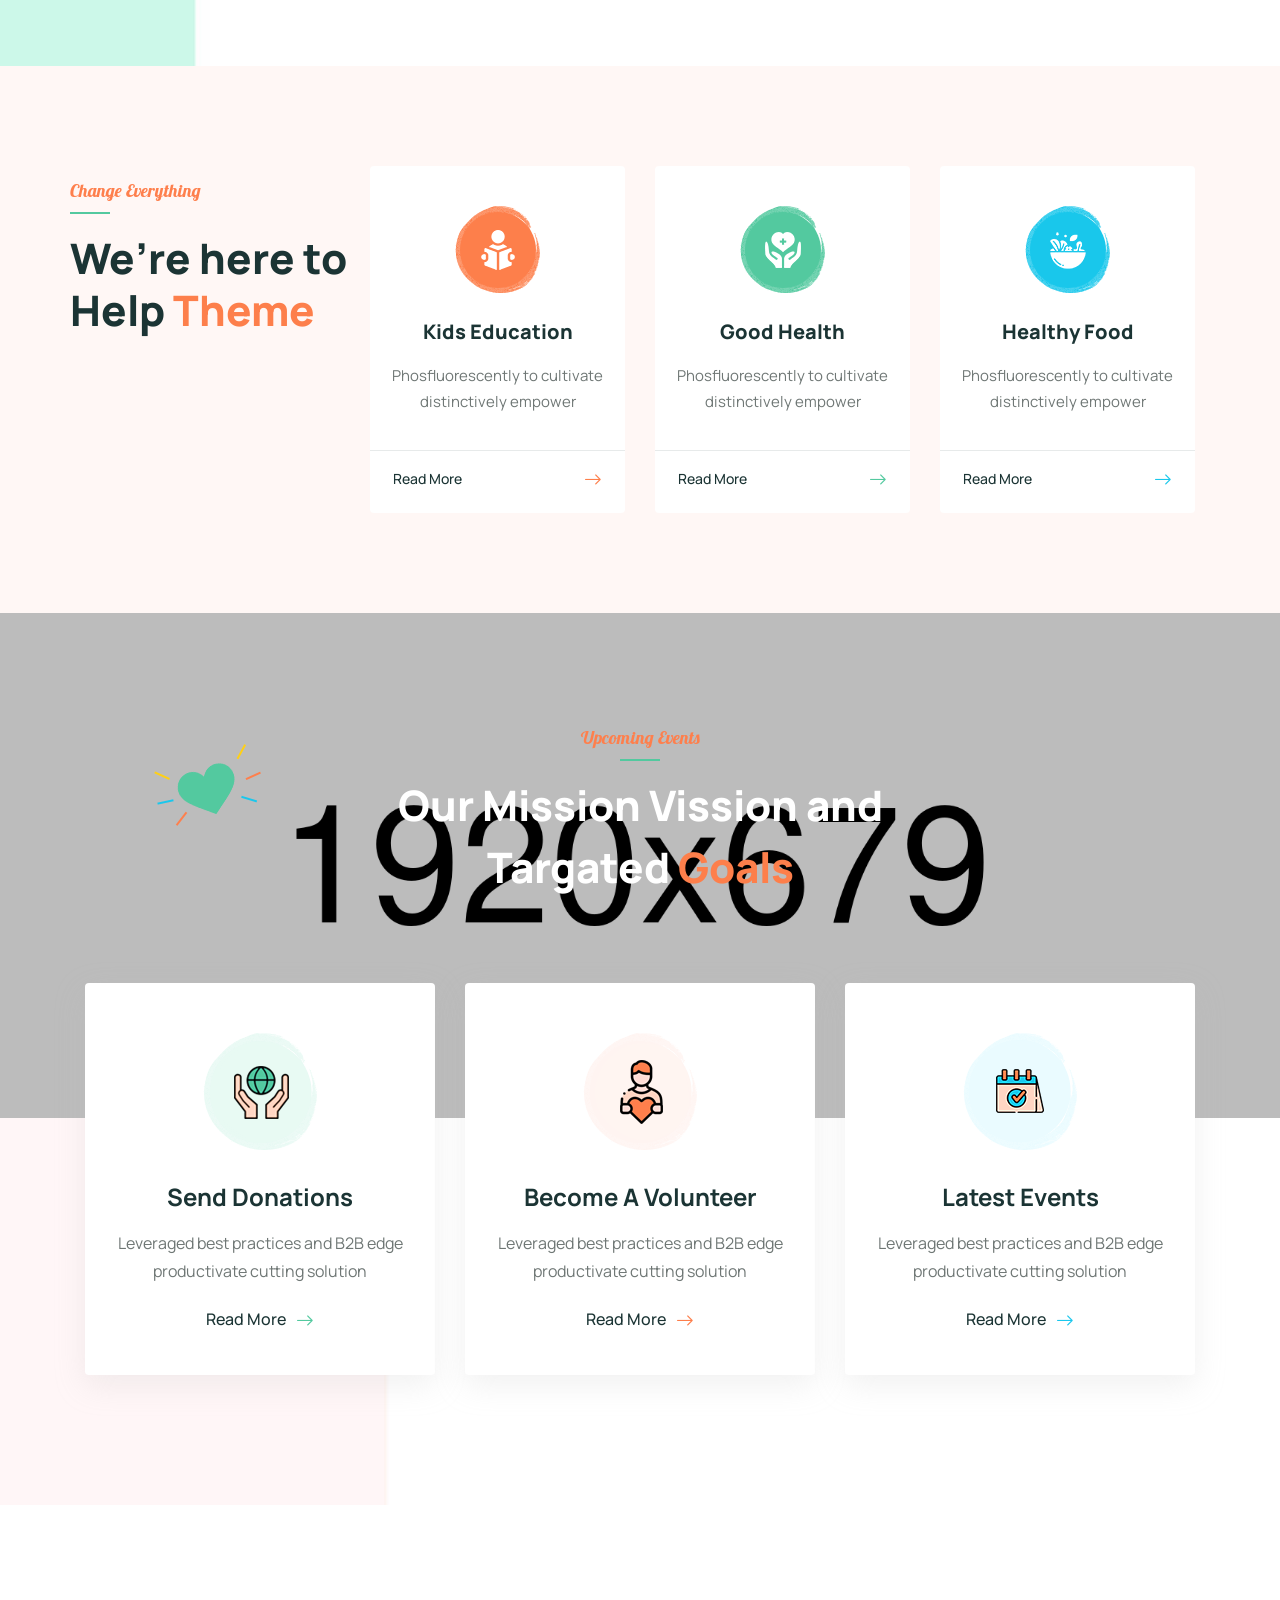
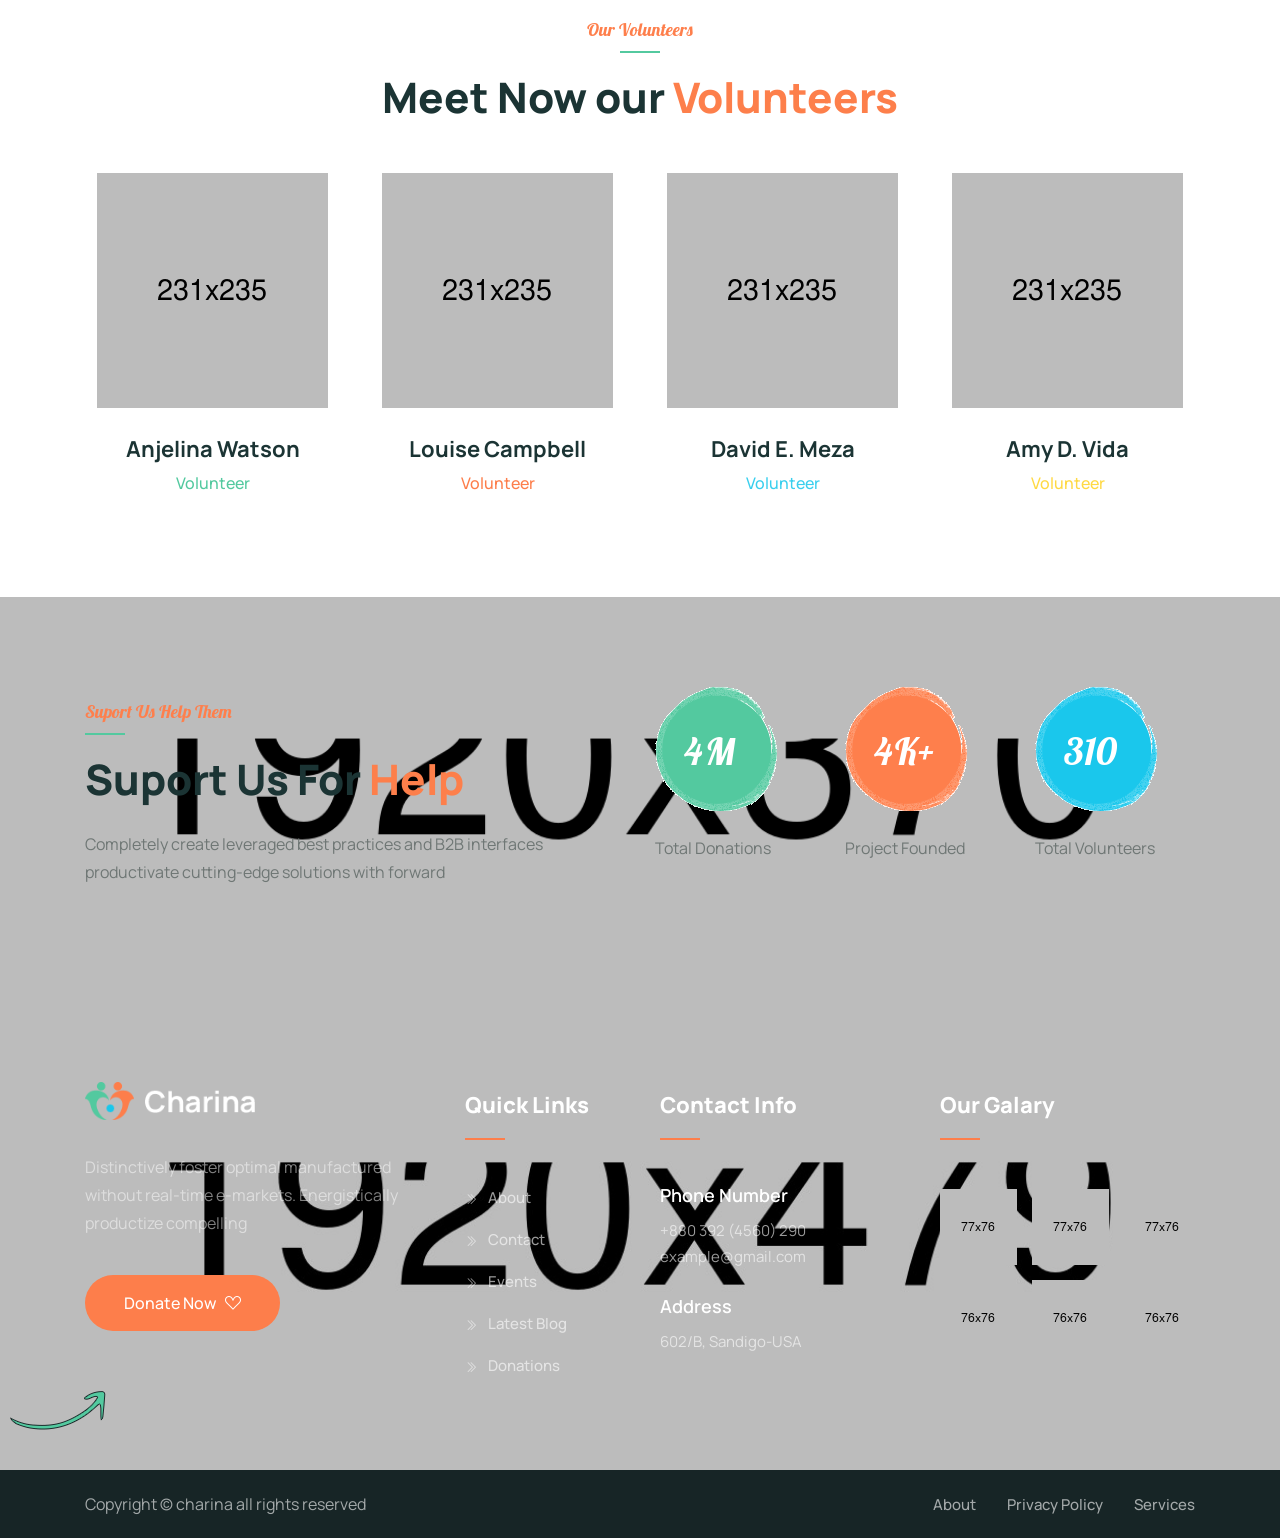
<file: service.html>
<!DOCTYPE HTML>
<html lang="en-US">
<head>
	<meta charset="UTF-8">
	<meta http-equiv="x-ua-compatible" content="ie=edge">
	<title>Charina – Nonprofit and Charity HTML5 Template</title>
	<meta name="description" content="">
	<meta name="viewport" content="width=device-width, initial-scale=1">
	<!-- Favicon -->
	<link rel="icon" type="image/png" sizes="56x56" href="assets/images/fav-icon/icon.png">
	<!-- bootstrap CSS -->
	<link rel="stylesheet" href="assets/css/bootstrap.min.css" type="text/css" media="all" />
	<!-- carousel CSS -->
	<link rel="stylesheet" href="assets/css/owl.carousel.min.css" type="text/css" media="all" />	
	<!-- animate CSS -->
	<link rel="stylesheet" href="assets/css/animate.css" type="text/css" media="all" />	
	<!-- animated-text CSS -->
	<link rel="stylesheet" href="assets/css/animated-text.css" type="text/css" media="all" />	
	<!-- font-awesome CSS -->
	<link rel="stylesheet" href="assets/css/all.min.css" type="text/css" media="all" />	
	<!-- font-flaticon CSS -->
	<link rel="stylesheet" href="assets/css/flaticon.css" type="text/css" media="all" />	
	<!-- theme-default CSS -->
	<link rel="stylesheet" href="assets/css/theme-default.css" type="text/css" media="all" />	
	<!-- meanmenu CSS -->
	<link rel="stylesheet" href="assets/css/meanmenu.min.css" type="text/css" media="all" />	
	<!-- Main Style CSS -->
	<link rel="stylesheet"  href="style.css" type="text/css" media="all" />
	<!-- transitions CSS -->
	<link rel="stylesheet" href="assets/css/owl.transitions.css" type="text/css" media="all" />
	<!-- venobox CSS -->
	<link rel="stylesheet" href="venobox/venobox.css" type="text/css" media="all" />
	<!-- responsive CSS -->
	<link rel="stylesheet" href="assets/css/responsive.css" type="text/css" media="all" />
	<!-- modernizr js -->	
	<script src="assets/js/vendor/modernizr-3.5.0.min.js"></script>	
	<!-- bootstrap icons -->
	<link rel="stylesheet" href="https://cdn.jsdelivr.net/npm/bootstrap-icons@1.9.1/font/bootstrap-icons.css">
</head>
<body>

<!-- loder -->
<div class="loader-wrapper">
	<div class="loader"></div>
	<div class="loder-section left-section"></div>
	<div class="loder-section right-section"></div>
</div>

<!--==================================================-->
<!-- Start charina Header Top Menu Area Css -->
<!--==================================================-->
<div class="header_top_menu">
	<div class="container-fluid">
		<div class="row align-items-center">
			<div class="col-lg-3"></div>
			<div class="col-lg-5 col-sm-8">
				<div class="header_top_menu_address">
					<div class="header_top_menu_text">
						<p> Welcome! Charina Non-Profit Program 2023 </p>
					</div>
				</div>
			</div>
			<div class="col-lg-4 col-sm-4">
				<div class="header_top_menu_icon text-right">
					<div class="menu-text">
						<p> <i class="bi bi-person-circle"></i> Login / Register </p>
					</div>
					<div class="header_top_menu_icon_inner">
						<ul>
							<li><a href="#"><i class="fab fa-facebook-f"></i></a></li>
							<li><a href="#"><i class="bi bi-twitter"></i></a></li>
							<li class="menu-icon"><a href="#"><i class="fab fa-linkedin-in"></i></a></li>
							<li class="menu-icon"><a href="#"><i class="fab fa-pinterest-p"></i></a></li>
						</ul>
					</div>
				</div>
			</div>
		</div>
	</div>
</div>
<!--==================================================-->
<!-- End charina Header Top Menu Area Css -->
<!--===================================================-->

<!--==================================================-->
<!-- Start charina Main Menu Area -->
<!--==================================================-->
<div id="sticky-header" class="charina_nav_manu align-items-center">
	<div class="container-fluid">
		<div class="row align-items-center">
			<div class="col-lg-2">
				<div class="logo">
					<a class="logo_img" href="index.html" title="charina">
						<img src="assets/images/logo.png" alt="" />
					</a>
					<a class="main_sticky" href="index.html" title="charina">
						<img src="assets/images/logo.png" alt="astute" />
					</a>
				</div>
			</div>
			<div class="col-lg-6">
				<nav class="charina_menu">
					<ul class="nav_scroll">
						<li><a href="#">Home <span><i class="bi bi-chevron-down"></i></span></a>
							<ul class="sub-menu">
								<li><a href="index.html">Home Page 01</a></li>
								<li><a href="index-2.html">Home Page 02</a></li>
							</ul>
						</li>
						<li><a href="#">Pages <span><i class="bi bi-chevron-down"></i></span></a>
							<ul class="sub-menu">
								<li><a href="about.html">About</a></li>
								<li><a href="volunteer.html">Volunteer</a></li>
								<li><a href="volunteer-2.html">Volunteer Two</a></li>
								<li><a href="gallery.html">Gallery </a></li>
								<li><a href="gallery-details.html">Gallery Details</a></li>
								<li><a href="contact-us.html">Contact Us</a></li>
							</ul>
						</li>
						<li><a href="#">Donations <span><i class="bi bi-chevron-down"></i></span></a>
							<ul class="sub-menu">
								<li><a href="donate.html">Donate</a></li>
								<li><a href="donations.html">Donations</a></li>
								<li><a href="donations-details.html">Donations Details</a></li>
							</ul>
						</li>
						<li><a href="#">Events <span><i class="bi bi-chevron-down"></i></span></a>
							<ul class="sub-menu">
								<li><a href="events.html">Events</a></li>
								<li><a href="event-details.html">Event Details</a></li>
							</ul>
						</li>
						<li><a href="#">Blog <span><i class="bi bi-chevron-down"></i></span></a>
							<ul class="sub-menu">
								<li><a href="blog-grid.html">Blog Grid</a></li>
								<li><a href="blog.html">Blog List</a></li>
								<li><a href="blog-details.html">Blog Details</a></li>
							</ul>
						</li>
						<li><a href="contact-us.html">Contact</a></li>
					</ul>	
				</nav>
			</div>
			<div class="col-lg-2">	
				<div class="header-right-button-box">
					<div class="header-button2">
						<a href="#"> <i class="bi bi-telephone"></i> </a>	
					</div>	
					<div class="slider-button-title">
						<p>Call Us Anytime</p>
						<h6>+98 678 (960) 280</h6>
					</div>
				</div>	
			</div>
			<div class="col-lg-2 pl-0 ">
				<div class="search-box-btn search-box-outer">
					<a href="#"><i class="bi bi-search"></i> </a>
				</div>
				<div class="header-button">
					<a href="donate.html"> Donate Now <i class="bi bi-suit-heart"></i> </a>	
				</div>
			</div>
		</div>
	</div>
</div>
<!-- charina Mobile Menu Area -->
<div class="mobile-menu-area sticky d-sm-block d-md-block d-lg-none ">
	<div class="mobile-menu">
		<nav class="charina_menu">
			<ul class="nav_scroll">
				<li><a href="#">Home <span><i class="bi bi-chevron-down"></i></span></a>
					<ul class="sub-menu">
						<li><a href="index.html">Home Page 01</a></li>
						<li><a href="index-2.html">Home Page 02</a></li>
					</ul>
				</li>
				<li><a href="#">Pages <span><i class="bi bi-chevron-down"></i></span></a>
					<ul class="sub-menu">
						<li><a href="about.html">About</a></li>
						<li><a href="volunteer.html">Volunteer</a></li>
						<li><a href="volunteer-2.html">Volunteer Two</a></li>
						<li><a href="gallery.html">Gallery </a></li>
						<li><a href="gallery-details.html">Gallery Details</a></li>
						<li><a href="contact-us.html">Contact Us</a></li>
					</ul>
				</li>
				<li><a href="#">Donations <span><i class="bi bi-chevron-down"></i></span></a>
					<ul class="sub-menu">
						<li><a href="donate.html">Donate</a></li>
						<li><a href="donations.html">Donations</a></li>
						<li><a href="donations-details.html">Donations Details</a></li>
					</ul>
				</li>
				<li><a href="#">Events <span><i class="bi bi-chevron-down"></i></span></a>
					<ul class="sub-menu">
						<li><a href="events.html">Events</a></li>
						<li><a href="event-details.html">Event Details</a></li>
					</ul>
				</li>
				<li><a href="#">Blog <span><i class="bi bi-chevron-down"></i></span></a>
					<ul class="sub-menu">
						<li><a href="blog-grid.html">Blog Grid</a></li>
						<li><a href="blog.html">Blog List</a></li>
						<li><a href="blog-details.html">Blog Details</a></li>
					</ul>
				</li>
				<li><a href="contact-us.html">Contact</a></li>
			</ul>	
		</nav>
	</div>
</div>
<!--==================================================-->
<!-- End charina Main Menu Area -->
<!--==================================================-->

<!--==================================================-->
<!-- Start charina breatcam section  -->
<!--==================================================-->
<div class="breatcam-section d-flex align-items-center">
	<div class="container">
		<div class="row">
			<div class="col-lg-12">
				<div class="breatcam-content text-center">
					<!-- breatcam menu -->
					<div class="breatcam-menu">
						<ul>
							<li><a href="index.html">Home</a></li>
							<li><span>/</span> Our Service </li>
						</ul>
					</div>
					<!-- breadcumb title -->
					<div class="breatcam-title">
						<h1>Our Service</h1>
					</div>
				</div>
			</div>
		</div>
	</div>
</div>
<!--==================================================-->
<!-- End charina breatcam section -->
<!--==================================================--> 

<!--==================================================-->
<!-- Start charina about section  -->
<!--==================================================-->
<div class="about-section">
	<div class="container">
		<div class="row">
			<div class="col-lg-6 col-md-6">
				<!-- about thumb -->
				<div class="about-thumb2">
					<img src="assets/images/resource/about2.png" alt="">
					<!-- about counter -->
					<div class="about-couner">
						<div class="about-counter-thumb">
							<div class="about-counter-title">
								<h2 class="counter">12</h2>
								<h2>K+</h2>
							</div>
							<div class="counter-text2">
								<p>Volunteers</p>
							</div>
						</div>
					</div>
				</div>
			</div>
			<div class="col-lg-6 col-md-6 pr-0 pl-4">
				<div class="charina-section-title">
					<h4> Join Us and Start Donating </h4>
					<h1> Make your Goals Always to </h1>
					<h1 class="section-text"> Helps <span>Poor People</span> </h1>
					<p> Phosfluorescently cultivate enabled relationships without sticky practices distinctively empower next-generation e-commerce network </p>
				</div>
				<!-- about items -->
				<div class="charina-about-items">
					<!-- about icon -->
					<div class="items-icon">
						<img src="assets/images/resource/item2.png" alt="">
					</div>
					<!-- item content -->
					<div class="about-item-content">
						<h3>Quick Fundraising</h3>
						<p>Distinctively empower next-generation charity and idea-sharing and extensible</p>
					</div>
					<!-- about icon -->
					<div class="items-icon">
						<img src="assets/images/resource/item1.png" alt="">
					</div>
					<!-- item content -->
					<div class="about-item-content">
						<h3>Join Our Team</h3>
						<p>Distinctively empower next-generation charity and idea-sharing and extensible</p>
					</div>
				</div>
				<div class="charina-button upp">
					<a href="about.html"> Discover More <i class="bi bi-chevron-double-right"></i> </a>
				</div>
			</div>
			<!-- about shape -->
			<div class="about-shape2 dance">
				<img src="assets/images/resource/most.png" alt="">
			</div>
		</div>
	</div>
</div>
<!--==================================================-->
<!-- End charina about section -->
<!--==================================================--> 

<!--==================================================-->
<!-- Start charina service section -->
<!--==================================================-->
<div class="service-section style-two">
	<div class="container">
		<div class="row">
			<div class="col-lg-3 col-md-6 pl-0 pr-0">
				<div class="charina-section-title">
					<h4> Change Everything </h4>
					<h1> We’re here to </h1>
					<h1 class="section-text"> Help <span>Theme</span> </h1>
				</div>
			</div>
			<div class="col-lg-3 col-md-6">
				<div class="service-single-box">
					<!-- serivce icon -->
					<div class="service-icon">
						<img src="assets/images/resource/service1.png" alt="">
					</div>
					<!-- service content -->
					<div class="service-content">
						<div class="service-title">
							<h3>Kids Education</h3>
						</div>
						<div class="service-desc">
							<p>Phosfluorescently to cultivate distinctively empower</p>
						</div>
						<div class="service-button">
							<a href="service.html">Read More</a>
						</div>
						<div class="right-arrow">
							<a href="service.html"><i class="bi bi-arrow-right"></i></a>
						</div>
					</div>
				</div>
			</div>
			<div class="col-lg-3 col-md-6">
				<div class="service-single-box upper">
					<!-- serivce icon -->
					<div class="service-icon">
						<img src="assets/images/resource/service2.png" alt="">
					</div>
					<!-- service content -->
					<div class="service-content">
						<div class="service-title">
							<h3>Good Health</h3>
						</div>
						<div class="service-desc">
							<p>Phosfluorescently to cultivate distinctively empower</p>
						</div>
						<div class="service-button">
							<a href="service.html">Read More</a>
						</div>
						<div class="right-arrow">
							<a href="service.html"><i class="bi bi-arrow-right"></i></a>
						</div>
					</div>
				</div>
			</div>
			<div class="col-lg-3 col-md-6">
				<div class="service-single-box upper2">
					<!-- serivce icon -->
					<div class="service-icon">
						<img src="assets/images/resource/service3.png" alt="">
					</div>
					<!-- service content -->
					<div class="service-content">
						<div class="service-title">
							<h3>Healthy Food</h3>
						</div>
						<div class="service-desc">
							<p>Phosfluorescently to cultivate distinctively empower</p>
						</div>
						<div class="service-button">
							<a href="service.html">Read More</a>
						</div>
						<div class="right-arrow">
							<a href="service.html"><i class="bi bi-arrow-right"></i></a>
						</div>
					</div>
				</div>
			</div>
		</div>
	</div>
</div>
<!--==================================================-->
<!-- End charina service section -->
<!--==================================================-->

<!--==================================================-->
<!-- Start charina mission Section -->
<!--==================================================-->
<div class="mission-sectoin style-two">
	<div class="container">
		<div class="row">
			<div class="col-lg-12">
				<div class="charina-section-title white text-center pb-60">
					<h4> Upcoming Events </h4>
					<h1> Our Mission Vission and </h1>
					<h1> Targated <span>Goals</span> </h1>
				</div>
			</div>
			<!-- mission shape -->
			<div class="mission-shape dance">
				<img src="assets/images/resource/heart.png" alt="">
			</div>
		</div>
	</div>
</div>
<!--==================================================-->
<!-- End charina mission section -->
<!--==================================================-->

<!--==================================================-->
<!-- Start charina feature Section -->
<!--==================================================-->
<div class="feature-section style-two">
	<div class="container">
		<div class="row feature-bg">
			<div class="col-lg-4 col-md-6">
				<div class="feature-single-box">
					<!-- feature thumb -->
					<div class="feature-thumb">
						<img src="assets/images/resource/feature1.png" alt="">
					</div>
					<!-- feature title -->
					<div class="feature-content">
						<!-- feature title -->
						<div class="feature-title">
							<h3>Send Donations</h3>
						</div>
						<!-- feature desc -->
						<div class="feature-description">
							<p>Leveraged best practices and B2B edge productivate cutting solution</p>
						</div>
					</div>
					<div class="feature-button">
						<a href="service.html"> Read More <i class="bi bi-arrow-right"></i></a>
					</div>
				</div>
			</div>
			<div class="col-lg-4 col-md-6">
				<div class="feature-single-box upper">
					<!-- feature thumb -->
					<div class="feature-thumb">
						<img src="assets/images/resource/feature2.png" alt="">
					</div>
					<!-- feature title -->
					<div class="feature-content">
						<!-- feature title -->
						<div class="feature-title">
							<h3>Become A Volunteer</h3>
						</div>
						<!-- feature desc -->
						<div class="feature-description">
							<p>Leveraged best practices and B2B edge productivate cutting solution</p>
						</div>
					</div>
					<div class="feature-button">
						<a href="service.html"> Read More <i class="bi bi-arrow-right"></i></a>
					</div>
				</div>
			</div>
			<div class="col-lg-4 col-md-6">
				<div class="feature-single-box upper2">
					<!-- feature thumb -->
					<div class="feature-thumb">
						<img src="assets/images/resource/feature3.png" alt="">
					</div>
					<!-- feature title -->
					<div class="feature-content">
						<!-- feature title -->
						<div class="feature-title">
							<h3>Latest Events</h3>
						</div>
						<!-- feature desc -->
						<div class="feature-description">
							<p>Leveraged best practices and B2B edge productivate cutting solution</p>
						</div>
					</div>
					<div class="feature-button">
						<a href="service.html"> Read More <i class="bi bi-arrow-right"></i></a>
					</div>
				</div>
			</div>
		</div>
	</div>
</div>
<!--==================================================-->
<!--End charina slider section  -->
<!--==================================================-->

<!--==================================================-->
<!-- Start charina Blog Section -->
<!--==================================================-->
<div class="volunteers-section style-two">
	<div class="container">
		<div class="row">
			<div class="col-lg-12">
				<div class="charina-section-title text-center pb-50">
					<h4> Our Volunteers </h4>
					<h1> Meet Now our  <span>Volunteers</span> </h1>
				</div>
			</div>
		</div>
		<div class="row">
			<div class="col-lg-3 col-md-6">
				<div class="volunteer-single-box upper">
					<!-- volunteer thumb -->
					<div class="volunteer-thumb">
						<img src="assets/images/resource/volunteer1.png" alt="">
						<!-- volunteer social icon -->
						<div class="volunteer-social-icon">
							<ul>
								<li><a href="#"><i class="fab fa-facebook-f"></i></a></li>
								<li><a href="#"><i class="bi bi-twitter"></i></a></li>
								<li><a href="#"><i class="fab fa-linkedin-in"></i></a></li>
							</ul>
						</div>
					</div>
					<!-- volunteer title -->
					<div class="volunteer-title">
						<h2>Anjelina Watson</h2>
					</div>
					<div class="volunteer-text">
						<span>Volunteer</span>
					</div>
				</div>
			</div>
			<div class="col-lg-3 col-md-6">
				<div class="volunteer-single-box">
					<!-- volunteer thumb -->
					<div class="volunteer-thumb">
						<img src="assets/images/resource/volunteer2.png" alt="">
						<!-- volunteer social icon -->
						<div class="volunteer-social-icon">
							<ul>
								<li><a href="#"><i class="fab fa-facebook-f"></i></a></li>
								<li><a href="#"><i class="bi bi-twitter"></i></a></li>
								<li><a href="#"><i class="fab fa-linkedin-in"></i></a></li>
							</ul>
						</div>
					</div>
					<!-- volunteer title -->
					<div class="volunteer-title">
						<h2>Louise Campbell</h2>
					</div>
					<div class="volunteer-text">
						<span>Volunteer</span>
					</div>
				</div>
			</div>
			<div class="col-lg-3 col-md-6">
				<div class="volunteer-single-box upper2">
					<!-- volunteer thumb -->
					<div class="volunteer-thumb">
						<img src="assets/images/resource/volunteer3.png" alt="">
						<!-- volunteer social icon -->
						<div class="volunteer-social-icon">
							<ul>
								<li><a href="#"><i class="fab fa-facebook-f"></i></a></li>
								<li><a href="#"><i class="bi bi-twitter"></i></a></li>
								<li><a href="#"><i class="fab fa-linkedin-in"></i></a></li>
							</ul>
						</div>
					</div>
					<!-- volunteer title -->
					<div class="volunteer-title">
						<h2>David E. Meza</h2>
					</div>
					<div class="volunteer-text">
						<span>Volunteer</span>
					</div>
				</div>
			</div>
			<div class="col-lg-3 col-md-6">
				<div class="volunteer-single-box upper3">
					<!-- volunteer thumb -->
					<div class="volunteer-thumb">
						<img src="assets/images/resource/volunteer4.png" alt="">
						<!-- volunteer social icon -->
						<div class="volunteer-social-icon">
							<ul>
								<li><a href="#"><i class="fab fa-facebook-f"></i></a></li>
								<li><a href="#"><i class="bi bi-twitter"></i></a></li>
								<li><a href="#"><i class="fab fa-linkedin-in"></i></a></li>
							</ul>
						</div>
					</div>
					<!-- volunteer title -->
					<div class="volunteer-title">
						<h2>Amy D. Vida</h2>
					</div>
					<div class="volunteer-text">
						<span>Volunteer</span>
					</div>
				</div>
			</div>
		</div>
	</div>
</div>
<!--==================================================-->
<!-- End charina galary Section -->
<!--==================================================-->

<!--==================================================-->
<!-- Start charina Subscribe Section -->
<!--==================================================-->
<div class="counter-section">
	<div class="container">
		<div class="row">
			<div class="col-lg-6 col-md-6">
				<div class="charina-section-title">
					<h4> Suport Us Help Them </h4>
					<h1>Suport Us  For <span>Help</span> </h1>
					<p> Completely create leveraged best practices and B2B interfaces productivate cutting-edge solutions with forward </p>
				</div>
			</div>
			<div class="col-lg-6 col-md-6">
				<div class="row">
					<div class="col-lg-4 col-md-6">
						<div class="counter-single-box">
							<!-- counter thumb -->
							<div class="counter-thumb">
								<img src="assets/images/resource/counter1.png" alt="">
								<!-- counter title -->
								<div class="counter-content">
									<div class="counter-title">
										<h1 class="counter">12</h1>
										<h1 class="counter-title2">M</h1>
									</div>
								</div>
							</div>
							<!-- counter text -->
							<div class="counter-text">
								<p>Total Donations</p>
							</div>
						</div>
					</div>
					<div class="col-lg-4 col-md-6">
						<div class="counter-single-box">
							<!-- counter thumb -->
							<div class="counter-thumb">
								<img src="assets/images/resource/counter2.png" alt="">
								<!-- counter title -->
								<div class="counter-content">
									<div class="counter-title">
										<h1 class="counter">10</h1>
										<h1 class="counter-title2">K+</h1>
									</div>
								</div>
							</div>
							<!-- counter text -->
							<div class="counter-text">
								<p> Project Founded</p>
							</div>
						</div>
					</div>
					<div class="col-lg-4 col-md-6">
						<div class="counter-single-box">
							<!-- counter thumb -->
							<div class="counter-thumb">
								<img src="assets/images/resource/counter3.png" alt="">
								<!-- counter title -->
								<div class="counter-content">
									<div class="counter-title">
										<h1 class="counter">860</h1>
									</div>
								</div>
							</div>
							<!-- counter text -->
							<div class="counter-text">
								<p>Total Volunteers</p>
							</div>
						</div>
					</div>
				</div>
			</div>
		</div>
	</div>
</div>
<!--==================================================-->
<!-- Start charina Subscribe Section -->
<!--==================================================-->


<!--==================================================-->
<!-- Start charina Footer Section -->
<!--==================================================-->
<div class="footer-section"> 
	<div class="container">
		<div class="row footer-bg">
			<div class="col-lg-4 col-md-6">
				<div class="widgets-company-info">
					<!-- charina logo -->
					<div class="charina-logo">
						<a class="logo_img" href="index.html" title="techno">
							<img src="assets/images/logo.png" alt="" />
						</a>
					</div>
					<div class="company-info-desc">
						<p> Distinctively foster optimal manufactured without real-time e-markets. Energistically productize compelling </p>
					</div>
					<div class="footer-button">
						<a href="about.html"> Donate Now <i class="bi bi-suit-heart"></i></a>
					</div>
				</div>					
			</div>
			<div class="col-lg-2 col-md-6">
				<div class="widget-nav-menu">
					<!-- widget title -->
					<h4 class="widget-title"> Quick Links </h4>
					<div class="menu-quick-link-content">
						<ul class="footer-widget-list">
							<li><a href="about.html"> <i class="bi bi-chevron-double-right"></i> About </a></li>
							<li><a href="contact-us.html"> <i class="bi bi-chevron-double-right"></i> Contact </a></li>
							<li><a href="events.html"> <i class="bi bi-chevron-double-right"></i> Events </a></li>
							<li><a href="blog.html"> <i class="bi bi-chevron-double-right"></i> Latest Blog </a></li>
							<li><a href="donations.html"> <i class="bi bi-chevron-double-right"></i> Donations </a></li>
						</ul>
					</div>
				</div>
			</div>	
			<div class="col-lg-3 col-md-6 pl-20">
				<div class="widget-contact-info">
					<!-- widget title -->
					<h4 class="widget-title"> Contact Info </h4>
					<!-- widget content -->
					<div class="footer-widget-content">
						<!-- wedget title -->
						<div class="footer-wedget-title">
							<h5> Phone Number </h5>
						</div>
						<!-- footer info desc -->
						<div class="footer-info-desc">
							<p> +880 392 (4560) 290 </p>
							<p>example@gmail.com</p>
						</div>
						<!-- wedget title -->
						<div class="footer-wedget-title">
							<h5> Address </h5>
						</div>
						<!-- footer info desc -->
						<div class="footer-info-desc">
							<p> 602/B, Sandigo-USA </p>
						</div>
					</div>
				</div>
			</div>
			<div class="col-lg-3 col-md-6">
				<div class="widget-thumb-menu">
					<!-- widget title -->
					<h4 class="widget-title"> Our Galary </h4>
					<!-- widget content -->
					<div class="footer-widget-thumb">
						<div class="items">
							<img src="assets/images/resource/footer1.png" alt="">
						</div>
						<div class="items">
							<img src="assets/images/resource/footer2.png" alt="">
						</div>
						<div class="items">
							<img src="assets/images/resource/footer3.png" alt="">
						</div>
						<div class="items">
							<img src="assets/images/resource/footer4.png" alt="">
						</div>
						<div class="items">
							<img src="assets/images/resource/footer5.png" alt="">
						</div>
						<div class="items">
							<img src="assets/images/resource/footer6.png" alt="">
						</div>
					</div>
				</div>
			</div>
			<!-- foter shape -->
			<div class="footer-shape bounce-animate">
				<img src="assets/images/resource/footer-arrow.png" alt="">
			</div>
			<div class="footer-shape2 dance">
				<img src="assets/images/resource/heart-icon.png" alt="">
			</div>
		</div>
	</div>
</div>	
<div class="footer-bottom-area">
	<div class="container">
		<div class="row">
			<div class="col-lg-6 col-md-6">
				<div class="footer-bottom-content-copy">
					<p> Copyright © charina  all rights reserved  </p>
				</div>
			</div>
			<div class="col-lg-6 col-md-6">
				<div class="footer-bottom-menu text-right">
					<ul>
						<li><a href="about.html">About</a></li>
						<li><a href="#">Privacy Policy</a></li>
						<li><a href="service.html">Services</a></li>
					</ul>
				</div>
			</div>
		</div>
	</div>
</div>	
<!--==================================================-->
<!-- End charina Footer Section -->
<!--==================================================-->


<!--==================================================-->
<!-- Start scrollup section Section -->
<!--==================================================-->
   <div class="prgoress_indicator active-progress">
        <svg class="progress-circle svg-content" width="100%" height="100%" viewBox="-1 -1 102 102">
          <path d="M50,1 a49,49 0 0,1 0,98 a49,49 0 0,1 0,-98" style="transition: stroke-dashoffset 10ms linear 0s; stroke-dasharray: 307.919, 307.919; stroke-dashoffset: 270.456;"></path>
        </svg>
    </div>
<!--==================================================-->
<!-- Start scrollup section Section -->
	<!--==================================================-->


<!--==================================================-->
<!-- Start Search Popup Area -->
<!--==================================================-->
<div class="search-popup">
	<button class="close-search style-two"><span class="flaticon-multiply"><i class="far fa-times-circle"></i></span></button>
	<button class="close-search"><i class="fas fa-arrow-up"></i></button>
	<form method="post" action="#">
		<div class="form-group">
			<input type="search" name="search-field" value="" placeholder="Search Here" required="">
			<button type="submit"><i class="fa fa-search"></i></button>
		</div>
	</form>
</div>
<!--==================================================-->
<!-- Start Search Popup Area -->
<!--==================================================-->
	
	<!-- jquery js -->	
	<script src="assets/js/vendor/jquery-3.2.1.min.js"></script>
	<!-- bootstrap js -->	
	<script src="assets/js/bootstrap.min.js"></script>
	<!-- carousel js -->
	<script src="assets/js/owl.carousel.min.js"></script>
	<!-- counterup js -->
	<script src="assets/js/jquery.counterup.min.js"></script>
	<!-- waypoints js -->
	<script src="assets/js/waypoints.min.js"></script>
	<!-- wow js -->
	<script src="assets/js/wow.js"></script>
	<!-- imagesloaded js -->
	<script src="assets/js/imagesloaded.pkgd.min.js"></script>
	<!-- venobox js -->
	<script src="venobox/venobox.js"></script>
	<!-- ajax mail js -->
	<script src="assets/js/ajax-mail.js"></script>
	<!--  animated-text js -->	
	<script src="assets/js/animated-text.js"></script>
	<!-- venobox min js -->
	<script src="venobox/venobox.min.js"></script>
	<!-- isotope js -->
	<script src="assets/js/isotope.pkgd.min.js"></script>
	<!-- jquery meanmenu js -->	
	<script src="assets/js/jquery.meanmenu.js"></script>
	<!-- jquery scrollup js -->	
	<script src="assets/js/jquery.scrollUp.js"></script>
	<!-- barfiller js -->
	<script src="assets/js/jquery.barfiller.js"></script>
	<!-- theme js -->	
	<script src="assets/js/theme.js"></script>	
</body>
</html>
</file>
<file: assets/css/flaticon.css>
/*
  	Flaticon icon font: Flaticon
  	Creation date: 27/11/2019 09:49
  	*/
	
	@font-face {
	    font-family: "Flaticon";
	    src: url("../fonts/Flaticon.woff2") format("woff2"), url("../fonts/Flaticon.woff") format("woff");
	    font-weight: normal;
	    font-style: normal;
	}
	
	[class^="flaticon-"]:before,
	[class*=" flaticon-"]:before,
	[class^="flaticon-"]:after,
	[class*=" flaticon-"]:after {
	    font-family: Flaticon;
	    font-style: normal;
	}
	
	.flaticon-map:before {
	    content: "\f100";
	}
	
	.flaticon-mail:before {
	    content: "\f101";
	}
	
	.flaticon-call-answer:before {
	    content: "\f102";
	}
	
	.flaticon-chat:before {
	    content: "\f103";
	}
	
	.flaticon-left-arrow:before {
	    content: "\f104";
	}
	
	.flaticon-right-arrow:before {
	    content: "\f105";
	}
	
	.flaticon-back:before {
	    content: "\f106";
	}
	
	.flaticon-next:before {
	    content: "\f107";
	}
	
	.flaticon-play-button:before {
	    content: "\f108";
	}
	
	.flaticon-play-button-1:before {
	    content: "\f109";
	}
	
	.flaticon-upload:before {
	    content: "\f10a";
	}
	
	.flaticon-back-1:before {
	    content: "\f10b";
	}
	
	.flaticon-responsive:before {
	    content: "\f10c";
	}
	
	.flaticon-add:before {
	    content: "\f10d";
	}
	
	.flaticon-play-button-2:before {
	    content: "\f10e";
	}
	
	.flaticon-android:before {
	    content: "\f10f";
	}
	
	.flaticon-fire:before {
	    content: "\f110";
	}
	
	.flaticon-layers:before {
	    content: "\f111";
	}
	
	.flaticon-computer:before {
	    content: "\f112";
	}
	
	.flaticon-chip:before {
	    content: "\f113";
	}
	
	.flaticon-cogwheels:before {
	    content: "\f114";
	}
	
	.flaticon-support:before {
	    content: "\f115";
	}
	
	.flaticon-web:before {
	    content: "\f116";
	}
	
	.flaticon-headset:before {
	    content: "\f117";
	}
	
	.flaticon-facebook:before {
	    content: "\f118";
	}
	
	.flaticon-drop-of-liquid:before {
	    content: "\f119";
	}
	
	.flaticon-drop:before {
	    content: "\f11a";
	}
	
	.flaticon-placeholder:before {
	    content: "\f11b";
	}
	
	.flaticon-shield:before {
	    content: "\f11c";
	}
	
	.flaticon-fountain-pen:before {
	    content: "\f11d";
	}
	
	.flaticon-fountain-pen-1:before {
	    content: "\f11e";
	}
	
	.flaticon-settings:before {
	    content: "\f11f";
	}
	
	.flaticon-phone-call:before {
	    content: "\f120";
	}
	
	.flaticon-call:before {
	    content: "\f121";
	}
	
	.flaticon-settings-1:before {
	    content: "\f122";
	}
	
	.flaticon-placeholder-1:before {
	    content: "\f123";
	}
	
	.flaticon-pen:before {
	    content: "\f124";
	}
	
	.flaticon-analytics:before {
	    content: "\f125";
	}
	
	.flaticon-monitor:before {
	    content: "\f126";
	}
	
	.flaticon-email:before {
	    content: "\f127";
	}
	
	.flaticon-speech-bubble:before {
	    content: "\f128";
	}
	
	.flaticon-suitcase:before {
	    content: "\f129";
	}
	
	.flaticon-communications:before {
	    content: "\f12a";
	}
	
	.flaticon-cash:before {
	    content: "\f12b";
	}
	
	.flaticon-twitter:before {
	    content: "\f12c";
	}
	
	.flaticon-twitter-2:before {
	    content: "\f12d";
	}
	
	.flaticon-instagram-logo:before {
	    content: "\f12e";
	}
	
	.flaticon-instagram-1:before {
	    content: "\f12f";
	}
	
	.flaticon-whatsapp-1:before {
	    content: "\f130";
	}
	
	.flaticon-linkedin-2:before {
	    content: "\f131";
	}
	
	.flaticon-twitter-1:before {
	    content: "\f132";
	}
	
	.flaticon-facebook-3:before {
	    content: "\f133";
	}
	
	.flaticon-whatsapp-2:before {
	    content: "\f134";
	}
	
	.flaticon-xiaomi:before {
	    content: "\f135";
	}
	
	.flaticon-odnoklassniki:before {
	    content: "\f136";
	}
	
	.flaticon-pinterest:before {
	    content: "\f137";
	}
	
	.flaticon-pinterest-1:before {
	    content: "\f138";
	}
	
	.flaticon-wifi:before {
	    content: "\f139";
	}
	
	.flaticon-light-bulb:before {
	    content: "\f13a";
	}
	
	.flaticon-project-management:before {
	    content: "\f13b";
	}
	
	.flaticon-monitor-1:before {
	    content: "\f13c";
	}
	
	.flaticon-camera:before {
	    content: "\f13d";
	}
	
	.flaticon-user:before {
	    content: "\f13e";
	}
	
	.flaticon-advertising:before {
	    content: "\f13f";
	}
	
	.flaticon-select:before {
	    content: "\f140";
	}
	
	.flaticon-snowflake:before {
	    content: "\f141";
	}
	
	.flaticon-snowflake-1:before {
	    content: "\f142";
	}
	
	.flaticon-travel-agency:before {
	    content: "\f143";
	}
	
	.flaticon-bauble:before {
	    content: "\f144";
	}
	
	.flaticon-temporary-agency:before {
	    content: "\f145";
	}
	
	.flaticon-star:before {
	    content: "\f146";
	}
	
	.flaticon-snow-globe:before {
	    content: "\f147";
	}
	
	.flaticon-christmas-tree:before {
	    content: "\f148";
	}
	
	.flaticon-gift:before {
	    content: "\f149";
	}
	
	.flaticon-mortgage:before {
	    content: "\f14a";
	}
	
	.flaticon-monitoring:before {
	    content: "\f14b";
	}
	
	.flaticon-network-1:before {
	    content: "\f14c";
	}
	
	.flaticon-neural:before {
	    content: "\f14d";
	}
	
	.flaticon-networking:before {
	    content: "\f14e";
	}
	
	.flaticon-cloud-computing:before {
	    content: "\f14f";
	}
	
	.flaticon-cloud-computing-1:before {
	    content: "\f150";
	}
	
	.flaticon-microchip:before {
	    content: "\f151";
	}
	
	.flaticon-social-care:before {
	    content: "\f152";
	}
	
	.flaticon-help:before {
	    content: "\f153";
	}
	
	.flaticon-begging:before {
	    content: "\f154";
	}
	
	.flaticon-customer-service:before {
	    content: "\f155";
	}
	
	.flaticon-support-2:before {
	    content: "\f156";
	}
	
	.flaticon-support-3:before {
	    content: "\f157";
	}
	
	.flaticon-customer-service-1:before {
	    content: "\f158";
	}
	
	.flaticon-customer-support:before {
	    content: "\f159";
	}
	
	.flaticon-headphones:before {
	    content: "\f15a";
	}
	
	.flaticon-social-care-1:before {
	    content: "\f15b";
	}
	
	.flaticon-care:before {
	    content: "\f15c";
	}
	
	.flaticon-user-1:before {
	    content: "\f15d";
	}
	
	.flaticon-phone:before {
	    content: "\f15e";
	}
	
	.flaticon-search:before {
	    content: "\f15f";
	}
	
	.flaticon-facebook-4:before {
	    content: "\f160";
	}
	
	.flaticon-pin:before {
	    content: "\f161";
	}
	
	.flaticon-user-2:before {
	    content: "\f162";
	}
	
	.flaticon-internet:before {
	    content: "\f163";
	}
	
	.flaticon-user-3:before {
	    content: "\f164";
	}
	
	.flaticon-chat-1:before {
	    content: "\f165";
	}
	
	.flaticon-team:before {
	    content: "\f166";
	}
	
	.flaticon-connection:before {
	    content: "\f167";
	}
	
	.flaticon-bar-chart:before {
	    content: "\f168";
	}
	
	.flaticon-money:before {
	    content: "\f169";
	}
	
	.flaticon-file:before {
	    content: "\f16a";
	}
	
	.flaticon-linkedin-3:before {
	    content: "\f16b";
	}
	
	.flaticon-pinterest-2:before {
	    content: "\f16c";
	}
	
	.flaticon-google-browser:before {
	    content: "\f16d";
	}
	
	.flaticon-gmail-1:before {
	    content: "\f16e";
	}
	
	.flaticon-gmail-3:before {
	    content: "\f16f";
	}
	
	.flaticon-vimeo:before {
	    content: "\f170";
	}
	
	.flaticon-vimeo-2:before {
	    content: "\f171";
	}
	
	.flaticon-skype:before {
	    content: "\f172";
	}
	
	.flaticon-skype-1:before {
	    content: "\f173";
	}
	
	.flaticon-skype-2:before {
	    content: "\f174";
	}
	
	.flaticon-skype-3:before {
	    content: "\f175";
	}
	
	.flaticon-google-plus-logo:before {
	    content: "\f176";
	}
	
	.flaticon-like:before {
	    content: "\f177";
	}
	
	.flaticon-clock:before {
	    content: "\f178";
	}
	
	.flaticon-loupe:before {
	    content: "\f179";
	}
	
	.flaticon-money-1:before {
	    content: "\f17a";
	}
	
	.flaticon-hand-shake:before {
	    content: "\f17b";
	}
	
	.flaticon-team-1:before {
	    content: "\f17c";
	}
	
	.flaticon-money-2:before {
	    content: "\f17d";
	}
	
	.flaticon-man:before {
	    content: "\f17e";
	}
	
	.flaticon-value:before {
	    content: "\f17f";
	}
	
	.flaticon-share:before {
	    content: "\f180";
	}
	
	.flaticon-time:before {
	    content: "\f181";
	}
	
	.flaticon-school:before {
	    content: "\f182";
	}
	
	.flaticon-chart:before {
	    content: "\f183";
	}
	
	.flaticon-data:before {
	    content: "\f184";
	}
	
	.flaticon-photo:before {
	    content: "\f185";
	}
	
	.flaticon-internet-1:before {
	    content: "\f186";
	}
	
	.flaticon-money-3:before {
	    content: "\f187";
	}
	
	.flaticon-payment:before {
	    content: "\f188";
	}
	
	.flaticon-pin-1:before {
	    content: "\f189";
	}
	
	.flaticon-time-1:before {
	    content: "\f18a";
	}
	
	.flaticon-idea:before {
	    content: "\f18b";
	}
	
	.flaticon-download:before {
	    content: "\f18c";
	}
	
	.flaticon-growth:before {
	    content: "\f18d";
	}
	
	.flaticon-multimedia:before {
	    content: "\f18e";
	}
	
	.flaticon-network-2:before {
	    content: "\f18f";
	}
	
	.flaticon-next-1:before {
	    content: "\f190";
	}
	
	.flaticon-origami:before {
	    content: "\f191";
	}
	
	.flaticon-share-1:before {
	    content: "\f192";
	}
	
	.flaticon-clock-1:before {
	    content: "\f193";
	}
	
	.flaticon-refresh:before {
	    content: "\f194";
	}
	
	.flaticon-avatar:before {
	    content: "\f195";
	}
	
	.flaticon-support-4:before {
	    content: "\f196";
	}
	
	.flaticon-cursor:before {
	    content: "\f197";
	}
	
	.flaticon-brain:before {
	    content: "\f198";
	}
	
	.flaticon-laptop:before {
	    content: "\f199";
	}
	
	.flaticon-arrow:before {
	    content: "\f19a";
	}
	
	.flaticon-mortarboard:before {
	    content: "\f19b";
	}
	
	.flaticon-avatar-1:before {
	    content: "\f19c";
	}
	
	.flaticon-chat-2:before {
	    content: "\f19d";
	}
	
	.flaticon-question:before {
	    content: "\f19e";
	}
	
	.flaticon-test:before {
	    content: "\f19f";
	}
	
	.flaticon-doctor:before {
	    content: "\f1a0";
	}
	
	.flaticon-support-5:before {
	    content: "\f1a1";
	}
	
	.flaticon-map-1:before {
	    content: "\f1a2";
	}
	
	.flaticon-eye:before {
	    content: "\f1a3";
	}
	
	.flaticon-money-4:before {
	    content: "\f1a4";
	}
	
	.flaticon-world:before {
	    content: "\f1a5";
	}
	
	.flaticon-school-1:before {
	    content: "\f1a6";
	}
	
	.flaticon-chat-3:before {
	    content: "\f1a7";
	}
	
	.flaticon-idea-1:before {
	    content: "\f1a8";
	}
	
	.flaticon-support-6:before {
	    content: "\f1a9";
	}
	
	.flaticon-diamond:before {
	    content: "\f1aa";
	}
	
	.flaticon-time-2:before {
	    content: "\f1ab";
	}
	
	.flaticon-bag:before {
	    content: "\f1ac";
	}
	
	.flaticon-contract:before {
	    content: "\f1ad";
	}
	
	.flaticon-report:before {
	    content: "\f1ae";
	}
	
	.flaticon-folder:before {
	    content: "\f1af";
	}
	
	.flaticon-truck:before {
	    content: "\f1b0";
	}
	
	.flaticon-document:before {
	    content: "\f1b1";
	}
	
	.flaticon-plane:before {
	    content: "\f1b2";
	}
	
	.flaticon-time-3:before {
	    content: "\f1b3";
	}
	
	.flaticon-trash:before {
	    content: "\f1b4";
	}
	
	.flaticon-pin-2:before {
	    content: "\f1b5";
	}
	
	.flaticon-think:before {
	    content: "\f1b6";
	}
	
	.flaticon-idea-2:before {
	    content: "\f1b7";
	}
	
	.flaticon-download-1:before {
	    content: "\f1b8";
	}
	
	.flaticon-bell:before {
	    content: "\f1b9";
	}
	
	.flaticon-lock:before {
	    content: "\f1ba";
	}
	
	.flaticon-upload-1:before {
	    content: "\f1bb";
	}
	
	.flaticon-cinema:before {
	    content: "\f1bc";
	}
	
	.flaticon-goal:before {
	    content: "\f1bd";
	}
	
	.flaticon-work:before {
	    content: "\f1be";
	}
	
	.flaticon-design:before {
	    content: "\f1bf";
	}
	
	.flaticon-search-1:before {
	    content: "\f1c0";
	}
	
	.flaticon-food:before {
	    content: "\f1c1";
	}
	
	.flaticon-alert:before {
	    content: "\f1c2";
	}
	
	.flaticon-brain-1:before {
	    content: "\f1c3";
	}
	
	.flaticon-book:before {
	    content: "\f1c4";
	}
	
	.flaticon-time-4:before {
	    content: "\f1c5";
	}
	
	.flaticon-shield-1:before {
	    content: "\f1c6";
	}
	
	.flaticon-time-5:before {
	    content: "\f1c7";
	}
	
	.flaticon-man-1:before {
	    content: "\f1c8";
	}
	
	.flaticon-brain-2:before {
	    content: "\f1c9";
	}
	
	.flaticon-water:before {
	    content: "\f1ca";
	}
	
	.flaticon-content:before {
	    content: "\f1cb";
	}
	
	.flaticon-data-1:before {
	    content: "\f1cc";
	}
	
	.flaticon-like-1:before {
	    content: "\f1cd";
	}
	
	.flaticon-time-6:before {
	    content: "\f1ce";
	}
	
	.flaticon-sign:before {
	    content: "\f1cf";
	}
	
	.flaticon-book-1:before {
	    content: "\f1d0";
	}
	
	.flaticon-adjust:before {
	    content: "\f1d1";
	}
	
	.flaticon-menu:before {
	    content: "\f1d2";
	}
	
	.flaticon-calendar:before {
	    content: "\f1d3";
	}
	
	.flaticon-eye-1:before {
	    content: "\f1d4";
	}
	
	.flaticon-clock-2:before {
	    content: "\f1d5";
	}
	
	.flaticon-share-2:before {
	    content: "\f1d6";
	}
	
	.flaticon-fingerprint:before {
	    content: "\f1d7";
	}
	
	.flaticon-signal:before {
	    content: "\f1d8";
	}
	
	.flaticon-lock-1:before {
	    content: "\f1d9";
	}
	
	.flaticon-water-1:before {
	    content: "\f1da";
	}
	
	.flaticon-code:before {
	    content: "\f1db";
	}
	
	.flaticon-repeat:before {
	    content: "\f1dc";
	}
	
	.flaticon-map-2:before {
	    content: "\f1dd";
	}
	
	.flaticon-message:before {
	    content: "\f1de";
	}
	
	.flaticon-network-3:before {
	    content: "\f1df";
	}
	
	.flaticon-more:before {
	    content: "\f1e0";
	}
	
	.flaticon-random:before {
	    content: "\f1e1";
	}
	
	.flaticon-sign-1:before {
	    content: "\f1e2";
	}
	
	.flaticon-mail-1:before {
	    content: "\f1e3";
	}
	
	.flaticon-adjust-1:before {
	    content: "\f1e4";
	}
</file>
<file: assets/css/theme-default.css>
/*
   font-family: 'Lobster', cursive;
   font-family: 'Manrope', sans-serif;


*/
@import url('https://fonts.googleapis.com/css2?family=Jost:ital,wght@0,100;0,200;0,300;0,400;0,500;0,600;0,700;0,800;0,900;1,100;1,200;1,300;1,500;1,600;1,700;1,800;1,900&family=Lobster&family=Manrope:wght@200;300;400;500;600;700;800&display=swap');
html{
    scroll-behavior: smooth;
}

body {  
    color: #6f7775;
    font-size: 16px;
    font-weight: 400;
    line-height: 28px;
    text-align: left;
    font-family: 'Manrope', sans-serif;
}

p {

    font-weight: 400;
    font-style: normal;
}
h1,
h2,
h3,
h4,
h5,
h6 {
    color: #1b3434;
    font-family: 'Manrope', sans-serif;
    font-style: normal;
    margin-bottom: 0;
    margin-top: 10px;
    line-height: 1.2;   
    font-weight: 800;
    -webkit-transition: .5s;
    transition: .5s;
    font-size:42px;
}
h1 {
    font-size:42px;
}
h2 {
    font-size: 35px;
    
}
h3 {
    font-size: 30px;
}
h4 {
    font-size: 24px;
}
h5 {
    font-size: 20px;
}
h6 {
    font-size: 18px;
}
a{
    -webkit-transition: all 0.3s ease-out 0s;
    transition: all 0.3s ease-out 0s;
}
a{
     color: #1b3434;
     text-decoration: none;
}
a:focus,
.btn:focus {
    text-decoration: none;
    outline: none;
}
a:focus,
a:hover {
    text-decoration: none;
    text-decoration: none;  
}
.uppercase {
    text-transform: uppercase;
}
.capitalize {
    text-transform: capitalize;
}

h1 a,
h2 a,
h3 a,
h4 a,
h5 a,
h6 a {
    color: #1b3434;
    -webkit-transition: .5s;
    transition: .5s;
    text-decoration: none;
}
.white h1,
.white h2,
.white h3,
.white h4,
.white h5,
.white h6 {
    color: #fff;
}
.text-right {
    text-align: right;
}
.white p {
    color: #fff;
}
.white i {
    color: #fff;
}
ul {
    margin: 0px;
    padding: 0px;
}
li {
  
}

ul {
    margin: 0;

    padding: 0;
}
li {
 
}
input:focus, button:focus {
    outline: 1px solid #FD7E4B;
    box-shadow: 0 0 6px rgb(253 126 75 / 60%);
}
textarea:focus{
	border-color:#ED1C24;
	outline: 1px solid #FD7E4B;
    box-shadow: 0 0 6px rgb(253 126 75 / 60%);
}
select:focus{
    border-color:#ED1C24;
    outline: 0;
    box-shadow: 0 0 6px rgb(237 28 36 / 60%);
}
hr {
    margin: 60px 0;
    padding: 0px;
    border-bottom: 1px solid #6a6e49;
    border-top: 0px;
}
hr.style-2 {
    border-bottom: 1px dashed #6a6e49;
}
hr.mp-0 {
    margin: 0;
    border-bottom: 1px solid #6a6e49;
}
hr.mtb-40 {
    margin: 40px 0;
    border-bottom: 1px solid #eceff8;
    border-top: 0px;
}
label {
    color: #fff;
    cursor: pointer;
    font-size: 14px;
    font-weight: 400;
}

a,i, cite, em, var, address, dfn,ol,li,ul{
	font-style:normal;
	font-weight:400;
}
/* Default Background */
.bg_color {
    background: #43baff;
}
.bg_color2 {
    background: #211e3b !important;
}
.white_bg{
    background: #fff;
}
.bg_fixed {
    background-attachment: fixed;
}
.bg_before{
	position:relative;
}
.bg_before:before{
	position:absolute;
	content:"";
	left:0;
	top:0;
	height:100%;
	width:100%;
	background:rgba(12,90,219,0.3);
}
.nagative_mb {
    position: relative;
    margin-bottom: -180px;
    z-index: 1;
}


*::-moz-selection {
    background: #4fc1f0;
    color: #454545;
    text-shadow: none;
}
::-moz-selection {
    background: #4fc1f0;
    color: #454545;
    text-shadow: none;
}
::selection {
    background: #4fc1f0;
    color: #454545;
    text-shadow: none;
}

::placeholder {
    color: #454545;
    font-size: 16px;
}
::-webkit-input-placeholder {
    /* Chrome/Opera/Safari */
    
    color: #454545;
}
::-moz-placeholder {
    /* Firefox 19+ */    
    color: #454545;
}
:-ms-input-placeholder {
    /* IE 10+ */
    
    color: #454545;
}
:-moz-placeholder {
    /* Firefox 18- */
    
    color: #454545;
}

 /* Contact Area */
.counter_area ::-moz-selection {
    contact_area: #001d23;
    text-shadow: none;
}
.contact_area ::-moz-selection {
    color: #001d23;
    text-shadow: none;
}
.contact_area ::selection {
    color: #001d23;
    text-shadow: none;
}

.contact_area ::placeholder {
    color: #001d23;
    font-size: 16px;
}
.contact_area ::-webkit-input-placeholder {
    /* Chrome/Opera/Safari */
    color: #001d23;
}
.contact_area ::-moz-placeholder {
    /* Firefox 19+ */    
    color: #001d23;
}
.contact_area :-ms-input-placeholder {
    /* IE 10+ */
    color: #001d23;
}
.contact_area :-moz-placeholder {
    /* Firefox 18- */
    color: #001d23;
}
.blog_reply ::-moz-selection {
    color: #151948;
}
.blog_reply ::-moz-selection {
    color: #151948;
}
.blog_reply ::selection {
    color: #151948;
}
.blog_reply::placeholder {
    color: #151948;
}
.blog_reply ::-webkit-input-placeholder {
    /* Chrome/Opera/Safari */
    color: #151948;
}
.blog_reply ::-moz-placeholder {
    /* Firefox 19+ */    
    color: #151948;
}
.blog_reply :-ms-input-placeholder {
    /* IE 10+ */
    color: #151948;
}
.blog_reply :-moz-placeholder {
    /* Firefox 18- */
    color: #151948;
}

/* Padding Top Css */
.pt-350{padding-top:350px;}
.pt-300{padding-top:300px;}
.pt-280{padding-top:280px;}
.pt-250{padding-top:250px;}
.pt-200{padding-top:200px;}
.pt-190{padding-top:190px;}
.pt-180{padding-top:180px;}
.pt-170{padding-top:170px;}
.pt-160{padding-top:160px;}
.pt-150{padding-top:150px;}
.pt-140{padding-top:140px;}
.pt-130{padding-top:130px;}
.pt-120{padding-top:120px;}
.pt-115{padding-top:115px;}
.pt-110{padding-top:110px;}
.pt-100{padding-top:100px;}
.pt-95{padding-top:95px;}
.pt-90{padding-top:90px;}
.pt-85{padding-top:85px;}
.pt-80{padding-top:80px;}
.pt-75{padding-top:75px;}
.pt-70{padding-top:70px;}
.pt-65{padding-top:65px;}
.pt-60{padding-top:60px;}
.pt-55{padding-top:55px;}
.pt-50{padding-top:50px;}
.pt-45{padding-top:45px;}
.pt-40{padding-top:40px;}
.pt-35{padding-top:35px;}
.pt-30{padding-top:30px;}
.pt-25{padding-top:25px;}
.pt-20{padding-top:20px;}
.pt-15{padding-top:15px;}
.pt-10{padding-top:10px;}
/* Padding Bottom Css */
.pb-350{padding-bottom:350px;}
.pb-250{padding-bottom:250px;}
.pb-200{padding-bottom:200px;}
.pb-190{padding-bottom:190px;}
.pb-180{padding-bottom:180px;}
.pb-170{padding-bottom:170px;}
.pb-160{padding-bottom:160px;}
.pb-150{padding-bottom:150px;}
.pb-140{padding-bottom:140px;}
.pb-135{padding-bottom:135px;}
.pb-130{padding-bottom:130px;}
.pb-120{padding-bottom:120px;}
.pb-110{padding-bottom:110px;}
.pb-100{padding-bottom:100px;}
.pb-95{padding-bottom:95px;}
.pb-90{padding-bottom:90px;}
.pb-85{padding-bottom:85px;}
.pb-80{padding-bottom:80px;}
.pb-75{padding-bottom:75px;}
.pb-70{padding-bottom:70px;}
.pb-65{padding-bottom:65px;}
.pb-60{padding-bottom:60px;}
.pb-55{padding-bottom:55px;}
.pb-50{padding-bottom:50px;}
.pb-45{padding-bottom:45px;}
.pb-40{padding-bottom:40px;}
.pb-35{padding-bottom:35px;}
.pb-30{padding-bottom:30px;}
.pb-25{padding-bottom:25px;}
.pb-20{padding-bottom:20px;}
.pb-15{padding-bottom:15px;}
.pb-10{padding-bottom:10px;}
/* Padding Left Css */
.pl-120{padding-left:120px;}
.pl-110{padding-left:110px;}
.pl-100{padding-left:100px;}
.pl-90{padding-left:90px;}
.pl-80{padding-left:80px;}
.pl-70{padding-left:70px;}
.pl-60{padding-left:60px;}
.pl-50{padding-left:50px;}
.pr-40{padding-right:40px;}
.pr-45{padding-right:40px;}
.pl-35{padding-left:35px;}
.pl-30{padding-left:30px;}
.pl-25{padding-left:25px;}
.pl-20{padding-left:20px;}
.pl-15{padding-left:15px;}
.pl-10{padding-left:10px;}
.pl-0{padding-left:0px;}
/* Padding Right Css */
.pr-120{padding-right:120px;}
.pr-110{padding-right:110px;}
.pr-100{padding-right:100px;}
.pr-90{padding-right:90px;}
.pr-80{padding-right:80px;}
.pr-70{padding-right:70px;}
.pr-60{padding-right:60px;}
.pr-50{padding-right:50px;}
.pr-40{padding-right:40px;}
.pr-45{padding-right:40px;}
.pr-35{padding-right:35px;}
.pr-30{padding-right:30px;}
.pr-25{padding-right:25px;}
.pr-20{padding-right:20px;}
.pr-15{padding-right:15px;}
.pr-10{padding-right:10px;}
.pr-0{padding-right:0px;}

/* Margin Top Css */
.mt-200{margin-top:200px;}
.mt-190{margin-top:190px;}
.mt-180{margin-top:180px;}
.mt-170{margin-top:170px;}
.mt-160{margin-top:160px;}
.mt-150{margin-top:150px;}
.mt-140{margin-top:140px;}
.mt-130{margin-top:130px;}
.mt-120{margin-top:120px;}
.mt-110{margin-top:110px;}
.mt-100{margin-top:100px;}
.mt-95{margin-top:95px;}
.mt-90{margin-top:90px;}
.mt-80{margin-top:80px;}
.mt-75{margin-top:75px;}
.mt-70{margin-top:70px;}
.mt-65{margin-top:65px;}
.mt-60{margin-top:60px;}
.mt-55{margin-top:55px;}
.mt-50{margin-top:50px;}
.mt-45{margin-top:45px;}
.mt-40{margin-top:40px;}
.mt-35{margin-top:35px;}
.mt-30{margin-top:30px;}
.mt-25{margin-top:25px;}
.mt-20{margin-top:20px;}
.mt-15{margin-top:15px;}
.mt-10{margin-top:10px;}

/* Margin Bottom Css */
.mb-200{margin-bottom:200px;}
.mb-190{margin-bottom:190px;}
.mb-180{margin-bottom:180px;}
.mb-170{margin-bottom:170px;}
.mb-160{margin-bottom:160px;}
.mb-150{margin-bottom:150px;}
.mb-140{margin-bottom:140px;}
.mb-130{margin-bottom:130px;}
.mb-120{margin-bottom:120px;}
.mb-110{margin-bottom:110px;}
.mb-100{margin-bottom:100px;}
.mb-95{margin-bottom:95px;}
.mb-90{margin-bottom:90px;}
.mb-80{margin-bottom:80px;}
.mb-75{margin-bottom:75px;}
.mb-70{margin-bottom:70px;}
.mb-65{margin-bottom:65px;}
.mb-60{margin-bottom:60px;}
.mb-55{margin-bottom:55px;}
.mb-50{margin-bottom:50px;}
.mb-45{margin-bottom:45px;}
.mb-40{margin-bottom:40px;}
.mb-35{margin-bottom:35px;}
.mb-30{margin-bottom:30px;}
.mb-25{margin-bottom:25px;}
.mb-20{margin-bottom:20px;}
.mb-15{margin-bottom:15px;}
.mb-10{margin-bottom:10px;}

/* Margin Left Css */
.ml-200{margin-left:200px;}
.ml-190{margin-left:190px;}
.ml-180{margin-left:180px;}
.ml-170{margin-left:170px;}
.ml-160{margin-left:160px;}
.ml-150{margin-left:150px;}
.ml-140{margin-left:140px;}
.ml-130{margin-left:130px;}
.ml-120{margin-left:120px;}
.ml-110{margin-left:110px;}
.ml-100{margin-left:100px;}
.ml-95{margin-left:95px;}
.ml-90{margin-left:90px;}
.ml-80{margin-left:80px;}
.ml-75{margin-left:75px;}
.ml-70{margin-left:70px;}
.ml-65{margin-left:65px;}
.ml-60{margin-left:60px;}
.ml-55{margin-left:55px;}
.ml-50{margin-left:50px;}
.ml-45{margin-left:45px;}
.ml-40{margin-left:40px;}
.ml-35{margin-left:35px;}
.ml-30{margin-left:30px;}
.ml-25{margin-left:25px;}
.ml-20{margin-left:20px;}
.ml-15{margin-left:15px;}
.ml-10{margin-left:10px;}

/* Margin Right Css */
.mr-200{margin-right:200px;}
.mr-190{margin-right:190px;}
.mr-180{margin-right:180px;}
.mr-170{margin-right:170px;}
.mr-160{margin-right:160px;}
.mr-150{margin-right:150px;}
.mr-140{margin-right:140px;}
.mr-130{margin-right:130px;}
.mr-120{margin-right:120px;}
.mr-110{margin-right:110px;}
.mr-100{margin-right:100px;}
.mr-95{margin-right:95px;}
.mr-90{margin-right:90px;}
.mr-80{margin-right:80px;}
.mr-75{margin-right:75px;}
.mr-70{margin-right:70px;}
.mr-65{margin-right:65px;}
.mr-60{margin-right:60px;}
.mr-55{margin-right:55px;}
.mr-50{margin-right:50px;}
.mr-45{margin-right:45px;}
.mr-40{margin-right:40px;}
.mr-35{margin-right:35px;}
.mr-30{margin-right:30px;}
.mr-25{margin-right:25px;}
.mr-20{margin-right:20px;}
.mr-15{margin-right:15px;}
.mr-10{margin-right:10px;}
</file>
<file: style.css>
/*===============================================
Template Name: Charina - Charity and Nonprofit HTML5 Template
Author:  https://themeforest.net/user/dreamit-solution
Description: Description
Version: 1.0.0
Text Domain: Charina
Tags:       campaign, charity, church, donate, donations, foundation, fund, fundraising, ngo, non profit, non-profit, nonprofit, organization, paypal, volunteer.
================================================*/

/*TABLE OF CONTENTS*/
/*=====================
01. charina top Menu Area Css
02. charina Slider Area Css
03. charina Menu Area Css
04. charina Hero Section Css
05. charina Section Title
06. charina about Section Title
07. charina donate Section Css
08. charina progress ber Css
09. charina call to action Css
10. charina feature section Css
11. charina service section Css
12. charina events section Css
13. charina brand Section Css
14. charina testimonial Section Css
15. charina mission & vission Section Css
16. charina gallery Section Css
17. charina Case study details Css
18. charina volunteer Section Css
19. charina blog Section Css 
20. charina counter Section Css
21. charina footer Section Css
22. charina breatcam Section
23. charina form Section
24. charina donation detials Section
25. charina donate two Section
26. charina event details Section
27. charina blob inner page Section
25. charina contact us Section
26. Charina Loader Css
27. Charina Scrollup Button Section
=======================*/


/*================================
 <--Start charina top Menu Area Css-->
==================================*/
.header_top_menu {
    background: #FFF7F3;
    padding: 11px 75px 11px;
}
/*menu text*/
.header_top_menu_text p {
    margin: 0;
    font-size: 14px;
    color: #1b3434;
    font-weight: 500;
}
.header_top_menu_text p i {
    font-size: 18px;
    color: #ED1C24;
    margin-right: 4px;
    display: inline-block;
}
/*menu title*/
.menu-text {
    margin-right: 25px;
    display: inline-block;
}
.menu-text p {
    font-size: 14px;
    color: #6e7a7a;
}
.menu-text i {
    color: #FE9F79;
    margin-right: 5px;
}
.header_top_menu_icon_inner {
    display: inline-block;
}
.header_top_menu_icon_inner ul li {
    display: inline-block;
    list-style: none;
}
.header_top_menu_icon_inner ul li a {
    font-size: 14px;
    margin: 0 6px;
    display: inline-block;
    color: #1b3434;
}
.header_top_menu_icon_inner ul li a:hover{
    color: #FE9F79;
}


/*================================
<-- Start charina Menu Area Css -->
==================================*/
.charina_nav_manu {
    transition: .5s;
    padding: 0 0 0 75px;
    border-bottom: 5px solid #FD7F4B;
    position: relative;
    z-index: 2;
}
.style-three.charina_nav_manu {
    position: relative;
    margin-bottom: -100px;
    border-bottom: none;
}
.charina_nav_manu:before {
    position: absolute;
    content: "";
    left: 0;
    top: -67px;
    height: 175%;
    z-index: -1;
    width: 22%;
    background: #1B2B2B;
}
.charina_nav_manu.style-three:before {
    display: none;
}
.style-three .logo {
    position: relative;
    margin-top: 0;
}
/*Sticky*/
.sticky {
    left: 0;
    margin: auto;
    position: fixed !important;
    top: 0;
    width: 100%;
    -webkit-box-shadow: 0 2px 5px -2px rgba(0, 0, 0, 0.1);
    box-shadow: 0 2px 5px -2px rgba(0, 0, 0, 0.1);
    background: #fff!important;
    transition: .5s;
    z-index: 999;
}

.logo {
    position: relative;
    margin-top: -50px;
}

.sticky .logo {
    margin-top: 0;
}
.style-three.sticky .charina_menu > ul > li > a {
     color: #1b3434;
}

.style-three.sticky nav.charina_menu > ul > li > a span {
    color: #1b3434;
}

/* charina Menu Css*/

nav.charina_menu {
    text-align: center;
}

.style-three nav.charina_menu {
    text-align: right;
}

.charina_menu ul {
    list-style: none;
    display: inline-block;
}

.charina_menu>ul>li {
   display: inline-block;
   position: relative;
   z-index: 1;
}

.charina_menu > ul > li > a {
    display: inline-block;
    margin: 30px 16px;
    -webkit-transition: .5s;
    color: #1b3434;
    font-weight: 500;
    font-size: 16px;
    font-weight: 600;
    position: relative;
    z-index: 1;
}

.charina_menu ul li a::before {
    position: absolute;
    content: "";
    width: 0%;
    height: 1px;
    bottom: -2px;
    left: 0;
    background: #FC7E4B;
    transition: 0.5s;
}

.style-three .charina_menu > ul > li > a {
    margin: 30px 15px;
    color: #fff;
}

.style-three nav.charina_menu > ul > li > a span {
    color: #fff;
}

nav.charina_menu > ul > li > a span {
    font-size: 14px;
    padding-left: 6px;
    color: #1b3434;
}

.charina_menu > ul > li > a:hover {
    color: #FC7E4B;
}

nav.charina_menu > ul > li > a:hover span {
   color: #FC7E4B; 
}

.charina_menu ul li a:hover::before{
    width: 100%;
}

/*header button*/

.header-button {
    margin-top: 7px;
    display: inline-block;
}

.header-button a {
    font-size: 16px;
    padding: 14px 42px;
    font-weight: 500;
    line-height: 26px;
    border-radius: 30px;
    color: #fff;
    background: #FD7F4B;
    display: inline-block;
    position: relative;
    z-index: 1;
    overflow: hidden;
    transition: .5s;
}

.style-three .header-button a {
    font-size: 15px;
    padding: 14px 30px;
}

.style-three .header-button a i {
    padding-left: 5px;
}

.header-button a:before, .header-button a:after {
    content: "";
    position: absolute;
    top: 0px;
    right: 0;
    bottom: 0;
    left: 0;
    background-color: #53C99F;
    transition: .5s;
    z-index: -1;
}

.header-button a:before {
    transform: translateY(-100%);
}

.header-button a:after {
    transform: translateY(100%);
}

.header-button a i {
    padding-left: 6px;
}

/*header all hover*/
.header-button a:hover:before {
    transform: translateY(-50%);
}

.header-button a:hover:after {
    transform: translateY(50%);
}

.header-button a:hover {
    color: #1b3434;
}

/*header right button box*/
.header-right-button-box {
    display: inline-block;
    padding-left: 3px;
    position: relative;
    z-index: 1;
}
.header-right-button-box:before {
    position: absolute;
    content: "";
    right: -40px;
    top: 10px;
    width: 1px;
    height: 40px;
    background-color: rgba(27,52,52,0.10196078431372549);
}
.header-button2 {
    display: inline-block;
    padding-right: 12px;
    position: relative;
    top: -8px;
}
.header-button2 a i {
    font-size: 20px;
    width: 42px;
    height: 42px;
    line-height: 43px;
    text-align: center;
    background: #53C99F;
    color: #fff;
    display: inline-block;
    border-radius: 50%;
}

.slider-button-title {
    display: inline-block;
}
.slider-button-title h6 {
    font-size: 14px;
    font-weight: 600;
    color: #1b3434;
    margin-top: 0;
}

.slider-button-title p {
    font-size: 14px;
    color: #6e7a7a;
    margin-bottom: 3px;
}

/*charina nav menu style two*/
.style-two.charina_nav_manu {
    background: #fff;
    margin-bottom: 0;
}
.style-two.charina_nav_manu:before {
    position: inherit;
    background: #0D0E14;
}
.style-two .charina_menu > ul > li > a {
    color: #0D0E14;
}
.style-two nav.charina_menu > ul > li > a span {
    color: #0D0E14;
}
/*header button*/
.style-two .header-button {
    padding: 0 0 0 50px;
}
.style-two .header-button a {
    color: #9E9FA1;
}
.style-two .header-button a span i {
    color: #9E9FA1;
}
/*stucky menu*/
.style-two.sticky .charina_menu > ul > li > a {
    color: #fff;
}
.style-two.sticky nav.charina_menu > ul > li > a span {
    color: #fff;
}
.style-two.sticky.charina_nav_manu .charina-button a {
    background: #fff;
    color: #ED1C24;
}
.style-two.sticky.charina_nav_manu  .charina-button:before {
    background: #ED1C24;;
}
.style-two.sticky.charina_nav_manu  .charina-button:after {
    background: #ED1C24;;
}
/*charina button*/
.style-two.charina_nav_manu .charina-button {
    margin-top: 7px;
}
.style-two.charina_nav_manu .charina-button a {
    padding: 16px 56px;
}
.style-two.charina_nav_manu .charina-button a:before, .style-two.charina_nav_manu .charina-button a:after {
    background-color: #ED1C24;
}
/*all hover*/
.style-two.charina_nav_manu .charina-button a:hover {
    color: #fff;
}
.style-two.charina_nav_manu  .charina-button:hover:before {
    background: #fff;;
}
.style-two.charina_nav_manu  .charina-button:hover:after {
    background: #fff;;
}
.style-two .charina_menu > ul > li > a:hover{
    color: #ED1C24;
}
.style-two nav.charina_menu > ul > li > a:hover span {
    color: #ED1C24;
}
/*================================
<-- Start Sub Menu Style Css -->
==================================*/
.charina_menu ul .sub-menu {
    position: absolute;
    left: 0;
    top: 130%;
    width: 217px;
    text-align: left;
    background: #fff;
    margin: 0;
    z-index: 1;
    -webkit-box-shadow: 0px 1px 3px rgba(0, 0, 0, 0.3);
    transition: .5s;
    visibility: hidden;
    border-top: 2px solid #FD7F4B;
    opacity: 0;
}
.charina_menu ul li:hover>.sub-menu {
     -ms-filter: "progid:DXImageTransform.Microsoft.Alpha(Opacity=100)";
     visibility: visible;
     top: 100%;
     opacity: 1;
 }
.charina_menu ul .sub-menu li {
     position: relative;
}
.charina_menu ul .sub-menu li a {
    display: block;
    padding: 12px 20px;
    margin: 0;
    line-height: 1.3;
    letter-spacing: normal;
    font-size: 15px;
    font-weight: 500;
    text-transform: capitalize;
    -webkit-transition: .1s;
    visibility: inherit !important;
    color: #1b3434 !important;
}
.charina_menu ul .sub-menu li:hover>a,
.charina_menu ul .sub-menu .sub-menu li:hover>a,
.charina_menu ul .sub-menu .sub-menu .sub-menu li:hover>a,
.charina_menu ul .sub-menu .sub-menu .sub-menu .sub-menu li:hover>a {
     background:#FD7F4B;
     color: #fff !important;
}

.charina_menu ul li .sub-menu li a:before {
    position: inherit !important;
}

/* sub menu 2 */
.charina_menu ul .sub-menu .sub-menu {
     left: 100%;
     top: 130%;
     opacity: 0;
     -ms-filter: "progid:DXImageTransform.Microsoft.Alpha(Opacity=0)";
     visibility: hidden;
}
.charina_menu ul .sub-menu li:hover>.sub-menu {
     opacity: 1;
     -ms-filter: "progid:DXImageTransform.Microsoft.Alpha(Opacity=100)";
     visibility: visible;
     top: 0%;
}

/* sub menu 3 */
.charina_menu ul .sub-menu .sub-menu li {
    position: relative;
}
.charina_menu ul .sub-menu .sub-menu .sub-menu {
     right: 100%;
     left: auto;
     top: 130%;
     opacity: 0;
     -ms-filter: "progid:DXImageTransform.Microsoft.Alpha(Opacity=0)";
     visibility: hidden;
}
.charina_menu ul .sub-menu .sub-menu li:hover>.sub-menu {
     opacity: 1;
     -ms-filter: "progid:DXImageTransform.Microsoft.Alpha(Opacity=100)";
     visibility: visible;
     top: 0%;
}

/* sub menu 4 */
.charina_menu ul .sub-menu .sub-menu .sub-menu li {
    position: relative;
}
.charina_menu ul .sub-menu .sub-menu .sub-menu .sub-menu {
}
.charina_menu ul .sub-menu .sub-menu .sub-menu li:hover>.sub-menu {
     opacity: 1;
     -ms-filter: "progid:DXImageTransform.Microsoft.Alpha(Opacity=100)";
     visibility: visible;
     top: 0%;
}

.charina_menu li a:hover:before{
    width:101%;
}
.charina_nav_manu.sticky .logo_img {
    display: none;
}
.main_sticky {
    display: none;
}
.charina_nav_manu.sticky .main_sticky {
    display: inherit;
}
.mobile-menu.mean-container {
    overflow: hidden;
}
/*style two*/


/**=======================================
<-- Start charina Hero Section Css -->
=========================================**/

.hero-section {
    background: url(assets/images/family1.png);
    background-repeat: no-repeat;
    background-size: cover;
    background-position: center;
    height: 800px;
    width: 100%;
}
/*hero icon*/
.hero-icon {
    padding: 0 0 45px;
}
/*hero title*/
.hero-title h1 {
    font-size: 60px;
    color: #fff;
    line-height: 75px;
    margin-top: 0;
}

.hero-title h1 span {
    font-family: 'Lobster';
    color: #FD7E4B;
    font-weight: 400;
}

.hero-sub-title h5 {
    font-size: 20px;
    font-family: lobster;
    color: #fe7f4c;
    font-weight: 400;
    margin: 0 0 24px;
}

/*hero button*/
.hero-button {
    display: inline-block;
    padding-right: 18px;
    margin-top: 48px;
}
.hero-button a {
    padding: 16px 41px;
    font-weight: 500;
    border-radius: 35px;
    color: #fff;
    background: #53C99F;
    display: inline-block;
    position: relative;
    z-index: 1;
    overflow: hidden;
}
.hero-button a:before, .hero-button a:after {
    content: "";
    position: absolute;
    top: 0px;
    right: 0;
    bottom: 0;
    left: 0;
    background-color: #FE7F4C;
    transition: .5s;
    z-index: -1;
}
.hero-button a:before {
    transform: translateY(-100%);
}
.hero-button a:after {
    transform: translateY(100%);
}
.hero-button a i {
    font-size: 13px;
    padding-left: 4px;
}
/*button hover*/
.hero-button a:hover:before {
    transform: translateY(-49%);
}
.hero-button a:hover:after {
    transform: translateY(50%);
}
/*button style two*/


/*button hover*/


/*owl nav carousel */
.owl-nav {
    top: 50%;
    left: 70px;
    position: absolute;
    width: 70px;
    height: 61px;
}
.owl-prev {
    background: url(assets/images/slider/prev1.png);
    background-repeat: no-repeat;
    background-size: cover;
    background-position: center center;
    width: 100%;
    height: 100%;
}
.owl-next {
    background: url(assets/images/slider/next1.png);
    background-repeat: no-repeat;
    background-size: cover;
    background-position: center center;
    width: 100%;
    height: 100%;
    margin-top: 22px;
}
.owl-prev i, .owl-next i {
    position: relative;
    left: 24px;
    top: 20px;
    color: #fff;
    font-size: 18px;
}
.hero_list.owl-carousel .owl-item img {
    display: inline-block !important;
}

 /*<!-- Start style two hero Section -->*/
.hero2 {
    background:url(assets/images/slider/hero-bg2.jpg);
    background-repeat: no-repeat;
    background-size: cover;
    background-position: center;
    height: 800px;
}
.hero3 {
    background: url(assets/images/slider/hero-bg4.png);
    background-repeat: no-repeat;
    background-size: cover;
    background-position: center;
    height: 920px;
}
.hero4 {
    background: url(assets/images/slider/hero-bg3.png);
    background-repeat: no-repeat;
    background-size: cover;
    background-position: center;
    height: 920px;
}

/*video button*/
.video-button {
    position: relative;
}
.video-icon {
    padding: 0;
    position: absolute;
    top: -63px;
    left: 25%;
    z-index: 1;
}
.video-icon a {
    width: 50px;
    height: 50px;
    line-height: 52px;
    border-radius: 100%;
    color: #fff;
    background: #fe7f4c;
    display: inline-block;
    text-align: center;
    -webkit-transition: .5s;
    font-size: 25px;
    z-index: 1;
}
.video-icon a:hover {
    background: #53C99F;
}
.hero-shape {
    position: absolute;
    top: -90px;
    left: 250px;
}
/*--==============================================->
  <!-- Start charina Section Title -->
 ==================================================-*/
.charina-section-title h4 {
    font-size: 18px;
    font-weight: 400;
    color: #fe7f4c;
    line-height: 30px;
    font-family: 'Lobster';
    margin-bottom: 16px;
    position: relative;
    display: inline-block;
}
.charina-section-title h4:before {
    position: absolute;
    content: "";
    left: 0;
    bottom: -8px;
    width: 40px;
    height: 2px;
    background: #53C99F;
    transition: .5s;
}
.charina-section-title h1 {
    font-size: 42px;
    line-height: 52px;
}
.charina-section-title h1 span {
    color: #FD7F4B;
}
h1.section-text {
    margin-top: 0;
}
.charina-section-title p {
    padding: 25px 0 0;
    line-height: 28px;
    font-size: 16px;
}
/*section hover*/
.charina-section-title h4:hover:before {
    width: 100%;
}
/*other style*/
.text-center.charina-section-title h4:before {
    left: 0;
    right: 0;
    margin: auto;
}
/*--==============================================->
  <!-- Start charina about Section Title -->
 ==================================================-*/
.about-section {
    background: url(assets/images/resource/about-bg.jpg);
    background-repeat: no-repeat;
    background-size: cover;
    background-position: center;
    padding: 100px 0 90px;
    position: relative;
}

/*about thumb*/
.about-thumb {
    margin: 0 0 0 -300px;
}
/*charina description*/
.charina-description {
    background: #FFF2ED;
    padding: 18px 25px 6px;
    border-radius: 5px;
    border-left: 5px solid #FE7F4C;
    margin-top: 27px;
}
.charina-description p {
    font-size: 18px;
    color: #1b3434;
    line-height: 30px;
    font-family: 'Manrope';
    font-weight: 500;
}
.charina-description p span {
    color: #FD7F4B;
}

/*charina check list*/
.charina-check-list {
    padding: 35px 0 0;
}
.charina-check-list p {
    margin-bottom: 11px;
}
.charina-check-list p i {
    color: #53C99F;
    font-size: 20px;
    display: inline-block;
    margin-right: 7px;
}
p.charina-icon i {
    color: #FD7F4B;
}
/*charina button */
.charina-button a {
    padding: 15px 40px;
    font-weight: 500;
    background: #FD7F4B;
    border-radius: 30px;
    color: #fff;
    margin-top: 25px;
    display: inline-block;
    position: relative;
    z-index: 1;
}
.charina-button a:before {
    position: absolute;
    content: "";
    left: 0;
    right: 0;
    top: 0;
    bottom: 0;
    background: #53C99F;
    border-radius: 30px;
    z-index: -1;
    transform: scale(0);
    transition: .5s;
}
.charina-button a i {
    font-size: 13px;
    margin-left: 5px;
}
.charina-button a:hover:before {
    transform: scale(1);
}

/*about shape*/
.about-shape {
    position: absolute;
    right: 10%;
    bottom: 23%;
}

.about-shape2 {
    position: absolute;
    right: 8%;
    top: 11%;
}

/*About section style two*/

.about-thumb2 {
    position: relative;
    left: -127px;
}
/*about counter*/
.about-couner {
    position: absolute;
    top: 37px;
    left: 35px;
}
/*about counter thumb*/
.about-counter-thumb {
    background: url(assets/images/resource/about-cuntr.png);
    background-repeat: no-repeat;
    background-size: cover;
    background-position: center;
    padding: 50px 37px 36px 52px;
}
/*counter title*/
.about-counter-title h2 {
    font-size: 40px;
    line-height: 26px;
    font-weight: 400;
    font-family: 'Lobster';
    display: inline-block;
    color: #fff5f1;
}
.counter-text2 p {
    font-weight: 600;
    color: #fff5f1;
}

/*about items*/
.charina-about-items {
    padding: 17px 0 0;
}

.items-icon {
    float: left;
    padding-right: 30px;
}
/*about item content*/
.about-item-content {
    overflow: hidden;
}
.about-item-content h3 {
    font-size: 20px;
    font-weight: 700;
    line-height: 28px;
    margin-top: 0;
}
.about-item-content p {
    font-size: 15px;
    width: 75%;
    padding: 8px 0 10px;
}
.upp.charina-button a {
    margin-top: 7px;
}

/***About style three***/
.about-three.about-section {
    background: #fff;
    padding-bottom: 100px;
}
.about-three .about-thumb2 {
    position: relative;
    left: -90px;
}
.about-three.about-section .charina-section-title p {
    padding: 13px 0 0;
}

.upper.charina-check-list {
    padding: 13px 0 20px;
    border-bottom: 1px solid rgba(27,52,52,0.10196078431372549);
}
.upper.charina-check-list p {
    margin-bottom: 11px;
    font-weight: 500;
    color: #1b3434;
}
/*about right button box*/
.about-right-button-box {
    padding: 32px 0 0;
}
.about-right-button-box .about-button2 {
    padding-right: 20px;
    float: left;
}
.about-right-button-box .about-button2 a i {
    font-size: 27px;
    width: 60px;
    height: 60px;
    line-height: 60px;
    text-align: center;
    background: #53C99F;
    color: #fff;
    display: inline-block;
    border-radius: 50%;
}
/*about button title*/
.about-button-title h6 {
    font-size: 20px;
    font-weight: 600;
    color: #1b3434;
    margin-top: 6px;
}

.about-button-title p {
    margin-bottom: 8px;
}

/*--==============================================->
  <!-- Start charina donate Section Css -->
 ==================================================-*/
.project-section {
    background: url(assets/images/resource/project-bg.png);
    background-repeat: no-repeat;
    background-size: cover;
    background-position: center center;
    padding: 82px 0 80px;
}
 .project-single-box {
    text-align: center;
    margin-bottom: 30px;
}
/*proejct title*/
.project-title h3 {
    font-size: 24px;
    font-weight: 700;
    padding: 17px 0 0;
    color: #fff;
}

/*--==============================================->
  <!-- Start charina donate Section Css -->
 ==================================================-*/
.donate-section {
    padding: 82px 0 70px;
}
.donate-section.page-one {
    padding: 100px 0 100px;
}
.donate-section.page-two {
    padding: 100px 0 70px;
}
/*donate single box*/
.charina-donate-single-box {
    margin-bottom: 30px;
}
/*donate thumb*/
.donate-thumb {
    position: relative;
    z-index: 1;
    border-bottom: 4px solid #53C99F;
}
/*thumb img*/
.donate-thumb img {
    width: 100%;
    border-radius: 4px 4px 0 0;
}
/*thumb category*/
.thumb-category {
    position: absolute;
    bottom: 3px;
    left: 0;
}
.thumb-category span {
    padding: 8px 19px;
    background: #53c99f;
    color: #fff;
    font-size: 14px;
    font-weight: 500;
    border-radius: 0 3px 0px 0;
}
/*donate content*/
.charina-donate-content {
    padding: 12px 30px 30px;
    filter: drop-shadow(0px 10px 15px rgba(190,199,199,0.2));
    background-color: #ffffff;
    text-align: left;
}
/*donate title*/
.donate-title h3 {
    line-height: 27px;
}
.donate-title h3 a {
    font-size: 22px;
    line-height: 30px;
    font-weight: 700;
    transition: .5s;
    color: #1b3434;
    display: inline-block;
}
/*donate text*/
.donate-text p {
    font-size: 15px;
    padding: 18px 0 8px;
}
.donate-text p i {
    font-size: 17px;
    color: #53C99F;
    padding-right: 7px;
}
/* donate all hover*/
.donate-title h3 a:hover {
    color: #53C99F;
}
/*upper box*/
.upper .thumb-category span {
    background: #FE7F4C;
}
.upper .donate-thumb {
    border-bottom: 4px solid #FE7F4C;
}
.upper .donate-text p i {
    color: #FE7F4C;
}
.upper .progress-ber-plugin {
    background-color: rgba(254,127,76,0.10196078431372549);
}
span.fill.up {
    background: #FE7F4C !important;
}
.upper .barfiller .tip {
    color: #FE7F4C;
}
/* donate hover*/
.upper .donate-title h3 a:hover {
    color: #FE7F4C;
}
/*box upper2*/
.upper2 .thumb-category span {
    background: #1AC7EC;
}
.upper2 .donate-thumb {
    border-bottom: 4px solid #1AC7EC;
}
.upper2 .donate-text p i {
    color: #1AC7EC;
}
.upper2 .progress-ber-plugin {
    background-color: rgba(26,199,236,0.10196078431372549);
}
span.fill.up2 {
    background: #1AC7EC !important;
}
.upper2 .barfiller .tip {
    color: #1AC7EC;
}
/* donate hover*/
.upper2 .donate-title h3 a:hover {
    color: #1AC7EC;
}

/*owl carousel*/
.donate-list .owl-nav {
    top: -22%;
    left: inherit;
    position: absolute;
    right: 0;
    height: 61px;
    text-align: right;
    width: 100%;
}
.donate-list .owl-prev {
    background: #fff2ed;
    width: 52px;
    height: 52px;
    line-height: 52px;
    text-align: center;
    border-radius: 100%;
    display: inline-block;
    transition: .5s;
}

.donate-list .owl-next {
    background: #fff2ed;
    width: 52px;
    height: 52px;
    line-height: 52px;
    text-align: center;
    border-radius: 100%;
    display: inline-block;
    margin-left: 15px;
    transition: .5s;
}

.donate-list .owl-prev i, .donate-list .owl-next i {
    position: inherit;
    color: #1b3434;
    font-size: 18px;
    transition: .5s;
}
/*owl carousel hover*/

.donate-list .owl-prev:hover {
    background: #FC7E4B;
}
.donate-list .owl-next:hover {
    background: #FC7E4B;
}
.donate-list .owl-prev:hover i, .donate-list .owl-next:hover i {
    color: #fff; 
}

/***donate section style two****/

.donate-section.style-two {
    background: url(assets/images/resource/donate-bg.jpg);
    background-repeat: no-repeat;
    background-size: cover;
    background-position: center center;
    padding: 80px 0 100px;
}

/*progress ber*/
.donate-section.style-two .progress-ber-plugin {
    padding: 43px 0px 19px;
    background-color: inherit;
    border-bottom: 1px solid rgba(255,255,255,0.10196078431372549);
    border-radius: inherit;
    margin-bottom: 15px;
}
.donate-section.style-two .barfiller {
    height: 20px;
    border-radius: 30px;
    background-color: #53C99F;
    margin-bottom: 16px;
}
.donate-section.style-two .barfiller .tip {
    font-size: 18px;
    top: -36px;}
.donate-section.style-two span.fill.up1 {
    background: #fff!important;
    border-radius: 5px;
    height: 10px !important;
    top: 5px;
    left: 6px;
}

.donate-section.style-two .progress-text p {
    font-size: 18px;
    color: #fff;
    float: left;
}
.donate-section.style-two .progress-text span {
    font-size: 18px;
    padding-left: 7px;
    color: #53C99F;
}
.donate-section.style-two p.progress-text {
    text-align: right;
    color: #fff;
}
.donate-section.style-two p.progress-text span {
    color: #FD7F4B !important;
}
/*progress ber end*/
.donate-section.style-two .charina-section-title p {
    opacity: 0.502;
}
.donate-section.style-two .charina-button {
    display: inline-block;
}
.donate-section.style-two .charina-button a i {
    font-size: 15px;
}
.donate-date-text {
    display: inline-block;
    padding-left: 26px;
}
.donate-date-text p {
    color: #fff;
}
.donate-date-text p i {
    font-size: 18px;
    color: #53C99F;
    padding-right: 6px;
}
/*video button*/
.style-two .video-icon {
    padding: 0;
    position: absolute;
    top: -30px;
    left: 61%;
}
.style-two .video-icon a {
    width: 80px;
    height: 80px;
    line-height: 82px;
    border-radius: 100%;
    color: #fe7f4c;
    background: #fff;
    display: inline-block;
    text-align: center;
    -webkit-transition: .5s;
    font-size: 35px;
    z-index: 1;
}

/*donate style three*/
.donate-section.style-two.upper {
    background: #fff;
    padding: 85px 0 92px;
}

/*donate campaigns items*/
.donate-campaigns-items {
    display: inline-flex;
    align-items: center;
    background: #FFF7F5;
}
.donate-items-content {
    padding: 0 55px 0;
    text-align: left;
}

/*donate section title*/
.donate-section-title h6 {
    padding: 10px 24px;
    font-size: 14px;
    font-weight: 500;
    color: #fff;
    background: #53c99f;
    display: inline-block;
    border-radius: 30px;
    margin-bottom: 12px;
}
.donate-section-title h2 {
    font-size: 28px;
    line-height: 36px;
}
h2.section-text {
    margin-top: 0;
}
.donate-section-title p {
    padding: 22px 0 0;
}

/*progress ber*/
.donate-section.style-two.upper .progress-ber-plugin {
    margin-bottom: 2px;
}
.donate-section.style-two.upper .barfiller .tip {
    font-size: 16px;
    color: #1b3434;
}
.donate-section.style-two.upper .progress-text p {
    font-size: 16px;
    color: #6f7775;
}
.donate-section.style-two.upper p.progress-text {
    color: #6f7775 !important;
}
.donate-section.style-two.upper .progress-text span {
    font-size: 16px;
}
.donate-section.style-two.upper span.fill.up1 {
    height: 6px !important;
}
.donate-section.style-two.upper .barfiller {
    height: 16px;
}
.donate-section.style-two.upper .barfiller {
    margin-bottom: 14px;
}

.donate-section.style-two.upper .charina-button {
    display: block;
}
.donate-section.style-two.upper p.progress-text {
    margin-bottom: 0;
}
.upper .donate-date-text p {
    font-size: 15px;
    color: #1b3434;
    margin-bottom: 7px;
}
.upper .donate-date-text {
    padding-left: 0;
}



/*owl carousel*/
.donate-list2 .owl-nav {
    top: -22%;
    left: inherit;
    position: absolute;
    right: 0;
    height: 61px;
    text-align: right;
    width: 100%;
}
.donate-list2 .owl-prev {
    background: #fff2ed;
    width: 52px;
    height: 52px;
    line-height: 52px;
    text-align: center;
    border-radius: 100%;
    display: inline-block;
    transition: .5s;
}

.donate-list2 .owl-next {
    background: #fff2ed;
    width: 52px;
    height: 52px;
    line-height: 52px;
    text-align: center;
    border-radius: 100%;
    display: inline-block;
    margin-left: 15px;
    transition: .5s;
}

.donate-list2 .owl-prev i, .donate-list2 .owl-next i {
    position: inherit;
    color: #1b3434;
    font-size: 18px;
    transition: .5s;
}
/*owl carousel hover*/

.donate-list2 .owl-prev:hover {
    background: #FC7E4B;
}
.donate-list2 .owl-next:hover {
    background: #FC7E4B;
}
.donate-list2 .owl-prev:hover i, .donate-list2 .owl-next:hover i {
    color: #fff; 
}

/**====================================================
--< charina progress ber Css -->
======================================================**/
.progress-ber-plugin {
    padding: 40px 20px 13px;
    border-radius: 4px;
    background-color: rgba(83,201,159,0.10196078431372549);
}
.barfiller {
    width: 100%;
    height: 4px;
    position: relative;
    margin-bottom: 10px;
    border-radius: 5px;
    filter: drop-shadow(0px 10px 10px rgba(60,115,206,0.2));
    background-color: #fff;
}
.barfiller .fill {
  display: block;
  position: relative;
  width: 0px;
  height: 100%;
  z-index: 1;
}
.barfiller .tipWrap { display: none; }
.barfiller .tip {
    font-size: 14px;
    left: 0;
    border-radius: 2px;
    position: absolute;
    z-index: 2;
    top: -30px;
    color: #53c99f;
    font-weight: 600;
}
.stat-bar:nth-of-type(1) .stat-bar-rating {
  animation-delay: 0.25s;
  -webkit-animation-delay: 0.25s;
}
span.fill {
    background: #53C99F!important;
    border-radius: 5px;
}
/*progress text*/
.progress-text p {
    font-size: 14px;
    color: #6f7775;
    display: inline-block;
    margin: 0
}
.progress-text span {
    font-size: 15px;
    font-weight: 600;
    line-height: 26px;
    color: #1b3434;
}
p.progress-text {
    padding-left: 24px;
}


/**====================================================
--< charina call to action Css -->
======================================================**/
.call-to-action {
    background: url(assets/images/resource/call-bg.png);
    background-repeat: no-repeat;
    background-size: cover;
    background-position: center center;
    padding: 100px 0 60px;
}
.call-to-action-box {
    margin-bottom: 30px;
}
/*call to icon*/
.call-to-icon {
    float: left;
    margin-right: 25px;
}
/*call to title*/
.call-to-title h2 {
    font-size: 32px;
    line-height: 40px;
    color: #fff;
    margin-top: 0;
}
/*call to desc*/
.call-to-desc p {
    color: #fff;
    padding: 25px 0 20px;
}
/*call to button*/
.call-to-button a {
    padding: 14px 34px;
    font-weight: 500;
    color: #1b3434;
    background: #fff;
    display: inline-block;
    border-radius: 30px;
    position: relative;
    z-index: 1;
    overflow: hidden;
}
.call-to-button a i {
    font-size: 13px;
    color: #FD7F4B;
    padding-left: 4px;
    transition: .5s;
}
.call-to-button a:before {
    position: absolute;
    content: "";
    right: 0;
    top: 0;
    height: 100%;
    width: 0;
    background: #53C99F;
    border-radius: 30px;
    transition: .5s;
    z-index: -1;
}
/*upper style*/
.upper.call-to-button a:before {
    background: #FD7E4B;
}
.upper.call-to-button a i {
    color: #53C99F;
}
/*all hover*/
.call-to-button a:hover {
    color: #fff;
}
.call-to-button a:hover i {
    color: #fff;
}
.call-to-button a:hover:before {
    width: 100%;
    left: 0;
}

/*call to action style two*/
.style-two.call-to-action {
    background: url(assets/images/resource/call-bg2.png);
    background-repeat: no-repeat;
    background-size: cover;
    background-position: center center;
    padding: 145px 0 140px;
}

.row.call-bg {
    position: relative;
}

.style-two.call-to-action .charina-button a {
    padding: 15px 32px;
    margin-top: 0;
}

/*call to shape*/
.call-to-shape {
    position: absolute;
    right: 30%;
    top: -30px;
}

/***Call to action style two***/
.style-three.call-to-action {
    background: url(assets/images/resource/counter-bg.png);
    background-repeat: no-repeat;
    background-size: cover;
    background-position: center center;
    padding: 90px 0 100px;
}

/**====================================================
--< charina feature section Css -->
======================================================**/
.feature-section {
    background: url(assets/images/resource/feature-bg.jpg);
    background-repeat: no-repeat;
    background-size: cover;
    background-position: center;
    padding: 0px 0 100px;
}
.row.feature-bg {
    margin-top: -60px;
    z-index: 22;
    position: relative;
    padding: 0 0 90px;
}
.feature-section.style-two .row.feature-bg {
    margin-top: -135px;
    z-index: 22;
    position: relative;
    padding: 0;
}
/*feature single box*/
.feature-single-box {
    padding: 50px 0 42px;
    border-radius: 4px;
    filter: drop-shadow(0px 10px 15px rgba(187,187,187,0.2));
    background-color: #ffffff;
    text-align: center;
    margin-bottom: 30px;
}
.feature-single-box:before {
    position: absolute;
    content: "";
    left: 0;
    top: 0;
    right: 0;
    width: 0;
    height: 5px;
    margin: auto;
    background: #53C99F;
    border-radius: 4px 4px 0 0;
    transition: .5s;
}
/*feature title*/
.feature-title h3 {
    font-size: 24px;
    line-height: 30px;
    padding: 22px 0 0;
    transition: .5s;
    font-weight: 700;
}
/*feature desc*/
.feature-description p {
    padding: 17px 0 3px;
}
/*featue button*/
.feature-button a {
    font-weight: 500;
    transition: .5s;
}
.feature-button a i {
    color: #53c99f;
    padding-left: 7px;
    font-size: 18px;
    position: relative;
    top: 2px;
}

/*feature all hover*/
.feature-button a:hover {
    color: #53c99f;
}
.feature-title h3:hover {
    color: #53C99F;
}
.feature-single-box:hover:before {
    width: 100%;
}

/*Upper box*/
.upper.feature-single-box:before {
    background: #FD7E4B;
}
.upper .feature-button a i {
    color: #FD7E4B;
}
.upper .feature-button a:hover {
    color: #FD7E4B;
}
.upper .feature-title h3:hover {
    color: #FD7E4B;
}

/*Upper2 box*/
.upper2.feature-single-box:before {
    background: #1BC7ED;
}
.upper2 .feature-button a i {
    color: #1BC7ED;
}
.upper2 .feature-button a:hover {
    color: #1BC7ED;
}
.upper2 .feature-title h3:hover {
    color: #1BC7ED;
}

/**====================================================
--< charina service section Css -->
======================================================**/
.service-section {
    background: url(assets/images/resource/service-bg.png);
    background-repeat: no-repeat;
    background-size: cover;
    background-position: center center;
    padding: 100px 0 70px;
}
/*service box*/
.service-single-box {
    padding: 40px 0 20px;
    background: #fff;
    border-radius: 4px;
    text-align: center;
    margin-bottom: 30px;
}
/*service icon*/
.service-icon img {
    transition: .5s;
}
/*service title*/
.service-title h3 {
    font-size: 20px;
    line-height: 30px;
    padding: 14px 0 16px;
    transition: .5s;
}
/*service desc*/
.service-desc p {
    font-size: 15px;
    border-bottom: 1px solid rgba(27,52,52,0.10196078431372549);
    padding: 0 0 35px;
    margin-bottom: 14px;
    line-height: 26px;
}

/*service button*/
.service-button a {
    font-size: 14px;
    font-weight: 500;
    color: #1b3434;
    text-align: left;
    display: inherit;
    padding: 0 23px 0;
    transition: .5s;
    float: left;
}
.right-arrow a {
    display: inherit;
    font-size: 18px;
    text-align: right;
    padding: 0 23px 0 0;
    color: #FD7F4B;
}
/*service all hover*/
.service-button a:hover {
    color: #FD7F4B;
}
.service-title h3:hover {
    color: #FD7F4B;
}
.service-single-box:hover .service-icon img {
    transform: rotateY(180deg);
}
/*upper box & hover*/
.upper .right-arrow a {
    color: #53C99F;
}
.upper .service-button a:hover {
    color: #53C99F;
}
.upper .service-title h3:hover {
    color: #53C99F;
}
/*upper2 box & hover*/
.upper2 .right-arrow a {
    color: #19C7EB;
}
.upper2 .service-button a:hover {
    color: #19C7EB;
}
.upper2 .service-title h3:hover {
    color: #19C7EB;
}

/*service section style two*/
.service-section.style-two {
    background: #FFF7F5;
}
/**====================================================
--< charina events section Css -->
======================================================**/

.events-section {
    padding: 100px 0 80px;
    border-bottom: 1px solid rgba(27,52,52,0.10196078431372549);
    position: relative;
}

.vertical-slide {
    position: relative;
    z-index: 1;
}

div#slide {
    width: 100%;
    box-sizing: border-box;
    position: relative;
    z-index: 1;
    top: 0;
    left: 0;
}

.events-single-box {
    display: inline-flex;
    align-items: center;
    background-color: rgba(254,127,76,0.10196078431372549);
    margin-bottom: 30px;
    border-radius: 5px;
    position: relative;
    z-index: 1;
}

/*event content*/
.events-content {
    padding: 22px 30px 0 30px;
    text-align: left;
}
/*event text*/
.event-text p {
    font-size: 14px;
    font-weight: 300;
    margin-bottom: 11px;
    color: #1b3434;
}
.event-text p i {
    color: #fe7f4c;
    padding-right: 6px;
}
.event-text p span {
    padding-left: 15px;
}
/*evetn title*/
.event-title h3 {
    font-size: 20px;
    line-height: 28px;
    font-weight: 700;
    transition: .5s;
}
.event-title h3 a {
    font-size: 20px;
    line-height: 28px;
    font-weight: 700;
    transition: .5s;
    display: inline-block;
}
/*event button*/
.event-button a {
    font-size: 14px;
    font-weight: 500;
    line-height: 68px;
    color: #1b3434;
    display: inline-block;
    transition: .5s;
}
.event-button a i {
    font-size: 13px;
    color: #FD7F4B;
    padding-left: 4px;
    transition: .5s;
}
.event-date {
    position: absolute;
    right: -57px;
    top: 42%;
}
.event-date span {
    padding: 4px 22px;
    font-size: 14px;
    background: #FD7E4B;
    border-radius: 30px;
    display: inline-block;
    color: #fff;
    transform: rotate(-90deg);
    font-weight: 300;
}
/*hover*/
.event-title h3 a:hover {
    color: #FD7E4B;
}
.event-button a:hover {
    color: #FD7E4B;
}
/* event box upper & hover*/
.upper.events-single-box {
    background-color: rgba(83,201,159,0.10196078431372549);
}
.upper .event-text p i {
    color: #53C99F;
}
.upper .event-button a i {
    color: #53C99F;
}
.upper .event-title h3:hover {
    color: #53C99F;
}
.upper .event-button a:hover {
    color: #53C99F;
}
.upper .event-date span {
    background: #53C99F;
}
/* event box upper2 & hover*/
.upper2.events-single-box {
    background-color: rgba(26,199,236,0.10196078431372549);
}
.upper2 .event-text p i {
    color: #19C7EB;
}
.upper2 .event-button a i {
    color: #19C7EB;
}
.upper2 .event-title h3:hover {
    color: #19C7EB;
}
.upper2 .event-button a:hover {
    color: #19C7EB;
}
.upper2 .event-date span {
    background: #19C7EB;
}

.events-box {
    max-width: 685px;
    height: 230px;
    background: rgba(254,127,76,0.10196078431372549);
    position: relative;
    z-index: 1;
}

.events-carts {
    display: flex;
}

/* common css up */

.swiper-container.swiper {
    height: 50vh;
}

.swiper-pagination-bullet {
    width: 17px !important;
    height: 17px !important;
    border: 2px solid #FD7E4B;
    background: none;
    opacity: 1 !important;
}
.swiper-pagination {
    top: 46% !important;
    right: 0px !important;
}


/*event shape*/
.event-shape {
    position: absolute;
    left: 10%;
    top: 17%;
}

/***events section style two***/


.style-two.events-section {
    padding: 80px 50px 70px;
    border-bottom: 0;
}
.style-two .events-single-box {
    display: inline-block;
    background: url(assets/images/resource/events1.jpg);
    background-repeat: no-repeat;
    background-position: center;
    background-size: cover;
    margin-bottom: 30px;
    border-radius: 5px;
    position: relative;
    z-index: 1;
    padding: 8px 10px 25px;
}

.style-two .events-single-box:before {
    position: absolute;
    content: "";
    left: 0;
    top: 0;
    background: rgba(26,199,236,0.8);
    width: 100%;
    height: 100%;
    z-index: -1;
    border-radius: 5px;
}
/*event title*/
.style-two .event-title h4 {
    font-size: 22px;
    font-weight: 400;
    color: #fff;
}
.style-two .event-title h4 span {
    font-size: 38px;
    font-weight: 400;
    background: #ffff;
    color: #1AC7EC;
    font-family: 'Lobster';
    height: 66px;
    width: 66px;
    line-height: 66px;
    text-align: center;
    display: inline-block;
    border-radius: 4px;
    margin-right: 15px;
}
.style-two .event-title h3 {
    font-size: 26px;
    line-height: 34px;
    font-weight: 700;
    transition: .5s;
    color: #fff;
    padding: 17px 140px 30px 0;
    position: relative;
    margin-bottom: 25px;
}
.style-two .event-title h3:before {
    position: absolute;
    content: "";
    left: 0;
    right: 0;
    bottom: 0;
    background: #fff;
    height: 2px;
    opacity: .3;
}
.style-two .event-title h3:after {
    position: absolute;
    content: "";
    left: 0;
    right: 0;
    bottom: 0;
    background: #fff;
    height: 2px;
    width: 70px; 
    transition: .5s;
}
.style-two .event-title h3 a {
    font-size: 26px;
    line-height: 34px;
    font-weight: 700;
    color: #fff;
}
/*event text*/
.style-two .event-text p span {
    padding-left: 20px;
}
.style-two .event-text p {
    font-size: 16px;
    font-weight: 400;
    color: #ffffff;
}
.style-two .event-text p i {
    color: #fff;
}

/*upper box*/
.style-two .upper.events-single-box {
    background: url(assets/images/resource/events2.png);
    background-repeat: no-repeat;
    background-position: center;
    background-size: cover;
}
.style-two .upper.events-single-box:before {
    background: rgba(254,127,76,0.8);
}
.style-two .upper .event-title h4 span {
    color: #FE7F4C;
}

/*upper box2*/
.style-two .upper2.events-single-box {
    background: url(assets/images/resource/events3.png);
    background-repeat: no-repeat;
    background-position: center;
    background-size: cover;
}
.style-two .upper2.events-single-box:before {
    background: rgba(83,201,159,0.8);
}
.style-two .upper2 .event-title h4 span {
    color: #53C89E;
}

/*all hover*/
.style-two .events-single-box:hover .event-title h3:after {
    width: 100%;
}
.style-two .upper2 .event-title h3:hover {
    color: #fff;
}
.style-two .upper .event-title h3:hover {
    color: #fff;
}


/*owl carousel nav*/
.event-list .owl-nav {
    top: -39%;
    left: inherit;
    position: absolute;
    right: 20%;
    height: 61px;
    text-align: right;
    width: 100%;
}
.event-list .owl-prev {
    background: #fff2ed;
    width: 52px;
    height: 52px;
    line-height: 52px;
    text-align: center;
    border-radius: 100%;
    display: inline-block;
    transition: .5s;
}
.event-list .owl-next {
    background: #fff2ed;
    width: 52px;
    height: 52px;
    line-height: 52px;
    text-align: center;
    border-radius: 100%;
    display: inline-block;
    margin-left: 15px;
    transition: .5s;
}
.event-list .owl-prev i, .event-list .owl-next i {
    position: inherit;
    color: #1b3434; 
    font-size: 18px;
    transition: .5s;
}
/*owl carousel hover*/

.event-list .owl-prev:hover {
    background: #FC7E4B;
}
.event-list .owl-next:hover {
    background: #FC7E4B;
}
.event-list .owl-prev:hover i, .event-list .owl-next:hover i {
    color: #fff; 
}


/***Event style two***/
.style-three.events-section {
    padding: 100px 0 100px;
    border-bottom: 0;
    position: relative;
}
.donate-section.event-details {
    padding: 100px 0 70px;
}
.donate-section.blog-details {
    padding: 100px 0;
}
.style-three .events-single-box {
    background-color: #fff;
    filter: drop-shadow(0px 5px 25px rgba(203,211,211,0.3));
    padding: 20px 20px 20px;
}
/*event thumb*/
.events-thumb {
    position: relative;
    z-index: 1;
}
/*thumb button*/
.thumb-button {
    position: absolute;
    top: 20px;
    left: 20px;
}
.thumb-button span {
    padding: 8px 16px;
    font-size: 15px;
    background: #FD7E4B;
    color: #fff;
    border-radius: 4px;
    display: table-caption;
    line-height: 21px;
    text-align: center;
}

/*event content*/
.style-three.events-content {
    padding: 22px 30px 0 40px;
}
.style-three .event-title h3 {
    line-height: 32px;
}
.style-three .event-title h3 a {
    font-size: 24px;
    line-height: 32px;
    font-weight: 700;
    transition: .5s;
}
.style-three .event-discription p {
    padding: 17px 0 11px;
}
.style-three .event-text p {
    font-size: 15px;
    font-weight: 400;
    margin-bottom: 12px;
    color: #6f7775;
}
.style-three .event-title h3 a:hover {
    color: #FD7E4B;
}
/*--==============================================->
  <!-- Start charina brand Section Css -->
 ==================================================-*/
.brand-section {
    padding: 100px 0 100px;
}

/*--==============================================->
  <!-- Start charina testimonial Section Css -->
 ==================================================-*/
.testimonial-section {
    background: linear-gradient(rgba(20,33,33,0.9019607843137255),rgba(0,0,0,0.7)), url(assets/images/resource/testimonial-bg.jpg);
    background-repeat: no-repeat;
    background-size: cover;
    background-position: center;
    padding: 85px 0 100px;
    position: relative;
}

/*testimonial box*/
.testimonial-single-box {
    background: url(assets/images/resource/testi-bg.jpg);
    background-repeat: no-repeat;
    background-size: cover;
    background-position: center;
    padding: 66px 40px 27px;
    position: relative;
    margin-top: 66px;
    border-radius: 5px;
    margin-bottom: 20px;
    text-align: left;
}

/*testi thumb*/
.testi-thumb {
    position: absolute;
    top: -50px;
}

/*testimonial content*/
.testimonial-content {
    padding: 10px 0 0;
}
/*testimonial icon*/
.testimonial-icon {
    float: left;
}
.testimonial-icon i {
    font-size: 50px;
    color: #fe7f4c;
    display: inline-block;
}
/*testi description*/
.testimonial-desc {
    overflow: hidden;
    padding: 15px 0 0;
}
/*testi title*/
.testi-title h4 {
    font-size: 20px;
    line-height: 28px;
    font-weight: 700;
    padding: 4px 0 0;
    transition: .5s;
}
.testi-text p {
    font-size: 15px;
    padding: 6px 0 0 30px;
    position: relative;
    color: #fe7f4c;
}
.testi-text p:before {
    position: absolute;
    content: "";
    left: 0;
    bottom: 12px;
    width: 20px;
    height: 2px;
    background-color: #53c99f;
}
/*testi star list*/
.testi-star-list {
    position: absolute;
    bottom: -19px;
}
.testi-star-list ul {
    padding: 5px 24px;
    background: #53C99F;
    display: inline-block;
    border-radius: 30px;
    transition: .5s;
}
.testi-star-list ul li {
    display: inline-block;
    list-style: none;
    font-size: 15px;
    letter-spacing: 4px;
    color: #fff;
}
/*all hover*/
.testimonial-single-box:hover .testi-star-list ul {
    background: #FD7F4B;
}
.testimonial-single-box:hover .testi-title h4 {
    color: #FD7F4B;
}
.testimonial-single-box:hover .testi-text p:before{
    background: #FD7F4B;
}

/*testi shape*/
.testi-shape {
    position: absolute;
    right: 13%;
}

/*--==============================================->
  <!-- Start charina mission & vission Section Css -->
 ==================================================-*/
.mission-sectoin {
    background: url(assets/images/resource/mission-bg.png);
    background-repeat: no-repeat;
    background-size: cover;
    background-position: center center;
    padding: 85px 0 333px;
    position: relative;
}
.mission-sectoin.style-two {
    padding: 100px 0 165px;
}
.vission-sectoin {
    padding: 1px 0 525px;
    background: #FFF8F5;
}

.row.vission-bg {
    margin-top: -350px;
}
/*vission style two*/
.style-two.vission-sectoin {
    padding: 1px 0 0px;
    background: #fff;
}
/*tabe*/

.tab {
    position: relative;
    overflow: hidden;
    -webkit-font-smoothing: subpixel-antialiased;
}
.active {
    z-index: 1;
    visibility: visible;
    text-align: center;
}
/* tabs menu*/
.tabs li {
    display: inline-block;
    list-style: none;
    line-height: 38px;
    margin: 0 0 30px;
    position: relative;
}
.tabs li button {
    padding: 6px 32px;
    background-color: #FD7F4B !important;
    color: #fff;
    font-weight: 500;
    display: inline-block;
    margin-right: 20px;
    outline: none;
    transition: all 0.2s ease-in-out;
    border-radius: 30px !important;
}
li.current:before {
    position: absolute;
    content: "";
    z-index: 1;
    left: 0;
    right: 30px;
    bottom: -7px;
    height: 15px;
    margin: auto;
    width: 16px;
    background: #FD7F4B;
    transform: rotate(45deg);
}

.tabs li a {
    padding: 6px 32px;
    background-color: #FD7F4B !important;
    color: #fff;
    font-weight: 500;
    display: inline-block;
    margin-right: 20px;
    outline: none;
    transition: all 0.2s ease-in-out;
    border-radius: 30px !important;
}
/*tab child*/
.tabs li:nth-child(2) button {
    background: #53C99F !important;
}
.tabs li:nth-child(3) button {
    background: #1BC7ED !important;
}
.tabs li:nth-child(4) button {
    background: #FFD016 !important;
}
.tabs li:nth-child(2).current:before{
    background: #FD7F4B !important;
}
.tabs li:nth-child(3).current:before{
    background: #1BC7ED !important;
}
.tabs li:nth-child(4).current:before{
    background: #FFD016 !important;
}
.nav-pills .nav-link.active, .nav-pills .show>.nav-link {
    color: #fff;
    background-color: #FD7F4B !important;
}
/*Style two*/

.tabs li:nth-child(2) a  {
    background: #53C99F !important;
}
.tabs li:nth-child(3) a {
    background: #1BC7ED !important;
}
.tabs li:nth-child(4) a {
    background: #FFD016 !important;
}
.tabs li:nth-child(2).current:before{
    background: #53C99F !important;
}
.tabs li:nth-child(3).current:before{
    background: #1BC7ED !important;
}
.tabs li:nth-child(4).current:before{
    background: #FFD016 !important;
}

/*tabs item*/
.tabs_item {
    display: none;
    padding: 10px 0;
}
.tabs_item:first-child {
    display: block;
}

/*single mission items*/
.charina-single-mission-items {
    padding: 55px 55px 55px;
    background: #fff;
    filter: drop-shadow(0px 10px 25px rgba(226,205,196,0.3));
    display: inline-flex;
    border-radius: 4px;
}
/*mission content*/
.charina-mission-content {
    padding: 0 0 0 55px;
    text-align: left;
}
/*mission title*/
.mission-title h3 {
    font-size: 28px;
    font-weight: 700;
    line-height: 58px;
    margin-top: 0;
}
.mission-items-desc p {
    padding: 6px 0 10px;
}

.mission-list ul li {
    display: inline-block;
    list-style: none;
    padding: 0 0 12px;
}
.mission-list ul li i {
    font-size: 20px;
    color: #fe7f4c;
    padding-right: 6px;
}
/*misssion button*/

.mission-button a {
    padding: 13px 30px;
    border: 1px solid #1b3434;
    border-radius: 30px;
    display: inline-block;
    font-weight: 500;
    margin-top: 23px;
    position: relative;
    z-index: 1;
}
.mission-button a i {
    font-size: 13px;
    margin-left: 5px;
    color: #FD7E4B;
    transition: .5s;
}
.mission-button a:before {
    position: absolute;
    content: "";
    left: 0;
    right: 0;
    top: 0;
    bottom: 0;
    background: #FD7E4B;
    border-radius: 30px;
    z-index: -1;
    transform: scale(0);
    transition: .5s;
}

.mission-button a:hover:before {
    transform: scale(1);
}
.mission-button a:hover {
    border: 1px solid #FD7E4B;
    color: #fff;
}
.mission-button a:hover i {
    color: #fff;
}

/*mission shape*/

.mission-shape {
    position: absolute;
    top: 26%;
    left: 12%;
}


/*--==============================================->
  <!-- Start charina galary Section Css -->
 ==================================================-*/

.row.galary-bg {
    background: #53C99F;
    padding: 33px 0 44px;
    margin-bottom: 60px;
    position: relative;
}
.row.galary-bg:before {
    position: absolute;
    content: "";
    z-index: 1;
    left: 0;
    right: 16px;
    bottom: -14px;
    height: 30px;
    margin: auto;
    width: 30px;
    background: #53C99F;
    transform: rotate(45deg);
}
.galary-title h2 {
    font-size: 36px;
    color: #fff;
}

/*galary thumb*/
.galary-thumb {
    position: relative;
    z-index: 1;
}
.galary-thumb:before {
    position: absolute;
    content: "";
    left: 0;
    bottom: 0;
    width: 100%;
    height: 0;
    background: rgba(254,127,76,0.9019607843137255);
    transition: .5s;
    border-radius: 4px;
}
.galary-thumb img {
    width: 100%;
}
/*galary text*/
.galary-text {
    position: absolute;
    bottom: 0;
    left: 0;
    transform: translateX(24%);
    opacity: 0;
    transition: .5s;
}
.galary-text a {
    padding: 25px 40px;
    font-size: 20px;
    font-weight: 700;
    background: #fff;
    color: #1b3434;
    border-radius: 5px;
    position: relative;
    transition: .5s;
}
.galary-text a:before {
    position: absolute;
    content: "";
    z-index: 1;
    left: 0;
    right: 16px;
    top: -11px;
    height: 30px;
    margin: auto;
    width: 30px;
    background: #fff;
    transform: rotate(45deg);
}
/* galary all hover*/
.galary-thumb:hover .galary-text {
    bottom: 62px;
    opacity: 1;
}
.galary-thumb:hover:before {
    height: 100%;
    top: 0;
}
.galary-text a:hover{
    color: #FD7E4B;
}
/*carousel active*/
.active.center .galary-thumb .galary-text {
    bottom: 62px;
    opacity: 1;
}
.active.center .galary-thumb::before {
    height: 100%;
    top: 0;
}

/* galary section style two*/
.style-two.galary-section {
    padding: 0 0 98px;
}
.style-two .row.galary-bg {
    background: #53C99F;
    padding: 31px 0 42px;
    margin-bottom: 60px;
    position: relative;
}
.style-two .galary-title h2 {
    font-size: 30px;
    color: #fff;
}

.style-two .galary-text {
    transform: translateX(20%);
}
.style-two .galary-text a {
    font-size: 16px;
    padding: 22px 40px;
}

/*** Galary style three***/

.galary-section.style-three {
    padding: 100px 0 30px;
} 
.galary-section.style-three.gallery-page {
    padding: 100px 0 70px;
}
.style-three .galary-single-box {
    margin-bottom: 30px;
}

/*galary thumb*/
.style-three .galary-thumb:before {
    background-color: rgba(254,127,76,0.8);
}

/*galary title */
.style-three .galary-title {
    position: absolute;
    bottom: 0%;
    left: 26px;
    opacity: 0;
    transition: .5s;
}

.galary-title h5 {
    font-size: 18px;
    font-weight: 400;
    text-align: center;
    font-family: "Lobster";
    color: #fff;
    padding: 0 0 3px;
}
.galary-title h4 a {
    font-size: 26px;
    font-weight: 700;
    color: #fff;
    text-align: center;
    display: inline-block;
}

.style-three .galary-thumb:hover .galary-title {
    bottom: 40%;
    opacity: 1;
}


/*--==============================================->
  <!-- Start charina Case study details Css -->
 ==================================================-*/

.case-study-details {
    background: url(../images/resource/why-choose-bg.png);
    background-repeat: no-repeat;
    background-size: cover;
    background-position: center;
    padding: 40px 0 100px;
}

.case-study-intro {
    box-shadow: 0 0 15px rgb(0, 0, 0, 0.1);
    padding: 60px;
    margin-top: 60px;
}

.csd-thumb img {
    width: 100%;
}

.csd-info {
    padding: 0 50px;
}

.csd-info ul li {
    list-style: none;
    margin-bottom: 10px;
    font-size: 20px;
    font-weight: 300;
    text-transform: capitalize;
}

.csd-info ul {
    padding: 13px 0;

}

.csd-social-icon li {
    display: inline-block;
    margin: 0px 8px 0 0;
}

.csd-social-icon li i {
    color: #fff;
    height: 35px;
    width: 35px;
    line-height: 35px;
    text-align: center;
    background: #FD7F4B;
    border-radius: 5px;
    transition: .5s;
}

.csd-social-icon li i:hover {
    background: #11102F;
    color: #fff;
}

.csd-title h3 {
    font-size: 28px;
    font-weight: 600;
}

.csd-info ul li {
    display: inline-flex;
    list-style: none;
    margin-bottom: 15px;
    font-size: 16px;
    font-weight: 300;
    text-transform: capitalize;
}

.csd-info strong {
    position: relative;
    width: 120px;
    font-size: 16px;
    font-weight: 600;
    margin-right: 10px;
    color: #232323;
}

.csd-info strong:after {
    content: ":";
    position: absolute;
    right: 0;
}

.csd-info span {
    flex: 1;
}

.share-text {
    float: left;
    margin-right: 20px;
}

.share-text h4 {
    font-size: 20px;
    color: #666;
    font-weight: 600;
    margin-top: 6px;
}

.csd-social-icon ul {
    padding: 0;
}

.csd-content img {
    max-width: 100%;
    height: auto;
}



/*--==============================================->
  <!-- Start charina volunteer Section Css -->
 ==================================================-*/
.volunteers-section {
    padding: 100px 0 60px;
}

.volunteer-single-box {
    text-align: center;
    margin-bottom: 30px;
}
/*volunteer thumb*/
.volunteer-thumb {
    position: relative;
    z-index: 1;
}
.volunteer-thumb:before {
    position: absolute;
    content: "";
    left: 16px;
    right: 0;
    bottom: 0;
    top: 1px;
    margin: auto;
    background-color: rgba(27,43,43,0.9019607843137255);
    width: 65%;
    height: 73%;
    border-radius: 100%;
    transform: scale(0);
    transition: .5s;
}
/*social icon*/
.volunteer-social-icon {
    position: absolute;
    left: 84px;
    bottom: 102px;
    transition: .7s;
    transform: scale(0);
}
.volunteer-social-icon ul li {
    display: inline-block;
    list-style: none;
    letter-spacing: 19px;
}
.volunteer-social-icon ul li a {
    color: #fff;
    transition: .5s;
    display: inline-block;
}

/*volunteer title*/
.volunteer-title h2 {
    font-size: 22px;
    font-weight: 700;
    line-height: 30px;
    padding: 16px 0 0;
    transition: .5s;
}
/*volunteer text*/
.volunteer-text span {
    color: #FD7E4B;
    font-weight: 500;
    padding: 5px 0 0;
    display: inline-block;
}
/* all hover*/

.volunteer-title h2:hover {
    color: #FD7E4B;
}
.volunteer-social-icon ul li a:hover {
    color: #FD7E4B;
}
.volunteer-single-box:hover .volunteer-thumb:before {
    transform: scale(1);
}
.volunteer-single-box:hover .volunteer-social-icon {
    transform: scale(1)
}

/*upper box*/
.upper .volunteer-text span {
    color: #53C99F;
}
.upper .volunteer-social-icon ul li a:hover {
    color: #53C99F;
}
.upper .volunteer-title h2:hover {
    color: #53C99F;
}
/*upper2 box*/
.upper2 .volunteer-text span {
    color: #39CFEE;
}
.upper2 .volunteer-social-icon ul li a:hover {
    color: #39CFEE;
}
.upper2 .volunteer-title h2:hover {
    color: #39CFEE;
}
/*upper3 box*/
.upper3 .volunteer-text span {
    color: #FFD944;
}
.upper3 .volunteer-social-icon ul li a:hover {
    color: #FFD944;
}
.upper3 .volunteer-title h2:hover {
    color: #FFD944;
}

/*voluteers section style two*/
.style-two.volunteers-section {
    padding: 100px 0 70px;
}


/*--==============================================->
  <!-- Start charina volunteer Section Css -->
 ==================================================-*/
.blog-section {
    padding: 80px 0 70px;
}

/*single blog box*/
.charina-single-blog-box {
    position: relative;
    margin-bottom: 30px;
}
.charina-single-blog-box:before {
    position: absolute;
    content: "";
    left: 0;
    bottom: 68px;
    width: 100%;
    height: 1px;
    background-color: rgba(27,52,52,0.10196078431372549);
    z-index: 1;
}

 /*blog thumb*/
.charina-blog-thumb {
    position: relative;
    border-bottom: 5px solid #53C99F;
}
.charina-blog-thumb img {
    width: 100%;
}

/*blog content*/
.charina-blog-content {
    padding: 22px 30px 22px;
    filter: drop-shadow(0px 10px 15px rgba(190,199,199,0.2));
    background-color: #fff;
}
/*meta blog*/
.meta-blog {
    position: absolute;
    bottom: 0px;
    left: 0px;
}
.meta-blog span {
    padding: 2px 21px;
    background: #53C99F;
    color: #fff;
    border-radius: 0 19px 0 0;
    display: inline-block;
    font-size: 14px;
    font-weight: 500;
}
/*post categories*/
.post-categories p {
    font-size: 15px;
}
.post-categories p i {
    color: #53C99F;
    padding-right: 5px;
}
span.post {
    padding-left: 20px;
}
/*blog title*/
.blog-title h2 a {
    font-size: 22px;
    font-weight: 700;
    line-height: 30px;
    display: inline-block;
    transition: .5s;
    padding: 0 0 44px;
}
/*post categories*/
.post-categories p {
    font-size: 15px;
    margin-bottom: 0;
}

/*blog button*/
.blog-button a {
    font-weight: 500;
    color: #1b3434;
    float: left;
}
.blog-button a i {
    font-size: 18px;
    position: relative;
    top: 2px;
    left: 5px;
}

/*share icon*/
.share-icon {
    text-align: right;
}
.share-icon a {
    font-size: 18px;
    color: #53c99f;
}


/*blog all hover*/
.blog-title h2 a:hover {
    color: #53C99F;
}
.blog-button a:hover {
    color: #53C99F;
}

/* upper box*/
.upper .charina-blog-thumb {
    border-bottom: 5px solid #FD7F4B;
}
.upper .meta-blog span {
    background: #FD7F4B;
}
.upper .post-categories p i {
    color: #FD7F4B;
}
.upper .blog-title h2 a:hover {
    color: #FD7F4B;
}
.upper .blog-button a:hover {
    color: #FD7F4B;
}
.upper .share-icon a {
    color: #FD7F4B;
}

/* upper box*/
.upper2 .charina-blog-thumb {
    border-bottom: 5px solid #19C6EA;
}
.upper2 .meta-blog span {
    background: #19C6EA;
}
.upper2 .post-categories p i {
    color: #19C6EA;
}
.upper2 .blog-title h2 a:hover {
    color: #19C6EA;
}
.upper2 .blog-button a:hover {
    color: #19C6EA;
}
.upper2 .share-icon a {
    color: #19C6EA;
}

/*blog section style two*/

.style-two.blog-section {
    padding: 20px 0 70px;
}

.row.blog-bg {
    margin-top: -472px;
}

/*--==============================================->
  <!-- Start charina counter Section Css -->
 ==================================================-*/
.counter-section {
    background: url(assets/images/resource/counter-bg.png);
    background-repeat: no-repeat;
    background-size: cover;
    background-position: center center;
    padding: 90px 0 80px;
}

.counter-single-box {
    margin-bottom: 30px;
}
.counter-thumb {
    position: relative;
}

.counter-title {
    position: absolute;
    bottom: 36px;
    left: 29px;
}

/*counter title*/
.counter-title h1 {
    font-size: 38px;
    display: inline-block;
    font-family: 'Lobster';
    color: #fff;
    font-weight: 400;
}
h1.counter-title2 {
    display: inline-block;
    font-family: 'Lobster';
}
.counter-text p {
    padding: 23px 0 0;
}


/*Counter Section style two*/
.counter-section.style-two {
    background: #fff;
    padding: 100px 0 70px;
    border-bottom: 1px solid rgba(27,52,52,0.10196078431372549);
}

/*counter single box*/
.style-two .counter-single-box {
    margin-bottom: 30px;
    background: rgba(83,201,159,0.10196078431372549);
    padding: 40px 40px 15px;
    border-radius: 4px;
}

/*counter icon*/
.counter-icon {
    float: left;
    padding-right: 18px;
}
/*counter title*/
.counter-title2 h1 {
    font-size: 50px;
    display: inline-block;
    font-family: 'Lobster';
    color: #53c99f;
    font-weight: 400;
    margin-top: 0;
}
.style-two .counter-text p {
    padding: 22px 0 0;
    font-size: 18px;
    font-weight: 500;
}

/*upper box*/
.counter-single-box.up {
    margin-top: 20px;
    margin-bottom: 0;
}
.counter-single-box.upper {
    background: #FFF2EC;
}
.upper .counter-title2 h1 {
    color: #FD7E4B;
}
/*upper2 box*/
.counter-single-box.upper2 {
    background: #FFFAE7;
    margin-top: 20px;
}
.upper2 .counter-title2 h1 {
    color: #FCD111;
}
/*upper3 box*/
.counter-single-box.upper3 {
    background: #E7F9FD;
}
.upper3 .counter-title2 h1 {
    color: #18C9EB;
}

/*--==============================================->
  <!-- Start charina footer Section Css -->
 ==================================================-*/

.footer-section {
    background: url(assets/images/resource/footer-bg.jpg);
    background-repeat: no-repeat;
    background-position: center;
    background-size: cover;
    padding: 100px 0 85px;
}
.row.footer-bg {
    position: relative;
}

/*widget company information*/
.company-info-desc p {
    opacity: 0.502;
    color: #fff;
    padding: 33px 0 0;
}

/*footer button*/
.footer-button a {
    padding: 14px 39px;
    font-weight: 500;
    color: #fff;
    background: #FD7E4B;
    display: inline-block;
    border-radius: 30px;
    position: relative;
    z-index: 1;
    overflow: hidden;
    margin-top: 22px;
}
.footer-button a i {
    padding-left: 6px;
}
.footer-button a:before {
    position: absolute;
    content: "";
    right: 0;
    top: 0;
    height: 100%;
    width: 0;
    background: #53C99F;
    border-radius: 30px;
    transition: .5s;
    z-index: -1;
}

.footer-button a:hover:before {
    width: 100%;
    left: 0;
}
/* widget nav manu*/

/*widget title*/
h4.widget-title {
    font-size: 22px;
    color: #fff;
    position: relative;
    display: inline-block;
    padding: 0 0 14px;
    margin-bottom: 43px;
}
h4.widget-title:before {
    position: absolute;
    content: "";
    left: 0;
    bottom: -8px;
    width: 40px;
    height: 2px;
    background: #FD7E4B;
    transition: .5s;
}
h4.widget-title:hover:before {
    width: 100%;
}
/* widget list*/
ul.footer-widget-list li {
    display: block;
    list-style: none;
}
ul.footer-widget-list li a {
    font-size: 15px;
    line-height: 26px;
    color: #fff;
    opacity: 0.600;
    transition: .5s;
    padding: 10px 0 5px;
    display: inline-block;
    font-weight: 500;
}
ul.footer-widget-list li a i {
    font-size: 12px;
    padding-right: 8px;
}
ul.footer-widget-list li:hover a {
    color: #FD7E4B;
}

/* widget contact info*/
.footer-wedget-title h5 {
    font-size: 18px;
    color: #fff;
    font-weight: 600;
    padding: 0px 0 11px;
}
/*footer desc*/
.footer-info-desc {
    padding: 0 0 16px;
}
.footer-info-desc p {
    font-size: 15px;
    color: #fff;
    opacity: 0.600;
    margin-bottom: 0;
    line-height: 26px;
}
/*footer widget thumb*/
.footer-widget-thumb {
    display: grid;
    grid-template-columns: repeat(3, 4fr);
    padding: 14px 0 0;
    grid-gap: 15px;
}

.footer-widget-thumb .items img {
    cursor: pointer;
}
/*footer buttom area*/
.footer-bottom-area {
    background: #172526;
    padding: 20px 0 4px;
}
.footer-bottom-content-copy p {
    color: #fff;
    opacity: .602;
}
.footer-bottom-menu ul li {
    display: inline-block;
    list-style: none;
    font-size: 15px;
}

.footer-bottom-menu ul li a {
    display: inline-block;
    font-size: 15px;
    padding: 0 0px 0px 28px;
    color: #fff;
    opacity: .602;
    transition: .5s;
    font-weight: 500;
}
.footer-bottom-menu ul li a:hover{
    color: #FD7E4B;
}
/*footer shape*/
.footer-shape {
    position: absolute;
    bottom: -45px;
    left: -60px;
}
.footer-shape2 {
    position: absolute;
    top: 0;
    right: -120px;
}

/*** 
====================================================================
    Search Popup
====================================================================
***/
.search-popup{
    position: fixed;
    left: 0;
    top: 0;
    height: 100vh;
    width: 100%;
    z-index: 99999;
    margin-top: -540px;
    transform: translateY(-100%);
    background-color: rgba(253,127,75,0.90);
    -webkit-transition: all 500ms cubic-bezier(0.860, 0.000, 0.070, 1.000);
    -moz-transition: all 500ms cubic-bezier(0.860, 0.000, 0.070, 1.000);
    -o-transition: all 500ms cubic-bezier(0.860, 0.000, 0.070, 1.000);
    transition: all 1500ms cubic-bezier(0.860, 0.000, 0.070, 1.000); /* easeInOutQuint */
    -webkit-transition-timing-function: cubic-bezier(0.860, 0.000, 0.070, 1.000);
    -moz-transition-timing-function: cubic-bezier(0.860, 0.000, 0.070, 1.000);
    -o-transition-timing-function: cubic-bezier(0.860, 0.000, 0.070, 1.000);
    transition-timing-function: cubic-bezier(0.860, 0.000, 0.070, 1.000); /* easeInOutQuint */
}
.search-popup{
    width: 100%;
}
.search-active .search-popup{
    transform: translateY(0%);
    margin-top: 0;
}
.search-popup .close-search {
    position: absolute;
    left: 0;
    right: 0;
    margin: 0 auto;
    margin-top: -200px;
    border-radius: 50%;
    text-align: center;
    background-color: #FD7F4B;
    width: 70px;
    cursor: pointer;
    box-shadow: 0 0 10px rgba(0,0,0,0.05);
    border-bottom: 3px solid #ffffff;
    -webkit-transition: all 500ms ease;
    height: 70px;
    line-height: 70px;
    text-align: center;
}
.search-active .search-popup .close-search{
    visibility: visible;
    opacity: 1;
    top: 50%;
    -webkit-transition-delay: 1500ms;
    -moz-transition-delay: 1500ms;
    -ms-transition-delay: 1500ms;
    -o-transition-delay: 1500ms;
    transition-delay: 1500ms;
}
.search-popup form{
    position: absolute;
    max-width: 700px;
    top: 50%;
    left: 15px;
    right: 15px;
    margin:-35px auto 0;
    transform: scaleX(0);
    transform-origin: center;
    background-color: #111111;
    -webkit-transition: all 300ms ease;
    -moz-transition: all 300ms ease;
    -ms-transition: all 300ms ease;
    -o-transition: all 300ms ease;
    transition: all 300ms ease;
}
.search-active .search-popup form{
    transform: scaleX(1);
    -webkit-transition-delay: 1200ms;
    -moz-transition-delay: 1200ms;
    -ms-transition-delay: 1200ms;
    -o-transition-delay: 1200ms;
    transition-delay: 1200ms;
}
.search-popup .form-group{
    position:relative;
    margin:0px; 
    overflow: hidden;
}
.search-popup .form-group input[type="text"],
.search-popup .form-group input[type="search"]{
    position:relative;
    display:block;
    font-size:18px;
    line-height: 50px;
    color:#000000;
    height:70px;
    width:100%;
    padding: 10px 30px;
    background-color: #ffffff;
    -webkit-transition:all 500ms ease;
    -moz-transition:all 500ms ease;
    -ms-transition:all 500ms ease;
    -o-transition:all 500ms ease;
    transition:all 500ms ease;
    font-weight:500;
    text-transform:capitalize;
}
.search-popup .form-group input[type="submit"], .search-popup .form-group button {
    position: absolute;
    right: 30px;
    top: 0px;
    height: 70px;
    line-height: 70px;
    background: transparent;
    text-align: center;
    font-size: 24px;
    color: #FD7F4B;
    padding: 0;
    cursor: pointer;
    -webkit-transition: all 500ms ease;
    border: none;
}
.search-popup .form-group input[type="submit"]:hover,
.search-popup .form-group button:hover{
    color: #000000;
}

.search-popup input::placeholder,
.search-popup textarea::placeholder{
    color:#000000;
}
.search-popup .close-search.style-two{
    position: absolute;
    right: 25px;
    left: auto;
    color:#ffffff;
    width:auto;
    height:auto;
    top:25px;
    margin:0px;
    border:none;
    background:none !important;
    box-shadow:none !important;
    -webkit-transition:all 500ms ease;
    -moz-transition:all 500ms ease;
    -ms-transition:all 500ms ease;
    -o-transition:all 500ms ease;
    transition:all 500ms ease;
}
.search-box-btn {
    display: inline-block;
}
.search-box-btn.search-box-outer a {
    position: relative;
    top: -16px;
    left: -36px;
}
.search-box-btn i {
    display: inline-block;
    color: #000000;
    font-size: 18px;
    cursor: pointer;
    transition: .5s;
}
.upp.search-box-btn i {
    color: #9E9FA1;
}
.search-box-btn.search-box-outer span i {
    font-size: 20px;
    display: inline-block;
    color: #fff;
    padding-left: 17px;
    position: relative;
    z-index: 1;
}
.upp.search-box-btn.search-box-outer span i {
    color: #9E9FA1;
}
.flaticon-multiply:before {
    content: inherit;
}
button.close-search i {
    font-size: 25px;
    color: #fff;
    display: inline-block;
}
span.flaticon-multiply i {
    display: inline-block;
    color: #fff;
}


/*** 
====================================================================
    Bounce Animate
====================================================================
***/

/* bounce-animate */
.bounce-animate {
  animation-name: float-bob;
  animation-duration: 2s;
  animation-iteration-count: infinite;
  animation-timing-function: linear;
  -moz-animation-name: float-bob;
  -moz-animation-duration: 2s;
  -moz-animation-iteration-count: infinite;
  -moz-animation-timing-function: linear;
  -ms-animation-name: float-bob;
  -ms-animation-duration: 2s;
  -ms-animation-iteration-count: infinite;
  -ms-animation-timing-function: linear;
  -o-animation-name: float-bob;
  -o-animation-duration: 2s;
  -o-animation-iteration-count: infinite;
  -o-animation-timing-function: linear; }
.bounce-animate2 {
  animation-name: float-bob2;
  animation-duration: 3s;
  animation-iteration-count: infinite;
  animation-timing-function: linear;
  -moz-animation-name: float-bob2;
  -moz-animation-duration: 3s;
  -moz-animation-iteration-count: infinite;
  -moz-animation-timing-function: linear;
  -ms-animation-name: float-bob2;
  -ms-animation-duration: 3s;
  -ms-animation-iteration-count: infinite;
  -ms-animation-timing-function: linear;
  -o-animation-name: float-bob2;
  -o-animation-duration: 3s;
  -o-animation-iteration-count: infinite;
  -o-animation-timing-function: linear; }
.bounce-animate3 {
  animation-name: float-bob3;
  animation-duration: 4s;
  animation-iteration-count: infinite;
  animation-timing-function: linear;
  -moz-animation-name: float-bob3;
  -moz-animation-duration: 4s;
  -moz-animation-iteration-count: infinite;
  -moz-animation-timing-function: linear;
  -ms-animation-name: float-bob3;
  -ms-animation-duration: 4s;
  -ms-animation-iteration-count: infinite;
  -ms-animation-timing-function: linear;
  -o-animation-name: float-bob3;
  -o-animation-duration: 4s;
  -o-animation-iteration-count: infinite;
  -o-animation-timing-function: linear; }
.bounce-animate4 {
  animation-name: float-bob4;
  animation-duration: 5s;
  animation-iteration-count: infinite;
  animation-timing-function: linear;
  -moz-animation-name: float-bob4;
  -moz-animation-duration: 5s;
  -moz-animation-iteration-count: infinite;
  -moz-animation-timing-function: linear;
  -ms-animation-name: float-bob4;
  -ms-animation-duration: 5s;
  -ms-animation-iteration-count: infinite;
  -ms-animation-timing-function: linear;
  -o-animation-name: float-bob4;
  -o-animation-duration: 5s;
  -o-animation-iteration-count: infinite;
  -o-animation-timing-function: linear; }
 .bounce-animate5 {
  animation-name: float-bob5;
  animation-duration: 6s;
  animation-iteration-count: infinite;
  animation-timing-function: linear;
  -moz-animation-name: float-bob5;
  -moz-animation-duration: 6s;
  -moz-animation-iteration-count: infinite;
  -moz-animation-timing-function: linear;
  -ms-animation-name: float-bob5;
  -ms-animation-duration: 6s;
  -ms-animation-iteration-count: infinite;
  -ms-animation-timing-function: linear;
  -o-animation-name: float-bob5;
  -o-animation-duration: 6s;
  -o-animation-iteration-count: infinite;
  -o-animation-timing-function: linear; }
@-webkit-keyframes float-bob {
  0% {
    -webkit-transform: translateY(-30px);
    transform: translateY(-30px); }
  50% {
    -webkit-transform: translateY(-15px);
    transform: translateY(-15px); }
  100% {
    -webkit-transform: translateY(-30px);
    transform: translateY(-30px); } }
@-webkit-keyframes float-bob2 {
  0% {
    -webkit-transform: translateY(-60px);
    transform: translateY(-60px); }
  50% {
    -webkit-transform: translateY(-30px);
    transform: translateY(-30px); }
  100% {
    -webkit-transform: translateY(-60px);
    transform: translateY(-60px); } }
@-webkit-keyframes float-bob3 {
  0% {
    -webkit-transform: translateY(-40px);
    transform: translateY(-40px); }
  50% {
    -webkit-transform: translateY(-25px);
    transform: translateY(-25px); }
  100% {
    -webkit-transform: translateY(-40px);
    transform: translateY(-40px); } }
@-webkit-keyframes float-bob4 {
  0% {
    -webkit-transform: translateY(-70px);
    transform: translateY(-70px); }
  50% {
    -webkit-transform: translateY(-35px);
    transform: translateY(-35px); }
  100% {
    -webkit-transform: translateY(-70px);
    transform: translateY(-70px); } }
@-webkit-keyframes float-bob5 {
  0% {
    -webkit-transform: translateY(-75px);
    transform: translateY(-75px); }
  50% {
    -webkit-transform: translateY(-35px);
    transform: translateY(-35px); }
  100% {
    -webkit-transform: translateY(-75px);
    transform: translateY(-75px); } }
@-webkit-keyframes movebounce {
  0% {
    -webkit-transform: translateY(0px);
            transform: translateY(0px);
  }
  50% {
    -webkit-transform: translateY(20px);
            transform: translateY(20px);
  }
  100% {
    -webkit-transform: translateY(0px);
            transform: translateY(0px);
  }
}

@keyframes movebounce {
  0% {
    -webkit-transform: translateY(0px);
            transform: translateY(0px);
  }
  50% {
    -webkit-transform: translateY(20px);
            transform: translateY(20px);
  }
  100% {
    -webkit-transform: translateY(0px);
            transform: translateY(0px);
  }
}

@-webkit-keyframes moveleftbounce {
  0% {
    -webkit-transform: translateX(0px);
            transform: translateX(0px);
  }
  50% {
    -webkit-transform: translateX(20px);
            transform: translateX(20px);
  }
  100% {
    -webkit-transform: translateX(0px);
            transform: translateX(0px);
  }
}

@keyframes moveleftbounce {
  0% {
    -webkit-transform: translateX(0px);
            transform: translateX(0px);
  }
  50% {
    -webkit-transform: translateX(20px);
            transform: translateX(20px);
  }
  100% {
    -webkit-transform: translateX(0px);
            transform: translateX(0px);
  }
}

.rotateme {
  -webkit-animation-name: rotateme;
          animation-name: rotateme;
  -webkit-animation-duration: 20s;
          animation-duration: 20s;
  -webkit-animation-iteration-count: infinite;
          animation-iteration-count: infinite;
  -webkit-animation-timing-function: linear;
          animation-timing-function: linear;
}

@keyframes rotateme {
  from {
    -webkit-transform: rotate(0deg);
            transform: rotate(0deg);
  }
  to {
    -webkit-transform: rotate(360deg);
            transform: rotate(360deg);
  }
}

@-webkit-keyframes rotateme {
  from {
    -webkit-transform: rotate(0deg);
  }
  to {
    -webkit-transform: rotate(360deg);
  }
}

@-webkit-keyframes rotate3d {
  0% {
    -webkit-transform: rotateY(0deg);
    transform: rotateY(0deg);
  }
  100% {
    -webkit-transform: rotateY(360deg);
    transform: rotateY(360deg);
  }
}

@keyframes rotate3d {
  0% {
    -webkit-transform: rotateY(0deg);
    transform: rotateY(0deg);
  }
  100% {
    -webkit-transform: rotateY(360deg);
    transform: rotateY(360deg);
  }
}

@keyframes animationFramesOne {
  0% {
    -webkit-transform: translate(0px, 0px) rotate(0deg);
            transform: translate(0px, 0px) rotate(0deg);
  }
  20% {
    -webkit-transform: translate(73px, -1px) rotate(36deg);
            transform: translate(73px, -1px) rotate(36deg);
  }
  40% {
    -webkit-transform: translate(141px, 72px) rotate(72deg);
            transform: translate(141px, 72px) rotate(72deg);
  }
  60% {
    -webkit-transform: translate(83px, 122px) rotate(108deg);
            transform: translate(83px, 122px) rotate(108deg);
  }
  80% {
    -webkit-transform: translate(-40px, 72px) rotate(144deg);
            transform: translate(-40px, 72px) rotate(144deg);
  }
  100% {
    -webkit-transform: translate(0px, 0px) rotate(0deg);
            transform: translate(0px, 0px) rotate(0deg);
  }
}

@-webkit-keyframes animationFramesOne {
  0% {
    -webkit-transform: translate(0px, 0px) rotate(0deg);
  }
  20% {
    -webkit-transform: translate(73px, -1px) rotate(36deg);
  }
  40% {
    -webkit-transform: translate(141px, 72px) rotate(72deg);
  }
  60% {
    -webkit-transform: translate(83px, 122px) rotate(108deg);
  }
  80% {
    -webkit-transform: translate(-40px, 72px) rotate(144deg);
  }
  100% {
    -webkit-transform: translate(0px, 0px) rotate(0deg);
  }
}


/*--==============================================->
  <!--Start animation dance-->
 ==================================================-*/
/**/
.dance {
  -webkit-animation: dance 2s alternate infinite;
}
@keyframes dance {
  0% {
    -webkit-transform: scale(0.5);
  }
  100% {
    -webkit-transform: scale(1.2);
  }
}
.dance2 {
  -webkit-animation: dance2 4s alternate infinite;
}
@keyframes dance2 {
  0% {
    -webkit-transform: translate3d(0, 0, 0);
  }
  50% {
    -webkit-transform: translate3d(25px, -25px, 0);
  }
  100% {
    -webkit-transform: translate3d(0, -25px, 25px);
  }
}
.dance3 {
  -webkit-animation: dance3 9s alternate infinite;
}
@keyframes dance3 {
  0% {
    -webkit-transform: scale(0.5);
  }
  100% {
    -webkit-transform: scale(1);
  }
}



/*--==============================================->
  <!--Start breatcam Section-->
 ==================================================-*/

.breatcam-section {
    background: url(assets/images/family1.png);
    background-repeat: no-repeat;
    background-size: cover;
    background-position: center;
    height: 700px;
    z-index: 1;
    position: relative;
}
/*breatcam menu*/
.breatcam-menu ul li {
    display: inline-block;
    list-style: none;
    padding: 0 5px 0 0px;
    color: #FD7E4B;
    font-weight: 500;
}
.breatcam-menu ul li a {
    color: #fff;
    transition: .5s;
}
.breatcam-menu ul li span {
    padding-right: 2px;
}
/*breatcam title*/
.breatcam-title h1 {
    font-size: 50px;
    color: #fff;
    padding: 1px 0 0;
}
/*breatcam hover*/
.breatcam-menu ul li a:hover {
    color: #FD7E4B;
}


/*--==============================================->
  <!--Start form Section-->
 ==================================================-*/
.form-section {
    background: url(assets/images/resource/form-bg.png);
    background-repeat: no-repeat;
    background-position: center;
    background-size: cover;
    padding: 80px 0 265px;
}
.contact-form-section {
    padding: 0 0 100px;
}
.row.contact-bg {
    padding: 0px 35px 0px;
    background: #FD7F4B;
    border-radius: 4px;
    margin-top: -204px;
}
/*sidebar title*/
.sidebar-title h1 {
    font-size: 30px;
    color: #fff;
    padding: 0 0 34px;
}
/*form box*/
.form_box input {
    width: 100%;
    height: 52px;
    padding-left: 25px;
    background: #fff;
    border-radius: 4px;
    color: #232323;
    border: 0;
    transition: .5s;
    outline: 0;
}
.form_box select {
    width: 100%;
    height: 52px;
    padding-left: 25px;
    background: #fff;
    border-radius: 4px;
    color: #232323;
    border: 0;
    transition: .5s;
}
.form_box input::placeholder {
    color: #1b3434;
    opacity: .7;
    font-size: 15px;
}
.form_box select option::placeholder {
    color: #1b3434;
    opacity: .7;
    font-size: 15px;
}

/*contact form button*/
.contact-form button {
    padding: 13px 38px;
    background: transparent;
    border: 1px solid;
    border-radius: 4px;
    color: #fff;
    transition: .5s;
    display: inline-block;
    margin-top: 2px;
    position: relative;
    z-index: 1;
    width: 100%;
    font-weight: 500;
    transition: .5s;
}
.contact-form button:before {
    position: absolute;
    content: "";
    left: 0;
    bottom: 0;
    background: #fff;
    transform: scale(0.0, 1);
    transition: .5s;
    width: 100%;
    height: 100%;
    z-index: -1;
    border-radius: 30px;
}
.contact-form-section .contact-form button:before {
    border-radius: 3px;
}
.contact-form button:hover:before {
    transform: scale(1);
}
.contact-form button:hover {
    color: #1b3434;
    border: 1px solid #fff;
}


/*--==============================================->
  <!--Start donation detials Section-->
 ==================================================-*/
.donation-details-section {
    padding: 100px 0 100px;
}

.donation-details-section .donations-single-box {
    border: 1px solid rgba(27,52,52,0.1);
    border-radius: 0 0 5px 5px;
}

.donations-thumb img {
    width: 100%;
}

.style-two.progress-ber-plugin {
    padding: 68px 10px 15px 35px;
    background-color: inherit;
}

.style-two.progress-ber-plugin .barfiller {
    height: 7px;
    background-color: #E8E9E9;
    margin-bottom: 15px;
}
.style-two.progress-ber-plugin span.fill {
    background: #FE7F4C!important;
    border-radius: 5px;
}
.style-two.progress-ber-plugin .barfiller .tip {
    font-size: 16px;
    top: -36px;
    color: #1b3434;
    font-weight: 600;
}

.style-two.progress-ber-plugin .progress-text p {
    font-size: 14px;
    color: #6f7775;
    margin: 0;
    float: left;
}

 .style-two.progress-ber-plugin p.progress-text {
    text-align: right;
}

/*charina button*/
.donation-details-section .charina-button {
    padding: 20px 30px 45px 0;
}

/*donations details title*/
.donations-detials-title h2 a {
    font-size: 30px;
    font-weight: 700;
    padding: 0px 0 22px;
    display: inline-block;
}

.donations-detials-title h2 a:hover {
    color: #FD7E4B;
}

/*donation list*/
.donation-list ul {
    padding: 15px 0 0;
}
.donation-list ul li {
    display: block;
    list-style: none;
    padding: 0 0 8px;
    font-weight: 500;
    color: #1b3434;
}

.donation-list ul li i {
    color: #FD7E4B;
    font-size: 18px;
    padding-right: 6px;
}

/*donar title*/
.donar-title h3 {
    padding: 35px 0 34px;
    font-size: 24px;
    font-weight: 700;
}

/*chairna donar*/

.charina-donars {
    padding: 30px 50px 30px;
    background: #1B2B2B;
    border-radius: 4px;
}
/*donar single box*/
.donar-single-box {
    text-align: center;
}

/*doanr title*/
.donar-title h5 {
    font-size: 16px;
    font-weight: 600;
    color: #fff;
    padding: 5px 0 0;
}
.donar-title h6 {
    font-size: 14px;
    font-weight: 600;
    color: #fe7f4c;
    margin-top: 3px;
}


/*product detials post comment box*/
.blog-details-comments-box {
    padding: 68px 0 13px;
}

.post-comment-content {
    border-bottom: 1px solid rgba(13,14,20,0.10196078431372549);
    margin-bottom: 30px;
}
.post-comment-content.upper {
    border: 0;
}

/*comment title*/
.widget-comments-title h2 {
    font-size: 28px;
    font-weight: 700;
}
/*post comment thumb*/
.post-comment-thumb {
    float: left;
    margin-right: 25px;
}
/*post title*/
.post-title h4 {
    font-size: 20px;
    font-weight: 600;
    line-height: 26px;
    margin-top: 0;
    padding: 2px 0 9px;
}
.post-title h6 {
    font-size: 15px;
    color: #fe7f4c;
    font-weight: 400;
    margin-top: 2px;
}

/*right reply*/
.posts-reply {
    overflow: hidden;
}
.posts-reply p {
    font-size: 15px;
    padding: 13px 0 10px;
}
.post-button a {
    padding: 1px 15px;
    font-size: 14px;
    background: #FD7F4B;
    float: right;
    color: #fff;
    position: relative;
    top: -135px;
    right: 12px;
    cursor: pointer;
    border-radius: 30px;
}


.forms-title h1 {
    font-size: 30px;
    font-weight: 700;
    padding: 0 0 40px;
}

.form-box input {
    height: 60px;
    background-color: #FFF5F1;
    border: 0;
    transition: .5s;
    padding: 0px 25px;
    display: block;
    width: 100%;
    color: #0D0E14;
    margin-bottom: 20px;
    border-radius: 20px;
}
.form-box textarea {
    height: 160px;
    width: 100%;
    padding: 15px 22px 0px;
    background: #FFF5F1;
    border: 0;
    border-radius: 20px;
    color: #0D0E14;
}

.form-box input::placeholder {
    font-size: 14px;
    opacity: .8;
}
.form-box textarea::placeholder {
    font-size: 14px;
    opacity: .8;
}

.style-two.contact-form button {
    padding: 15px 38px;
    background: #FD7E4B;
    border: 1px solid #FD7E4B;
    border-radius: 30px;
    color: #fff;
    display: inline-block;
    margin-top: 30px;
    position: relative;
    z-index: 1;
    width: inherit;
    font-weight: 500;
    transition: .5s;
}
.style-two.contact-form button:hover {
    color: #1b3434;
}

/*widget recent post*/
.widget-items {
    padding: 28px 32px 10px;
    background: #FFF4F1;
    border-radius: 4px;
    margin-bottom: 30px;
}
/*categories title*/
.categories-title h4 {
    font-size: 22px;
    font-weight: 700;
    margin: 0 0 34px;
}

/*recent post*/
.widget-recent-post {
    margin-bottom: 29px;
    border-bottom: 1px solid rgba(27,52,52,0.10196078431372549);
    padding: 0 0 25px;
}
.widget-recent-post.upper {
    border: 0;
    padding: 0;
}
/* rpost title*/
.rpost-title {
    padding-left: 20px;
}
.rpost-title h4 {
    margin-top: 0;
}
.rpost-content h4 a {
    font-size: 16px;
    font-weight: 700;
    line-height: 24px;
    color: #1b3434;
    display: inline-block;
    transition: .5s;
}
.rpost-title span {
    font-size: 14px;
}
.rpost-content h4 a:hover {
    color: #FD7F4B;
}
/*organizer items*/
.organizer-items {
    padding: 40px 32px 40px;
    background: #FD7F4B;
    border-radius: 4px;
    margin-bottom: 30px;
    text-align: center;
}
/*organis content*/
.organiz-content h4 {
    line-height: 30px;
    font-weight: 700;
    color: #fff;
    padding: 4px 0 0px;
}
.organiz-content h6 {
    font-size: 16px;
    font-family: lobster;
    color: #fff;
    font-weight: 400;
}
.organiz-content p {
    font-size: 15px;
    color: #fff;
    padding: 6px 0 0;
}

.organizer-social ul li {
    display: inline-block;
    list-style: none;
}
.organizer-social ul li a {
    font-size: 14px;
    width: 40px;
    height: 40px;
    line-height: 40px;
    text-align: center;
    border: 1px solid #fff;
    color: #fff;
    border-radius: 50%;
    display: inline-block;
    position: relative;
    z-index: 1;
    transition: .5s;
    margin-right: 6px;
    margin-top: 5px;
}
.organizer-social ul li a:before {
    position: absolute;
    content: "";
    left: 0;
    right: 0;
    top: 0;
    bottom: 0;
    background: #fff;
    border-radius: 30px;
    z-index: -1;
    transform: scale(0);
    transition: .5s;
}
.organizer-social ul li a:hover:before {
    transform: scale(1);
}
.organizer-social ul li a:hover {
    color: #FD7F4B;
}

/*widget categoreis thumb*/
.widget-categories-thumb {
    background: url(assets/images/resource/a-1.png);
    background-repeat: no-repeat;
    background-position: center;
    padding: 75px 15px 75px;
    margin-bottom: 30px;
    border-radius: 4px;
}
.donation-details-section .widget-categories-thumb .charina-button {
    padding: 13px 0px 45px 0;
}

.widget-title2 h3 {
    font-size: 30px;
    line-height: 40px;
    font-weight: 700;
    color: #ffff;
    padding: 20px 0 0px;
}

/*tag categories*/

.tag-item ul li {
    display: block;
    list-style: none;
}

.tag-item ul li a {
    background: #fff;
    padding: 10px 22px;
    display: inline-block;
    margin: 0px 6px 15px 0;
    font-weight: 500;
    font-size: 15px;
    color: #1b3434;
    transition: .5s;
    border-radius: 4px;
    position: relative;
    z-index: 1;
    width: 100%;
}
.tag-item ul li a:before {
    position: absolute;
    content: "";
    right: 0;
    top: 0;
    bottom: 0;
    background: #FE7F4C;
    height: 100%;
    width: 0;
    border-radius: 4px;
    z-index: -1;
    transition: .5s;
}
.tag-item ul li a:hover:before {
    width: 100%;
    left: 0;
}

/*tag items*/
.up.widget-items {
    padding: 33px 25px 23px 32px;
}
.up .categories-title h4 {
    font-size: 22px;
    font-weight: 700;
    margin: 0 0 30px;
}
.tag-item a {
    background: #fff;
    padding: 6px 22px;
    display: inline-block;
    margin: 0px 6px 15px 0;
    font-weight: 500;
    font-size: 14px;
    color: #1b3434;
    transition: .5s;
    border-radius: 30px;
    position: relative;
    z-index: 1;
}
.tag-item a:before {
    position: absolute;
    content: "";
    left: 0;
    right: 0;
    top: 0;
    bottom: 0;
    background: #FE7F4C;
    border-radius: 30px;
    z-index: -1;
    transform: scale(0);
    transition: .5s;
}

.tag-item a:hover:before {
    transform: scale(1);
}
.tag-item a:hover {
    color: #fff;
}


/*--==============================================->
  <!--Start donate Section-->
 ==================================================-*/

.donate-section .style-two.progress-ber-plugin {
    padding: 68px 35px 15px 35px;
    border-radius: 0 5px 0 0;
    background-color: inherit;
    border: 1px solid rgba(27,52,52,0.1);
    border-radius: 0px 0px 4px 4px;
}
/*forms title*/
.up.forms-title h1 {
    font-size: 20px;
    font-weight: 600;
    padding: 38px 0 20px;
}

.form-title h6 {
    font-size: 17px;
    padding: 0px 0 12px;
    font-weight: 500;
    color: #1b3434;
}

.up.form-box input {
    height: 58px;
    background-color: #fff;
    border: 1px solid rgba(27,52,52,0.1);
    transition: .5s;
    padding: 0px 20px;
    display: block;
    width: 100%;
    color: #0D0E14;
    margin-bottom: 18px;
    border-radius: 4px;
}

/*--==============================================->
  <!--Start event details Section-->
 ==================================================-*/

.up.donation-description p {
    font-size: 18px;
    color: #fe7f4c;
    padding: 10px 0 10px;
}

.event-thumb img {
    width: 100%;
}

.event-note P {
    padding: 7px 20px 9px;
    font-size: 14px;
    background: #FFF6F1;
    border-left: 3px  solid #FD7E4B;
    border-radius: 2px;
    margin: 38px 0 32px;
}
.event-note p span {
    color: #FD7E4B;
    padding-right: 5px;
}

/*event items*/
.event-details-items {
    background: url(assets/images/resource/event_bg.png);
    background-repeat: no-repeat;
    background-size: cover;
    background-position: center;
    padding: 34px 35px 40px;
    border-top: 5px solid #FD7F4B;
    border-radius: 4px;
    margin-bottom: 30px;
}

/*event title*/
.event-title2 h4 {
    font-size: 22px;
    font-weight: 700;
    color: #fff;
    position: relative;
    padding: 0 0 20px 55px;
}
.event-title2 h4:before {
    position: absolute;
    content: "";
    left: 0;
    top: 13px;
    width: 43px;
    height: 2px;
    background: #FD7F4B;
}
/*event text*/
.event-text2 {
    padding: 20px 0 5px;
}
.event-text2 p {
    font-size: 15px;
    margin-bottom: 2px;
    color: #D1D2D4;
}
.event-text2 p i {
    font-size: 15px;
    color: #fe7f4c;
    padding-right: 8px;
}

.event-text2 p {
    font-size: 15px;
    margin-bottom: 2px;
    color: #D1D2D4;
}

.event-text2 p span {
    font-size: 16px;
    color: #fff;
    font-weight: 600;
}

/*pagination*/
.pagination-list ul {
    display: inline-block;
}
.pagination-list ul li {
    display: inline-block;
    list-style: none;
    margin-right: 10px;
}
.pagination-list ul li a {
    width: 50px;
    height: 50px;
    line-height: 50px;
    text-align: center;
    border: 1px solid rgba(1,14,34,0.1);
    border-radius: 50%;
    display: inline-block;
    color: #010e22;
    font-size: 17px;
    font-weight: 500;
    position: relative;
    z-index: 1;
    transition: .5s;
}
.pagination-list ul li a:before {
    position: absolute;
    content: "";
    left: 0;
    right: 0;
    top: 0;
    bottom: 0;
    background: #FD7E4B;
    border-radius: 50%;
    transform: scale(0);
    transition: .5s;
    z-index: -1;
}
.pagination-list ul li a:hover:before {
  transform: scale(1);  
}
.pagination-list ul li a:hover {
    color: #fff;
}

/*--==============================================->
  <!--Start blob inner page Section-->
 ==================================================-*/
.blogs-section {
    padding: 100px 0 100px;
}
.blogs-section.blog-grid {
    padding: 100px 0 70px;
}
.blog-single-box2 {
    border: 1px solid rgba(27,43,43,0.10196078431372549);
    border-radius: 4px;
    margin-bottom: 30px;
}

.donations-thumb {
    position: relative;
}
.upper.meta-blog span {
    padding: 5px 21px;
    background: #FD7F4B;
    color: #fff;
    border-radius: 0 17px 0 0;
    display: inline-block;
    font-size: 14px;
    font-weight: 500;
}

/*blog content*/
.blogs-content {
    padding: 20px 40px 75px;
}

/*blog title*/
.blog-title2 h3 a {
    font-size: 24px;
    font-weight: 700;
    padding: 0 0 25px;
    color: #1b3434;
    display: inline-block;
    transition: .5s;
}
.blogs-section.blog-grid .blog-title2 h3 a {
    font-size: 22px;
}
/*blog text*/
.blog-text2 {
    border-bottom: 1px solid rgba(27,43,43,0.10196078431372549);
    padding: 0 0 10px;
    margin-bottom: 18px;
}

.blog-text2 p {
    font-size: 14px;
}

.blog-text2 p i {
    font-size: 14px;
    color: #fe7f4c;
    padding-right: 10px;
}
span.icon-thumb {
    padding-right: 10px;
}
span.blog-rt {
    padding-left: 18px;
}

.blog-title2 h3 a:hover {
    color: #FD7E4B;
}
/*blog button*/

.blog-button2 a {
    font-weight: 500;
    color: #1b3434;
    float: left;
    transition: .5s;
    margin-top: 11px;
}
.blog-button2 a i {
    font-size: 14px;
    color: #FD7F4B;
    position: relative;
    top: 2px;
    left: 5px;
}

.blog-button2 a:hover {
    color: #FD7F4B;
}


/*widget search*/
.widget_search {
    padding: 30px 30px 30px;
    border-radius: 4px;
    margin-bottom: 30px;
    background: #FE7F4C;
}
.widget_search form {
    position: relative;
}
.widget_search input {
    border-radius: 4px;
    padding-left: 20px;
    height: 60px;
    width: 100%;
    position: relative;
    color: #0D0E14;
    border: 0;
}
button.icons {
    border: 0;
    color: #FE7F4C;
    position: absolute;
    right: 12px;
    top: 17px;
    background: transparent;
}

/*blog details*/

.blog-single-box2.upper {
    border: 0;
    margin-bottom: 20px;
}

.blogs-content2 {
    padding: 22px 0 0;
}
.blogs-descriptions span {
    color: #FD7F4B;
}


/*blog special desc*/
.blogs-special-desc {
    padding: 30px 0 44px;
}
.blogs-icon {
    float: left;
    padding-right: 25px;
}
.special-desc p {
    color: #1b3434;
    margin-bottom: 6px;
    font-weight: 500;
}
.special-desc span {
    color: #fe7f4c;
    font-family: lobster;
    padding: 0 0 0 35px;
    position: relative;
}
.special-desc span:before {
    position: absolute;
    content: "";
    left: 0;
    top: 10px;
    width: 28px;
    height: 2px;
    background: #FD7E4B;
}

.up.donations-detials-title h2 a {
    font-size: 26px;
}
.donate-description p span {
    color: #FD7E4B;
}

/*tags list*/
.tag-list ul li {
    display: inline-block;
    list-style: none;
}
.tag-list ul li span {
    font-size: 18px;
    font-weight: 500;
    color: #1b3434;
    padding-right: 6px;
}

.tag-list ul li a {
    padding: 3px 20px;
    background: #fff5f1;
    display: inline-block;
    border-radius: 30px;
    margin-right: 8px;
    color: #1b2b2b;
    transition: .5s;
}
.tag-list ul li a:hover {
    background: #FD7E4B;
    color: #fff;
}

/*social icon list*/
.social-icon-list ul li {
    display: inline-block;
    list-style: none;
}
.social-icon-list ul li span {
    font-size: 18px;
    font-weight: 500;
    color: #1b3434;
    padding-right: 6px;
}
.social-icon-list ul li a {
    height: 34px;
    width: 34px;
    line-height: 34px;
    background: #fff;
    text-align: center;
    border: 1px solid rgba(13,14,20,0.1);
    display: inline-block;
    border-radius: 30px;
    font-size: 14px;
    color: #5F6A6A;
    margin-right: 7px;
    position: relative;
    z-index: 1;
}
.social-icon-list ul li a:before {
    position: absolute;
    content: "";
    left: 0;
    right: 0;
    top: 0;
    bottom: 0;
    background: #FD7E4B;
    border-radius: 30px;
    z-index: -1;
    transform: scale(0);
    transition: .5s;
}
.social-icon-list ul li a:hover:before {
    transform: scale(1);
}
.social-icon-list ul li a:hover {
   color: #fff;
}
/*donation list*/
.donation-list.upper {
    border-bottom: 1px solid rgba(27,43,43,0.10196078431372549);
    padding-bottom: 26px;
    margin-bottom: 30px;
}
/*--==============================================->
  <!--Start contact us Section-->
 ==================================================-*/
.contact-us-section {
    background: #FFF6F1;
    padding: 80px 0 100px;
}

.contact-us-section .form-box input {
    height: 60px;
    background-color: #fff;
    border: 0;
    transition: .5s;
    padding: 0px 25px;
    display: block;
    width: 100%;
    color: #0D0E14;
    margin-bottom: 20px;
    border-radius: 4px;
    outline: 0;
}
.contact-us-section .form-box textarea {
    height: 180px;
    width: 100%;
    padding: 15px 22px 0px;
    background: #fff;
    border: 0;
    border-radius: 4px;
    color: #0D0E14;
}
/*contact info*/
.contact-info-section {
    background: url(assets/images/resource/contact-inf.jpg);
    background-repeat: no-repeat;
    background-size: cover;
    background-position: center;
    padding: 82px 0 190px;
}

.contact-information {
    margin-bottom: 30px;
}

/*contact icon*/
.contacts-icon {
    float: left;
    margin-right: 20px;
}

.contacts-icon i {
    width: 60px;
    height: 60px;
    line-height: 60px;
    background: #53C99F;
    text-align: center;
    color: #fff;
    font-size: 20px;
    border-radius: 50%;
    display: inline-block;
}

.contacts-title h5 {
    color: #B9BABC;
    font-weight: 400;
    font-family: 'Lobster';
    font-size: 16px;
}
.contacts-title h6 {
    font-size: 18px;
    font-weight: 600;
    color: #fff;
    padding: 4px 0 0;
}

.upper.contacts-icon i {
    background: #FE7F4C;
}
.upper2.contacts-icon i {
    background: #1BC7ED;
}

.map-section {
    padding: 0 0 92px;
}

.row.map-bg {
    margin-top: -130px;
}

/*button count number*/

button.tablink {
    border: 0;
    background: #FFF6F1;
    color: #1b3434;
    height: 50px;
    width: 88px;
    margin-right: 6px;
    border-radius: 4px;
    font-weight: 500;
    transition: .5s;
    margin-bottom: 5px;
}
button.tablink:hover {
    background: #FD7F4B;
    color: #fff;
}
/*tab content*/
.tabcontent {
    background: #52C99F;
    padding: 13px 30px 20px;
    text-align: right;
    border-radius: 4px;
    margin: 45px 0 15px;
    position: relative;
}
.tabcontent:before {
    position: absolute;
    content: "Your Donation :";
    left: 30px;
    top: 26px;
    font-size: 18px;
    font-weight: 500;
    color: #fff;
}
.tabcontent h3 {
    font-weight: 700;
    font-size: 30px;
    color: #fff;
}



.check-content h5 {
    font-size: 20px;
    font-weight: 500;
    padding: 16px 0px 18px;
}
.dpx label {
    color: #1b3434;
    cursor: pointer;
    font-size: 16px;
    font-weight: 400;
    line-height: 28px;
    margin-right: 30px;
}
.option-input {
    -webkit-appearance: none;
    appearance: none;
    position: relative;
    top: 5.33333px;
    right: 0;
    bottom: 0;
    left: 0;
    height: 20px;
    width: 20px;
    transition: all 0.15s ease-out 0s;
    background: #e2e5e8;
    border: 0;
    color: #fff;
    cursor: pointer;
    display: inline-block;
    margin-right: 0.4rem;
    outline: none;
    position: relative;
    z-index: 1000;
}
.option-input:hover {
  background: #9faab7;
}
.option-input:checked {
    background: #FD7E4B;
}
.option-input:checked::before {
    width: 10px;
    height: 10px;
    display: flex;
    content: '\f00c';
    font-size: 10px;
    font-weight: bold;
    position: absolute;
    align-items: center;
    font-family: 'Font Awesome 5 Free';
    left: 5px;
    top: 5px;
}

.option-input.radio {
  border-radius: 50%;
}
.option-input.radio::after {
  border-radius: 50%;
}

/*===========================
<-- dexon Loader Css -->
=============================*/
.loader-wrapper {
    position: fixed;
    top: 0;
    bottom: 0;
    left: 0;
    right: 0;
    width: 100%;
    height: 100%;
    transition: 0.8s 1s ease;
    z-index: 999;
}

.loader {
    position: relative;
    display: block;
    z-index: 201;
    top: 50%;
    left: 50%;
    width: 100px;
    height: 100px;
    margin: -50px 0 0 -50px;
    border-radius: 50%;
    transition: all 1s 1s ease;
    border: 3px solid transparent;
    border-top-color: #FD7F4B;
    -webkit-animation: spin 1.5s linear infinite;
    -moz-animation: spin 1.5s linear infinite;
    -o-animation: spin 1.5s linear infinite;
    animation: spin 1.5s linear infinite;
}

.loader:before {
    position: absolute;
    content: '';
    top: 6px;
    left: 6px;
    right: 6px;
    bottom: 6px;
    border-radius: 50%;
    border: 3px solid transparent;
    border-left-color: #53C99F;
    -webkit-animation: spin 2s linear infinite;
    -moz-animation: spin 2s linear infinite;
    -o-animation: spin 2s linear infinite;
    animation: spin 2s linear infinite;
}

.loader:after {
    position: absolute;
    content: '';
    top: 15px;
    left: 15px;
    right: 15px;
    bottom: 15px;
    border-radius: 50%;
    border: 3px solid transparent;
    border-right-color: #1BC7ED;
    -webkit-animation: spin 2.5s linear infinite;
    -moz-animation: spin 2.5s linear infinite;
    -o-animation: spin 2.5s linear infinite;
    animation: spin 2.5s linear infinite;
}

/*/ Here comes the Magic /*/

@-webkit-keyframes spin {
    0% {
        -webkit-transform: rotate(0deg);
        -moz-transform: rotate(0deg);
        -o-transform: rotate(0deg);
        transform: rotate(0deg);
    }

    100% {
        -webkit-transform: rotate(360deg);
        -moz-transform: rotate(360deg);
        -o-transform: rotate(360deg);
        transform: rotate(360deg);
    }
}

@-moz-keyframes spin {
    0% {
        -webkit-transform: rotate(0deg);
        -moz-transform: rotate(0deg);
        -o-transform: rotate(0deg);
        transform: rotate(0deg);
    }

    100% {
        -webkit-transform: rotate(360deg);
        -moz-transform: rotate(360deg);
        -o-transform: rotate(360deg);
        transform: rotate(360deg);
    }
}

@keyframes spin {
    0% {
        -webkit-transform: rotate(0deg);
        -moz-transform: rotate(0deg);
        -o-transform: rotate(0deg);
        transform: rotate(0deg);
    }

    100% {
        -webkit-transform: rotate(360deg);
        -moz-transform: rotate(360deg);
        -o-transform: rotate(360deg);
        transform: rotate(360deg);
    }
}

.loader-wrapper .loder-section {
    position: fixed;
    top: 0;
    width: 50%;
    height: 100%;
    background: #111;
    z-index: 2;
}

.loader-wrapper .loder-section.left-section {
    left: 0;
    transition: 1s 1.4s ease;
}

.loader-wrapper .loder-section.right-section {
    right: 0;
    transition: 1s 1.4s ease;
}

/*/ When page loaded /*/

.loaded .loder-section.left-section {
    left: -100%;
}

.loaded .loder-section.right-section {
    right: -100%;
}

.loaded .loader-wrapper {
    visibility: hidden;
}

.loaded .loader {
    top: -100%;
    opacity: 0;
}

/*
<!-- ============================================================== -->
<!--Scrollup Button Section -->
<!-- ============================================================== -->*/

/*------back-to-top------------*/

.prgoress_indicator {
    position: fixed;
    right: 50px;
    bottom: 20px;
    height: 46px;
    width: 46px;
    cursor: pointer;
    display: block;
    border-radius: 50px;
    box-shadow: inset 0 0 0 2px rgba(253, 127, 75, 0.2);
    z-index: 12;
    opacity: 0;
    visibility: hidden;
    transform: translateY(15px);
    transform: translateY(15px) !important;
    transition: all 200ms linear !important;
}

.prgoress_indicator.active-progress {
  opacity: 1;
  visibility: visible;
  transform: translateY(0) !important;
}

.prgoress_indicator::after {
    position: absolute;
    content: "\f106";
    font-family: "Font Awesome 5 Free";
    text-align: center;
    line-height: 46px;
    font-size: 18px;
    color: #FD7E4B;
    left: 0;
    top: 0;
    height: 46px;
    width: 46px;
    cursor: pointer;
    display: block;
    font-weight: 900;
    z-index: 1;
    transition: all 200ms linear !important;
}

.prgoress_indicator::before {
  position: absolute;
  content: "\f106";
  font-family: "Font Awesome 5 Free";
  text-align: center;
  line-height: 46px;
  font-size: 18px;
  font-weight: 900;
  opacity: 0;
  -webkit-background-clip: text;
          background-clip: text;
  -webkit-text-fill-color: transparent;
  left: 0;
  top: 0;
  height: 46px;
  width: 46px;
  cursor: pointer;
  display: block;
  z-index: 2;
  transition: all 200ms linear !important;
}

.prgoress_indicator:hover ::after {
  color: #FD7E4B;
}

.prgoress_indicator:hover ::before {
  opacity: 1;
}

.prgoress_indicator svg path {
  fill: none;
}

.prgoress_indicator svg.progress-circle path {
    stroke: #FF3C00;
    stroke-width: 4;
    box-sizing: border-box;
    transition: all 200ms linear !important;
}
</file>
<file: venobox/venobox.css>
/* ------ venobox.css --------*/
.vbox-overlay *, .vbox-overlay *:before, .vbox-overlay *:after{
    -webkit-backface-visibility: hidden;
    -webkit-box-sizing:border-box;
    -moz-box-sizing:border-box;
    box-sizing:border-box;
}
/* ------- overlay: change here background color and opacity ----- */
.vbox-overlay{
    background: #fdfdfd;
    background: rgba(0,0,0,0.85); 
    width: 100%;
    height: auto;
    position: fixed;
    top: 0;
    left: 0;
    bottom: 0;
    z-index: 9999;
    opacity: 0;
    overflow-x: hidden;
    overflow-y: auto;

}

/* ----- preloader - choose between CIRCLE, IOS, DOTS, QUADS ----- */

/* circle preloader */
.vbox-preloader{
    position:fixed; 
    width:32px; 
    height:32px;
    left:50%; 
    top:50%; 
    margin-left:-16px; 
    margin-top:-16px;
    background-image: url(preload-circle.png);
    text-indent: -100px;
    overflow: hidden;
    -webkit-animation: playload 1.4s steps(18) infinite;
       -moz-animation: playload 1.4s steps(18) infinite;
        -ms-animation: playload 1.4s steps(18) infinite;
         -o-animation: playload 1.4s steps(18) infinite;
            animation: playload 1.4s steps(18) infinite;
}
@-webkit-keyframes playload {
   from { background-position:    0px; }
     to { background-position: -576px; }
}
@-moz-keyframes playload {
   from { background-position:    0px; }
     to { background-position: -576px; }
}
@-ms-keyframes playload {
   from { background-position:    0px; }
     to { background-position: -576px; }
}
@-o-keyframes playload {
   from { background-position:    0px; }
     to { background-position: -576px; }
}
@keyframes playload {
   from { background-position:    0px; }
     to { background-position: -576px; }
}


/* IOS preloader */

/*.vbox-preloader{
    position:fixed; 
    width:32px; 
    height:32px;
    left:50%; 
    top:50%; 
    margin-left:-16px; 
    margin-top:-16px;
    background-image: url(preload-ios.png);
    text-indent: -100px;
    overflow: hidden;
    -webkit-animation: playload 1.4s steps(12) infinite;
       -moz-animation: playload 1.4s steps(12) infinite;
        -ms-animation: playload 1.4s steps(12) infinite;
         -o-animation: playload 1.4s steps(12) infinite;
            animation: playload 1.4s steps(12) infinite;
}

@-webkit-keyframes playload {
   from { background-position:    0px; }
     to { background-position: -384px; }
}
@-moz-keyframes playload {
   from { background-position:    0px; }
     to { background-position: -384px; }
}
@-ms-keyframes playload {
   from { background-position:    0px; }
     to { background-position: -384px; }
}
@-o-keyframes playload {
   from { background-position:    0px; }
     to { background-position: -384px; }
}
@keyframes playload {
   from { background-position:    0px; }
     to { background-position: -384px; }
}
*/


/* dots preloader */
/*
.vbox-preloader{
    position:fixed; 
    width:32px; 
    height:11px;
    left:50%; 
    top:50%; 
    margin-left:-16px; 
    margin-top:-16px;
    background-image: url(preload-dots.png);
    text-indent: -100px;
    overflow: hidden;
    -webkit-animation: playload 1.4s steps(24) infinite;
       -moz-animation: playload 1.4s steps(24) infinite;
        -ms-animation: playload 1.4s steps(24) infinite;
         -o-animation: playload 1.4s steps(24) infinite;
            animation: playload 1.4s steps(24) infinite;
}

@-webkit-keyframes playload {
   from { background-position:    0px; }
     to { background-position: -768px; }
}
@-moz-keyframes playload {
   from { background-position:    0px; }
     to { background-position: -768px; }
}
@-ms-keyframes playload {
   from { background-position:    0px; }
     to { background-position: -768px; }
}
@-o-keyframes playload {
   from { background-position:    0px; }
     to { background-position: -768px; }
}
@keyframes playload {
   from { background-position:    0px; }
     to { background-position: -768px; }
}
*/


/* quads preloader */
/*
.vbox-preloader{
    position:fixed; 
    width:32px; 
    height:10px;
    left:50%; 
    top:50%; 
    margin-left:-16px; 
    margin-top:-16px;
    background-image: url(preload-quads.png);
    text-indent: -100px;
    overflow: hidden;
    -webkit-animation: playload 1.4s steps(12) infinite;
       -moz-animation: playload 1.4s steps(12) infinite;
        -ms-animation: playload 1.4s steps(12) infinite;
         -o-animation: playload 1.4s steps(12) infinite;
            animation: playload 1.4s steps(12) infinite;
}
@-webkit-keyframes playload {
   from { background-position:    0px; }
     to { background-position: -384px; }
}
@-moz-keyframes playload {
   from { background-position:    0px; }
     to { background-position: -384px; }
}
@-ms-keyframes playload {
   from { background-position:    0px; }
     to { background-position: -384px; }
}
@-o-keyframes playload {
   from { background-position:    0px; }
     to { background-position: -384px; }
}
@keyframes playload {
   from { background-position:    0px; }
     to { background-position: -384px; }
}
*/
/* ----- navigation ----- */
.vbox-close{
    cursor: pointer;
    position: fixed;
    top: -1px;
    right: 0;
    width: 46px;
    height: 40px;
    padding: 10px 20px 10px 0;
    display: block;
    background: url(close.gif) no-repeat #161617;
    background-position:10px center;
    color: #fff;
    text-indent: -100px;
    overflow: hidden;
}
.vbox-next, .vbox-prev{
    box-sizing: content-box;
    cursor: pointer;
    position: fixed;
    top: 50%;
    color: #fff;
    width: 30px;
    height: 170px;
    margin-top: -85px;
    text-indent: -100px;
    border: solid transparent; /* Using border instead of padding to keep bg image in place */
    overflow: hidden;
}
.vbox-prev{
    left: 0;
    border-width: 0 30px 0 10px;
    background: url(prev.gif) center center no-repeat;
}
.vbox-next{
    right: 0;
    border-width: 0 10px 0 30px;
    background: url(next.gif) center center no-repeat;
}

.vbox-title{
    width: 100%;
    height: 40px;
    float: left;
    text-align: center;
    line-height: 28px;
    font-size: 12px;
    color: #fff;
    padding: 6px 40px;
    overflow: hidden;
    background: #161617;
    position: fixed;
    display: none;
    top: -1px;
    left: 0;

}
.vbox-num{
    cursor: pointer;
    position: fixed;
    top: -1px;
    left: 0;
    height: 40px;
    display: block;
    color: #fff;
    overflow: hidden;
    line-height: 28px;
    font-size: 12px;
    padding: 6px 10px;
    background: #161617;
    display: none;
}
/* ------- inline window ------ */
.vbox-inline{
    width: 420px;
    height: 315px;
    padding: 10px;
    background: #fff;
    text-align: left;
    margin: 0 auto;
    overflow: auto;
}

/* ------- Video & iFrames window ------ */
.venoframe{
    border: none;
    width: 960px;
    height: 720px;
}
@media (max-width: 992px) {
    .venoframe{
        width: 640px;
        height: 480px;
    }
}
@media (max-width: 767px) {
    .venoframe{
        width: 420px;
        height: 315px;
    }
}
@media (max-width: 460px) {
    .vbox-inline{
        width: 100%;
    }

    .venoframe{
        width: 100%;
        height: 260px;
    }
}

/* ------- PLease do NOT edit this! (or do it at your own risk) ------ */
.vbox-open{
    overflow: hidden;
}
.vbox-container{
    position: relative;
    background: #000;
    width: 100%;
    max-width: 1200px;
    margin: 0 auto;
    padding: 0 15px;
}
.vbox-content{
    text-align: center;
    float: left;
    width: 100%;
    position: relative;
    overflow: hidden;
}
.vbox-container img{
    max-width: 100%;
    height: auto;
}
</file>
<file: assets/css/responsive.css>
/* Normal desktop :1501. */
@media (min-width: 1501px) and (max-width: 1799px) {

.about-single-counter-box {
    width: 360px;
}
.car-thumb {
    right: -134px;
}
.car-road {
    width: 212px;
    right: -50px;
}
.about-thumb img {
    width: 100%;
}
.about-counter-number h2 {
    font-size: 86px;
}
iframe {
    width: 100%;
}


}

/* Normal desktop :1200px. */
@media (min-width: 1200px) and (max-width: 1500px) {
.charina_menu > ul > li > a {
    margin: 30px 6px ;
    font-size: 15px ;
}
a.logo_img img {
    width: 170px;
}
.header-button a {
    padding: 10px 30px;
    font-size: 14px;
}
.header-button2 a i {
    font-size: 18px;
    width: 40px;
    height: 40px;
    line-height: 41px;
}
iframe {
    width: 100%;
}
.footer-shape2 {
    display: none;
}
.search-box-btn {
    display: none;
}
.header-button2 {
    display: none;
}
.splide__arrows.splide__arrows--ttb {
    display: none;
}
}


/* Normal desktop :992px. */
@media (min-width: 992px) and (max-width: 1199px) {
.charina_nav_manu:before {
    width: 190px;
}
.charina_nav_manu {
    padding: 0 0 0 12px;
}
a.logo_img img {
    width: 75%;
}
a.main_sticky img {
    width: 100% ;
}
.search-box-btn {
    display: none;
}
.header-button a {
    padding: 14px 25px;
    font-size: 15px;
}
.header-button a i {
    display: none;
}
.header-button2 {
    display: none;
}
nav.charina_menu > ul > li > a span {
    display: none;
}
.charina_menu > ul > li > a {
    font-size: 15px;
    margin: 29px 8px;
}
.header-button2 a i {
    display: none;
}
.slider-button-title h6 {
    font-size: 15px;
    font-weight: 500;
}
.menu-text i {
    display: none;
}
.footer-shape2 {
    display: none;
}
.slider-button-title p {
    font-size: 15px;
    font-weight: 400;
}
.style-two.charina_nav_manu .charina-button a {
    padding: 12px 35px;
    font-size: 14px;
}
.owl-nav {
    top: 76%;
}
.splide__arrows.splide__arrows--ttb {
    display: none;
}
/*slider area*/
.hero-title h1 {
    font-size: 60px;
    line-height: 75px;
}
.video-icon {
    left: 30%;
}
.style-three .header-button a {
    padding: 14px 28px;
}
/*feature section*/
.feature-title h4 {
    font-size: 18px;
}
img.feature-image-2 {
    left: 0;
}


/*section title*/
.charina-section-title h1 {
    font-size: 34px;
    line-height: 40px;
}
.charina-section-title h5 {
    font-size: 16px;
}
.charina-section-title p {
    font-size: 15px;
}
/* End section title*/ 


/*about section*/
.about-thumb img {
    width: 100%;
}
.about-thumb {
    margin: 0;
}
.about-shape {
    bottom: 8%;
}

.progress-ber-plugin {
    padding: 40px 12px 13px;
}
p.progress-text {
    padding-left: 22px;
}
.progress-text p {
    font-size: 12px;
}
.progress-text span {
    font-size: 11px;
}

.about-thumb2 {
    left: 0;
}
.about-thumb2 img {
    width: 100%;
}
.items-icon {
    padding-right: 20px;
}
/*donate section*/

.donate-items-content {
    padding: 0 40px 0;
}
.donate-section-title h2 {
    font-size: 21px;
    line-height: 34px;
}
.donate-title h3 a {
    font-size: 20px;
}

/*service section*/

.service-title h3 {
    font-size: 18px;
    padding: 12px 0 13px;
}

.service-desc p {
    font-size: 13px;
    padding: 0 0 25px;
}
/*event section*/
.events-content {
    padding: 22px 15px 0 20px;
}
.event-title h3 {
    font-size: 18px;
}
.event-text p {
    font-size: 13px;
}
.event-text p span {
    padding-left: 10px;
}

.event-date {
    display: none;
}

.event-shape {
    left: 24%;
    top: 5%;
}
.style-two .event-title h4 span {
    font-size: 33px;
    height: 60px;
    width: 60px;
    line-height: 60px;
}
.style-two .event-title h4 {
    font-size: 20px;
}
.style-two .event-title h3 {
    font-size: 18px;
    line-height: 30px;
    padding: 17px 0 30px 0;
}
.style-two .event-text p {
    font-size: 14px;
}
.event-title h3 a {
    font-size: 15px;
    line-height: 24px;
}
.style-two .event-title h3 a {
    font-size: 18px;
    line-height: 30px;
}

/*volunteer section*/


.volunteer-title h2 {
    font-size: 20px;
}
.volunteer-thumb img {
    width: 100%;
}
.volunteer-text span {
    font-size: 15px;
}

/*testimonial*section*/

.testimonial-title h4 {
    font-size: 20px;
}
.testi-title h4 {
    font-size: 20px;
}
.testimonial-desc p {
    font-size: 15px;
}
.testimonial-icon {
    float: inherit;
}

/*video section*/
.video-title h1 {
    font-size: 40px;
}

/*mission section*/
.charina-mission-content {
    padding: 0 0 0 45px;
}
.mission-title h3 {
    font-size: 21px;
}
.mission-list ul li {
    font-size: 14px;
}
.mission-items-desc p {
    font-size: 15px;
}
/*counter section*/

.style-two .counter-single-box {
    padding: 40px 22px 15px;
}
.counter-title h1 {
    font-size: 33px;
}
.counter-icon {
    padding-right: 16px;
}
.counter-title2 h1 {
    font-size: 45px;
}

.style-two .counter-text p {
    text-align: center;
    font-size: 17px;
}
/*call do action area*/

.call-do-title h2 {
    font-size: 40px;
}
.style-three.call-to-action .charina-section-title h1 {
    font-size: 25px;
    line-height: 35px;
}
.call-to-title h2 {
    font-size: 27px;
}
/*galary section*/

.galary-text a {
    padding: 15px 10px;
    font-size: 13px;
}
.style-two .galary-text a {
    font-size: 12px;
    padding: 19px 16px;
}

.galary-title h4 a {
    font-size: 22px;
}


/*brand section*/
.brand-section {
    padding: 80px 0 80px;
}

/*blog section*/

.charina-blog-thumb img {
    width: 100%;
}
.blog-title h2 a {
    font-size: 18px;
    line-height: 27px;
}

.company-info-desc p {
    font-size: 15px;
}

.footer-widget-thumb .items img {
    width: 100%;
}


.footer-shape2 {
    right: 26px;
}
.footer-shape {
    bottom: -80px;
    left: 48px;
}



/*subscribe section*/
.subscribe-title h1 {
    font-size: 37px;
    padding: 0;
}

iframe {
    width: 100%;
}

.breatcam-title h1 {
    font-size: 36px;
}
.donation-details-section .charina-button a {
    padding: 9px 28px;
    font-size: 13px;
}
.donation-details-section .charina-button a i {
    font-size: 12px;
    margin-left: 3px;
}
.donar-single-box {
    margin-right: 20px !important;
}
.donar-title h5 {
    font-size: 15px;
}
.donar-single-box {
    text-align: center;
    margin-right: 28px !important;
}
.charina-donars {
    padding: 30px 42px 30px;
}
.post-button a {
    top: -150px;
}
.widget-title2 h3 {
    font-size: 27px;
}
.rpost-title {
    padding-left: 16px;
}
.rpost-content h4 a {
    font-size: 15px;
}
.widget-items {
    padding: 28px 25px 10px;
}
.special-desc p {
    font-size: 14px;
}
.contact-form-thumb img {
    width: 100%;
}
.row.contact-bg {
    padding: 30px 35px 50px;
}


}


/* Tablet desktop :768px. */
@media (min-width: 768px) and (max-width: 991px) {
.charina_nav_manu  {
    display: none !important;
}
.header_top_menu {
    display: none;
}
/*slider area*/
.hero-title h1 {
    font-size: 48px;
    line-height: 62px;
}
.hero-button {
    margin-top: 40px;
}
.hero2 .hero-title h1 {
    font-size: 50px;
    line-height: 60px;
}
.video-icon {
    left: 40%;
}

.owl-nav {
    top: 74%;
}

/*section title*/
.charina-section-title h1 {
    font-size: 32px;
    line-height: 42px;
}
.charina-section-title h5 {
    font-size: 15px;
}
.charina-section-title p {
    font-size: 15px;
}
.about-section .charina-section-title h1 {
    font-size: 26px;
    line-height: 34px;
}

/*about section*/
.about-thumb img {
    width: 100%;
}
.about-thumb {
    margin: 0;
}
.about-shape {
    bottom: 8%;
}
.about-shape2 {
    top: 6%;
}
.about-thumb2 img {
    width: 100%;
}
.about-thumb2 {
    left: 0;
}
.about-three .about-thumb2 {
    left: 0;
    margin-bottom: 20px;
}
.charina-description p {
    font-size: 16px;
    line-height: 28px;
}

.items-icon {
    padding-right: 20px;
}
.about-item-content p {
    width: 82%;
}
.upper.charina-check-list p {
    font-size: 14px;
}

/*abour progress*/
.progress-ber-plugin {
    padding: 40px 12px 13px;
}
p.progress-text {
    padding-left: 22px;
}
.progress-text p {
    font-size: 12px;
}
.progress-text span {
    font-size: 11px;
}
.feature-section .charina-section-title h1 {
    font-size: 25px;
    line-height: 32px;
}


/*service section*/
.service-title h3 {
    font-size: 18px;
    padding: 12px 0 13px;
}
.service-desc p {
    padding: 0 28px 25px;
}


/*event section*/
.events-section .charina-section-title h1 {
    font-size: 28px;
    line-height: 40px;
}

.splide {
    margin-top: 40px;
}

.events-content {
    padding: 22px 15px 0 20px;
}
.event-title h3 {
    font-size: 18px;
}
.event-text p span {
    padding-left: 10px;
}

.event-date {
    display: none;
}

.event-shape {
    left: 24%;
    top: 5%;
}
.style-two .event-title h3 {
    font-size: 20px;
    line-height: 30px;
    padding: 17px 0px 30px 0;
}

.events-single-box {
    margin: 30px 0 0;
}

/*volunteer section*/


.volunteer-title h2 {
    font-size: 20px;
}
.volunteer-text span {
    font-size: 15px;
}

/*testimonial*section*/

.testimonial-section .charina-section-title h1 {
    font-size: 27px;
    line-height: 40px;
}
.testimonial-single-box {
    padding: 66px 25px 27px;
}
.testimonial-title h4 {
    font-size: 20px;
}
.testi-title h4 {
    font-size: 20px;
}
.testimonial-desc p {
    font-size: 15px;
}

.testi-shape {
    top: 50px;
}


/*video section*/
.video-title h1 {
    font-size: 40px;
}

/*donate section*/
.donate-section.style-two .charina-section-title h1 {
    font-size: 26px;
    line-height: 38px;
}
.donate-date-text {
    padding-left: 0;
    margin-top: 30px;
}
.donate-campaigns-items {
    display: block;
}
.donate-items-content {
    padding: 25px 55px 40px;
}

/*galary section*/
.galary-text {
    transform: translateX(17%);
}
.galary-text a {
    padding: 15px 10px;
    font-size: 14px;
}
.style-two .galary-text a {
    font-size: 12px;
    padding: 19px 16px;
}
.galary-title h4 a {
    font-size: 22px;
}
.style-three .galary-title {
    left: 100px;
}

/*mission $ vission*/


.tabs li a {
    padding: 3px 30px;
    font-size: 15px;
}
.charina-single-mission-items {
    display: block;
    padding: 55px 55px 55px;
}
.charina-mission-content {
    padding: 12px 0 0 0px;
}

/*counter section*/

.counter-title h1 {
    font-size: 33px;
}
.counter-section.style-two .charina-section-title h1 {
    font-size: 24px;
    line-height: 35px;
}


/*call do action area*/

.call-do-title h2 {
    font-size: 40px;
}
.style-two.call-to-action .charina-section-title h1 {
    font-size: 24px;
}
.style-three.call-to-action {
    text-align: center;
}
.call-to-icon {
    margin-right: 20px;
}
.call-to-title h2 {
    font-size: 22px;
    line-height: 32px;
}

.call-to-desc p {
    font-size: 15px;
}

/*brand section*/
.brand-section {
    padding: 80px 0 80px;
}


/*blog section*/

.charina-blog-thumb img {
    width: 100%;
}
.blog-title h2 a {
    font-size: 18px;
    line-height: 27px;
}

/*footer section*/
.items {
    margin-bottom: 20px;
    margin-right: 20px;
}

.footer-info-desc p {
    font-size: 14px;
}

.footer-shape2 {
    right: 26px;
    top: -65px;
}
.footer-shape {
    bottom: -80px;
    left: 48px;
}

iframe {
    width: 100%;
}
.donar-single-box {
    margin-right: 20px !important;
}
.donar-title h5 {
    font-size: 15px;
}
.donar-single-box {
    text-align: center;
    margin-right: 28px !important;
    margin-bottom: 30px;
}
.charina-donars {
    padding: 30px 42px 30px;
}
.post-button a {
    top: -182px;
}
.widget-title2 h3 {
    font-size: 27px;
}
.rpost-title {
    padding-left: 16px;
}
.rpost-content h4 a {
    font-size: 15px;
}
.widget-items {
    padding: 28px 25px 10px;
}
.post-comment-thumb {
    float: inherit;
}
.donation-details-section .charina-button a {
    padding: 5px 17px;
    font-size: 11px;
}
.donation-details-section .charina-button a i {
    font-size: 11px;
    margin-left: 4px;
}
.style-two.progress-ber-plugin {
    padding: 68px 10px 15px 5px;
}
.donation-details-section .style-two.progress-ber-plugin p.progress-text {
    text-align: left;
}
.donation-details-section p.progress-text {
    padding-left: 0;
}
.donations-detials-title h2 a {
    font-size: 24px;
}
.donation-description p {
    font-size: 15px;
}
.donation-list ul li {
    font-size: 14px;
}
.breatcam-title h1 {
    font-size: 35px;
}
.up.donation-description p {
    font-size: 16px;
}
.event-note P {
    font-size: 13px;
}
.blog-title2 h3 a {
    font-size: 22px;
}
.blog-description2 p {
    font-size: 15px;
}
.special-desc p {
    font-size: 14px;
    padding-top: 20px;
}
.blogs-icon {
    float: inherit;
}
.up.donations-detials-title h2 a {
    font-size: 24px;
}
.social-icon-list.text-right {
    text-align: left !important;
    padding-top: 20px;
}
.sidebar-title h1 {
    font-size: 22px;
}
.contact-form-thumb img {
    width: 100%;
}
.row.contact-bg {
    padding: 25px 35px 45px;
}



}

/* Large Mobile :600px. */
@media only screen and (min-width: 600px) and (max-width: 767px) {
.header_top_menu {
    display: none;
}    
.charina_nav_manu {
    display: none;
}

/*slider area*/
.hero-title h1 {
    font-size: 38px;
    line-height: 50px;
}

.hero2 .hero-description p {
    font-size: 18px;
}

.owl-nav {
    top: 73%;
}

.video-icon {
    left: 54%;
}

/*section title*/
.charina-section-title h1 {
    font-size: 32px;
    line-height: 40px;
}
.charina-section-title h5 {
    font-size: 15px;
}
.charina-section-title p {
    font-size: 15px;
}
.about-section .charina-section-title h1 {
    font-size: 26px;
    line-height: 34px;
}

/*about section*/
.about-thumb img {
    width: 100%;
}
.about-thumb {
    margin: 0;
}
.about-thumb2 img {
    width: 100%;
}
.about-thumb2 {
    left: 0;
}
.about-three .about-thumb2 {
    left: 0px;
}
.about-shape {
    bottom: 8%;
}

.charina-description p {
    font-size: 16px;
    line-height: 28px;
}
.charina-check-list p {
    font-size: 15px;
}
/*abour progress*/
.progress-ber-plugin {
    padding: 40px 12px 13px;
}
p.progress-text {
    padding-left: 22px;
}
.progress-text p {
    font-size: 12px;
}
.progress-text span {
    font-size: 11px;
}

/*service section*/
.service-section.style-two {
    text-align: center;
}
.service-section.style-two .charina-section-title {
    margin-bottom: 30px;
}
.service-section {
    text-align: center;
}
.service-section .charina-section-title.white {
    margin-bottom: 30px;
}
/*event section*/
.events-section .charina-section-title h1 {
    font-size: 28px;
    line-height: 40px;
}

.events-content {
    padding: 22px 15px 0 20px;
}
.event-title h3 {
    font-size: 18px;
}
.event-text p span {
    padding-left: 10px;
}
.event-date {
    display: none;
}

.event-shape {
    left: 32%;
    top: 5%;
}
.style-two.events-section {
    padding: 60px 50px 40px;
}
.events-section .charina-button {
    margin-bottom: 40px;
}
.event-list .owl-nav {
    top: -33%;
    right: 5%;
}
.style-two .event-title h3 {
    font-size: 22px;
    line-height: 30px;
    padding: 17px 0px 30px 0;
}
/*mission & vission*/
.tabs li a {
    font-size: 15px;
    padding: 4px 22px;
}
.charina-single-mission-items {
    display: block;
}
.charina-mission-content {
    padding: 10px 0 0 0px;
}
.mission-title h3 {
    font-size: 26px;
}
.mission-shape {
    top: 6%;
}
.charina-mission-thumb img {
    width: 100%;
}

/*volunteer section*/


.volunteer-title h2 {
    font-size: 20px;
}
.volunteer-text span {
    font-size: 15px;
}

/*testimonial*section*/

.testimonial-section .charina-section-title h1 {
    font-size: 27px;
    line-height: 40px;
}
.testimonial-single-box {
    padding: 66px 25px 27px;
}
.testimonial-title h4 {
    font-size: 20px;
}
.testi-title h4 {
    font-size: 20px;
}
.testimonial-desc p {
    font-size: 15px;
}

.testi-shape {
    top: 50px;
}

.testimonial-section .col-lg-6.col-md-6.pl-50 {
    padding: 30px 0 0 0 !important;
}

/*galary section*/

.galary-text {
    transform: translateX(46%);
}

.style-two.galary-section .galary-text {
    transform: translateX(60%);
}
.style-three .galary-title {
    left: 100px;
}

/*video section*/
.video-title h1 {
    font-size: 40px;
}
.video-button {
    margin-bottom: 35px;
}
.style-two .video-icon {
    top: -62px;
    left: 38%;
}

/*donate section*/
.donate-section.style-two {
    text-align: center;
    background-position: center right;
    padding: 150px 0 100px;
}

.donate-campaigns-items {
    display: block;
}
.donate-items-content {
    padding: 20px 30px 40px;
}


/*counter section*/
.counter-section {
    text-align: center;
}
.counter-single-box.up {
    margin-top: 0;
    margin-bottom: 30px;
}
.counter-single-box.upper2 {
    margin-top: 0;
}
.counter-title {
    left: 0;
    right: 0;
}
.counter-title h1 {
    font-size: 33px;
}
.counter-icon {
    float: inherit;
    padding-right: 0;
    margin-bottom: 15px;
}

/*call do action area*/

.call-do-title h2 {
    font-size: 40px;
}
.style-two.call-to-action .charina-section-title.white {
    text-align: center;
}
.style-two.call-to-action .charina-button.text-right {
    text-align: center !important;
}
.charina-button.text-right {
    text-align: center !important;
    margin-top: 30px;
}
.call-to-shape {
    right: 40%;
    top: -103px;
}
.style-three.call-to-action {
    text-align: center;
}
.call-to-title h2 {
    font-size: 28px;
}

.col-lg-6.col-md-6.pl-60.responsive {
    padding-left: 15px !important;
}

/*brand section*/
.brand-section {
    padding: 80px 0 80px;
}

/*blog section*/

.charina-blog-thumb img {
    width: 100%;
}
.blog-title h2 a {
    font-size: 18px;
    line-height: 27px;
}

/*footer section*/

.footer-info-desc p {
    font-size: 14px;
}

.footer-shape2 {
    right: 26px;
    top: -65px;
}
.footer-shape {
    bottom: -80px;
    left: 48px;
}

.footer-bottom-area {
    text-align: center;
    padding: 20px 0 18px;
}

.footer-bottom-menu.text-right {
    text-align: center !important;
}

iframe {
    width: 100%;
}

.donations-detials-title h2 a {
    font-size: 23px;
}
.donation-description p {
    font-size: 15px;
}

.post-button a {
    top: -155px;
}
.organizer-items {
    margin-top: 30px;
}

.breatcam-title h1 {
    font-size: 32px;
    color: #fff;
    padding: 1px 0 0;
}
.style-three .events-single-box {
    display: block;
}
.style-three .event-title h3 {
    font-size: 21px;
}
.event-thumb {
    margin-bottom: 20px;
}
.event-details-items {
    margin-top: 30px;
}
.widget-title2 h3 {
    font-size: 25px;
}
.charina-button a {
    padding: 14px 38px;
    font-size: 15px;
}
.widget_search {
    margin-top: 30px;
}
.special-desc {
    overflow: hidden;
}
.special-desc p {
    font-size: 15px;
}
.sidebar-title h1 {
    font-size: 25px;
}
.contact-form-thumb img {
    width: 100%;
    margin-top: 30px;
}
.row.contact-bg {
    padding: 25px 35px 45px;
}
.social-icon-list.text-right {
    text-align: left !important;
    padding-top: 25px;
}




}
/* small mobile :480px. */
@media only screen and (min-width: 480px) and (max-width: 599px) {
.charina_nav_manu {
    display: none;
}
.header_top_menu {
    display: none;
}

/*slider area*/
.hero2 {
    text-align: center;
}
.hero-sub-title h5 {
    font-size: 18px;
    margin: 0 0 15px;
}
.hero-title h1 {
    font-size: 33px;
    line-height: 45px;
}
.hero-button {
    margin-top: 34px;
}

.hero-button a {
    padding: 15px 38px;
    font-size: 15px;
}

.owl-nav {
    top: 70%;
    left: 40px;
}
.hero4 .owl-nav {
    top: 52%;
    left: 77%;
}
.hero3 .owl-nav {
    top: 52%;
    left: 77%;
}
.video-icon {
    left: 62%;
}

/*feature section*/
.feature-description p {
    padding: 17px 43px 3px;
}

/*section title*/
.charina-section-title h1 {
    font-size: 32px;
    line-height: 40px;
}
.charina-section-title h5 {
    font-size: 15px;
}
.charina-section-title p {
    font-size: 15px;
}
.about-section .charina-section-title h1 {
    font-size: 26px;
    line-height: 34px;
}
.charina-section-title h4 {
    font-size: 16px;
}

/*about section*/
.about-thumb img {
    width: 100%;
}
.about-thumb {
    margin: 0;
}
.about-shape {
    bottom: 8%;
}

.about-thumb2 img {
    width: 100%;
}
.about-thumb2 {
    left: 0;
}
.about-three .about-thumb2 {
    left: 0;
}
.charina-description p {
    font-size: 16px;
    line-height: 28px;
}
.charina-check-list p {
    font-size: 15px;
}
.about-item-content p {
    font-size: 14px;
    width: 77%;
}
/*abour progress*/
.progress-ber-plugin {
    padding: 40px 12px 13px;
}
p.progress-text {
    padding-left: 22px;
}
.progress-text p {
    font-size: 12px;
}
.progress-text span {
    font-size: 11px;
}

/*service section*/
.service-section.style-two {
    text-align: center;
}
.service-section.style-two .charina-section-title {
    margin-bottom: 30px;
}

/*event section*/
.events-section .charina-section-title h1 {
    font-size: 28px;
    line-height: 40px;
}

.events-content {
    padding: 22px 15px 0 20px;
}
.event-title h3 {
    font-size: 15px;
    line-height: 26px;
}
.event-text p span {
    padding-left: 10px;
}
.event-date {
    display: none;
}

.event-shape {
    left: 32%;
    top: 5%;
}

.events-section .charina-button {
    margin-bottom: 40px;
}
.style-two .event-title h3 {
    font-size: 22px;
    line-height: 30px;
    padding: 17px 0px 30px 0;
}
.style-two .event-title h4 {
    font-size: 21px;
}
.style-two .event-title h4 span {
    font-size: 35px;
    font-weight: 400;
    height: 60px;
    width: 60px;
    line-height: 60px;
}
.event-title h3 a {
    font-size: 15px;
    line-height: 26px;
}
.style-two .event-title h3 a {
    font-size: 22px;
    line-height: 32px;
}
.event-button a {
    font-size: 13px;
    line-height: 40px;
}
.event-list .owl-nav {
    top: -52%;
}

/*volunteer section*/


.volunteer-title h2 {
    font-size: 20px;
}
.volunteer-text span {
    font-size: 15px;
}

/*testimonial*section*/

.testimonial-section .charina-section-title h1 {
    font-size: 27px;
    line-height: 40px;
}

.testimonial-single-box {
    padding: 66px 25px 27px;
    margin-bottom: 30px;
}

.testimonial-title h4 {
    font-size: 20px;
}
.testi-title h4 {
    font-size: 20px;
}
.testimonial-desc p {
    font-size: 15px;
}

.testi-shape {
    top: 50px;
}

.testimonial-section .col-lg-6.col-md-6.pl-50 {
    padding-left: 15px;
}

/*galary section*/

.galary-text {
    transform: translateX(26%);
}
.style-two .galary-title h2 {
    font-size: 26px;
}
.style-two .galary-text {
    transform: translateX(33%);
}
.galary-title h4 a {
    font-size: 22px;
}
.style-three .galary-title {
    left: 100px;
}

/*video section*/
.video-title h1 {
    font-size: 40px;
}

/*donate section*/
.donate-section.style-two {
    text-align: center;
}

.video-button {
    margin-bottom: 35px;
}
.style-two .video-icon {
    top: -62px;
    left: 38%;
}
.donate-campaigns-items {
    display: block;
}
.donate-items-content {
    padding: 20px 30px 40px;
}
.donate-section-title h2 {
    font-size: 24px;
    line-height: 34px;
}
.donate-list .owl-nav {
    top: -27%;
    right: 15px;
}

/*service section*/
.service-section .charina-section-title.white {
    text-align: center;
    margin-bottom: 30px;
}

/*counter section*/
.counter-section {
    text-align: center;
}
.counter-title {
    left: 0;
    right: 0;
}
.counter-title h1 {
    font-size: 33px;
}
.counter-single-box.up {
    margin-top: 0;
    margin-bottom: 30px;
}
.counter-single-box.upper2 {
    margin-top: 0;
}
.counter-icon {
    float: inherit;
    padding-right: 0;
    margin-bottom: 15px;
}

/*mission & vission*/
.tabs li a {
    padding: 3px 25px;
    font-size: 15px;
    margin-right: 10px;
}

.charina-single-mission-items {
    display: block;
    padding: 55px 55px 55px;
}
.charina-mission-content {
    padding: 20px 0 0 22px;
}
.mission-title h3 {
    font-size: 23px;
    line-height: 34px;
}
.charina-mission-thumb img {
    width: 100%;
}
.mission-items-desc p {
    font-size: 15px;
}
.mission-shape {
    top: 7%;
    left: 10%;
}

/*call do action area*/

.call-do-title h2 {
    font-size: 40px;
}
.style-two.call-to-action .charina-section-title.white {
    text-align: center;
}
.style-two.call-to-action .charina-button.text-right {
    text-align: center !important;
}
.charina-button.text-right {
    text-align: center !important;
    margin-top: 30px;
}
.call-to-shape {
    right: 40%;
    top: -103px;
}
.style-three.call-to-action {
    text-align: center;
}
.style-three.call-to-action .call-to-shape {
    top: -74px;
}
.call-to-title h2 {
    font-size: 25px;
}

.col-lg-6.col-md-6.pl-60.responsive {
    padding-left: 15px !important;
}

/*brand section*/
.brand-section {
    padding: 80px 0 80px;
}

/*blog section*/


.charina-blog-thumb img {
    width: 100%;
}
.blog-title h2 a {
    font-size: 18px;
    line-height: 27px;
}

.blog-title2 h3 a {
    font-size: 20px;
}

/*footer section*/
.footer-info-desc p {
    font-size: 14px;
}

.footer-shape2 {
    right: 26px;
    top: -65px;
}
.footer-shape {
    bottom: -80px;
    left: 48px;
}

.footer-bottom-area {
    text-align: center;
    padding: 20px 0 18px;
}

.footer-bottom-menu.text-right {
    text-align: center !important;
}
iframe {
    width: 100%;
}
.donations-detials-title h2 a {
    font-size: 23px;
}
.donation-description p {
    font-size: 15px;
}

.post-button a {
    top: -182px;
}
.organizer-items {
    margin-top: 30px;
}

.breatcam-title h1 {
    font-size: 32px;
    color: #fff;
    padding: 1px 0 0;
}
.donar-single-box {
    margin-bottom: 20px;
}
.style-three .events-single-box {
    display: block;
}
.style-three .event-title h3 {
    font-size: 21px;
}
.event-thumb {
    margin-bottom: 20px;
}
.event-details-items {
    margin-top: 30px;
}
.widget-title2 h3 {
    font-size: 25px;
}
.charina-button a {
    padding: 14px 38px;
    font-size: 15px;
}
.widget_search {
    margin-top: 30px;
}
.sidebar-title h1 {
    font-size: 22px;
}
.contact-form-thumb img {
    width: 100%;
    margin-top: 30px;
}
.row.contact-bg {
    padding: 25px 35px 45px;
}
.blogs-icon {
    float: inherit;
    padding-right: 25px;
}
.blogs-descriptions p {
    font-size: 15px;
}
.social-icon-list.text-right {
    text-align: left !important;
    padding-top: 25px;
}




}

/* small mobile :320px. */
@media only screen and (min-width: 320px) and (max-width: 479px) {
.charina_nav_manu {
    display: none;
}
.header_top_menu {
    display: none;
}
/*slider area*/
.hero-section {
    height: 690px;
    text-align: center;
}
.hero-sub-title h5 {
    font-size: 16px;
    margin-bottom: 15px;
}
.hero-title h1 {
    font-size: 28px;
    line-height: 34px;
}
.hero-button {
    margin-top: 34px;
}
.hero-button {
    margin-top: 10px;
}
.hero-button a {
    font-size: 13px;
    padding: 12px 34px;
}
.owl-nav {
    top: 68%;
    left: 11%;
}
.responsive .owl-nav {
    top: 52%;
    left: 77%;
}
.video-icon {
    left: 77%;
}

.hero-shape {
    left: 195px;
}

/*feature section*/

.feature-title h3 {
    font-size: 22px;
}
.feature-description p {
    font-size: 14px;
}

.feature-section .charina-section-title h1 {
    font-size: 21px;
    line-height: 30px;
}
.feature-section .charina-section-title h4 {
    font-size: 16px;
    margin-top: 20px;
}

/*section title*/
.charina-section-title h1 {
    font-size: 30px;
    line-height: 40px;
}
.charina-section-title h4 {
    font-size: 15px;
}
.charina-section-title p {
    font-size: 15px;
}
.about-section .charina-section-title h1 {
    font-size: 21px;
    line-height: 34px;
}


/*about section*/
.about-thumb img {
    width: 100%;
}
.about-thumb {
    margin: 0;
}
.about-thumb2 img {
    width: 100%;
}
.about-thumb2 {
    margin: 0;
}
.about-thumb2 {
    left: 0;
}
.about-shape {
    bottom: 8%;
}
.about-three .about-thumb2 {
    left: 0;
}
.charina-description p {
    font-size: 15px;
    line-height: 28px;
}
.charina-check-list p {
    font-size: 15px;
}
.about-three.about-section .charina-section-title h1 {
    font-size: 22px;
    line-height: 32px;
}
.charina-button a {
    font-size: 14px;
}
.about-item-content h3 {
    font-size: 18px;
}
.items-icon {
    padding-right: 20px;
}
.about-item-content p {
    font-size: 13px;
    width: 96%;
}
.upper.charina-check-list p {
    margin-bottom: 6px;
    font-size: 12px;
}

/*abour progress*/
.progress-ber-plugin {
    padding: 40px 12px 13px;
}
p.progress-text {
    padding-left: 22px;
}
.progress-text p {
    font-size: 12px;
}
.progress-text span {
    font-size: 11px;
}



/*service section*/
.service-section.style-two {
    text-align: center;
}
.service-section.style-two .charina-section-title {
    margin-bottom: 30px;
}



/*event section*/
.events-section .charina-section-title h1 {
    font-size: 24px;
    line-height: 36px;
}

.event-title h3 a {
    font-size: 17px;
    line-height: 28px;
}

.events-section .events-content {
    padding: 22px 15px 0 20px;
}
.event-title h3 {
    font-size: 18px;
}
.event-text p span {
    padding-left: 10px;
}
.event-date {
    display: none;
}

.event-shape {
    left: 32%;
    top: 1%;
}

.events-section .charina-button {
    margin-bottom: 40px;
}

.style-two.events-section {
    padding: 70px 0px 40px;
}
.event-list .owl-nav {
    top: -21%;
    right: 6%;
}
.style-two .event-title h3 {
    font-size: 18px;
    line-height: 28px;
    padding: 17px 0px 30px 0;
}
.style-two .event-title h4 {
    font-size: 21px;
}
.style-two .event-title h4 span {
    font-size: 32px;
    font-weight: 400;
    height: 58px;
    width: 58px;
    line-height: 58px;
}
.style-two .event-title h3 a {
    font-size: 18px;
    line-height: 28px;
}

.events-single-box {
    display: block;
}

/*volunteer section*/

.volunteers-section {
    padding: 60px 0 50px;
}
.volunteer-title h2 {
    font-size: 20px;
}
.volunteer-text span {
    font-size: 15px;
}
.style-two.volunteers-section .charina-section-title h1 {
    font-size: 27px;
    line-height: 34px;
}

/*testimonial*section*/

.testimonial-section .charina-section-title h1 {
    font-size: 24px;
    line-height: 36px;
}
.testimonial-single-box {
    padding: 66px 25px 27px;
    margin-bottom: 35px;
}
.testimonial-title h4 {
    font-size: 20px;
}
.testi-title h4 {
    font-size: 20px;
}
.testimonial-desc p {
    font-size: 15px;
}

.testi-shape {
    top: 50px;
}

.testimonial-section .col-lg-6.col-md-6.pl-50 {
    padding-left: 15px !important;
}

/*galary section*/

.galary-text {
    transform: translateX(12%);
}
.galary-text a {
    padding: 20px 25px;
    font-size: 17px;
}
.galary-title h2 {
    font-size: 28px;
}
.style-two .galary-title h2 {
    font-size: 26px;
}
.style-two .galary-text {
    transform: translateX(7%);
}
.galary-title h4 a {
    font-size: 20px;
}
.style-three .galary-title {
    left: 32px;
}

/*video section*/
.video-title h1 {
    font-size: 40px;
}

/*donate section*/
.donate-section {
    padding: 0 0 65px;
}
.donate-section.style-two {
    text-align: center;
    background-position: center right;
    padding: 150px 0 100px;
}

.video-button {
    margin-bottom: 35px;
}
.style-two .video-icon {
    top: -62px;
    left: 38%;
}
.donate-list .owl-nav {
    top: -18%;
    right: 15px;
}
.donate-section.style-two .charina-section-title h1 {
    font-size: 22px;
    line-height: 35px;
}
.donate-section.style-two .charina-section-title p {
    font-size: 14px;
}
.donate-section.style-two.upper .progress-text span {
    font-size: 14px;
}
.donate-section.style-two.upper .progress-text p {
    font-size: 13px;
}
.donate-date-text {
    padding-left: 0;
    margin-top: 20px;
}

.donate-campaigns-items {
    display: block;
}
.donate-items-content {
    padding: 20px 30px 40px;
}
.donate-section-title h2 {
    font-size: 24px;
    line-height: 34px;
}
.donate-list .owl-nav {
    top: -18%;
    right: 15px;
}
.donate-thumb2 img {
    width: 100%;
}
.donate-section.style-two.upper .donate-section-title h2 {
    font-size: 17px;
    line-height: 30px;
}
.donate-section-title p {
    font-size: 15px;
}
.donate-title h3 a {
    font-size: 20px;
    line-height: 26px;
}

/*service section*/
.service-section .charina-section-title.white {
    text-align: center;
    margin-bottom: 30px;
}

/*counter section*/
.counter-section {
    text-align: center;
}
.counter-title {
    left: 0;
    right: 0;
}
.counter-title h1 {
    font-size: 33px;
}
.counter-single-box.up {
    margin-top: 0;
    margin-bottom: 30px;
}
.counter-single-box.upper2 {
    margin-top: 0;
}
.counter-icon {
    float: inherit;
    padding-right: 0;
    margin-bottom: 15px;
}

.counter-section.style-two .charina-section-title h1 {
    font-size: 20px;
    line-height: 35px;
}

/*mission & vission*/
.tabs li a {
    padding: 2px 22px;
    font-size: 12px;
    margin-right: 10px;
}

.charina-single-mission-items {
    display: block;
    padding: 55px 30px 55px;
}
.charina-mission-content {
    padding: 20px 0 0 0px;
}
.mission-title h3 {
    font-size: 20px;
    line-height: 31px;
}
.charina-mission-thumb img {
    width: 100%;
}
.mission-items-desc p {
    font-size: 15px;
}
.mission-shape {
    top: 2%;
    left: 12%;
}
.mission-sectoin .charina-section-title h1 {
    font-size: 23px;
    line-height: 25px;
}
.mission-list ul li {
    font-size: 15px;
}
.mission-button a {
    padding: 11px 27px;
    font-size: 15px;
}

/*call do action area*/
.call-to-action {
    text-align: center;
}
.call-to-action .col-lg-6.col-md-6.pl-60.responsive {
    padding-left: 20px;
}
.call-to-title h2 {
    font-size: 25px;
    line-height: 36px;
}
.call-to-icon {
    float: inherit;
}

.call-to-shape {
    top: -106px;
}
.style-two.call-to-action .charina-section-title h1 {
    font-size: 20px;
    line-height: 34px;
}

.style-three.call-to-action .charina-section-title h1 {
    font-size: 20px;
    line-height: 30px;
}

.style-three.call-to-action .call-to-shape {
    top: -74px;
}
.call-to-desc p {
    font-size: 15px;
}

.charina-button.text-right {
    text-align: center !important;
    margin-top: 25px;
}
/*brand section*/
.brand-section {
    padding: 80px 0 80px;
}

/*blog section*/

.blog-section .charina-section-title h1 {
    font-size: 23px;
    line-height: 35px;
}

.charina-blog-thumb img {
    width: 100%;
}
.blog-title h2 a {
    font-size: 18px;
    line-height: 27px;
}

/*footer section*/
.footer-section {
    text-align: center;
}
.footer-info-desc p {
    font-size: 14px;
}
.company-info-desc p {
    font-size: 15px;
}
.footer-shape2 {
    right: 26px;
    top: -65px;
}
.footer-shape {
    bottom: -80px;
    left: 48px;
}

.footer-bottom-area {
    text-align: center;
    padding: 20px 0 18px;
}

.footer-bottom-menu.text-right {
    text-align: center !important;
}
.footer-bottom-content-copy p {
    font-size: 15px;
}
iframe {
    width: 100%;
}

.contact-us-section .charina-section-title h1 {
    font-size: 19px;
    line-height: 28px;
}

.contact-info-section .charina-section-title h1 {
    font-size: 23px;
}
.donations-detials-title h2 a {
    font-size: 23px;
}
.donation-description p {
    font-size: 15px;
}

.post-button a {
    top: -210px;
}
.organizer-items {
    margin-top: 30px;
}

.breatcam-title h1 {
    font-size: 25px;
}
.breatcam-menu ul li {
    font-size: 14px;
}
.donar-single-box {
    margin-bottom: 20px;
    margin-right: 20px;
}
.donation-details-section .charina-button {
    padding: 0px 30px 45px 0;
}
.responsive.charina-button a {
    font-size: 14px;
    margin-top: 0;
}
.responsive.charina-button {
    padding: 0px 30px 45px 0;
    margin-top: 0;
}
.donation-list ul li {
    font-size: 12px;
}
.donar-title h5 {
    font-size: 15px;
}
.post-comment-thumb {
    float: inherit;
    margin-bottom: 20px;
}
.forms-title h1 {
    font-size: 26px;
}
.widget-title2 h3 {
    font-size: 25px;
}
.events-thumb img {
    width: 100%;
}
.style-three .event-title h3 {
    font-size: 18px;
    line-height: 28px;
}
.style-three .event-discription p {
    font-size: 14px;
}
.events-content {
    padding: 22px 0px 0 0px;
}
.event-thumb {
    margin-bottom: 20px;
}
.event-details-items {
    margin-top: 30px;
}
.widget-title2 h3 {
    font-size: 25px;
}
.charina-button a {
    padding: 14px 38px;
    font-size: 15px;
}
.up.donation-description p {
    font-size: 15px;
}
.donate-section .donations-detials-title.pt-25 {
    padding-top: 0 !important;
}
.rpost-content h4 a {
    font-size: 14px;
    line-height: 22px;
}
.rpost-title {
    padding-left: 12px;
}
.widget-items {
    padding: 28px 25px 10px;
}
.widget_search {
    margin-top: 30px;
}
.blog-title2 h3 a {
    font-size: 18px;
}
.blogs-content {
    padding: 20px 20px 75px;
}
.blog-description2 p {
    font-size: 15px;
}
.blogs-section {
    padding: 50px 0 16px;
}
.widget_search {
    margin-top: 30px;
}
.sidebar-title h1 {
    font-size: 18px;
}
.contact-form-thumb img {
    width: 100%;
    margin-top: 30px;
}
.row.contact-bg {
    padding: 25px 35px 45px;
}
.form-section .charina-section-title h1 {
    font-size: 20px;
    line-height: 27px;
}
.blogs-descriptions p {
    font-size: 15px;
}
.social-icon-list.text-right {
    text-align: left !important;
    padding-top: 25px;
}
.blogs-icon {
    float: inherit;
    padding-bottom: 20px;
}
.special-desc p {
    font-size: 14px;
}
.up.donations-detials-title h2 a {
    font-size: 24px;
}
.donate-description p {
    font-size: 15px;
}



}
</file>
<file: assets/css/animated-text.css>
.cd-words-wrapper{display:inline-block;position:relative;text-align:left}.cd-words-wrapper b{display:inline-block;position:absolute;white-space:nowrap;left:0;top:0}.cd-words-wrapper b.is-visible{position:relative}.no-js .cd-words-wrapper b{opacity:0}.no-js .cd-words-wrapper b.is-visible{opacity:1}.cd-headline.rotate-1 .cd-words-wrapper{-webkit-perspective:300px;-moz-perspective:300px;perspective:300px}.cd-headline.rotate-1 b{opacity:0;-webkit-transform-origin:50% 100%;-moz-transform-origin:50% 100%;-ms-transform-origin:50% 100%;-o-transform-origin:50% 100%;transform-origin:50% 100%;-webkit-transform:rotateX(180deg);-moz-transform:rotateX(180deg);-ms-transform:rotateX(180deg);-o-transform:rotateX(180deg);transform:rotateX(180deg)}.cd-headline.rotate-1 b.is-visible{opacity:1;-webkit-transform:rotateX(0deg);-moz-transform:rotateX(0deg);-ms-transform:rotateX(0deg);-o-transform:rotateX(0deg);transform:rotateX(0deg);-webkit-animation:cd-rotate-1-in 1.2s;-moz-animation:cd-rotate-1-in 1.2s;animation:cd-rotate-1-in 1.2s}.cd-headline.rotate-1 b.is-hidden{-webkit-transform:rotateX(180deg);-moz-transform:rotateX(180deg);-ms-transform:rotateX(180deg);-o-transform:rotateX(180deg);transform:rotateX(180deg);-webkit-animation:cd-rotate-1-out 1.2s;-moz-animation:cd-rotate-1-out 1.2s;animation:cd-rotate-1-out 1.2s}@-webkit-keyframes cd-rotate-1-in{0%{-webkit-transform:rotateX(180deg);opacity:0}35%{-webkit-transform:rotateX(120deg);opacity:0}65%{opacity:0}100%{-webkit-transform:rotateX(360deg);opacity:1}}@-moz-keyframes cd-rotate-1-in{0%{-moz-transform:rotateX(180deg);opacity:0}35%{-moz-transform:rotateX(120deg);opacity:0}65%{opacity:0}100%{-moz-transform:rotateX(360deg);opacity:1}}@keyframes cd-rotate-1-in{0%{-webkit-transform:rotateX(180deg);-moz-transform:rotateX(180deg);-ms-transform:rotateX(180deg);-o-transform:rotateX(180deg);transform:rotateX(180deg);opacity:0}35%{-webkit-transform:rotateX(120deg);-moz-transform:rotateX(120deg);-ms-transform:rotateX(120deg);-o-transform:rotateX(120deg);transform:rotateX(120deg);opacity:0}65%{opacity:0}100%{-webkit-transform:rotateX(360deg);-moz-transform:rotateX(360deg);-ms-transform:rotateX(360deg);-o-transform:rotateX(360deg);transform:rotateX(360deg);opacity:1}}@-webkit-keyframes cd-rotate-1-out{0%{-webkit-transform:rotateX(0deg);opacity:1}35%{-webkit-transform:rotateX(-40deg);opacity:1}65%{opacity:0}100%{-webkit-transform:rotateX(180deg);opacity:0}}@-moz-keyframes cd-rotate-1-out{0%{-moz-transform:rotateX(0deg);opacity:1}35%{-moz-transform:rotateX(-40deg);opacity:1}65%{opacity:0}100%{-moz-transform:rotateX(180deg);opacity:0}}@keyframes cd-rotate-1-out{0%{-webkit-transform:rotateX(0deg);-moz-transform:rotateX(0deg);-ms-transform:rotateX(0deg);-o-transform:rotateX(0deg);transform:rotateX(0deg);opacity:1}35%{-webkit-transform:rotateX(-40deg);-moz-transform:rotateX(-40deg);-ms-transform:rotateX(-40deg);-o-transform:rotateX(-40deg);transform:rotateX(-40deg);opacity:1}65%{opacity:0}100%{-webkit-transform:rotateX(180deg);-moz-transform:rotateX(180deg);-ms-transform:rotateX(180deg);-o-transform:rotateX(180deg);transform:rotateX(180deg);opacity:0}}.cd-headline.type .cd-words-wrapper{vertical-align:top;overflow:hidden}.cd-headline.type .cd-words-wrapper::after{content:'';position:absolute;right:0;top:50%;bottom:auto;-webkit-transform:translateY(-50%);-moz-transform:translateY(-50%);-ms-transform:translateY(-50%);-o-transform:translateY(-50%);transform:translateY(-50%);height:90%;width:1px;background-color:#aebcb9}.cd-headline.type .cd-words-wrapper.waiting::after{-webkit-animation:cd-pulse 1s infinite;-moz-animation:cd-pulse 1s infinite;animation:cd-pulse 1s infinite}.cd-headline.type .cd-words-wrapper.selected{background-color:#aebcb9}.cd-headline.type .cd-words-wrapper.selected::after{visibility:hidden}.cd-headline.type .cd-words-wrapper.selected b{color:#0d0d0d}.cd-headline.type b{visibility:hidden}.cd-headline.type b.is-visible{visibility:visible}.cd-headline.type i{position:absolute;visibility:hidden}.cd-headline.type i.in{position:relative;visibility:visible}@-webkit-keyframes cd-pulse{0%{-webkit-transform:translateY(-50%) scale(1);opacity:1}40%{-webkit-transform:translateY(-50%) scale(0.9);opacity:0}100%{-webkit-transform:translateY(-50%) scale(0);opacity:0}}@-moz-keyframes cd-pulse{0%{-moz-transform:translateY(-50%) scale(1);opacity:1}40%{-moz-transform:translateY(-50%) scale(0.9);opacity:0}100%{-moz-transform:translateY(-50%) scale(0);opacity:0}}@keyframes cd-pulse{0%{-webkit-transform:translateY(-50%) scale(1);-moz-transform:translateY(-50%) scale(1);-ms-transform:translateY(-50%) scale(1);-o-transform:translateY(-50%) scale(1);transform:translateY(-50%) scale(1);opacity:1}40%{-webkit-transform:translateY(-50%) scale(0.9);-moz-transform:translateY(-50%) scale(0.9);-ms-transform:translateY(-50%) scale(0.9);-o-transform:translateY(-50%) scale(0.9);transform:translateY(-50%) scale(0.9);opacity:0}100%{-webkit-transform:translateY(-50%) scale(0);-moz-transform:translateY(-50%) scale(0);-ms-transform:translateY(-50%) scale(0);-o-transform:translateY(-50%) scale(0);transform:translateY(-50%) scale(0);opacity:0}}.cd-headline.rotate-2 .cd-words-wrapper{-webkit-perspective:300px;-moz-perspective:300px;perspective:300px}.cd-headline.rotate-2 i, .cd-headline.rotate-2 em{display:inline-block;-webkit-backface-visibility:hidden;backface-visibility:hidden}.cd-headline.rotate-2 b{opacity:0}.cd-headline.rotate-2 i{-webkit-transform-style:preserve-3d;-moz-transform-style:preserve-3d;-ms-transform-style:preserve-3d;-o-transform-style:preserve-3d;transform-style:preserve-3d;-webkit-transform:translateZ(-20px) rotateX(90deg);-moz-transform:translateZ(-20px) rotateX(90deg);-ms-transform:translateZ(-20px) rotateX(90deg);-o-transform:translateZ(-20px) rotateX(90deg);transform:translateZ(-20px) rotateX(90deg);opacity:0}.is-visible .cd-headline.rotate-2 i{opacity:1}.cd-headline.rotate-2 i.in{-webkit-animation:cd-rotate-2-in 0.4s forwards;-moz-animation:cd-rotate-2-in 0.4s forwards;animation:cd-rotate-2-in 0.4s forwards}.cd-headline.rotate-2 i.out{-webkit-animation:cd-rotate-2-out 0.4s forwards;-moz-animation:cd-rotate-2-out 0.4s forwards;animation:cd-rotate-2-out 0.4s forwards}.cd-headline.rotate-2 em{-webkit-transform:translateZ(20px);-moz-transform:translateZ(20px);-ms-transform:translateZ(20px);-o-transform:translateZ(20px);transform:translateZ(20px)}.no-csstransitions .cd-headline.rotate-2 i{-webkit-transform:rotateX(0deg);-moz-transform:rotateX(0deg);-ms-transform:rotateX(0deg);-o-transform:rotateX(0deg);transform:rotateX(0deg);opacity:0}.no-csstransitions .cd-headline.rotate-2 i em{-webkit-transform:scale(1);-moz-transform:scale(1);-ms-transform:scale(1);-o-transform:scale(1);transform:scale(1)}.no-csstransitions .cd-headline.rotate-2 .is-visible i{opacity:1}@-webkit-keyframes cd-rotate-2-in{0%{opacity:0;-webkit-transform:translateZ(-20px) rotateX(90deg)}60%{opacity:1;-webkit-transform:translateZ(-20px) rotateX(-10deg)}100%{opacity:1;-webkit-transform:translateZ(-20px) rotateX(0deg)}}@-moz-keyframes cd-rotate-2-in{0%{opacity:0;-moz-transform:translateZ(-20px) rotateX(90deg)}60%{opacity:1;-moz-transform:translateZ(-20px) rotateX(-10deg)}100%{opacity:1;-moz-transform:translateZ(-20px) rotateX(0deg)}}@keyframes cd-rotate-2-in{0%{opacity:0;-webkit-transform:translateZ(-20px) rotateX(90deg);-moz-transform:translateZ(-20px) rotateX(90deg);-ms-transform:translateZ(-20px) rotateX(90deg);-o-transform:translateZ(-20px) rotateX(90deg);transform:translateZ(-20px) rotateX(90deg)}60%{opacity:1;-webkit-transform:translateZ(-20px) rotateX(-10deg);-moz-transform:translateZ(-20px) rotateX(-10deg);-ms-transform:translateZ(-20px) rotateX(-10deg);-o-transform:translateZ(-20px) rotateX(-10deg);transform:translateZ(-20px) rotateX(-10deg)}100%{opacity:1;-webkit-transform:translateZ(-20px) rotateX(0deg);-moz-transform:translateZ(-20px) rotateX(0deg);-ms-transform:translateZ(-20px) rotateX(0deg);-o-transform:translateZ(-20px) rotateX(0deg);transform:translateZ(-20px) rotateX(0deg)}}@-webkit-keyframes cd-rotate-2-out{0%{opacity:1;-webkit-transform:translateZ(-20px) rotateX(0)}60%{opacity:0;-webkit-transform:translateZ(-20px) rotateX(-100deg)}100%{opacity:0;-webkit-transform:translateZ(-20px) rotateX(-90deg)}}@-moz-keyframes cd-rotate-2-out{0%{opacity:1;-moz-transform:translateZ(-20px) rotateX(0)}60%{opacity:0;-moz-transform:translateZ(-20px) rotateX(-100deg)}100%{opacity:0;-moz-transform:translateZ(-20px) rotateX(-90deg)}}@keyframes cd-rotate-2-out{0%{opacity:1;-webkit-transform:translateZ(-20px) rotateX(0);-moz-transform:translateZ(-20px) rotateX(0);-ms-transform:translateZ(-20px) rotateX(0);-o-transform:translateZ(-20px) rotateX(0);transform:translateZ(-20px) rotateX(0)}60%{opacity:0;-webkit-transform:translateZ(-20px) rotateX(-100deg);-moz-transform:translateZ(-20px) rotateX(-100deg);-ms-transform:translateZ(-20px) rotateX(-100deg);-o-transform:translateZ(-20px) rotateX(-100deg);transform:translateZ(-20px) rotateX(-100deg)}100%{opacity:0;-webkit-transform:translateZ(-20px) rotateX(-90deg);-moz-transform:translateZ(-20px) rotateX(-90deg);-ms-transform:translateZ(-20px) rotateX(-90deg);-o-transform:translateZ(-20px) rotateX(-90deg);transform:translateZ(-20px) rotateX(-90deg)}}.cd-headline.loading-bar span{display:inline-block;padding: .2em 0}.cd-headline.loading-bar .cd-words-wrapper{overflow:hidden;vertical-align:top}.cd-headline.loading-bar .cd-words-wrapper::after{content:'';position:absolute;left:0;bottom:0;height:3px;width:0;background:#0096a7;z-index:2;-webkit-transition:width 0.3s -0.1s;-moz-transition:width 0.3s -0.1s;transition:width 0.3s -0.1s}.cd-headline.loading-bar .cd-words-wrapper.is-loading::after{width:100%;-webkit-transition:width 3s;-moz-transition:width 3s;transition:width 3s}.cd-headline.loading-bar b{top: .2em;opacity:0;-webkit-transition:opacity 0.3s;-moz-transition:opacity 0.3s;transition:opacity 0.3s}.cd-headline.loading-bar b.is-visible{opacity:1;top:0}.cd-headline.slide span{display:inline-block;padding: .2em 0}.cd-headline.slide .cd-words-wrapper{overflow:hidden;vertical-align:top}.cd-headline.slide b{opacity:0;top: .2em}.cd-headline.slide b.is-visible{top:0;opacity:1;-webkit-animation:slide-in 0.6s;-moz-animation:slide-in 0.6s;animation:slide-in 0.6s}.cd-headline.slide b.is-hidden{-webkit-animation:slide-out 0.6s;-moz-animation:slide-out 0.6s;animation:slide-out 0.6s}@-webkit-keyframes slide-in{0%{opacity:0;-webkit-transform:translateY(-100%)}60%{opacity:1;-webkit-transform:translateY(20%)}100%{opacity:1;-webkit-transform:translateY(0)}}@-moz-keyframes slide-in{0%{opacity:0;-moz-transform:translateY(-100%)}60%{opacity:1;-moz-transform:translateY(20%)}100%{opacity:1;-moz-transform:translateY(0)}}@keyframes slide-in{0%{opacity:0;-webkit-transform:translateY(-100%);-moz-transform:translateY(-100%);-ms-transform:translateY(-100%);-o-transform:translateY(-100%);transform:translateY(-100%)}60%{opacity:1;-webkit-transform:translateY(20%);-moz-transform:translateY(20%);-ms-transform:translateY(20%);-o-transform:translateY(20%);transform:translateY(20%)}100%{opacity:1;-webkit-transform:translateY(0);-moz-transform:translateY(0);-ms-transform:translateY(0);-o-transform:translateY(0);transform:translateY(0)}}@-webkit-keyframes slide-out{0%{opacity:1;-webkit-transform:translateY(0)}60%{opacity:0;-webkit-transform:translateY(120%)}100%{opacity:0;-webkit-transform:translateY(100%)}}@-moz-keyframes slide-out{0%{opacity:1;-moz-transform:translateY(0)}60%{opacity:0;-moz-transform:translateY(120%)}100%{opacity:0;-moz-transform:translateY(100%)}}@keyframes slide-out{0%{opacity:1;-webkit-transform:translateY(0);-moz-transform:translateY(0);-ms-transform:translateY(0);-o-transform:translateY(0);transform:translateY(0)}60%{opacity:0;-webkit-transform:translateY(120%);-moz-transform:translateY(120%);-ms-transform:translateY(120%);-o-transform:translateY(120%);transform:translateY(120%)}100%{opacity:0;-webkit-transform:translateY(100%);-moz-transform:translateY(100%);-ms-transform:translateY(100%);-o-transform:translateY(100%);transform:translateY(100%)}}.cd-headline.clip span{display:inline-block;padding: .2em 0}.cd-headline.clip .cd-words-wrapper{overflow:hidden;vertical-align:top}.cd-headline.clip .cd-words-wrapper::after{content:'';position:absolute;top:0;right:0;width:2px;height:100%;background-color:#aebcb9}.cd-headline.clip b{opacity:0}.cd-headline.clip b.is-visible{opacity:1}.cd-headline.zoom .cd-words-wrapper{-webkit-perspective:300px;-moz-perspective:300px;perspective:300px}.cd-headline.zoom b{opacity:0}.cd-headline.zoom b.is-visible{opacity:1;-webkit-animation:zoom-in 0.8s;-moz-animation:zoom-in 0.8s;animation:zoom-in 0.8s}.cd-headline.zoom b.is-hidden{-webkit-animation:zoom-out 0.8s;-moz-animation:zoom-out 0.8s;animation:zoom-out 0.8s}@-webkit-keyframes zoom-in{0%{opacity:0;-webkit-transform:translateZ(100px)}100%{opacity:1;-webkit-transform:translateZ(0)}}@-moz-keyframes zoom-in{0%{opacity:0;-moz-transform:translateZ(100px)}100%{opacity:1;-moz-transform:translateZ(0)}}@keyframes zoom-in{0%{opacity:0;-webkit-transform:translateZ(100px);-moz-transform:translateZ(100px);-ms-transform:translateZ(100px);-o-transform:translateZ(100px);transform:translateZ(100px)}100%{opacity:1;-webkit-transform:translateZ(0);-moz-transform:translateZ(0);-ms-transform:translateZ(0);-o-transform:translateZ(0);transform:translateZ(0)}}@-webkit-keyframes zoom-out{0%{opacity:1;-webkit-transform:translateZ(0)}100%{opacity:0;-webkit-transform:translateZ(-100px)}}@-moz-keyframes zoom-out{0%{opacity:1;-moz-transform:translateZ(0)}100%{opacity:0;-moz-transform:translateZ(-100px)}}@keyframes zoom-out{0%{opacity:1;-webkit-transform:translateZ(0);-moz-transform:translateZ(0);-ms-transform:translateZ(0);-o-transform:translateZ(0);transform:translateZ(0)}100%{opacity:0;-webkit-transform:translateZ(-100px);-moz-transform:translateZ(-100px);-ms-transform:translateZ(-100px);-o-transform:translateZ(-100px);transform:translateZ(-100px)}}.cd-headline.rotate-3 .cd-words-wrapper{-webkit-perspective:300px;-moz-perspective:300px;perspective:300px}.cd-headline.rotate-3 b{opacity:0}.cd-headline.rotate-3 i{display:inline-block;-webkit-transform:rotateY(180deg);-moz-transform:rotateY(180deg);-ms-transform:rotateY(180deg);-o-transform:rotateY(180deg);transform:rotateY(180deg);-webkit-backface-visibility:hidden;backface-visibility:hidden}.is-visible .cd-headline.rotate-3 i{-webkit-transform:rotateY(0deg);-moz-transform:rotateY(0deg);-ms-transform:rotateY(0deg);-o-transform:rotateY(0deg);transform:rotateY(0deg)}.cd-headline.rotate-3 i.in{-webkit-animation:cd-rotate-3-in 0.6s forwards;-moz-animation:cd-rotate-3-in 0.6s forwards;animation:cd-rotate-3-in 0.6s forwards}.cd-headline.rotate-3 i.out{-webkit-animation:cd-rotate-3-out 0.6s forwards;-moz-animation:cd-rotate-3-out 0.6s forwards;animation:cd-rotate-3-out 0.6s forwards}.no-csstransitions .cd-headline.rotate-3 i{-webkit-transform:rotateY(0deg);-moz-transform:rotateY(0deg);-ms-transform:rotateY(0deg);-o-transform:rotateY(0deg);transform:rotateY(0deg);opacity:0}.no-csstransitions .cd-headline.rotate-3 .is-visible i{opacity:1}@-webkit-keyframes cd-rotate-3-in{0%{-webkit-transform:rotateY(180deg)}100%{-webkit-transform:rotateY(0deg)}}@-moz-keyframes cd-rotate-3-in{0%{-moz-transform:rotateY(180deg)}100%{-moz-transform:rotateY(0deg)}}@keyframes cd-rotate-3-in{0%{-webkit-transform:rotateY(180deg);-moz-transform:rotateY(180deg);-ms-transform:rotateY(180deg);-o-transform:rotateY(180deg);transform:rotateY(180deg)}100%{-webkit-transform:rotateY(0deg);-moz-transform:rotateY(0deg);-ms-transform:rotateY(0deg);-o-transform:rotateY(0deg);transform:rotateY(0deg)}}@-webkit-keyframes cd-rotate-3-out{0%{-webkit-transform:rotateY(0)}100%{-webkit-transform:rotateY(-180deg)}}@-moz-keyframes cd-rotate-3-out{0%{-moz-transform:rotateY(0)}100%{-moz-transform:rotateY(-180deg)}}@keyframes cd-rotate-3-out{0%{-webkit-transform:rotateY(0);-moz-transform:rotateY(0);-ms-transform:rotateY(0);-o-transform:rotateY(0);transform:rotateY(0)}100%{-webkit-transform:rotateY(-180deg);-moz-transform:rotateY(-180deg);-ms-transform:rotateY(-180deg);-o-transform:rotateY(-180deg);transform:rotateY(-180deg)}}.cd-headline.scale b{opacity:0}.cd-headline.scale i{display:inline-block;opacity:0;-webkit-transform:scale(0);-moz-transform:scale(0);-ms-transform:scale(0);-o-transform:scale(0);transform:scale(0)}.is-visible .cd-headline.scale i{opacity:1}.cd-headline.scale i.in{-webkit-animation:scale-up 0.6s forwards;-moz-animation:scale-up 0.6s forwards;animation:scale-up 0.6s forwards}.cd-headline.scale i.out{-webkit-animation:scale-down 0.6s forwards;-moz-animation:scale-down 0.6s forwards;animation:scale-down 0.6s forwards}.no-csstransitions .cd-headline.scale i{-webkit-transform:scale(1);-moz-transform:scale(1);-ms-transform:scale(1);-o-transform:scale(1);transform:scale(1);opacity:0}.no-csstransitions .cd-headline.scale .is-visible i{opacity:1}@-webkit-keyframes scale-up{0%{-webkit-transform:scale(0);opacity:0}60%{-webkit-transform:scale(1.2);opacity:1}100%{-webkit-transform:scale(1);opacity:1}}@-moz-keyframes scale-up{0%{-moz-transform:scale(0);opacity:0}60%{-moz-transform:scale(1.2);opacity:1}100%{-moz-transform:scale(1);opacity:1}}@keyframes scale-up{0%{-webkit-transform:scale(0);-moz-transform:scale(0);-ms-transform:scale(0);-o-transform:scale(0);transform:scale(0);opacity:0}60%{-webkit-transform:scale(1.2);-moz-transform:scale(1.2);-ms-transform:scale(1.2);-o-transform:scale(1.2);transform:scale(1.2);opacity:1}100%{-webkit-transform:scale(1);-moz-transform:scale(1);-ms-transform:scale(1);-o-transform:scale(1);transform:scale(1);opacity:1}}@-webkit-keyframes scale-down{0%{-webkit-transform:scale(1);opacity:1}60%{-webkit-transform:scale(0);opacity:0}}@-moz-keyframes scale-down{0%{-moz-transform:scale(1);opacity:1}60%{-moz-transform:scale(0);opacity:0}}@keyframes scale-down{0%{-webkit-transform:scale(1);-moz-transform:scale(1);-ms-transform:scale(1);-o-transform:scale(1);transform:scale(1);opacity:1}60%{-webkit-transform:scale(0);-moz-transform:scale(0);-ms-transform:scale(0);-o-transform:scale(0);transform:scale(0);opacity:0}}.cd-headline.push b{opacity:0}.cd-headline.push b.is-visible{opacity:1;-webkit-animation:push-in 0.6s;-moz-animation:push-in 0.6s;animation:push-in 0.6s}.cd-headline.push b.is-hidden{-webkit-animation:push-out 0.6s;-moz-animation:push-out 0.6s;animation:push-out 0.6s}@-webkit-keyframes push-in{0%{opacity:0;-webkit-transform:translateX(-100%)}60%{opacity:1;-webkit-transform:translateX(10%)}100%{opacity:1;-webkit-transform:translateX(0)}}@-moz-keyframes push-in{0%{opacity:0;-moz-transform:translateX(-100%)}60%{opacity:1;-moz-transform:translateX(10%)}100%{opacity:1;-moz-transform:translateX(0)}}@keyframes push-in{0%{opacity:0;-webkit-transform:translateX(-100%);-moz-transform:translateX(-100%);-ms-transform:translateX(-100%);-o-transform:translateX(-100%);transform:translateX(-100%)}60%{opacity:1;-webkit-transform:translateX(10%);-moz-transform:translateX(10%);-ms-transform:translateX(10%);-o-transform:translateX(10%);transform:translateX(10%)}100%{opacity:1;-webkit-transform:translateX(0);-moz-transform:translateX(0);-ms-transform:translateX(0);-o-transform:translateX(0);transform:translateX(0)}}@-webkit-keyframes push-out{0%{opacity:1;-webkit-transform:translateX(0)}60%{opacity:0;-webkit-transform:translateX(110%)}100%{opacity:0;-webkit-transform:translateX(100%)}}@-moz-keyframes push-out{0%{opacity:1;-moz-transform:translateX(0)}60%{opacity:0;-moz-transform:translateX(110%)}100%{opacity:0;-moz-transform:translateX(100%)}}@keyframes push-out{0%{opacity:1;-webkit-transform:translateX(0);-moz-transform:translateX(0);-ms-transform:translateX(0);-o-transform:translateX(0);transform:translateX(0)}60%{opacity:0;-webkit-transform:translateX(110%);-moz-transform:translateX(110%);-ms-transform:translateX(110%);-o-transform:translateX(110%);transform:translateX(110%)}100%{opacity:0;-webkit-transform:translateX(100%);-moz-transform:translateX(100%);-ms-transform:translateX(100%);-o-transform:translateX(100%);transform:translateX(100%)}}
</file>
